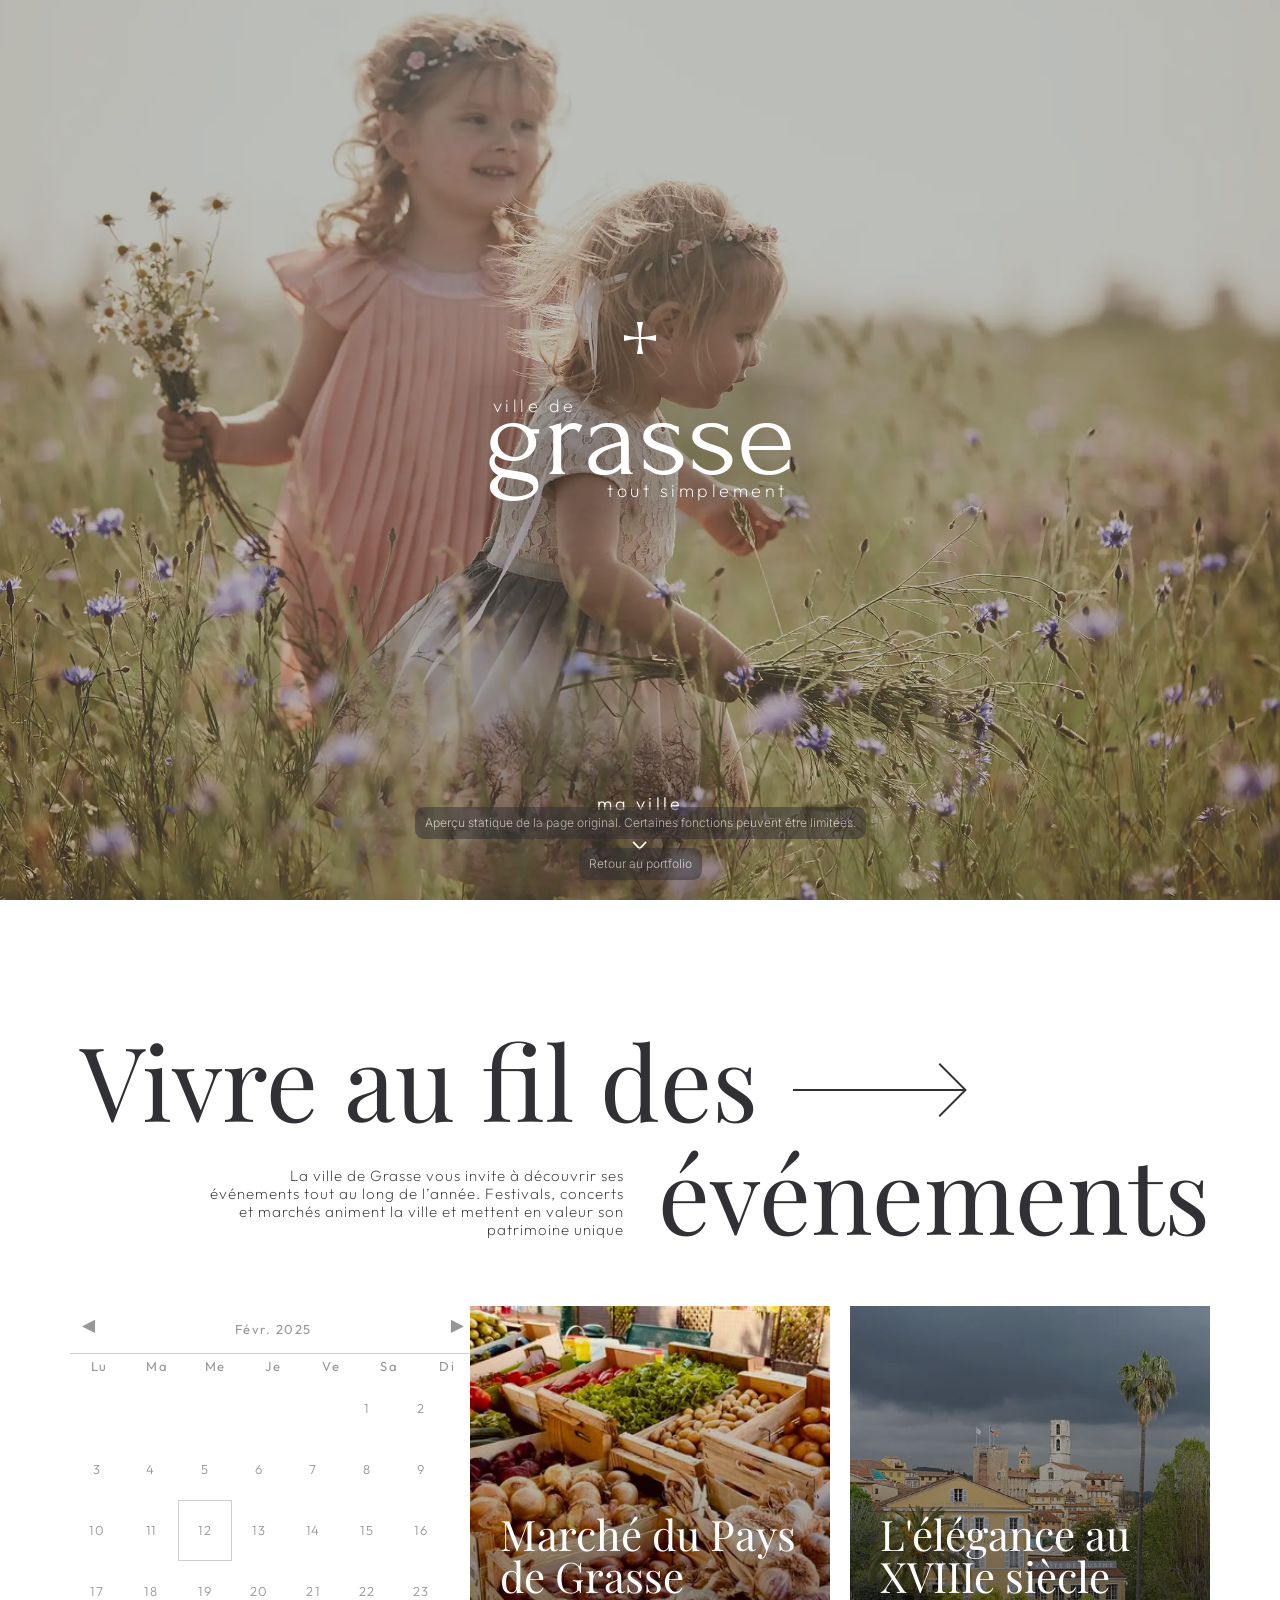
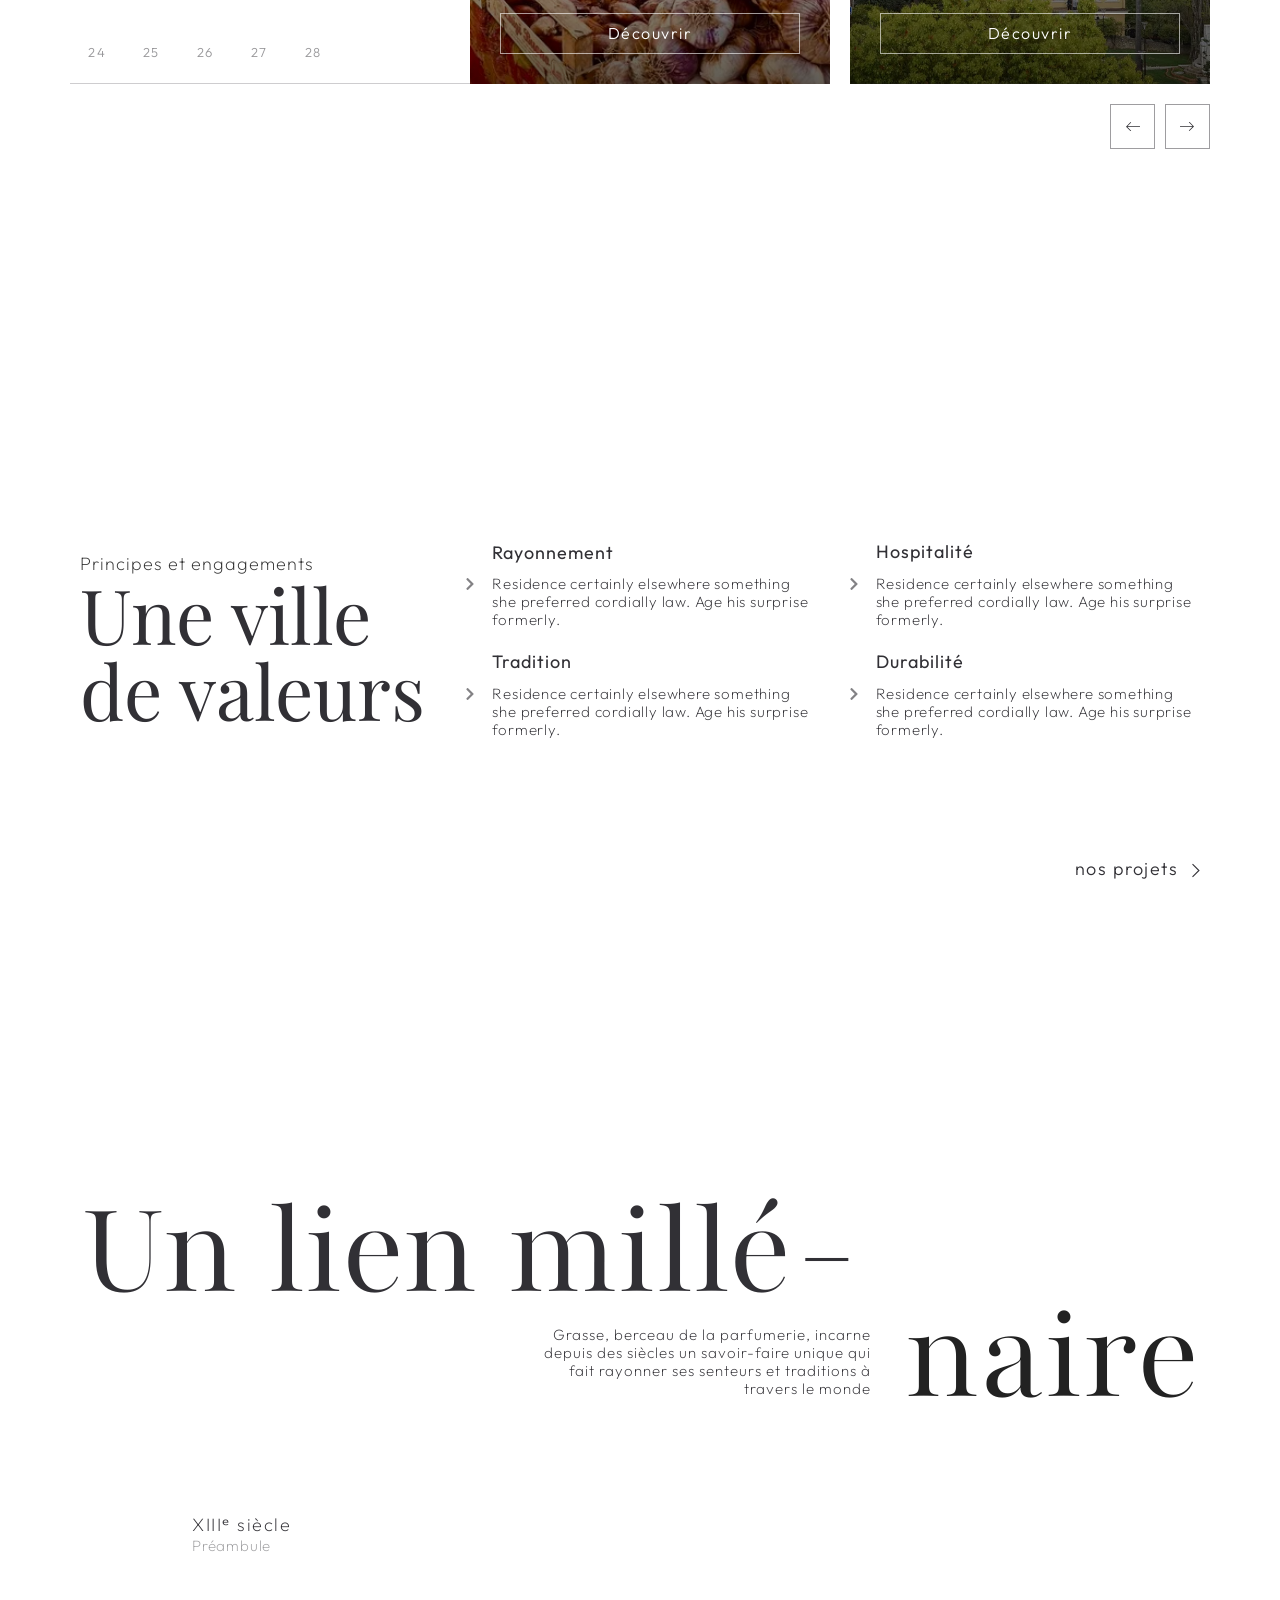
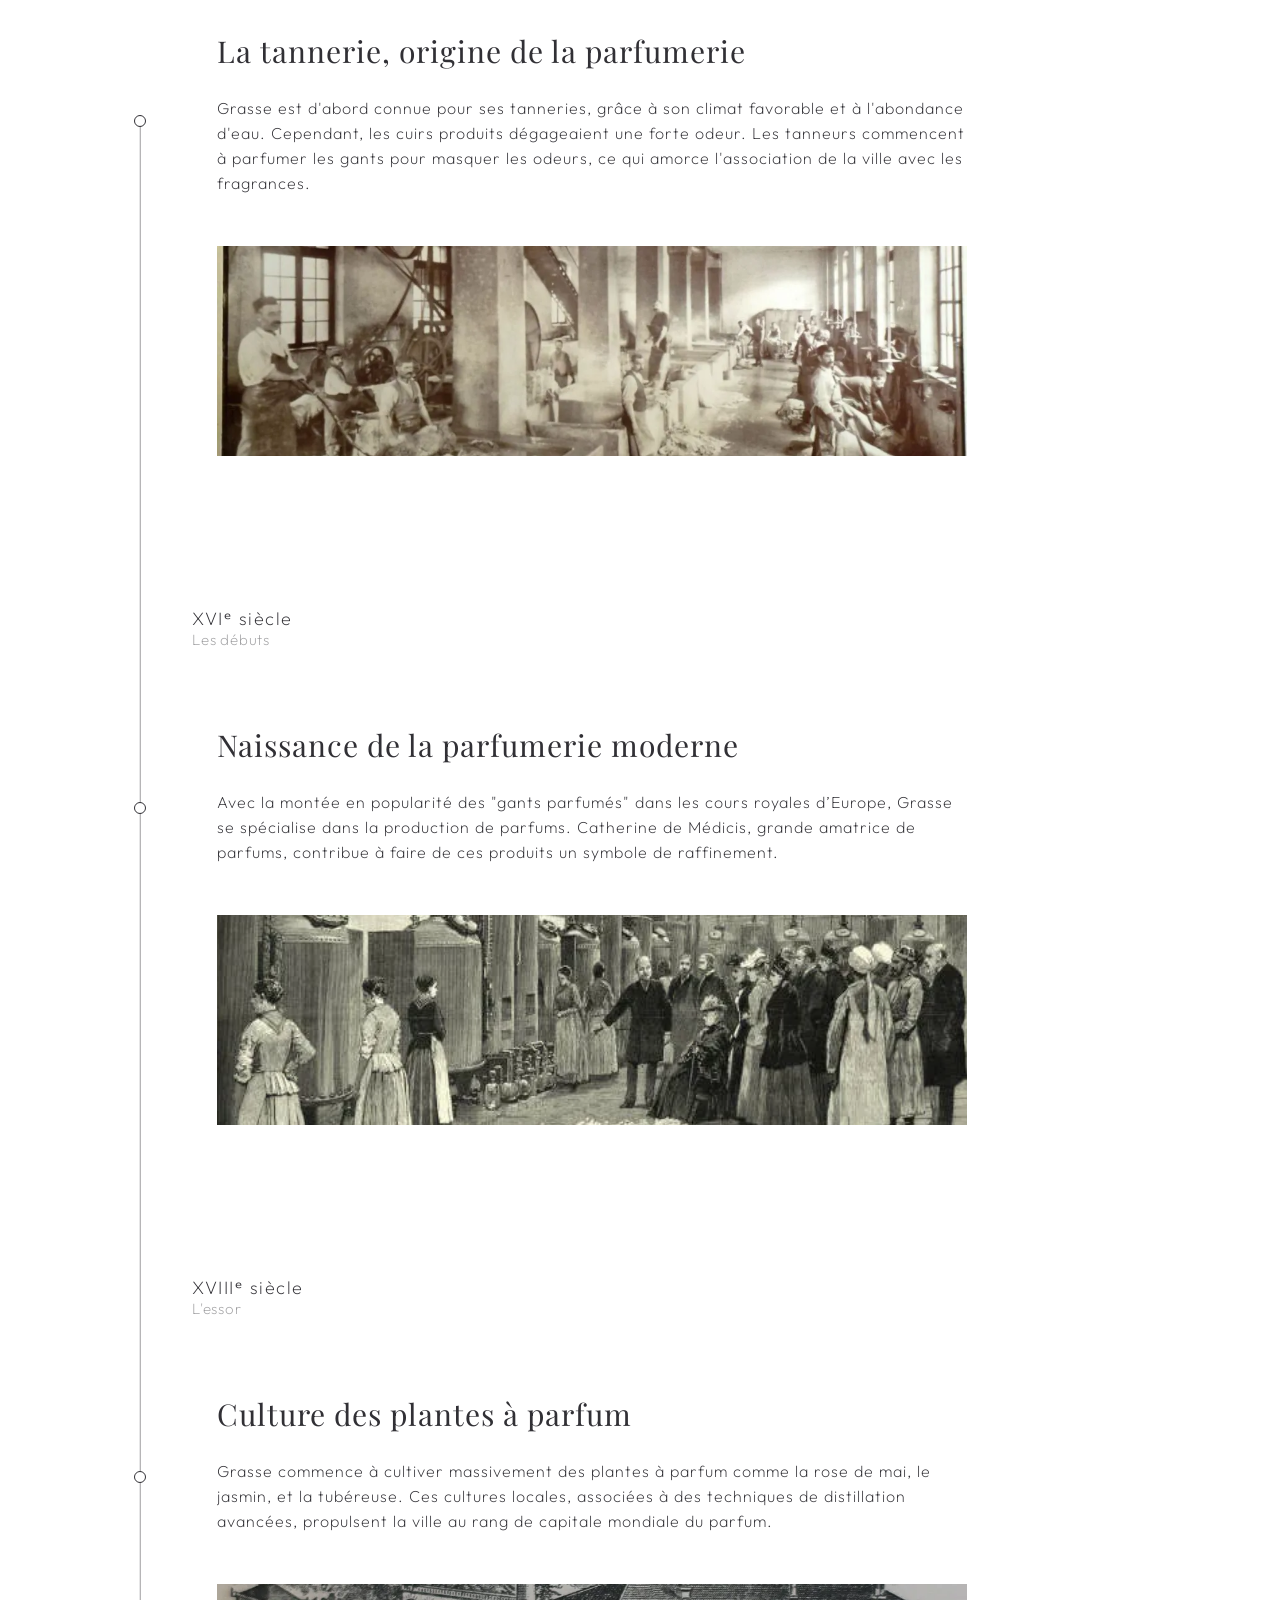
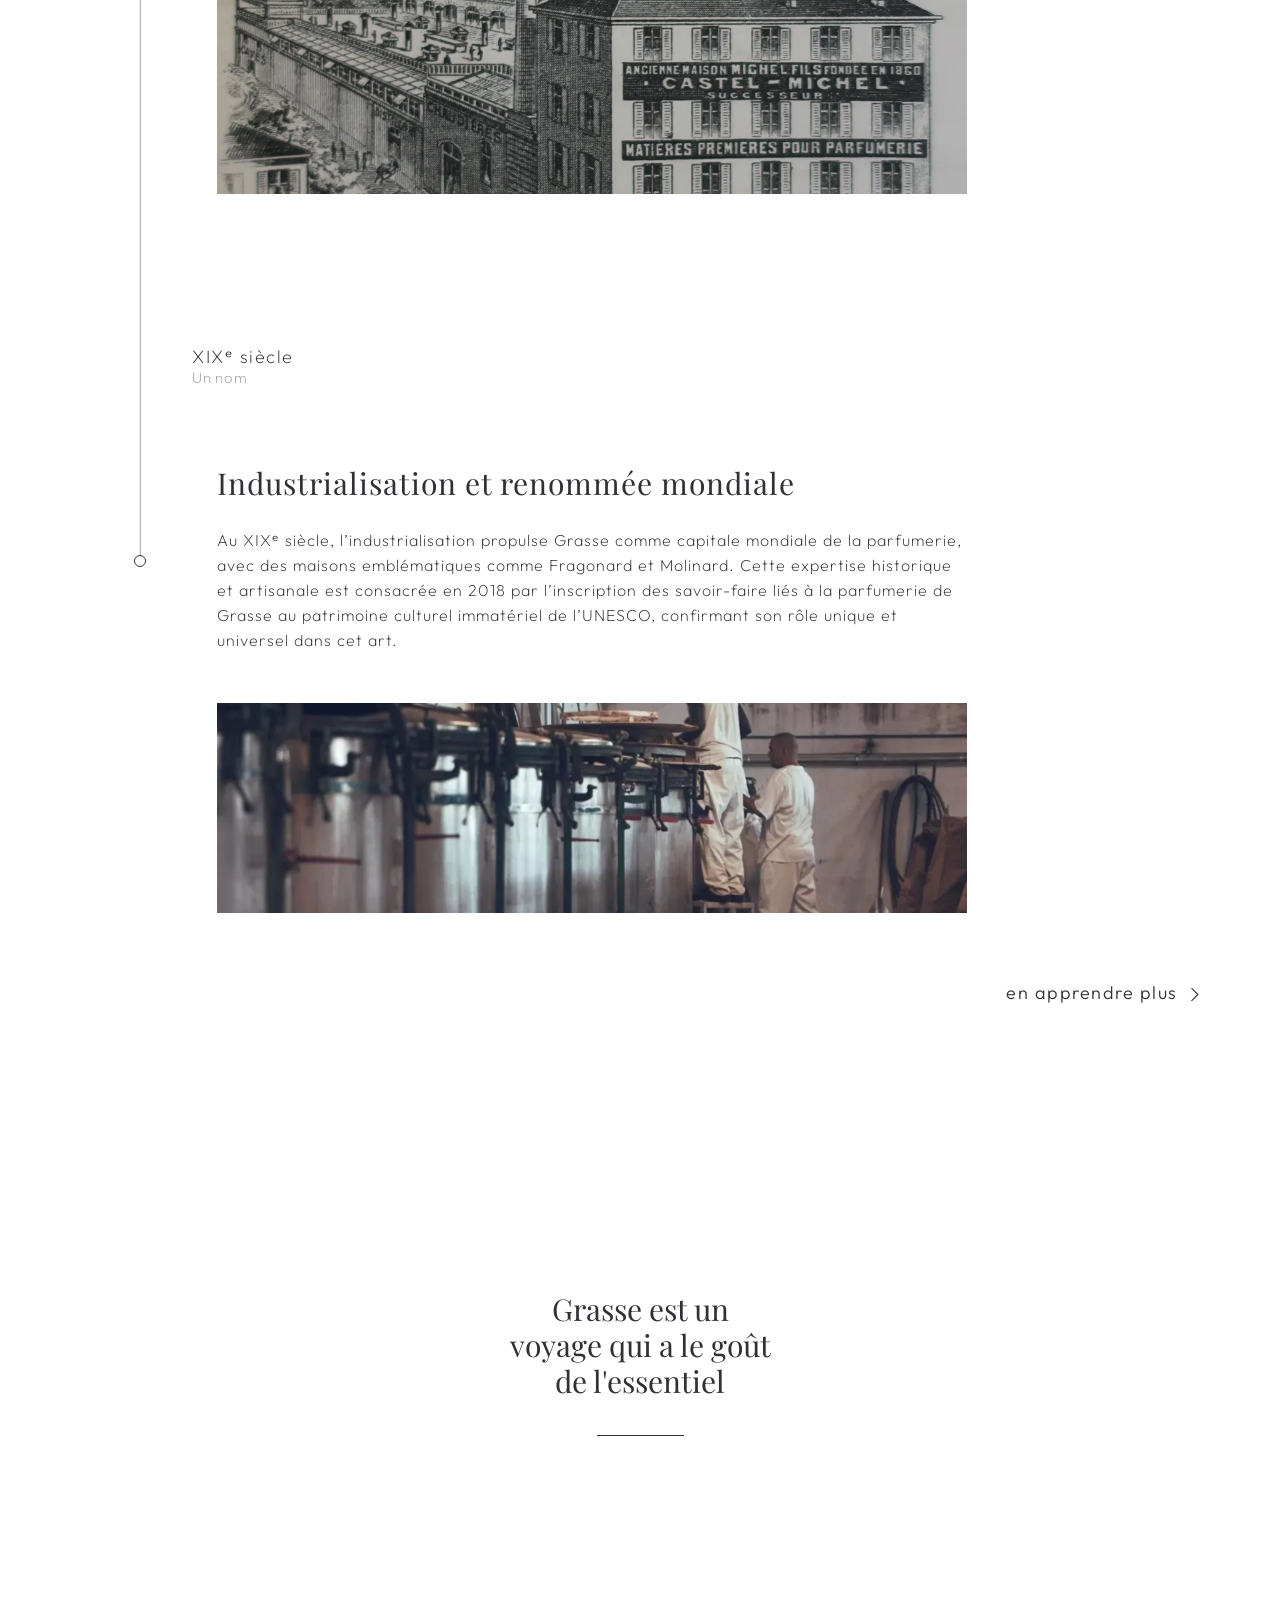
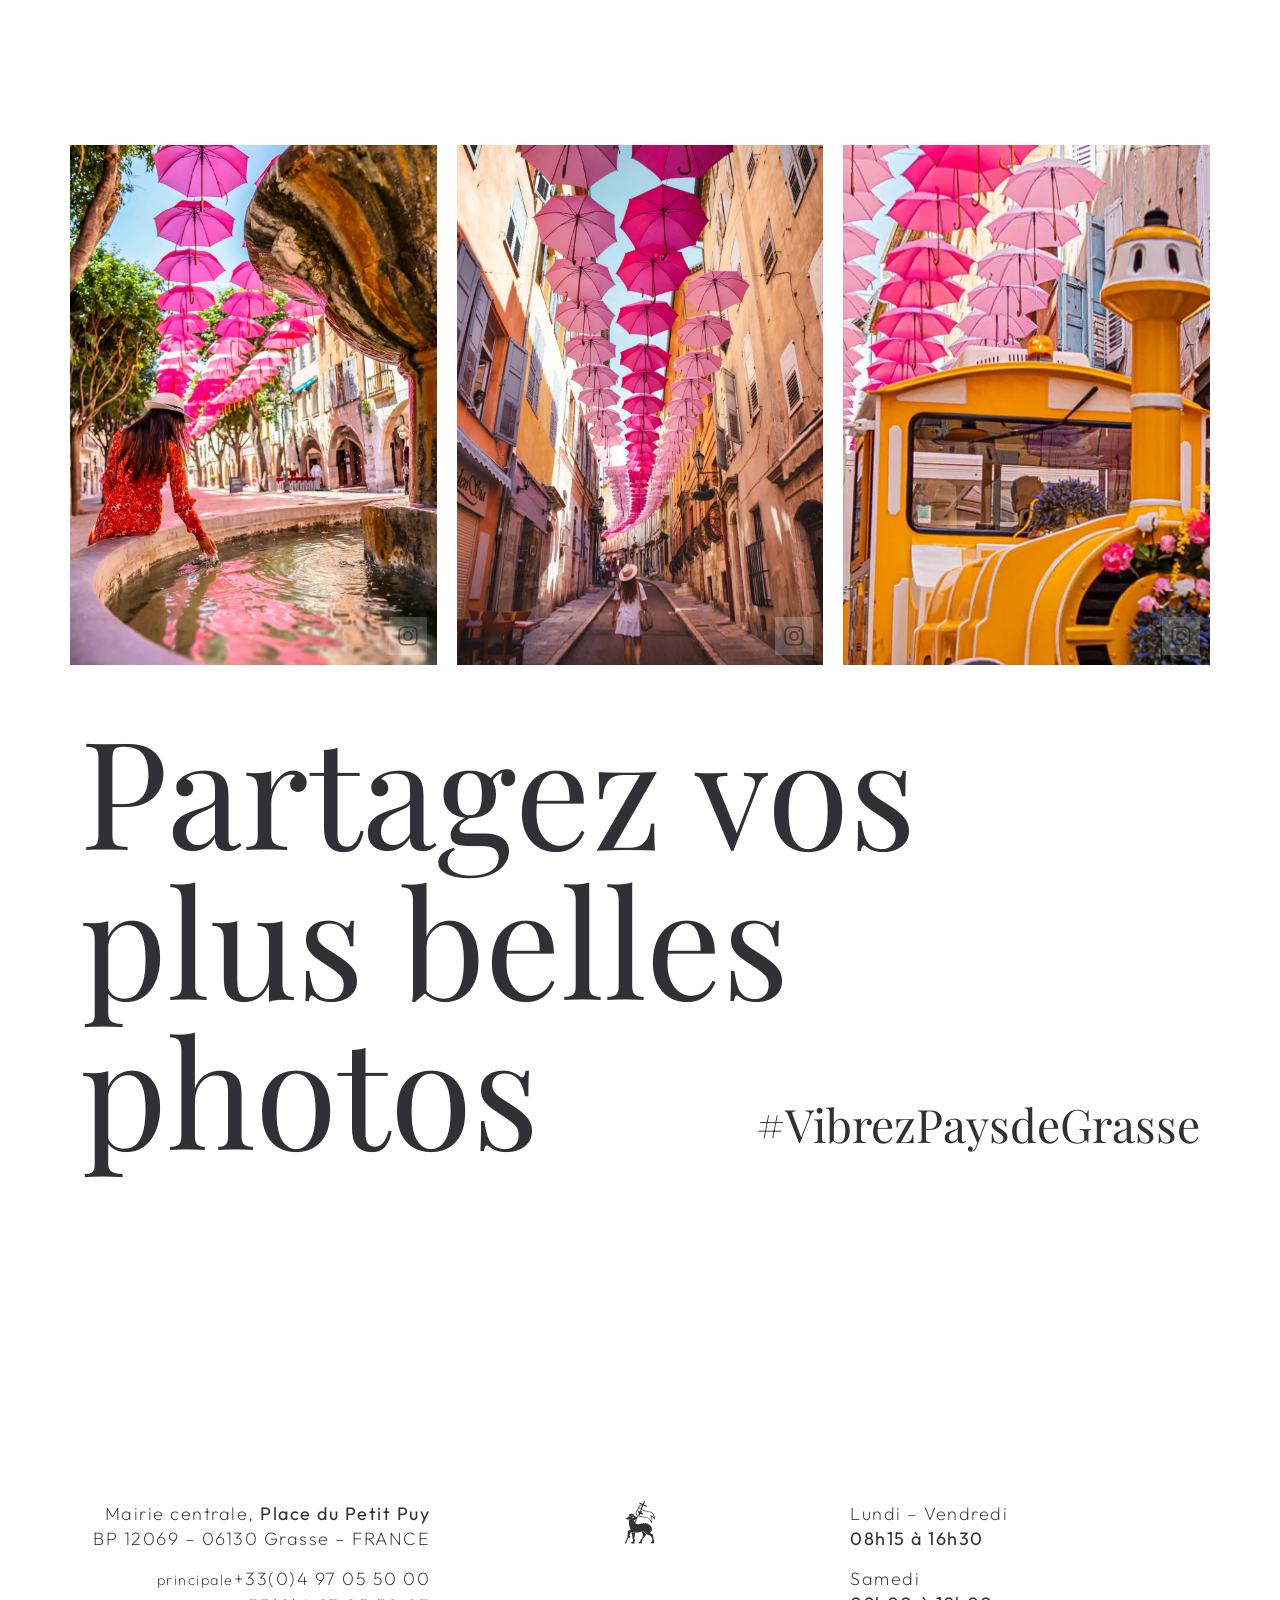
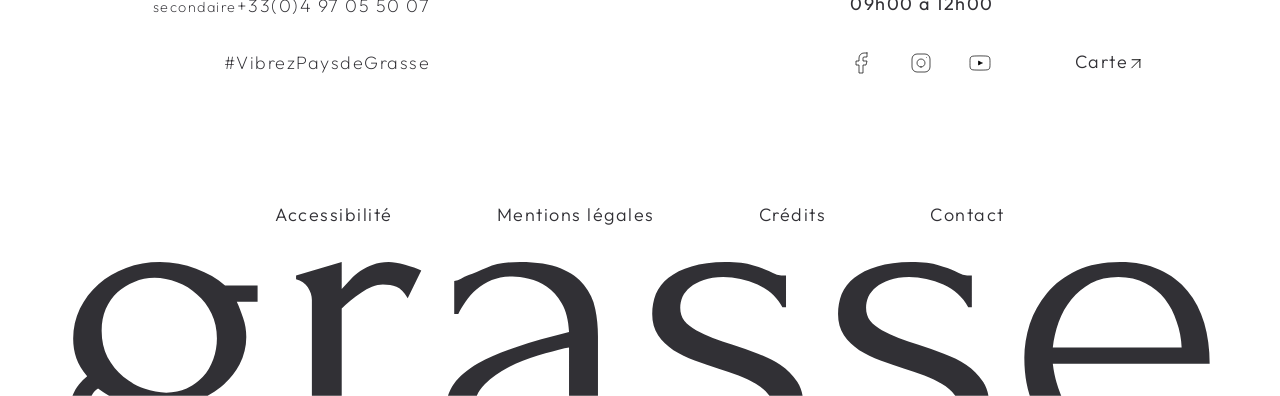
<file: index.html>
<!DOCTYPE html>
<html class="html" lang="fr-FR">
<head>
	<meta charset="UTF-8">
	<link rel="profile" href="https://gmpg.org/xfn/11">

	<title>Grasse</title>
<meta name='robots' content='max-image-preview:large' />
	<style>img:is([sizes="auto" i], [sizes^="auto," i]) { contain-intrinsic-size: 3000px 1500px }</style>
	<meta name="viewport" content="width=device-width, initial-scale=1"><link rel='dns-prefetch' href='https://fonts.googleapis.com/' />
<link rel="alternate" type="application/rss+xml" title="Grasse &raquo; Flux" href="feed/index.html" />
<link rel="alternate" type="application/rss+xml" title="Grasse &raquo; Flux des commentaires" href="comments/feed/index.html" />
<script>
window._wpemojiSettings = {"baseUrl":"https:\/\/s.w.org\/images\/core\/emoji\/15.0.3\/72x72\/","ext":".png","svgUrl":"https:\/\/s.w.org\/images\/core\/emoji\/15.0.3\/svg\/","svgExt":".svg","source":{"concatemoji":"https:\/\/bonchamp.hugo-dupuits.mds-laval.yt\/wp-includes\/js\/wp-emoji-release.min.js?ver=6.7.2"}};
/*! This file is auto-generated */
!function(i,n){var o,s,e;function c(e){try{var t={supportTests:e,timestamp:(new Date).valueOf()};sessionStorage.setItem(o,JSON.stringify(t))}catch(e){}}function p(e,t,n){e.clearRect(0,0,e.canvas.width,e.canvas.height),e.fillText(t,0,0);var t=new Uint32Array(e.getImageData(0,0,e.canvas.width,e.canvas.height).data),r=(e.clearRect(0,0,e.canvas.width,e.canvas.height),e.fillText(n,0,0),new Uint32Array(e.getImageData(0,0,e.canvas.width,e.canvas.height).data));return t.every(function(e,t){return e===r[t]})}function u(e,t,n){switch(t){case"flag":return n(e,"\ud83c\udff3\ufe0f\u200d\u26a7\ufe0f","\ud83c\udff3\ufe0f\u200b\u26a7\ufe0f")?!1:!n(e,"\ud83c\uddfa\ud83c\uddf3","\ud83c\uddfa\u200b\ud83c\uddf3")&&!n(e,"\ud83c\udff4\udb40\udc67\udb40\udc62\udb40\udc65\udb40\udc6e\udb40\udc67\udb40\udc7f","\ud83c\udff4\u200b\udb40\udc67\u200b\udb40\udc62\u200b\udb40\udc65\u200b\udb40\udc6e\u200b\udb40\udc67\u200b\udb40\udc7f");case"emoji":return!n(e,"\ud83d\udc26\u200d\u2b1b","\ud83d\udc26\u200b\u2b1b")}return!1}function f(e,t,n){var r="undefined"!=typeof WorkerGlobalScope&&self instanceof WorkerGlobalScope?new OffscreenCanvas(300,150):i.createElement("canvas"),a=r.getContext("2d",{willReadFrequently:!0}),o=(a.textBaseline="top",a.font="600 32px Arial",{});return e.forEach(function(e){o[e]=t(a,e,n)}),o}function t(e){var t=i.createElement("script");t.src=e,t.defer=!0,i.head.appendChild(t)}"undefined"!=typeof Promise&&(o="wpEmojiSettingsSupports",s=["flag","emoji"],n.supports={everything:!0,everythingExceptFlag:!0},e=new Promise(function(e){i.addEventListener("DOMContentLoaded",e,{once:!0})}),new Promise(function(t){var n=function(){try{var e=JSON.parse(sessionStorage.getItem(o));if("object"==typeof e&&"number"==typeof e.timestamp&&(new Date).valueOf()<e.timestamp+604800&&"object"==typeof e.supportTests)return e.supportTests}catch(e){}return null}();if(!n){if("undefined"!=typeof Worker&&"undefined"!=typeof OffscreenCanvas&&"undefined"!=typeof URL&&URL.createObjectURL&&"undefined"!=typeof Blob)try{var e="postMessage("+f.toString()+"("+[JSON.stringify(s),u.toString(),p.toString()].join(",")+"));",r=new Blob([e],{type:"text/javascript"}),a=new Worker(URL.createObjectURL(r),{name:"wpTestEmojiSupports"});return void(a.onmessage=function(e){c(n=e.data),a.terminate(),t(n)})}catch(e){}c(n=f(s,u,p))}t(n)}).then(function(e){for(var t in e)n.supports[t]=e[t],n.supports.everything=n.supports.everything&&n.supports[t],"flag"!==t&&(n.supports.everythingExceptFlag=n.supports.everythingExceptFlag&&n.supports[t]);n.supports.everythingExceptFlag=n.supports.everythingExceptFlag&&!n.supports.flag,n.DOMReady=!1,n.readyCallback=function(){n.DOMReady=!0}}).then(function(){return e}).then(function(){var e;n.supports.everything||(n.readyCallback(),(e=n.source||{}).concatemoji?t(e.concatemoji):e.wpemoji&&e.twemoji&&(t(e.twemoji),t(e.wpemoji)))}))}((window,document),window._wpemojiSettings);
</script>
<style id='cf-frontend-style-inline-css'>
@font-face {
	font-family: 'Host Grotesk';
	font-style: normal;
	font-weight: 400;
	src: url('wp-content/uploads/2025/01/HostGrotesk-Regular.ttf') format('truetype');
}
@font-face {
	font-family: 'Host Grotesk';
	font-style: normal;
	font-weight: 500;
	src: url('wp-content/uploads/2025/01/HostGrotesk-Medium.ttf') format('truetype');
}
@font-face {
	font-family: 'Host Grotesk';
	font-style: normal;
	font-weight: 600;
	src: url('wp-content/uploads/2025/01/HostGrotesk-SemiBold.ttf') format('truetype');
}
@font-face {
	font-family: 'Host Grotesk';
	font-style: normal;
	font-weight: 700;
	src: url('wp-content/uploads/2025/01/HostGrotesk-Bold.ttf') format('truetype');
}
@font-face {
	font-family: 'Host Grotesk';
	font-style: normal;
	font-weight: 800;
	src: url('wp-content/uploads/2025/01/HostGrotesk-ExtraBold.ttf') format('truetype');
}
@font-face {
	font-family: 'Host Grotesk';
	font-style: normal;
	font-weight: 300;
	src: url('wp-content/uploads/2025/01/HostGrotesk-Light.ttf') format('truetype');
}
</style>
<style id='wp-emoji-styles-inline-css'>

	img.wp-smiley, img.emoji {
		display: inline !important;
		border: none !important;
		box-shadow: none !important;
		height: 1em !important;
		width: 1em !important;
		margin: 0 0.07em !important;
		vertical-align: -0.1em !important;
		background: none !important;
		padding: 0 !important;
	}
</style>
<style id='classic-theme-styles-inline-css'>
/*! This file is auto-generated */
.wp-block-button__link{color:#fff;background-color:#32373c;border-radius:9999px;box-shadow:none;text-decoration:none;padding:calc(.667em + 2px) calc(1.333em + 2px);font-size:1.125em}.wp-block-file__button{background:#32373c;color:#fff;text-decoration:none}
</style>
<style id='global-styles-inline-css'>
:root{--wp--preset--aspect-ratio--square: 1;--wp--preset--aspect-ratio--4-3: 4/3;--wp--preset--aspect-ratio--3-4: 3/4;--wp--preset--aspect-ratio--3-2: 3/2;--wp--preset--aspect-ratio--2-3: 2/3;--wp--preset--aspect-ratio--16-9: 16/9;--wp--preset--aspect-ratio--9-16: 9/16;--wp--preset--color--black: #000000;--wp--preset--color--cyan-bluish-gray: #abb8c3;--wp--preset--color--white: #ffffff;--wp--preset--color--pale-pink: #f78da7;--wp--preset--color--vivid-red: #cf2e2e;--wp--preset--color--luminous-vivid-orange: #ff6900;--wp--preset--color--luminous-vivid-amber: #fcb900;--wp--preset--color--light-green-cyan: #7bdcb5;--wp--preset--color--vivid-green-cyan: #00d084;--wp--preset--color--pale-cyan-blue: #8ed1fc;--wp--preset--color--vivid-cyan-blue: #0693e3;--wp--preset--color--vivid-purple: #9b51e0;--wp--preset--gradient--vivid-cyan-blue-to-vivid-purple: linear-gradient(135deg,rgba(6,147,227,1) 0%,rgb(155,81,224) 100%);--wp--preset--gradient--light-green-cyan-to-vivid-green-cyan: linear-gradient(135deg,rgb(122,220,180) 0%,rgb(0,208,130) 100%);--wp--preset--gradient--luminous-vivid-amber-to-luminous-vivid-orange: linear-gradient(135deg,rgba(252,185,0,1) 0%,rgba(255,105,0,1) 100%);--wp--preset--gradient--luminous-vivid-orange-to-vivid-red: linear-gradient(135deg,rgba(255,105,0,1) 0%,rgb(207,46,46) 100%);--wp--preset--gradient--very-light-gray-to-cyan-bluish-gray: linear-gradient(135deg,rgb(238,238,238) 0%,rgb(169,184,195) 100%);--wp--preset--gradient--cool-to-warm-spectrum: linear-gradient(135deg,rgb(74,234,220) 0%,rgb(151,120,209) 20%,rgb(207,42,186) 40%,rgb(238,44,130) 60%,rgb(251,105,98) 80%,rgb(254,248,76) 100%);--wp--preset--gradient--blush-light-purple: linear-gradient(135deg,rgb(255,206,236) 0%,rgb(152,150,240) 100%);--wp--preset--gradient--blush-bordeaux: linear-gradient(135deg,rgb(254,205,165) 0%,rgb(254,45,45) 50%,rgb(107,0,62) 100%);--wp--preset--gradient--luminous-dusk: linear-gradient(135deg,rgb(255,203,112) 0%,rgb(199,81,192) 50%,rgb(65,88,208) 100%);--wp--preset--gradient--pale-ocean: linear-gradient(135deg,rgb(255,245,203) 0%,rgb(182,227,212) 50%,rgb(51,167,181) 100%);--wp--preset--gradient--electric-grass: linear-gradient(135deg,rgb(202,248,128) 0%,rgb(113,206,126) 100%);--wp--preset--gradient--midnight: linear-gradient(135deg,rgb(2,3,129) 0%,rgb(40,116,252) 100%);--wp--preset--font-size--small: 13px;--wp--preset--font-size--medium: 20px;--wp--preset--font-size--large: 36px;--wp--preset--font-size--x-large: 42px;--wp--preset--spacing--20: 0.44rem;--wp--preset--spacing--30: 0.67rem;--wp--preset--spacing--40: 1rem;--wp--preset--spacing--50: 1.5rem;--wp--preset--spacing--60: 2.25rem;--wp--preset--spacing--70: 3.38rem;--wp--preset--spacing--80: 5.06rem;--wp--preset--shadow--natural: 6px 6px 9px rgba(0, 0, 0, 0.2);--wp--preset--shadow--deep: 12px 12px 50px rgba(0, 0, 0, 0.4);--wp--preset--shadow--sharp: 6px 6px 0px rgba(0, 0, 0, 0.2);--wp--preset--shadow--outlined: 6px 6px 0px -3px rgba(255, 255, 255, 1), 6px 6px rgba(0, 0, 0, 1);--wp--preset--shadow--crisp: 6px 6px 0px rgba(0, 0, 0, 1);}:where(.is-layout-flex){gap: 0.5em;}:where(.is-layout-grid){gap: 0.5em;}body .is-layout-flex{display: flex;}.is-layout-flex{flex-wrap: wrap;align-items: center;}.is-layout-flex > :is(*, div){margin: 0;}body .is-layout-grid{display: grid;}.is-layout-grid > :is(*, div){margin: 0;}:where(.wp-block-columns.is-layout-flex){gap: 2em;}:where(.wp-block-columns.is-layout-grid){gap: 2em;}:where(.wp-block-post-template.is-layout-flex){gap: 1.25em;}:where(.wp-block-post-template.is-layout-grid){gap: 1.25em;}.has-black-color{color: var(--wp--preset--color--black) !important;}.has-cyan-bluish-gray-color{color: var(--wp--preset--color--cyan-bluish-gray) !important;}.has-white-color{color: var(--wp--preset--color--white) !important;}.has-pale-pink-color{color: var(--wp--preset--color--pale-pink) !important;}.has-vivid-red-color{color: var(--wp--preset--color--vivid-red) !important;}.has-luminous-vivid-orange-color{color: var(--wp--preset--color--luminous-vivid-orange) !important;}.has-luminous-vivid-amber-color{color: var(--wp--preset--color--luminous-vivid-amber) !important;}.has-light-green-cyan-color{color: var(--wp--preset--color--light-green-cyan) !important;}.has-vivid-green-cyan-color{color: var(--wp--preset--color--vivid-green-cyan) !important;}.has-pale-cyan-blue-color{color: var(--wp--preset--color--pale-cyan-blue) !important;}.has-vivid-cyan-blue-color{color: var(--wp--preset--color--vivid-cyan-blue) !important;}.has-vivid-purple-color{color: var(--wp--preset--color--vivid-purple) !important;}.has-black-background-color{background-color: var(--wp--preset--color--black) !important;}.has-cyan-bluish-gray-background-color{background-color: var(--wp--preset--color--cyan-bluish-gray) !important;}.has-white-background-color{background-color: var(--wp--preset--color--white) !important;}.has-pale-pink-background-color{background-color: var(--wp--preset--color--pale-pink) !important;}.has-vivid-red-background-color{background-color: var(--wp--preset--color--vivid-red) !important;}.has-luminous-vivid-orange-background-color{background-color: var(--wp--preset--color--luminous-vivid-orange) !important;}.has-luminous-vivid-amber-background-color{background-color: var(--wp--preset--color--luminous-vivid-amber) !important;}.has-light-green-cyan-background-color{background-color: var(--wp--preset--color--light-green-cyan) !important;}.has-vivid-green-cyan-background-color{background-color: var(--wp--preset--color--vivid-green-cyan) !important;}.has-pale-cyan-blue-background-color{background-color: var(--wp--preset--color--pale-cyan-blue) !important;}.has-vivid-cyan-blue-background-color{background-color: var(--wp--preset--color--vivid-cyan-blue) !important;}.has-vivid-purple-background-color{background-color: var(--wp--preset--color--vivid-purple) !important;}.has-black-border-color{border-color: var(--wp--preset--color--black) !important;}.has-cyan-bluish-gray-border-color{border-color: var(--wp--preset--color--cyan-bluish-gray) !important;}.has-white-border-color{border-color: var(--wp--preset--color--white) !important;}.has-pale-pink-border-color{border-color: var(--wp--preset--color--pale-pink) !important;}.has-vivid-red-border-color{border-color: var(--wp--preset--color--vivid-red) !important;}.has-luminous-vivid-orange-border-color{border-color: var(--wp--preset--color--luminous-vivid-orange) !important;}.has-luminous-vivid-amber-border-color{border-color: var(--wp--preset--color--luminous-vivid-amber) !important;}.has-light-green-cyan-border-color{border-color: var(--wp--preset--color--light-green-cyan) !important;}.has-vivid-green-cyan-border-color{border-color: var(--wp--preset--color--vivid-green-cyan) !important;}.has-pale-cyan-blue-border-color{border-color: var(--wp--preset--color--pale-cyan-blue) !important;}.has-vivid-cyan-blue-border-color{border-color: var(--wp--preset--color--vivid-cyan-blue) !important;}.has-vivid-purple-border-color{border-color: var(--wp--preset--color--vivid-purple) !important;}.has-vivid-cyan-blue-to-vivid-purple-gradient-background{background: var(--wp--preset--gradient--vivid-cyan-blue-to-vivid-purple) !important;}.has-light-green-cyan-to-vivid-green-cyan-gradient-background{background: var(--wp--preset--gradient--light-green-cyan-to-vivid-green-cyan) !important;}.has-luminous-vivid-amber-to-luminous-vivid-orange-gradient-background{background: var(--wp--preset--gradient--luminous-vivid-amber-to-luminous-vivid-orange) !important;}.has-luminous-vivid-orange-to-vivid-red-gradient-background{background: var(--wp--preset--gradient--luminous-vivid-orange-to-vivid-red) !important;}.has-very-light-gray-to-cyan-bluish-gray-gradient-background{background: var(--wp--preset--gradient--very-light-gray-to-cyan-bluish-gray) !important;}.has-cool-to-warm-spectrum-gradient-background{background: var(--wp--preset--gradient--cool-to-warm-spectrum) !important;}.has-blush-light-purple-gradient-background{background: var(--wp--preset--gradient--blush-light-purple) !important;}.has-blush-bordeaux-gradient-background{background: var(--wp--preset--gradient--blush-bordeaux) !important;}.has-luminous-dusk-gradient-background{background: var(--wp--preset--gradient--luminous-dusk) !important;}.has-pale-ocean-gradient-background{background: var(--wp--preset--gradient--pale-ocean) !important;}.has-electric-grass-gradient-background{background: var(--wp--preset--gradient--electric-grass) !important;}.has-midnight-gradient-background{background: var(--wp--preset--gradient--midnight) !important;}.has-small-font-size{font-size: var(--wp--preset--font-size--small) !important;}.has-medium-font-size{font-size: var(--wp--preset--font-size--medium) !important;}.has-large-font-size{font-size: var(--wp--preset--font-size--large) !important;}.has-x-large-font-size{font-size: var(--wp--preset--font-size--x-large) !important;}
:where(.wp-block-post-template.is-layout-flex){gap: 1.25em;}:where(.wp-block-post-template.is-layout-grid){gap: 1.25em;}
:where(.wp-block-columns.is-layout-flex){gap: 2em;}:where(.wp-block-columns.is-layout-grid){gap: 2em;}
:root :where(.wp-block-pullquote){font-size: 1.5em;line-height: 1.6;}
</style>
<link rel='stylesheet' id='eac-frontend-css' href='wp-content/plugins/elementor-addon-components/assets/css/eac-frontend.min.css@ver=1.0.0.css' media='all' />
<link rel='stylesheet' id='eac-fancybox-css' href='wp-content/plugins/elementor-addon-components/assets/css/jquery.fancybox.min.css@ver=3.5.7.css' media='print' onload="this.onload=null;this.media='all'" />
<link rel='stylesheet' id='elementor-frontend-css' href='wp-content/plugins/elementor/assets/css/frontend.min.css@ver=3.25.10.css' media='all' />
<link rel='stylesheet' id='swiper-css' href='wp-content/plugins/elementor/assets/lib/swiper/v8/css/swiper.min.css@ver=8.4.5.css' media='all' />
<link rel='stylesheet' id='e-swiper-css' href='wp-content/plugins/elementor/assets/css/conditionals/e-swiper.min.css@ver=3.25.10.css' media='all' />
<link rel='stylesheet' id='elementor-post-8-css' href='wp-content/uploads/elementor/css/post-8.css@ver=1739319153.css' media='all' />
<link rel='stylesheet' id='widget-heading-css' href='wp-content/plugins/elementor/assets/css/widget-heading.min.css@ver=3.25.10.css' media='all' />
<link rel='stylesheet' id='widget-text-editor-css' href='wp-content/plugins/elementor/assets/css/widget-text-editor.min.css@ver=3.25.10.css' media='all' />
<link rel='stylesheet' id='widget-icon-box-css' href='wp-content/plugins/elementor/assets/css/widget-icon-box.min.css@ver=3.25.10.css' media='all' />
<link rel='stylesheet' id='widget-divider-css' href='wp-content/plugins/elementor/assets/css/widget-divider.min.css@ver=3.25.10.css' media='all' />
<link rel='stylesheet' id='elementor-post-126-css' href='wp-content/uploads/elementor/css/post-126.css@ver=1739392196.css' media='all' />
<link rel='stylesheet' id='font-awesome-css' href='wp-content/themes/oceanwp/assets/fonts/fontawesome/css/all.min.css@ver=6.4.2.css' media='all' />
<link rel='stylesheet' id='simple-line-icons-css' href='wp-content/themes/oceanwp/assets/css/third/simple-line-icons.min.css@ver=2.4.0.css' media='all' />
<link rel='stylesheet' id='oceanwp-style-css' href='wp-content/themes/oceanwp/assets/css/style.min.css@ver=4.0.3.css' media='all' />
<link rel='stylesheet' id='oceanwp-google-font-outfit-css' href='https://fonts.googleapis.com/css?family=Outfit%3A100%2C200%2C300%2C400%2C500%2C600%2C700%2C800%2C900%2C100i%2C200i%2C300i%2C400i%2C500i%2C600i%2C700i%2C800i%2C900i&amp;subset=latin&amp;display=swap&amp;ver=6.7.2' media='all' />
<link rel='stylesheet' id='sticky-header-oceanwp-style-css' href='wp-content/plugins/sticky-header-oceanwp/style.css@ver=6.7.2.css' media='all' />
<link rel='stylesheet' id='wpr-animations-css-css' href='wp-content/plugins/royal-elementor-addons/assets/css/lib/animations/wpr-animations.min.css@ver=1.7.1006.css' media='all' />
<link rel='stylesheet' id='wpr-loading-animations-css-css' href='wp-content/plugins/royal-elementor-addons/assets/css/lib/animations/loading-animations.min.css@ver=1.7.1006.css' media='all' />
<link rel='stylesheet' id='wpr-text-animations-css-css' href='wp-content/plugins/royal-elementor-addons/assets/css/lib/animations/text-animations.min.css@ver=1.7.1006.css' media='all' />
<link rel='stylesheet' id='wpr-aos-css-css' href='wp-content/plugins/royal-elementor-addons/assets/css/lib/aos/aos.min.css@ver=6.7.2.css' media='all' />
<link rel='stylesheet' id='wpr-addons-css-css' href='wp-content/plugins/royal-elementor-addons/assets/css/frontend.min.css@ver=1.7.1006.css' media='all' />
<link rel='stylesheet' id='font-awesome-5-all-css' href='wp-content/plugins/elementor/assets/lib/font-awesome/css/all.min.css@ver=1.7.1006.css' media='all' />
<link rel='stylesheet' id='oe-widgets-style-css' href='wp-content/plugins/ocean-extra/assets/css/widgets.css@ver=6.7.2.css' media='all' />
<link rel='stylesheet' id='bdt-uikit-css' href='wp-content/plugins/bdthemes-prime-slider-lite/assets/css/bdt-uikit.css@ver=3.21.7.css' media='all' />
<link rel='stylesheet' id='prime-slider-site-css' href='wp-content/plugins/bdthemes-prime-slider-lite/assets/css/prime-slider-site.css@ver=3.16.6.css' media='all' />
<link rel='stylesheet' id='google-fonts-1-css' href='https://fonts.googleapis.com/css?family=Roboto%3A100%2C100italic%2C200%2C200italic%2C300%2C300italic%2C400%2C400italic%2C500%2C500italic%2C600%2C600italic%2C700%2C700italic%2C800%2C800italic%2C900%2C900italic%7CRoboto+Slab%3A100%2C100italic%2C200%2C200italic%2C300%2C300italic%2C400%2C400italic%2C500%2C500italic%2C600%2C600italic%2C700%2C700italic%2C800%2C800italic%2C900%2C900italic%7COutfit%3A100%2C100italic%2C200%2C200italic%2C300%2C300italic%2C400%2C400italic%2C500%2C500italic%2C600%2C600italic%2C700%2C700italic%2C800%2C800italic%2C900%2C900italic%7CForum%3A100%2C100italic%2C200%2C200italic%2C300%2C300italic%2C400%2C400italic%2C500%2C500italic%2C600%2C600italic%2C700%2C700italic%2C800%2C800italic%2C900%2C900italic%7CPlayfair+Display%3A100%2C100italic%2C200%2C200italic%2C300%2C300italic%2C400%2C400italic%2C500%2C500italic%2C600%2C600italic%2C700%2C700italic%2C800%2C800italic%2C900%2C900italic%7CLato%3A100%2C100italic%2C200%2C200italic%2C300%2C300italic%2C400%2C400italic%2C500%2C500italic%2C600%2C600italic%2C700%2C700italic%2C800%2C800italic%2C900%2C900italic%7CPlayfair%3A100%2C100italic%2C200%2C200italic%2C300%2C300italic%2C400%2C400italic%2C500%2C500italic%2C600%2C600italic%2C700%2C700italic%2C800%2C800italic%2C900%2C900italic%7CInter%3A100%2C100italic%2C200%2C200italic%2C300%2C300italic%2C400%2C400italic%2C500%2C500italic%2C600%2C600italic%2C700%2C700italic%2C800%2C800italic%2C900%2C900italic&#038;display=swap&#038;ver=6.7.2' media='all' />
<link rel="preconnect" href="https://fonts.gstatic.com/" crossorigin><script data-cfasync="false" src="wp-includes/js/jquery/jquery.min.js@ver=3.7.1" id="jquery-core-js"></script>
<script data-cfasync="false" src="wp-includes/js/jquery/jquery-migrate.min.js@ver=3.4.1" id="jquery-migrate-js"></script>
<script src="wp-content/plugins/sticky-header-oceanwp/main.js@ver=1.0.0" id="sticky-header-oceanwp-js"></script>
<script src="wp-content/plugins/bdthemes-prime-slider-lite/assets/js/bdt-uikit.min.js@ver=3.21.7" id="bdt-uikit-js"></script>
<link rel="https://api.w.org/" href="wp-json/index.html" /><link rel="alternate" title="JSON" type="application/json" href="wp-json/wp/v2/pages/126" /><link rel="EditURI" type="application/rsd+xml" title="RSD" href="xmlrpc.php@rsd" />
<meta name="generator" content="WordPress 6.7.2" />
<link rel="canonical" href="index.html" />
<link rel='shortlink' href='index.html' />
<link rel="alternate" title="oEmbed (JSON)" type="application/json+oembed" href="wp-json/oembed/1.0/embed@url=https%253A%252F%252Fbonchamp.hugo-dupuits.mds-laval.yt%252F" />
<link rel="alternate" title="oEmbed (XML)" type="text/xml+oembed" href="wp-json/oembed/1.0/embed@url=https%253A%252F%252Fbonchamp.hugo-dupuits.mds-laval.yt%252F&amp;format=xml" />
<meta name="generator" content="Elementor 3.25.10; features: e_font_icon_svg, additional_custom_breakpoints, e_optimized_control_loading, e_element_cache; settings: css_print_method-external, google_font-enabled, font_display-swap">
<script>var sticky_header_style = "";</script>			<style>
				.e-con.e-parent:nth-of-type(n+4):not(.e-lazyloaded):not(.e-no-lazyload),
				.e-con.e-parent:nth-of-type(n+4):not(.e-lazyloaded):not(.e-no-lazyload) * {
					background-image: none !important;
				}
				@media screen and (max-height: 1024px) {
					.e-con.e-parent:nth-of-type(n+3):not(.e-lazyloaded):not(.e-no-lazyload),
					.e-con.e-parent:nth-of-type(n+3):not(.e-lazyloaded):not(.e-no-lazyload) * {
						background-image: none !important;
					}
				}
				@media screen and (max-height: 640px) {
					.e-con.e-parent:nth-of-type(n+2):not(.e-lazyloaded):not(.e-no-lazyload),
					.e-con.e-parent:nth-of-type(n+2):not(.e-lazyloaded):not(.e-no-lazyload) * {
						background-image: none !important;
					}
				}
			</style>
			<link rel="icon" href="wp-content/uploads/2025/01/Frame-12.png" sizes="32x32" />
<link rel="icon" href="wp-content/uploads/2025/01/Frame-12.png" sizes="192x192" />
<link rel="apple-touch-icon" href="wp-content/uploads/2025/01/Frame-12.png" />
<meta name="msapplication-TileImage" content="https://bonchamp.hugo-dupuits.mds-laval.yt/wp-content/uploads/2025/01/Frame-12.png" />
		<style id="wp-custom-css">
			.custom-logo{min-width:20px}.custom-logo-link{justify-content:center;display:flex}a:focus{outline:0 !important;outline:none !important}html::-webkit-scrollbar{display:none}html{scrollbar-width:none}html{-ms-overflow-style:none}.text-wrap{display:inline-flex !important;justify-content:center !important}.effect-two #site-navigation-wrap .dropdown-menu>li>a.menu-link:hover>span:after{width:100% !important;transform:unset !important}.effect-two #site-navigation-wrap .dropdown-menu>li>a.menu-link>span:after{transform:unset !important;height:1px !important;width:0 !important;bottom:-50%;left:unset !important}.middle-site-logo{width:50px !important}#site-navigation{display:flex;justify-content:center}#site-header.visible{transform:translatey(0) !important}#site-header{background-color:rgb(255,255,255) !important}		</style>
		<style id="wpr_lightbox_styles">
				.lg-backdrop {
					background-color: rgba(0,0,0,0.6) !important;
				}
				.lg-toolbar,
				.lg-dropdown {
					background-color: rgba(0,0,0,0.8) !important;
				}
				.lg-dropdown:after {
					border-bottom-color: rgba(0,0,0,0.8) !important;
				}
				.lg-sub-html {
					background-color: rgba(0,0,0,0.8) !important;
				}
				.lg-thumb-outer,
				.lg-progress-bar {
					background-color: #444444 !important;
				}
				.lg-progress {
					background-color: #a90707 !important;
				}
				.lg-icon {
					color: #efefef !important;
					font-size: 20px !important;
				}
				.lg-icon.lg-toogle-thumb {
					font-size: 24px !important;
				}
				.lg-icon:hover,
				.lg-dropdown-text:hover {
					color: #ffffff !important;
				}
				.lg-sub-html,
				.lg-dropdown-text {
					color: #efefef !important;
					font-size: 14px !important;
				}
				#lg-counter {
					color: #efefef !important;
					font-size: 14px !important;
				}
				.lg-prev,
				.lg-next {
					font-size: 35px !important;
				}

				/* Defaults */
				.lg-icon {
				background-color: transparent !important;
				}

				#lg-counter {
				opacity: 0.9;
				}

				.lg-thumb-outer {
				padding: 0 10px;
				}

				.lg-thumb-item {
				border-radius: 0 !important;
				border: none !important;
				opacity: 0.5;
				}

				.lg-thumb-item.active {
					opacity: 1;
				}
	         </style><!-- OceanWP CSS -->
<style type="text/css">
/* Colors */a:hover{color:#ffffff}a:hover .owp-icon use{stroke:#ffffff}body .theme-button,body input[type="submit"],body button[type="submit"],body button,body .button,body div.wpforms-container-full .wpforms-form input[type=submit],body div.wpforms-container-full .wpforms-form button[type=submit],body div.wpforms-container-full .wpforms-form .wpforms-page-button{border-color:#ffffff}body .theme-button:hover,body input[type="submit"]:hover,body button[type="submit"]:hover,body button:hover,body .button:hover,body div.wpforms-container-full .wpforms-form input[type=submit]:hover,body div.wpforms-container-full .wpforms-form input[type=submit]:active,body div.wpforms-container-full .wpforms-form button[type=submit]:hover,body div.wpforms-container-full .wpforms-form button[type=submit]:active,body div.wpforms-container-full .wpforms-form .wpforms-page-button:hover,body div.wpforms-container-full .wpforms-form .wpforms-page-button:active{border-color:#ffffff}/* OceanWP Style Settings CSS */@media only screen and (min-width:960px){.content-area,.content-left-sidebar .content-area{width:100%}}.theme-button,input[type="submit"],button[type="submit"],button,.button,body div.wpforms-container-full .wpforms-form input[type=submit],body div.wpforms-container-full .wpforms-form button[type=submit],body div.wpforms-container-full .wpforms-form .wpforms-page-button{border-style:solid}.theme-button,input[type="submit"],button[type="submit"],button,.button,body div.wpforms-container-full .wpforms-form input[type=submit],body div.wpforms-container-full .wpforms-form button[type=submit],body div.wpforms-container-full .wpforms-form .wpforms-page-button{border-width:1px}form input[type="text"],form input[type="password"],form input[type="email"],form input[type="url"],form input[type="date"],form input[type="month"],form input[type="time"],form input[type="datetime"],form input[type="datetime-local"],form input[type="week"],form input[type="number"],form input[type="search"],form input[type="tel"],form input[type="color"],form select,form textarea,.woocommerce .woocommerce-checkout .select2-container--default .select2-selection--single{border-style:solid}body div.wpforms-container-full .wpforms-form input[type=date],body div.wpforms-container-full .wpforms-form input[type=datetime],body div.wpforms-container-full .wpforms-form input[type=datetime-local],body div.wpforms-container-full .wpforms-form input[type=email],body div.wpforms-container-full .wpforms-form input[type=month],body div.wpforms-container-full .wpforms-form input[type=number],body div.wpforms-container-full .wpforms-form input[type=password],body div.wpforms-container-full .wpforms-form input[type=range],body div.wpforms-container-full .wpforms-form input[type=search],body div.wpforms-container-full .wpforms-form input[type=tel],body div.wpforms-container-full .wpforms-form input[type=text],body div.wpforms-container-full .wpforms-form input[type=time],body div.wpforms-container-full .wpforms-form input[type=url],body div.wpforms-container-full .wpforms-form input[type=week],body div.wpforms-container-full .wpforms-form select,body div.wpforms-container-full .wpforms-form textarea{border-style:solid}form input[type="text"],form input[type="password"],form input[type="email"],form input[type="url"],form input[type="date"],form input[type="month"],form input[type="time"],form input[type="datetime"],form input[type="datetime-local"],form input[type="week"],form input[type="number"],form input[type="search"],form input[type="tel"],form input[type="color"],form select,form textarea{border-radius:3px}body div.wpforms-container-full .wpforms-form input[type=date],body div.wpforms-container-full .wpforms-form input[type=datetime],body div.wpforms-container-full .wpforms-form input[type=datetime-local],body div.wpforms-container-full .wpforms-form input[type=email],body div.wpforms-container-full .wpforms-form input[type=month],body div.wpforms-container-full .wpforms-form input[type=number],body div.wpforms-container-full .wpforms-form input[type=password],body div.wpforms-container-full .wpforms-form input[type=range],body div.wpforms-container-full .wpforms-form input[type=search],body div.wpforms-container-full .wpforms-form input[type=tel],body div.wpforms-container-full .wpforms-form input[type=text],body div.wpforms-container-full .wpforms-form input[type=time],body div.wpforms-container-full .wpforms-form input[type=url],body div.wpforms-container-full .wpforms-form input[type=week],body div.wpforms-container-full .wpforms-form select,body div.wpforms-container-full .wpforms-form textarea{border-radius:3px}/* Header */#site-logo #site-logo-inner,.oceanwp-social-menu .social-menu-inner,#site-header.full_screen-header .menu-bar-inner,.after-header-content .after-header-content-inner{height:150px}#site-navigation-wrap .dropdown-menu >li >a,.oceanwp-mobile-menu-icon a,.mobile-menu-close,.after-header-content-inner >a{line-height:150px}#site-header-inner{padding:30px 0 30px 0}#site-header.has-header-media .overlay-header-media{background-color:rgba(0,0,0,0.5)}.effect-one #site-navigation-wrap .dropdown-menu >li >a.menu-link >span:after,.effect-three #site-navigation-wrap .dropdown-menu >li >a.menu-link >span:after,.effect-five #site-navigation-wrap .dropdown-menu >li >a.menu-link >span:before,.effect-five #site-navigation-wrap .dropdown-menu >li >a.menu-link >span:after,.effect-nine #site-navigation-wrap .dropdown-menu >li >a.menu-link >span:before,.effect-nine #site-navigation-wrap .dropdown-menu >li >a.menu-link >span:after{background-color:#313035}.effect-four #site-navigation-wrap .dropdown-menu >li >a.menu-link >span:before,.effect-four #site-navigation-wrap .dropdown-menu >li >a.menu-link >span:after,.effect-seven #site-navigation-wrap .dropdown-menu >li >a.menu-link:hover >span:after,.effect-seven #site-navigation-wrap .dropdown-menu >li.sfHover >a.menu-link >span:after{color:#313035}.effect-seven #site-navigation-wrap .dropdown-menu >li >a.menu-link:hover >span:after,.effect-seven #site-navigation-wrap .dropdown-menu >li.sfHover >a.menu-link >span:after{text-shadow:10px 0 #313035,-10px 0 #313035}.effect-two #site-navigation-wrap .dropdown-menu >li >a.menu-link >span:after,.effect-eight #site-navigation-wrap .dropdown-menu >li >a.menu-link >span:before,.effect-eight #site-navigation-wrap .dropdown-menu >li >a.menu-link >span:after{background-color:#313035}.effect-six #site-navigation-wrap .dropdown-menu >li >a.menu-link >span:before,.effect-six #site-navigation-wrap .dropdown-menu >li >a.menu-link >span:after{border-color:#313035}.effect-ten #site-navigation-wrap .dropdown-menu >li >a.menu-link:hover >span,.effect-ten #site-navigation-wrap .dropdown-menu >li.sfHover >a.menu-link >span{-webkit-box-shadow:0 0 10px 4px #313035;-moz-box-shadow:0 0 10px 4px #313035;box-shadow:0 0 10px 4px #313035}#site-navigation-wrap .dropdown-menu >li >a{padding:0 50px}#site-navigation-wrap .dropdown-menu >li >a,.oceanwp-mobile-menu-icon a,#searchform-header-replace-close{color:#313035}#site-navigation-wrap .dropdown-menu >li >a .owp-icon use,.oceanwp-mobile-menu-icon a .owp-icon use,#searchform-header-replace-close .owp-icon use{stroke:#313035}#site-navigation-wrap .dropdown-menu >li >a:hover,.oceanwp-mobile-menu-icon a:hover,#searchform-header-replace-close:hover{color:#313035}#site-navigation-wrap .dropdown-menu >li >a:hover .owp-icon use,.oceanwp-mobile-menu-icon a:hover .owp-icon use,#searchform-header-replace-close:hover .owp-icon use{stroke:#313035}/* Blog CSS */.ocean-single-post-header ul.meta-item li a:hover{color:#333333}/* Typography */body{font-size:14px;line-height:1.8}h1,h2,h3,h4,h5,h6,.theme-heading,.widget-title,.oceanwp-widget-recent-posts-title,.comment-reply-title,.entry-title,.sidebar-box .widget-title{line-height:1.4}h1{font-size:23px;line-height:1.4}h2{font-size:20px;line-height:1.4}h3{font-size:18px;line-height:1.4}h4{font-size:17px;line-height:1.4}h5{font-size:14px;line-height:1.4}h6{font-size:15px;line-height:1.4}.page-header .page-header-title,.page-header.background-image-page-header .page-header-title{font-size:32px;line-height:1.4}.page-header .page-subheading{font-size:15px;line-height:1.8}.site-breadcrumbs,.site-breadcrumbs a{font-size:13px;line-height:1.4}#top-bar-content,#top-bar-social-alt{font-size:12px;line-height:1.8}#site-logo a.site-logo-text{font-size:24px;line-height:1.8}#site-navigation-wrap .dropdown-menu >li >a,#site-header.full_screen-header .fs-dropdown-menu >li >a,#site-header.top-header #site-navigation-wrap .dropdown-menu >li >a,#site-header.center-header #site-navigation-wrap .dropdown-menu >li >a,#site-header.medium-header #site-navigation-wrap .dropdown-menu >li >a,.oceanwp-mobile-menu-icon a{font-family:Outfit;font-size:1.6rem;line-height:2.5rem;letter-spacing:0.15rem;font-weight:300}.dropdown-menu ul li a.menu-link,#site-header.full_screen-header .fs-dropdown-menu ul.sub-menu li a{font-size:12px;line-height:1.2;letter-spacing:.6px}.sidr-class-dropdown-menu li a,a.sidr-class-toggle-sidr-close,#mobile-dropdown ul li a,body #mobile-fullscreen ul li a{font-size:15px;line-height:1.8}.blog-entry.post .blog-entry-header .entry-title a{font-size:24px;line-height:1.4}.ocean-single-post-header .single-post-title{font-size:34px;line-height:1.4;letter-spacing:.6px}.ocean-single-post-header ul.meta-item li,.ocean-single-post-header ul.meta-item li a{font-size:13px;line-height:1.4;letter-spacing:.6px}.ocean-single-post-header .post-author-name,.ocean-single-post-header .post-author-name a{font-size:14px;line-height:1.4;letter-spacing:.6px}.ocean-single-post-header .post-author-description{font-size:12px;line-height:1.4;letter-spacing:.6px}.single-post .entry-title{line-height:1.4;letter-spacing:.6px}.single-post ul.meta li,.single-post ul.meta li a{font-size:14px;line-height:1.4;letter-spacing:.6px}.sidebar-box .widget-title,.sidebar-box.widget_block .wp-block-heading{font-size:13px;line-height:1;letter-spacing:1px}#footer-widgets .footer-box .widget-title{font-size:13px;line-height:1;letter-spacing:1px}#footer-bottom #copyright{font-size:12px;line-height:1}#footer-bottom #footer-bottom-menu{font-size:12px;line-height:1}.woocommerce-store-notice.demo_store{line-height:2;letter-spacing:1.5px}.demo_store .woocommerce-store-notice__dismiss-link{line-height:2;letter-spacing:1.5px}.woocommerce ul.products li.product li.title h2,.woocommerce ul.products li.product li.title a{font-size:14px;line-height:1.5}.woocommerce ul.products li.product li.category,.woocommerce ul.products li.product li.category a{font-size:12px;line-height:1}.woocommerce ul.products li.product .price{font-size:18px;line-height:1}.woocommerce ul.products li.product .button,.woocommerce ul.products li.product .product-inner .added_to_cart{font-size:12px;line-height:1.5;letter-spacing:1px}.woocommerce ul.products li.owp-woo-cond-notice span,.woocommerce ul.products li.owp-woo-cond-notice a{font-size:16px;line-height:1;letter-spacing:1px;font-weight:600;text-transform:capitalize}.woocommerce div.product .product_title{font-size:24px;line-height:1.4;letter-spacing:.6px}.woocommerce div.product p.price{font-size:36px;line-height:1}.woocommerce .owp-btn-normal .summary form button.button,.woocommerce .owp-btn-big .summary form button.button,.woocommerce .owp-btn-very-big .summary form button.button{font-size:12px;line-height:1.5;letter-spacing:1px;text-transform:uppercase}.woocommerce div.owp-woo-single-cond-notice span,.woocommerce div.owp-woo-single-cond-notice a{font-size:18px;line-height:2;letter-spacing:1.5px;font-weight:600;text-transform:capitalize}.ocean-preloader--active .preloader-after-content{font-size:20px;line-height:1.8;letter-spacing:.6px}
</style></head>

<body class="home page-template page-template-elementor_header_footer page page-id-126 wp-custom-logo wp-embed-responsive oceanwp-theme dropdown-mobile has-transparent-header no-header-border default-breakpoint content-full-screen page-header-disabled has-breadcrumbs elementor-default elementor-template-full-width elementor-kit-8 elementor-page elementor-page-126" itemscope="itemscope" itemtype="https://schema.org/WebPage">

	
	
	<div id="outer-wrap" class="site clr">

		<a class="skip-link screen-reader-text" href="index.html#main">Skip to content</a>

		
		<div id="wrap" class="clr">

			
				<div id="transparent-header-wrap" class="clr">
	
<header id="site-header" class="center-header is-transparent effect-two clr" data-height="150" itemscope="itemscope" itemtype="https://schema.org/WPHeader" role="banner">

	
		

<div id="site-header-inner" class="clr container centered">

	
	

<div id="site-logo" class="clr" itemscope itemtype="https://schema.org/Brand" >

	
	<div id="site-logo-inner" class="clr">

		<a href="index.html" class="custom-logo-link" rel="home" aria-current="page"><img width="30" height="42" src="wp-content/uploads/2025/01/logo.svg" class="custom-logo" alt="Grasse" decoding="async" /></a>
	</div><!-- #site-logo-inner -->

	
	
</div><!-- #site-logo -->


	
	
	<div id="site-navigation-wrap" class="clr">

		
		<nav id="site-navigation" class="navigation main-navigation clr" itemscope="itemscope" itemtype="https://schema.org/SiteNavigationElement" role="navigation">

			<ul class="left-menu main-menu dropdown-menu sf-menu clr">
				<li id="menu-item-1036" class="menu-item menu-item-type-post_type menu-item-object-page menu-item-1036"><a href="index.html@p=1022.html" class="menu-link"><span class="text-wrap">Vivre</span></a></li><li id="menu-item-1037" class="menu-item menu-item-type-post_type menu-item-object-page menu-item-1037"><a href="index.html@p=1021.html" class="menu-link"><span class="text-wrap">Construire</span></a></li>			</ul>

			
			<div class="middle-site-logo clr">

				
				<a href="index.html" class="custom-logo-link" rel="home" aria-current="page"><img width="30" height="42" src="wp-content/uploads/2025/01/logo.svg" class="custom-logo" alt="Grasse" decoding="async" /></a>
				
			</div>

			
			<ul class="right-menu main-menu dropdown-menu sf-menu clr">

				<li id="menu-item-1038" class="menu-item menu-item-type-post_type menu-item-object-page menu-item-1038"><a href="index.html@p=1019.html" class="menu-link"><span class="text-wrap">Découvrir</span></a></li><li id="menu-item-904" class="menu-item menu-item-type-post_type menu-item-object-page menu-item-904"><a href="index.html@p=733.html" class="menu-link"><span class="text-wrap">Contact</span></a></li>
			</ul>

			
		</nav><!-- #site-navigation -->

		
	</div><!-- #site-navigation-wrap -->

	
	
	<div class="oceanwp-mobile-menu-icon clr mobile-right">

		
		
		
		<a href="index.html#mobile-menu-toggle" class="mobile-menu"  aria-label="Menu mobile">
							<i class="fa fa-bars" aria-hidden="true"></i>
								<span class="oceanwp-text">Menu</span>
				<span class="oceanwp-close-text">Fermer</span>
						</a>

		
		
		
	</div><!-- #oceanwp-mobile-menu-navbar -->

	

</div><!-- #site-header-inner -->


<div id="mobile-dropdown" class="clr" >

	<nav class="clr" itemscope="itemscope" itemtype="https://schema.org/SiteNavigationElement">

		<ul id="menu-principale-1" class="menu"><li class="menu-item menu-item-type-post_type menu-item-object-page menu-item-1036"><a href="index.html@p=1022.html">Vivre</a></li>
<li class="menu-item menu-item-type-post_type menu-item-object-page menu-item-1037"><a href="index.html@p=1021.html">Construire</a></li>
</ul><ul id="menu-principale2-1" class="menu"><li class="menu-item menu-item-type-post_type menu-item-object-page menu-item-1038"><a href="index.html@p=1019.html">Découvrir</a></li>
<li class="menu-item menu-item-type-post_type menu-item-object-page menu-item-904"><a href="index.html@p=733.html">Contact</a></li>
</ul>
<div id="mobile-menu-search" class="clr">
	<form aria-label="Rechercher sur ce site" method="get" action="index.html" class="mobile-searchform">
		<input aria-label="Insérer une requête de recherche" value="" class="field" id="ocean-mobile-search-1" type="search" name="s" autocomplete="off" placeholder="Rechercher" />
		<button aria-label="Envoyer la recherche" type="submit" class="searchform-submit">
			<i class=" icon-magnifier" aria-hidden="true" role="img"></i>		</button>
					</form>
</div><!-- .mobile-menu-search -->

	</nav>

</div>


		
		
</header><!-- #site-header -->

	</div>
	
			
			<main id="main" class="site-main clr"  role="main">

						<div data-elementor-type="wp-page" data-elementor-id="126" class="elementor elementor-126">
				<div class="elementor-element elementor-element-6213b02 e-con-full main-sec e-flex wpr-particle-no wpr-jarallax-no wpr-parallax-no wpr-sticky-section-no e-con e-parent" data-id="6213b02" data-element_type="container" data-settings="{&quot;background_background&quot;:&quot;classic&quot;}">
		<div class="elementor-element elementor-element-0aaecf4 e-con-full e-transform e-flex wpr-particle-no wpr-jarallax-no wpr-parallax-no wpr-sticky-section-no e-con e-child" data-id="0aaecf4" data-element_type="container" data-settings="{&quot;position&quot;:&quot;absolute&quot;,&quot;_transform_translateY_effect&quot;:{&quot;unit&quot;:&quot;px&quot;,&quot;size&quot;:-112,&quot;sizes&quot;:[]},&quot;_transform_translateX_effect&quot;:{&quot;unit&quot;:&quot;px&quot;,&quot;size&quot;:&quot;&quot;,&quot;sizes&quot;:[]},&quot;_transform_translateX_effect_tablet&quot;:{&quot;unit&quot;:&quot;px&quot;,&quot;size&quot;:&quot;&quot;,&quot;sizes&quot;:[]},&quot;_transform_translateX_effect_mobile&quot;:{&quot;unit&quot;:&quot;px&quot;,&quot;size&quot;:&quot;&quot;,&quot;sizes&quot;:[]},&quot;_transform_translateY_effect_tablet&quot;:{&quot;unit&quot;:&quot;px&quot;,&quot;size&quot;:&quot;&quot;,&quot;sizes&quot;:[]},&quot;_transform_translateY_effect_mobile&quot;:{&quot;unit&quot;:&quot;px&quot;,&quot;size&quot;:&quot;&quot;,&quot;sizes&quot;:[]}}">
				<div class="elementor-element elementor-element-6f5d28a icon-box elementor-widget elementor-widget-html" data-id="6f5d28a" data-element_type="widget" data-widget_type="html.default">
				<div class="elementor-widget-container">
			<svg width="32" height="32" viewBox="0 0 38 38" fill="none" xmlns="http://www.w3.org/2000/svg">
<path d="M22.7071 0C21.9285 3.01107 20.4141 10.5543 20.2501 17.7497C27.4455 17.5857 34.9889 16.0713 38 15.2927V22.7073C34.989 21.9287 27.4458 20.4143 20.2505 20.2503C20.4145 27.4456 21.9289 34.9889 22.7075 38H15.2929C16.0715 34.9889 17.5859 27.4457 17.7499 20.2503C10.5545 20.4143 3.01109 21.9287 0 22.7073V15.2927C3.01104 16.0713 10.5542 17.5857 17.7495 17.7497C17.5855 10.5544 16.0711 3.01107 15.2925 0H22.7071Z" fill="white"/>
</svg>
		</div>
				</div>
				</div>
		<div class="elementor-element elementor-element-86a37b7 e-con-full e-flex wpr-particle-no wpr-jarallax-no wpr-parallax-no wpr-sticky-section-no e-con e-child" data-id="86a37b7" data-element_type="container" data-settings="{&quot;background_background&quot;:&quot;classic&quot;}">
				<div class="elementor-element elementor-element-d1e587f elementor-widget elementor-widget-heading" data-id="d1e587f" data-element_type="widget" data-widget_type="heading.default">
				<div class="elementor-widget-container">
			<span class="elementor-heading-title elementor-size-default">&nbsp;ville de</span>		</div>
				</div>
				<div class="elementor-element elementor-element-e3e9526 elementor-widget elementor-widget-heading" data-id="e3e9526" data-element_type="widget" data-widget_type="heading.default">
				<div class="elementor-widget-container">
			<h1 class="elementor-heading-title elementor-size-default">grasse</h1>		</div>
				</div>
				<div class="elementor-element elementor-element-8ebfa05 elementor-widget__width-inherit elementor-widget elementor-widget-heading" data-id="8ebfa05" data-element_type="widget" data-widget_type="heading.default">
				<div class="elementor-widget-container">
			<span class="elementor-heading-title elementor-size-default">tout simplement&nbsp;</span>		</div>
				</div>
				</div>
		<a class="elementor-element elementor-element-7aea27f e-con-full chg-slide-effct btn-slide-style e-flex wpr-particle-no wpr-jarallax-no wpr-parallax-no wpr-sticky-section-no e-con e-child" data-id="7aea27f" data-element_type="container" data-settings="{&quot;position&quot;:&quot;absolute&quot;,&quot;background_background&quot;:&quot;classic&quot;}" href="index.html#sec-2">
				<div data-hover="ma ville" class="elementor-element elementor-element-c68e94c elementor-widget__width-inherit elementor-widget elementor-widget-heading" data-id="c68e94c" data-element_type="widget" data-widget_type="heading.default">
				<div class="elementor-widget-container">
			<span class="elementor-heading-title elementor-size-default">ma ville</span>		</div>
				</div>
				<div class="elementor-element elementor-element-b1f302d icon-box elementor-widget elementor-widget-html" data-id="b1f302d" data-element_type="widget" data-widget_type="html.default">
				<div class="elementor-widget-container">
			<svg width="17.25" height="9.5" viewBox="0 0 17 11" fill="none" xmlns="http://www.w3.org/2000/svg">
<path d="M1 1L8.5 9L16 1" stroke="white" stroke-width="2"/>
</svg>
		</div>
				</div>
				</a>
				<div class="elementor-element elementor-element-5f33be9 no-display elementor-widget elementor-widget-html" data-id="5f33be9" data-element_type="widget" data-widget_type="html.default">
				<div class="elementor-widget-container">
			<script>
    
    const navbar = document.querySelector('#site-header');

window.addEventListener('scroll', () => {
    const scrollPosition = window.scrollY;
    const windowHeight = window.innerHeight;

    if (scrollPosition > 0) {
        navbar.classList.add('visible');  // Affiche la barre en bas
    } else {
        navbar.classList.remove('visible'); // Cache la barre en dehors de l'écran
    }
});
</script>		</div>
				</div>
				</div>
		<div class="elementor-element elementor-element-6617087 e-flex e-con-boxed wpr-particle-no wpr-jarallax-no wpr-parallax-no wpr-sticky-section-no e-con e-parent" data-id="6617087" data-element_type="container" id="sec-2">
					<div class="e-con-inner">
		<div class="elementor-element elementor-element-deab547 e-con-full e-flex wpr-particle-no wpr-jarallax-no wpr-parallax-no wpr-sticky-section-no e-con e-child" data-id="deab547" data-element_type="container">
				<div class="elementor-element elementor-element-f4cc034 elementor-widget elementor-widget-heading" data-id="f4cc034" data-element_type="widget" data-widget_type="heading.default">
				<div class="elementor-widget-container">
			<h3 class="elementor-heading-title elementor-size-default">Vivre au fil des</h3>		</div>
				</div>
				<div class="elementor-element elementor-element-d6592aa no-li elementor-widget elementor-widget-html" data-id="d6592aa" data-element_type="widget" data-widget_type="html.default">
				<div class="elementor-widget-container">
			<svg width="95" height="32" viewBox="0 0 95 32" fill="none" xmlns="http://www.w3.org/2000/svg">
<path d="M78 2L92 16L78 30" stroke="black" stroke-width="3"/>
<path d="M92 16L0 16" stroke="black" stroke-width="3"/>
</svg>
		</div>
				</div>
				</div>
		<div class="elementor-element elementor-element-4633f0f e-con-full e-flex wpr-particle-no wpr-jarallax-no wpr-parallax-no wpr-sticky-section-no e-con e-child" data-id="4633f0f" data-element_type="container">
		<div class="elementor-element elementor-element-a237f6f e-con-full fuhzvfgzev e-flex wpr-particle-no wpr-jarallax-no wpr-parallax-no wpr-sticky-section-no e-con e-child" data-id="a237f6f" data-element_type="container">
				<div class="elementor-element elementor-element-1a5bed1 text-h elementor-widget elementor-widget-text-editor" data-id="1a5bed1" data-element_type="widget" data-widget_type="text-editor.default">
				<div class="elementor-widget-container">
							<p>La ville de Grasse vous invite à découvrir ses événements tout au long de l&rsquo;année. Festivals, concerts et marchés animent la ville et mettent en valeur son patrimoine unique</p>						</div>
				</div>
				<div class="elementor-element elementor-element-e547e79 elementor-widget elementor-widget-heading" data-id="e547e79" data-element_type="widget" data-widget_type="heading.default">
				<div class="elementor-widget-container">
			<h3 class="elementor-heading-title elementor-size-default">événements</h3>		</div>
				</div>
				</div>
				</div>
					</div>
				</div>
		<div class="elementor-element elementor-element-0cd3591 e-flex e-con-boxed wpr-particle-no wpr-jarallax-no wpr-parallax-no wpr-sticky-section-no e-con e-parent" data-id="0cd3591" data-element_type="container">
					<div class="e-con-inner">
		<div class="elementor-element elementor-element-02e8574 e-con-full contain-ca e-flex wpr-particle-no wpr-jarallax-no wpr-parallax-no wpr-sticky-section-no e-con e-child" data-id="02e8574" data-element_type="container">
				<div class="elementor-element elementor-element-0083cc7 elementor-widget__width-inherit calendar elementor-widget elementor-widget-simple-calendar-for-elementor" data-id="0083cc7" data-element_type="widget" data-widget_type="simple-calendar-for-elementor.default">
				<div class="elementor-widget-container">
			<div class="miga_calendar   " data-year="2025" data-month="02" data-showtitle="1" data-showbutton="" data-calendar="1"><div class="miga_calendar_box miga_calendar_box_squared"><div class="calendar"><div class="calendar__header"><button class="calendar__prev" onclick="miga_calendar_loadPrev(this); return false;"><svg width="15" height="15" version="1.1" viewBox="0 0 24 24" xmlns="http://www.w3.org/2000/svg"><path transform="matrix(-.2605 .8617 .9721 .2309 6.828 -1.227)" d="m21.73 21.86-23.06-6.178 16.88-16.88 3.089 11.53z"/></svg></button><div class="calendar__title">Févr. 2025</div><button class="calendar__next" onclick="miga_calendar_loadNext(this)"><svg width="15" height="15" version="1.1" viewBox="0 0 24 24" xmlns="http://www.w3.org/2000/svg"><path transform="matrix(.2605 .8617 -.9721 .2309 17.05 -1.227)" d="m21.73 21.86-23.06-6.178 16.88-16.88 3.089 11.53z"/></svg></button></div><div class="calendar__dates"><div class="calendar__week"><div class="calendar__day_name">Lu</div><div class="calendar__day_name">Ma</div><div class="calendar__day_name">Me</div><div class="calendar__day_name">Je</div><div class="calendar__day_name">Ve</div><div class="calendar__day_name">Sa</div><div class="calendar__day_name">Di</div></div><div class="calendar__week"><div class="calendar__day calendar__day--empty"></div><div class="calendar__day calendar__day--empty"></div><div class="calendar__day calendar__day--empty"></div><div class="calendar__day calendar__day--empty"></div><div class="calendar__day calendar__day--empty"></div><div title="" class="calendar__day   " data-weekday="6">1</div><div title="" class="calendar__day   " data-weekday="0">2</div></div><div class="calendar__week"><div title="" class="calendar__day   " data-weekday="1">3</div><div title="" class="calendar__day   " data-weekday="2">4</div><div title="" class="calendar__day   " data-weekday="3">5</div><div title="" class="calendar__day   " data-weekday="4">6</div><div title="" class="calendar__day   " data-weekday="5">7</div><div title="" class="calendar__day   " data-weekday="6">8</div><div title="" class="calendar__day   " data-weekday="0">9</div></div><div class="calendar__week"><div title="" class="calendar__day   " data-weekday="1">10</div><div title="" class="calendar__day   " data-weekday="2">11</div><div title="aujourd'hui" class="calendar__day calendar__day--today  " data-weekday="3">12</div><div title="" class="calendar__day   " data-weekday="4">13</div><div title="" class="calendar__day   " data-weekday="5">14</div><div title="" class="calendar__day   " data-weekday="6">15</div><div title="" class="calendar__day   " data-weekday="0">16</div></div><div class="calendar__week"><div title="" class="calendar__day   " data-weekday="1">17</div><div title="" class="calendar__day   " data-weekday="2">18</div><div title="" class="calendar__day   " data-weekday="3">19</div><div title="" class="calendar__day   " data-weekday="4">20</div><div title="" class="calendar__day   " data-weekday="5">21</div><div title="" class="calendar__day   " data-weekday="6">22</div><div title="" class="calendar__day   " data-weekday="0">23</div></div><div class="calendar__week"><div title="" class="calendar__day   " data-weekday="1">24</div><div title="" class="calendar__day   " data-weekday="2">25</div><div title="" class="calendar__day   " data-weekday="3">26</div><div title="" class="calendar__day   " data-weekday="4">27</div><div title="" class="calendar__day   " data-weekday="5">28</div><div class="calendar__day calendar__day--empty"></div><div class="calendar__day calendar__day--empty"></div></div></div></div><div class="loading_spinner"></div></div></div>		</div>
				</div>
				</div>
				<div class="elementor-element elementor-element-c161908 wpr-adv-slider-columns-2 elementor-widget__width-inherit slider wpr-adv-slider-columns--tablet1 wpr-adv-slider-columns--mobile1 wpr-adv-slides-to-scroll-1 wpr-slider-dots-horizontal elementor-widget elementor-widget-wpr-advanced-slider" data-id="c161908" data-element_type="widget" data-settings="{&quot;slider_amount&quot;:&quot;2&quot;,&quot;slider_amount_tablet&quot;:1,&quot;slider_amount_mobile&quot;:1,&quot;slides_to_scroll&quot;:1,&quot;slider_loop&quot;:&quot;yes&quot;,&quot;slider_video_btn_size&quot;:&quot;medium&quot;}" data-widget_type="wpr-advanced-slider.default">
				<div class="elementor-widget-container">
			
		<!-- Advanced Slider -->
		<div class="wpr-advanced-slider-wrap">
			
			<div class="wpr-advanced-slider" dir="ltr" data-slick="{&quot;rtl&quot;:false,&quot;infinite&quot;:true,&quot;speed&quot;:700,&quot;arrows&quot;:true,&quot;dots&quot;:true,&quot;autoplay&quot;:false,&quot;autoplaySpeed&quot;:0,&quot;pauseOnHover&quot;:&quot;&quot;,&quot;prevArrow&quot;:&quot;#wpr-slider-prev-c161908&quot;,&quot;nextArrow&quot;:&quot;#wpr-slider-next-c161908&quot;,&quot;vertical&quot;:false,&quot;adaptiveHeight&quot;:true}" data-video-btn-size="{&quot;widescreen&quot;:&quot;medium&quot;,&quot;desktop&quot;:&quot;medium&quot;,&quot;laptop&quot;:&quot;medium&quot;,&quot;tablet_extra&quot;:&quot;medium&quot;,&quot;tablet&quot;:&quot;medium&quot;,&quot;mobile_extra&quot;:&quot;medium&quot;,&quot;mobile&quot;:&quot;medium&quot;}" data-slide-effect="slide">
				<div class="wpr-slider-item elementor-repeater-item-7f0dddd"><div class="wpr-slider-item-bg " style="background-image: url(wp-content/uploads/2025/01/image.webp)"></div><div class="wpr-cv-container"><div class="wpr-cv-outer"><div class="wpr-cv-inner"><div class="wpr-slider-item-overlay"></div><div class="wpr-slider-content"><div class="wpr-slider-title"><h2>Marché du Pays de Grasse</h2></div><div class="wpr-slider-btns"><a class="wpr-slider-primary-btn" href="index.html#">Découvrir</a></div></div></div></div></div></div><div class="wpr-slider-item elementor-repeater-item-af2bb90"><div class="wpr-slider-item-bg " style="background-image: url(wp-content/uploads/2025/01/47569185312_cfb43d2ca7_c.webp)"></div><div class="wpr-cv-container"><div class="wpr-cv-outer"><div class="wpr-cv-inner"><div class="wpr-slider-item-overlay"></div><div class="wpr-slider-content"><div class="wpr-slider-title"><h2>L'élégance au XVIIIe siècle</h2></div><div class="wpr-slider-btns"><a class="wpr-slider-primary-btn" href="index.html#">Découvrir</a></div></div></div></div></div></div><div class="wpr-slider-item elementor-repeater-item-c7b8911"><div class="wpr-slider-item-bg " style="background-image: url(wp-content/uploads/2025/01/Musee_arts_et_traditions_de_provence.webp)"></div><div class="wpr-cv-container"><div class="wpr-cv-outer"><div class="wpr-cv-inner"><div class="wpr-slider-item-overlay"></div><div class="wpr-slider-content"><div class="wpr-slider-title"><h2>Musée d'Art et d'Histoire de Provence</h2></div><div class="wpr-slider-btns"><a class="wpr-slider-primary-btn" href="index.html#">Découvrir</a></div></div></div></div></div></div>			</div>
			<div class="wpr-slider-controls">
				<div class="wpr-slider-dots"></div>
			</div>

			<div class="wpr-slider-arrow-container">
				<div class="wpr-slider-prev-arrow wpr-slider-arrow" id="wpr-slider-prev-c161908">
					<svg version="1.1" xmlns="http://www.w3.org/2000/svg" xmlns:xlink="http://www.w3.org/1999/xlink" x="0px" y="0px" viewBox="0 0 512 338.4" style="enable-background:new 0 0 512 338.4;" xml:space="preserve"><g><polygon class="st0" points="511.4,183.1 53.4,183.1 188.9,318.7 169.2,338.4 0,169.2 169.2,0 188.9,19.7 53.4,155.3 511.4,155.3 "/></g></svg>				</div>
				<div class="wpr-slider-next-arrow wpr-slider-arrow" id="wpr-slider-next-c161908">
					<svg version="1.1" xmlns="http://www.w3.org/2000/svg" xmlns:xlink="http://www.w3.org/1999/xlink" x="0px" y="0px" viewBox="0 0 512 338.4" style="enable-background:new 0 0 512 338.4;" xml:space="preserve"><g><polygon class="st0" points="511.4,183.1 53.4,183.1 188.9,318.7 169.2,338.4 0,169.2 169.2,0 188.9,19.7 53.4,155.3 511.4,155.3 "/></g></svg>				</div>
			</div>
			
			
		</div>
				</div>
				</div>
					</div>
				</div>
		<div class="elementor-element elementor-element-da86f56 e-flex e-con-boxed wpr-particle-no wpr-jarallax-no wpr-parallax-no wpr-sticky-section-no e-con e-parent" data-id="da86f56" data-element_type="container">
					<div class="e-con-inner">
		<div class="elementor-element elementor-element-f24e638 e-con-full e-flex wpr-particle-no wpr-jarallax-no wpr-parallax-no wpr-sticky-section-no e-con e-child" data-id="f24e638" data-element_type="container">
				<div class="elementor-element elementor-element-e4f16a3 elementor-widget elementor-widget-text-editor" data-id="e4f16a3" data-element_type="widget" data-widget_type="text-editor.default">
				<div class="elementor-widget-container">
							<p>Principes et engagements</p>						</div>
				</div>
				<div class="elementor-element elementor-element-8a990dd elementor-widget elementor-widget-heading" data-id="8a990dd" data-element_type="widget" data-widget_type="heading.default">
				<div class="elementor-widget-container">
			<h3 class="elementor-heading-title elementor-size-default">Une ville de valeurs</h3>		</div>
				</div>
				</div>
		<div class="elementor-element elementor-element-320032b e-con-full e-flex wpr-particle-no wpr-jarallax-no wpr-parallax-no wpr-sticky-section-no e-con e-child" data-id="320032b" data-element_type="container">
				<div class="elementor-element elementor-element-7808971 elementor-position-left elementor-vertical-align-middle elementor-view-default elementor-mobile-position-top elementor-widget elementor-widget-icon-box" data-id="7808971" data-element_type="widget" data-widget_type="icon-box.default">
				<div class="elementor-widget-container">
					<div class="elementor-icon-box-wrapper">

						<div class="elementor-icon-box-icon">
				<span  class="elementor-icon elementor-animation-">
				<svg aria-hidden="true" class="e-font-icon-svg e-fas-chevron-right" viewBox="0 0 320 512" xmlns="http://www.w3.org/2000/svg"><path d="M285.476 272.971L91.132 467.314c-9.373 9.373-24.569 9.373-33.941 0l-22.667-22.667c-9.357-9.357-9.375-24.522-.04-33.901L188.505 256 34.484 101.255c-9.335-9.379-9.317-24.544.04-33.901l22.667-22.667c9.373-9.373 24.569-9.373 33.941 0L285.475 239.03c9.373 9.372 9.373 24.568.001 33.941z"></path></svg>				</span>
			</div>
			
						<div class="elementor-icon-box-content">

									<h3 class="elementor-icon-box-title">
						<span  >
							Rayonnement						</span>
					</h3>
				
									<p class="elementor-icon-box-description">
						Residence certainly elsewhere something she preferred cordially law. Age his surprise formerly.					</p>
				
			</div>
			
		</div>
				</div>
				</div>
				<div class="elementor-element elementor-element-29ebd4b elementor-position-left elementor-vertical-align-middle elementor-view-default elementor-mobile-position-top elementor-widget elementor-widget-icon-box" data-id="29ebd4b" data-element_type="widget" data-widget_type="icon-box.default">
				<div class="elementor-widget-container">
					<div class="elementor-icon-box-wrapper">

						<div class="elementor-icon-box-icon">
				<span  class="elementor-icon elementor-animation-">
				<svg aria-hidden="true" class="e-font-icon-svg e-fas-chevron-right" viewBox="0 0 320 512" xmlns="http://www.w3.org/2000/svg"><path d="M285.476 272.971L91.132 467.314c-9.373 9.373-24.569 9.373-33.941 0l-22.667-22.667c-9.357-9.357-9.375-24.522-.04-33.901L188.505 256 34.484 101.255c-9.335-9.379-9.317-24.544.04-33.901l22.667-22.667c9.373-9.373 24.569-9.373 33.941 0L285.475 239.03c9.373 9.372 9.373 24.568.001 33.941z"></path></svg>				</span>
			</div>
			
						<div class="elementor-icon-box-content">

									<h3 class="elementor-icon-box-title">
						<span  >
							Tradition						</span>
					</h3>
				
									<p class="elementor-icon-box-description">
						Residence certainly elsewhere something she preferred cordially law. Age his surprise formerly.					</p>
				
			</div>
			
		</div>
				</div>
				</div>
				</div>
		<div class="elementor-element elementor-element-2bf0a45 e-con-full e-flex wpr-particle-no wpr-jarallax-no wpr-parallax-no wpr-sticky-section-no e-con e-child" data-id="2bf0a45" data-element_type="container">
				<div class="elementor-element elementor-element-dd3b036 elementor-position-left elementor-vertical-align-middle elementor-view-default elementor-mobile-position-top elementor-widget elementor-widget-icon-box" data-id="dd3b036" data-element_type="widget" data-widget_type="icon-box.default">
				<div class="elementor-widget-container">
					<div class="elementor-icon-box-wrapper">

						<div class="elementor-icon-box-icon">
				<span  class="elementor-icon elementor-animation-">
				<svg aria-hidden="true" class="e-font-icon-svg e-fas-chevron-right" viewBox="0 0 320 512" xmlns="http://www.w3.org/2000/svg"><path d="M285.476 272.971L91.132 467.314c-9.373 9.373-24.569 9.373-33.941 0l-22.667-22.667c-9.357-9.357-9.375-24.522-.04-33.901L188.505 256 34.484 101.255c-9.335-9.379-9.317-24.544.04-33.901l22.667-22.667c9.373-9.373 24.569-9.373 33.941 0L285.475 239.03c9.373 9.372 9.373 24.568.001 33.941z"></path></svg>				</span>
			</div>
			
						<div class="elementor-icon-box-content">

									<h3 class="elementor-icon-box-title">
						<span  >
							Hospitalité						</span>
					</h3>
				
									<p class="elementor-icon-box-description">
						Residence certainly elsewhere something she preferred cordially law. Age his surprise formerly.					</p>
				
			</div>
			
		</div>
				</div>
				</div>
				<div class="elementor-element elementor-element-d1f40ed elementor-position-left elementor-vertical-align-middle elementor-view-default elementor-mobile-position-top elementor-widget elementor-widget-icon-box" data-id="d1f40ed" data-element_type="widget" data-widget_type="icon-box.default">
				<div class="elementor-widget-container">
					<div class="elementor-icon-box-wrapper">

						<div class="elementor-icon-box-icon">
				<span  class="elementor-icon elementor-animation-">
				<svg aria-hidden="true" class="e-font-icon-svg e-fas-chevron-right" viewBox="0 0 320 512" xmlns="http://www.w3.org/2000/svg"><path d="M285.476 272.971L91.132 467.314c-9.373 9.373-24.569 9.373-33.941 0l-22.667-22.667c-9.357-9.357-9.375-24.522-.04-33.901L188.505 256 34.484 101.255c-9.335-9.379-9.317-24.544.04-33.901l22.667-22.667c9.373-9.373 24.569-9.373 33.941 0L285.475 239.03c9.373 9.372 9.373 24.568.001 33.941z"></path></svg>				</span>
			</div>
			
						<div class="elementor-icon-box-content">

									<h3 class="elementor-icon-box-title">
						<span  >
							Durabilité						</span>
					</h3>
				
									<p class="elementor-icon-box-description">
						Residence certainly elsewhere something she preferred cordially law. Age his surprise formerly.					</p>
				
			</div>
			
		</div>
				</div>
				</div>
				</div>
					</div>
				</div>
		<div class="elementor-element elementor-element-f6c4bde btn-slide-style2 e-flex e-con-boxed wpr-particle-no wpr-jarallax-no wpr-parallax-no wpr-sticky-section-no e-con e-parent" data-id="f6c4bde" data-element_type="container">
					<div class="e-con-inner">
		<a class="elementor-element elementor-element-c27efd0 e-con-full chg-slide-effct e-flex wpr-particle-no wpr-jarallax-no wpr-parallax-no wpr-sticky-section-no e-con e-child" data-id="c27efd0" data-element_type="container" href="construire.1.html">
				<div data-hover="nos projets" class="elementor-element elementor-element-8198036 elementor-widget__width-inherit elementor-widget elementor-widget-heading" data-id="8198036" data-element_type="widget" data-widget_type="heading.default">
				<div class="elementor-widget-container">
			<span class="elementor-heading-title elementor-size-default">nos projets</span>		</div>
				</div>
				<div class="elementor-element elementor-element-f76ed16 icon-box elementor-widget elementor-widget-html" data-id="f76ed16" data-element_type="widget" data-widget_type="html.default">
				<div class="elementor-widget-container">
			<svg width="12" height="15" viewBox="0 0 17 28" fill="none" xmlns="http://www.w3.org/2000/svg">
<path d="M2 2L14 14L2 26" stroke="#313035" stroke-width="2"/>
</svg>
		</div>
				</div>
				</a>
					</div>
				</div>
		<div class="elementor-element elementor-element-81a5fbd e-flex e-con-boxed wpr-particle-no wpr-jarallax-no wpr-parallax-no wpr-sticky-section-no e-con e-parent" data-id="81a5fbd" data-element_type="container">
					<div class="e-con-inner">
		<div class="elementor-element elementor-element-6403a3e e-con-full e-flex wpr-particle-no wpr-jarallax-no wpr-parallax-no wpr-sticky-section-no e-con e-child" data-id="6403a3e" data-element_type="container">
		<div class="elementor-element elementor-element-206bffa e-con-full e-flex wpr-particle-no wpr-jarallax-no wpr-parallax-no wpr-sticky-section-no e-con e-child" data-id="206bffa" data-element_type="container">
				<div class="elementor-element elementor-element-a95b5b6 elementor-widget elementor-widget-heading" data-id="a95b5b6" data-element_type="widget" data-widget_type="heading.default">
				<div class="elementor-widget-container">
			<h2 class="elementor-heading-title elementor-size-default">Un lien millé-</h2>		</div>
				</div>
				</div>
		<div class="elementor-element elementor-element-07d5e91 e-con-full caribou e-flex wpr-particle-no wpr-jarallax-no wpr-parallax-no wpr-sticky-section-no e-con e-child" data-id="07d5e91" data-element_type="container">
				<div class="elementor-element elementor-element-de5d78d text-h elementor-widget elementor-widget-text-editor" data-id="de5d78d" data-element_type="widget" data-widget_type="text-editor.default">
				<div class="elementor-widget-container">
							<p>Grasse, berceau de la parfumerie, incarne depuis des siècles un savoir-faire unique qui fait rayonner ses senteurs et traditions à travers le monde</p>						</div>
				</div>
				<div class="elementor-element elementor-element-c90e214 elementor-widget elementor-widget-heading" data-id="c90e214" data-element_type="widget" data-widget_type="heading.default">
				<div class="elementor-widget-container">
			<h2 class="elementor-heading-title elementor-size-default">naire</h2>		</div>
				</div>
				</div>
				<div class="elementor-element elementor-element-c8f2008 wpr-list-style-none elementor-widget elementor-widget-wpr-posts-timeline" data-id="c8f2008" data-element_type="widget" data-settings="{&quot;animation_offset&quot;:150,&quot;aos_animation_duration&quot;:600}" data-widget_type="wpr-posts-timeline.default">
				<div class="elementor-widget-container">
			
		<div class="wpr-wrapper wpr-vertical wpr-one-sided-wrapper">
			<div class="wpr-timeline-centered wpr-line wpr-one-sided-timeline"><div class="wpr-middle-line"></div><div class="wpr-timeline-fill" data-layout="one-sided"></div><article class="wpr-timeline-entry wpr-right-aligned elementor-repeater-item-f94da51" data-item-id="elementor-repeater-item-f94da51"><time class="wpr-extra-label" data-aos="fade" data-aos-left="" data-aos-right="" data-animation-offset="150" data-animation-duration="600"><span class="wpr-label">XIIIᵉ siècle</span><span class="wpr-sub-label">Préambule</span></time><div class="wpr-timeline-entry-inner"><div class="wpr-main-line-icon wpr-icon"></div><div class="wpr-story-info-vertical wpr-data-wrap "  data-aos="fade" data-aos-left="" data-aos-right="" data-animation-offset="150" data-animation-duration="600"><div class="wpr-timeline-content-wrapper"><div class="wpr-content-wrapper"><p class="wpr-title-wrap"><span class="wpr-title">La tannerie, origine de la parfumerie</span></p><div class="wpr-description">Grasse est d'abord connue pour ses tanneries, grâce à son climat favorable et à l'abondance d'eau. Cependant, les cuirs produits dégageaient une forte odeur. Les tanneurs commencent à parfumer les gants pour masquer les odeurs, ce qui amorce l'association de la ville avec les fragrances.

<div class="img-description" id="f-img"></div></div></div></div></div>
						</div>
				</article><article class="wpr-timeline-entry wpr-right-aligned elementor-repeater-item-d1a4601" data-item-id="elementor-repeater-item-d1a4601"><time class="wpr-extra-label" data-aos="fade" data-aos-left="" data-aos-right="" data-animation-offset="150" data-animation-duration="600"><span class="wpr-label">XVIᵉ siècle</span><span class="wpr-sub-label">Les débuts</span></time><div class="wpr-timeline-entry-inner"><div class="wpr-main-line-icon wpr-icon"></div><div class="wpr-story-info-vertical wpr-data-wrap "  data-aos="fade" data-aos-left="" data-aos-right="" data-animation-offset="150" data-animation-duration="600"><div class="wpr-timeline-content-wrapper"><div class="wpr-content-wrapper"><p class="wpr-title-wrap"><span class="wpr-title">Naissance de la parfumerie moderne</span></p><div class="wpr-description">Avec la montée en popularité des "gants parfumés" dans les cours royales d’Europe, Grasse se spécialise dans la production de parfums. Catherine de Médicis, grande amatrice de parfums, contribue à faire de ces produits un symbole de raffinement.
<div class="img-description" id="sec-img"></div></div></div></div></div>
						</div>
				</article><article class="wpr-timeline-entry wpr-right-aligned elementor-repeater-item-baeee17" data-item-id="elementor-repeater-item-baeee17"><time class="wpr-extra-label" data-aos="fade" data-aos-left="" data-aos-right="" data-animation-offset="150" data-animation-duration="600"><span class="wpr-label">XVIIIᵉ siècle</span><span class="wpr-sub-label">L'essor</span></time><div class="wpr-timeline-entry-inner"><div class="wpr-main-line-icon wpr-icon"></div><div class="wpr-story-info-vertical wpr-data-wrap "  data-aos="fade" data-aos-left="" data-aos-right="" data-animation-offset="150" data-animation-duration="600"><div class="wpr-timeline-content-wrapper"><div class="wpr-content-wrapper"><p class="wpr-title-wrap"><span class="wpr-title">Culture des plantes à parfum</span></p><div class="wpr-description">Grasse commence à cultiver massivement des plantes à parfum comme la rose de mai, le jasmin, et la tubéreuse. Ces cultures locales, associées à des techniques de distillation avancées, propulsent la ville au rang de capitale mondiale du parfum.

<div class="img-description" id="third-img"></div></div></div></div></div>
						</div>
				</article><article class="wpr-timeline-entry wpr-right-aligned elementor-repeater-item-bdab65a" data-item-id="elementor-repeater-item-bdab65a"><time class="wpr-extra-label" data-aos="fade" data-aos-left="" data-aos-right="" data-animation-offset="150" data-animation-duration="600"><span class="wpr-label">XIXᵉ siècle</span><span class="wpr-sub-label">Un nom</span></time><div class="wpr-timeline-entry-inner"><div class="wpr-main-line-icon wpr-icon"></div><div class="wpr-story-info-vertical wpr-data-wrap "  data-aos="fade" data-aos-left="" data-aos-right="" data-animation-offset="150" data-animation-duration="600"><div class="wpr-timeline-content-wrapper"><div class="wpr-content-wrapper"><p class="wpr-title-wrap"><span class="wpr-title">Industrialisation et renommée mondiale</span></p><div class="wpr-description">Au XIXᵉ siècle, l’industrialisation propulse Grasse comme capitale mondiale de la parfumerie, avec des maisons emblématiques comme Fragonard et Molinard. Cette expertise historique et artisanale est consacrée en 2018 par l’inscription des savoir-faire liés à la parfumerie de Grasse au patrimoine culturel immatériel de l’UNESCO, confirmant son rôle unique et universel dans cet art.

<div class="img-description" id="quatre-img"></div></div></div></div></div>
						</div>
				</article></div>    
			</div>		</div>
				</div>
				</div>
					</div>
				</div>
		<div class="elementor-element elementor-element-f4eff9c btn-slide-style2 e-flex e-con-boxed wpr-particle-no wpr-jarallax-no wpr-parallax-no wpr-sticky-section-no e-con e-parent" data-id="f4eff9c" data-element_type="container">
					<div class="e-con-inner">
		<a class="elementor-element elementor-element-61d0d2b e-con-full chg-slide-effct e-flex wpr-particle-no wpr-jarallax-no wpr-parallax-no wpr-sticky-section-no e-con e-child" data-id="61d0d2b" data-element_type="container" href="decouvrir.1.html">
				<div data-hover="en apprendre plus" class="elementor-element elementor-element-654ad85 elementor-widget__width-inherit elementor-widget elementor-widget-heading" data-id="654ad85" data-element_type="widget" data-widget_type="heading.default">
				<div class="elementor-widget-container">
			<span class="elementor-heading-title elementor-size-default">en apprendre plus</span>		</div>
				</div>
				<div class="elementor-element elementor-element-4718628 icon-box elementor-widget elementor-widget-html" data-id="4718628" data-element_type="widget" data-widget_type="html.default">
				<div class="elementor-widget-container">
			<svg width="12" height="15" viewBox="0 0 17 28" fill="none" xmlns="http://www.w3.org/2000/svg">
<path d="M2 2L14 14L2 26" stroke="#313035" stroke-width="2"/>
</svg>
		</div>
				</div>
				</a>
					</div>
				</div>
		<div class="elementor-element elementor-element-dc7cb1a e-flex e-con-boxed wpr-particle-no wpr-jarallax-no wpr-parallax-no wpr-sticky-section-no e-con e-parent" data-id="dc7cb1a" data-element_type="container">
					<div class="e-con-inner">
				<div data-animate="{ &#039;thresholdStart&#039;: 0, &#039;thresholdEnd&#039;: 1.4, &#039;styles&#039;: { &#039;transformX&#039;: [100, -100] } }" class="elementor-element elementor-element-6ffc9cc elementor-widget__width-initial elementor-widget elementor-widget-heading" data-id="6ffc9cc" data-element_type="widget" data-widget_type="heading.default">
				<div class="elementor-widget-container">
			<h4 class="elementor-heading-title elementor-size-default">Grasse est un voyage qui a le goût de l'essentiel</h4>		</div>
				</div>
				<div class="elementor-element elementor-element-b2fc014 elementor-widget__width-initial elementor-widget-divider--view-line elementor-widget elementor-widget-divider" data-id="b2fc014" data-element_type="widget" data-widget_type="divider.default">
				<div class="elementor-widget-container">
					<div class="elementor-divider">
			<span class="elementor-divider-separator">
						</span>
		</div>
				</div>
				</div>
					</div>
				</div>
		<div class="elementor-element elementor-element-4be6209 e-flex e-con-boxed wpr-particle-no wpr-jarallax-no wpr-parallax-no wpr-sticky-section-no e-con e-parent" data-id="4be6209" data-element_type="container">
					<div class="e-con-inner">
		<div class="elementor-element elementor-element-04ae825 e-con-full pics e-flex wpr-particle-no wpr-jarallax-no wpr-parallax-no wpr-sticky-section-no e-con e-child" data-id="04ae825" data-element_type="container">
				<div class="elementor-element elementor-element-1311580 elementor-view-stacked elementor-shape-square elementor-widget elementor-widget-icon" data-id="1311580" data-element_type="widget" data-widget_type="icon.default">
				<div class="elementor-widget-container">
					<div class="elementor-icon-wrapper">
			<a class="elementor-icon" href="index.html#">
			<svg aria-hidden="true" class="e-font-icon-svg e-fab-instagram" viewBox="0 0 448 512" xmlns="http://www.w3.org/2000/svg"><path d="M224.1 141c-63.6 0-114.9 51.3-114.9 114.9s51.3 114.9 114.9 114.9S339 319.5 339 255.9 287.7 141 224.1 141zm0 189.6c-41.1 0-74.7-33.5-74.7-74.7s33.5-74.7 74.7-74.7 74.7 33.5 74.7 74.7-33.6 74.7-74.7 74.7zm146.4-194.3c0 14.9-12 26.8-26.8 26.8-14.9 0-26.8-12-26.8-26.8s12-26.8 26.8-26.8 26.8 12 26.8 26.8zm76.1 27.2c-1.7-35.9-9.9-67.7-36.2-93.9-26.2-26.2-58-34.4-93.9-36.2-37-2.1-147.9-2.1-184.9 0-35.8 1.7-67.6 9.9-93.9 36.1s-34.4 58-36.2 93.9c-2.1 37-2.1 147.9 0 184.9 1.7 35.9 9.9 67.7 36.2 93.9s58 34.4 93.9 36.2c37 2.1 147.9 2.1 184.9 0 35.9-1.7 67.7-9.9 93.9-36.2 26.2-26.2 34.4-58 36.2-93.9 2.1-37 2.1-147.8 0-184.8zM398.8 388c-7.8 19.6-22.9 34.7-42.6 42.6-29.5 11.7-99.5 9-132.1 9s-102.7 2.6-132.1-9c-19.6-7.8-34.7-22.9-42.6-42.6-11.7-29.5-9-99.5-9-132.1s-2.6-102.7 9-132.1c7.8-19.6 22.9-34.7 42.6-42.6 29.5-11.7 99.5-9 132.1-9s102.7-2.6 132.1 9c19.6 7.8 34.7 22.9 42.6 42.6 11.7 29.5 9 99.5 9 132.1s2.7 102.7-9 132.1z"></path></svg>			</a>
		</div>
				</div>
				</div>
				</div>
		<div class="elementor-element elementor-element-672e5a2 e-con-full pics e-flex wpr-particle-no wpr-jarallax-no wpr-parallax-no wpr-sticky-section-no e-con e-child" data-id="672e5a2" data-element_type="container">
				<div class="elementor-element elementor-element-4077bee elementor-view-stacked elementor-shape-square elementor-widget elementor-widget-icon" data-id="4077bee" data-element_type="widget" data-widget_type="icon.default">
				<div class="elementor-widget-container">
					<div class="elementor-icon-wrapper">
			<a class="elementor-icon" href="index.html#">
			<svg aria-hidden="true" class="e-font-icon-svg e-fab-instagram" viewBox="0 0 448 512" xmlns="http://www.w3.org/2000/svg"><path d="M224.1 141c-63.6 0-114.9 51.3-114.9 114.9s51.3 114.9 114.9 114.9S339 319.5 339 255.9 287.7 141 224.1 141zm0 189.6c-41.1 0-74.7-33.5-74.7-74.7s33.5-74.7 74.7-74.7 74.7 33.5 74.7 74.7-33.6 74.7-74.7 74.7zm146.4-194.3c0 14.9-12 26.8-26.8 26.8-14.9 0-26.8-12-26.8-26.8s12-26.8 26.8-26.8 26.8 12 26.8 26.8zm76.1 27.2c-1.7-35.9-9.9-67.7-36.2-93.9-26.2-26.2-58-34.4-93.9-36.2-37-2.1-147.9-2.1-184.9 0-35.8 1.7-67.6 9.9-93.9 36.1s-34.4 58-36.2 93.9c-2.1 37-2.1 147.9 0 184.9 1.7 35.9 9.9 67.7 36.2 93.9s58 34.4 93.9 36.2c37 2.1 147.9 2.1 184.9 0 35.9-1.7 67.7-9.9 93.9-36.2 26.2-26.2 34.4-58 36.2-93.9 2.1-37 2.1-147.8 0-184.8zM398.8 388c-7.8 19.6-22.9 34.7-42.6 42.6-29.5 11.7-99.5 9-132.1 9s-102.7 2.6-132.1-9c-19.6-7.8-34.7-22.9-42.6-42.6-11.7-29.5-9-99.5-9-132.1s-2.6-102.7 9-132.1c7.8-19.6 22.9-34.7 42.6-42.6 29.5-11.7 99.5-9 132.1-9s102.7-2.6 132.1 9c19.6 7.8 34.7 22.9 42.6 42.6 11.7 29.5 9 99.5 9 132.1s2.7 102.7-9 132.1z"></path></svg>			</a>
		</div>
				</div>
				</div>
				</div>
		<div class="elementor-element elementor-element-c5c2854 e-con-full pics e-flex wpr-particle-no wpr-jarallax-no wpr-parallax-no wpr-sticky-section-no e-con e-child" data-id="c5c2854" data-element_type="container">
				<div class="elementor-element elementor-element-44e4147 elementor-view-stacked elementor-shape-square elementor-widget elementor-widget-icon" data-id="44e4147" data-element_type="widget" data-widget_type="icon.default">
				<div class="elementor-widget-container">
					<div class="elementor-icon-wrapper">
			<a class="elementor-icon" href="index.html#">
			<svg aria-hidden="true" class="e-font-icon-svg e-fab-instagram" viewBox="0 0 448 512" xmlns="http://www.w3.org/2000/svg"><path d="M224.1 141c-63.6 0-114.9 51.3-114.9 114.9s51.3 114.9 114.9 114.9S339 319.5 339 255.9 287.7 141 224.1 141zm0 189.6c-41.1 0-74.7-33.5-74.7-74.7s33.5-74.7 74.7-74.7 74.7 33.5 74.7 74.7-33.6 74.7-74.7 74.7zm146.4-194.3c0 14.9-12 26.8-26.8 26.8-14.9 0-26.8-12-26.8-26.8s12-26.8 26.8-26.8 26.8 12 26.8 26.8zm76.1 27.2c-1.7-35.9-9.9-67.7-36.2-93.9-26.2-26.2-58-34.4-93.9-36.2-37-2.1-147.9-2.1-184.9 0-35.8 1.7-67.6 9.9-93.9 36.1s-34.4 58-36.2 93.9c-2.1 37-2.1 147.9 0 184.9 1.7 35.9 9.9 67.7 36.2 93.9s58 34.4 93.9 36.2c37 2.1 147.9 2.1 184.9 0 35.9-1.7 67.7-9.9 93.9-36.2 26.2-26.2 34.4-58 36.2-93.9 2.1-37 2.1-147.8 0-184.8zM398.8 388c-7.8 19.6-22.9 34.7-42.6 42.6-29.5 11.7-99.5 9-132.1 9s-102.7 2.6-132.1-9c-19.6-7.8-34.7-22.9-42.6-42.6-11.7-29.5-9-99.5-9-132.1s-2.6-102.7 9-132.1c7.8-19.6 22.9-34.7 42.6-42.6 29.5-11.7 99.5-9 132.1-9s102.7-2.6 132.1 9c19.6 7.8 34.7 22.9 42.6 42.6 11.7 29.5 9 99.5 9 132.1s2.7 102.7-9 132.1z"></path></svg>			</a>
		</div>
				</div>
				</div>
				</div>
					</div>
				</div>
		<div class="elementor-element elementor-element-4207068 e-flex e-con-boxed wpr-particle-no wpr-jarallax-no wpr-parallax-no wpr-sticky-section-no e-con e-parent" data-id="4207068" data-element_type="container">
					<div class="e-con-inner">
		<div class="elementor-element elementor-element-bf5d33e e-con-full e-flex wpr-particle-no wpr-jarallax-no wpr-parallax-no wpr-sticky-section-no e-con e-child" data-id="bf5d33e" data-element_type="container">
				<div class="elementor-element elementor-element-c7b23d3 elementor-widget elementor-widget-heading" data-id="c7b23d3" data-element_type="widget" data-widget_type="heading.default">
				<div class="elementor-widget-container">
			<h3 class="elementor-heading-title elementor-size-default">Partagez vos plus belles photos</h3>		</div>
				</div>
				<div class="elementor-element elementor-element-ed18025 elementor-absolute elementor-widget elementor-widget-heading" data-id="ed18025" data-element_type="widget" data-settings="{&quot;_position&quot;:&quot;absolute&quot;}" data-widget_type="heading.default">
				<div class="elementor-widget-container">
			<span class="elementor-heading-title elementor-size-default">#VibrezPaysdeGrasse

</span>		</div>
				</div>
				</div>
					</div>
				</div>
		<div class="elementor-element elementor-element-0c8f35b e-flex e-con-boxed wpr-particle-no wpr-jarallax-no wpr-parallax-no wpr-sticky-section-no e-con e-parent" data-id="0c8f35b" data-element_type="container">
					<div class="e-con-inner">
		<div class="elementor-element elementor-element-5855af7 e-con-full e-flex wpr-particle-no wpr-jarallax-no wpr-parallax-no wpr-sticky-section-no e-con e-child" data-id="5855af7" data-element_type="container">
		<div class="elementor-element elementor-element-c2c9faa e-con-full e-flex wpr-particle-no wpr-jarallax-no wpr-parallax-no wpr-sticky-section-no e-con e-child" data-id="c2c9faa" data-element_type="container">
				<div class="elementor-element elementor-element-ac85b30 elementor-widget elementor-widget-text-editor" data-id="ac85b30" data-element_type="widget" data-widget_type="text-editor.default">
				<div class="elementor-widget-container">
							<p>Mairie centrale, <strong>Place du Petit Puy</strong><br />BP 12069 &#8211; 06130 Grasse &#8211; FRANCE</p>						</div>
				</div>
				<div class="elementor-element elementor-element-e8632b5 elementor-widget elementor-widget-text-editor" data-id="e8632b5" data-element_type="widget" data-widget_type="text-editor.default">
				<div class="elementor-widget-container">
							<p><small>principale</small>+33(0)4 97 05 50 00<br /><small>secondaire</small>+33(0)4 97 05 50 07</p>						</div>
				</div>
				<div class="elementor-element elementor-element-9a68904 elementor-widget elementor-widget-text-editor" data-id="9a68904" data-element_type="widget" data-widget_type="text-editor.default">
				<div class="elementor-widget-container">
							<p>#VibrezPaysdeGrasse</p>						</div>
				</div>
				</div>
		<div class="elementor-element elementor-element-518c13c e-con-full e-flex wpr-particle-no wpr-jarallax-no wpr-parallax-no wpr-sticky-section-no e-con e-child" data-id="518c13c" data-element_type="container">
				<div class="elementor-element elementor-element-845ffdc icon-box elementor-widget elementor-widget-html" data-id="845ffdc" data-element_type="widget" data-widget_type="html.default">
				<div class="elementor-widget-container">
			<svg width="30" height="42.67" viewBox="0 0 45 64" fill="none" xmlns="http://www.w3.org/2000/svg">
<path d="M26.9978 45.0822C26.2087 45.3476 25.3306 45.4748 24.6574 45.9198C24.061 46.314 23.4603 46.5144 22.8077 46.6441C21.7646 46.8514 20.7194 47.0745 19.6643 47.1841C18.8501 47.2686 17.9994 47.2979 17.2022 47.1485C16.5516 47.0266 16.013 47.1303 15.4314 47.3434C15.1543 47.445 14.7985 47.5353 14.5426 47.4447C13.9632 47.2397 13.4654 47.3763 12.9905 47.6603C12.585 47.9028 12.2239 47.9607 11.8096 47.6113C11.7662 47.5943 11.7708 47.6047 11.7548 47.563C11.6107 47.4539 11.4826 47.3866 11.3602 47.3223C11.3659 47.3253 11.3781 47.3293 11.3781 47.3293C11.0763 47.24 10.7796 47.1079 10.4717 47.0704C9.86033 46.9961 9.24288 46.9432 8.62767 46.9404C8.18021 46.9384 7.73233 47.0309 7.28463 47.0812C7.29225 47.1455 7.29987 47.2097 7.30749 47.2739C7.75413 47.243 8.20077 47.2122 8.75794 47.1737C8.0399 48.8408 7.36646 50.4043 6.69249 51.9691C7.86196 52.2905 8.44174 53.2723 8.14493 54.4557C8.00567 55.011 7.48727 55.0916 7.0581 55.1477C6.47947 55.2234 5.88394 55.1665 5.24172 55.1665C4.70547 56.3653 4.12565 57.6636 3.54407 58.9611C2.89834 60.4018 2.24833 61.8404 1.60577 63.2825C1.37493 63.8006 0.827913 64.1436 0.409677 63.9409C-0.143421 63.6729 -0.0367497 63.1781 0.153878 62.7353C0.605056 61.6875 1.08074 60.6504 1.5576 59.6141C2.28271 58.0385 3.08796 56.4953 3.71299 54.8804C3.96417 54.2313 3.92602 53.4165 3.83732 52.7002C3.76922 52.1503 3.70164 51.6729 3.99322 51.1746C4.25366 50.7295 4.40342 50.2625 4.15968 49.7268C3.87423 49.0995 3.99836 48.4411 4.30455 47.879C4.62671 47.2876 4.56697 46.7871 4.22685 46.2727C3.90135 45.7804 4.08821 45.4995 4.54193 45.2235C4.90136 45.0048 5.16179 44.6101 5.52944 44.417C5.95535 44.1933 6.44215 44.0584 6.91793 43.9708C7.3557 43.8902 7.81392 43.9235 8.15191 43.9108C8.15191 43.2356 8.15784 42.7299 8.14829 42.2245C8.14543 42.073 8.1304 41.9076 8.0679 41.7739C7.73386 41.0596 7.35663 40.3647 7.05167 39.6383C6.93801 39.3676 6.90722 39.0146 6.96727 38.7266C7.06155 38.2743 7.0071 37.935 6.65047 37.6224C6.27267 37.2913 6.05896 36.9076 6.25513 36.3427C6.3297 36.1279 6.21547 35.7426 6.05043 35.5663C5.62749 35.1144 5.74212 34.6657 5.85083 34.15C5.91993 33.8223 5.81017 33.4566 5.7859 33.1076C5.76616 32.8238 5.65882 32.4974 5.75904 32.2642C5.95981 31.797 6.03441 31.3695 5.89248 30.8703C5.81537 30.5991 5.89723 30.2852 5.87918 29.9923C5.8457 29.449 5.79154 28.907 5.74752 28.3826C6.51557 28.1711 7.38329 27.932 8.31411 27.63C8.41721 27.4496 8.45722 27.3321 8.49724 27.2146C8.46708 27.2009 8.43694 27.1871 8.40679 27.1734C8.33677 27.2831 8.26676 27.3928 8.19674 27.5025C7.00092 28.0558 5.74903 28.1544 4.48056 27.8859C3.35961 27.6487 2.2521 27.344 1.14405 27.0483C0.884127 26.979 0.645952 26.826 0.392362 26.6425C1.78222 26.4454 2.70301 25.4923 3.73675 24.7165C4.82563 23.8994 6.08066 23.5002 7.43492 23.4001C8.01763 23.3571 8.6101 23.3103 9.01133 22.757C9.11426 22.6151 9.32237 22.4921 9.49498 22.4717C10.1257 22.3972 10.762 22.3378 11.3961 22.339C11.6776 22.3395 11.9739 22.466 12.2365 22.5926C12.5683 22.7527 12.8305 22.8889 13.2591 22.763C14.0145 22.5411 14.7222 22.8407 15.3392 23.3233C15.8682 23.7371 16.4269 23.9353 17.1298 23.8372C17.5559 23.7777 18.016 23.9671 18.5039 24.0661C18.5469 24.0876 18.5361 24.0864 18.5361 24.0864C18.8244 24.7033 18.4116 24.9744 17.9795 25.278C18.2343 25.29 18.4891 25.3021 18.8769 25.3205C18.806 25.71 18.8461 26.1697 18.641 26.4347C18.4109 26.7319 17.9775 26.9126 17.5982 27.0334C17.2434 27.1464 16.8437 27.1146 16.4637 27.1466C16.4665 27.2031 16.4693 27.2596 16.4721 27.316C16.8974 27.316 17.3227 27.316 17.805 27.316C17.3756 28.3032 16.9504 29.2837 16.5225 30.263C16.3119 30.7448 16.1474 31.2574 15.8705 31.697C15.4797 32.3172 15.3646 32.8859 15.7592 33.5535C15.9846 33.9348 16.1457 34.2803 16.6833 34.2389C16.8639 34.225 17.1228 34.3879 17.2384 34.549C17.5123 34.9306 17.8499 35.0489 18.2447 34.8637C18.7842 34.6107 19.3113 34.6101 19.7541 34.9758C20.1546 35.3066 20.4879 35.1715 20.7417 34.9002C21.1707 34.4416 21.7264 34.3604 22.2028 34.5212C22.9176 34.7626 23.4029 34.4639 23.8571 34.0513C24.3306 33.6211 24.8549 33.5551 25.3837 33.7684C25.9581 34 26.4406 33.8953 26.8952 33.5545C27.4598 33.131 28.0521 33.0381 28.6356 33.4316C29.2282 33.8313 29.7513 33.6839 30.2856 33.3597C31.1449 32.8383 31.3054 32.8975 32.0718 33.5923C32.3276 33.8241 32.8449 34.0089 33.1347 33.9054C33.9071 33.6295 34.3936 33.969 34.7852 34.5094C35.111 34.9589 35.3983 35.2746 36.0175 35.3527C36.3727 35.3975 36.7461 35.8721 36.9711 36.2409C37.2087 36.6303 37.4204 36.9345 37.9054 36.9232C38.6266 36.9062 38.8644 37.3706 39.0099 37.99C39.0863 38.3155 39.2229 38.6793 39.45 38.9041C39.8568 39.307 39.9325 39.7564 39.9521 40.2925C39.9641 40.6195 40.094 41.0009 40.2993 41.2491C40.6725 41.7003 40.7657 42.074 40.3428 42.5332C40.0317 42.871 39.9869 43.2547 40.1945 43.6972C40.4934 44.3346 40.3516 44.6491 39.7082 44.934C39.4303 45.0571 39.1513 45.179 38.8667 45.2842C38.7994 45.3091 38.7071 45.2646 38.5661 45.2427C38.8333 45.9618 38.6108 46.5185 38.171 47.0691C38.0533 47.2164 38.1723 47.6448 38.2973 47.8822C38.4694 48.2087 38.8484 48.4415 38.9644 48.7764C39.1912 49.431 39.709 49.5462 40.2425 49.6201C41.2327 49.7573 42.0722 50.5193 42.1942 51.5336C42.2817 52.2606 42.2673 52.9998 42.3415 53.729C42.5214 55.4992 42.582 57.3013 43.6702 58.8361C44.3042 59.7305 43.7836 60.3684 43.2645 60.805C43.5672 61.6913 43.8346 62.4742 44.1633 63.4367C42.1659 63.4367 40.4101 63.4367 38.6927 63.4367C38.4564 62.0204 39.6126 61.3626 40.3886 60.4325C40.7642 59.9823 40.8962 59.2606 40.9819 58.6396C41.1373 57.5132 40.7548 56.4514 40.3177 55.4399C39.6453 53.8838 38.8413 52.4098 37.1877 51.6864C36.8735 51.549 36.5204 51.3841 36.1983 51.4086C35.4968 51.4619 35.0174 51.161 34.5972 50.6554C34.5186 50.5607 34.3858 50.4555 34.276 50.4531C33.466 50.4358 32.8419 50.044 32.2424 49.4895C32.1964 49.4858 32.2006 49.4958 32.1789 49.4496C31.6526 49.2544 31.1479 49.1053 30.6337 48.9459C30.6241 48.9357 30.584 48.8965 30.6478 48.8629C30.5761 48.6886 30.4407 48.5479 30.3088 48.4118C30.3123 48.4165 30.319 48.426 30.3698 48.3915C30.3431 48.2148 30.2655 48.0726 30.1612 47.906C29.9987 47.7423 29.8631 47.6033 29.6882 47.4313C29.3626 47.25 29.0842 47.0815 28.7872 46.9599C28.5732 46.8722 28.3342 46.8468 28.0968 46.7833C28.0871 46.773 28.0468 46.7334 28.1117 46.7043C28.0661 45.9622 27.9556 45.2493 27.8369 44.4829C27.4955 44.6203 27.2547 44.699 27.0356 44.8184C26.9818 44.8477 26.9987 45.0098 26.9815 45.1052C26.9799 45.0995 26.9978 45.0822 26.9978 45.0822ZM37.9324 44.4746C38.0012 44.5519 38.0699 44.6291 38.1386 44.7063C38.1711 44.6788 38.2035 44.6513 38.236 44.6238C38.1656 44.5055 38.0951 44.3872 37.9593 44.1833C38.012 43.8434 38.0864 43.5051 38.1116 43.1631C38.1381 42.8038 38.1176 42.441 38.1176 42.0797C37.9188 42.5339 37.8306 42.978 37.8117 43.4251C37.7986 43.7374 37.8804 44.0537 37.9324 44.4746ZM14.8228 28.482C13.5727 29.2416 12.1295 29.1726 10.7298 29.2903C10.7472 29.3858 10.7647 29.4813 10.7821 29.5767C11.8487 29.4475 12.9154 29.3183 13.815 29.2093C14.0214 29.9063 14.2325 30.6194 14.4437 31.3324C14.4954 31.3312 14.547 31.33 14.5987 31.3288C15.1592 30.0968 15.7196 28.8647 16.2801 27.6326C16.2415 27.6036 16.2028 27.5745 16.1642 27.5455C15.7434 27.8362 15.3226 28.127 14.8228 28.482ZM10.6376 24.3519C10.5237 24.3732 10.4097 24.3945 10.2666 24.4212C11.1969 25.6805 12.8452 25.939 13.7491 25.017C12.8635 23.8967 12.4643 23.7722 11.1796 24.2138C11.0365 24.263 10.8911 24.3052 10.6376 24.3519ZM37.3961 41.1631C37.2691 40.581 37.8429 39.943 37.2661 39.3554C37.2661 40.1397 37.2661 40.8767 37.2661 41.6138C37.3167 41.6116 37.3674 41.6094 37.418 41.6073C37.411 41.4994 37.4039 41.3916 37.3961 41.1631ZM6.69467 48.3658C6.64768 48.5872 6.60068 48.8086 6.55368 49.0301C6.59655 49.0426 6.63943 49.0552 6.68229 49.0678C6.883 48.4973 7.08371 47.9269 7.28442 47.3564C7.2427 47.3379 7.20097 47.3194 7.15925 47.3009C7.0236 47.6261 6.88795 47.9514 6.69467 48.3658ZM36.6995 39.2195C36.8114 39.206 36.9232 39.1925 37.0877 39.1726C36.6088 38.8698 36.6029 38.8708 36.6995 39.2195ZM38.2615 44.8388C38.3245 44.9416 38.3875 45.0445 38.4506 45.1473C38.4788 45.129 38.507 45.1107 38.5352 45.0924C38.4791 44.9888 38.423 44.8851 38.2615 44.8388Z" fill="#313035"/>
<path d="M18.5487 24.0928C18.4434 23.9203 18.3363 23.7427 18.1935 23.5057C18.384 23.1111 18.6115 22.6397 18.8364 22.1737C17.5132 21.11 16.5121 19.8103 15.8522 18.2629C15.7462 18.0144 15.7952 17.5537 15.9622 17.3528C17.6417 15.3333 18.6864 12.9703 19.6254 10.5496C19.9175 9.79662 20.1684 9.02306 20.3781 8.24238C20.8477 6.49397 22.3674 6.17807 23.7574 6.43656C24.3847 6.55322 24.989 6.79623 25.6729 7.00277C25.7956 6.70643 25.9266 6.39043 26.0777 6.02558C24.6178 5.33934 23.1722 4.68426 21.7556 3.97C21.5191 3.85072 21.265 3.46521 21.2803 3.21941C21.2961 2.96544 21.5876 2.63341 21.8393 2.52075C22.0368 2.43237 22.3724 2.59171 22.6212 2.7006C24.0156 3.31096 25.4022 3.9394 26.7861 4.55922C27.3647 3.23025 27.9359 1.88138 28.5415 0.548591C28.7428 0.105589 29.1288 -0.130339 29.6158 0.0748275C30.0848 0.272454 30.1541 0.673877 29.9724 1.12131C29.4126 2.50021 28.8456 3.87612 28.2823 5.2511C29.664 5.87491 31.0988 6.54602 32.5541 7.16794C33.1124 7.40651 33.1668 7.77972 32.9778 8.25196C32.7713 8.76767 32.3969 8.74932 31.9473 8.54654C30.5221 7.90375 29.0867 7.2843 27.6326 6.64589C27.1504 7.62226 26.6578 8.59161 26.1907 9.5734C25.7298 10.5423 25.2947 11.5238 24.8395 12.5188C26.8115 13.5701 28.9209 14.0961 31.0877 14.5048C33.4929 14.9584 35.9158 15.4153 38.2471 16.1454C41.0212 17.014 42.8974 18.9965 43.9493 21.765C44.6135 23.5131 45.0468 25.2988 44.996 27.1803C44.9898 27.4083 44.8304 27.6321 44.742 27.8578C44.5099 27.7006 44.2212 27.589 44.0557 27.3783C43.3236 26.4463 42.6818 25.4358 41.897 24.5543C41.4253 24.0245 40.7508 23.6797 40.0789 23.1868C40.3269 24.2871 40.6548 25.2132 40.7196 26.1579C40.8102 27.4782 40.7688 28.818 40.6566 30.1384C40.5969 30.8415 40.3058 31.5361 40.0424 32.2034C39.9535 32.4288 39.6419 32.6619 39.4063 32.6932C39.2658 32.7118 38.9792 32.3701 38.9231 32.1478C38.5683 30.7411 37.9281 29.4836 37.1022 28.3093C36.1054 26.8923 34.765 25.9306 33.1859 25.303C31.2968 24.5521 29.3068 24.3636 27.3001 24.1992C24.8313 23.9969 22.3387 23.856 19.9563 22.8262C19.5944 23.5802 19.2422 24.3139 18.8703 25.0888C18.771 24.6586 18.6929 24.3205 18.5755 24.0344C18.5361 24.0864 18.5469 24.0876 18.5487 24.0928ZM18.8396 20.9107C19.4449 21.2922 20.023 21.7307 20.661 22.044C22.1952 22.7974 23.8898 22.8965 25.542 23.1227C27.5561 23.3984 29.5952 23.5041 31.5992 23.8342C33.6579 24.1732 35.4985 25.115 36.9856 26.6032C38.1209 27.7394 38.8914 29.1576 39.5066 30.7749C40.0223 29.286 40.1135 27.8265 39.8496 26.4227C39.6019 25.1054 39.0388 23.8467 38.5863 22.5725C38.4194 22.1026 38.5527 21.8322 39.0159 21.9369C39.6614 22.0829 40.3665 22.2273 40.8908 22.5976C41.9755 23.3638 42.9578 24.2787 43.947 25.103C43.6989 24.264 43.4642 23.2913 43.1243 22.358C42.462 20.5392 41.391 18.9844 39.768 17.9342C38.4067 17.0532 36.855 16.5715 35.2736 16.2479C32.9539 15.7734 30.6119 15.4027 28.3052 14.8726C25.779 14.2922 23.4746 13.2241 21.6933 11.2254C21.4085 10.9058 21.1384 10.5726 20.8053 10.1794C19.7004 12.9992 18.6311 15.694 16.638 18.06C17.3354 18.9684 18.054 19.9042 18.8396 20.9107ZM21.4937 8.06582C21.1412 8.5357 21.1408 8.9934 21.5326 9.44378C22.1845 10.1933 22.8334 10.9456 23.5287 11.7489C24.1473 10.3766 24.6934 9.16489 25.266 7.89456C24.677 7.70431 24.1186 7.45126 23.5349 7.35371C22.7929 7.22973 22.0349 7.24652 21.4937 8.06582Z" fill="#313035"/>
<path d="M28.0469 46.7335C28.0469 46.7335 28.0871 46.773 28.136 46.8162C28.4713 47.0079 28.7496 47.1763 29.0466 47.298C29.2606 47.3857 29.4996 47.411 29.7274 47.4642C29.8631 47.6033 29.9987 47.7424 30.0955 47.9279C30.1441 48.1249 30.2316 48.2755 30.319 48.426C30.319 48.426 30.3123 48.4165 30.3252 48.4572C30.4201 48.6308 30.5021 48.7637 30.584 48.8965C30.584 48.8965 30.6241 48.9357 30.6729 48.9808C31.2146 49.1826 31.7076 49.3392 32.2006 49.4958C32.2006 49.4958 32.1964 49.4858 32.1958 49.4805C32.3718 49.9337 32.0856 50.1826 31.818 50.5001C31.182 51.2549 30.6193 52.0723 30.0059 52.8473C29.2129 53.8493 28.3903 54.8273 27.5968 55.8289C26.6243 57.0565 26.2551 58.5499 25.7428 59.9973C25.3946 60.9809 24.8515 61.8414 25.4966 62.8908C25.6046 63.0665 25.5119 63.3688 25.5119 63.7426C24.2826 63.6808 23.1002 63.6167 21.9173 63.5668C21.7251 63.5587 21.5267 63.5983 21.3375 63.6431C20.6762 63.7999 20.4089 63.5323 20.5923 62.8426C20.8739 61.7833 21.5599 61.0912 22.5706 60.7216C22.7724 60.6478 22.9814 60.5946 23.2175 60.5227C22.7336 59.5328 23.096 58.8191 23.8351 58.1343C25.5286 56.5653 26.4064 54.5688 26.7239 52.2796C27.0016 50.2777 26.5524 48.479 25.3859 46.8643C25.1958 46.6011 24.8443 46.4574 24.4535 46.1765C25.4482 45.7689 26.1797 45.4692 26.9544 45.1259C26.9978 45.0822 26.9799 45.0995 27.0168 45.0654C27.271 44.9315 27.4884 44.8317 27.6453 44.7597C27.7898 45.4701 27.9183 46.1018 28.0469 46.7335Z" fill="#313035"/>
<path d="M11.7651 47.5886C11.9066 48.019 12.289 48.1108 12.8555 47.9294C13.3254 47.779 13.8163 47.669 14.3058 47.6168C14.6489 47.5802 14.8657 47.7693 14.8352 48.1888C14.7524 49.3307 15.0064 50.4924 14.4817 51.6105C14.3082 51.9803 14.4618 52.498 14.4238 52.9444C14.3527 53.7809 14.322 54.6309 14.1405 55.4446C13.9798 56.1651 14.0686 56.7737 14.4049 57.4087C14.8174 58.1877 15.2339 58.9986 14.8244 59.9153C14.7001 60.1936 14.501 60.4708 14.2659 60.6579C13.8432 60.9941 13.6288 61.3091 13.8679 61.8861C14.0912 62.4248 14.1875 63.0174 14.3417 63.5937C12.6516 63.5937 11.0294 63.5937 9.31561 63.5937C9.42058 63.0459 9.48079 62.5971 9.59544 62.1631C9.79566 61.4051 10.3398 61.2121 11.062 61.2451C11.919 61.2842 11.8934 61.2134 11.7948 60.3312C11.7244 59.7012 11.8573 59.0487 11.8896 58.4058C11.9032 58.1365 11.9398 57.8548 11.8829 57.5976C11.5633 56.1525 11.1835 54.7201 10.8981 53.2685C10.774 52.6372 10.8319 51.9701 10.7953 51.3199C10.7795 51.0396 10.7828 50.7436 10.6928 50.4849C10.337 49.4622 9.9477 48.4514 9.51903 47.2966C10.1992 47.3436 10.7367 47.3808 11.3261 47.3736C11.3781 47.3293 11.3659 47.3253 11.3187 47.3706C11.4379 47.4788 11.6044 47.5418 11.7708 47.6047C11.7708 47.6047 11.7661 47.5943 11.7651 47.5886Z" fill="#313035"/>
<path d="M10.1198 22.0972C9.4776 21.9543 9.03386 22.0874 8.63424 22.6408C8.44744 22.8995 7.90114 22.9189 7.50786 22.9923C6.80941 23.1226 6.10341 23.2115 5.28476 23.3352C5.37393 23.0423 5.47597 22.7486 5.55143 22.448C5.63076 22.1319 5.72553 21.8114 5.74147 21.4892C5.77921 20.7263 5.868 20.607 6.61825 20.5351C6.69663 20.2502 6.77671 19.9591 6.86936 19.6223C7.0688 19.6359 7.33211 19.5732 7.43939 19.6765C7.74392 19.9698 7.97001 19.9381 8.20987 19.6315C8.61608 19.1123 8.95954 19.3735 9.27666 19.7352C9.69832 19.4079 10.0973 19.1088 10.6347 19.4517C10.7048 19.4964 10.8391 19.4414 10.943 19.4273C11.1149 19.404 11.3163 19.3044 11.4526 19.3628C12.114 19.6463 12.7598 19.9676 13.4044 20.2894C13.4593 20.3168 13.4596 20.448 13.4939 20.5271C13.6622 20.9162 13.8064 21.3193 14.0115 21.6875C14.1966 22.0196 14.2965 22.1754 13.7802 22.2699C13.1277 22.3894 12.5555 22.5372 11.9754 21.9971C11.7902 21.8247 11.3066 21.9627 10.962 21.9899C10.6937 22.0111 10.4292 22.0806 10.1198 22.0972Z" fill="#313035"/>
<path d="M19.6361 15.2993C19.7903 15.0333 19.9361 14.8171 20.0988 14.5759C20.794 15.0595 21.4453 15.5124 22.1132 15.977C22.4708 15.2272 22.8 14.5373 23.1552 13.7926C23.9034 14.1452 24.638 14.4914 25.4381 14.8684C25.0694 15.6328 24.7089 16.3802 24.3232 17.1797C25.2064 17.5186 26.0913 17.8583 26.9848 18.2012C26.6782 18.9583 26.3841 19.6846 26.0683 20.4644C25.158 20.1506 24.2409 19.8345 23.2894 19.5065C22.9227 20.2407 22.5439 20.9991 22.1086 21.8705C21.2964 21.4347 20.5277 21.0221 19.7719 20.6165C20.213 19.8186 20.6023 19.1142 21.0228 18.3535C20.3216 17.7581 19.6372 17.177 18.9306 16.5771C19.1766 16.1437 19.4021 15.7463 19.6361 15.2993Z" fill="#313035"/>
</svg>
		</div>
				</div>
				</div>
		<div class="elementor-element elementor-element-564bc4f e-con-full e-flex wpr-particle-no wpr-jarallax-no wpr-parallax-no wpr-sticky-section-no e-con e-child" data-id="564bc4f" data-element_type="container">
		<div class="elementor-element elementor-element-6a275d6 e-con-full e-flex wpr-particle-no wpr-jarallax-no wpr-parallax-no wpr-sticky-section-no e-con e-child" data-id="6a275d6" data-element_type="container">
				<div class="elementor-element elementor-element-5f978e1 elementor-widget elementor-widget-text-editor" data-id="5f978e1" data-element_type="widget" data-widget_type="text-editor.default">
				<div class="elementor-widget-container">
							<p>Lundi &#8211; Vendredi<br /><strong>08h15 à 16h30</strong></p>						</div>
				</div>
				<div class="elementor-element elementor-element-f8a7199 elementor-widget elementor-widget-text-editor" data-id="f8a7199" data-element_type="widget" data-widget_type="text-editor.default">
				<div class="elementor-widget-container">
							<p>Samedi<br /><strong>09h00 à 12h00</strong></p>						</div>
				</div>
		<div class="elementor-element elementor-element-e297fce e-con-full ico-rs e-flex wpr-particle-no wpr-jarallax-no wpr-parallax-no wpr-sticky-section-no e-con e-child" data-id="e297fce" data-element_type="container">
				<div class="elementor-element elementor-element-045ed05 icon-box elementor-widget elementor-widget-html" data-id="045ed05" data-element_type="widget" data-widget_type="html.default">
				<div class="elementor-widget-container">
			<?xml version="1.0" encoding="UTF-8"?><svg width="24px" height="24px" stroke-width="1" viewBox="0 0 24 24" fill="none" xmlns="http://www.w3.org/2000/svg" color="#000000"><path d="M17 2H14C12.6739 2 11.4021 2.52678 10.4645 3.46447C9.52678 4.40215 9 5.67392 9 7V10H6V14H9V22H13V14H16L17 10H13V7C13 6.73478 13.1054 6.48043 13.2929 6.29289C13.4804 6.10536 13.7348 6 14 6H17V2Z" stroke="#000000" stroke-width="1" stroke-linecap="round" stroke-linejoin="round"></path></svg>		</div>
				</div>
				<div class="elementor-element elementor-element-ce74e22 icon-box elementor-widget elementor-widget-html" data-id="ce74e22" data-element_type="widget" data-widget_type="html.default">
				<div class="elementor-widget-container">
			<?xml version="1.0" encoding="UTF-8"?><svg width="24px" height="24px" stroke-width="1" viewBox="0 0 24 24" fill="none" xmlns="http://www.w3.org/2000/svg" color="#000000"><path d="M12 16C14.2091 16 16 14.2091 16 12C16 9.79086 14.2091 8 12 8C9.79086 8 8 9.79086 8 12C8 14.2091 9.79086 16 12 16Z" stroke="#000000" stroke-width="1" stroke-linecap="round" stroke-linejoin="round"></path><path d="M3 16V8C3 5.23858 5.23858 3 8 3H16C18.7614 3 21 5.23858 21 8V16C21 18.7614 18.7614 21 16 21H8C5.23858 21 3 18.7614 3 16Z" stroke="#000000" stroke-width="1"></path><path d="M17.5 6.51L17.51 6.49889" stroke="#000000" stroke-width="1" stroke-linecap="round" stroke-linejoin="round"></path></svg>		</div>
				</div>
				<div class="elementor-element elementor-element-c88c082 icon-box elementor-widget elementor-widget-html" data-id="c88c082" data-element_type="widget" data-widget_type="html.default">
				<div class="elementor-widget-container">
			<?xml version="1.0" encoding="UTF-8"?><svg width="24px" height="24px" stroke-width="1" viewBox="0 0 24 24" fill="none" xmlns="http://www.w3.org/2000/svg" color="#000000"><path d="M14 12L10.5 14V10L14 12Z" fill="#000000" stroke="#000000" stroke-width="1" stroke-linecap="round" stroke-linejoin="round"></path><path d="M2 12.7075V11.2924C2 8.39705 2 6.94939 2.90549 6.01792C3.81099 5.08645 5.23656 5.04613 8.08769 4.96549C9.43873 4.92728 10.8188 4.8999 12 4.8999C13.1812 4.8999 14.5613 4.92728 15.9123 4.96549C18.7634 5.04613 20.189 5.08645 21.0945 6.01792C22 6.94939 22 8.39705 22 11.2924V12.7075C22 15.6028 22 17.0505 21.0945 17.9819C20.189 18.9134 18.7635 18.9537 15.9124 19.0344C14.5613 19.0726 13.1812 19.1 12 19.1C10.8188 19.1 9.43867 19.0726 8.0876 19.0344C5.23651 18.9537 3.81097 18.9134 2.90548 17.9819C2 17.0505 2 15.6028 2 12.7075Z" stroke="#000000" stroke-width="1"></path></svg>		</div>
				</div>
				</div>
				</div>
		<div class="elementor-element elementor-element-250f730 e-con-full wpr-lottie-animations btn-slide-style2 e-flex wpr-particle-no wpr-jarallax-no wpr-parallax-no wpr-sticky-section-no e-con e-child" data-id="250f730" data-element_type="container">
				<div class="elementor-element elementor-element-211e43d e-transform wpr-lottie-svg elementor-widget elementor-widget-wpr-lottie-animations" data-id="211e43d" data-element_type="widget" data-settings="{&quot;json_file&quot;:{&quot;url&quot;:&quot;https:\/\/bonchamp.hugo-dupuits.mds-laval.yt\/wp-content\/uploads\/2025\/01\/animation-map-1.json&quot;,&quot;id&quot;:445,&quot;size&quot;:&quot;&quot;,&quot;alt&quot;:&quot;&quot;,&quot;source&quot;:&quot;library&quot;},&quot;_transform_scale_effect&quot;:{&quot;unit&quot;:&quot;px&quot;,&quot;size&quot;:1.5,&quot;sizes&quot;:[]},&quot;trigger&quot;:&quot;none&quot;,&quot;_transform_scale_effect_tablet&quot;:{&quot;unit&quot;:&quot;px&quot;,&quot;size&quot;:&quot;&quot;,&quot;sizes&quot;:[]},&quot;_transform_scale_effect_mobile&quot;:{&quot;unit&quot;:&quot;px&quot;,&quot;size&quot;:&quot;&quot;,&quot;sizes&quot;:[]}}" data-widget_type="wpr-lottie-animations.default">
				<div class="elementor-widget-container">
			<div class="wpr-lottie-animations-wrapper"><div class="wpr-lottie-animations" data-settings="{&quot;loop&quot;:&quot;yes&quot;,&quot;autoplay&quot;:&quot;yes&quot;,&quot;speed&quot;:1,&quot;trigger&quot;:&quot;none&quot;,&quot;reverse&quot;:&quot;&quot;,&quot;scroll_start&quot;:&quot;0&quot;,&quot;scroll_end&quot;:&quot;100&quot;,&quot;lottie_renderer&quot;:&quot;svg&quot;}" data-json-url="https://bonchamp.hugo-dupuits.mds-laval.yt/wp-content/uploads/2025/01/animation-map-1.json"></div></div>		</div>
				</div>
		<a class="elementor-element elementor-element-c985fbf e-con-full chg-slide-effct btn-center back-svg-bf e-flex wpr-particle-no wpr-jarallax-no wpr-parallax-no wpr-sticky-section-no e-con e-child" data-id="c985fbf" data-element_type="container" href="contact.1.html#maps">
				<div data-hover="Carte" class="elementor-element elementor-element-2c24e05 elementor-widget__width-initial elementor-widget elementor-widget-heading" data-id="2c24e05" data-element_type="widget" data-widget_type="heading.default">
				<div class="elementor-widget-container">
			<span class="elementor-heading-title elementor-size-default">Carte</span>		</div>
				</div>
				</a>
				</div>
				</div>
				</div>
		<div class="elementor-element elementor-element-b5d4ac7 e-con-full e-flex wpr-particle-no wpr-jarallax-no wpr-parallax-no wpr-sticky-section-no e-con e-child" data-id="b5d4ac7" data-element_type="container">
		<div class="elementor-element elementor-element-66a87c2 btn-slide-style2 e-flex e-con-boxed wpr-particle-no wpr-jarallax-no wpr-parallax-no wpr-sticky-section-no e-con e-child" data-id="66a87c2" data-element_type="container">
					<div class="e-con-inner">
		<a class="elementor-element elementor-element-7a15b08 e-con-full chg-slide-effct e-flex wpr-particle-no wpr-jarallax-no wpr-parallax-no wpr-sticky-section-no e-con e-child" data-id="7a15b08" data-element_type="container" href="index.html#">
				<div data-hover="Accessibilité" class="elementor-element elementor-element-95ffb3a elementor-widget__width-initial elementor-widget elementor-widget-heading" data-id="95ffb3a" data-element_type="widget" data-widget_type="heading.default">
				<div class="elementor-widget-container">
			<span class="elementor-heading-title elementor-size-default">Accessibilité</span>		</div>
				</div>
				</a>
		<a class="elementor-element elementor-element-16eda36 e-con-full chg-slide-effct e-flex wpr-particle-no wpr-jarallax-no wpr-parallax-no wpr-sticky-section-no e-con e-child" data-id="16eda36" data-element_type="container" href="index.html#">
				<div data-hover="Mentions légales" class="elementor-element elementor-element-b06b5fc elementor-widget__width-initial elementor-widget elementor-widget-heading" data-id="b06b5fc" data-element_type="widget" data-widget_type="heading.default">
				<div class="elementor-widget-container">
			<span class="elementor-heading-title elementor-size-default">Mentions légales</span>		</div>
				</div>
				</a>
		<a class="elementor-element elementor-element-79016c6 e-con-full chg-slide-effct e-flex wpr-particle-no wpr-jarallax-no wpr-parallax-no wpr-sticky-section-no e-con e-child" data-id="79016c6" data-element_type="container" href="index.html#">
				<div data-hover="Crédits" class="elementor-element elementor-element-db5144b elementor-widget__width-initial elementor-widget elementor-widget-heading" data-id="db5144b" data-element_type="widget" data-widget_type="heading.default">
				<div class="elementor-widget-container">
			<span class="elementor-heading-title elementor-size-default">Crédits</span>		</div>
				</div>
				</a>
		<a class="elementor-element elementor-element-9d05455 e-con-full chg-slide-effct e-flex wpr-particle-no wpr-jarallax-no wpr-parallax-no wpr-sticky-section-no e-con e-child" data-id="9d05455" data-element_type="container" href="contact.1.html">
				<div data-hover="Contact" class="elementor-element elementor-element-f5aa450 elementor-widget__width-initial elementor-widget elementor-widget-heading" data-id="f5aa450" data-element_type="widget" data-widget_type="heading.default">
				<div class="elementor-widget-container">
			<span class="elementor-heading-title elementor-size-default">Contact</span>		</div>
				</div>
				</a>
					</div>
				</div>
				<div class="elementor-element elementor-element-27a0d97 icon-box icofoot elementor-widget elementor-widget-html" data-id="27a0d97" data-element_type="widget" data-widget_type="html.default">
				<div class="elementor-widget-container">
			<svg width="100%" height="auto" viewBox="0 0 443 52" fill="none" xmlns="http://www.w3.org/2000/svg">
<path fill-rule="evenodd" clip-rule="evenodd" d="M15.1759 52C13.6628 51.1664 12.2344 50.227 10.8906 49.1818C9.71896 49.9274 8.88638 50.8668 8.39293 52H0.957031C1.13911 51.5261 1.34718 51.0551 1.58124 50.587C2.63513 48.3621 4.33307 46.3128 6.67506 44.4393C4.68437 42.0973 3.27918 39.7553 2.45948 37.4133C1.63979 35.0713 1.22994 32.5537 1.22994 29.8604C1.22994 25.6448 2.10818 21.722 3.86468 18.0919C5.62117 14.4618 8.02171 11.3001 11.0663 8.60681C14.1109 5.91352 17.6824 3.80573 21.7809 2.28344C25.8794 0.761146 30.2706 0 34.9546 0C39.8728 0 44.5568 0.878245 49.0065 2.63474C53.4563 4.27413 57.2035 6.44047 60.2481 9.13376H72.8948V15.4571H64.815C65.6347 17.2136 66.4544 19.3214 67.274 21.7805C68.0937 24.1225 68.5036 26.5816 68.5036 29.1578C68.5036 32.905 67.6254 36.4765 65.8689 39.8724C64.1124 43.1512 61.6533 46.0787 58.4916 48.6548C56.9653 49.8876 55.2919 51.0027 53.4713 52H15.1759ZM24.9426 7.72857C27.4017 6.67467 30.0364 6.14772 32.8468 6.14772C35.7743 6.14772 38.7018 6.73322 41.6293 7.90421C44.5568 8.95811 47.1329 10.539 49.3578 12.6467C51.6998 14.6374 53.5734 17.0965 54.9786 20.024C56.3838 22.9515 57.0864 26.1717 57.0864 29.6847C57.0864 32.4951 56.618 35.1884 55.6812 37.7646C54.7444 40.3408 53.3978 42.6242 51.6413 44.6149C49.8848 46.4885 47.777 48.0108 45.3179 49.1818C42.9759 50.2357 40.3412 50.7626 37.4137 50.7626C34.7204 50.7626 31.8515 50.2357 28.8069 49.1818C25.8794 48.1279 23.1861 46.6056 20.727 44.6149C18.2679 42.6242 16.2187 40.1066 14.5793 37.062C13.057 34.0174 12.2958 30.563 12.2958 26.6987C12.2958 23.537 12.8228 20.7266 13.8767 18.2675C15.0477 15.6913 16.57 13.525 18.4436 11.7685C20.3172 10.012 22.4835 8.66536 24.9426 7.72857Z" fill="#313035"/>
<path d="M105.586 52H93.9933V14.7545C93.9933 13.1151 93.4664 11.4757 92.4125 9.83636C91.3586 8.19696 89.8363 7.14307 87.8456 6.67467V5.26948L105.586 0V10.539C106.64 9.25086 107.752 8.02131 108.923 6.85032C110.094 5.56223 111.383 4.44978 112.788 3.51299C114.31 2.45909 115.949 1.63939 117.706 1.05389C119.462 0.351297 121.512 0 123.854 0C125.493 0 127.601 0.351297 130.177 1.05389C132.753 1.75649 134.861 2.51764 136.5 3.33733L131.231 14.0519C129.826 11.7099 128.362 10.2462 126.84 9.66071C125.317 9.07521 123.561 8.78246 121.57 8.78246C120.282 8.78246 118.877 9.07521 117.355 9.66071C115.949 10.2462 114.544 11.0074 113.139 11.9441C111.734 12.8809 110.329 13.9348 108.923 15.1058C107.635 16.1597 106.523 17.1551 105.586 18.0919V52Z" fill="#313035"/>
<path d="M205.164 52V28.8065C205.164 25.1764 204.813 21.6634 204.11 18.2675C203.408 14.7545 201.944 11.6514 199.719 8.95811C197.611 6.26482 194.567 4.09848 190.585 2.45909C186.604 0.819696 181.393 0 174.953 0C169.449 0 165.175 0.702597 162.13 2.10779C159.086 3.39588 156.685 4.39123 154.928 5.09382C153.758 5.56222 152.762 6.03062 151.942 6.49902C151.123 6.96742 150.245 7.26017 149.308 7.37727V20.1997H150.889C151.591 18.6774 152.528 17.0965 153.699 15.4571C154.87 13.7006 156.275 12.1198 157.915 10.7146C159.671 9.19231 161.662 7.96277 163.887 7.02597C166.229 6.08917 168.922 5.62078 171.966 5.62078C173.723 5.62078 175.831 5.91352 178.29 6.49902C180.749 6.96742 183.091 8.02132 185.316 9.66071C187.541 11.183 189.473 13.3493 191.112 16.1597C192.752 18.9701 193.688 22.6588 193.923 27.2256C186.311 29.0992 179.519 31.0314 173.547 33.0221C167.692 34.8956 162.716 37.0034 158.617 39.3454C154.519 41.6874 151.357 44.3807 149.132 47.4253C148.147 48.8479 147.392 50.3728 146.868 52H158.083C158.725 50.4206 159.723 48.9542 161.076 47.6009C163.652 45.0248 166.756 42.7999 170.386 40.9263C174.016 39.0527 177.821 37.5304 181.803 36.3594C185.901 35.1884 189.356 34.2516 192.166 33.549L193.923 33.1977V52H205.164Z" fill="#313035"/>
<path d="M284.683 52H271.834C271.747 51.8788 271.658 51.7591 271.565 51.6409C270.277 50.0015 268.638 48.5963 266.647 47.4253C264.656 46.1372 262.373 45.0247 259.797 44.088C257.22 43.1512 254.644 42.2729 252.068 41.4532C249.023 40.5164 245.92 39.4625 242.759 38.2915C239.714 37.1205 236.962 35.7739 234.503 34.2516C232.044 32.6122 230.053 30.6801 228.531 28.4552C227.009 26.1132 226.248 23.3613 226.248 20.1997C226.248 17.5064 226.716 14.9302 227.653 12.4711C228.707 10.012 230.346 7.90422 232.571 6.14772C234.913 4.27413 237.899 2.81039 241.529 1.75649C245.159 0.585497 249.55 0 254.703 0C259.27 0 262.783 0.409848 265.242 1.22954C267.818 1.93214 269.926 2.69329 271.565 3.51299C272.619 4.09848 273.673 4.56688 274.727 4.91818C275.781 5.15238 276.952 5.26948 278.24 5.26948V17.5649H276.835C274.727 13.7006 271.507 10.7732 267.174 8.78246C262.841 6.79177 258.391 5.79642 253.825 5.79642C250.897 5.79642 248.379 6.20627 246.272 7.02597C244.164 7.72857 242.407 8.66536 241.002 9.83636C239.714 10.8903 238.719 12.1198 238.016 13.525C237.431 14.9302 237.138 16.3354 237.138 17.7406C237.138 19.7313 237.665 21.4292 238.719 22.8344C239.89 24.2396 241.412 25.4691 243.286 26.523C245.276 27.5769 247.443 28.5723 249.785 29.5091C252.244 30.4459 254.82 31.3241 257.513 32.1438C260.792 33.1977 264.071 34.3687 267.35 35.6568C270.628 36.8278 273.556 38.2915 276.132 40.048C278.708 41.8045 280.816 43.9123 282.455 46.3714C283.592 47.9945 284.334 49.8707 284.683 52Z" fill="#313035"/>
<path d="M356.898 52H344.049C343.963 51.8788 343.873 51.7591 343.78 51.6409C342.492 50.0015 340.853 48.5963 338.862 47.4253C336.871 46.1372 334.588 45.0247 332.012 44.088C329.436 43.1512 326.859 42.2729 324.283 41.4532C321.239 40.5164 318.135 39.4625 314.974 38.2915C311.929 37.1205 309.177 35.7739 306.718 34.2516C304.259 32.6122 302.268 30.6801 300.746 28.4552C299.224 26.1132 298.463 23.3613 298.463 20.1997C298.463 17.5064 298.931 14.9302 299.868 12.4711C300.922 10.012 302.561 7.90422 304.786 6.14772C307.128 4.27413 310.114 2.81039 313.744 1.75649C317.374 0.585497 321.766 0 326.918 0C331.485 0 334.998 0.409848 337.457 1.22954C340.033 1.93214 342.141 2.69329 343.78 3.51299C344.834 4.09848 345.888 4.56688 346.942 4.91818C347.996 5.15238 349.167 5.26948 350.455 5.26948V17.5649H349.05C346.942 13.7006 343.722 10.7732 339.389 8.78246C335.056 6.79177 330.607 5.79642 326.04 5.79642C323.112 5.79642 320.595 6.20627 318.487 7.02597C316.379 7.72857 314.622 8.66536 313.217 9.83636C311.929 10.8903 310.934 12.1198 310.231 13.525C309.646 14.9302 309.353 16.3354 309.353 17.7406C309.353 19.7313 309.88 21.4292 310.934 22.8344C312.105 24.2396 313.627 25.4691 315.501 26.523C317.491 27.5769 319.658 28.5723 322 29.5091C324.459 30.4459 327.035 31.3241 329.728 32.1438C333.007 33.1977 336.286 34.3687 339.565 35.6568C342.843 36.8278 345.771 38.2915 348.347 40.048C350.923 41.8045 353.031 43.9123 354.671 46.3714C355.807 47.9945 356.549 49.8707 356.898 52Z" fill="#313035"/>
<path fill-rule="evenodd" clip-rule="evenodd" d="M385.212 52H372.961C371.556 47.7037 370.854 42.7829 370.854 37.2376C370.854 32.905 371.556 28.5137 372.961 24.0639C374.484 19.6142 376.709 15.6328 379.636 12.1198C382.681 8.48971 386.545 5.56222 391.229 3.33733C395.913 1.11244 401.534 0 408.091 0C413.946 0 419.04 0.995345 423.373 2.98604C427.822 4.97673 431.453 7.72857 434.263 11.2416C437.19 14.7545 439.357 18.9116 440.762 23.7126C442.167 28.5137 442.87 33.7832 442.87 39.5211H381.919C382.388 43.6196 383.383 47.5424 384.905 51.2896C385.006 51.5282 385.108 51.765 385.212 52ZM396.674 8.25551C399.719 6.61612 403.29 5.79642 407.389 5.79642C411.37 5.79642 414.883 6.61612 417.928 8.25551C420.972 9.77781 423.49 11.827 425.48 14.4032C427.471 16.9794 428.993 19.9069 430.047 23.1857C431.218 26.4645 431.862 29.8018 431.979 33.1977H381.919C382.271 29.9189 383.032 26.6401 384.203 23.3614C385.374 20.0826 387.013 17.1551 389.121 14.5789C391.229 12.0027 393.746 9.89491 396.674 8.25551Z" fill="#313035"/>
</svg>
		</div>
				</div>
				</div>
					</div>
				</div>
		<div class="elementor-element elementor-element-8fc9d2f e-con-full popup-container e-flex wpr-particle-no wpr-jarallax-no wpr-parallax-no wpr-sticky-section-no e-con e-parent" data-id="8fc9d2f" data-element_type="container" data-settings="{&quot;position&quot;:&quot;fixed&quot;}">
		<div class="elementor-element elementor-element-2d0c5ea e-con-full popup popup1 e-flex wpr-particle-no wpr-jarallax-no wpr-parallax-no wpr-sticky-section-no e-con e-child" data-id="2d0c5ea" data-element_type="container" data-settings="{&quot;background_background&quot;:&quot;classic&quot;}">
				<div class="elementor-element elementor-element-ce49c86 elementor-widget elementor-widget-heading" data-id="ce49c86" data-element_type="widget" data-widget_type="heading.default">
				<div class="elementor-widget-container">
			<h2 class="elementor-heading-title elementor-size-default">Aperçu statique de la page original. Certaines fonctions peuvent être limitées.</h2>		</div>
				</div>
				</div>
		<a class="elementor-element elementor-element-ae123b2 e-con-full popup popup2 e-flex wpr-particle-no wpr-jarallax-no wpr-parallax-no wpr-sticky-section-no e-con e-child" data-id="ae123b2" data-element_type="container" data-settings="{&quot;background_background&quot;:&quot;classic&quot;}" href="https://hugodpts.fr/">
				<div class="elementor-element elementor-element-630a6e8 elementor-widget elementor-widget-heading" data-id="630a6e8" data-element_type="widget" data-widget_type="heading.default">
				<div class="elementor-widget-container">
			<h2 class="elementor-heading-title elementor-size-default">Retour au portfolio</h2>		</div>
				</div>
				</a>
				</div>
				</div>
		
	</main><!-- #main -->

	
	
	
		
	
	
</div><!-- #wrap -->


</div><!-- #outer-wrap -->






			<script type='text/javascript'>
				const lazyloadRunObserver = () => {
					const lazyloadBackgrounds = document.querySelectorAll( `.e-con.e-parent:not(.e-lazyloaded)` );
					const lazyloadBackgroundObserver = new IntersectionObserver( ( entries ) => {
						entries.forEach( ( entry ) => {
							if ( entry.isIntersecting ) {
								let lazyloadBackground = entry.target;
								if( lazyloadBackground ) {
									lazyloadBackground.classList.add( 'e-lazyloaded' );
								}
								lazyloadBackgroundObserver.unobserve( entry.target );
							}
						});
					}, { rootMargin: '200px 0px 200px 0px' } );
					lazyloadBackgrounds.forEach( ( lazyloadBackground ) => {
						lazyloadBackgroundObserver.observe( lazyloadBackground );
					} );
				};
				const events = [
					'DOMContentLoaded',
					'elementor/lazyload/observe',
				];
				events.forEach( ( event ) => {
					document.addEventListener( event, lazyloadRunObserver );
				} );
			</script>
			<link rel='stylesheet' id='miga_calendar_styles-css' href='wp-content/plugins/simple-calendar-for-elementor/styles/main.css@ver=6.7.2.css' media='all' />
<link rel='stylesheet' id='animate-motion-effect-css' href='https://cdnjs.cloudflare.com/ajax/libs/animate.css/4.1.1/animate.min.css?ver=4.1.1' media='all' />
<script id="miga_calendar_script-js-extra">
var miga_calendar = {"miga_nonce":"cb53c7fef8","wp_url":"https:\/\/bonchamp.hugo-dupuits.mds-laval.yt\/wp-admin\/admin-ajax.php"};
var miga_calendar = {"miga_nonce":"cb53c7fef8","wp_url":"https:\/\/bonchamp.hugo-dupuits.mds-laval.yt\/wp-admin\/admin-ajax.php"};
var miga_calendar = {"miga_nonce":"cb53c7fef8","wp_url":"https:\/\/bonchamp.hugo-dupuits.mds-laval.yt\/wp-admin\/admin-ajax.php"};
</script>
<script src="wp-content/plugins/simple-calendar-for-elementor/scripts/main.js@ver=1.0.0" id="miga_calendar_script-js"></script>
<script id="eac-frontend-js-before">
var eacElementsPath = {"proxies":"https:\/\/bonchamp.hugo-dupuits.mds-laval.yt\/wp-content\/plugins\/elementor-addon-components\/includes\/proxy\/","pdfJs":"https:\/\/bonchamp.hugo-dupuits.mds-laval.yt\/wp-content\/plugins\/elementor-addon-components\/assets\/js\/pdfjs\/","osmImages":"https:\/\/bonchamp.hugo-dupuits.mds-laval.yt\/wp-content\/plugins\/elementor-addon-components\/assets\/images\/","osmConfig":"https:\/\/bonchamp.hugo-dupuits.mds-laval.yt\/wp-content\/plugins\/elementor-addon-components\/includes\/config\/osm\/"}
</script>
<script src="wp-content/plugins/elementor-addon-components/assets/js/eac-frontend.min.js@ver=2.3.1" id="eac-frontend-js"></script>
<script src="wp-content/plugins/elementor-addon-components/assets/js/fancybox/jquery.fancybox.min.js@ver=3.5.7" id="eac-fancybox-js" defer data-wp-strategy="defer"></script>
<script src="wp-includes/js/imagesloaded.min.js@ver=5.0.0" id="imagesloaded-js"></script>
<script src="wp-content/plugins/royal-elementor-addons/assets/js/lib/slick/slick.min.js@ver=1.8.1" id="wpr-slick-js"></script>
<script src="wp-content/plugins/royal-elementor-addons/assets/js/lib/aos/aos.min.js" id="wpr-aos-js-js"></script>
<script src="wp-content/plugins/royal-elementor-addons/assets/js/lib/infinite-scroll/infinite-scroll.min.js@ver=3.0.5" id="wpr-infinite-scroll-js"></script>
<script src="wp-content/plugins/royal-elementor-addons/assets/js/lib/lottie/lottie.min.js@ver=5.8.0" id="wpr-lottie-animations-js"></script>
<script src="wp-content/plugins/royal-elementor-addons/assets/js/lib/particles/particles.js@ver=3.0.6" id="wpr-particles-js"></script>
<script src="wp-content/plugins/royal-elementor-addons/assets/js/lib/jarallax/jarallax.min.js@ver=1.12.7" id="wpr-jarallax-js"></script>
<script src="wp-content/plugins/royal-elementor-addons/assets/js/lib/parallax/parallax.min.js@ver=1.0" id="wpr-parallax-hover-js"></script>
<script id="oceanwp-main-js-extra">
var oceanwpLocalize = {"nonce":"04919f4df7","isRTL":"","menuSearchStyle":"disabled","mobileMenuSearchStyle":"disabled","sidrSource":null,"sidrDisplace":"1","sidrSide":"left","sidrDropdownTarget":"link","verticalHeaderTarget":"link","customScrollOffset":"0","customSelects":".woocommerce-ordering .orderby, #dropdown_product_cat, .widget_categories select, .widget_archive select, .single-product .variations_form .variations select","ajax_url":"https:\/\/bonchamp.hugo-dupuits.mds-laval.yt\/wp-admin\/admin-ajax.php","oe_mc_wpnonce":"b2bf37c2d4"};
</script>
<script src="wp-content/themes/oceanwp/assets/js/theme.min.js@ver=4.0.3" id="oceanwp-main-js"></script>
<script src="wp-content/themes/oceanwp/assets/js/drop-down-mobile-menu.min.js@ver=4.0.3" id="oceanwp-drop-down-mobile-menu-js"></script>
<script src="wp-content/themes/oceanwp/assets/js/vendors/magnific-popup.min.js@ver=4.0.3" id="ow-magnific-popup-js"></script>
<script src="wp-content/themes/oceanwp/assets/js/ow-lightbox.min.js@ver=4.0.3" id="oceanwp-lightbox-js"></script>
<script src="wp-content/themes/oceanwp/assets/js/vendors/flickity.pkgd.min.js@ver=4.0.3" id="ow-flickity-js"></script>
<script src="wp-content/themes/oceanwp/assets/js/ow-slider.min.js@ver=4.0.3" id="oceanwp-slider-js"></script>
<script src="wp-content/themes/oceanwp/assets/js/scroll-effect.min.js@ver=4.0.3" id="oceanwp-scroll-effect-js"></script>
<script src="wp-content/themes/oceanwp/assets/js/select.min.js@ver=4.0.3" id="oceanwp-select-js"></script>
<script id="flickr-widget-script-js-extra">
var flickrWidgetParams = {"widgets":[]};
</script>
<script src="wp-content/plugins/ocean-extra/includes/widgets/js/flickr.min.js@ver=6.7.2" id="flickr-widget-script-js"></script>
<script src="wp-content/plugins/bdthemes-prime-slider-lite/assets/js/prime-slider-site.min.js@ver=3.16.6" id="prime-slider-site-js"></script>
<script src="wp-content/plugins/elementor/assets/js/webpack.runtime.min.js@ver=3.25.10" id="elementor-webpack-runtime-js"></script>
<script src="wp-content/plugins/elementor/assets/js/frontend-modules.min.js@ver=3.25.10" id="elementor-frontend-modules-js"></script>
<script src="wp-includes/js/jquery/ui/core.min.js@ver=1.13.3" id="jquery-ui-core-js"></script>
<script id="elementor-frontend-js-before">
var elementorFrontendConfig = {"environmentMode":{"edit":false,"wpPreview":false,"isScriptDebug":false},"i18n":{"shareOnFacebook":"Partager sur Facebook","shareOnTwitter":"Partager sur Twitter","pinIt":"L\u2019\u00e9pingler","download":"T\u00e9l\u00e9charger","downloadImage":"T\u00e9l\u00e9charger une image","fullscreen":"Plein \u00e9cran","zoom":"Zoom","share":"Partager","playVideo":"Lire la vid\u00e9o","previous":"Pr\u00e9c\u00e9dent","next":"Suivant","close":"Fermer","a11yCarouselWrapperAriaLabel":"Carousel | Scroll horizontal: Fl\u00e8che gauche & droite","a11yCarouselPrevSlideMessage":"Diapositive pr\u00e9c\u00e9dente","a11yCarouselNextSlideMessage":"Diapositive suivante","a11yCarouselFirstSlideMessage":"Ceci est la premi\u00e8re diapositive","a11yCarouselLastSlideMessage":"Ceci est la derni\u00e8re diapositive","a11yCarouselPaginationBulletMessage":"Aller \u00e0 la diapositive"},"is_rtl":false,"breakpoints":{"xs":0,"sm":480,"md":768,"lg":1025,"xl":1440,"xxl":1600},"responsive":{"breakpoints":{"mobile":{"label":"Portrait mobile","value":767,"default_value":767,"direction":"max","is_enabled":true},"mobile_extra":{"label":"Mobile Paysage","value":880,"default_value":880,"direction":"max","is_enabled":false},"tablet":{"label":"Tablette en mode portrait","value":1024,"default_value":1024,"direction":"max","is_enabled":true},"tablet_extra":{"label":"Tablette en mode paysage","value":1200,"default_value":1200,"direction":"max","is_enabled":false},"laptop":{"label":"Portable","value":1366,"default_value":1366,"direction":"max","is_enabled":false},"widescreen":{"label":"\u00c9cran large","value":2400,"default_value":2400,"direction":"min","is_enabled":false}},"hasCustomBreakpoints":false},"version":"3.25.10","is_static":false,"experimentalFeatures":{"e_font_icon_svg":true,"additional_custom_breakpoints":true,"container":true,"e_swiper_latest":true,"e_nested_atomic_repeaters":true,"e_optimized_control_loading":true,"e_onboarding":true,"e_css_smooth_scroll":true,"home_screen":true,"nested-elements":true,"editor_v2":true,"e_element_cache":true,"link-in-bio":true,"floating-buttons":true,"launchpad-checklist":true},"urls":{"assets":"https:\/\/bonchamp.hugo-dupuits.mds-laval.yt\/wp-content\/plugins\/elementor\/assets\/","ajaxurl":"https:\/\/bonchamp.hugo-dupuits.mds-laval.yt\/wp-admin\/admin-ajax.php","uploadUrl":"https:\/\/bonchamp.hugo-dupuits.mds-laval.yt\/wp-content\/uploads"},"nonces":{"floatingButtonsClickTracking":"6dd452557c"},"swiperClass":"swiper","settings":{"page":[],"editorPreferences":[]},"kit":{"active_breakpoints":["viewport_mobile","viewport_tablet"],"global_image_lightbox":"yes","lightbox_enable_counter":"yes","lightbox_enable_fullscreen":"yes","lightbox_enable_zoom":"yes","lightbox_enable_share":"yes","lightbox_title_src":"title","lightbox_description_src":"description"},"post":{"id":126,"title":"Grasse","excerpt":"","featuredImage":false}};
</script>
<script src="wp-content/plugins/elementor/assets/js/frontend.min.js@ver=3.25.10" id="elementor-frontend-js"></script>
<script src="wp-content/plugins/elementor-addon-components/assets/js/elementor/eac-element-effect.min.js@ver=1.9.6" id="eac-motion-effect-js"></script>
<script id="wpr-addons-js-js-extra">
var WprConfig = {"ajaxurl":"https:\/\/bonchamp.hugo-dupuits.mds-laval.yt\/wp-admin\/admin-ajax.php","resturl":"https:\/\/bonchamp.hugo-dupuits.mds-laval.yt\/wp-json\/wpraddons\/v1","nonce":"87144611fe","addedToCartText":"was added to cart","viewCart":"Voir le panier","comparePageID":"","comparePageURL":"https:\/\/bonchamp.hugo-dupuits.mds-laval.yt\/","wishlistPageID":"","wishlistPageURL":"https:\/\/bonchamp.hugo-dupuits.mds-laval.yt\/","chooseQuantityText":"Please select the required number of items.","site_key":"","is_admin":"","input_empty":"Please fill out this field","select_empty":"Nothing selected","file_empty":"Please upload a file","recaptcha_error":"Recaptcha Error","token":"dfc35f2911a5c9f3630c46e6b359ed1de874d050f351aff156e83991b635a87f"};
</script>
<script data-cfasync="false" src="wp-content/plugins/royal-elementor-addons/assets/js/frontend.min.js@ver=1.7.1006" id="wpr-addons-js-js"></script>
<script src="wp-content/plugins/royal-elementor-addons/assets/js/modal-popups.min.js@ver=1.7.1006" id="wpr-modal-popups-js-js"></script>
</body>
</html>
</file>
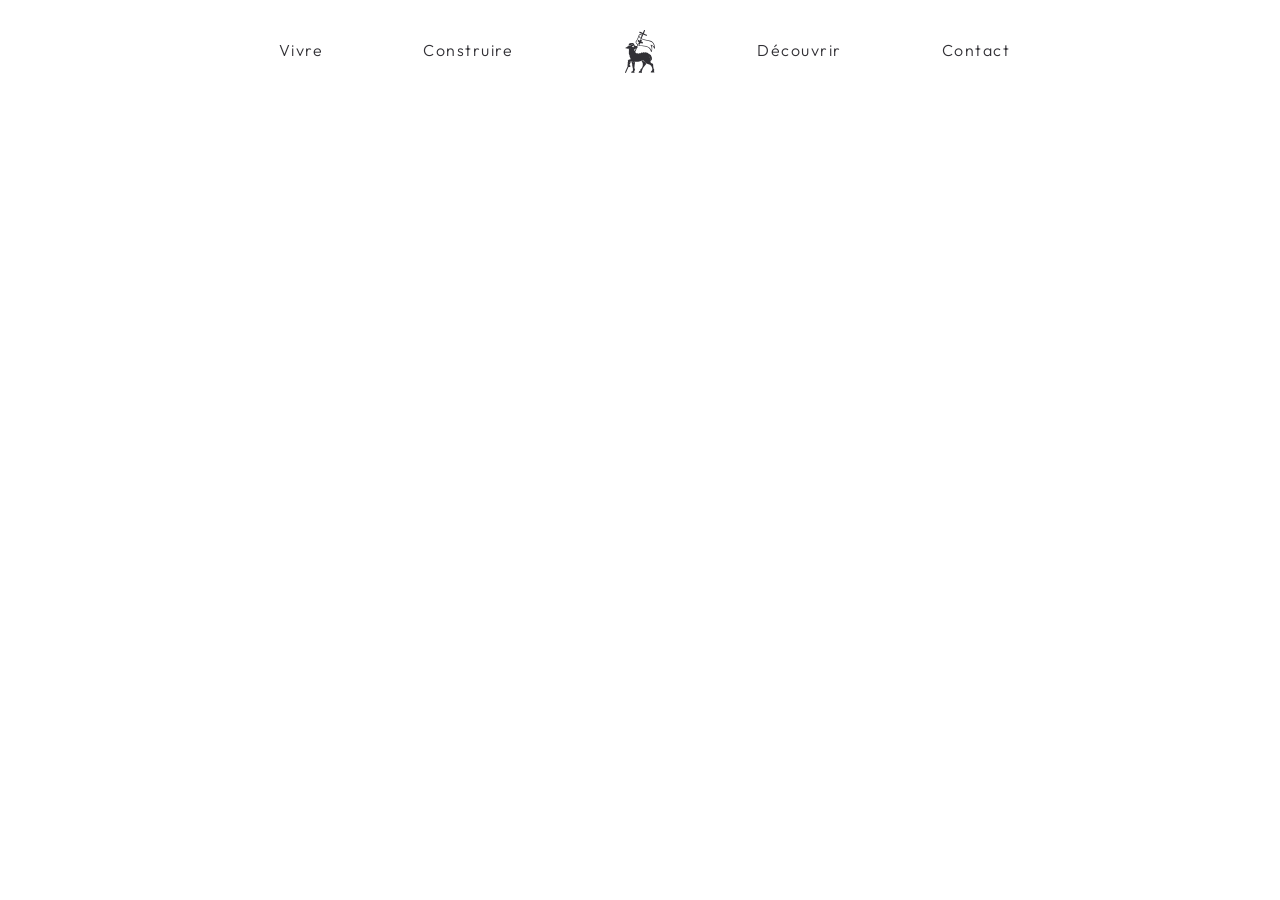
<file: construire/index.html>
<!DOCTYPE html>
<html class="html" lang="fr-FR">
<head>
	<meta charset="UTF-8">
	<link rel="profile" href="https://gmpg.org/xfn/11">

	<title>Construire &#8211; Grasse</title>
<meta name='robots' content='max-image-preview:large' />
	<style>img:is([sizes="auto" i], [sizes^="auto," i]) { contain-intrinsic-size: 3000px 1500px }</style>
	<meta name="viewport" content="width=device-width, initial-scale=1"><link rel='dns-prefetch' href='https://fonts.googleapis.com/' />
<link rel="alternate" type="application/rss+xml" title="Grasse &raquo; Flux" href="../feed/index.html" />
<link rel="alternate" type="application/rss+xml" title="Grasse &raquo; Flux des commentaires" href="../comments/feed/index.html" />
<script>
window._wpemojiSettings = {"baseUrl":"https:\/\/s.w.org\/images\/core\/emoji\/15.0.3\/72x72\/","ext":".png","svgUrl":"https:\/\/s.w.org\/images\/core\/emoji\/15.0.3\/svg\/","svgExt":".svg","source":{"concatemoji":"https:\/\/bonchamp.hugo-dupuits.mds-laval.yt\/wp-includes\/js\/wp-emoji-release.min.js?ver=6.7.2"}};
/*! This file is auto-generated */
!function(i,n){var o,s,e;function c(e){try{var t={supportTests:e,timestamp:(new Date).valueOf()};sessionStorage.setItem(o,JSON.stringify(t))}catch(e){}}function p(e,t,n){e.clearRect(0,0,e.canvas.width,e.canvas.height),e.fillText(t,0,0);var t=new Uint32Array(e.getImageData(0,0,e.canvas.width,e.canvas.height).data),r=(e.clearRect(0,0,e.canvas.width,e.canvas.height),e.fillText(n,0,0),new Uint32Array(e.getImageData(0,0,e.canvas.width,e.canvas.height).data));return t.every(function(e,t){return e===r[t]})}function u(e,t,n){switch(t){case"flag":return n(e,"\ud83c\udff3\ufe0f\u200d\u26a7\ufe0f","\ud83c\udff3\ufe0f\u200b\u26a7\ufe0f")?!1:!n(e,"\ud83c\uddfa\ud83c\uddf3","\ud83c\uddfa\u200b\ud83c\uddf3")&&!n(e,"\ud83c\udff4\udb40\udc67\udb40\udc62\udb40\udc65\udb40\udc6e\udb40\udc67\udb40\udc7f","\ud83c\udff4\u200b\udb40\udc67\u200b\udb40\udc62\u200b\udb40\udc65\u200b\udb40\udc6e\u200b\udb40\udc67\u200b\udb40\udc7f");case"emoji":return!n(e,"\ud83d\udc26\u200d\u2b1b","\ud83d\udc26\u200b\u2b1b")}return!1}function f(e,t,n){var r="undefined"!=typeof WorkerGlobalScope&&self instanceof WorkerGlobalScope?new OffscreenCanvas(300,150):i.createElement("canvas"),a=r.getContext("2d",{willReadFrequently:!0}),o=(a.textBaseline="top",a.font="600 32px Arial",{});return e.forEach(function(e){o[e]=t(a,e,n)}),o}function t(e){var t=i.createElement("script");t.src=e,t.defer=!0,i.head.appendChild(t)}"undefined"!=typeof Promise&&(o="wpEmojiSettingsSupports",s=["flag","emoji"],n.supports={everything:!0,everythingExceptFlag:!0},e=new Promise(function(e){i.addEventListener("DOMContentLoaded",e,{once:!0})}),new Promise(function(t){var n=function(){try{var e=JSON.parse(sessionStorage.getItem(o));if("object"==typeof e&&"number"==typeof e.timestamp&&(new Date).valueOf()<e.timestamp+604800&&"object"==typeof e.supportTests)return e.supportTests}catch(e){}return null}();if(!n){if("undefined"!=typeof Worker&&"undefined"!=typeof OffscreenCanvas&&"undefined"!=typeof URL&&URL.createObjectURL&&"undefined"!=typeof Blob)try{var e="postMessage("+f.toString()+"("+[JSON.stringify(s),u.toString(),p.toString()].join(",")+"));",r=new Blob([e],{type:"text/javascript"}),a=new Worker(URL.createObjectURL(r),{name:"wpTestEmojiSupports"});return void(a.onmessage=function(e){c(n=e.data),a.terminate(),t(n)})}catch(e){}c(n=f(s,u,p))}t(n)}).then(function(e){for(var t in e)n.supports[t]=e[t],n.supports.everything=n.supports.everything&&n.supports[t],"flag"!==t&&(n.supports.everythingExceptFlag=n.supports.everythingExceptFlag&&n.supports[t]);n.supports.everythingExceptFlag=n.supports.everythingExceptFlag&&!n.supports.flag,n.DOMReady=!1,n.readyCallback=function(){n.DOMReady=!0}}).then(function(){return e}).then(function(){var e;n.supports.everything||(n.readyCallback(),(e=n.source||{}).concatemoji?t(e.concatemoji):e.wpemoji&&e.twemoji&&(t(e.twemoji),t(e.wpemoji)))}))}((window,document),window._wpemojiSettings);
</script>
<style id='cf-frontend-style-inline-css'>
@font-face {
	font-family: 'Host Grotesk';
	font-style: normal;
	font-weight: 400;
	src: url('../wp-content/uploads/2025/01/HostGrotesk-Regular.ttf') format('truetype');
}
@font-face {
	font-family: 'Host Grotesk';
	font-style: normal;
	font-weight: 500;
	src: url('../wp-content/uploads/2025/01/HostGrotesk-Medium.ttf') format('truetype');
}
@font-face {
	font-family: 'Host Grotesk';
	font-style: normal;
	font-weight: 600;
	src: url('../wp-content/uploads/2025/01/HostGrotesk-SemiBold.ttf') format('truetype');
}
@font-face {
	font-family: 'Host Grotesk';
	font-style: normal;
	font-weight: 700;
	src: url('../wp-content/uploads/2025/01/HostGrotesk-Bold.ttf') format('truetype');
}
@font-face {
	font-family: 'Host Grotesk';
	font-style: normal;
	font-weight: 800;
	src: url('../wp-content/uploads/2025/01/HostGrotesk-ExtraBold.ttf') format('truetype');
}
@font-face {
	font-family: 'Host Grotesk';
	font-style: normal;
	font-weight: 300;
	src: url('../wp-content/uploads/2025/01/HostGrotesk-Light.ttf') format('truetype');
}
</style>
<style id='wp-emoji-styles-inline-css'>

	img.wp-smiley, img.emoji {
		display: inline !important;
		border: none !important;
		box-shadow: none !important;
		height: 1em !important;
		width: 1em !important;
		margin: 0 0.07em !important;
		vertical-align: -0.1em !important;
		background: none !important;
		padding: 0 !important;
	}
</style>
<style id='classic-theme-styles-inline-css'>
/*! This file is auto-generated */
.wp-block-button__link{color:#fff;background-color:#32373c;border-radius:9999px;box-shadow:none;text-decoration:none;padding:calc(.667em + 2px) calc(1.333em + 2px);font-size:1.125em}.wp-block-file__button{background:#32373c;color:#fff;text-decoration:none}
</style>
<style id='global-styles-inline-css'>
:root{--wp--preset--aspect-ratio--square: 1;--wp--preset--aspect-ratio--4-3: 4/3;--wp--preset--aspect-ratio--3-4: 3/4;--wp--preset--aspect-ratio--3-2: 3/2;--wp--preset--aspect-ratio--2-3: 2/3;--wp--preset--aspect-ratio--16-9: 16/9;--wp--preset--aspect-ratio--9-16: 9/16;--wp--preset--color--black: #000000;--wp--preset--color--cyan-bluish-gray: #abb8c3;--wp--preset--color--white: #ffffff;--wp--preset--color--pale-pink: #f78da7;--wp--preset--color--vivid-red: #cf2e2e;--wp--preset--color--luminous-vivid-orange: #ff6900;--wp--preset--color--luminous-vivid-amber: #fcb900;--wp--preset--color--light-green-cyan: #7bdcb5;--wp--preset--color--vivid-green-cyan: #00d084;--wp--preset--color--pale-cyan-blue: #8ed1fc;--wp--preset--color--vivid-cyan-blue: #0693e3;--wp--preset--color--vivid-purple: #9b51e0;--wp--preset--gradient--vivid-cyan-blue-to-vivid-purple: linear-gradient(135deg,rgba(6,147,227,1) 0%,rgb(155,81,224) 100%);--wp--preset--gradient--light-green-cyan-to-vivid-green-cyan: linear-gradient(135deg,rgb(122,220,180) 0%,rgb(0,208,130) 100%);--wp--preset--gradient--luminous-vivid-amber-to-luminous-vivid-orange: linear-gradient(135deg,rgba(252,185,0,1) 0%,rgba(255,105,0,1) 100%);--wp--preset--gradient--luminous-vivid-orange-to-vivid-red: linear-gradient(135deg,rgba(255,105,0,1) 0%,rgb(207,46,46) 100%);--wp--preset--gradient--very-light-gray-to-cyan-bluish-gray: linear-gradient(135deg,rgb(238,238,238) 0%,rgb(169,184,195) 100%);--wp--preset--gradient--cool-to-warm-spectrum: linear-gradient(135deg,rgb(74,234,220) 0%,rgb(151,120,209) 20%,rgb(207,42,186) 40%,rgb(238,44,130) 60%,rgb(251,105,98) 80%,rgb(254,248,76) 100%);--wp--preset--gradient--blush-light-purple: linear-gradient(135deg,rgb(255,206,236) 0%,rgb(152,150,240) 100%);--wp--preset--gradient--blush-bordeaux: linear-gradient(135deg,rgb(254,205,165) 0%,rgb(254,45,45) 50%,rgb(107,0,62) 100%);--wp--preset--gradient--luminous-dusk: linear-gradient(135deg,rgb(255,203,112) 0%,rgb(199,81,192) 50%,rgb(65,88,208) 100%);--wp--preset--gradient--pale-ocean: linear-gradient(135deg,rgb(255,245,203) 0%,rgb(182,227,212) 50%,rgb(51,167,181) 100%);--wp--preset--gradient--electric-grass: linear-gradient(135deg,rgb(202,248,128) 0%,rgb(113,206,126) 100%);--wp--preset--gradient--midnight: linear-gradient(135deg,rgb(2,3,129) 0%,rgb(40,116,252) 100%);--wp--preset--font-size--small: 13px;--wp--preset--font-size--medium: 20px;--wp--preset--font-size--large: 36px;--wp--preset--font-size--x-large: 42px;--wp--preset--spacing--20: 0.44rem;--wp--preset--spacing--30: 0.67rem;--wp--preset--spacing--40: 1rem;--wp--preset--spacing--50: 1.5rem;--wp--preset--spacing--60: 2.25rem;--wp--preset--spacing--70: 3.38rem;--wp--preset--spacing--80: 5.06rem;--wp--preset--shadow--natural: 6px 6px 9px rgba(0, 0, 0, 0.2);--wp--preset--shadow--deep: 12px 12px 50px rgba(0, 0, 0, 0.4);--wp--preset--shadow--sharp: 6px 6px 0px rgba(0, 0, 0, 0.2);--wp--preset--shadow--outlined: 6px 6px 0px -3px rgba(255, 255, 255, 1), 6px 6px rgba(0, 0, 0, 1);--wp--preset--shadow--crisp: 6px 6px 0px rgba(0, 0, 0, 1);}:where(.is-layout-flex){gap: 0.5em;}:where(.is-layout-grid){gap: 0.5em;}body .is-layout-flex{display: flex;}.is-layout-flex{flex-wrap: wrap;align-items: center;}.is-layout-flex > :is(*, div){margin: 0;}body .is-layout-grid{display: grid;}.is-layout-grid > :is(*, div){margin: 0;}:where(.wp-block-columns.is-layout-flex){gap: 2em;}:where(.wp-block-columns.is-layout-grid){gap: 2em;}:where(.wp-block-post-template.is-layout-flex){gap: 1.25em;}:where(.wp-block-post-template.is-layout-grid){gap: 1.25em;}.has-black-color{color: var(--wp--preset--color--black) !important;}.has-cyan-bluish-gray-color{color: var(--wp--preset--color--cyan-bluish-gray) !important;}.has-white-color{color: var(--wp--preset--color--white) !important;}.has-pale-pink-color{color: var(--wp--preset--color--pale-pink) !important;}.has-vivid-red-color{color: var(--wp--preset--color--vivid-red) !important;}.has-luminous-vivid-orange-color{color: var(--wp--preset--color--luminous-vivid-orange) !important;}.has-luminous-vivid-amber-color{color: var(--wp--preset--color--luminous-vivid-amber) !important;}.has-light-green-cyan-color{color: var(--wp--preset--color--light-green-cyan) !important;}.has-vivid-green-cyan-color{color: var(--wp--preset--color--vivid-green-cyan) !important;}.has-pale-cyan-blue-color{color: var(--wp--preset--color--pale-cyan-blue) !important;}.has-vivid-cyan-blue-color{color: var(--wp--preset--color--vivid-cyan-blue) !important;}.has-vivid-purple-color{color: var(--wp--preset--color--vivid-purple) !important;}.has-black-background-color{background-color: var(--wp--preset--color--black) !important;}.has-cyan-bluish-gray-background-color{background-color: var(--wp--preset--color--cyan-bluish-gray) !important;}.has-white-background-color{background-color: var(--wp--preset--color--white) !important;}.has-pale-pink-background-color{background-color: var(--wp--preset--color--pale-pink) !important;}.has-vivid-red-background-color{background-color: var(--wp--preset--color--vivid-red) !important;}.has-luminous-vivid-orange-background-color{background-color: var(--wp--preset--color--luminous-vivid-orange) !important;}.has-luminous-vivid-amber-background-color{background-color: var(--wp--preset--color--luminous-vivid-amber) !important;}.has-light-green-cyan-background-color{background-color: var(--wp--preset--color--light-green-cyan) !important;}.has-vivid-green-cyan-background-color{background-color: var(--wp--preset--color--vivid-green-cyan) !important;}.has-pale-cyan-blue-background-color{background-color: var(--wp--preset--color--pale-cyan-blue) !important;}.has-vivid-cyan-blue-background-color{background-color: var(--wp--preset--color--vivid-cyan-blue) !important;}.has-vivid-purple-background-color{background-color: var(--wp--preset--color--vivid-purple) !important;}.has-black-border-color{border-color: var(--wp--preset--color--black) !important;}.has-cyan-bluish-gray-border-color{border-color: var(--wp--preset--color--cyan-bluish-gray) !important;}.has-white-border-color{border-color: var(--wp--preset--color--white) !important;}.has-pale-pink-border-color{border-color: var(--wp--preset--color--pale-pink) !important;}.has-vivid-red-border-color{border-color: var(--wp--preset--color--vivid-red) !important;}.has-luminous-vivid-orange-border-color{border-color: var(--wp--preset--color--luminous-vivid-orange) !important;}.has-luminous-vivid-amber-border-color{border-color: var(--wp--preset--color--luminous-vivid-amber) !important;}.has-light-green-cyan-border-color{border-color: var(--wp--preset--color--light-green-cyan) !important;}.has-vivid-green-cyan-border-color{border-color: var(--wp--preset--color--vivid-green-cyan) !important;}.has-pale-cyan-blue-border-color{border-color: var(--wp--preset--color--pale-cyan-blue) !important;}.has-vivid-cyan-blue-border-color{border-color: var(--wp--preset--color--vivid-cyan-blue) !important;}.has-vivid-purple-border-color{border-color: var(--wp--preset--color--vivid-purple) !important;}.has-vivid-cyan-blue-to-vivid-purple-gradient-background{background: var(--wp--preset--gradient--vivid-cyan-blue-to-vivid-purple) !important;}.has-light-green-cyan-to-vivid-green-cyan-gradient-background{background: var(--wp--preset--gradient--light-green-cyan-to-vivid-green-cyan) !important;}.has-luminous-vivid-amber-to-luminous-vivid-orange-gradient-background{background: var(--wp--preset--gradient--luminous-vivid-amber-to-luminous-vivid-orange) !important;}.has-luminous-vivid-orange-to-vivid-red-gradient-background{background: var(--wp--preset--gradient--luminous-vivid-orange-to-vivid-red) !important;}.has-very-light-gray-to-cyan-bluish-gray-gradient-background{background: var(--wp--preset--gradient--very-light-gray-to-cyan-bluish-gray) !important;}.has-cool-to-warm-spectrum-gradient-background{background: var(--wp--preset--gradient--cool-to-warm-spectrum) !important;}.has-blush-light-purple-gradient-background{background: var(--wp--preset--gradient--blush-light-purple) !important;}.has-blush-bordeaux-gradient-background{background: var(--wp--preset--gradient--blush-bordeaux) !important;}.has-luminous-dusk-gradient-background{background: var(--wp--preset--gradient--luminous-dusk) !important;}.has-pale-ocean-gradient-background{background: var(--wp--preset--gradient--pale-ocean) !important;}.has-electric-grass-gradient-background{background: var(--wp--preset--gradient--electric-grass) !important;}.has-midnight-gradient-background{background: var(--wp--preset--gradient--midnight) !important;}.has-small-font-size{font-size: var(--wp--preset--font-size--small) !important;}.has-medium-font-size{font-size: var(--wp--preset--font-size--medium) !important;}.has-large-font-size{font-size: var(--wp--preset--font-size--large) !important;}.has-x-large-font-size{font-size: var(--wp--preset--font-size--x-large) !important;}
:where(.wp-block-post-template.is-layout-flex){gap: 1.25em;}:where(.wp-block-post-template.is-layout-grid){gap: 1.25em;}
:where(.wp-block-columns.is-layout-flex){gap: 2em;}:where(.wp-block-columns.is-layout-grid){gap: 2em;}
:root :where(.wp-block-pullquote){font-size: 1.5em;line-height: 1.6;}
</style>
<link rel='stylesheet' id='eac-frontend-css' href='../wp-content/plugins/elementor-addon-components/assets/css/eac-frontend.min.css@ver=1.0.0.css' media='all' />
<link rel='stylesheet' id='eac-fancybox-css' href='../wp-content/plugins/elementor-addon-components/assets/css/jquery.fancybox.min.css@ver=3.5.7.css' media='print' onload="this.onload=null;this.media='all'" />
<link rel='stylesheet' id='elementor-frontend-css' href='../wp-content/plugins/elementor/assets/css/frontend.min.css@ver=3.25.10.css' media='all' />
<link rel='stylesheet' id='swiper-css' href='../wp-content/plugins/elementor/assets/lib/swiper/v8/css/swiper.min.css@ver=8.4.5.css' media='all' />
<link rel='stylesheet' id='e-swiper-css' href='../wp-content/plugins/elementor/assets/css/conditionals/e-swiper.min.css@ver=3.25.10.css' media='all' />
<link rel='stylesheet' id='elementor-post-8-css' href='../wp-content/uploads/elementor/css/post-8.css@ver=1739319153.css' media='all' />
<link rel='stylesheet' id='font-awesome-css' href='../wp-content/themes/oceanwp/assets/fonts/fontawesome/css/all.min.css@ver=6.4.2.css' media='all' />
<link rel='stylesheet' id='simple-line-icons-css' href='../wp-content/themes/oceanwp/assets/css/third/simple-line-icons.min.css@ver=2.4.0.css' media='all' />
<link rel='stylesheet' id='oceanwp-style-css' href='../wp-content/themes/oceanwp/assets/css/style.min.css@ver=4.0.3.css' media='all' />
<link rel='stylesheet' id='oceanwp-google-font-outfit-css' href='https://fonts.googleapis.com/css?family=Outfit%3A100%2C200%2C300%2C400%2C500%2C600%2C700%2C800%2C900%2C100i%2C200i%2C300i%2C400i%2C500i%2C600i%2C700i%2C800i%2C900i&amp;subset=latin&amp;display=swap&amp;ver=6.7.2' media='all' />
<link rel='stylesheet' id='sticky-header-oceanwp-style-css' href='../wp-content/plugins/sticky-header-oceanwp/style.css@ver=6.7.2.css' media='all' />
<link rel='stylesheet' id='wpr-text-animations-css-css' href='../wp-content/plugins/royal-elementor-addons/assets/css/lib/animations/text-animations.min.css@ver=1.7.1006.css' media='all' />
<link rel='stylesheet' id='wpr-addons-css-css' href='../wp-content/plugins/royal-elementor-addons/assets/css/frontend.min.css@ver=1.7.1006.css' media='all' />
<link rel='stylesheet' id='font-awesome-5-all-css' href='../wp-content/plugins/elementor/assets/lib/font-awesome/css/all.min.css@ver=1.7.1006.css' media='all' />
<link rel='stylesheet' id='oe-widgets-style-css' href='../wp-content/plugins/ocean-extra/assets/css/widgets.css@ver=6.7.2.css' media='all' />
<link rel='stylesheet' id='bdt-uikit-css' href='../wp-content/plugins/bdthemes-prime-slider-lite/assets/css/bdt-uikit.css@ver=3.21.7.css' media='all' />
<link rel='stylesheet' id='prime-slider-site-css' href='../wp-content/plugins/bdthemes-prime-slider-lite/assets/css/prime-slider-site.css@ver=3.16.6.css' media='all' />
<link rel='stylesheet' id='google-fonts-1-css' href='https://fonts.googleapis.com/css?family=Roboto%3A100%2C100italic%2C200%2C200italic%2C300%2C300italic%2C400%2C400italic%2C500%2C500italic%2C600%2C600italic%2C700%2C700italic%2C800%2C800italic%2C900%2C900italic%7CRoboto+Slab%3A100%2C100italic%2C200%2C200italic%2C300%2C300italic%2C400%2C400italic%2C500%2C500italic%2C600%2C600italic%2C700%2C700italic%2C800%2C800italic%2C900%2C900italic%7COutfit%3A100%2C100italic%2C200%2C200italic%2C300%2C300italic%2C400%2C400italic%2C500%2C500italic%2C600%2C600italic%2C700%2C700italic%2C800%2C800italic%2C900%2C900italic&#038;display=swap&#038;ver=6.7.2' media='all' />
<link rel="preconnect" href="https://fonts.gstatic.com/" crossorigin><script data-cfasync="false" src="../wp-includes/js/jquery/jquery.min.js@ver=3.7.1" id="jquery-core-js"></script>
<script data-cfasync="false" src="../wp-includes/js/jquery/jquery-migrate.min.js@ver=3.4.1" id="jquery-migrate-js"></script>
<script src="../wp-content/plugins/sticky-header-oceanwp/main.js@ver=1.0.0" id="sticky-header-oceanwp-js"></script>
<script src="../wp-content/plugins/bdthemes-prime-slider-lite/assets/js/bdt-uikit.min.js@ver=3.21.7" id="bdt-uikit-js"></script>
<link rel="https://api.w.org/" href="../wp-json/index.html" /><link rel="alternate" title="JSON" type="application/json" href="../wp-json/wp/v2/pages/1021" /><link rel="EditURI" type="application/rsd+xml" title="RSD" href="../xmlrpc.php@rsd" />
<meta name="generator" content="WordPress 6.7.2" />
<link rel="canonical" href="../index.html@p=1021.html" />
<link rel='shortlink' href='../index.html@p=1021.html' />
<link rel="alternate" title="oEmbed (JSON)" type="application/json+oembed" href="../wp-json/oembed/1.0/embed@url=https%253A%252F%252Fbonchamp.hugo-dupuits.mds-laval.yt%252Fconstruire%252F" />
<link rel="alternate" title="oEmbed (XML)" type="text/xml+oembed" href="../wp-json/oembed/1.0/embed@url=https%253A%252F%252Fbonchamp.hugo-dupuits.mds-laval.yt%252Fconstruire%252F&amp;format=xml" />
<meta name="generator" content="Elementor 3.25.10; features: e_font_icon_svg, additional_custom_breakpoints, e_optimized_control_loading, e_element_cache; settings: css_print_method-external, google_font-enabled, font_display-swap">
<script>var sticky_header_style = "";</script>			<style>
				.e-con.e-parent:nth-of-type(n+4):not(.e-lazyloaded):not(.e-no-lazyload),
				.e-con.e-parent:nth-of-type(n+4):not(.e-lazyloaded):not(.e-no-lazyload) * {
					background-image: none !important;
				}
				@media screen and (max-height: 1024px) {
					.e-con.e-parent:nth-of-type(n+3):not(.e-lazyloaded):not(.e-no-lazyload),
					.e-con.e-parent:nth-of-type(n+3):not(.e-lazyloaded):not(.e-no-lazyload) * {
						background-image: none !important;
					}
				}
				@media screen and (max-height: 640px) {
					.e-con.e-parent:nth-of-type(n+2):not(.e-lazyloaded):not(.e-no-lazyload),
					.e-con.e-parent:nth-of-type(n+2):not(.e-lazyloaded):not(.e-no-lazyload) * {
						background-image: none !important;
					}
				}
			</style>
			<link rel="icon" href="../wp-content/uploads/2025/01/Frame-12.png" sizes="32x32" />
<link rel="icon" href="../wp-content/uploads/2025/01/Frame-12.png" sizes="192x192" />
<link rel="apple-touch-icon" href="../wp-content/uploads/2025/01/Frame-12.png" />
<meta name="msapplication-TileImage" content="https://bonchamp.hugo-dupuits.mds-laval.yt/wp-content/uploads/2025/01/Frame-12.png" />
		<style id="wp-custom-css">
			.custom-logo{min-width:20px}.custom-logo-link{justify-content:center;display:flex}a:focus{outline:0 !important;outline:none !important}html::-webkit-scrollbar{display:none}html{scrollbar-width:none}html{-ms-overflow-style:none}.text-wrap{display:inline-flex !important;justify-content:center !important}.effect-two #site-navigation-wrap .dropdown-menu>li>a.menu-link:hover>span:after{width:100% !important;transform:unset !important}.effect-two #site-navigation-wrap .dropdown-menu>li>a.menu-link>span:after{transform:unset !important;height:1px !important;width:0 !important;bottom:-50%;left:unset !important}.middle-site-logo{width:50px !important}#site-navigation{display:flex;justify-content:center}#site-header.visible{transform:translatey(0) !important}#site-header{background-color:rgb(255,255,255) !important}		</style>
		<style id="wpr_lightbox_styles">
				.lg-backdrop {
					background-color: rgba(0,0,0,0.6) !important;
				}
				.lg-toolbar,
				.lg-dropdown {
					background-color: rgba(0,0,0,0.8) !important;
				}
				.lg-dropdown:after {
					border-bottom-color: rgba(0,0,0,0.8) !important;
				}
				.lg-sub-html {
					background-color: rgba(0,0,0,0.8) !important;
				}
				.lg-thumb-outer,
				.lg-progress-bar {
					background-color: #444444 !important;
				}
				.lg-progress {
					background-color: #a90707 !important;
				}
				.lg-icon {
					color: #efefef !important;
					font-size: 20px !important;
				}
				.lg-icon.lg-toogle-thumb {
					font-size: 24px !important;
				}
				.lg-icon:hover,
				.lg-dropdown-text:hover {
					color: #ffffff !important;
				}
				.lg-sub-html,
				.lg-dropdown-text {
					color: #efefef !important;
					font-size: 14px !important;
				}
				#lg-counter {
					color: #efefef !important;
					font-size: 14px !important;
				}
				.lg-prev,
				.lg-next {
					font-size: 35px !important;
				}

				/* Defaults */
				.lg-icon {
				background-color: transparent !important;
				}

				#lg-counter {
				opacity: 0.9;
				}

				.lg-thumb-outer {
				padding: 0 10px;
				}

				.lg-thumb-item {
				border-radius: 0 !important;
				border: none !important;
				opacity: 0.5;
				}

				.lg-thumb-item.active {
					opacity: 1;
				}
	         </style><!-- OceanWP CSS -->
<style type="text/css">
/* Colors */a:hover{color:#ffffff}a:hover .owp-icon use{stroke:#ffffff}body .theme-button,body input[type="submit"],body button[type="submit"],body button,body .button,body div.wpforms-container-full .wpforms-form input[type=submit],body div.wpforms-container-full .wpforms-form button[type=submit],body div.wpforms-container-full .wpforms-form .wpforms-page-button{border-color:#ffffff}body .theme-button:hover,body input[type="submit"]:hover,body button[type="submit"]:hover,body button:hover,body .button:hover,body div.wpforms-container-full .wpforms-form input[type=submit]:hover,body div.wpforms-container-full .wpforms-form input[type=submit]:active,body div.wpforms-container-full .wpforms-form button[type=submit]:hover,body div.wpforms-container-full .wpforms-form button[type=submit]:active,body div.wpforms-container-full .wpforms-form .wpforms-page-button:hover,body div.wpforms-container-full .wpforms-form .wpforms-page-button:active{border-color:#ffffff}/* OceanWP Style Settings CSS */@media only screen and (min-width:960px){.content-area,.content-left-sidebar .content-area{width:100%}}.theme-button,input[type="submit"],button[type="submit"],button,.button,body div.wpforms-container-full .wpforms-form input[type=submit],body div.wpforms-container-full .wpforms-form button[type=submit],body div.wpforms-container-full .wpforms-form .wpforms-page-button{border-style:solid}.theme-button,input[type="submit"],button[type="submit"],button,.button,body div.wpforms-container-full .wpforms-form input[type=submit],body div.wpforms-container-full .wpforms-form button[type=submit],body div.wpforms-container-full .wpforms-form .wpforms-page-button{border-width:1px}form input[type="text"],form input[type="password"],form input[type="email"],form input[type="url"],form input[type="date"],form input[type="month"],form input[type="time"],form input[type="datetime"],form input[type="datetime-local"],form input[type="week"],form input[type="number"],form input[type="search"],form input[type="tel"],form input[type="color"],form select,form textarea,.woocommerce .woocommerce-checkout .select2-container--default .select2-selection--single{border-style:solid}body div.wpforms-container-full .wpforms-form input[type=date],body div.wpforms-container-full .wpforms-form input[type=datetime],body div.wpforms-container-full .wpforms-form input[type=datetime-local],body div.wpforms-container-full .wpforms-form input[type=email],body div.wpforms-container-full .wpforms-form input[type=month],body div.wpforms-container-full .wpforms-form input[type=number],body div.wpforms-container-full .wpforms-form input[type=password],body div.wpforms-container-full .wpforms-form input[type=range],body div.wpforms-container-full .wpforms-form input[type=search],body div.wpforms-container-full .wpforms-form input[type=tel],body div.wpforms-container-full .wpforms-form input[type=text],body div.wpforms-container-full .wpforms-form input[type=time],body div.wpforms-container-full .wpforms-form input[type=url],body div.wpforms-container-full .wpforms-form input[type=week],body div.wpforms-container-full .wpforms-form select,body div.wpforms-container-full .wpforms-form textarea{border-style:solid}form input[type="text"],form input[type="password"],form input[type="email"],form input[type="url"],form input[type="date"],form input[type="month"],form input[type="time"],form input[type="datetime"],form input[type="datetime-local"],form input[type="week"],form input[type="number"],form input[type="search"],form input[type="tel"],form input[type="color"],form select,form textarea{border-radius:3px}body div.wpforms-container-full .wpforms-form input[type=date],body div.wpforms-container-full .wpforms-form input[type=datetime],body div.wpforms-container-full .wpforms-form input[type=datetime-local],body div.wpforms-container-full .wpforms-form input[type=email],body div.wpforms-container-full .wpforms-form input[type=month],body div.wpforms-container-full .wpforms-form input[type=number],body div.wpforms-container-full .wpforms-form input[type=password],body div.wpforms-container-full .wpforms-form input[type=range],body div.wpforms-container-full .wpforms-form input[type=search],body div.wpforms-container-full .wpforms-form input[type=tel],body div.wpforms-container-full .wpforms-form input[type=text],body div.wpforms-container-full .wpforms-form input[type=time],body div.wpforms-container-full .wpforms-form input[type=url],body div.wpforms-container-full .wpforms-form input[type=week],body div.wpforms-container-full .wpforms-form select,body div.wpforms-container-full .wpforms-form textarea{border-radius:3px}/* Header */#site-logo #site-logo-inner,.oceanwp-social-menu .social-menu-inner,#site-header.full_screen-header .menu-bar-inner,.after-header-content .after-header-content-inner{height:150px}#site-navigation-wrap .dropdown-menu >li >a,.oceanwp-mobile-menu-icon a,.mobile-menu-close,.after-header-content-inner >a{line-height:150px}#site-header-inner{padding:30px 0 30px 0}#site-header.has-header-media .overlay-header-media{background-color:rgba(0,0,0,0.5)}.effect-one #site-navigation-wrap .dropdown-menu >li >a.menu-link >span:after,.effect-three #site-navigation-wrap .dropdown-menu >li >a.menu-link >span:after,.effect-five #site-navigation-wrap .dropdown-menu >li >a.menu-link >span:before,.effect-five #site-navigation-wrap .dropdown-menu >li >a.menu-link >span:after,.effect-nine #site-navigation-wrap .dropdown-menu >li >a.menu-link >span:before,.effect-nine #site-navigation-wrap .dropdown-menu >li >a.menu-link >span:after{background-color:#313035}.effect-four #site-navigation-wrap .dropdown-menu >li >a.menu-link >span:before,.effect-four #site-navigation-wrap .dropdown-menu >li >a.menu-link >span:after,.effect-seven #site-navigation-wrap .dropdown-menu >li >a.menu-link:hover >span:after,.effect-seven #site-navigation-wrap .dropdown-menu >li.sfHover >a.menu-link >span:after{color:#313035}.effect-seven #site-navigation-wrap .dropdown-menu >li >a.menu-link:hover >span:after,.effect-seven #site-navigation-wrap .dropdown-menu >li.sfHover >a.menu-link >span:after{text-shadow:10px 0 #313035,-10px 0 #313035}.effect-two #site-navigation-wrap .dropdown-menu >li >a.menu-link >span:after,.effect-eight #site-navigation-wrap .dropdown-menu >li >a.menu-link >span:before,.effect-eight #site-navigation-wrap .dropdown-menu >li >a.menu-link >span:after{background-color:#313035}.effect-six #site-navigation-wrap .dropdown-menu >li >a.menu-link >span:before,.effect-six #site-navigation-wrap .dropdown-menu >li >a.menu-link >span:after{border-color:#313035}.effect-ten #site-navigation-wrap .dropdown-menu >li >a.menu-link:hover >span,.effect-ten #site-navigation-wrap .dropdown-menu >li.sfHover >a.menu-link >span{-webkit-box-shadow:0 0 10px 4px #313035;-moz-box-shadow:0 0 10px 4px #313035;box-shadow:0 0 10px 4px #313035}#site-navigation-wrap .dropdown-menu >li >a{padding:0 50px}#site-navigation-wrap .dropdown-menu >li >a,.oceanwp-mobile-menu-icon a,#searchform-header-replace-close{color:#313035}#site-navigation-wrap .dropdown-menu >li >a .owp-icon use,.oceanwp-mobile-menu-icon a .owp-icon use,#searchform-header-replace-close .owp-icon use{stroke:#313035}#site-navigation-wrap .dropdown-menu >li >a:hover,.oceanwp-mobile-menu-icon a:hover,#searchform-header-replace-close:hover{color:#313035}#site-navigation-wrap .dropdown-menu >li >a:hover .owp-icon use,.oceanwp-mobile-menu-icon a:hover .owp-icon use,#searchform-header-replace-close:hover .owp-icon use{stroke:#313035}/* Blog CSS */.ocean-single-post-header ul.meta-item li a:hover{color:#333333}/* Typography */body{font-size:14px;line-height:1.8}h1,h2,h3,h4,h5,h6,.theme-heading,.widget-title,.oceanwp-widget-recent-posts-title,.comment-reply-title,.entry-title,.sidebar-box .widget-title{line-height:1.4}h1{font-size:23px;line-height:1.4}h2{font-size:20px;line-height:1.4}h3{font-size:18px;line-height:1.4}h4{font-size:17px;line-height:1.4}h5{font-size:14px;line-height:1.4}h6{font-size:15px;line-height:1.4}.page-header .page-header-title,.page-header.background-image-page-header .page-header-title{font-size:32px;line-height:1.4}.page-header .page-subheading{font-size:15px;line-height:1.8}.site-breadcrumbs,.site-breadcrumbs a{font-size:13px;line-height:1.4}#top-bar-content,#top-bar-social-alt{font-size:12px;line-height:1.8}#site-logo a.site-logo-text{font-size:24px;line-height:1.8}#site-navigation-wrap .dropdown-menu >li >a,#site-header.full_screen-header .fs-dropdown-menu >li >a,#site-header.top-header #site-navigation-wrap .dropdown-menu >li >a,#site-header.center-header #site-navigation-wrap .dropdown-menu >li >a,#site-header.medium-header #site-navigation-wrap .dropdown-menu >li >a,.oceanwp-mobile-menu-icon a{font-family:Outfit;font-size:1.6rem;line-height:2.5rem;letter-spacing:0.15rem;font-weight:300}.dropdown-menu ul li a.menu-link,#site-header.full_screen-header .fs-dropdown-menu ul.sub-menu li a{font-size:12px;line-height:1.2;letter-spacing:.6px}.sidr-class-dropdown-menu li a,a.sidr-class-toggle-sidr-close,#mobile-dropdown ul li a,body #mobile-fullscreen ul li a{font-size:15px;line-height:1.8}.blog-entry.post .blog-entry-header .entry-title a{font-size:24px;line-height:1.4}.ocean-single-post-header .single-post-title{font-size:34px;line-height:1.4;letter-spacing:.6px}.ocean-single-post-header ul.meta-item li,.ocean-single-post-header ul.meta-item li a{font-size:13px;line-height:1.4;letter-spacing:.6px}.ocean-single-post-header .post-author-name,.ocean-single-post-header .post-author-name a{font-size:14px;line-height:1.4;letter-spacing:.6px}.ocean-single-post-header .post-author-description{font-size:12px;line-height:1.4;letter-spacing:.6px}.single-post .entry-title{line-height:1.4;letter-spacing:.6px}.single-post ul.meta li,.single-post ul.meta li a{font-size:14px;line-height:1.4;letter-spacing:.6px}.sidebar-box .widget-title,.sidebar-box.widget_block .wp-block-heading{font-size:13px;line-height:1;letter-spacing:1px}#footer-widgets .footer-box .widget-title{font-size:13px;line-height:1;letter-spacing:1px}#footer-bottom #copyright{font-size:12px;line-height:1}#footer-bottom #footer-bottom-menu{font-size:12px;line-height:1}.woocommerce-store-notice.demo_store{line-height:2;letter-spacing:1.5px}.demo_store .woocommerce-store-notice__dismiss-link{line-height:2;letter-spacing:1.5px}.woocommerce ul.products li.product li.title h2,.woocommerce ul.products li.product li.title a{font-size:14px;line-height:1.5}.woocommerce ul.products li.product li.category,.woocommerce ul.products li.product li.category a{font-size:12px;line-height:1}.woocommerce ul.products li.product .price{font-size:18px;line-height:1}.woocommerce ul.products li.product .button,.woocommerce ul.products li.product .product-inner .added_to_cart{font-size:12px;line-height:1.5;letter-spacing:1px}.woocommerce ul.products li.owp-woo-cond-notice span,.woocommerce ul.products li.owp-woo-cond-notice a{font-size:16px;line-height:1;letter-spacing:1px;font-weight:600;text-transform:capitalize}.woocommerce div.product .product_title{font-size:24px;line-height:1.4;letter-spacing:.6px}.woocommerce div.product p.price{font-size:36px;line-height:1}.woocommerce .owp-btn-normal .summary form button.button,.woocommerce .owp-btn-big .summary form button.button,.woocommerce .owp-btn-very-big .summary form button.button{font-size:12px;line-height:1.5;letter-spacing:1px;text-transform:uppercase}.woocommerce div.owp-woo-single-cond-notice span,.woocommerce div.owp-woo-single-cond-notice a{font-size:18px;line-height:2;letter-spacing:1.5px;font-weight:600;text-transform:capitalize}.ocean-preloader--active .preloader-after-content{font-size:20px;line-height:1.8;letter-spacing:.6px}
</style></head>

<body class="page-template-default page page-id-1021 wp-custom-logo wp-embed-responsive oceanwp-theme dropdown-mobile has-transparent-header no-header-border default-breakpoint content-full-screen page-header-disabled has-breadcrumbs elementor-default elementor-kit-8 elementor-page elementor-page-1021" itemscope="itemscope" itemtype="https://schema.org/WebPage">

	
	
	<div id="outer-wrap" class="site clr">

		<a class="skip-link screen-reader-text" href="../index.html@p=1021.html#main">Skip to content</a>

		
		<div id="wrap" class="clr">

			
				<div id="transparent-header-wrap" class="clr">
	
<header id="site-header" class="center-header is-transparent effect-two clr" data-height="150" itemscope="itemscope" itemtype="https://schema.org/WPHeader" role="banner">

	
		

<div id="site-header-inner" class="clr container centered">

	
	

<div id="site-logo" class="clr" itemscope itemtype="https://schema.org/Brand" >

	
	<div id="site-logo-inner" class="clr">

		<a href="../index.html" class="custom-logo-link" rel="home"><img width="30" height="42" src="../wp-content/uploads/2025/01/logo.svg" class="custom-logo" alt="Grasse" decoding="async" /></a>
	</div><!-- #site-logo-inner -->

	
	
</div><!-- #site-logo -->


	
	
	<div id="site-navigation-wrap" class="clr">

		
		<nav id="site-navigation" class="navigation main-navigation clr" itemscope="itemscope" itemtype="https://schema.org/SiteNavigationElement" role="navigation">

			<ul class="left-menu main-menu dropdown-menu sf-menu clr">
				<li id="menu-item-1036" class="menu-item menu-item-type-post_type menu-item-object-page menu-item-1036"><a href="../index.html@p=1022.html" class="menu-link"><span class="text-wrap">Vivre</span></a></li><li id="menu-item-1037" class="menu-item menu-item-type-post_type menu-item-object-page current-menu-item page_item page-item-1021 current_page_item menu-item-1037"><a href="../index.html@p=1021.html" class="menu-link"><span class="text-wrap">Construire</span></a></li>			</ul>

			
			<div class="middle-site-logo clr">

				
				<a href="../index.html" class="custom-logo-link" rel="home"><img width="30" height="42" src="../wp-content/uploads/2025/01/logo.svg" class="custom-logo" alt="Grasse" decoding="async" /></a>
				
			</div>

			
			<ul class="right-menu main-menu dropdown-menu sf-menu clr">

				<li id="menu-item-1038" class="menu-item menu-item-type-post_type menu-item-object-page menu-item-1038"><a href="../index.html@p=1019.html" class="menu-link"><span class="text-wrap">Découvrir</span></a></li><li id="menu-item-904" class="menu-item menu-item-type-post_type menu-item-object-page menu-item-904"><a href="../index.html@p=733.html" class="menu-link"><span class="text-wrap">Contact</span></a></li>
			</ul>

			
		</nav><!-- #site-navigation -->

		
	</div><!-- #site-navigation-wrap -->

	
	
	<div class="oceanwp-mobile-menu-icon clr mobile-right">

		
		
		
		<a href="../index.html#mobile-menu-toggle" class="mobile-menu"  aria-label="Menu mobile">
							<i class="fa fa-bars" aria-hidden="true"></i>
								<span class="oceanwp-text">Menu</span>
				<span class="oceanwp-close-text">Fermer</span>
						</a>

		
		
		
	</div><!-- #oceanwp-mobile-menu-navbar -->

	

</div><!-- #site-header-inner -->


<div id="mobile-dropdown" class="clr" >

	<nav class="clr" itemscope="itemscope" itemtype="https://schema.org/SiteNavigationElement">

		<ul id="menu-principale-1" class="menu"><li class="menu-item menu-item-type-post_type menu-item-object-page menu-item-1036"><a href="../index.html@p=1022.html">Vivre</a></li>
<li class="menu-item menu-item-type-post_type menu-item-object-page current-menu-item page_item page-item-1021 current_page_item menu-item-1037"><a href="../index.html@p=1021.html" aria-current="page">Construire</a></li>
</ul><ul id="menu-principale2-1" class="menu"><li class="menu-item menu-item-type-post_type menu-item-object-page menu-item-1038"><a href="../index.html@p=1019.html">Découvrir</a></li>
<li class="menu-item menu-item-type-post_type menu-item-object-page menu-item-904"><a href="../index.html@p=733.html">Contact</a></li>
</ul>
<div id="mobile-menu-search" class="clr">
	<form aria-label="Rechercher sur ce site" method="get" action="../index.html" class="mobile-searchform">
		<input aria-label="Insérer une requête de recherche" value="" class="field" id="ocean-mobile-search-1" type="search" name="s" autocomplete="off" placeholder="Rechercher" />
		<button aria-label="Envoyer la recherche" type="submit" class="searchform-submit">
			<i class=" icon-magnifier" aria-hidden="true" role="img"></i>		</button>
					</form>
</div><!-- .mobile-menu-search -->

	</nav>

</div>


		
		
</header><!-- #site-header -->

	</div>
	
			
			<main id="main" class="site-main clr"  role="main">

				
	
	<div id="content-wrap" class="container clr">

		
		<div id="primary" class="content-area clr">

			
			<div id="content" class="site-content clr">

				
				
<article class="single-page-article clr">

	
<div class="entry clr" itemprop="text">

	
	
	
</div>

</article>

				
			</div><!-- #content -->

			
		</div><!-- #primary -->

		
	</div><!-- #content-wrap -->

	

	</main><!-- #main -->

	
	
	
		
	
	
</div><!-- #wrap -->


</div><!-- #outer-wrap -->






			<script type='text/javascript'>
				const lazyloadRunObserver = () => {
					const lazyloadBackgrounds = document.querySelectorAll( `.e-con.e-parent:not(.e-lazyloaded)` );
					const lazyloadBackgroundObserver = new IntersectionObserver( ( entries ) => {
						entries.forEach( ( entry ) => {
							if ( entry.isIntersecting ) {
								let lazyloadBackground = entry.target;
								if( lazyloadBackground ) {
									lazyloadBackground.classList.add( 'e-lazyloaded' );
								}
								lazyloadBackgroundObserver.unobserve( entry.target );
							}
						});
					}, { rootMargin: '200px 0px 200px 0px' } );
					lazyloadBackgrounds.forEach( ( lazyloadBackground ) => {
						lazyloadBackgroundObserver.observe( lazyloadBackground );
					} );
				};
				const events = [
					'DOMContentLoaded',
					'elementor/lazyload/observe',
				];
				events.forEach( ( event ) => {
					document.addEventListener( event, lazyloadRunObserver );
				} );
			</script>
			<script id="miga_calendar_script-js-extra">
var miga_calendar = {"miga_nonce":"cb53c7fef8","wp_url":"https:\/\/bonchamp.hugo-dupuits.mds-laval.yt\/wp-admin\/admin-ajax.php"};
var miga_calendar = {"miga_nonce":"cb53c7fef8","wp_url":"https:\/\/bonchamp.hugo-dupuits.mds-laval.yt\/wp-admin\/admin-ajax.php"};
</script>
<script src="../wp-content/plugins/simple-calendar-for-elementor/scripts/main.js@ver=1.0.0" id="miga_calendar_script-js"></script>
<script id="eac-frontend-js-before">
var eacElementsPath = {"proxies":"https:\/\/bonchamp.hugo-dupuits.mds-laval.yt\/wp-content\/plugins\/elementor-addon-components\/includes\/proxy\/","pdfJs":"https:\/\/bonchamp.hugo-dupuits.mds-laval.yt\/wp-content\/plugins\/elementor-addon-components\/assets\/js\/pdfjs\/","osmImages":"https:\/\/bonchamp.hugo-dupuits.mds-laval.yt\/wp-content\/plugins\/elementor-addon-components\/assets\/images\/","osmConfig":"https:\/\/bonchamp.hugo-dupuits.mds-laval.yt\/wp-content\/plugins\/elementor-addon-components\/includes\/config\/osm\/"}
</script>
<script src="../wp-content/plugins/elementor-addon-components/assets/js/eac-frontend.min.js@ver=2.3.1" id="eac-frontend-js"></script>
<script src="../wp-content/plugins/elementor-addon-components/assets/js/fancybox/jquery.fancybox.min.js@ver=3.5.7" id="eac-fancybox-js" defer data-wp-strategy="defer"></script>
<script src="../wp-content/plugins/royal-elementor-addons/assets/js/lib/particles/particles.js@ver=3.0.6" id="wpr-particles-js"></script>
<script src="../wp-content/plugins/royal-elementor-addons/assets/js/lib/jarallax/jarallax.min.js@ver=1.12.7" id="wpr-jarallax-js"></script>
<script src="../wp-content/plugins/royal-elementor-addons/assets/js/lib/parallax/parallax.min.js@ver=1.0" id="wpr-parallax-hover-js"></script>
<script src="../wp-includes/js/imagesloaded.min.js@ver=5.0.0" id="imagesloaded-js"></script>
<script id="oceanwp-main-js-extra">
var oceanwpLocalize = {"nonce":"04919f4df7","isRTL":"","menuSearchStyle":"disabled","mobileMenuSearchStyle":"disabled","sidrSource":null,"sidrDisplace":"1","sidrSide":"left","sidrDropdownTarget":"link","verticalHeaderTarget":"link","customScrollOffset":"0","customSelects":".woocommerce-ordering .orderby, #dropdown_product_cat, .widget_categories select, .widget_archive select, .single-product .variations_form .variations select","ajax_url":"https:\/\/bonchamp.hugo-dupuits.mds-laval.yt\/wp-admin\/admin-ajax.php","oe_mc_wpnonce":"b2bf37c2d4"};
</script>
<script src="../wp-content/themes/oceanwp/assets/js/theme.min.js@ver=4.0.3" id="oceanwp-main-js"></script>
<script src="../wp-content/themes/oceanwp/assets/js/drop-down-mobile-menu.min.js@ver=4.0.3" id="oceanwp-drop-down-mobile-menu-js"></script>
<script src="../wp-content/themes/oceanwp/assets/js/vendors/magnific-popup.min.js@ver=4.0.3" id="ow-magnific-popup-js"></script>
<script src="../wp-content/themes/oceanwp/assets/js/ow-lightbox.min.js@ver=4.0.3" id="oceanwp-lightbox-js"></script>
<script src="../wp-content/themes/oceanwp/assets/js/vendors/flickity.pkgd.min.js@ver=4.0.3" id="ow-flickity-js"></script>
<script src="../wp-content/themes/oceanwp/assets/js/ow-slider.min.js@ver=4.0.3" id="oceanwp-slider-js"></script>
<script src="../wp-content/themes/oceanwp/assets/js/scroll-effect.min.js@ver=4.0.3" id="oceanwp-scroll-effect-js"></script>
<script src="../wp-content/themes/oceanwp/assets/js/select.min.js@ver=4.0.3" id="oceanwp-select-js"></script>
<script id="flickr-widget-script-js-extra">
var flickrWidgetParams = {"widgets":[]};
</script>
<script src="../wp-content/plugins/ocean-extra/includes/widgets/js/flickr.min.js@ver=6.7.2" id="flickr-widget-script-js"></script>
<script src="../wp-content/plugins/bdthemes-prime-slider-lite/assets/js/prime-slider-site.min.js@ver=3.16.6" id="prime-slider-site-js"></script>
</body>
</html>
</file>
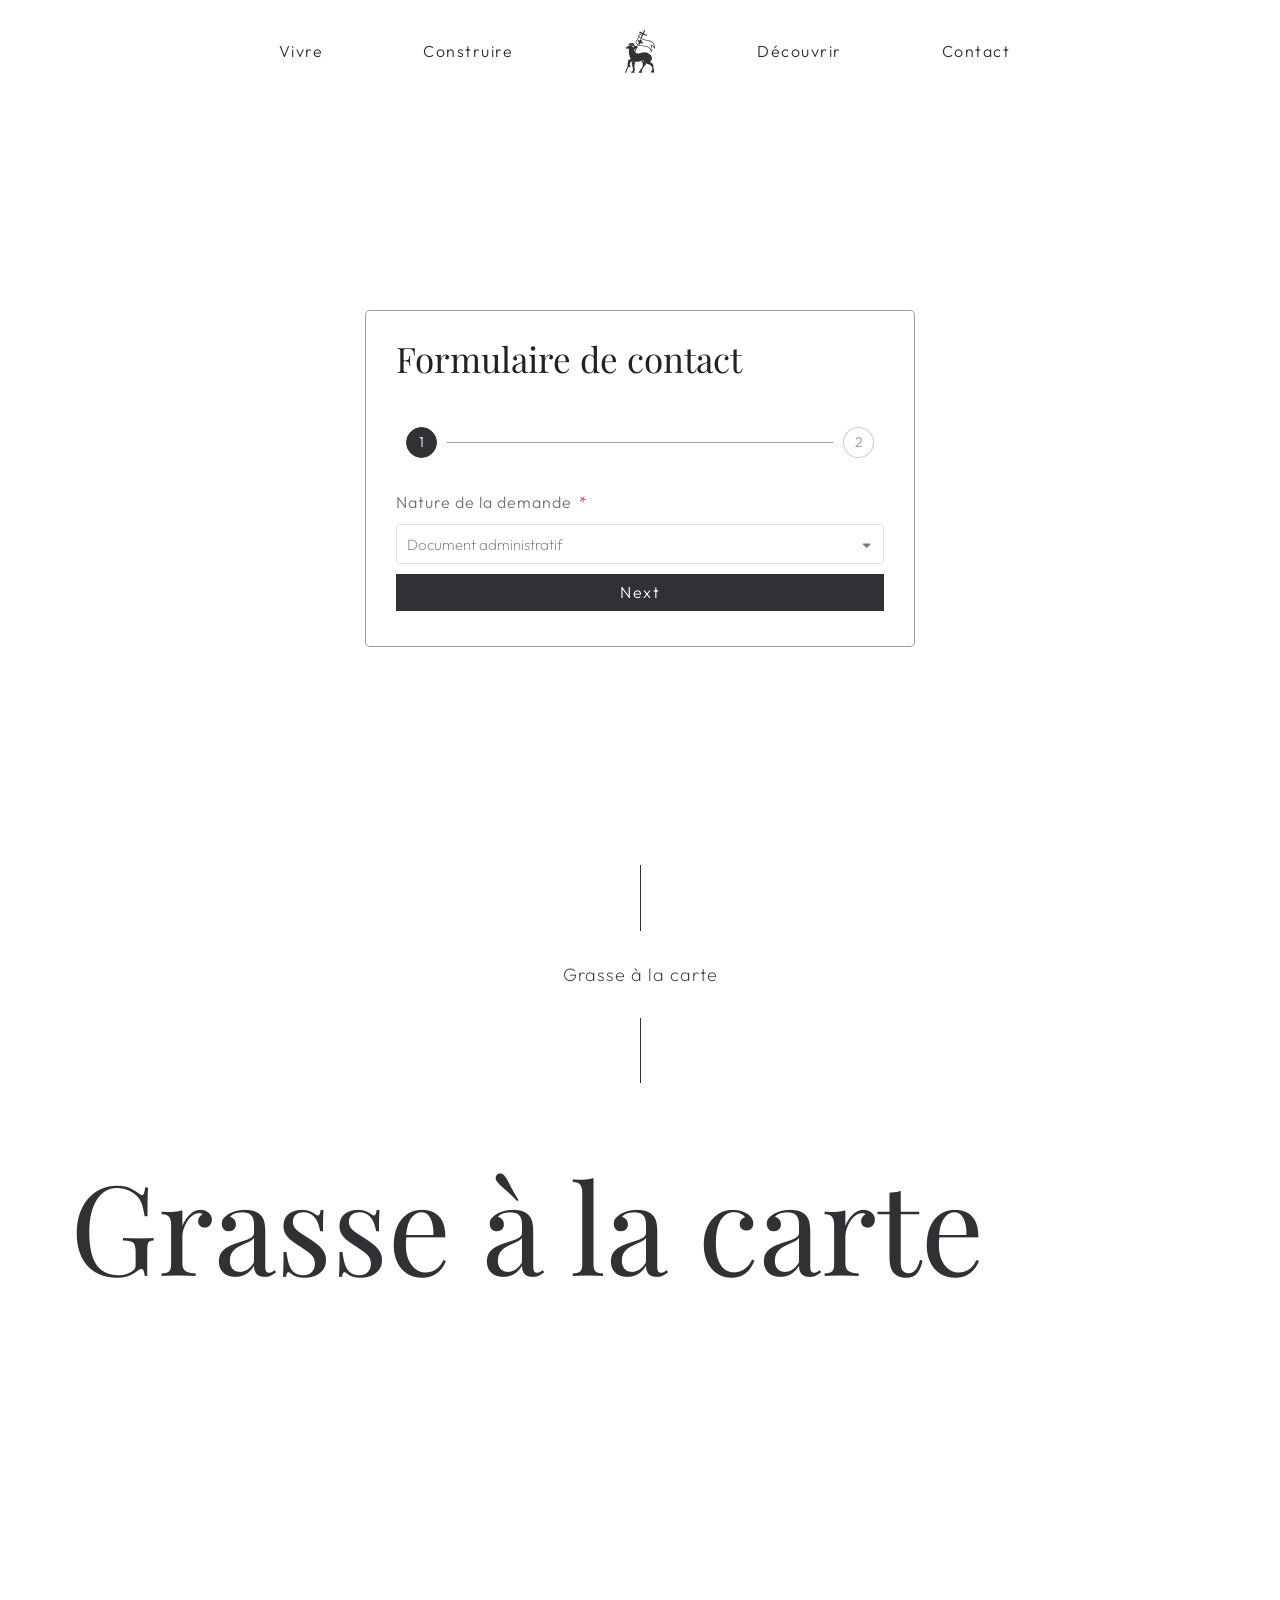
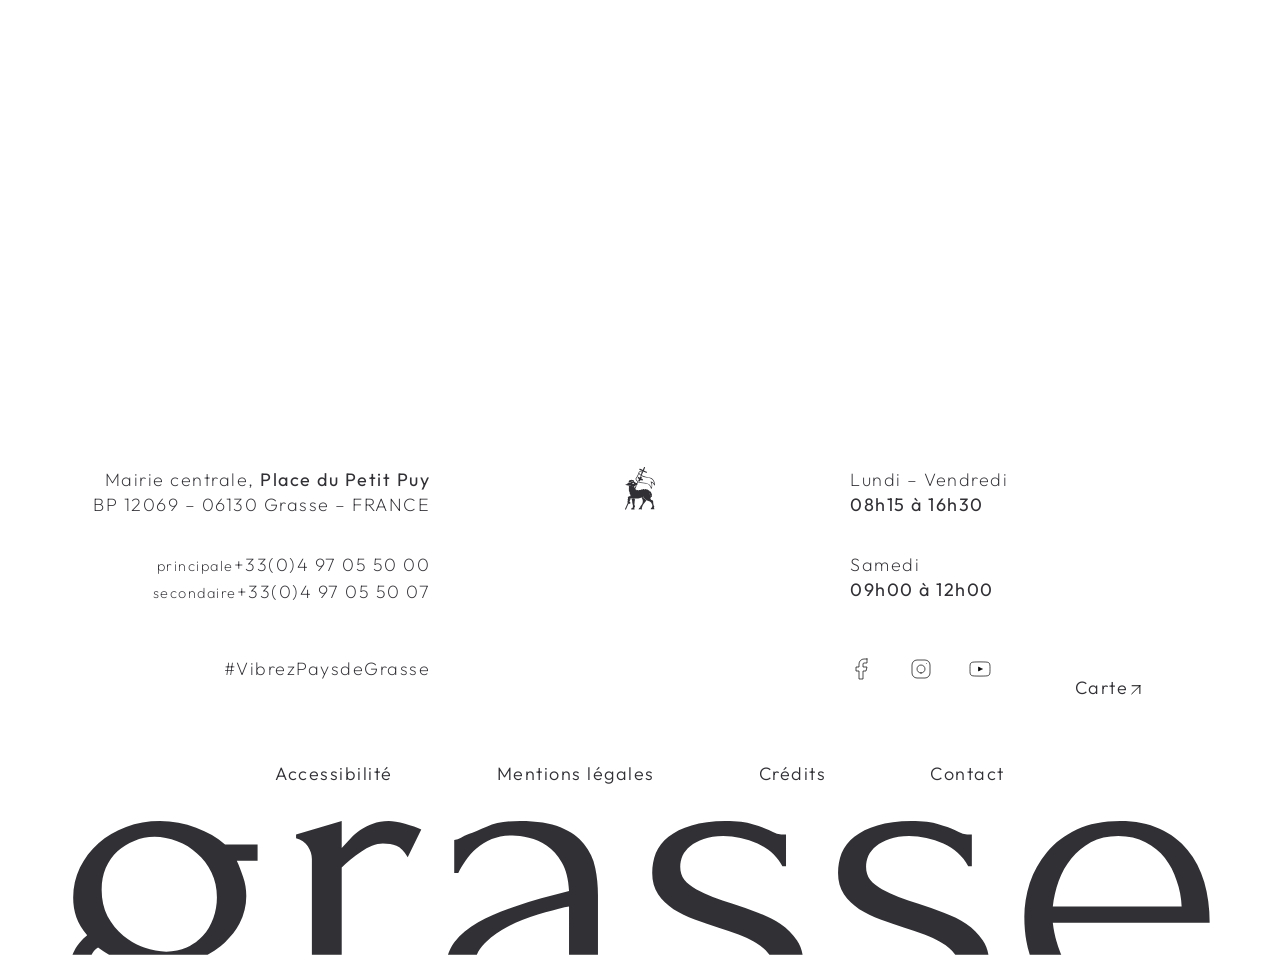
<file: contact/index.html>
<!DOCTYPE html>
<html class="html" lang="fr-FR">
<head>
	<meta charset="UTF-8">
	<link rel="profile" href="https://gmpg.org/xfn/11">

	<title>Contact &#8211; Grasse</title>
<meta name='robots' content='max-image-preview:large' />
	<style>img:is([sizes="auto" i], [sizes^="auto," i]) { contain-intrinsic-size: 3000px 1500px }</style>
	<meta name="viewport" content="width=device-width, initial-scale=1"><link rel='dns-prefetch' href='https://fonts.googleapis.com/' />
<link rel="alternate" type="application/rss+xml" title="Grasse &raquo; Flux" href="../feed/index.html" />
<link rel="alternate" type="application/rss+xml" title="Grasse &raquo; Flux des commentaires" href="../comments/feed/index.html" />
<script>
window._wpemojiSettings = {"baseUrl":"https:\/\/s.w.org\/images\/core\/emoji\/15.0.3\/72x72\/","ext":".png","svgUrl":"https:\/\/s.w.org\/images\/core\/emoji\/15.0.3\/svg\/","svgExt":".svg","source":{"concatemoji":"https:\/\/bonchamp.hugo-dupuits.mds-laval.yt\/wp-includes\/js\/wp-emoji-release.min.js?ver=6.7.2"}};
/*! This file is auto-generated */
!function(i,n){var o,s,e;function c(e){try{var t={supportTests:e,timestamp:(new Date).valueOf()};sessionStorage.setItem(o,JSON.stringify(t))}catch(e){}}function p(e,t,n){e.clearRect(0,0,e.canvas.width,e.canvas.height),e.fillText(t,0,0);var t=new Uint32Array(e.getImageData(0,0,e.canvas.width,e.canvas.height).data),r=(e.clearRect(0,0,e.canvas.width,e.canvas.height),e.fillText(n,0,0),new Uint32Array(e.getImageData(0,0,e.canvas.width,e.canvas.height).data));return t.every(function(e,t){return e===r[t]})}function u(e,t,n){switch(t){case"flag":return n(e,"\ud83c\udff3\ufe0f\u200d\u26a7\ufe0f","\ud83c\udff3\ufe0f\u200b\u26a7\ufe0f")?!1:!n(e,"\ud83c\uddfa\ud83c\uddf3","\ud83c\uddfa\u200b\ud83c\uddf3")&&!n(e,"\ud83c\udff4\udb40\udc67\udb40\udc62\udb40\udc65\udb40\udc6e\udb40\udc67\udb40\udc7f","\ud83c\udff4\u200b\udb40\udc67\u200b\udb40\udc62\u200b\udb40\udc65\u200b\udb40\udc6e\u200b\udb40\udc67\u200b\udb40\udc7f");case"emoji":return!n(e,"\ud83d\udc26\u200d\u2b1b","\ud83d\udc26\u200b\u2b1b")}return!1}function f(e,t,n){var r="undefined"!=typeof WorkerGlobalScope&&self instanceof WorkerGlobalScope?new OffscreenCanvas(300,150):i.createElement("canvas"),a=r.getContext("2d",{willReadFrequently:!0}),o=(a.textBaseline="top",a.font="600 32px Arial",{});return e.forEach(function(e){o[e]=t(a,e,n)}),o}function t(e){var t=i.createElement("script");t.src=e,t.defer=!0,i.head.appendChild(t)}"undefined"!=typeof Promise&&(o="wpEmojiSettingsSupports",s=["flag","emoji"],n.supports={everything:!0,everythingExceptFlag:!0},e=new Promise(function(e){i.addEventListener("DOMContentLoaded",e,{once:!0})}),new Promise(function(t){var n=function(){try{var e=JSON.parse(sessionStorage.getItem(o));if("object"==typeof e&&"number"==typeof e.timestamp&&(new Date).valueOf()<e.timestamp+604800&&"object"==typeof e.supportTests)return e.supportTests}catch(e){}return null}();if(!n){if("undefined"!=typeof Worker&&"undefined"!=typeof OffscreenCanvas&&"undefined"!=typeof URL&&URL.createObjectURL&&"undefined"!=typeof Blob)try{var e="postMessage("+f.toString()+"("+[JSON.stringify(s),u.toString(),p.toString()].join(",")+"));",r=new Blob([e],{type:"text/javascript"}),a=new Worker(URL.createObjectURL(r),{name:"wpTestEmojiSupports"});return void(a.onmessage=function(e){c(n=e.data),a.terminate(),t(n)})}catch(e){}c(n=f(s,u,p))}t(n)}).then(function(e){for(var t in e)n.supports[t]=e[t],n.supports.everything=n.supports.everything&&n.supports[t],"flag"!==t&&(n.supports.everythingExceptFlag=n.supports.everythingExceptFlag&&n.supports[t]);n.supports.everythingExceptFlag=n.supports.everythingExceptFlag&&!n.supports.flag,n.DOMReady=!1,n.readyCallback=function(){n.DOMReady=!0}}).then(function(){return e}).then(function(){var e;n.supports.everything||(n.readyCallback(),(e=n.source||{}).concatemoji?t(e.concatemoji):e.wpemoji&&e.twemoji&&(t(e.twemoji),t(e.wpemoji)))}))}((window,document),window._wpemojiSettings);
</script>
<style id='cf-frontend-style-inline-css'>
@font-face {
	font-family: 'Host Grotesk';
	font-style: normal;
	font-weight: 400;
	src: url('../wp-content/uploads/2025/01/HostGrotesk-Regular.ttf') format('truetype');
}
@font-face {
	font-family: 'Host Grotesk';
	font-style: normal;
	font-weight: 500;
	src: url('../wp-content/uploads/2025/01/HostGrotesk-Medium.ttf') format('truetype');
}
@font-face {
	font-family: 'Host Grotesk';
	font-style: normal;
	font-weight: 600;
	src: url('../wp-content/uploads/2025/01/HostGrotesk-SemiBold.ttf') format('truetype');
}
@font-face {
	font-family: 'Host Grotesk';
	font-style: normal;
	font-weight: 700;
	src: url('../wp-content/uploads/2025/01/HostGrotesk-Bold.ttf') format('truetype');
}
@font-face {
	font-family: 'Host Grotesk';
	font-style: normal;
	font-weight: 800;
	src: url('../wp-content/uploads/2025/01/HostGrotesk-ExtraBold.ttf') format('truetype');
}
@font-face {
	font-family: 'Host Grotesk';
	font-style: normal;
	font-weight: 300;
	src: url('../wp-content/uploads/2025/01/HostGrotesk-Light.ttf') format('truetype');
}
</style>
<style id='wp-emoji-styles-inline-css'>

	img.wp-smiley, img.emoji {
		display: inline !important;
		border: none !important;
		box-shadow: none !important;
		height: 1em !important;
		width: 1em !important;
		margin: 0 0.07em !important;
		vertical-align: -0.1em !important;
		background: none !important;
		padding: 0 !important;
	}
</style>
<style id='classic-theme-styles-inline-css'>
/*! This file is auto-generated */
.wp-block-button__link{color:#fff;background-color:#32373c;border-radius:9999px;box-shadow:none;text-decoration:none;padding:calc(.667em + 2px) calc(1.333em + 2px);font-size:1.125em}.wp-block-file__button{background:#32373c;color:#fff;text-decoration:none}
</style>
<style id='global-styles-inline-css'>
:root{--wp--preset--aspect-ratio--square: 1;--wp--preset--aspect-ratio--4-3: 4/3;--wp--preset--aspect-ratio--3-4: 3/4;--wp--preset--aspect-ratio--3-2: 3/2;--wp--preset--aspect-ratio--2-3: 2/3;--wp--preset--aspect-ratio--16-9: 16/9;--wp--preset--aspect-ratio--9-16: 9/16;--wp--preset--color--black: #000000;--wp--preset--color--cyan-bluish-gray: #abb8c3;--wp--preset--color--white: #ffffff;--wp--preset--color--pale-pink: #f78da7;--wp--preset--color--vivid-red: #cf2e2e;--wp--preset--color--luminous-vivid-orange: #ff6900;--wp--preset--color--luminous-vivid-amber: #fcb900;--wp--preset--color--light-green-cyan: #7bdcb5;--wp--preset--color--vivid-green-cyan: #00d084;--wp--preset--color--pale-cyan-blue: #8ed1fc;--wp--preset--color--vivid-cyan-blue: #0693e3;--wp--preset--color--vivid-purple: #9b51e0;--wp--preset--gradient--vivid-cyan-blue-to-vivid-purple: linear-gradient(135deg,rgba(6,147,227,1) 0%,rgb(155,81,224) 100%);--wp--preset--gradient--light-green-cyan-to-vivid-green-cyan: linear-gradient(135deg,rgb(122,220,180) 0%,rgb(0,208,130) 100%);--wp--preset--gradient--luminous-vivid-amber-to-luminous-vivid-orange: linear-gradient(135deg,rgba(252,185,0,1) 0%,rgba(255,105,0,1) 100%);--wp--preset--gradient--luminous-vivid-orange-to-vivid-red: linear-gradient(135deg,rgba(255,105,0,1) 0%,rgb(207,46,46) 100%);--wp--preset--gradient--very-light-gray-to-cyan-bluish-gray: linear-gradient(135deg,rgb(238,238,238) 0%,rgb(169,184,195) 100%);--wp--preset--gradient--cool-to-warm-spectrum: linear-gradient(135deg,rgb(74,234,220) 0%,rgb(151,120,209) 20%,rgb(207,42,186) 40%,rgb(238,44,130) 60%,rgb(251,105,98) 80%,rgb(254,248,76) 100%);--wp--preset--gradient--blush-light-purple: linear-gradient(135deg,rgb(255,206,236) 0%,rgb(152,150,240) 100%);--wp--preset--gradient--blush-bordeaux: linear-gradient(135deg,rgb(254,205,165) 0%,rgb(254,45,45) 50%,rgb(107,0,62) 100%);--wp--preset--gradient--luminous-dusk: linear-gradient(135deg,rgb(255,203,112) 0%,rgb(199,81,192) 50%,rgb(65,88,208) 100%);--wp--preset--gradient--pale-ocean: linear-gradient(135deg,rgb(255,245,203) 0%,rgb(182,227,212) 50%,rgb(51,167,181) 100%);--wp--preset--gradient--electric-grass: linear-gradient(135deg,rgb(202,248,128) 0%,rgb(113,206,126) 100%);--wp--preset--gradient--midnight: linear-gradient(135deg,rgb(2,3,129) 0%,rgb(40,116,252) 100%);--wp--preset--font-size--small: 13px;--wp--preset--font-size--medium: 20px;--wp--preset--font-size--large: 36px;--wp--preset--font-size--x-large: 42px;--wp--preset--spacing--20: 0.44rem;--wp--preset--spacing--30: 0.67rem;--wp--preset--spacing--40: 1rem;--wp--preset--spacing--50: 1.5rem;--wp--preset--spacing--60: 2.25rem;--wp--preset--spacing--70: 3.38rem;--wp--preset--spacing--80: 5.06rem;--wp--preset--shadow--natural: 6px 6px 9px rgba(0, 0, 0, 0.2);--wp--preset--shadow--deep: 12px 12px 50px rgba(0, 0, 0, 0.4);--wp--preset--shadow--sharp: 6px 6px 0px rgba(0, 0, 0, 0.2);--wp--preset--shadow--outlined: 6px 6px 0px -3px rgba(255, 255, 255, 1), 6px 6px rgba(0, 0, 0, 1);--wp--preset--shadow--crisp: 6px 6px 0px rgba(0, 0, 0, 1);}:where(.is-layout-flex){gap: 0.5em;}:where(.is-layout-grid){gap: 0.5em;}body .is-layout-flex{display: flex;}.is-layout-flex{flex-wrap: wrap;align-items: center;}.is-layout-flex > :is(*, div){margin: 0;}body .is-layout-grid{display: grid;}.is-layout-grid > :is(*, div){margin: 0;}:where(.wp-block-columns.is-layout-flex){gap: 2em;}:where(.wp-block-columns.is-layout-grid){gap: 2em;}:where(.wp-block-post-template.is-layout-flex){gap: 1.25em;}:where(.wp-block-post-template.is-layout-grid){gap: 1.25em;}.has-black-color{color: var(--wp--preset--color--black) !important;}.has-cyan-bluish-gray-color{color: var(--wp--preset--color--cyan-bluish-gray) !important;}.has-white-color{color: var(--wp--preset--color--white) !important;}.has-pale-pink-color{color: var(--wp--preset--color--pale-pink) !important;}.has-vivid-red-color{color: var(--wp--preset--color--vivid-red) !important;}.has-luminous-vivid-orange-color{color: var(--wp--preset--color--luminous-vivid-orange) !important;}.has-luminous-vivid-amber-color{color: var(--wp--preset--color--luminous-vivid-amber) !important;}.has-light-green-cyan-color{color: var(--wp--preset--color--light-green-cyan) !important;}.has-vivid-green-cyan-color{color: var(--wp--preset--color--vivid-green-cyan) !important;}.has-pale-cyan-blue-color{color: var(--wp--preset--color--pale-cyan-blue) !important;}.has-vivid-cyan-blue-color{color: var(--wp--preset--color--vivid-cyan-blue) !important;}.has-vivid-purple-color{color: var(--wp--preset--color--vivid-purple) !important;}.has-black-background-color{background-color: var(--wp--preset--color--black) !important;}.has-cyan-bluish-gray-background-color{background-color: var(--wp--preset--color--cyan-bluish-gray) !important;}.has-white-background-color{background-color: var(--wp--preset--color--white) !important;}.has-pale-pink-background-color{background-color: var(--wp--preset--color--pale-pink) !important;}.has-vivid-red-background-color{background-color: var(--wp--preset--color--vivid-red) !important;}.has-luminous-vivid-orange-background-color{background-color: var(--wp--preset--color--luminous-vivid-orange) !important;}.has-luminous-vivid-amber-background-color{background-color: var(--wp--preset--color--luminous-vivid-amber) !important;}.has-light-green-cyan-background-color{background-color: var(--wp--preset--color--light-green-cyan) !important;}.has-vivid-green-cyan-background-color{background-color: var(--wp--preset--color--vivid-green-cyan) !important;}.has-pale-cyan-blue-background-color{background-color: var(--wp--preset--color--pale-cyan-blue) !important;}.has-vivid-cyan-blue-background-color{background-color: var(--wp--preset--color--vivid-cyan-blue) !important;}.has-vivid-purple-background-color{background-color: var(--wp--preset--color--vivid-purple) !important;}.has-black-border-color{border-color: var(--wp--preset--color--black) !important;}.has-cyan-bluish-gray-border-color{border-color: var(--wp--preset--color--cyan-bluish-gray) !important;}.has-white-border-color{border-color: var(--wp--preset--color--white) !important;}.has-pale-pink-border-color{border-color: var(--wp--preset--color--pale-pink) !important;}.has-vivid-red-border-color{border-color: var(--wp--preset--color--vivid-red) !important;}.has-luminous-vivid-orange-border-color{border-color: var(--wp--preset--color--luminous-vivid-orange) !important;}.has-luminous-vivid-amber-border-color{border-color: var(--wp--preset--color--luminous-vivid-amber) !important;}.has-light-green-cyan-border-color{border-color: var(--wp--preset--color--light-green-cyan) !important;}.has-vivid-green-cyan-border-color{border-color: var(--wp--preset--color--vivid-green-cyan) !important;}.has-pale-cyan-blue-border-color{border-color: var(--wp--preset--color--pale-cyan-blue) !important;}.has-vivid-cyan-blue-border-color{border-color: var(--wp--preset--color--vivid-cyan-blue) !important;}.has-vivid-purple-border-color{border-color: var(--wp--preset--color--vivid-purple) !important;}.has-vivid-cyan-blue-to-vivid-purple-gradient-background{background: var(--wp--preset--gradient--vivid-cyan-blue-to-vivid-purple) !important;}.has-light-green-cyan-to-vivid-green-cyan-gradient-background{background: var(--wp--preset--gradient--light-green-cyan-to-vivid-green-cyan) !important;}.has-luminous-vivid-amber-to-luminous-vivid-orange-gradient-background{background: var(--wp--preset--gradient--luminous-vivid-amber-to-luminous-vivid-orange) !important;}.has-luminous-vivid-orange-to-vivid-red-gradient-background{background: var(--wp--preset--gradient--luminous-vivid-orange-to-vivid-red) !important;}.has-very-light-gray-to-cyan-bluish-gray-gradient-background{background: var(--wp--preset--gradient--very-light-gray-to-cyan-bluish-gray) !important;}.has-cool-to-warm-spectrum-gradient-background{background: var(--wp--preset--gradient--cool-to-warm-spectrum) !important;}.has-blush-light-purple-gradient-background{background: var(--wp--preset--gradient--blush-light-purple) !important;}.has-blush-bordeaux-gradient-background{background: var(--wp--preset--gradient--blush-bordeaux) !important;}.has-luminous-dusk-gradient-background{background: var(--wp--preset--gradient--luminous-dusk) !important;}.has-pale-ocean-gradient-background{background: var(--wp--preset--gradient--pale-ocean) !important;}.has-electric-grass-gradient-background{background: var(--wp--preset--gradient--electric-grass) !important;}.has-midnight-gradient-background{background: var(--wp--preset--gradient--midnight) !important;}.has-small-font-size{font-size: var(--wp--preset--font-size--small) !important;}.has-medium-font-size{font-size: var(--wp--preset--font-size--medium) !important;}.has-large-font-size{font-size: var(--wp--preset--font-size--large) !important;}.has-x-large-font-size{font-size: var(--wp--preset--font-size--x-large) !important;}
:where(.wp-block-post-template.is-layout-flex){gap: 1.25em;}:where(.wp-block-post-template.is-layout-grid){gap: 1.25em;}
:where(.wp-block-columns.is-layout-flex){gap: 2em;}:where(.wp-block-columns.is-layout-grid){gap: 2em;}
:root :where(.wp-block-pullquote){font-size: 1.5em;line-height: 1.6;}
</style>
<link rel='stylesheet' id='eac-frontend-css' href='../wp-content/plugins/elementor-addon-components/assets/css/eac-frontend.min.css@ver=1.0.0.css' media='all' />
<link rel='stylesheet' id='eac-fancybox-css' href='../wp-content/plugins/elementor-addon-components/assets/css/jquery.fancybox.min.css@ver=3.5.7.css' media='print' onload="this.onload=null;this.media='all'" />
<link rel='stylesheet' id='elementor-frontend-css' href='../wp-content/plugins/elementor/assets/css/frontend.min.css@ver=3.25.10.css' media='all' />
<link rel='stylesheet' id='swiper-css' href='../wp-content/plugins/elementor/assets/lib/swiper/v8/css/swiper.min.css@ver=8.4.5.css' media='all' />
<link rel='stylesheet' id='e-swiper-css' href='../wp-content/plugins/elementor/assets/css/conditionals/e-swiper.min.css@ver=3.25.10.css' media='all' />
<link rel='stylesheet' id='elementor-post-8-css' href='../wp-content/uploads/elementor/css/post-8.css@ver=1739319153.css' media='all' />
<link rel='stylesheet' id='widget-heading-css' href='../wp-content/plugins/elementor/assets/css/widget-heading.min.css@ver=3.25.10.css' media='all' />
<link rel='stylesheet' id='widget-google_maps-css' href='../wp-content/plugins/elementor/assets/css/widget-google_maps.min.css@ver=3.25.10.css' media='all' />
<link rel='stylesheet' id='widget-text-editor-css' href='../wp-content/plugins/elementor/assets/css/widget-text-editor.min.css@ver=3.25.10.css' media='all' />
<link rel='stylesheet' id='elementor-post-733-css' href='../wp-content/uploads/elementor/css/post-733.css@ver=1739377426.css' media='all' />
<link rel='stylesheet' id='font-awesome-css' href='../wp-content/themes/oceanwp/assets/fonts/fontawesome/css/all.min.css@ver=6.4.2.css' media='all' />
<link rel='stylesheet' id='simple-line-icons-css' href='../wp-content/themes/oceanwp/assets/css/third/simple-line-icons.min.css@ver=2.4.0.css' media='all' />
<link rel='stylesheet' id='oceanwp-style-css' href='../wp-content/themes/oceanwp/assets/css/style.min.css@ver=4.0.3.css' media='all' />
<link rel='stylesheet' id='oceanwp-google-font-outfit-css' href='https://fonts.googleapis.com/css?family=Outfit%3A100%2C200%2C300%2C400%2C500%2C600%2C700%2C800%2C900%2C100i%2C200i%2C300i%2C400i%2C500i%2C600i%2C700i%2C800i%2C900i&amp;subset=latin&amp;display=swap&amp;ver=6.7.2' media='all' />
<link rel='stylesheet' id='sticky-header-oceanwp-style-css' href='../wp-content/plugins/sticky-header-oceanwp/style.css@ver=6.7.2.css' media='all' />
<link rel='stylesheet' id='wpr-loading-animations-css-css' href='../wp-content/plugins/royal-elementor-addons/assets/css/lib/animations/loading-animations.min.css@ver=1.7.1006.css' media='all' />
<link rel='stylesheet' id='wpr-text-animations-css-css' href='../wp-content/plugins/royal-elementor-addons/assets/css/lib/animations/text-animations.min.css@ver=1.7.1006.css' media='all' />
<link rel='stylesheet' id='wpr-addons-css-css' href='../wp-content/plugins/royal-elementor-addons/assets/css/frontend.min.css@ver=1.7.1006.css' media='all' />
<link rel='stylesheet' id='font-awesome-5-all-css' href='../wp-content/plugins/elementor/assets/lib/font-awesome/css/all.min.css@ver=1.7.1006.css' media='all' />
<link rel='stylesheet' id='oe-widgets-style-css' href='../wp-content/plugins/ocean-extra/assets/css/widgets.css@ver=6.7.2.css' media='all' />
<link rel='stylesheet' id='bdt-uikit-css' href='../wp-content/plugins/bdthemes-prime-slider-lite/assets/css/bdt-uikit.css@ver=3.21.7.css' media='all' />
<link rel='stylesheet' id='prime-slider-site-css' href='../wp-content/plugins/bdthemes-prime-slider-lite/assets/css/prime-slider-site.css@ver=3.16.6.css' media='all' />
<link rel='stylesheet' id='google-fonts-1-css' href='https://fonts.googleapis.com/css?family=Roboto%3A100%2C100italic%2C200%2C200italic%2C300%2C300italic%2C400%2C400italic%2C500%2C500italic%2C600%2C600italic%2C700%2C700italic%2C800%2C800italic%2C900%2C900italic%7CRoboto+Slab%3A100%2C100italic%2C200%2C200italic%2C300%2C300italic%2C400%2C400italic%2C500%2C500italic%2C600%2C600italic%2C700%2C700italic%2C800%2C800italic%2C900%2C900italic%7COutfit%3A100%2C100italic%2C200%2C200italic%2C300%2C300italic%2C400%2C400italic%2C500%2C500italic%2C600%2C600italic%2C700%2C700italic%2C800%2C800italic%2C900%2C900italic%7CPlayfair+Display%3A100%2C100italic%2C200%2C200italic%2C300%2C300italic%2C400%2C400italic%2C500%2C500italic%2C600%2C600italic%2C700%2C700italic%2C800%2C800italic%2C900%2C900italic%7COpen+Sans%3A100%2C100italic%2C200%2C200italic%2C300%2C300italic%2C400%2C400italic%2C500%2C500italic%2C600%2C600italic%2C700%2C700italic%2C800%2C800italic%2C900%2C900italic&#038;display=swap&#038;ver=6.7.2' media='all' />
<link rel="preconnect" href="https://fonts.gstatic.com/" crossorigin><script data-cfasync="false" src="../wp-includes/js/jquery/jquery.min.js@ver=3.7.1" id="jquery-core-js"></script>
<script data-cfasync="false" src="../wp-includes/js/jquery/jquery-migrate.min.js@ver=3.4.1" id="jquery-migrate-js"></script>
<script src="../wp-content/plugins/sticky-header-oceanwp/main.js@ver=1.0.0" id="sticky-header-oceanwp-js"></script>
<script src="../wp-content/plugins/bdthemes-prime-slider-lite/assets/js/bdt-uikit.min.js@ver=3.21.7" id="bdt-uikit-js"></script>
<link rel="https://api.w.org/" href="../wp-json/index.html" /><link rel="alternate" title="JSON" type="application/json" href="../wp-json/wp/v2/pages/733" /><link rel="EditURI" type="application/rsd+xml" title="RSD" href="../xmlrpc.php@rsd" />
<meta name="generator" content="WordPress 6.7.2" />
<link rel="canonical" href="../index.html@p=733.html" />
<link rel='shortlink' href='../index.html@p=733.html' />
<link rel="alternate" title="oEmbed (JSON)" type="application/json+oembed" href="../wp-json/oembed/1.0/embed@url=https%253A%252F%252Fbonchamp.hugo-dupuits.mds-laval.yt%252Fcontact%252F" />
<link rel="alternate" title="oEmbed (XML)" type="text/xml+oembed" href="../wp-json/oembed/1.0/embed@url=https%253A%252F%252Fbonchamp.hugo-dupuits.mds-laval.yt%252Fcontact%252F&amp;format=xml" />
<meta name="generator" content="Elementor 3.25.10; features: e_font_icon_svg, additional_custom_breakpoints, e_optimized_control_loading, e_element_cache; settings: css_print_method-external, google_font-enabled, font_display-swap">
<script>var sticky_header_style = "";</script>			<style>
				.e-con.e-parent:nth-of-type(n+4):not(.e-lazyloaded):not(.e-no-lazyload),
				.e-con.e-parent:nth-of-type(n+4):not(.e-lazyloaded):not(.e-no-lazyload) * {
					background-image: none !important;
				}
				@media screen and (max-height: 1024px) {
					.e-con.e-parent:nth-of-type(n+3):not(.e-lazyloaded):not(.e-no-lazyload),
					.e-con.e-parent:nth-of-type(n+3):not(.e-lazyloaded):not(.e-no-lazyload) * {
						background-image: none !important;
					}
				}
				@media screen and (max-height: 640px) {
					.e-con.e-parent:nth-of-type(n+2):not(.e-lazyloaded):not(.e-no-lazyload),
					.e-con.e-parent:nth-of-type(n+2):not(.e-lazyloaded):not(.e-no-lazyload) * {
						background-image: none !important;
					}
				}
			</style>
			<link rel="icon" href="../wp-content/uploads/2025/01/Frame-12.png" sizes="32x32" />
<link rel="icon" href="../wp-content/uploads/2025/01/Frame-12.png" sizes="192x192" />
<link rel="apple-touch-icon" href="../wp-content/uploads/2025/01/Frame-12.png" />
<meta name="msapplication-TileImage" content="https://bonchamp.hugo-dupuits.mds-laval.yt/wp-content/uploads/2025/01/Frame-12.png" />
		<style id="wp-custom-css">
			.custom-logo{min-width:20px}.custom-logo-link{justify-content:center;display:flex}a:focus{outline:0 !important;outline:none !important}html::-webkit-scrollbar{display:none}html{scrollbar-width:none}html{-ms-overflow-style:none}.text-wrap{display:inline-flex !important;justify-content:center !important}.effect-two #site-navigation-wrap .dropdown-menu>li>a.menu-link:hover>span:after{width:100% !important;transform:unset !important}.effect-two #site-navigation-wrap .dropdown-menu>li>a.menu-link>span:after{transform:unset !important;height:1px !important;width:0 !important;bottom:-50%;left:unset !important}.middle-site-logo{width:50px !important}#site-navigation{display:flex;justify-content:center}#site-header.visible{transform:translatey(0) !important}#site-header{background-color:rgb(255,255,255) !important}		</style>
		<style id="wpr_lightbox_styles">
				.lg-backdrop {
					background-color: rgba(0,0,0,0.6) !important;
				}
				.lg-toolbar,
				.lg-dropdown {
					background-color: rgba(0,0,0,0.8) !important;
				}
				.lg-dropdown:after {
					border-bottom-color: rgba(0,0,0,0.8) !important;
				}
				.lg-sub-html {
					background-color: rgba(0,0,0,0.8) !important;
				}
				.lg-thumb-outer,
				.lg-progress-bar {
					background-color: #444444 !important;
				}
				.lg-progress {
					background-color: #a90707 !important;
				}
				.lg-icon {
					color: #efefef !important;
					font-size: 20px !important;
				}
				.lg-icon.lg-toogle-thumb {
					font-size: 24px !important;
				}
				.lg-icon:hover,
				.lg-dropdown-text:hover {
					color: #ffffff !important;
				}
				.lg-sub-html,
				.lg-dropdown-text {
					color: #efefef !important;
					font-size: 14px !important;
				}
				#lg-counter {
					color: #efefef !important;
					font-size: 14px !important;
				}
				.lg-prev,
				.lg-next {
					font-size: 35px !important;
				}

				/* Defaults */
				.lg-icon {
				background-color: transparent !important;
				}

				#lg-counter {
				opacity: 0.9;
				}

				.lg-thumb-outer {
				padding: 0 10px;
				}

				.lg-thumb-item {
				border-radius: 0 !important;
				border: none !important;
				opacity: 0.5;
				}

				.lg-thumb-item.active {
					opacity: 1;
				}
	         </style><!-- OceanWP CSS -->
<style type="text/css">
/* Colors */a:hover{color:#ffffff}a:hover .owp-icon use{stroke:#ffffff}body .theme-button,body input[type="submit"],body button[type="submit"],body button,body .button,body div.wpforms-container-full .wpforms-form input[type=submit],body div.wpforms-container-full .wpforms-form button[type=submit],body div.wpforms-container-full .wpforms-form .wpforms-page-button{border-color:#ffffff}body .theme-button:hover,body input[type="submit"]:hover,body button[type="submit"]:hover,body button:hover,body .button:hover,body div.wpforms-container-full .wpforms-form input[type=submit]:hover,body div.wpforms-container-full .wpforms-form input[type=submit]:active,body div.wpforms-container-full .wpforms-form button[type=submit]:hover,body div.wpforms-container-full .wpforms-form button[type=submit]:active,body div.wpforms-container-full .wpforms-form .wpforms-page-button:hover,body div.wpforms-container-full .wpforms-form .wpforms-page-button:active{border-color:#ffffff}/* OceanWP Style Settings CSS */@media only screen and (min-width:960px){.content-area,.content-left-sidebar .content-area{width:100%}}.theme-button,input[type="submit"],button[type="submit"],button,.button,body div.wpforms-container-full .wpforms-form input[type=submit],body div.wpforms-container-full .wpforms-form button[type=submit],body div.wpforms-container-full .wpforms-form .wpforms-page-button{border-style:solid}.theme-button,input[type="submit"],button[type="submit"],button,.button,body div.wpforms-container-full .wpforms-form input[type=submit],body div.wpforms-container-full .wpforms-form button[type=submit],body div.wpforms-container-full .wpforms-form .wpforms-page-button{border-width:1px}form input[type="text"],form input[type="password"],form input[type="email"],form input[type="url"],form input[type="date"],form input[type="month"],form input[type="time"],form input[type="datetime"],form input[type="datetime-local"],form input[type="week"],form input[type="number"],form input[type="search"],form input[type="tel"],form input[type="color"],form select,form textarea,.woocommerce .woocommerce-checkout .select2-container--default .select2-selection--single{border-style:solid}body div.wpforms-container-full .wpforms-form input[type=date],body div.wpforms-container-full .wpforms-form input[type=datetime],body div.wpforms-container-full .wpforms-form input[type=datetime-local],body div.wpforms-container-full .wpforms-form input[type=email],body div.wpforms-container-full .wpforms-form input[type=month],body div.wpforms-container-full .wpforms-form input[type=number],body div.wpforms-container-full .wpforms-form input[type=password],body div.wpforms-container-full .wpforms-form input[type=range],body div.wpforms-container-full .wpforms-form input[type=search],body div.wpforms-container-full .wpforms-form input[type=tel],body div.wpforms-container-full .wpforms-form input[type=text],body div.wpforms-container-full .wpforms-form input[type=time],body div.wpforms-container-full .wpforms-form input[type=url],body div.wpforms-container-full .wpforms-form input[type=week],body div.wpforms-container-full .wpforms-form select,body div.wpforms-container-full .wpforms-form textarea{border-style:solid}form input[type="text"],form input[type="password"],form input[type="email"],form input[type="url"],form input[type="date"],form input[type="month"],form input[type="time"],form input[type="datetime"],form input[type="datetime-local"],form input[type="week"],form input[type="number"],form input[type="search"],form input[type="tel"],form input[type="color"],form select,form textarea{border-radius:3px}body div.wpforms-container-full .wpforms-form input[type=date],body div.wpforms-container-full .wpforms-form input[type=datetime],body div.wpforms-container-full .wpforms-form input[type=datetime-local],body div.wpforms-container-full .wpforms-form input[type=email],body div.wpforms-container-full .wpforms-form input[type=month],body div.wpforms-container-full .wpforms-form input[type=number],body div.wpforms-container-full .wpforms-form input[type=password],body div.wpforms-container-full .wpforms-form input[type=range],body div.wpforms-container-full .wpforms-form input[type=search],body div.wpforms-container-full .wpforms-form input[type=tel],body div.wpforms-container-full .wpforms-form input[type=text],body div.wpforms-container-full .wpforms-form input[type=time],body div.wpforms-container-full .wpforms-form input[type=url],body div.wpforms-container-full .wpforms-form input[type=week],body div.wpforms-container-full .wpforms-form select,body div.wpforms-container-full .wpforms-form textarea{border-radius:3px}/* Header */#site-logo #site-logo-inner,.oceanwp-social-menu .social-menu-inner,#site-header.full_screen-header .menu-bar-inner,.after-header-content .after-header-content-inner{height:150px}#site-navigation-wrap .dropdown-menu >li >a,.oceanwp-mobile-menu-icon a,.mobile-menu-close,.after-header-content-inner >a{line-height:150px}#site-header-inner{padding:30px 0 30px 0}#site-header.has-header-media .overlay-header-media{background-color:rgba(0,0,0,0.5)}.effect-one #site-navigation-wrap .dropdown-menu >li >a.menu-link >span:after,.effect-three #site-navigation-wrap .dropdown-menu >li >a.menu-link >span:after,.effect-five #site-navigation-wrap .dropdown-menu >li >a.menu-link >span:before,.effect-five #site-navigation-wrap .dropdown-menu >li >a.menu-link >span:after,.effect-nine #site-navigation-wrap .dropdown-menu >li >a.menu-link >span:before,.effect-nine #site-navigation-wrap .dropdown-menu >li >a.menu-link >span:after{background-color:#313035}.effect-four #site-navigation-wrap .dropdown-menu >li >a.menu-link >span:before,.effect-four #site-navigation-wrap .dropdown-menu >li >a.menu-link >span:after,.effect-seven #site-navigation-wrap .dropdown-menu >li >a.menu-link:hover >span:after,.effect-seven #site-navigation-wrap .dropdown-menu >li.sfHover >a.menu-link >span:after{color:#313035}.effect-seven #site-navigation-wrap .dropdown-menu >li >a.menu-link:hover >span:after,.effect-seven #site-navigation-wrap .dropdown-menu >li.sfHover >a.menu-link >span:after{text-shadow:10px 0 #313035,-10px 0 #313035}.effect-two #site-navigation-wrap .dropdown-menu >li >a.menu-link >span:after,.effect-eight #site-navigation-wrap .dropdown-menu >li >a.menu-link >span:before,.effect-eight #site-navigation-wrap .dropdown-menu >li >a.menu-link >span:after{background-color:#313035}.effect-six #site-navigation-wrap .dropdown-menu >li >a.menu-link >span:before,.effect-six #site-navigation-wrap .dropdown-menu >li >a.menu-link >span:after{border-color:#313035}.effect-ten #site-navigation-wrap .dropdown-menu >li >a.menu-link:hover >span,.effect-ten #site-navigation-wrap .dropdown-menu >li.sfHover >a.menu-link >span{-webkit-box-shadow:0 0 10px 4px #313035;-moz-box-shadow:0 0 10px 4px #313035;box-shadow:0 0 10px 4px #313035}#site-navigation-wrap .dropdown-menu >li >a{padding:0 50px}#site-navigation-wrap .dropdown-menu >li >a,.oceanwp-mobile-menu-icon a,#searchform-header-replace-close{color:#313035}#site-navigation-wrap .dropdown-menu >li >a .owp-icon use,.oceanwp-mobile-menu-icon a .owp-icon use,#searchform-header-replace-close .owp-icon use{stroke:#313035}#site-navigation-wrap .dropdown-menu >li >a:hover,.oceanwp-mobile-menu-icon a:hover,#searchform-header-replace-close:hover{color:#313035}#site-navigation-wrap .dropdown-menu >li >a:hover .owp-icon use,.oceanwp-mobile-menu-icon a:hover .owp-icon use,#searchform-header-replace-close:hover .owp-icon use{stroke:#313035}/* Blog CSS */.ocean-single-post-header ul.meta-item li a:hover{color:#333333}/* Typography */body{font-size:14px;line-height:1.8}h1,h2,h3,h4,h5,h6,.theme-heading,.widget-title,.oceanwp-widget-recent-posts-title,.comment-reply-title,.entry-title,.sidebar-box .widget-title{line-height:1.4}h1{font-size:23px;line-height:1.4}h2{font-size:20px;line-height:1.4}h3{font-size:18px;line-height:1.4}h4{font-size:17px;line-height:1.4}h5{font-size:14px;line-height:1.4}h6{font-size:15px;line-height:1.4}.page-header .page-header-title,.page-header.background-image-page-header .page-header-title{font-size:32px;line-height:1.4}.page-header .page-subheading{font-size:15px;line-height:1.8}.site-breadcrumbs,.site-breadcrumbs a{font-size:13px;line-height:1.4}#top-bar-content,#top-bar-social-alt{font-size:12px;line-height:1.8}#site-logo a.site-logo-text{font-size:24px;line-height:1.8}#site-navigation-wrap .dropdown-menu >li >a,#site-header.full_screen-header .fs-dropdown-menu >li >a,#site-header.top-header #site-navigation-wrap .dropdown-menu >li >a,#site-header.center-header #site-navigation-wrap .dropdown-menu >li >a,#site-header.medium-header #site-navigation-wrap .dropdown-menu >li >a,.oceanwp-mobile-menu-icon a{font-family:Outfit;font-size:1.6rem;line-height:2.5rem;letter-spacing:0.15rem;font-weight:300}.dropdown-menu ul li a.menu-link,#site-header.full_screen-header .fs-dropdown-menu ul.sub-menu li a{font-size:12px;line-height:1.2;letter-spacing:.6px}.sidr-class-dropdown-menu li a,a.sidr-class-toggle-sidr-close,#mobile-dropdown ul li a,body #mobile-fullscreen ul li a{font-size:15px;line-height:1.8}.blog-entry.post .blog-entry-header .entry-title a{font-size:24px;line-height:1.4}.ocean-single-post-header .single-post-title{font-size:34px;line-height:1.4;letter-spacing:.6px}.ocean-single-post-header ul.meta-item li,.ocean-single-post-header ul.meta-item li a{font-size:13px;line-height:1.4;letter-spacing:.6px}.ocean-single-post-header .post-author-name,.ocean-single-post-header .post-author-name a{font-size:14px;line-height:1.4;letter-spacing:.6px}.ocean-single-post-header .post-author-description{font-size:12px;line-height:1.4;letter-spacing:.6px}.single-post .entry-title{line-height:1.4;letter-spacing:.6px}.single-post ul.meta li,.single-post ul.meta li a{font-size:14px;line-height:1.4;letter-spacing:.6px}.sidebar-box .widget-title,.sidebar-box.widget_block .wp-block-heading{font-size:13px;line-height:1;letter-spacing:1px}#footer-widgets .footer-box .widget-title{font-size:13px;line-height:1;letter-spacing:1px}#footer-bottom #copyright{font-size:12px;line-height:1}#footer-bottom #footer-bottom-menu{font-size:12px;line-height:1}.woocommerce-store-notice.demo_store{line-height:2;letter-spacing:1.5px}.demo_store .woocommerce-store-notice__dismiss-link{line-height:2;letter-spacing:1.5px}.woocommerce ul.products li.product li.title h2,.woocommerce ul.products li.product li.title a{font-size:14px;line-height:1.5}.woocommerce ul.products li.product li.category,.woocommerce ul.products li.product li.category a{font-size:12px;line-height:1}.woocommerce ul.products li.product .price{font-size:18px;line-height:1}.woocommerce ul.products li.product .button,.woocommerce ul.products li.product .product-inner .added_to_cart{font-size:12px;line-height:1.5;letter-spacing:1px}.woocommerce ul.products li.owp-woo-cond-notice span,.woocommerce ul.products li.owp-woo-cond-notice a{font-size:16px;line-height:1;letter-spacing:1px;font-weight:600;text-transform:capitalize}.woocommerce div.product .product_title{font-size:24px;line-height:1.4;letter-spacing:.6px}.woocommerce div.product p.price{font-size:36px;line-height:1}.woocommerce .owp-btn-normal .summary form button.button,.woocommerce .owp-btn-big .summary form button.button,.woocommerce .owp-btn-very-big .summary form button.button{font-size:12px;line-height:1.5;letter-spacing:1px;text-transform:uppercase}.woocommerce div.owp-woo-single-cond-notice span,.woocommerce div.owp-woo-single-cond-notice a{font-size:18px;line-height:2;letter-spacing:1.5px;font-weight:600;text-transform:capitalize}.ocean-preloader--active .preloader-after-content{font-size:20px;line-height:1.8;letter-spacing:.6px}
</style></head>

<body class="page-template-default page page-id-733 wp-custom-logo wp-embed-responsive oceanwp-theme dropdown-mobile has-transparent-header no-header-border default-breakpoint content-full-screen page-header-disabled has-breadcrumbs elementor-default elementor-kit-8 elementor-page elementor-page-733" itemscope="itemscope" itemtype="https://schema.org/WebPage">

	
	
	<div id="outer-wrap" class="site clr">

		<a class="skip-link screen-reader-text" href="../index.html@p=733.html#main">Skip to content</a>

		
		<div id="wrap" class="clr">

			
				<div id="transparent-header-wrap" class="clr">
	
<header id="site-header" class="center-header is-transparent effect-two clr" data-height="150" itemscope="itemscope" itemtype="https://schema.org/WPHeader" role="banner">

	
		

<div id="site-header-inner" class="clr container centered">

	
	

<div id="site-logo" class="clr" itemscope itemtype="https://schema.org/Brand" >

	
	<div id="site-logo-inner" class="clr">

		<a href="../index.html" class="custom-logo-link" rel="home"><img width="30" height="42" src="../wp-content/uploads/2025/01/logo.svg" class="custom-logo" alt="Grasse" decoding="async" /></a>
	</div><!-- #site-logo-inner -->

	
	
</div><!-- #site-logo -->


	
	
	<div id="site-navigation-wrap" class="clr">

		
		<nav id="site-navigation" class="navigation main-navigation clr" itemscope="itemscope" itemtype="https://schema.org/SiteNavigationElement" role="navigation">

			<ul class="left-menu main-menu dropdown-menu sf-menu clr">
				<li id="menu-item-1036" class="menu-item menu-item-type-post_type menu-item-object-page menu-item-1036"><a href="../index.html@p=1022.html" class="menu-link"><span class="text-wrap">Vivre</span></a></li><li id="menu-item-1037" class="menu-item menu-item-type-post_type menu-item-object-page menu-item-1037"><a href="../index.html@p=1021.html" class="menu-link"><span class="text-wrap">Construire</span></a></li>			</ul>

			
			<div class="middle-site-logo clr">

				
				<a href="../index.html" class="custom-logo-link" rel="home"><img width="30" height="42" src="../wp-content/uploads/2025/01/logo.svg" class="custom-logo" alt="Grasse" decoding="async" /></a>
				
			</div>

			
			<ul class="right-menu main-menu dropdown-menu sf-menu clr">

				<li id="menu-item-1038" class="menu-item menu-item-type-post_type menu-item-object-page menu-item-1038"><a href="../index.html@p=1019.html" class="menu-link"><span class="text-wrap">Découvrir</span></a></li><li id="menu-item-904" class="menu-item menu-item-type-post_type menu-item-object-page current-menu-item page_item page-item-733 current_page_item menu-item-904"><a href="../index.html@p=733.html" class="menu-link"><span class="text-wrap">Contact</span></a></li>
			</ul>

			
		</nav><!-- #site-navigation -->

		
	</div><!-- #site-navigation-wrap -->

	
	
	<div class="oceanwp-mobile-menu-icon clr mobile-right">

		
		
		
		<a href="../index.html#mobile-menu-toggle" class="mobile-menu"  aria-label="Menu mobile">
							<i class="fa fa-bars" aria-hidden="true"></i>
								<span class="oceanwp-text">Menu</span>
				<span class="oceanwp-close-text">Fermer</span>
						</a>

		
		
		
	</div><!-- #oceanwp-mobile-menu-navbar -->

	

</div><!-- #site-header-inner -->


<div id="mobile-dropdown" class="clr" >

	<nav class="clr" itemscope="itemscope" itemtype="https://schema.org/SiteNavigationElement">

		<ul id="menu-principale-1" class="menu"><li class="menu-item menu-item-type-post_type menu-item-object-page menu-item-1036"><a href="../index.html@p=1022.html">Vivre</a></li>
<li class="menu-item menu-item-type-post_type menu-item-object-page menu-item-1037"><a href="../index.html@p=1021.html">Construire</a></li>
</ul><ul id="menu-principale2-1" class="menu"><li class="menu-item menu-item-type-post_type menu-item-object-page menu-item-1038"><a href="../index.html@p=1019.html">Découvrir</a></li>
<li class="menu-item menu-item-type-post_type menu-item-object-page current-menu-item page_item page-item-733 current_page_item menu-item-904"><a href="../index.html@p=733.html" aria-current="page">Contact</a></li>
</ul>
<div id="mobile-menu-search" class="clr">
	<form aria-label="Rechercher sur ce site" method="get" action="../index.html" class="mobile-searchform">
		<input aria-label="Insérer une requête de recherche" value="" class="field" id="ocean-mobile-search-1" type="search" name="s" autocomplete="off" placeholder="Rechercher" />
		<button aria-label="Envoyer la recherche" type="submit" class="searchform-submit">
			<i class=" icon-magnifier" aria-hidden="true" role="img"></i>		</button>
					</form>
</div><!-- .mobile-menu-search -->

	</nav>

</div>


		
		
</header><!-- #site-header -->

	</div>
	
			
			<main id="main" class="site-main clr"  role="main">

				
	
	<div id="content-wrap" class="container clr">

		
		<div id="primary" class="content-area clr">

			
			<div id="content" class="site-content clr">

				
				
<article class="single-page-article clr">

	
<div class="entry clr" itemprop="text">

	
			<div data-elementor-type="wp-page" data-elementor-id="733" class="elementor elementor-733">
				<div class="elementor-element elementor-element-a4c6d31 e-flex e-con-boxed wpr-particle-no wpr-jarallax-no wpr-parallax-no wpr-sticky-section-no e-con e-parent" data-id="a4c6d31" data-element_type="container">
					<div class="e-con-inner">
		<div class="elementor-element elementor-element-9b718dd e-con-full e-flex wpr-particle-no wpr-jarallax-no wpr-parallax-no wpr-sticky-section-no e-con e-child" data-id="9b718dd" data-element_type="container" data-settings="{&quot;background_background&quot;:&quot;classic&quot;}">
				<div class="elementor-element elementor-element-1731fd4 elementor-widget elementor-widget-heading" data-id="1731fd4" data-element_type="widget" data-widget_type="heading.default">
				<div class="elementor-widget-container">
			<h2 class="elementor-heading-title elementor-size-default">Formulaire de contact</h2>		</div>
				</div>
				<div class="elementor-element elementor-element-194d0fd wpr-step-type-number wpr-step-content-layout-vertical wpr-custom-styles-yes elementor-widget elementor-widget-wpr-form-builder" data-id="194d0fd" data-element_type="widget" data-settings="{&quot;success_message&quot;:&quot;Requ\u00eate bien envoy\u00e9e.&lt;br&gt;Nous vous recontacterons dans les plus bref d\u00e9lais.&quot;,&quot;error_message&quot;:&quot;Veuillez r\u00e9essayer&quot;,&quot;step_type&quot;:&quot;number&quot;,&quot;button_width&quot;:{&quot;unit&quot;:&quot;%&quot;,&quot;size&quot;:100,&quot;sizes&quot;:[]},&quot;button_width_tablet&quot;:{&quot;unit&quot;:&quot;px&quot;,&quot;size&quot;:&quot;&quot;,&quot;sizes&quot;:[]},&quot;button_width_mobile&quot;:{&quot;unit&quot;:&quot;px&quot;,&quot;size&quot;:&quot;&quot;,&quot;sizes&quot;:[]},&quot;step_content_layout&quot;:&quot;vertical&quot;}" data-widget_type="wpr-form-builder.default">
				<div class="elementor-widget-container">
					<form class="wpr-form" method="post" name="Contact" page="Contact" page_id="733" novalidate>
			<input type="hidden" name="post_id" value="733"/>
			<input type="hidden" name="form_id" value="194d0fd"/>
			<input type="hidden" name="referer_title" value="Contact" />

							<input type="hidden" name="queried_id" value="733"/>
			<div class="wpr-step-wrap"><span class="wpr-step"><span class="wpr-step-content"><span class="wpr-step-number">1</span></span></span><span class="wpr-step-sep"></span><span class="wpr-step"><span class="wpr-step-content"><span class="wpr-step-number">2</span></span></span><span class="wpr-step-sep"></span></div>
			<div class="wpr-form-fields-wrap wpr-labels-above">
				<div class="wpr-step-tab wpr-step-tab-hidden">					<div class="wpr-form-field-type-step wpr-field-group wpr-column wpr-field-group-a5514ca elementor-repeater-item-a5514ca">
						<input type="hidden" class="wpr-step-input" id=form-field-a5514ca value=>					</div>
									<div class="wpr-form-field-type-select wpr-field-group wpr-column wpr-field-group-demande elementor-repeater-item-e6cdf22 wpr-form-field-required wpr-required-mark">
														<label for="form-field-demande" class="wpr-form-field-label">
									Nature de la demande								</label>
									<div class="wpr-form-field wpr-select-wrap wpr-fi-svg-yes remove-before ">

							<!-- <svg class="e-font-icon-svg e-eicon-caret-down" viewBox="0 0 571.4 1000" xmlns="http://www.w3.org/2000/svg">
					<path d="M571 457q0-14-10-25l-250-250q-11-11-25-11t-25 11l-250 250q-11 11-11 25t11 25 25 11h500q14 0 25-11t10-25z"/>
				</svg> -->
				<!-- <svg class="e-font-icon-svg e-eicon-caret-up" viewBox="0 0 1000 1000" xmlns="http://www.w3.org/2000/svg">
					<path d="M763 279c8-8 8-12 8-25 0-8-4-16-8-25-9-8-13-8-25-8h-459c-8 0-16 4-25 8 0 9-4 17-4 25 0 9 4 17 8 25l230 229c8 5 16 9 25 9 8 0 16-4 25-9l225-229z"/>
				</svg> -->
				<!-- <svg class="e-font-icon-svg e-eicon-caret-up" viewBox="0 0 1000 500" xmlns="http://www.w3.org/2000/svg">
					<path d="M763 279c8-8 8-12 8-25 0-8-4-16-8-25-9-8-13-8-25-8h-459c-8 0-16 4-25 8 0 9-4 17-4 25 0 9 4 17 8 25l230 229c8 5 16 9 25 9 8 0 16-4 25-9l225-229z"/>
				</svg> -->
				<svg class="e-font-icon-svg e-eicon-caret-up" viewBox="0 0 1000 500" xmlns="http://www.w3.org/2000/svg">
					<path d="M763 279c8-8 8-12 8-25 0-8-4-16-8-25-9-8-13-8-25-8h-459c-8 0-16 4-25 8 0 9-4 17-4 25 0 9 4 17 8 25l230 229c8 5 16 9 25 9 8 0 16-4 25-9l225-229z"/>
				</svg>
			
			<select name="form_fields[demande]" id="form-field-demande" class="wpr-form-field-textual" required="required" aria-required="true">

									<option value="Document administratif">
					Document administratif					</option>
									<option value="Réclamation ou plainte">
					Réclamation ou plainte					</option>
									<option value="Horaire des services">
					Horaire des services					</option>
									<option value="Transport ou stationnement">
					Transport ou stationnement					</option>
									<option value="Espace municipaux">
					Espace municipaux					</option>
									<option value="Événement locaux">
					Événement locaux					</option>
									<option value="Autre">
					Autre					</option>
							</select>
		</div>
							</div>
				<div class="wpr-stp-btns-wrap"><button type="button" class="wpr-step-prev">Previous</button><button type="button" class="wpr-step-next">Next</button></div></div><div class="wpr-step-tab wpr-step-tab-hidden">					<div class="wpr-form-field-type-step wpr-field-group wpr-column wpr-field-group-e4ce50e elementor-repeater-item-e4ce50e">
						<input type="hidden" class="wpr-step-input" id=form-field-e4ce50e value=>					</div>
									<div class="wpr-form-field-type-email wpr-field-group wpr-column wpr-field-group-mail elementor-repeater-item-c3af2af wpr-form-field-required wpr-required-mark">
														<label for="form-field-mail" class="wpr-form-field-label">
									Email								</label>
							<input size="1 "type="email" name="form_fields[mail]" id="form-field-mail" class="wpr-form-field  wpr-form-field-textual" placeholder="Ex. john@adressemail.com" required="required" aria-required="true">					</div>
									<div class="wpr-form-field-type-textarea wpr-field-group wpr-column wpr-field-group-message elementor-repeater-item-369e97e wpr-form-field-required wpr-required-mark">
														<label for="form-field-message" class="wpr-form-field-label">
									Message								</label>
							<textarea class="wpr-form-field-textual wpr-form-field " name="form_fields[message]" id="form-field-message" rows="7" placeholder="Décrivez votre demande" required="required" aria-required="true"></textarea>					</div>
				<div class="wpr-field-group wpr-stp-btns-wrap wpr-column wpr-form-field-type-submit" data-actions="[&quot;email&quot;]" data-redirect-url="" data-mailchimp-fields="{&quot;email_field&quot;:&quot;&quot;,&quot;first_name_field&quot;:&quot;&quot;,&quot;last_name_field&quot;:&quot;&quot;,&quot;address_field&quot;:&quot;&quot;,&quot;phone_field&quot;:&quot;&quot;,&quot;birthday_field&quot;:&quot;&quot;,&quot;group_id&quot;:&quot;&quot;}" data-list-id=""><button type="button" class="wpr-step-prev">Previous</button>			<button type="submit" class="wpr-button">
				<span >
																<span>Envoyer</span>
														</span>	
				<div class="wpr-double-bounce wpr-loader-hidden">
					<div class="wpr-child wpr-double-bounce1"></div>
					<div class="wpr-child wpr-double-bounce2"></div>
				</div>
			</button>
		</div></div>				
			</div>
		</form>
	  		</div>
				</div>
				</div>
					</div>
				</div>
		<div class="elementor-element elementor-element-bad961c e-flex e-con-boxed wpr-particle-no wpr-jarallax-no wpr-parallax-no wpr-sticky-section-no e-con e-parent" data-id="bad961c" data-element_type="container" id="maps">
					<div class="e-con-inner">
		<div class="elementor-element elementor-element-9e8cd1a e-con-full e-flex wpr-particle-no wpr-jarallax-no wpr-parallax-no wpr-sticky-section-no e-con e-child" data-id="9e8cd1a" data-element_type="container" data-settings="{&quot;background_background&quot;:&quot;classic&quot;}">
				</div>
				<div class="elementor-element elementor-element-6bb43da elementor-widget elementor-widget-heading" data-id="6bb43da" data-element_type="widget" data-widget_type="heading.default">
				<div class="elementor-widget-container">
			<h3 class="elementor-heading-title elementor-size-default">Grasse à la carte</h3>		</div>
				</div>
		<div class="elementor-element elementor-element-9c63f89 e-con-full e-flex wpr-particle-no wpr-jarallax-no wpr-parallax-no wpr-sticky-section-no e-con e-child" data-id="9c63f89" data-element_type="container" data-settings="{&quot;background_background&quot;:&quot;classic&quot;}">
				</div>
					</div>
				</div>
		<div class="elementor-element elementor-element-e3e1c78 e-flex e-con-boxed wpr-particle-no wpr-jarallax-no wpr-parallax-no wpr-sticky-section-no e-con e-parent" data-id="e3e1c78" data-element_type="container">
					<div class="e-con-inner">
				<div class="elementor-element elementor-element-564ecd4 elementor-widget elementor-widget-heading" data-id="564ecd4" data-element_type="widget" data-widget_type="heading.default">
				<div class="elementor-widget-container">
			<h3 class="elementor-heading-title elementor-size-default">Grasse à la carte</h3>		</div>
				</div>
					</div>
				</div>
		<div class="elementor-element elementor-element-1074504 e-flex e-con-boxed wpr-particle-no wpr-jarallax-no wpr-parallax-no wpr-sticky-section-no e-con e-parent" data-id="1074504" data-element_type="container">
					<div class="e-con-inner">
				<div class="elementor-element elementor-element-09158c1 elementor-widget elementor-widget-google_maps" data-id="09158c1" data-element_type="widget" data-widget_type="google_maps.default">
				<div class="elementor-widget-container">
					<div class="elementor-custom-embed">
			<iframe loading="lazy"
					src="https://maps.google.com/maps?q=grasse%2C%20france&#038;t=m&#038;z=13&#038;output=embed&#038;iwloc=near"
					title="grasse, france"
					aria-label="grasse, france"
			></iframe>
		</div>
				</div>
				</div>
					</div>
				</div>
		<div class="elementor-element elementor-element-288d5ab8 e-flex e-con-boxed wpr-particle-no wpr-jarallax-no wpr-parallax-no wpr-sticky-section-no e-con e-parent" data-id="288d5ab8" data-element_type="container">
					<div class="e-con-inner">
		<div class="elementor-element elementor-element-48c90770 e-con-full e-flex wpr-particle-no wpr-jarallax-no wpr-parallax-no wpr-sticky-section-no e-con e-child" data-id="48c90770" data-element_type="container">
		<div class="elementor-element elementor-element-4d147816 e-con-full e-flex wpr-particle-no wpr-jarallax-no wpr-parallax-no wpr-sticky-section-no e-con e-child" data-id="4d147816" data-element_type="container">
				<div class="elementor-element elementor-element-3ea34d7b elementor-widget elementor-widget-text-editor" data-id="3ea34d7b" data-element_type="widget" data-widget_type="text-editor.default">
				<div class="elementor-widget-container">
							<p>Mairie centrale, <strong>Place du Petit Puy</strong><br />BP 12069 &#8211; 06130 Grasse &#8211; FRANCE</p>						</div>
				</div>
				<div class="elementor-element elementor-element-874f7ac elementor-widget elementor-widget-text-editor" data-id="874f7ac" data-element_type="widget" data-widget_type="text-editor.default">
				<div class="elementor-widget-container">
							<p><small>principale</small>+33(0)4 97 05 50 00<br /><small>secondaire</small>+33(0)4 97 05 50 07</p>						</div>
				</div>
				<div class="elementor-element elementor-element-302bb2b8 elementor-widget elementor-widget-text-editor" data-id="302bb2b8" data-element_type="widget" data-widget_type="text-editor.default">
				<div class="elementor-widget-container">
							<p>#VibrezPaysdeGrasse</p>						</div>
				</div>
				</div>
		<div class="elementor-element elementor-element-7ffe6df2 e-con-full e-flex wpr-particle-no wpr-jarallax-no wpr-parallax-no wpr-sticky-section-no e-con e-child" data-id="7ffe6df2" data-element_type="container">
				<div class="elementor-element elementor-element-3badd36d icon-box elementor-widget elementor-widget-html" data-id="3badd36d" data-element_type="widget" data-widget_type="html.default">
				<div class="elementor-widget-container">
			<svg width="30" height="42.67" viewBox="0 0 45 64" fill="none" xmlns="http://www.w3.org/2000/svg">
<path d="M26.9978 45.0822C26.2087 45.3476 25.3306 45.4748 24.6574 45.9198C24.061 46.314 23.4603 46.5144 22.8077 46.6441C21.7646 46.8514 20.7194 47.0745 19.6643 47.1841C18.8501 47.2686 17.9994 47.2979 17.2022 47.1485C16.5516 47.0266 16.013 47.1303 15.4314 47.3434C15.1543 47.445 14.7985 47.5353 14.5426 47.4447C13.9632 47.2397 13.4654 47.3763 12.9905 47.6603C12.585 47.9028 12.2239 47.9607 11.8096 47.6113C11.7662 47.5943 11.7708 47.6047 11.7548 47.563C11.6107 47.4539 11.4826 47.3866 11.3602 47.3223C11.3659 47.3253 11.3781 47.3293 11.3781 47.3293C11.0763 47.24 10.7796 47.1079 10.4717 47.0704C9.86033 46.9961 9.24288 46.9432 8.62767 46.9404C8.18021 46.9384 7.73233 47.0309 7.28463 47.0812C7.29225 47.1455 7.29987 47.2097 7.30749 47.2739C7.75413 47.243 8.20077 47.2122 8.75794 47.1737C8.0399 48.8408 7.36646 50.4043 6.69249 51.9691C7.86196 52.2905 8.44174 53.2723 8.14493 54.4557C8.00567 55.011 7.48727 55.0916 7.0581 55.1477C6.47947 55.2234 5.88394 55.1665 5.24172 55.1665C4.70547 56.3653 4.12565 57.6636 3.54407 58.9611C2.89834 60.4018 2.24833 61.8404 1.60577 63.2825C1.37493 63.8006 0.827913 64.1436 0.409677 63.9409C-0.143421 63.6729 -0.0367497 63.1781 0.153878 62.7353C0.605056 61.6875 1.08074 60.6504 1.5576 59.6141C2.28271 58.0385 3.08796 56.4953 3.71299 54.8804C3.96417 54.2313 3.92602 53.4165 3.83732 52.7002C3.76922 52.1503 3.70164 51.6729 3.99322 51.1746C4.25366 50.7295 4.40342 50.2625 4.15968 49.7268C3.87423 49.0995 3.99836 48.4411 4.30455 47.879C4.62671 47.2876 4.56697 46.7871 4.22685 46.2727C3.90135 45.7804 4.08821 45.4995 4.54193 45.2235C4.90136 45.0048 5.16179 44.6101 5.52944 44.417C5.95535 44.1933 6.44215 44.0584 6.91793 43.9708C7.3557 43.8902 7.81392 43.9235 8.15191 43.9108C8.15191 43.2356 8.15784 42.7299 8.14829 42.2245C8.14543 42.073 8.1304 41.9076 8.0679 41.7739C7.73386 41.0596 7.35663 40.3647 7.05167 39.6383C6.93801 39.3676 6.90722 39.0146 6.96727 38.7266C7.06155 38.2743 7.0071 37.935 6.65047 37.6224C6.27267 37.2913 6.05896 36.9076 6.25513 36.3427C6.3297 36.1279 6.21547 35.7426 6.05043 35.5663C5.62749 35.1144 5.74212 34.6657 5.85083 34.15C5.91993 33.8223 5.81017 33.4566 5.7859 33.1076C5.76616 32.8238 5.65882 32.4974 5.75904 32.2642C5.95981 31.797 6.03441 31.3695 5.89248 30.8703C5.81537 30.5991 5.89723 30.2852 5.87918 29.9923C5.8457 29.449 5.79154 28.907 5.74752 28.3826C6.51557 28.1711 7.38329 27.932 8.31411 27.63C8.41721 27.4496 8.45722 27.3321 8.49724 27.2146C8.46708 27.2009 8.43694 27.1871 8.40679 27.1734C8.33677 27.2831 8.26676 27.3928 8.19674 27.5025C7.00092 28.0558 5.74903 28.1544 4.48056 27.8859C3.35961 27.6487 2.2521 27.344 1.14405 27.0483C0.884127 26.979 0.645952 26.826 0.392362 26.6425C1.78222 26.4454 2.70301 25.4923 3.73675 24.7165C4.82563 23.8994 6.08066 23.5002 7.43492 23.4001C8.01763 23.3571 8.6101 23.3103 9.01133 22.757C9.11426 22.6151 9.32237 22.4921 9.49498 22.4717C10.1257 22.3972 10.762 22.3378 11.3961 22.339C11.6776 22.3395 11.9739 22.466 12.2365 22.5926C12.5683 22.7527 12.8305 22.8889 13.2591 22.763C14.0145 22.5411 14.7222 22.8407 15.3392 23.3233C15.8682 23.7371 16.4269 23.9353 17.1298 23.8372C17.5559 23.7777 18.016 23.9671 18.5039 24.0661C18.5469 24.0876 18.5361 24.0864 18.5361 24.0864C18.8244 24.7033 18.4116 24.9744 17.9795 25.278C18.2343 25.29 18.4891 25.3021 18.8769 25.3205C18.806 25.71 18.8461 26.1697 18.641 26.4347C18.4109 26.7319 17.9775 26.9126 17.5982 27.0334C17.2434 27.1464 16.8437 27.1146 16.4637 27.1466C16.4665 27.2031 16.4693 27.2596 16.4721 27.316C16.8974 27.316 17.3227 27.316 17.805 27.316C17.3756 28.3032 16.9504 29.2837 16.5225 30.263C16.3119 30.7448 16.1474 31.2574 15.8705 31.697C15.4797 32.3172 15.3646 32.8859 15.7592 33.5535C15.9846 33.9348 16.1457 34.2803 16.6833 34.2389C16.8639 34.225 17.1228 34.3879 17.2384 34.549C17.5123 34.9306 17.8499 35.0489 18.2447 34.8637C18.7842 34.6107 19.3113 34.6101 19.7541 34.9758C20.1546 35.3066 20.4879 35.1715 20.7417 34.9002C21.1707 34.4416 21.7264 34.3604 22.2028 34.5212C22.9176 34.7626 23.4029 34.4639 23.8571 34.0513C24.3306 33.6211 24.8549 33.5551 25.3837 33.7684C25.9581 34 26.4406 33.8953 26.8952 33.5545C27.4598 33.131 28.0521 33.0381 28.6356 33.4316C29.2282 33.8313 29.7513 33.6839 30.2856 33.3597C31.1449 32.8383 31.3054 32.8975 32.0718 33.5923C32.3276 33.8241 32.8449 34.0089 33.1347 33.9054C33.9071 33.6295 34.3936 33.969 34.7852 34.5094C35.111 34.9589 35.3983 35.2746 36.0175 35.3527C36.3727 35.3975 36.7461 35.8721 36.9711 36.2409C37.2087 36.6303 37.4204 36.9345 37.9054 36.9232C38.6266 36.9062 38.8644 37.3706 39.0099 37.99C39.0863 38.3155 39.2229 38.6793 39.45 38.9041C39.8568 39.307 39.9325 39.7564 39.9521 40.2925C39.9641 40.6195 40.094 41.0009 40.2993 41.2491C40.6725 41.7003 40.7657 42.074 40.3428 42.5332C40.0317 42.871 39.9869 43.2547 40.1945 43.6972C40.4934 44.3346 40.3516 44.6491 39.7082 44.934C39.4303 45.0571 39.1513 45.179 38.8667 45.2842C38.7994 45.3091 38.7071 45.2646 38.5661 45.2427C38.8333 45.9618 38.6108 46.5185 38.171 47.0691C38.0533 47.2164 38.1723 47.6448 38.2973 47.8822C38.4694 48.2087 38.8484 48.4415 38.9644 48.7764C39.1912 49.431 39.709 49.5462 40.2425 49.6201C41.2327 49.7573 42.0722 50.5193 42.1942 51.5336C42.2817 52.2606 42.2673 52.9998 42.3415 53.729C42.5214 55.4992 42.582 57.3013 43.6702 58.8361C44.3042 59.7305 43.7836 60.3684 43.2645 60.805C43.5672 61.6913 43.8346 62.4742 44.1633 63.4367C42.1659 63.4367 40.4101 63.4367 38.6927 63.4367C38.4564 62.0204 39.6126 61.3626 40.3886 60.4325C40.7642 59.9823 40.8962 59.2606 40.9819 58.6396C41.1373 57.5132 40.7548 56.4514 40.3177 55.4399C39.6453 53.8838 38.8413 52.4098 37.1877 51.6864C36.8735 51.549 36.5204 51.3841 36.1983 51.4086C35.4968 51.4619 35.0174 51.161 34.5972 50.6554C34.5186 50.5607 34.3858 50.4555 34.276 50.4531C33.466 50.4358 32.8419 50.044 32.2424 49.4895C32.1964 49.4858 32.2006 49.4958 32.1789 49.4496C31.6526 49.2544 31.1479 49.1053 30.6337 48.9459C30.6241 48.9357 30.584 48.8965 30.6478 48.8629C30.5761 48.6886 30.4407 48.5479 30.3088 48.4118C30.3123 48.4165 30.319 48.426 30.3698 48.3915C30.3431 48.2148 30.2655 48.0726 30.1612 47.906C29.9987 47.7423 29.8631 47.6033 29.6882 47.4313C29.3626 47.25 29.0842 47.0815 28.7872 46.9599C28.5732 46.8722 28.3342 46.8468 28.0968 46.7833C28.0871 46.773 28.0468 46.7334 28.1117 46.7043C28.0661 45.9622 27.9556 45.2493 27.8369 44.4829C27.4955 44.6203 27.2547 44.699 27.0356 44.8184C26.9818 44.8477 26.9987 45.0098 26.9815 45.1052C26.9799 45.0995 26.9978 45.0822 26.9978 45.0822ZM37.9324 44.4746C38.0012 44.5519 38.0699 44.6291 38.1386 44.7063C38.1711 44.6788 38.2035 44.6513 38.236 44.6238C38.1656 44.5055 38.0951 44.3872 37.9593 44.1833C38.012 43.8434 38.0864 43.5051 38.1116 43.1631C38.1381 42.8038 38.1176 42.441 38.1176 42.0797C37.9188 42.5339 37.8306 42.978 37.8117 43.4251C37.7986 43.7374 37.8804 44.0537 37.9324 44.4746ZM14.8228 28.482C13.5727 29.2416 12.1295 29.1726 10.7298 29.2903C10.7472 29.3858 10.7647 29.4813 10.7821 29.5767C11.8487 29.4475 12.9154 29.3183 13.815 29.2093C14.0214 29.9063 14.2325 30.6194 14.4437 31.3324C14.4954 31.3312 14.547 31.33 14.5987 31.3288C15.1592 30.0968 15.7196 28.8647 16.2801 27.6326C16.2415 27.6036 16.2028 27.5745 16.1642 27.5455C15.7434 27.8362 15.3226 28.127 14.8228 28.482ZM10.6376 24.3519C10.5237 24.3732 10.4097 24.3945 10.2666 24.4212C11.1969 25.6805 12.8452 25.939 13.7491 25.017C12.8635 23.8967 12.4643 23.7722 11.1796 24.2138C11.0365 24.263 10.8911 24.3052 10.6376 24.3519ZM37.3961 41.1631C37.2691 40.581 37.8429 39.943 37.2661 39.3554C37.2661 40.1397 37.2661 40.8767 37.2661 41.6138C37.3167 41.6116 37.3674 41.6094 37.418 41.6073C37.411 41.4994 37.4039 41.3916 37.3961 41.1631ZM6.69467 48.3658C6.64768 48.5872 6.60068 48.8086 6.55368 49.0301C6.59655 49.0426 6.63943 49.0552 6.68229 49.0678C6.883 48.4973 7.08371 47.9269 7.28442 47.3564C7.2427 47.3379 7.20097 47.3194 7.15925 47.3009C7.0236 47.6261 6.88795 47.9514 6.69467 48.3658ZM36.6995 39.2195C36.8114 39.206 36.9232 39.1925 37.0877 39.1726C36.6088 38.8698 36.6029 38.8708 36.6995 39.2195ZM38.2615 44.8388C38.3245 44.9416 38.3875 45.0445 38.4506 45.1473C38.4788 45.129 38.507 45.1107 38.5352 45.0924C38.4791 44.9888 38.423 44.8851 38.2615 44.8388Z" fill="#313035"/>
<path d="M18.5487 24.0928C18.4434 23.9203 18.3363 23.7427 18.1935 23.5057C18.384 23.1111 18.6115 22.6397 18.8364 22.1737C17.5132 21.11 16.5121 19.8103 15.8522 18.2629C15.7462 18.0144 15.7952 17.5537 15.9622 17.3528C17.6417 15.3333 18.6864 12.9703 19.6254 10.5496C19.9175 9.79662 20.1684 9.02306 20.3781 8.24238C20.8477 6.49397 22.3674 6.17807 23.7574 6.43656C24.3847 6.55322 24.989 6.79623 25.6729 7.00277C25.7956 6.70643 25.9266 6.39043 26.0777 6.02558C24.6178 5.33934 23.1722 4.68426 21.7556 3.97C21.5191 3.85072 21.265 3.46521 21.2803 3.21941C21.2961 2.96544 21.5876 2.63341 21.8393 2.52075C22.0368 2.43237 22.3724 2.59171 22.6212 2.7006C24.0156 3.31096 25.4022 3.9394 26.7861 4.55922C27.3647 3.23025 27.9359 1.88138 28.5415 0.548591C28.7428 0.105589 29.1288 -0.130339 29.6158 0.0748275C30.0848 0.272454 30.1541 0.673877 29.9724 1.12131C29.4126 2.50021 28.8456 3.87612 28.2823 5.2511C29.664 5.87491 31.0988 6.54602 32.5541 7.16794C33.1124 7.40651 33.1668 7.77972 32.9778 8.25196C32.7713 8.76767 32.3969 8.74932 31.9473 8.54654C30.5221 7.90375 29.0867 7.2843 27.6326 6.64589C27.1504 7.62226 26.6578 8.59161 26.1907 9.5734C25.7298 10.5423 25.2947 11.5238 24.8395 12.5188C26.8115 13.5701 28.9209 14.0961 31.0877 14.5048C33.4929 14.9584 35.9158 15.4153 38.2471 16.1454C41.0212 17.014 42.8974 18.9965 43.9493 21.765C44.6135 23.5131 45.0468 25.2988 44.996 27.1803C44.9898 27.4083 44.8304 27.6321 44.742 27.8578C44.5099 27.7006 44.2212 27.589 44.0557 27.3783C43.3236 26.4463 42.6818 25.4358 41.897 24.5543C41.4253 24.0245 40.7508 23.6797 40.0789 23.1868C40.3269 24.2871 40.6548 25.2132 40.7196 26.1579C40.8102 27.4782 40.7688 28.818 40.6566 30.1384C40.5969 30.8415 40.3058 31.5361 40.0424 32.2034C39.9535 32.4288 39.6419 32.6619 39.4063 32.6932C39.2658 32.7118 38.9792 32.3701 38.9231 32.1478C38.5683 30.7411 37.9281 29.4836 37.1022 28.3093C36.1054 26.8923 34.765 25.9306 33.1859 25.303C31.2968 24.5521 29.3068 24.3636 27.3001 24.1992C24.8313 23.9969 22.3387 23.856 19.9563 22.8262C19.5944 23.5802 19.2422 24.3139 18.8703 25.0888C18.771 24.6586 18.6929 24.3205 18.5755 24.0344C18.5361 24.0864 18.5469 24.0876 18.5487 24.0928ZM18.8396 20.9107C19.4449 21.2922 20.023 21.7307 20.661 22.044C22.1952 22.7974 23.8898 22.8965 25.542 23.1227C27.5561 23.3984 29.5952 23.5041 31.5992 23.8342C33.6579 24.1732 35.4985 25.115 36.9856 26.6032C38.1209 27.7394 38.8914 29.1576 39.5066 30.7749C40.0223 29.286 40.1135 27.8265 39.8496 26.4227C39.6019 25.1054 39.0388 23.8467 38.5863 22.5725C38.4194 22.1026 38.5527 21.8322 39.0159 21.9369C39.6614 22.0829 40.3665 22.2273 40.8908 22.5976C41.9755 23.3638 42.9578 24.2787 43.947 25.103C43.6989 24.264 43.4642 23.2913 43.1243 22.358C42.462 20.5392 41.391 18.9844 39.768 17.9342C38.4067 17.0532 36.855 16.5715 35.2736 16.2479C32.9539 15.7734 30.6119 15.4027 28.3052 14.8726C25.779 14.2922 23.4746 13.2241 21.6933 11.2254C21.4085 10.9058 21.1384 10.5726 20.8053 10.1794C19.7004 12.9992 18.6311 15.694 16.638 18.06C17.3354 18.9684 18.054 19.9042 18.8396 20.9107ZM21.4937 8.06582C21.1412 8.5357 21.1408 8.9934 21.5326 9.44378C22.1845 10.1933 22.8334 10.9456 23.5287 11.7489C24.1473 10.3766 24.6934 9.16489 25.266 7.89456C24.677 7.70431 24.1186 7.45126 23.5349 7.35371C22.7929 7.22973 22.0349 7.24652 21.4937 8.06582Z" fill="#313035"/>
<path d="M28.0469 46.7335C28.0469 46.7335 28.0871 46.773 28.136 46.8162C28.4713 47.0079 28.7496 47.1763 29.0466 47.298C29.2606 47.3857 29.4996 47.411 29.7274 47.4642C29.8631 47.6033 29.9987 47.7424 30.0955 47.9279C30.1441 48.1249 30.2316 48.2755 30.319 48.426C30.319 48.426 30.3123 48.4165 30.3252 48.4572C30.4201 48.6308 30.5021 48.7637 30.584 48.8965C30.584 48.8965 30.6241 48.9357 30.6729 48.9808C31.2146 49.1826 31.7076 49.3392 32.2006 49.4958C32.2006 49.4958 32.1964 49.4858 32.1958 49.4805C32.3718 49.9337 32.0856 50.1826 31.818 50.5001C31.182 51.2549 30.6193 52.0723 30.0059 52.8473C29.2129 53.8493 28.3903 54.8273 27.5968 55.8289C26.6243 57.0565 26.2551 58.5499 25.7428 59.9973C25.3946 60.9809 24.8515 61.8414 25.4966 62.8908C25.6046 63.0665 25.5119 63.3688 25.5119 63.7426C24.2826 63.6808 23.1002 63.6167 21.9173 63.5668C21.7251 63.5587 21.5267 63.5983 21.3375 63.6431C20.6762 63.7999 20.4089 63.5323 20.5923 62.8426C20.8739 61.7833 21.5599 61.0912 22.5706 60.7216C22.7724 60.6478 22.9814 60.5946 23.2175 60.5227C22.7336 59.5328 23.096 58.8191 23.8351 58.1343C25.5286 56.5653 26.4064 54.5688 26.7239 52.2796C27.0016 50.2777 26.5524 48.479 25.3859 46.8643C25.1958 46.6011 24.8443 46.4574 24.4535 46.1765C25.4482 45.7689 26.1797 45.4692 26.9544 45.1259C26.9978 45.0822 26.9799 45.0995 27.0168 45.0654C27.271 44.9315 27.4884 44.8317 27.6453 44.7597C27.7898 45.4701 27.9183 46.1018 28.0469 46.7335Z" fill="#313035"/>
<path d="M11.7651 47.5886C11.9066 48.019 12.289 48.1108 12.8555 47.9294C13.3254 47.779 13.8163 47.669 14.3058 47.6168C14.6489 47.5802 14.8657 47.7693 14.8352 48.1888C14.7524 49.3307 15.0064 50.4924 14.4817 51.6105C14.3082 51.9803 14.4618 52.498 14.4238 52.9444C14.3527 53.7809 14.322 54.6309 14.1405 55.4446C13.9798 56.1651 14.0686 56.7737 14.4049 57.4087C14.8174 58.1877 15.2339 58.9986 14.8244 59.9153C14.7001 60.1936 14.501 60.4708 14.2659 60.6579C13.8432 60.9941 13.6288 61.3091 13.8679 61.8861C14.0912 62.4248 14.1875 63.0174 14.3417 63.5937C12.6516 63.5937 11.0294 63.5937 9.31561 63.5937C9.42058 63.0459 9.48079 62.5971 9.59544 62.1631C9.79566 61.4051 10.3398 61.2121 11.062 61.2451C11.919 61.2842 11.8934 61.2134 11.7948 60.3312C11.7244 59.7012 11.8573 59.0487 11.8896 58.4058C11.9032 58.1365 11.9398 57.8548 11.8829 57.5976C11.5633 56.1525 11.1835 54.7201 10.8981 53.2685C10.774 52.6372 10.8319 51.9701 10.7953 51.3199C10.7795 51.0396 10.7828 50.7436 10.6928 50.4849C10.337 49.4622 9.9477 48.4514 9.51903 47.2966C10.1992 47.3436 10.7367 47.3808 11.3261 47.3736C11.3781 47.3293 11.3659 47.3253 11.3187 47.3706C11.4379 47.4788 11.6044 47.5418 11.7708 47.6047C11.7708 47.6047 11.7661 47.5943 11.7651 47.5886Z" fill="#313035"/>
<path d="M10.1198 22.0972C9.4776 21.9543 9.03386 22.0874 8.63424 22.6408C8.44744 22.8995 7.90114 22.9189 7.50786 22.9923C6.80941 23.1226 6.10341 23.2115 5.28476 23.3352C5.37393 23.0423 5.47597 22.7486 5.55143 22.448C5.63076 22.1319 5.72553 21.8114 5.74147 21.4892C5.77921 20.7263 5.868 20.607 6.61825 20.5351C6.69663 20.2502 6.77671 19.9591 6.86936 19.6223C7.0688 19.6359 7.33211 19.5732 7.43939 19.6765C7.74392 19.9698 7.97001 19.9381 8.20987 19.6315C8.61608 19.1123 8.95954 19.3735 9.27666 19.7352C9.69832 19.4079 10.0973 19.1088 10.6347 19.4517C10.7048 19.4964 10.8391 19.4414 10.943 19.4273C11.1149 19.404 11.3163 19.3044 11.4526 19.3628C12.114 19.6463 12.7598 19.9676 13.4044 20.2894C13.4593 20.3168 13.4596 20.448 13.4939 20.5271C13.6622 20.9162 13.8064 21.3193 14.0115 21.6875C14.1966 22.0196 14.2965 22.1754 13.7802 22.2699C13.1277 22.3894 12.5555 22.5372 11.9754 21.9971C11.7902 21.8247 11.3066 21.9627 10.962 21.9899C10.6937 22.0111 10.4292 22.0806 10.1198 22.0972Z" fill="#313035"/>
<path d="M19.6361 15.2993C19.7903 15.0333 19.9361 14.8171 20.0988 14.5759C20.794 15.0595 21.4453 15.5124 22.1132 15.977C22.4708 15.2272 22.8 14.5373 23.1552 13.7926C23.9034 14.1452 24.638 14.4914 25.4381 14.8684C25.0694 15.6328 24.7089 16.3802 24.3232 17.1797C25.2064 17.5186 26.0913 17.8583 26.9848 18.2012C26.6782 18.9583 26.3841 19.6846 26.0683 20.4644C25.158 20.1506 24.2409 19.8345 23.2894 19.5065C22.9227 20.2407 22.5439 20.9991 22.1086 21.8705C21.2964 21.4347 20.5277 21.0221 19.7719 20.6165C20.213 19.8186 20.6023 19.1142 21.0228 18.3535C20.3216 17.7581 19.6372 17.177 18.9306 16.5771C19.1766 16.1437 19.4021 15.7463 19.6361 15.2993Z" fill="#313035"/>
</svg>
		</div>
				</div>
				</div>
		<div class="elementor-element elementor-element-5931d385 e-con-full e-flex wpr-particle-no wpr-jarallax-no wpr-parallax-no wpr-sticky-section-no e-con e-child" data-id="5931d385" data-element_type="container">
		<div class="elementor-element elementor-element-11e90cce e-con-full e-flex wpr-particle-no wpr-jarallax-no wpr-parallax-no wpr-sticky-section-no e-con e-child" data-id="11e90cce" data-element_type="container">
				<div class="elementor-element elementor-element-7e911a2 elementor-widget elementor-widget-text-editor" data-id="7e911a2" data-element_type="widget" data-widget_type="text-editor.default">
				<div class="elementor-widget-container">
							<p>Lundi &#8211; Vendredi<br /><strong>08h15 à 16h30</strong></p>						</div>
				</div>
				<div class="elementor-element elementor-element-2aef512b elementor-widget elementor-widget-text-editor" data-id="2aef512b" data-element_type="widget" data-widget_type="text-editor.default">
				<div class="elementor-widget-container">
							<p>Samedi<br /><strong>09h00 à 12h00</strong></p>						</div>
				</div>
		<div class="elementor-element elementor-element-1aeda2fc e-con-full ico-rs e-flex wpr-particle-no wpr-jarallax-no wpr-parallax-no wpr-sticky-section-no e-con e-child" data-id="1aeda2fc" data-element_type="container">
				<div class="elementor-element elementor-element-6d3c2723 icon-box elementor-widget elementor-widget-html" data-id="6d3c2723" data-element_type="widget" data-widget_type="html.default">
				<div class="elementor-widget-container">
			<?xml version="1.0" encoding="UTF-8"?><svg width="24px" height="24px" stroke-width="1" viewBox="0 0 24 24" fill="none" xmlns="http://www.w3.org/2000/svg" color="#000000"><path d="M17 2H14C12.6739 2 11.4021 2.52678 10.4645 3.46447C9.52678 4.40215 9 5.67392 9 7V10H6V14H9V22H13V14H16L17 10H13V7C13 6.73478 13.1054 6.48043 13.2929 6.29289C13.4804 6.10536 13.7348 6 14 6H17V2Z" stroke="#000000" stroke-width="1" stroke-linecap="round" stroke-linejoin="round"></path></svg>		</div>
				</div>
				<div class="elementor-element elementor-element-1ae4764a icon-box elementor-widget elementor-widget-html" data-id="1ae4764a" data-element_type="widget" data-widget_type="html.default">
				<div class="elementor-widget-container">
			<?xml version="1.0" encoding="UTF-8"?><svg width="24px" height="24px" stroke-width="1" viewBox="0 0 24 24" fill="none" xmlns="http://www.w3.org/2000/svg" color="#000000"><path d="M12 16C14.2091 16 16 14.2091 16 12C16 9.79086 14.2091 8 12 8C9.79086 8 8 9.79086 8 12C8 14.2091 9.79086 16 12 16Z" stroke="#000000" stroke-width="1" stroke-linecap="round" stroke-linejoin="round"></path><path d="M3 16V8C3 5.23858 5.23858 3 8 3H16C18.7614 3 21 5.23858 21 8V16C21 18.7614 18.7614 21 16 21H8C5.23858 21 3 18.7614 3 16Z" stroke="#000000" stroke-width="1"></path><path d="M17.5 6.51L17.51 6.49889" stroke="#000000" stroke-width="1" stroke-linecap="round" stroke-linejoin="round"></path></svg>		</div>
				</div>
				<div class="elementor-element elementor-element-61f99d88 icon-box elementor-widget elementor-widget-html" data-id="61f99d88" data-element_type="widget" data-widget_type="html.default">
				<div class="elementor-widget-container">
			<?xml version="1.0" encoding="UTF-8"?><svg width="24px" height="24px" stroke-width="1" viewBox="0 0 24 24" fill="none" xmlns="http://www.w3.org/2000/svg" color="#000000"><path d="M14 12L10.5 14V10L14 12Z" fill="#000000" stroke="#000000" stroke-width="1" stroke-linecap="round" stroke-linejoin="round"></path><path d="M2 12.7075V11.2924C2 8.39705 2 6.94939 2.90549 6.01792C3.81099 5.08645 5.23656 5.04613 8.08769 4.96549C9.43873 4.92728 10.8188 4.8999 12 4.8999C13.1812 4.8999 14.5613 4.92728 15.9123 4.96549C18.7634 5.04613 20.189 5.08645 21.0945 6.01792C22 6.94939 22 8.39705 22 11.2924V12.7075C22 15.6028 22 17.0505 21.0945 17.9819C20.189 18.9134 18.7635 18.9537 15.9124 19.0344C14.5613 19.0726 13.1812 19.1 12 19.1C10.8188 19.1 9.43867 19.0726 8.0876 19.0344C5.23651 18.9537 3.81097 18.9134 2.90548 17.9819C2 17.0505 2 15.6028 2 12.7075Z" stroke="#000000" stroke-width="1"></path></svg>		</div>
				</div>
				</div>
				</div>
		<div class="elementor-element elementor-element-3f82ebf2 e-con-full wpr-lottie-animations btn-slide-style2 e-flex wpr-particle-no wpr-jarallax-no wpr-parallax-no wpr-sticky-section-no e-con e-child" data-id="3f82ebf2" data-element_type="container">
				<div class="elementor-element elementor-element-57738c10 e-transform wpr-lottie-svg elementor-widget elementor-widget-wpr-lottie-animations" data-id="57738c10" data-element_type="widget" data-settings="{&quot;json_file&quot;:{&quot;url&quot;:&quot;https:\/\/bonchamp.hugo-dupuits.mds-laval.yt\/wp-content\/uploads\/2025\/01\/animation-map-1.json&quot;,&quot;id&quot;:445,&quot;size&quot;:&quot;&quot;,&quot;alt&quot;:&quot;&quot;,&quot;source&quot;:&quot;library&quot;},&quot;_transform_scale_effect&quot;:{&quot;unit&quot;:&quot;px&quot;,&quot;size&quot;:1.5,&quot;sizes&quot;:[]},&quot;trigger&quot;:&quot;none&quot;,&quot;_transform_scale_effect_tablet&quot;:{&quot;unit&quot;:&quot;px&quot;,&quot;size&quot;:&quot;&quot;,&quot;sizes&quot;:[]},&quot;_transform_scale_effect_mobile&quot;:{&quot;unit&quot;:&quot;px&quot;,&quot;size&quot;:&quot;&quot;,&quot;sizes&quot;:[]}}" data-widget_type="wpr-lottie-animations.default">
				<div class="elementor-widget-container">
			<div class="wpr-lottie-animations-wrapper"><div class="wpr-lottie-animations" data-settings="{&quot;loop&quot;:&quot;yes&quot;,&quot;autoplay&quot;:&quot;yes&quot;,&quot;speed&quot;:1,&quot;trigger&quot;:&quot;none&quot;,&quot;reverse&quot;:&quot;&quot;,&quot;scroll_start&quot;:&quot;0&quot;,&quot;scroll_end&quot;:&quot;100&quot;,&quot;lottie_renderer&quot;:&quot;svg&quot;}" data-json-url="https://bonchamp.hugo-dupuits.mds-laval.yt/wp-content/uploads/2025/01/animation-map-1.json"></div></div>		</div>
				</div>
		<a class="elementor-element elementor-element-8704ccd e-con-full chg-slide-effct btn-center back-svg-bf e-flex wpr-particle-no wpr-jarallax-no wpr-parallax-no wpr-sticky-section-no e-con e-child" data-id="8704ccd" data-element_type="container" href="../index.html@p=733.html#">
				<div data-hover="Carte" class="elementor-element elementor-element-34eff532 elementor-widget__width-initial elementor-widget elementor-widget-heading" data-id="34eff532" data-element_type="widget" data-widget_type="heading.default">
				<div class="elementor-widget-container">
			<span class="elementor-heading-title elementor-size-default">Carte</span>		</div>
				</div>
				</a>
				</div>
				</div>
				</div>
		<div class="elementor-element elementor-element-35a6d444 e-con-full e-flex wpr-particle-no wpr-jarallax-no wpr-parallax-no wpr-sticky-section-no e-con e-child" data-id="35a6d444" data-element_type="container">
		<div class="elementor-element elementor-element-12503c8a btn-slide-style2 e-flex e-con-boxed wpr-particle-no wpr-jarallax-no wpr-parallax-no wpr-sticky-section-no e-con e-child" data-id="12503c8a" data-element_type="container">
					<div class="e-con-inner">
		<a class="elementor-element elementor-element-5fa52bdc e-con-full chg-slide-effct e-flex wpr-particle-no wpr-jarallax-no wpr-parallax-no wpr-sticky-section-no e-con e-child" data-id="5fa52bdc" data-element_type="container" href="../index.html@p=733.html#">
				<div data-hover="Accessibilité" class="elementor-element elementor-element-73c3224f elementor-widget__width-initial elementor-widget elementor-widget-heading" data-id="73c3224f" data-element_type="widget" data-widget_type="heading.default">
				<div class="elementor-widget-container">
			<span class="elementor-heading-title elementor-size-default">Accessibilité</span>		</div>
				</div>
				</a>
		<a class="elementor-element elementor-element-7214d82c e-con-full chg-slide-effct e-flex wpr-particle-no wpr-jarallax-no wpr-parallax-no wpr-sticky-section-no e-con e-child" data-id="7214d82c" data-element_type="container" href="../index.html@p=733.html#">
				<div data-hover="Mentions légales" class="elementor-element elementor-element-1006d561 elementor-widget__width-initial elementor-widget elementor-widget-heading" data-id="1006d561" data-element_type="widget" data-widget_type="heading.default">
				<div class="elementor-widget-container">
			<span class="elementor-heading-title elementor-size-default">Mentions légales</span>		</div>
				</div>
				</a>
		<a class="elementor-element elementor-element-23c2f86e e-con-full chg-slide-effct e-flex wpr-particle-no wpr-jarallax-no wpr-parallax-no wpr-sticky-section-no e-con e-child" data-id="23c2f86e" data-element_type="container" href="../index.html@p=733.html#">
				<div data-hover="Crédits" class="elementor-element elementor-element-30d1a8fd elementor-widget__width-initial elementor-widget elementor-widget-heading" data-id="30d1a8fd" data-element_type="widget" data-widget_type="heading.default">
				<div class="elementor-widget-container">
			<span class="elementor-heading-title elementor-size-default">Crédits</span>		</div>
				</div>
				</a>
		<a class="elementor-element elementor-element-1f147acb e-con-full chg-slide-effct e-flex wpr-particle-no wpr-jarallax-no wpr-parallax-no wpr-sticky-section-no e-con e-child" data-id="1f147acb" data-element_type="container" href="../index.html@p=733.html#">
				<div data-hover="Contact" class="elementor-element elementor-element-5208f737 elementor-widget__width-initial elementor-widget elementor-widget-heading" data-id="5208f737" data-element_type="widget" data-widget_type="heading.default">
				<div class="elementor-widget-container">
			<span class="elementor-heading-title elementor-size-default">Contact</span>		</div>
				</div>
				</a>
					</div>
				</div>
				<div class="elementor-element elementor-element-b11c2c6 icon-box icofoot elementor-widget elementor-widget-html" data-id="b11c2c6" data-element_type="widget" data-widget_type="html.default">
				<div class="elementor-widget-container">
			<svg width="100%" height="auto" viewBox="0 0 443 52" fill="none" xmlns="http://www.w3.org/2000/svg">
<path fill-rule="evenodd" clip-rule="evenodd" d="M15.1759 52C13.6628 51.1664 12.2344 50.227 10.8906 49.1818C9.71896 49.9274 8.88638 50.8668 8.39293 52H0.957031C1.13911 51.5261 1.34718 51.0551 1.58124 50.587C2.63513 48.3621 4.33307 46.3128 6.67506 44.4393C4.68437 42.0973 3.27918 39.7553 2.45948 37.4133C1.63979 35.0713 1.22994 32.5537 1.22994 29.8604C1.22994 25.6448 2.10818 21.722 3.86468 18.0919C5.62117 14.4618 8.02171 11.3001 11.0663 8.60681C14.1109 5.91352 17.6824 3.80573 21.7809 2.28344C25.8794 0.761146 30.2706 0 34.9546 0C39.8728 0 44.5568 0.878245 49.0065 2.63474C53.4563 4.27413 57.2035 6.44047 60.2481 9.13376H72.8948V15.4571H64.815C65.6347 17.2136 66.4544 19.3214 67.274 21.7805C68.0937 24.1225 68.5036 26.5816 68.5036 29.1578C68.5036 32.905 67.6254 36.4765 65.8689 39.8724C64.1124 43.1512 61.6533 46.0787 58.4916 48.6548C56.9653 49.8876 55.2919 51.0027 53.4713 52H15.1759ZM24.9426 7.72857C27.4017 6.67467 30.0364 6.14772 32.8468 6.14772C35.7743 6.14772 38.7018 6.73322 41.6293 7.90421C44.5568 8.95811 47.1329 10.539 49.3578 12.6467C51.6998 14.6374 53.5734 17.0965 54.9786 20.024C56.3838 22.9515 57.0864 26.1717 57.0864 29.6847C57.0864 32.4951 56.618 35.1884 55.6812 37.7646C54.7444 40.3408 53.3978 42.6242 51.6413 44.6149C49.8848 46.4885 47.777 48.0108 45.3179 49.1818C42.9759 50.2357 40.3412 50.7626 37.4137 50.7626C34.7204 50.7626 31.8515 50.2357 28.8069 49.1818C25.8794 48.1279 23.1861 46.6056 20.727 44.6149C18.2679 42.6242 16.2187 40.1066 14.5793 37.062C13.057 34.0174 12.2958 30.563 12.2958 26.6987C12.2958 23.537 12.8228 20.7266 13.8767 18.2675C15.0477 15.6913 16.57 13.525 18.4436 11.7685C20.3172 10.012 22.4835 8.66536 24.9426 7.72857Z" fill="#313035"/>
<path d="M105.586 52H93.9933V14.7545C93.9933 13.1151 93.4664 11.4757 92.4125 9.83636C91.3586 8.19696 89.8363 7.14307 87.8456 6.67467V5.26948L105.586 0V10.539C106.64 9.25086 107.752 8.02131 108.923 6.85032C110.094 5.56223 111.383 4.44978 112.788 3.51299C114.31 2.45909 115.949 1.63939 117.706 1.05389C119.462 0.351297 121.512 0 123.854 0C125.493 0 127.601 0.351297 130.177 1.05389C132.753 1.75649 134.861 2.51764 136.5 3.33733L131.231 14.0519C129.826 11.7099 128.362 10.2462 126.84 9.66071C125.317 9.07521 123.561 8.78246 121.57 8.78246C120.282 8.78246 118.877 9.07521 117.355 9.66071C115.949 10.2462 114.544 11.0074 113.139 11.9441C111.734 12.8809 110.329 13.9348 108.923 15.1058C107.635 16.1597 106.523 17.1551 105.586 18.0919V52Z" fill="#313035"/>
<path d="M205.164 52V28.8065C205.164 25.1764 204.813 21.6634 204.11 18.2675C203.408 14.7545 201.944 11.6514 199.719 8.95811C197.611 6.26482 194.567 4.09848 190.585 2.45909C186.604 0.819696 181.393 0 174.953 0C169.449 0 165.175 0.702597 162.13 2.10779C159.086 3.39588 156.685 4.39123 154.928 5.09382C153.758 5.56222 152.762 6.03062 151.942 6.49902C151.123 6.96742 150.245 7.26017 149.308 7.37727V20.1997H150.889C151.591 18.6774 152.528 17.0965 153.699 15.4571C154.87 13.7006 156.275 12.1198 157.915 10.7146C159.671 9.19231 161.662 7.96277 163.887 7.02597C166.229 6.08917 168.922 5.62078 171.966 5.62078C173.723 5.62078 175.831 5.91352 178.29 6.49902C180.749 6.96742 183.091 8.02132 185.316 9.66071C187.541 11.183 189.473 13.3493 191.112 16.1597C192.752 18.9701 193.688 22.6588 193.923 27.2256C186.311 29.0992 179.519 31.0314 173.547 33.0221C167.692 34.8956 162.716 37.0034 158.617 39.3454C154.519 41.6874 151.357 44.3807 149.132 47.4253C148.147 48.8479 147.392 50.3728 146.868 52H158.083C158.725 50.4206 159.723 48.9542 161.076 47.6009C163.652 45.0248 166.756 42.7999 170.386 40.9263C174.016 39.0527 177.821 37.5304 181.803 36.3594C185.901 35.1884 189.356 34.2516 192.166 33.549L193.923 33.1977V52H205.164Z" fill="#313035"/>
<path d="M284.683 52H271.834C271.747 51.8788 271.658 51.7591 271.565 51.6409C270.277 50.0015 268.638 48.5963 266.647 47.4253C264.656 46.1372 262.373 45.0247 259.797 44.088C257.22 43.1512 254.644 42.2729 252.068 41.4532C249.023 40.5164 245.92 39.4625 242.759 38.2915C239.714 37.1205 236.962 35.7739 234.503 34.2516C232.044 32.6122 230.053 30.6801 228.531 28.4552C227.009 26.1132 226.248 23.3613 226.248 20.1997C226.248 17.5064 226.716 14.9302 227.653 12.4711C228.707 10.012 230.346 7.90422 232.571 6.14772C234.913 4.27413 237.899 2.81039 241.529 1.75649C245.159 0.585497 249.55 0 254.703 0C259.27 0 262.783 0.409848 265.242 1.22954C267.818 1.93214 269.926 2.69329 271.565 3.51299C272.619 4.09848 273.673 4.56688 274.727 4.91818C275.781 5.15238 276.952 5.26948 278.24 5.26948V17.5649H276.835C274.727 13.7006 271.507 10.7732 267.174 8.78246C262.841 6.79177 258.391 5.79642 253.825 5.79642C250.897 5.79642 248.379 6.20627 246.272 7.02597C244.164 7.72857 242.407 8.66536 241.002 9.83636C239.714 10.8903 238.719 12.1198 238.016 13.525C237.431 14.9302 237.138 16.3354 237.138 17.7406C237.138 19.7313 237.665 21.4292 238.719 22.8344C239.89 24.2396 241.412 25.4691 243.286 26.523C245.276 27.5769 247.443 28.5723 249.785 29.5091C252.244 30.4459 254.82 31.3241 257.513 32.1438C260.792 33.1977 264.071 34.3687 267.35 35.6568C270.628 36.8278 273.556 38.2915 276.132 40.048C278.708 41.8045 280.816 43.9123 282.455 46.3714C283.592 47.9945 284.334 49.8707 284.683 52Z" fill="#313035"/>
<path d="M356.898 52H344.049C343.963 51.8788 343.873 51.7591 343.78 51.6409C342.492 50.0015 340.853 48.5963 338.862 47.4253C336.871 46.1372 334.588 45.0247 332.012 44.088C329.436 43.1512 326.859 42.2729 324.283 41.4532C321.239 40.5164 318.135 39.4625 314.974 38.2915C311.929 37.1205 309.177 35.7739 306.718 34.2516C304.259 32.6122 302.268 30.6801 300.746 28.4552C299.224 26.1132 298.463 23.3613 298.463 20.1997C298.463 17.5064 298.931 14.9302 299.868 12.4711C300.922 10.012 302.561 7.90422 304.786 6.14772C307.128 4.27413 310.114 2.81039 313.744 1.75649C317.374 0.585497 321.766 0 326.918 0C331.485 0 334.998 0.409848 337.457 1.22954C340.033 1.93214 342.141 2.69329 343.78 3.51299C344.834 4.09848 345.888 4.56688 346.942 4.91818C347.996 5.15238 349.167 5.26948 350.455 5.26948V17.5649H349.05C346.942 13.7006 343.722 10.7732 339.389 8.78246C335.056 6.79177 330.607 5.79642 326.04 5.79642C323.112 5.79642 320.595 6.20627 318.487 7.02597C316.379 7.72857 314.622 8.66536 313.217 9.83636C311.929 10.8903 310.934 12.1198 310.231 13.525C309.646 14.9302 309.353 16.3354 309.353 17.7406C309.353 19.7313 309.88 21.4292 310.934 22.8344C312.105 24.2396 313.627 25.4691 315.501 26.523C317.491 27.5769 319.658 28.5723 322 29.5091C324.459 30.4459 327.035 31.3241 329.728 32.1438C333.007 33.1977 336.286 34.3687 339.565 35.6568C342.843 36.8278 345.771 38.2915 348.347 40.048C350.923 41.8045 353.031 43.9123 354.671 46.3714C355.807 47.9945 356.549 49.8707 356.898 52Z" fill="#313035"/>
<path fill-rule="evenodd" clip-rule="evenodd" d="M385.212 52H372.961C371.556 47.7037 370.854 42.7829 370.854 37.2376C370.854 32.905 371.556 28.5137 372.961 24.0639C374.484 19.6142 376.709 15.6328 379.636 12.1198C382.681 8.48971 386.545 5.56222 391.229 3.33733C395.913 1.11244 401.534 0 408.091 0C413.946 0 419.04 0.995345 423.373 2.98604C427.822 4.97673 431.453 7.72857 434.263 11.2416C437.19 14.7545 439.357 18.9116 440.762 23.7126C442.167 28.5137 442.87 33.7832 442.87 39.5211H381.919C382.388 43.6196 383.383 47.5424 384.905 51.2896C385.006 51.5282 385.108 51.765 385.212 52ZM396.674 8.25551C399.719 6.61612 403.29 5.79642 407.389 5.79642C411.37 5.79642 414.883 6.61612 417.928 8.25551C420.972 9.77781 423.49 11.827 425.48 14.4032C427.471 16.9794 428.993 19.9069 430.047 23.1857C431.218 26.4645 431.862 29.8018 431.979 33.1977H381.919C382.271 29.9189 383.032 26.6401 384.203 23.3614C385.374 20.0826 387.013 17.1551 389.121 14.5789C391.229 12.0027 393.746 9.89491 396.674 8.25551Z" fill="#313035"/>
</svg>
		</div>
				</div>
				</div>
					</div>
				</div>
				</div>
		
	
</div>

</article>

				
			</div><!-- #content -->

			
		</div><!-- #primary -->

		
	</div><!-- #content-wrap -->

	

	</main><!-- #main -->

	
	
	
		
	
	
</div><!-- #wrap -->


</div><!-- #outer-wrap -->






			<script type='text/javascript'>
				const lazyloadRunObserver = () => {
					const lazyloadBackgrounds = document.querySelectorAll( `.e-con.e-parent:not(.e-lazyloaded)` );
					const lazyloadBackgroundObserver = new IntersectionObserver( ( entries ) => {
						entries.forEach( ( entry ) => {
							if ( entry.isIntersecting ) {
								let lazyloadBackground = entry.target;
								if( lazyloadBackground ) {
									lazyloadBackground.classList.add( 'e-lazyloaded' );
								}
								lazyloadBackgroundObserver.unobserve( entry.target );
							}
						});
					}, { rootMargin: '200px 0px 200px 0px' } );
					lazyloadBackgrounds.forEach( ( lazyloadBackground ) => {
						lazyloadBackgroundObserver.observe( lazyloadBackground );
					} );
				};
				const events = [
					'DOMContentLoaded',
					'elementor/lazyload/observe',
				];
				events.forEach( ( event ) => {
					document.addEventListener( event, lazyloadRunObserver );
				} );
			</script>
			<link rel='stylesheet' id='animate-motion-effect-css' href='https://cdnjs.cloudflare.com/ajax/libs/animate.css/4.1.1/animate.min.css?ver=4.1.1' media='all' />
<script id="miga_calendar_script-js-extra">
var miga_calendar = {"miga_nonce":"cb53c7fef8","wp_url":"https:\/\/bonchamp.hugo-dupuits.mds-laval.yt\/wp-admin\/admin-ajax.php"};
var miga_calendar = {"miga_nonce":"cb53c7fef8","wp_url":"https:\/\/bonchamp.hugo-dupuits.mds-laval.yt\/wp-admin\/admin-ajax.php"};
</script>
<script src="../wp-content/plugins/simple-calendar-for-elementor/scripts/main.js@ver=1.0.0" id="miga_calendar_script-js"></script>
<script id="eac-frontend-js-before">
var eacElementsPath = {"proxies":"https:\/\/bonchamp.hugo-dupuits.mds-laval.yt\/wp-content\/plugins\/elementor-addon-components\/includes\/proxy\/","pdfJs":"https:\/\/bonchamp.hugo-dupuits.mds-laval.yt\/wp-content\/plugins\/elementor-addon-components\/assets\/js\/pdfjs\/","osmImages":"https:\/\/bonchamp.hugo-dupuits.mds-laval.yt\/wp-content\/plugins\/elementor-addon-components\/assets\/images\/","osmConfig":"https:\/\/bonchamp.hugo-dupuits.mds-laval.yt\/wp-content\/plugins\/elementor-addon-components\/includes\/config\/osm\/"}
</script>
<script src="../wp-content/plugins/elementor-addon-components/assets/js/eac-frontend.min.js@ver=2.3.1" id="eac-frontend-js"></script>
<script src="../wp-content/plugins/elementor-addon-components/assets/js/fancybox/jquery.fancybox.min.js@ver=3.5.7" id="eac-fancybox-js" defer data-wp-strategy="defer"></script>
<script src="../wp-content/plugins/royal-elementor-addons/assets/js/lib/lottie/lottie.min.js@ver=5.8.0" id="wpr-lottie-animations-js"></script>
<script src="../wp-content/plugins/royal-elementor-addons/assets/js/lib/particles/particles.js@ver=3.0.6" id="wpr-particles-js"></script>
<script src="../wp-content/plugins/royal-elementor-addons/assets/js/lib/jarallax/jarallax.min.js@ver=1.12.7" id="wpr-jarallax-js"></script>
<script src="../wp-content/plugins/royal-elementor-addons/assets/js/lib/parallax/parallax.min.js@ver=1.0" id="wpr-parallax-hover-js"></script>
<script src="../wp-includes/js/imagesloaded.min.js@ver=5.0.0" id="imagesloaded-js"></script>
<script id="oceanwp-main-js-extra">
var oceanwpLocalize = {"nonce":"04919f4df7","isRTL":"","menuSearchStyle":"disabled","mobileMenuSearchStyle":"disabled","sidrSource":null,"sidrDisplace":"1","sidrSide":"left","sidrDropdownTarget":"link","verticalHeaderTarget":"link","customScrollOffset":"0","customSelects":".woocommerce-ordering .orderby, #dropdown_product_cat, .widget_categories select, .widget_archive select, .single-product .variations_form .variations select","ajax_url":"https:\/\/bonchamp.hugo-dupuits.mds-laval.yt\/wp-admin\/admin-ajax.php","oe_mc_wpnonce":"b2bf37c2d4"};
</script>
<script src="../wp-content/themes/oceanwp/assets/js/theme.min.js@ver=4.0.3" id="oceanwp-main-js"></script>
<script src="../wp-content/themes/oceanwp/assets/js/drop-down-mobile-menu.min.js@ver=4.0.3" id="oceanwp-drop-down-mobile-menu-js"></script>
<script src="../wp-content/themes/oceanwp/assets/js/vendors/magnific-popup.min.js@ver=4.0.3" id="ow-magnific-popup-js"></script>
<script src="../wp-content/themes/oceanwp/assets/js/ow-lightbox.min.js@ver=4.0.3" id="oceanwp-lightbox-js"></script>
<script src="../wp-content/themes/oceanwp/assets/js/vendors/flickity.pkgd.min.js@ver=4.0.3" id="ow-flickity-js"></script>
<script src="../wp-content/themes/oceanwp/assets/js/ow-slider.min.js@ver=4.0.3" id="oceanwp-slider-js"></script>
<script src="../wp-content/themes/oceanwp/assets/js/scroll-effect.min.js@ver=4.0.3" id="oceanwp-scroll-effect-js"></script>
<script src="../wp-content/themes/oceanwp/assets/js/select.min.js@ver=4.0.3" id="oceanwp-select-js"></script>
<script id="flickr-widget-script-js-extra">
var flickrWidgetParams = {"widgets":[]};
</script>
<script src="../wp-content/plugins/ocean-extra/includes/widgets/js/flickr.min.js@ver=6.7.2" id="flickr-widget-script-js"></script>
<script src="../wp-content/plugins/bdthemes-prime-slider-lite/assets/js/prime-slider-site.min.js@ver=3.16.6" id="prime-slider-site-js"></script>
<script src="../wp-content/plugins/elementor/assets/js/webpack.runtime.min.js@ver=3.25.10" id="elementor-webpack-runtime-js"></script>
<script src="../wp-content/plugins/elementor/assets/js/frontend-modules.min.js@ver=3.25.10" id="elementor-frontend-modules-js"></script>
<script src="../wp-includes/js/jquery/ui/core.min.js@ver=1.13.3" id="jquery-ui-core-js"></script>
<script id="elementor-frontend-js-before">
var elementorFrontendConfig = {"environmentMode":{"edit":false,"wpPreview":false,"isScriptDebug":false},"i18n":{"shareOnFacebook":"Partager sur Facebook","shareOnTwitter":"Partager sur Twitter","pinIt":"L\u2019\u00e9pingler","download":"T\u00e9l\u00e9charger","downloadImage":"T\u00e9l\u00e9charger une image","fullscreen":"Plein \u00e9cran","zoom":"Zoom","share":"Partager","playVideo":"Lire la vid\u00e9o","previous":"Pr\u00e9c\u00e9dent","next":"Suivant","close":"Fermer","a11yCarouselWrapperAriaLabel":"Carousel | Scroll horizontal: Fl\u00e8che gauche & droite","a11yCarouselPrevSlideMessage":"Diapositive pr\u00e9c\u00e9dente","a11yCarouselNextSlideMessage":"Diapositive suivante","a11yCarouselFirstSlideMessage":"Ceci est la premi\u00e8re diapositive","a11yCarouselLastSlideMessage":"Ceci est la derni\u00e8re diapositive","a11yCarouselPaginationBulletMessage":"Aller \u00e0 la diapositive"},"is_rtl":false,"breakpoints":{"xs":0,"sm":480,"md":768,"lg":1025,"xl":1440,"xxl":1600},"responsive":{"breakpoints":{"mobile":{"label":"Portrait mobile","value":767,"default_value":767,"direction":"max","is_enabled":true},"mobile_extra":{"label":"Mobile Paysage","value":880,"default_value":880,"direction":"max","is_enabled":false},"tablet":{"label":"Tablette en mode portrait","value":1024,"default_value":1024,"direction":"max","is_enabled":true},"tablet_extra":{"label":"Tablette en mode paysage","value":1200,"default_value":1200,"direction":"max","is_enabled":false},"laptop":{"label":"Portable","value":1366,"default_value":1366,"direction":"max","is_enabled":false},"widescreen":{"label":"\u00c9cran large","value":2400,"default_value":2400,"direction":"min","is_enabled":false}},"hasCustomBreakpoints":false},"version":"3.25.10","is_static":false,"experimentalFeatures":{"e_font_icon_svg":true,"additional_custom_breakpoints":true,"container":true,"e_swiper_latest":true,"e_nested_atomic_repeaters":true,"e_optimized_control_loading":true,"e_onboarding":true,"e_css_smooth_scroll":true,"home_screen":true,"nested-elements":true,"editor_v2":true,"e_element_cache":true,"link-in-bio":true,"floating-buttons":true,"launchpad-checklist":true},"urls":{"assets":"https:\/\/bonchamp.hugo-dupuits.mds-laval.yt\/wp-content\/plugins\/elementor\/assets\/","ajaxurl":"https:\/\/bonchamp.hugo-dupuits.mds-laval.yt\/wp-admin\/admin-ajax.php","uploadUrl":"https:\/\/bonchamp.hugo-dupuits.mds-laval.yt\/wp-content\/uploads"},"nonces":{"floatingButtonsClickTracking":"6dd452557c"},"swiperClass":"swiper","settings":{"page":[],"editorPreferences":[]},"kit":{"active_breakpoints":["viewport_mobile","viewport_tablet"],"global_image_lightbox":"yes","lightbox_enable_counter":"yes","lightbox_enable_fullscreen":"yes","lightbox_enable_zoom":"yes","lightbox_enable_share":"yes","lightbox_title_src":"title","lightbox_description_src":"description"},"post":{"id":733,"title":"Contact%20%E2%80%93%20Grasse","excerpt":"","featuredImage":false}};
</script>
<script src="../wp-content/plugins/elementor/assets/js/frontend.min.js@ver=3.25.10" id="elementor-frontend-js"></script>
<script src="../wp-content/plugins/elementor-addon-components/assets/js/elementor/eac-element-effect.min.js@ver=1.9.6" id="eac-motion-effect-js"></script>
<script id="wpr-addons-js-js-extra">
var WprConfig = {"ajaxurl":"https:\/\/bonchamp.hugo-dupuits.mds-laval.yt\/wp-admin\/admin-ajax.php","resturl":"https:\/\/bonchamp.hugo-dupuits.mds-laval.yt\/wp-json\/wpraddons\/v1","nonce":"87144611fe","addedToCartText":"was added to cart","viewCart":"Voir le panier","comparePageID":"","comparePageURL":"https:\/\/bonchamp.hugo-dupuits.mds-laval.yt\/contact\/","wishlistPageID":"","wishlistPageURL":"https:\/\/bonchamp.hugo-dupuits.mds-laval.yt\/contact\/","chooseQuantityText":"Please select the required number of items.","site_key":"","is_admin":"","input_empty":"Please fill out this field","select_empty":"Nothing selected","file_empty":"Please upload a file","recaptcha_error":"Recaptcha Error","token":"f799dd543e6d16407b75be400fa0dae69d88b1d838c935ec685d2b7677ebb608"};
</script>
<script data-cfasync="false" src="../wp-content/plugins/royal-elementor-addons/assets/js/frontend.min.js@ver=1.7.1006" id="wpr-addons-js-js"></script>
<script src="../wp-content/plugins/royal-elementor-addons/assets/js/modal-popups.min.js@ver=1.7.1006" id="wpr-modal-popups-js-js"></script>
</body>
</html>
</file>
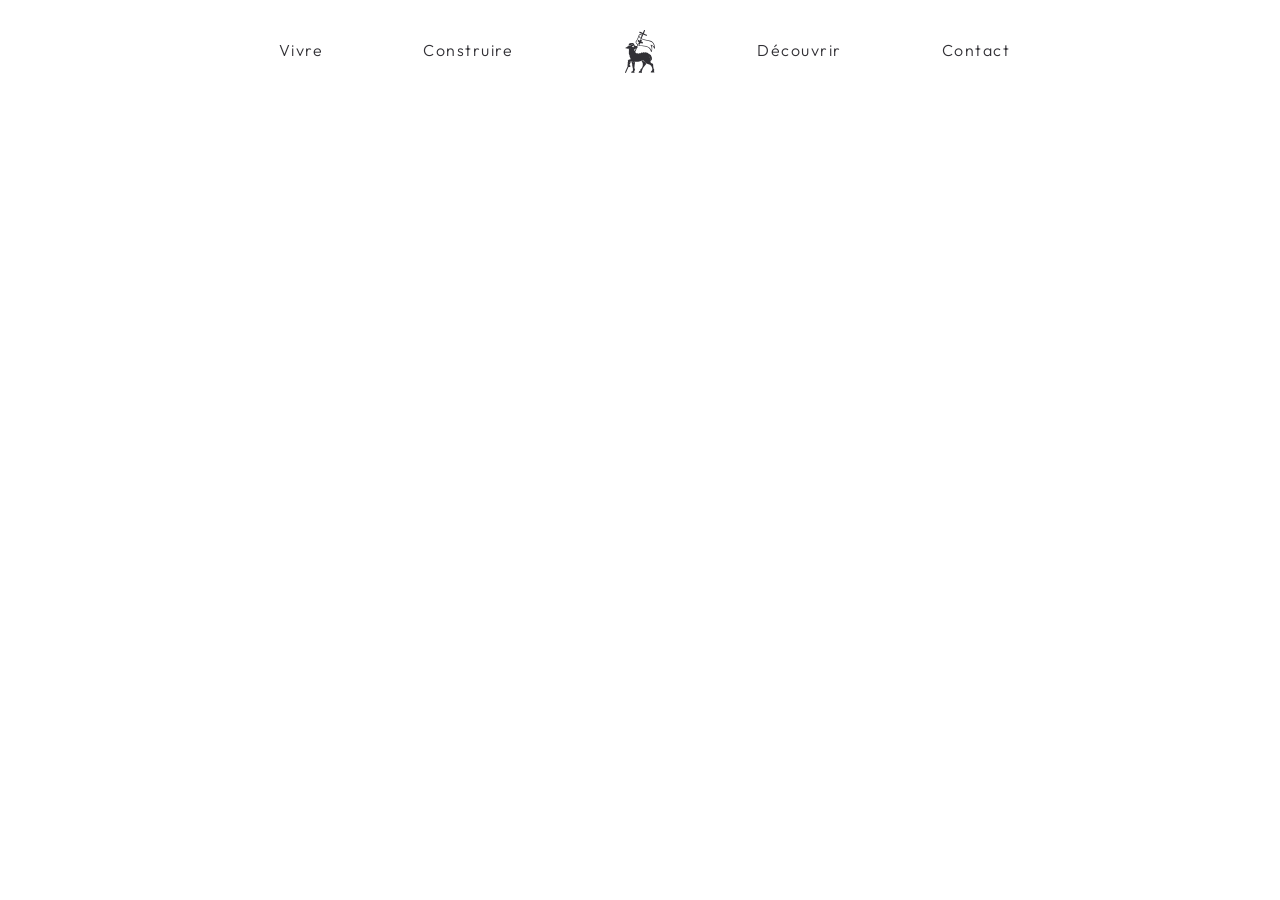
<file: decouvrir/index.html>
<!DOCTYPE html>
<html class="html" lang="fr-FR">
<head>
	<meta charset="UTF-8">
	<link rel="profile" href="https://gmpg.org/xfn/11">

	<title>Découvrir &#8211; Grasse</title>
<meta name='robots' content='max-image-preview:large' />
	<style>img:is([sizes="auto" i], [sizes^="auto," i]) { contain-intrinsic-size: 3000px 1500px }</style>
	<meta name="viewport" content="width=device-width, initial-scale=1"><link rel='dns-prefetch' href='https://fonts.googleapis.com/' />
<link rel="alternate" type="application/rss+xml" title="Grasse &raquo; Flux" href="../feed/index.html" />
<link rel="alternate" type="application/rss+xml" title="Grasse &raquo; Flux des commentaires" href="../comments/feed/index.html" />
<script>
window._wpemojiSettings = {"baseUrl":"https:\/\/s.w.org\/images\/core\/emoji\/15.0.3\/72x72\/","ext":".png","svgUrl":"https:\/\/s.w.org\/images\/core\/emoji\/15.0.3\/svg\/","svgExt":".svg","source":{"concatemoji":"https:\/\/bonchamp.hugo-dupuits.mds-laval.yt\/wp-includes\/js\/wp-emoji-release.min.js?ver=6.7.2"}};
/*! This file is auto-generated */
!function(i,n){var o,s,e;function c(e){try{var t={supportTests:e,timestamp:(new Date).valueOf()};sessionStorage.setItem(o,JSON.stringify(t))}catch(e){}}function p(e,t,n){e.clearRect(0,0,e.canvas.width,e.canvas.height),e.fillText(t,0,0);var t=new Uint32Array(e.getImageData(0,0,e.canvas.width,e.canvas.height).data),r=(e.clearRect(0,0,e.canvas.width,e.canvas.height),e.fillText(n,0,0),new Uint32Array(e.getImageData(0,0,e.canvas.width,e.canvas.height).data));return t.every(function(e,t){return e===r[t]})}function u(e,t,n){switch(t){case"flag":return n(e,"\ud83c\udff3\ufe0f\u200d\u26a7\ufe0f","\ud83c\udff3\ufe0f\u200b\u26a7\ufe0f")?!1:!n(e,"\ud83c\uddfa\ud83c\uddf3","\ud83c\uddfa\u200b\ud83c\uddf3")&&!n(e,"\ud83c\udff4\udb40\udc67\udb40\udc62\udb40\udc65\udb40\udc6e\udb40\udc67\udb40\udc7f","\ud83c\udff4\u200b\udb40\udc67\u200b\udb40\udc62\u200b\udb40\udc65\u200b\udb40\udc6e\u200b\udb40\udc67\u200b\udb40\udc7f");case"emoji":return!n(e,"\ud83d\udc26\u200d\u2b1b","\ud83d\udc26\u200b\u2b1b")}return!1}function f(e,t,n){var r="undefined"!=typeof WorkerGlobalScope&&self instanceof WorkerGlobalScope?new OffscreenCanvas(300,150):i.createElement("canvas"),a=r.getContext("2d",{willReadFrequently:!0}),o=(a.textBaseline="top",a.font="600 32px Arial",{});return e.forEach(function(e){o[e]=t(a,e,n)}),o}function t(e){var t=i.createElement("script");t.src=e,t.defer=!0,i.head.appendChild(t)}"undefined"!=typeof Promise&&(o="wpEmojiSettingsSupports",s=["flag","emoji"],n.supports={everything:!0,everythingExceptFlag:!0},e=new Promise(function(e){i.addEventListener("DOMContentLoaded",e,{once:!0})}),new Promise(function(t){var n=function(){try{var e=JSON.parse(sessionStorage.getItem(o));if("object"==typeof e&&"number"==typeof e.timestamp&&(new Date).valueOf()<e.timestamp+604800&&"object"==typeof e.supportTests)return e.supportTests}catch(e){}return null}();if(!n){if("undefined"!=typeof Worker&&"undefined"!=typeof OffscreenCanvas&&"undefined"!=typeof URL&&URL.createObjectURL&&"undefined"!=typeof Blob)try{var e="postMessage("+f.toString()+"("+[JSON.stringify(s),u.toString(),p.toString()].join(",")+"));",r=new Blob([e],{type:"text/javascript"}),a=new Worker(URL.createObjectURL(r),{name:"wpTestEmojiSupports"});return void(a.onmessage=function(e){c(n=e.data),a.terminate(),t(n)})}catch(e){}c(n=f(s,u,p))}t(n)}).then(function(e){for(var t in e)n.supports[t]=e[t],n.supports.everything=n.supports.everything&&n.supports[t],"flag"!==t&&(n.supports.everythingExceptFlag=n.supports.everythingExceptFlag&&n.supports[t]);n.supports.everythingExceptFlag=n.supports.everythingExceptFlag&&!n.supports.flag,n.DOMReady=!1,n.readyCallback=function(){n.DOMReady=!0}}).then(function(){return e}).then(function(){var e;n.supports.everything||(n.readyCallback(),(e=n.source||{}).concatemoji?t(e.concatemoji):e.wpemoji&&e.twemoji&&(t(e.twemoji),t(e.wpemoji)))}))}((window,document),window._wpemojiSettings);
</script>
<style id='cf-frontend-style-inline-css'>
@font-face {
	font-family: 'Host Grotesk';
	font-style: normal;
	font-weight: 400;
	src: url('../wp-content/uploads/2025/01/HostGrotesk-Regular.ttf') format('truetype');
}
@font-face {
	font-family: 'Host Grotesk';
	font-style: normal;
	font-weight: 500;
	src: url('../wp-content/uploads/2025/01/HostGrotesk-Medium.ttf') format('truetype');
}
@font-face {
	font-family: 'Host Grotesk';
	font-style: normal;
	font-weight: 600;
	src: url('../wp-content/uploads/2025/01/HostGrotesk-SemiBold.ttf') format('truetype');
}
@font-face {
	font-family: 'Host Grotesk';
	font-style: normal;
	font-weight: 700;
	src: url('../wp-content/uploads/2025/01/HostGrotesk-Bold.ttf') format('truetype');
}
@font-face {
	font-family: 'Host Grotesk';
	font-style: normal;
	font-weight: 800;
	src: url('../wp-content/uploads/2025/01/HostGrotesk-ExtraBold.ttf') format('truetype');
}
@font-face {
	font-family: 'Host Grotesk';
	font-style: normal;
	font-weight: 300;
	src: url('../wp-content/uploads/2025/01/HostGrotesk-Light.ttf') format('truetype');
}
</style>
<style id='wp-emoji-styles-inline-css'>

	img.wp-smiley, img.emoji {
		display: inline !important;
		border: none !important;
		box-shadow: none !important;
		height: 1em !important;
		width: 1em !important;
		margin: 0 0.07em !important;
		vertical-align: -0.1em !important;
		background: none !important;
		padding: 0 !important;
	}
</style>
<style id='classic-theme-styles-inline-css'>
/*! This file is auto-generated */
.wp-block-button__link{color:#fff;background-color:#32373c;border-radius:9999px;box-shadow:none;text-decoration:none;padding:calc(.667em + 2px) calc(1.333em + 2px);font-size:1.125em}.wp-block-file__button{background:#32373c;color:#fff;text-decoration:none}
</style>
<style id='global-styles-inline-css'>
:root{--wp--preset--aspect-ratio--square: 1;--wp--preset--aspect-ratio--4-3: 4/3;--wp--preset--aspect-ratio--3-4: 3/4;--wp--preset--aspect-ratio--3-2: 3/2;--wp--preset--aspect-ratio--2-3: 2/3;--wp--preset--aspect-ratio--16-9: 16/9;--wp--preset--aspect-ratio--9-16: 9/16;--wp--preset--color--black: #000000;--wp--preset--color--cyan-bluish-gray: #abb8c3;--wp--preset--color--white: #ffffff;--wp--preset--color--pale-pink: #f78da7;--wp--preset--color--vivid-red: #cf2e2e;--wp--preset--color--luminous-vivid-orange: #ff6900;--wp--preset--color--luminous-vivid-amber: #fcb900;--wp--preset--color--light-green-cyan: #7bdcb5;--wp--preset--color--vivid-green-cyan: #00d084;--wp--preset--color--pale-cyan-blue: #8ed1fc;--wp--preset--color--vivid-cyan-blue: #0693e3;--wp--preset--color--vivid-purple: #9b51e0;--wp--preset--gradient--vivid-cyan-blue-to-vivid-purple: linear-gradient(135deg,rgba(6,147,227,1) 0%,rgb(155,81,224) 100%);--wp--preset--gradient--light-green-cyan-to-vivid-green-cyan: linear-gradient(135deg,rgb(122,220,180) 0%,rgb(0,208,130) 100%);--wp--preset--gradient--luminous-vivid-amber-to-luminous-vivid-orange: linear-gradient(135deg,rgba(252,185,0,1) 0%,rgba(255,105,0,1) 100%);--wp--preset--gradient--luminous-vivid-orange-to-vivid-red: linear-gradient(135deg,rgba(255,105,0,1) 0%,rgb(207,46,46) 100%);--wp--preset--gradient--very-light-gray-to-cyan-bluish-gray: linear-gradient(135deg,rgb(238,238,238) 0%,rgb(169,184,195) 100%);--wp--preset--gradient--cool-to-warm-spectrum: linear-gradient(135deg,rgb(74,234,220) 0%,rgb(151,120,209) 20%,rgb(207,42,186) 40%,rgb(238,44,130) 60%,rgb(251,105,98) 80%,rgb(254,248,76) 100%);--wp--preset--gradient--blush-light-purple: linear-gradient(135deg,rgb(255,206,236) 0%,rgb(152,150,240) 100%);--wp--preset--gradient--blush-bordeaux: linear-gradient(135deg,rgb(254,205,165) 0%,rgb(254,45,45) 50%,rgb(107,0,62) 100%);--wp--preset--gradient--luminous-dusk: linear-gradient(135deg,rgb(255,203,112) 0%,rgb(199,81,192) 50%,rgb(65,88,208) 100%);--wp--preset--gradient--pale-ocean: linear-gradient(135deg,rgb(255,245,203) 0%,rgb(182,227,212) 50%,rgb(51,167,181) 100%);--wp--preset--gradient--electric-grass: linear-gradient(135deg,rgb(202,248,128) 0%,rgb(113,206,126) 100%);--wp--preset--gradient--midnight: linear-gradient(135deg,rgb(2,3,129) 0%,rgb(40,116,252) 100%);--wp--preset--font-size--small: 13px;--wp--preset--font-size--medium: 20px;--wp--preset--font-size--large: 36px;--wp--preset--font-size--x-large: 42px;--wp--preset--spacing--20: 0.44rem;--wp--preset--spacing--30: 0.67rem;--wp--preset--spacing--40: 1rem;--wp--preset--spacing--50: 1.5rem;--wp--preset--spacing--60: 2.25rem;--wp--preset--spacing--70: 3.38rem;--wp--preset--spacing--80: 5.06rem;--wp--preset--shadow--natural: 6px 6px 9px rgba(0, 0, 0, 0.2);--wp--preset--shadow--deep: 12px 12px 50px rgba(0, 0, 0, 0.4);--wp--preset--shadow--sharp: 6px 6px 0px rgba(0, 0, 0, 0.2);--wp--preset--shadow--outlined: 6px 6px 0px -3px rgba(255, 255, 255, 1), 6px 6px rgba(0, 0, 0, 1);--wp--preset--shadow--crisp: 6px 6px 0px rgba(0, 0, 0, 1);}:where(.is-layout-flex){gap: 0.5em;}:where(.is-layout-grid){gap: 0.5em;}body .is-layout-flex{display: flex;}.is-layout-flex{flex-wrap: wrap;align-items: center;}.is-layout-flex > :is(*, div){margin: 0;}body .is-layout-grid{display: grid;}.is-layout-grid > :is(*, div){margin: 0;}:where(.wp-block-columns.is-layout-flex){gap: 2em;}:where(.wp-block-columns.is-layout-grid){gap: 2em;}:where(.wp-block-post-template.is-layout-flex){gap: 1.25em;}:where(.wp-block-post-template.is-layout-grid){gap: 1.25em;}.has-black-color{color: var(--wp--preset--color--black) !important;}.has-cyan-bluish-gray-color{color: var(--wp--preset--color--cyan-bluish-gray) !important;}.has-white-color{color: var(--wp--preset--color--white) !important;}.has-pale-pink-color{color: var(--wp--preset--color--pale-pink) !important;}.has-vivid-red-color{color: var(--wp--preset--color--vivid-red) !important;}.has-luminous-vivid-orange-color{color: var(--wp--preset--color--luminous-vivid-orange) !important;}.has-luminous-vivid-amber-color{color: var(--wp--preset--color--luminous-vivid-amber) !important;}.has-light-green-cyan-color{color: var(--wp--preset--color--light-green-cyan) !important;}.has-vivid-green-cyan-color{color: var(--wp--preset--color--vivid-green-cyan) !important;}.has-pale-cyan-blue-color{color: var(--wp--preset--color--pale-cyan-blue) !important;}.has-vivid-cyan-blue-color{color: var(--wp--preset--color--vivid-cyan-blue) !important;}.has-vivid-purple-color{color: var(--wp--preset--color--vivid-purple) !important;}.has-black-background-color{background-color: var(--wp--preset--color--black) !important;}.has-cyan-bluish-gray-background-color{background-color: var(--wp--preset--color--cyan-bluish-gray) !important;}.has-white-background-color{background-color: var(--wp--preset--color--white) !important;}.has-pale-pink-background-color{background-color: var(--wp--preset--color--pale-pink) !important;}.has-vivid-red-background-color{background-color: var(--wp--preset--color--vivid-red) !important;}.has-luminous-vivid-orange-background-color{background-color: var(--wp--preset--color--luminous-vivid-orange) !important;}.has-luminous-vivid-amber-background-color{background-color: var(--wp--preset--color--luminous-vivid-amber) !important;}.has-light-green-cyan-background-color{background-color: var(--wp--preset--color--light-green-cyan) !important;}.has-vivid-green-cyan-background-color{background-color: var(--wp--preset--color--vivid-green-cyan) !important;}.has-pale-cyan-blue-background-color{background-color: var(--wp--preset--color--pale-cyan-blue) !important;}.has-vivid-cyan-blue-background-color{background-color: var(--wp--preset--color--vivid-cyan-blue) !important;}.has-vivid-purple-background-color{background-color: var(--wp--preset--color--vivid-purple) !important;}.has-black-border-color{border-color: var(--wp--preset--color--black) !important;}.has-cyan-bluish-gray-border-color{border-color: var(--wp--preset--color--cyan-bluish-gray) !important;}.has-white-border-color{border-color: var(--wp--preset--color--white) !important;}.has-pale-pink-border-color{border-color: var(--wp--preset--color--pale-pink) !important;}.has-vivid-red-border-color{border-color: var(--wp--preset--color--vivid-red) !important;}.has-luminous-vivid-orange-border-color{border-color: var(--wp--preset--color--luminous-vivid-orange) !important;}.has-luminous-vivid-amber-border-color{border-color: var(--wp--preset--color--luminous-vivid-amber) !important;}.has-light-green-cyan-border-color{border-color: var(--wp--preset--color--light-green-cyan) !important;}.has-vivid-green-cyan-border-color{border-color: var(--wp--preset--color--vivid-green-cyan) !important;}.has-pale-cyan-blue-border-color{border-color: var(--wp--preset--color--pale-cyan-blue) !important;}.has-vivid-cyan-blue-border-color{border-color: var(--wp--preset--color--vivid-cyan-blue) !important;}.has-vivid-purple-border-color{border-color: var(--wp--preset--color--vivid-purple) !important;}.has-vivid-cyan-blue-to-vivid-purple-gradient-background{background: var(--wp--preset--gradient--vivid-cyan-blue-to-vivid-purple) !important;}.has-light-green-cyan-to-vivid-green-cyan-gradient-background{background: var(--wp--preset--gradient--light-green-cyan-to-vivid-green-cyan) !important;}.has-luminous-vivid-amber-to-luminous-vivid-orange-gradient-background{background: var(--wp--preset--gradient--luminous-vivid-amber-to-luminous-vivid-orange) !important;}.has-luminous-vivid-orange-to-vivid-red-gradient-background{background: var(--wp--preset--gradient--luminous-vivid-orange-to-vivid-red) !important;}.has-very-light-gray-to-cyan-bluish-gray-gradient-background{background: var(--wp--preset--gradient--very-light-gray-to-cyan-bluish-gray) !important;}.has-cool-to-warm-spectrum-gradient-background{background: var(--wp--preset--gradient--cool-to-warm-spectrum) !important;}.has-blush-light-purple-gradient-background{background: var(--wp--preset--gradient--blush-light-purple) !important;}.has-blush-bordeaux-gradient-background{background: var(--wp--preset--gradient--blush-bordeaux) !important;}.has-luminous-dusk-gradient-background{background: var(--wp--preset--gradient--luminous-dusk) !important;}.has-pale-ocean-gradient-background{background: var(--wp--preset--gradient--pale-ocean) !important;}.has-electric-grass-gradient-background{background: var(--wp--preset--gradient--electric-grass) !important;}.has-midnight-gradient-background{background: var(--wp--preset--gradient--midnight) !important;}.has-small-font-size{font-size: var(--wp--preset--font-size--small) !important;}.has-medium-font-size{font-size: var(--wp--preset--font-size--medium) !important;}.has-large-font-size{font-size: var(--wp--preset--font-size--large) !important;}.has-x-large-font-size{font-size: var(--wp--preset--font-size--x-large) !important;}
:where(.wp-block-post-template.is-layout-flex){gap: 1.25em;}:where(.wp-block-post-template.is-layout-grid){gap: 1.25em;}
:where(.wp-block-columns.is-layout-flex){gap: 2em;}:where(.wp-block-columns.is-layout-grid){gap: 2em;}
:root :where(.wp-block-pullquote){font-size: 1.5em;line-height: 1.6;}
</style>
<link rel='stylesheet' id='eac-frontend-css' href='../wp-content/plugins/elementor-addon-components/assets/css/eac-frontend.min.css@ver=1.0.0.css' media='all' />
<link rel='stylesheet' id='eac-fancybox-css' href='../wp-content/plugins/elementor-addon-components/assets/css/jquery.fancybox.min.css@ver=3.5.7.css' media='print' onload="this.onload=null;this.media='all'" />
<link rel='stylesheet' id='elementor-frontend-css' href='../wp-content/plugins/elementor/assets/css/frontend.min.css@ver=3.25.10.css' media='all' />
<link rel='stylesheet' id='swiper-css' href='../wp-content/plugins/elementor/assets/lib/swiper/v8/css/swiper.min.css@ver=8.4.5.css' media='all' />
<link rel='stylesheet' id='e-swiper-css' href='../wp-content/plugins/elementor/assets/css/conditionals/e-swiper.min.css@ver=3.25.10.css' media='all' />
<link rel='stylesheet' id='elementor-post-8-css' href='../wp-content/uploads/elementor/css/post-8.css@ver=1739319153.css' media='all' />
<link rel='stylesheet' id='font-awesome-css' href='../wp-content/themes/oceanwp/assets/fonts/fontawesome/css/all.min.css@ver=6.4.2.css' media='all' />
<link rel='stylesheet' id='simple-line-icons-css' href='../wp-content/themes/oceanwp/assets/css/third/simple-line-icons.min.css@ver=2.4.0.css' media='all' />
<link rel='stylesheet' id='oceanwp-style-css' href='../wp-content/themes/oceanwp/assets/css/style.min.css@ver=4.0.3.css' media='all' />
<link rel='stylesheet' id='oceanwp-google-font-outfit-css' href='https://fonts.googleapis.com/css?family=Outfit%3A100%2C200%2C300%2C400%2C500%2C600%2C700%2C800%2C900%2C100i%2C200i%2C300i%2C400i%2C500i%2C600i%2C700i%2C800i%2C900i&amp;subset=latin&amp;display=swap&amp;ver=6.7.2' media='all' />
<link rel='stylesheet' id='sticky-header-oceanwp-style-css' href='../wp-content/plugins/sticky-header-oceanwp/style.css@ver=6.7.2.css' media='all' />
<link rel='stylesheet' id='wpr-text-animations-css-css' href='../wp-content/plugins/royal-elementor-addons/assets/css/lib/animations/text-animations.min.css@ver=1.7.1006.css' media='all' />
<link rel='stylesheet' id='wpr-addons-css-css' href='../wp-content/plugins/royal-elementor-addons/assets/css/frontend.min.css@ver=1.7.1006.css' media='all' />
<link rel='stylesheet' id='font-awesome-5-all-css' href='../wp-content/plugins/elementor/assets/lib/font-awesome/css/all.min.css@ver=1.7.1006.css' media='all' />
<link rel='stylesheet' id='oe-widgets-style-css' href='../wp-content/plugins/ocean-extra/assets/css/widgets.css@ver=6.7.2.css' media='all' />
<link rel='stylesheet' id='bdt-uikit-css' href='../wp-content/plugins/bdthemes-prime-slider-lite/assets/css/bdt-uikit.css@ver=3.21.7.css' media='all' />
<link rel='stylesheet' id='prime-slider-site-css' href='../wp-content/plugins/bdthemes-prime-slider-lite/assets/css/prime-slider-site.css@ver=3.16.6.css' media='all' />
<link rel='stylesheet' id='google-fonts-1-css' href='https://fonts.googleapis.com/css?family=Roboto%3A100%2C100italic%2C200%2C200italic%2C300%2C300italic%2C400%2C400italic%2C500%2C500italic%2C600%2C600italic%2C700%2C700italic%2C800%2C800italic%2C900%2C900italic%7CRoboto+Slab%3A100%2C100italic%2C200%2C200italic%2C300%2C300italic%2C400%2C400italic%2C500%2C500italic%2C600%2C600italic%2C700%2C700italic%2C800%2C800italic%2C900%2C900italic%7COutfit%3A100%2C100italic%2C200%2C200italic%2C300%2C300italic%2C400%2C400italic%2C500%2C500italic%2C600%2C600italic%2C700%2C700italic%2C800%2C800italic%2C900%2C900italic&#038;display=swap&#038;ver=6.7.2' media='all' />
<link rel="preconnect" href="https://fonts.gstatic.com/" crossorigin><script data-cfasync="false" src="../wp-includes/js/jquery/jquery.min.js@ver=3.7.1" id="jquery-core-js"></script>
<script data-cfasync="false" src="../wp-includes/js/jquery/jquery-migrate.min.js@ver=3.4.1" id="jquery-migrate-js"></script>
<script src="../wp-content/plugins/sticky-header-oceanwp/main.js@ver=1.0.0" id="sticky-header-oceanwp-js"></script>
<script src="../wp-content/plugins/bdthemes-prime-slider-lite/assets/js/bdt-uikit.min.js@ver=3.21.7" id="bdt-uikit-js"></script>
<link rel="https://api.w.org/" href="../wp-json/index.html" /><link rel="alternate" title="JSON" type="application/json" href="../wp-json/wp/v2/pages/1019" /><link rel="EditURI" type="application/rsd+xml" title="RSD" href="../xmlrpc.php@rsd" />
<meta name="generator" content="WordPress 6.7.2" />
<link rel="canonical" href="../index.html@p=1019.html" />
<link rel='shortlink' href='../index.html@p=1019.html' />
<link rel="alternate" title="oEmbed (JSON)" type="application/json+oembed" href="../wp-json/oembed/1.0/embed@url=https%253A%252F%252Fbonchamp.hugo-dupuits.mds-laval.yt%252Fdecouvrir%252F" />
<link rel="alternate" title="oEmbed (XML)" type="text/xml+oembed" href="../wp-json/oembed/1.0/embed@url=https%253A%252F%252Fbonchamp.hugo-dupuits.mds-laval.yt%252Fdecouvrir%252F&amp;format=xml" />
<meta name="generator" content="Elementor 3.25.10; features: e_font_icon_svg, additional_custom_breakpoints, e_optimized_control_loading, e_element_cache; settings: css_print_method-external, google_font-enabled, font_display-swap">
<script>var sticky_header_style = "";</script>			<style>
				.e-con.e-parent:nth-of-type(n+4):not(.e-lazyloaded):not(.e-no-lazyload),
				.e-con.e-parent:nth-of-type(n+4):not(.e-lazyloaded):not(.e-no-lazyload) * {
					background-image: none !important;
				}
				@media screen and (max-height: 1024px) {
					.e-con.e-parent:nth-of-type(n+3):not(.e-lazyloaded):not(.e-no-lazyload),
					.e-con.e-parent:nth-of-type(n+3):not(.e-lazyloaded):not(.e-no-lazyload) * {
						background-image: none !important;
					}
				}
				@media screen and (max-height: 640px) {
					.e-con.e-parent:nth-of-type(n+2):not(.e-lazyloaded):not(.e-no-lazyload),
					.e-con.e-parent:nth-of-type(n+2):not(.e-lazyloaded):not(.e-no-lazyload) * {
						background-image: none !important;
					}
				}
			</style>
			<link rel="icon" href="../wp-content/uploads/2025/01/Frame-12.png" sizes="32x32" />
<link rel="icon" href="../wp-content/uploads/2025/01/Frame-12.png" sizes="192x192" />
<link rel="apple-touch-icon" href="../wp-content/uploads/2025/01/Frame-12.png" />
<meta name="msapplication-TileImage" content="https://bonchamp.hugo-dupuits.mds-laval.yt/wp-content/uploads/2025/01/Frame-12.png" />
		<style id="wp-custom-css">
			.custom-logo{min-width:20px}.custom-logo-link{justify-content:center;display:flex}a:focus{outline:0 !important;outline:none !important}html::-webkit-scrollbar{display:none}html{scrollbar-width:none}html{-ms-overflow-style:none}.text-wrap{display:inline-flex !important;justify-content:center !important}.effect-two #site-navigation-wrap .dropdown-menu>li>a.menu-link:hover>span:after{width:100% !important;transform:unset !important}.effect-two #site-navigation-wrap .dropdown-menu>li>a.menu-link>span:after{transform:unset !important;height:1px !important;width:0 !important;bottom:-50%;left:unset !important}.middle-site-logo{width:50px !important}#site-navigation{display:flex;justify-content:center}#site-header.visible{transform:translatey(0) !important}#site-header{background-color:rgb(255,255,255) !important}		</style>
		<style id="wpr_lightbox_styles">
				.lg-backdrop {
					background-color: rgba(0,0,0,0.6) !important;
				}
				.lg-toolbar,
				.lg-dropdown {
					background-color: rgba(0,0,0,0.8) !important;
				}
				.lg-dropdown:after {
					border-bottom-color: rgba(0,0,0,0.8) !important;
				}
				.lg-sub-html {
					background-color: rgba(0,0,0,0.8) !important;
				}
				.lg-thumb-outer,
				.lg-progress-bar {
					background-color: #444444 !important;
				}
				.lg-progress {
					background-color: #a90707 !important;
				}
				.lg-icon {
					color: #efefef !important;
					font-size: 20px !important;
				}
				.lg-icon.lg-toogle-thumb {
					font-size: 24px !important;
				}
				.lg-icon:hover,
				.lg-dropdown-text:hover {
					color: #ffffff !important;
				}
				.lg-sub-html,
				.lg-dropdown-text {
					color: #efefef !important;
					font-size: 14px !important;
				}
				#lg-counter {
					color: #efefef !important;
					font-size: 14px !important;
				}
				.lg-prev,
				.lg-next {
					font-size: 35px !important;
				}

				/* Defaults */
				.lg-icon {
				background-color: transparent !important;
				}

				#lg-counter {
				opacity: 0.9;
				}

				.lg-thumb-outer {
				padding: 0 10px;
				}

				.lg-thumb-item {
				border-radius: 0 !important;
				border: none !important;
				opacity: 0.5;
				}

				.lg-thumb-item.active {
					opacity: 1;
				}
	         </style><!-- OceanWP CSS -->
<style type="text/css">
/* Colors */a:hover{color:#ffffff}a:hover .owp-icon use{stroke:#ffffff}body .theme-button,body input[type="submit"],body button[type="submit"],body button,body .button,body div.wpforms-container-full .wpforms-form input[type=submit],body div.wpforms-container-full .wpforms-form button[type=submit],body div.wpforms-container-full .wpforms-form .wpforms-page-button{border-color:#ffffff}body .theme-button:hover,body input[type="submit"]:hover,body button[type="submit"]:hover,body button:hover,body .button:hover,body div.wpforms-container-full .wpforms-form input[type=submit]:hover,body div.wpforms-container-full .wpforms-form input[type=submit]:active,body div.wpforms-container-full .wpforms-form button[type=submit]:hover,body div.wpforms-container-full .wpforms-form button[type=submit]:active,body div.wpforms-container-full .wpforms-form .wpforms-page-button:hover,body div.wpforms-container-full .wpforms-form .wpforms-page-button:active{border-color:#ffffff}/* OceanWP Style Settings CSS */@media only screen and (min-width:960px){.content-area,.content-left-sidebar .content-area{width:100%}}.theme-button,input[type="submit"],button[type="submit"],button,.button,body div.wpforms-container-full .wpforms-form input[type=submit],body div.wpforms-container-full .wpforms-form button[type=submit],body div.wpforms-container-full .wpforms-form .wpforms-page-button{border-style:solid}.theme-button,input[type="submit"],button[type="submit"],button,.button,body div.wpforms-container-full .wpforms-form input[type=submit],body div.wpforms-container-full .wpforms-form button[type=submit],body div.wpforms-container-full .wpforms-form .wpforms-page-button{border-width:1px}form input[type="text"],form input[type="password"],form input[type="email"],form input[type="url"],form input[type="date"],form input[type="month"],form input[type="time"],form input[type="datetime"],form input[type="datetime-local"],form input[type="week"],form input[type="number"],form input[type="search"],form input[type="tel"],form input[type="color"],form select,form textarea,.woocommerce .woocommerce-checkout .select2-container--default .select2-selection--single{border-style:solid}body div.wpforms-container-full .wpforms-form input[type=date],body div.wpforms-container-full .wpforms-form input[type=datetime],body div.wpforms-container-full .wpforms-form input[type=datetime-local],body div.wpforms-container-full .wpforms-form input[type=email],body div.wpforms-container-full .wpforms-form input[type=month],body div.wpforms-container-full .wpforms-form input[type=number],body div.wpforms-container-full .wpforms-form input[type=password],body div.wpforms-container-full .wpforms-form input[type=range],body div.wpforms-container-full .wpforms-form input[type=search],body div.wpforms-container-full .wpforms-form input[type=tel],body div.wpforms-container-full .wpforms-form input[type=text],body div.wpforms-container-full .wpforms-form input[type=time],body div.wpforms-container-full .wpforms-form input[type=url],body div.wpforms-container-full .wpforms-form input[type=week],body div.wpforms-container-full .wpforms-form select,body div.wpforms-container-full .wpforms-form textarea{border-style:solid}form input[type="text"],form input[type="password"],form input[type="email"],form input[type="url"],form input[type="date"],form input[type="month"],form input[type="time"],form input[type="datetime"],form input[type="datetime-local"],form input[type="week"],form input[type="number"],form input[type="search"],form input[type="tel"],form input[type="color"],form select,form textarea{border-radius:3px}body div.wpforms-container-full .wpforms-form input[type=date],body div.wpforms-container-full .wpforms-form input[type=datetime],body div.wpforms-container-full .wpforms-form input[type=datetime-local],body div.wpforms-container-full .wpforms-form input[type=email],body div.wpforms-container-full .wpforms-form input[type=month],body div.wpforms-container-full .wpforms-form input[type=number],body div.wpforms-container-full .wpforms-form input[type=password],body div.wpforms-container-full .wpforms-form input[type=range],body div.wpforms-container-full .wpforms-form input[type=search],body div.wpforms-container-full .wpforms-form input[type=tel],body div.wpforms-container-full .wpforms-form input[type=text],body div.wpforms-container-full .wpforms-form input[type=time],body div.wpforms-container-full .wpforms-form input[type=url],body div.wpforms-container-full .wpforms-form input[type=week],body div.wpforms-container-full .wpforms-form select,body div.wpforms-container-full .wpforms-form textarea{border-radius:3px}/* Header */#site-logo #site-logo-inner,.oceanwp-social-menu .social-menu-inner,#site-header.full_screen-header .menu-bar-inner,.after-header-content .after-header-content-inner{height:150px}#site-navigation-wrap .dropdown-menu >li >a,.oceanwp-mobile-menu-icon a,.mobile-menu-close,.after-header-content-inner >a{line-height:150px}#site-header-inner{padding:30px 0 30px 0}#site-header.has-header-media .overlay-header-media{background-color:rgba(0,0,0,0.5)}.effect-one #site-navigation-wrap .dropdown-menu >li >a.menu-link >span:after,.effect-three #site-navigation-wrap .dropdown-menu >li >a.menu-link >span:after,.effect-five #site-navigation-wrap .dropdown-menu >li >a.menu-link >span:before,.effect-five #site-navigation-wrap .dropdown-menu >li >a.menu-link >span:after,.effect-nine #site-navigation-wrap .dropdown-menu >li >a.menu-link >span:before,.effect-nine #site-navigation-wrap .dropdown-menu >li >a.menu-link >span:after{background-color:#313035}.effect-four #site-navigation-wrap .dropdown-menu >li >a.menu-link >span:before,.effect-four #site-navigation-wrap .dropdown-menu >li >a.menu-link >span:after,.effect-seven #site-navigation-wrap .dropdown-menu >li >a.menu-link:hover >span:after,.effect-seven #site-navigation-wrap .dropdown-menu >li.sfHover >a.menu-link >span:after{color:#313035}.effect-seven #site-navigation-wrap .dropdown-menu >li >a.menu-link:hover >span:after,.effect-seven #site-navigation-wrap .dropdown-menu >li.sfHover >a.menu-link >span:after{text-shadow:10px 0 #313035,-10px 0 #313035}.effect-two #site-navigation-wrap .dropdown-menu >li >a.menu-link >span:after,.effect-eight #site-navigation-wrap .dropdown-menu >li >a.menu-link >span:before,.effect-eight #site-navigation-wrap .dropdown-menu >li >a.menu-link >span:after{background-color:#313035}.effect-six #site-navigation-wrap .dropdown-menu >li >a.menu-link >span:before,.effect-six #site-navigation-wrap .dropdown-menu >li >a.menu-link >span:after{border-color:#313035}.effect-ten #site-navigation-wrap .dropdown-menu >li >a.menu-link:hover >span,.effect-ten #site-navigation-wrap .dropdown-menu >li.sfHover >a.menu-link >span{-webkit-box-shadow:0 0 10px 4px #313035;-moz-box-shadow:0 0 10px 4px #313035;box-shadow:0 0 10px 4px #313035}#site-navigation-wrap .dropdown-menu >li >a{padding:0 50px}#site-navigation-wrap .dropdown-menu >li >a,.oceanwp-mobile-menu-icon a,#searchform-header-replace-close{color:#313035}#site-navigation-wrap .dropdown-menu >li >a .owp-icon use,.oceanwp-mobile-menu-icon a .owp-icon use,#searchform-header-replace-close .owp-icon use{stroke:#313035}#site-navigation-wrap .dropdown-menu >li >a:hover,.oceanwp-mobile-menu-icon a:hover,#searchform-header-replace-close:hover{color:#313035}#site-navigation-wrap .dropdown-menu >li >a:hover .owp-icon use,.oceanwp-mobile-menu-icon a:hover .owp-icon use,#searchform-header-replace-close:hover .owp-icon use{stroke:#313035}/* Blog CSS */.ocean-single-post-header ul.meta-item li a:hover{color:#333333}/* Typography */body{font-size:14px;line-height:1.8}h1,h2,h3,h4,h5,h6,.theme-heading,.widget-title,.oceanwp-widget-recent-posts-title,.comment-reply-title,.entry-title,.sidebar-box .widget-title{line-height:1.4}h1{font-size:23px;line-height:1.4}h2{font-size:20px;line-height:1.4}h3{font-size:18px;line-height:1.4}h4{font-size:17px;line-height:1.4}h5{font-size:14px;line-height:1.4}h6{font-size:15px;line-height:1.4}.page-header .page-header-title,.page-header.background-image-page-header .page-header-title{font-size:32px;line-height:1.4}.page-header .page-subheading{font-size:15px;line-height:1.8}.site-breadcrumbs,.site-breadcrumbs a{font-size:13px;line-height:1.4}#top-bar-content,#top-bar-social-alt{font-size:12px;line-height:1.8}#site-logo a.site-logo-text{font-size:24px;line-height:1.8}#site-navigation-wrap .dropdown-menu >li >a,#site-header.full_screen-header .fs-dropdown-menu >li >a,#site-header.top-header #site-navigation-wrap .dropdown-menu >li >a,#site-header.center-header #site-navigation-wrap .dropdown-menu >li >a,#site-header.medium-header #site-navigation-wrap .dropdown-menu >li >a,.oceanwp-mobile-menu-icon a{font-family:Outfit;font-size:1.6rem;line-height:2.5rem;letter-spacing:0.15rem;font-weight:300}.dropdown-menu ul li a.menu-link,#site-header.full_screen-header .fs-dropdown-menu ul.sub-menu li a{font-size:12px;line-height:1.2;letter-spacing:.6px}.sidr-class-dropdown-menu li a,a.sidr-class-toggle-sidr-close,#mobile-dropdown ul li a,body #mobile-fullscreen ul li a{font-size:15px;line-height:1.8}.blog-entry.post .blog-entry-header .entry-title a{font-size:24px;line-height:1.4}.ocean-single-post-header .single-post-title{font-size:34px;line-height:1.4;letter-spacing:.6px}.ocean-single-post-header ul.meta-item li,.ocean-single-post-header ul.meta-item li a{font-size:13px;line-height:1.4;letter-spacing:.6px}.ocean-single-post-header .post-author-name,.ocean-single-post-header .post-author-name a{font-size:14px;line-height:1.4;letter-spacing:.6px}.ocean-single-post-header .post-author-description{font-size:12px;line-height:1.4;letter-spacing:.6px}.single-post .entry-title{line-height:1.4;letter-spacing:.6px}.single-post ul.meta li,.single-post ul.meta li a{font-size:14px;line-height:1.4;letter-spacing:.6px}.sidebar-box .widget-title,.sidebar-box.widget_block .wp-block-heading{font-size:13px;line-height:1;letter-spacing:1px}#footer-widgets .footer-box .widget-title{font-size:13px;line-height:1;letter-spacing:1px}#footer-bottom #copyright{font-size:12px;line-height:1}#footer-bottom #footer-bottom-menu{font-size:12px;line-height:1}.woocommerce-store-notice.demo_store{line-height:2;letter-spacing:1.5px}.demo_store .woocommerce-store-notice__dismiss-link{line-height:2;letter-spacing:1.5px}.woocommerce ul.products li.product li.title h2,.woocommerce ul.products li.product li.title a{font-size:14px;line-height:1.5}.woocommerce ul.products li.product li.category,.woocommerce ul.products li.product li.category a{font-size:12px;line-height:1}.woocommerce ul.products li.product .price{font-size:18px;line-height:1}.woocommerce ul.products li.product .button,.woocommerce ul.products li.product .product-inner .added_to_cart{font-size:12px;line-height:1.5;letter-spacing:1px}.woocommerce ul.products li.owp-woo-cond-notice span,.woocommerce ul.products li.owp-woo-cond-notice a{font-size:16px;line-height:1;letter-spacing:1px;font-weight:600;text-transform:capitalize}.woocommerce div.product .product_title{font-size:24px;line-height:1.4;letter-spacing:.6px}.woocommerce div.product p.price{font-size:36px;line-height:1}.woocommerce .owp-btn-normal .summary form button.button,.woocommerce .owp-btn-big .summary form button.button,.woocommerce .owp-btn-very-big .summary form button.button{font-size:12px;line-height:1.5;letter-spacing:1px;text-transform:uppercase}.woocommerce div.owp-woo-single-cond-notice span,.woocommerce div.owp-woo-single-cond-notice a{font-size:18px;line-height:2;letter-spacing:1.5px;font-weight:600;text-transform:capitalize}.ocean-preloader--active .preloader-after-content{font-size:20px;line-height:1.8;letter-spacing:.6px}
</style></head>

<body class="page-template-default page page-id-1019 wp-custom-logo wp-embed-responsive oceanwp-theme dropdown-mobile has-transparent-header no-header-border default-breakpoint content-full-screen page-header-disabled has-breadcrumbs elementor-default elementor-kit-8 elementor-page elementor-page-1019" itemscope="itemscope" itemtype="https://schema.org/WebPage">

	
	
	<div id="outer-wrap" class="site clr">

		<a class="skip-link screen-reader-text" href="../index.html@p=1019.html#main">Skip to content</a>

		
		<div id="wrap" class="clr">

			
				<div id="transparent-header-wrap" class="clr">
	
<header id="site-header" class="center-header is-transparent effect-two clr" data-height="150" itemscope="itemscope" itemtype="https://schema.org/WPHeader" role="banner">

	
		

<div id="site-header-inner" class="clr container centered">

	
	

<div id="site-logo" class="clr" itemscope itemtype="https://schema.org/Brand" >

	
	<div id="site-logo-inner" class="clr">

		<a href="../index.html" class="custom-logo-link" rel="home"><img width="30" height="42" src="../wp-content/uploads/2025/01/logo.svg" class="custom-logo" alt="Grasse" decoding="async" /></a>
	</div><!-- #site-logo-inner -->

	
	
</div><!-- #site-logo -->


	
	
	<div id="site-navigation-wrap" class="clr">

		
		<nav id="site-navigation" class="navigation main-navigation clr" itemscope="itemscope" itemtype="https://schema.org/SiteNavigationElement" role="navigation">

			<ul class="left-menu main-menu dropdown-menu sf-menu clr">
				<li id="menu-item-1036" class="menu-item menu-item-type-post_type menu-item-object-page menu-item-1036"><a href="../index.html@p=1022.html" class="menu-link"><span class="text-wrap">Vivre</span></a></li><li id="menu-item-1037" class="menu-item menu-item-type-post_type menu-item-object-page menu-item-1037"><a href="../index.html@p=1021.html" class="menu-link"><span class="text-wrap">Construire</span></a></li>			</ul>

			
			<div class="middle-site-logo clr">

				
				<a href="../index.html" class="custom-logo-link" rel="home"><img width="30" height="42" src="../wp-content/uploads/2025/01/logo.svg" class="custom-logo" alt="Grasse" decoding="async" /></a>
				
			</div>

			
			<ul class="right-menu main-menu dropdown-menu sf-menu clr">

				<li id="menu-item-1038" class="menu-item menu-item-type-post_type menu-item-object-page current-menu-item page_item page-item-1019 current_page_item menu-item-1038"><a href="../index.html@p=1019.html" class="menu-link"><span class="text-wrap">Découvrir</span></a></li><li id="menu-item-904" class="menu-item menu-item-type-post_type menu-item-object-page menu-item-904"><a href="../index.html@p=733.html" class="menu-link"><span class="text-wrap">Contact</span></a></li>
			</ul>

			
		</nav><!-- #site-navigation -->

		
	</div><!-- #site-navigation-wrap -->

	
	
	<div class="oceanwp-mobile-menu-icon clr mobile-right">

		
		
		
		<a href="../index.html#mobile-menu-toggle" class="mobile-menu"  aria-label="Menu mobile">
							<i class="fa fa-bars" aria-hidden="true"></i>
								<span class="oceanwp-text">Menu</span>
				<span class="oceanwp-close-text">Fermer</span>
						</a>

		
		
		
	</div><!-- #oceanwp-mobile-menu-navbar -->

	

</div><!-- #site-header-inner -->


<div id="mobile-dropdown" class="clr" >

	<nav class="clr" itemscope="itemscope" itemtype="https://schema.org/SiteNavigationElement">

		<ul id="menu-principale-1" class="menu"><li class="menu-item menu-item-type-post_type menu-item-object-page menu-item-1036"><a href="../index.html@p=1022.html">Vivre</a></li>
<li class="menu-item menu-item-type-post_type menu-item-object-page menu-item-1037"><a href="../index.html@p=1021.html">Construire</a></li>
</ul><ul id="menu-principale2-1" class="menu"><li class="menu-item menu-item-type-post_type menu-item-object-page current-menu-item page_item page-item-1019 current_page_item menu-item-1038"><a href="../index.html@p=1019.html" aria-current="page">Découvrir</a></li>
<li class="menu-item menu-item-type-post_type menu-item-object-page menu-item-904"><a href="../index.html@p=733.html">Contact</a></li>
</ul>
<div id="mobile-menu-search" class="clr">
	<form aria-label="Rechercher sur ce site" method="get" action="../index.html" class="mobile-searchform">
		<input aria-label="Insérer une requête de recherche" value="" class="field" id="ocean-mobile-search-1" type="search" name="s" autocomplete="off" placeholder="Rechercher" />
		<button aria-label="Envoyer la recherche" type="submit" class="searchform-submit">
			<i class=" icon-magnifier" aria-hidden="true" role="img"></i>		</button>
					</form>
</div><!-- .mobile-menu-search -->

	</nav>

</div>


		
		
</header><!-- #site-header -->

	</div>
	
			
			<main id="main" class="site-main clr"  role="main">

				
	
	<div id="content-wrap" class="container clr">

		
		<div id="primary" class="content-area clr">

			
			<div id="content" class="site-content clr">

				
				
<article class="single-page-article clr">

	
<div class="entry clr" itemprop="text">

	
	
	
</div>

</article>

				
			</div><!-- #content -->

			
		</div><!-- #primary -->

		
	</div><!-- #content-wrap -->

	

	</main><!-- #main -->

	
	
	
		
	
	
</div><!-- #wrap -->


</div><!-- #outer-wrap -->






			<script type='text/javascript'>
				const lazyloadRunObserver = () => {
					const lazyloadBackgrounds = document.querySelectorAll( `.e-con.e-parent:not(.e-lazyloaded)` );
					const lazyloadBackgroundObserver = new IntersectionObserver( ( entries ) => {
						entries.forEach( ( entry ) => {
							if ( entry.isIntersecting ) {
								let lazyloadBackground = entry.target;
								if( lazyloadBackground ) {
									lazyloadBackground.classList.add( 'e-lazyloaded' );
								}
								lazyloadBackgroundObserver.unobserve( entry.target );
							}
						});
					}, { rootMargin: '200px 0px 200px 0px' } );
					lazyloadBackgrounds.forEach( ( lazyloadBackground ) => {
						lazyloadBackgroundObserver.observe( lazyloadBackground );
					} );
				};
				const events = [
					'DOMContentLoaded',
					'elementor/lazyload/observe',
				];
				events.forEach( ( event ) => {
					document.addEventListener( event, lazyloadRunObserver );
				} );
			</script>
			<script id="miga_calendar_script-js-extra">
var miga_calendar = {"miga_nonce":"cb53c7fef8","wp_url":"https:\/\/bonchamp.hugo-dupuits.mds-laval.yt\/wp-admin\/admin-ajax.php"};
var miga_calendar = {"miga_nonce":"cb53c7fef8","wp_url":"https:\/\/bonchamp.hugo-dupuits.mds-laval.yt\/wp-admin\/admin-ajax.php"};
</script>
<script src="../wp-content/plugins/simple-calendar-for-elementor/scripts/main.js@ver=1.0.0" id="miga_calendar_script-js"></script>
<script id="eac-frontend-js-before">
var eacElementsPath = {"proxies":"https:\/\/bonchamp.hugo-dupuits.mds-laval.yt\/wp-content\/plugins\/elementor-addon-components\/includes\/proxy\/","pdfJs":"https:\/\/bonchamp.hugo-dupuits.mds-laval.yt\/wp-content\/plugins\/elementor-addon-components\/assets\/js\/pdfjs\/","osmImages":"https:\/\/bonchamp.hugo-dupuits.mds-laval.yt\/wp-content\/plugins\/elementor-addon-components\/assets\/images\/","osmConfig":"https:\/\/bonchamp.hugo-dupuits.mds-laval.yt\/wp-content\/plugins\/elementor-addon-components\/includes\/config\/osm\/"}
</script>
<script src="../wp-content/plugins/elementor-addon-components/assets/js/eac-frontend.min.js@ver=2.3.1" id="eac-frontend-js"></script>
<script src="../wp-content/plugins/elementor-addon-components/assets/js/fancybox/jquery.fancybox.min.js@ver=3.5.7" id="eac-fancybox-js" defer data-wp-strategy="defer"></script>
<script src="../wp-content/plugins/royal-elementor-addons/assets/js/lib/particles/particles.js@ver=3.0.6" id="wpr-particles-js"></script>
<script src="../wp-content/plugins/royal-elementor-addons/assets/js/lib/jarallax/jarallax.min.js@ver=1.12.7" id="wpr-jarallax-js"></script>
<script src="../wp-content/plugins/royal-elementor-addons/assets/js/lib/parallax/parallax.min.js@ver=1.0" id="wpr-parallax-hover-js"></script>
<script src="../wp-includes/js/imagesloaded.min.js@ver=5.0.0" id="imagesloaded-js"></script>
<script id="oceanwp-main-js-extra">
var oceanwpLocalize = {"nonce":"04919f4df7","isRTL":"","menuSearchStyle":"disabled","mobileMenuSearchStyle":"disabled","sidrSource":null,"sidrDisplace":"1","sidrSide":"left","sidrDropdownTarget":"link","verticalHeaderTarget":"link","customScrollOffset":"0","customSelects":".woocommerce-ordering .orderby, #dropdown_product_cat, .widget_categories select, .widget_archive select, .single-product .variations_form .variations select","ajax_url":"https:\/\/bonchamp.hugo-dupuits.mds-laval.yt\/wp-admin\/admin-ajax.php","oe_mc_wpnonce":"b2bf37c2d4"};
</script>
<script src="../wp-content/themes/oceanwp/assets/js/theme.min.js@ver=4.0.3" id="oceanwp-main-js"></script>
<script src="../wp-content/themes/oceanwp/assets/js/drop-down-mobile-menu.min.js@ver=4.0.3" id="oceanwp-drop-down-mobile-menu-js"></script>
<script src="../wp-content/themes/oceanwp/assets/js/vendors/magnific-popup.min.js@ver=4.0.3" id="ow-magnific-popup-js"></script>
<script src="../wp-content/themes/oceanwp/assets/js/ow-lightbox.min.js@ver=4.0.3" id="oceanwp-lightbox-js"></script>
<script src="../wp-content/themes/oceanwp/assets/js/vendors/flickity.pkgd.min.js@ver=4.0.3" id="ow-flickity-js"></script>
<script src="../wp-content/themes/oceanwp/assets/js/ow-slider.min.js@ver=4.0.3" id="oceanwp-slider-js"></script>
<script src="../wp-content/themes/oceanwp/assets/js/scroll-effect.min.js@ver=4.0.3" id="oceanwp-scroll-effect-js"></script>
<script src="../wp-content/themes/oceanwp/assets/js/select.min.js@ver=4.0.3" id="oceanwp-select-js"></script>
<script id="flickr-widget-script-js-extra">
var flickrWidgetParams = {"widgets":[]};
</script>
<script src="../wp-content/plugins/ocean-extra/includes/widgets/js/flickr.min.js@ver=6.7.2" id="flickr-widget-script-js"></script>
<script src="../wp-content/plugins/bdthemes-prime-slider-lite/assets/js/prime-slider-site.min.js@ver=3.16.6" id="prime-slider-site-js"></script>
</body>
</html>
</file>
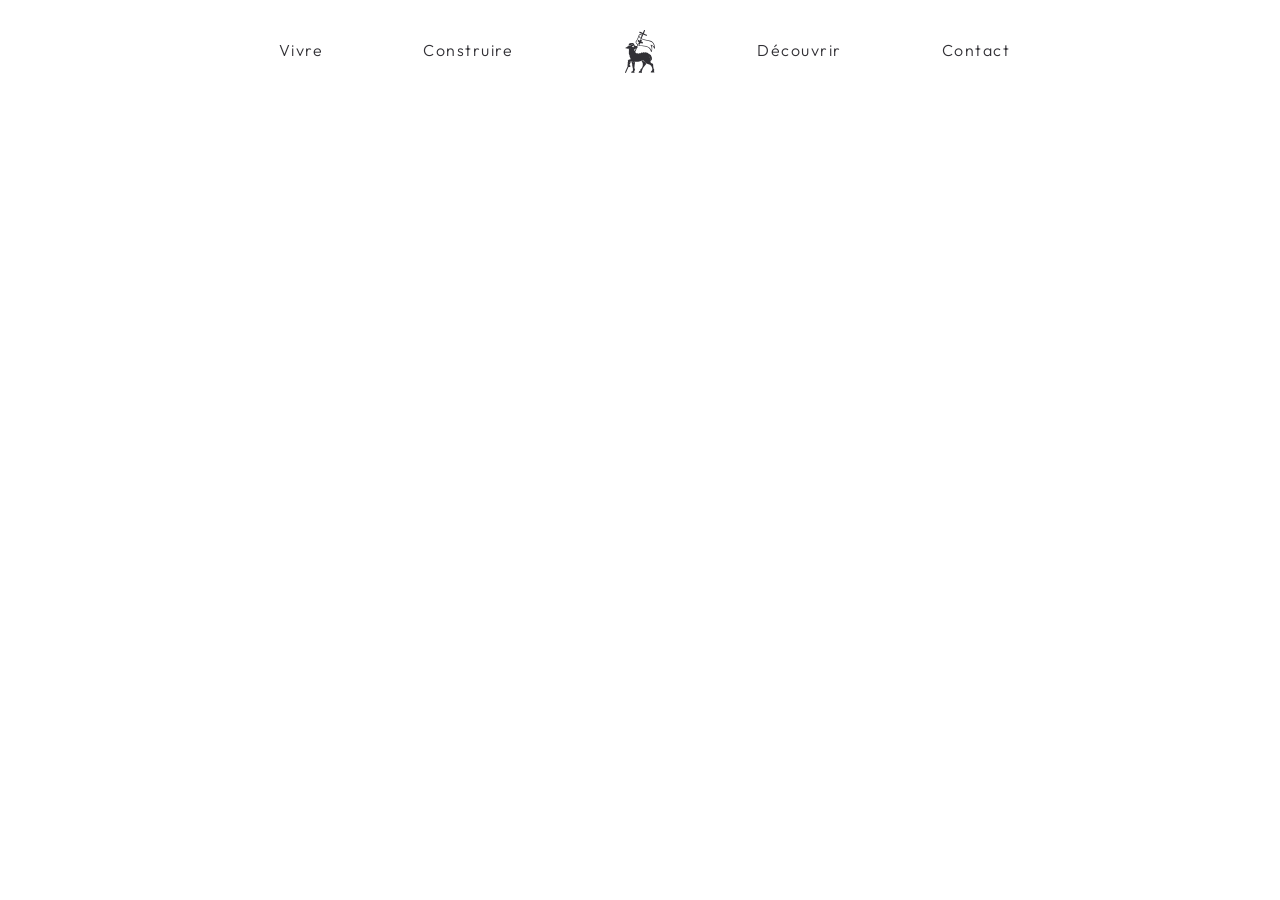
<file: vivre/index.html>
<!DOCTYPE html>
<html class="html" lang="fr-FR">
<head>
	<meta charset="UTF-8">
	<link rel="profile" href="https://gmpg.org/xfn/11">

	<title>Vivre &#8211; Grasse</title>
<meta name='robots' content='max-image-preview:large' />
	<style>img:is([sizes="auto" i], [sizes^="auto," i]) { contain-intrinsic-size: 3000px 1500px }</style>
	<meta name="viewport" content="width=device-width, initial-scale=1"><link rel='dns-prefetch' href='https://fonts.googleapis.com/' />
<link rel="alternate" type="application/rss+xml" title="Grasse &raquo; Flux" href="../feed/index.html" />
<link rel="alternate" type="application/rss+xml" title="Grasse &raquo; Flux des commentaires" href="../comments/feed/index.html" />
<script>
window._wpemojiSettings = {"baseUrl":"https:\/\/s.w.org\/images\/core\/emoji\/15.0.3\/72x72\/","ext":".png","svgUrl":"https:\/\/s.w.org\/images\/core\/emoji\/15.0.3\/svg\/","svgExt":".svg","source":{"concatemoji":"https:\/\/bonchamp.hugo-dupuits.mds-laval.yt\/wp-includes\/js\/wp-emoji-release.min.js?ver=6.7.2"}};
/*! This file is auto-generated */
!function(i,n){var o,s,e;function c(e){try{var t={supportTests:e,timestamp:(new Date).valueOf()};sessionStorage.setItem(o,JSON.stringify(t))}catch(e){}}function p(e,t,n){e.clearRect(0,0,e.canvas.width,e.canvas.height),e.fillText(t,0,0);var t=new Uint32Array(e.getImageData(0,0,e.canvas.width,e.canvas.height).data),r=(e.clearRect(0,0,e.canvas.width,e.canvas.height),e.fillText(n,0,0),new Uint32Array(e.getImageData(0,0,e.canvas.width,e.canvas.height).data));return t.every(function(e,t){return e===r[t]})}function u(e,t,n){switch(t){case"flag":return n(e,"\ud83c\udff3\ufe0f\u200d\u26a7\ufe0f","\ud83c\udff3\ufe0f\u200b\u26a7\ufe0f")?!1:!n(e,"\ud83c\uddfa\ud83c\uddf3","\ud83c\uddfa\u200b\ud83c\uddf3")&&!n(e,"\ud83c\udff4\udb40\udc67\udb40\udc62\udb40\udc65\udb40\udc6e\udb40\udc67\udb40\udc7f","\ud83c\udff4\u200b\udb40\udc67\u200b\udb40\udc62\u200b\udb40\udc65\u200b\udb40\udc6e\u200b\udb40\udc67\u200b\udb40\udc7f");case"emoji":return!n(e,"\ud83d\udc26\u200d\u2b1b","\ud83d\udc26\u200b\u2b1b")}return!1}function f(e,t,n){var r="undefined"!=typeof WorkerGlobalScope&&self instanceof WorkerGlobalScope?new OffscreenCanvas(300,150):i.createElement("canvas"),a=r.getContext("2d",{willReadFrequently:!0}),o=(a.textBaseline="top",a.font="600 32px Arial",{});return e.forEach(function(e){o[e]=t(a,e,n)}),o}function t(e){var t=i.createElement("script");t.src=e,t.defer=!0,i.head.appendChild(t)}"undefined"!=typeof Promise&&(o="wpEmojiSettingsSupports",s=["flag","emoji"],n.supports={everything:!0,everythingExceptFlag:!0},e=new Promise(function(e){i.addEventListener("DOMContentLoaded",e,{once:!0})}),new Promise(function(t){var n=function(){try{var e=JSON.parse(sessionStorage.getItem(o));if("object"==typeof e&&"number"==typeof e.timestamp&&(new Date).valueOf()<e.timestamp+604800&&"object"==typeof e.supportTests)return e.supportTests}catch(e){}return null}();if(!n){if("undefined"!=typeof Worker&&"undefined"!=typeof OffscreenCanvas&&"undefined"!=typeof URL&&URL.createObjectURL&&"undefined"!=typeof Blob)try{var e="postMessage("+f.toString()+"("+[JSON.stringify(s),u.toString(),p.toString()].join(",")+"));",r=new Blob([e],{type:"text/javascript"}),a=new Worker(URL.createObjectURL(r),{name:"wpTestEmojiSupports"});return void(a.onmessage=function(e){c(n=e.data),a.terminate(),t(n)})}catch(e){}c(n=f(s,u,p))}t(n)}).then(function(e){for(var t in e)n.supports[t]=e[t],n.supports.everything=n.supports.everything&&n.supports[t],"flag"!==t&&(n.supports.everythingExceptFlag=n.supports.everythingExceptFlag&&n.supports[t]);n.supports.everythingExceptFlag=n.supports.everythingExceptFlag&&!n.supports.flag,n.DOMReady=!1,n.readyCallback=function(){n.DOMReady=!0}}).then(function(){return e}).then(function(){var e;n.supports.everything||(n.readyCallback(),(e=n.source||{}).concatemoji?t(e.concatemoji):e.wpemoji&&e.twemoji&&(t(e.twemoji),t(e.wpemoji)))}))}((window,document),window._wpemojiSettings);
</script>
<style id='cf-frontend-style-inline-css'>
@font-face {
	font-family: 'Host Grotesk';
	font-style: normal;
	font-weight: 400;
	src: url('../wp-content/uploads/2025/01/HostGrotesk-Regular.ttf') format('truetype');
}
@font-face {
	font-family: 'Host Grotesk';
	font-style: normal;
	font-weight: 500;
	src: url('../wp-content/uploads/2025/01/HostGrotesk-Medium.ttf') format('truetype');
}
@font-face {
	font-family: 'Host Grotesk';
	font-style: normal;
	font-weight: 600;
	src: url('../wp-content/uploads/2025/01/HostGrotesk-SemiBold.ttf') format('truetype');
}
@font-face {
	font-family: 'Host Grotesk';
	font-style: normal;
	font-weight: 700;
	src: url('../wp-content/uploads/2025/01/HostGrotesk-Bold.ttf') format('truetype');
}
@font-face {
	font-family: 'Host Grotesk';
	font-style: normal;
	font-weight: 800;
	src: url('../wp-content/uploads/2025/01/HostGrotesk-ExtraBold.ttf') format('truetype');
}
@font-face {
	font-family: 'Host Grotesk';
	font-style: normal;
	font-weight: 300;
	src: url('../wp-content/uploads/2025/01/HostGrotesk-Light.ttf') format('truetype');
}
</style>
<style id='wp-emoji-styles-inline-css'>

	img.wp-smiley, img.emoji {
		display: inline !important;
		border: none !important;
		box-shadow: none !important;
		height: 1em !important;
		width: 1em !important;
		margin: 0 0.07em !important;
		vertical-align: -0.1em !important;
		background: none !important;
		padding: 0 !important;
	}
</style>
<style id='classic-theme-styles-inline-css'>
/*! This file is auto-generated */
.wp-block-button__link{color:#fff;background-color:#32373c;border-radius:9999px;box-shadow:none;text-decoration:none;padding:calc(.667em + 2px) calc(1.333em + 2px);font-size:1.125em}.wp-block-file__button{background:#32373c;color:#fff;text-decoration:none}
</style>
<style id='global-styles-inline-css'>
:root{--wp--preset--aspect-ratio--square: 1;--wp--preset--aspect-ratio--4-3: 4/3;--wp--preset--aspect-ratio--3-4: 3/4;--wp--preset--aspect-ratio--3-2: 3/2;--wp--preset--aspect-ratio--2-3: 2/3;--wp--preset--aspect-ratio--16-9: 16/9;--wp--preset--aspect-ratio--9-16: 9/16;--wp--preset--color--black: #000000;--wp--preset--color--cyan-bluish-gray: #abb8c3;--wp--preset--color--white: #ffffff;--wp--preset--color--pale-pink: #f78da7;--wp--preset--color--vivid-red: #cf2e2e;--wp--preset--color--luminous-vivid-orange: #ff6900;--wp--preset--color--luminous-vivid-amber: #fcb900;--wp--preset--color--light-green-cyan: #7bdcb5;--wp--preset--color--vivid-green-cyan: #00d084;--wp--preset--color--pale-cyan-blue: #8ed1fc;--wp--preset--color--vivid-cyan-blue: #0693e3;--wp--preset--color--vivid-purple: #9b51e0;--wp--preset--gradient--vivid-cyan-blue-to-vivid-purple: linear-gradient(135deg,rgba(6,147,227,1) 0%,rgb(155,81,224) 100%);--wp--preset--gradient--light-green-cyan-to-vivid-green-cyan: linear-gradient(135deg,rgb(122,220,180) 0%,rgb(0,208,130) 100%);--wp--preset--gradient--luminous-vivid-amber-to-luminous-vivid-orange: linear-gradient(135deg,rgba(252,185,0,1) 0%,rgba(255,105,0,1) 100%);--wp--preset--gradient--luminous-vivid-orange-to-vivid-red: linear-gradient(135deg,rgba(255,105,0,1) 0%,rgb(207,46,46) 100%);--wp--preset--gradient--very-light-gray-to-cyan-bluish-gray: linear-gradient(135deg,rgb(238,238,238) 0%,rgb(169,184,195) 100%);--wp--preset--gradient--cool-to-warm-spectrum: linear-gradient(135deg,rgb(74,234,220) 0%,rgb(151,120,209) 20%,rgb(207,42,186) 40%,rgb(238,44,130) 60%,rgb(251,105,98) 80%,rgb(254,248,76) 100%);--wp--preset--gradient--blush-light-purple: linear-gradient(135deg,rgb(255,206,236) 0%,rgb(152,150,240) 100%);--wp--preset--gradient--blush-bordeaux: linear-gradient(135deg,rgb(254,205,165) 0%,rgb(254,45,45) 50%,rgb(107,0,62) 100%);--wp--preset--gradient--luminous-dusk: linear-gradient(135deg,rgb(255,203,112) 0%,rgb(199,81,192) 50%,rgb(65,88,208) 100%);--wp--preset--gradient--pale-ocean: linear-gradient(135deg,rgb(255,245,203) 0%,rgb(182,227,212) 50%,rgb(51,167,181) 100%);--wp--preset--gradient--electric-grass: linear-gradient(135deg,rgb(202,248,128) 0%,rgb(113,206,126) 100%);--wp--preset--gradient--midnight: linear-gradient(135deg,rgb(2,3,129) 0%,rgb(40,116,252) 100%);--wp--preset--font-size--small: 13px;--wp--preset--font-size--medium: 20px;--wp--preset--font-size--large: 36px;--wp--preset--font-size--x-large: 42px;--wp--preset--spacing--20: 0.44rem;--wp--preset--spacing--30: 0.67rem;--wp--preset--spacing--40: 1rem;--wp--preset--spacing--50: 1.5rem;--wp--preset--spacing--60: 2.25rem;--wp--preset--spacing--70: 3.38rem;--wp--preset--spacing--80: 5.06rem;--wp--preset--shadow--natural: 6px 6px 9px rgba(0, 0, 0, 0.2);--wp--preset--shadow--deep: 12px 12px 50px rgba(0, 0, 0, 0.4);--wp--preset--shadow--sharp: 6px 6px 0px rgba(0, 0, 0, 0.2);--wp--preset--shadow--outlined: 6px 6px 0px -3px rgba(255, 255, 255, 1), 6px 6px rgba(0, 0, 0, 1);--wp--preset--shadow--crisp: 6px 6px 0px rgba(0, 0, 0, 1);}:where(.is-layout-flex){gap: 0.5em;}:where(.is-layout-grid){gap: 0.5em;}body .is-layout-flex{display: flex;}.is-layout-flex{flex-wrap: wrap;align-items: center;}.is-layout-flex > :is(*, div){margin: 0;}body .is-layout-grid{display: grid;}.is-layout-grid > :is(*, div){margin: 0;}:where(.wp-block-columns.is-layout-flex){gap: 2em;}:where(.wp-block-columns.is-layout-grid){gap: 2em;}:where(.wp-block-post-template.is-layout-flex){gap: 1.25em;}:where(.wp-block-post-template.is-layout-grid){gap: 1.25em;}.has-black-color{color: var(--wp--preset--color--black) !important;}.has-cyan-bluish-gray-color{color: var(--wp--preset--color--cyan-bluish-gray) !important;}.has-white-color{color: var(--wp--preset--color--white) !important;}.has-pale-pink-color{color: var(--wp--preset--color--pale-pink) !important;}.has-vivid-red-color{color: var(--wp--preset--color--vivid-red) !important;}.has-luminous-vivid-orange-color{color: var(--wp--preset--color--luminous-vivid-orange) !important;}.has-luminous-vivid-amber-color{color: var(--wp--preset--color--luminous-vivid-amber) !important;}.has-light-green-cyan-color{color: var(--wp--preset--color--light-green-cyan) !important;}.has-vivid-green-cyan-color{color: var(--wp--preset--color--vivid-green-cyan) !important;}.has-pale-cyan-blue-color{color: var(--wp--preset--color--pale-cyan-blue) !important;}.has-vivid-cyan-blue-color{color: var(--wp--preset--color--vivid-cyan-blue) !important;}.has-vivid-purple-color{color: var(--wp--preset--color--vivid-purple) !important;}.has-black-background-color{background-color: var(--wp--preset--color--black) !important;}.has-cyan-bluish-gray-background-color{background-color: var(--wp--preset--color--cyan-bluish-gray) !important;}.has-white-background-color{background-color: var(--wp--preset--color--white) !important;}.has-pale-pink-background-color{background-color: var(--wp--preset--color--pale-pink) !important;}.has-vivid-red-background-color{background-color: var(--wp--preset--color--vivid-red) !important;}.has-luminous-vivid-orange-background-color{background-color: var(--wp--preset--color--luminous-vivid-orange) !important;}.has-luminous-vivid-amber-background-color{background-color: var(--wp--preset--color--luminous-vivid-amber) !important;}.has-light-green-cyan-background-color{background-color: var(--wp--preset--color--light-green-cyan) !important;}.has-vivid-green-cyan-background-color{background-color: var(--wp--preset--color--vivid-green-cyan) !important;}.has-pale-cyan-blue-background-color{background-color: var(--wp--preset--color--pale-cyan-blue) !important;}.has-vivid-cyan-blue-background-color{background-color: var(--wp--preset--color--vivid-cyan-blue) !important;}.has-vivid-purple-background-color{background-color: var(--wp--preset--color--vivid-purple) !important;}.has-black-border-color{border-color: var(--wp--preset--color--black) !important;}.has-cyan-bluish-gray-border-color{border-color: var(--wp--preset--color--cyan-bluish-gray) !important;}.has-white-border-color{border-color: var(--wp--preset--color--white) !important;}.has-pale-pink-border-color{border-color: var(--wp--preset--color--pale-pink) !important;}.has-vivid-red-border-color{border-color: var(--wp--preset--color--vivid-red) !important;}.has-luminous-vivid-orange-border-color{border-color: var(--wp--preset--color--luminous-vivid-orange) !important;}.has-luminous-vivid-amber-border-color{border-color: var(--wp--preset--color--luminous-vivid-amber) !important;}.has-light-green-cyan-border-color{border-color: var(--wp--preset--color--light-green-cyan) !important;}.has-vivid-green-cyan-border-color{border-color: var(--wp--preset--color--vivid-green-cyan) !important;}.has-pale-cyan-blue-border-color{border-color: var(--wp--preset--color--pale-cyan-blue) !important;}.has-vivid-cyan-blue-border-color{border-color: var(--wp--preset--color--vivid-cyan-blue) !important;}.has-vivid-purple-border-color{border-color: var(--wp--preset--color--vivid-purple) !important;}.has-vivid-cyan-blue-to-vivid-purple-gradient-background{background: var(--wp--preset--gradient--vivid-cyan-blue-to-vivid-purple) !important;}.has-light-green-cyan-to-vivid-green-cyan-gradient-background{background: var(--wp--preset--gradient--light-green-cyan-to-vivid-green-cyan) !important;}.has-luminous-vivid-amber-to-luminous-vivid-orange-gradient-background{background: var(--wp--preset--gradient--luminous-vivid-amber-to-luminous-vivid-orange) !important;}.has-luminous-vivid-orange-to-vivid-red-gradient-background{background: var(--wp--preset--gradient--luminous-vivid-orange-to-vivid-red) !important;}.has-very-light-gray-to-cyan-bluish-gray-gradient-background{background: var(--wp--preset--gradient--very-light-gray-to-cyan-bluish-gray) !important;}.has-cool-to-warm-spectrum-gradient-background{background: var(--wp--preset--gradient--cool-to-warm-spectrum) !important;}.has-blush-light-purple-gradient-background{background: var(--wp--preset--gradient--blush-light-purple) !important;}.has-blush-bordeaux-gradient-background{background: var(--wp--preset--gradient--blush-bordeaux) !important;}.has-luminous-dusk-gradient-background{background: var(--wp--preset--gradient--luminous-dusk) !important;}.has-pale-ocean-gradient-background{background: var(--wp--preset--gradient--pale-ocean) !important;}.has-electric-grass-gradient-background{background: var(--wp--preset--gradient--electric-grass) !important;}.has-midnight-gradient-background{background: var(--wp--preset--gradient--midnight) !important;}.has-small-font-size{font-size: var(--wp--preset--font-size--small) !important;}.has-medium-font-size{font-size: var(--wp--preset--font-size--medium) !important;}.has-large-font-size{font-size: var(--wp--preset--font-size--large) !important;}.has-x-large-font-size{font-size: var(--wp--preset--font-size--x-large) !important;}
:where(.wp-block-post-template.is-layout-flex){gap: 1.25em;}:where(.wp-block-post-template.is-layout-grid){gap: 1.25em;}
:where(.wp-block-columns.is-layout-flex){gap: 2em;}:where(.wp-block-columns.is-layout-grid){gap: 2em;}
:root :where(.wp-block-pullquote){font-size: 1.5em;line-height: 1.6;}
</style>
<link rel='stylesheet' id='eac-frontend-css' href='../wp-content/plugins/elementor-addon-components/assets/css/eac-frontend.min.css@ver=1.0.0.css' media='all' />
<link rel='stylesheet' id='eac-fancybox-css' href='../wp-content/plugins/elementor-addon-components/assets/css/jquery.fancybox.min.css@ver=3.5.7.css' media='print' onload="this.onload=null;this.media='all'" />
<link rel='stylesheet' id='elementor-frontend-css' href='../wp-content/plugins/elementor/assets/css/frontend.min.css@ver=3.25.10.css' media='all' />
<link rel='stylesheet' id='swiper-css' href='../wp-content/plugins/elementor/assets/lib/swiper/v8/css/swiper.min.css@ver=8.4.5.css' media='all' />
<link rel='stylesheet' id='e-swiper-css' href='../wp-content/plugins/elementor/assets/css/conditionals/e-swiper.min.css@ver=3.25.10.css' media='all' />
<link rel='stylesheet' id='elementor-post-8-css' href='../wp-content/uploads/elementor/css/post-8.css@ver=1739319153.css' media='all' />
<link rel='stylesheet' id='font-awesome-css' href='../wp-content/themes/oceanwp/assets/fonts/fontawesome/css/all.min.css@ver=6.4.2.css' media='all' />
<link rel='stylesheet' id='simple-line-icons-css' href='../wp-content/themes/oceanwp/assets/css/third/simple-line-icons.min.css@ver=2.4.0.css' media='all' />
<link rel='stylesheet' id='oceanwp-style-css' href='../wp-content/themes/oceanwp/assets/css/style.min.css@ver=4.0.3.css' media='all' />
<link rel='stylesheet' id='oceanwp-google-font-outfit-css' href='https://fonts.googleapis.com/css?family=Outfit%3A100%2C200%2C300%2C400%2C500%2C600%2C700%2C800%2C900%2C100i%2C200i%2C300i%2C400i%2C500i%2C600i%2C700i%2C800i%2C900i&amp;subset=latin&amp;display=swap&amp;ver=6.7.2' media='all' />
<link rel='stylesheet' id='sticky-header-oceanwp-style-css' href='../wp-content/plugins/sticky-header-oceanwp/style.css@ver=6.7.2.css' media='all' />
<link rel='stylesheet' id='wpr-text-animations-css-css' href='../wp-content/plugins/royal-elementor-addons/assets/css/lib/animations/text-animations.min.css@ver=1.7.1006.css' media='all' />
<link rel='stylesheet' id='wpr-addons-css-css' href='../wp-content/plugins/royal-elementor-addons/assets/css/frontend.min.css@ver=1.7.1006.css' media='all' />
<link rel='stylesheet' id='font-awesome-5-all-css' href='../wp-content/plugins/elementor/assets/lib/font-awesome/css/all.min.css@ver=1.7.1006.css' media='all' />
<link rel='stylesheet' id='oe-widgets-style-css' href='../wp-content/plugins/ocean-extra/assets/css/widgets.css@ver=6.7.2.css' media='all' />
<link rel='stylesheet' id='bdt-uikit-css' href='../wp-content/plugins/bdthemes-prime-slider-lite/assets/css/bdt-uikit.css@ver=3.21.7.css' media='all' />
<link rel='stylesheet' id='prime-slider-site-css' href='../wp-content/plugins/bdthemes-prime-slider-lite/assets/css/prime-slider-site.css@ver=3.16.6.css' media='all' />
<link rel='stylesheet' id='google-fonts-1-css' href='https://fonts.googleapis.com/css?family=Roboto%3A100%2C100italic%2C200%2C200italic%2C300%2C300italic%2C400%2C400italic%2C500%2C500italic%2C600%2C600italic%2C700%2C700italic%2C800%2C800italic%2C900%2C900italic%7CRoboto+Slab%3A100%2C100italic%2C200%2C200italic%2C300%2C300italic%2C400%2C400italic%2C500%2C500italic%2C600%2C600italic%2C700%2C700italic%2C800%2C800italic%2C900%2C900italic%7COutfit%3A100%2C100italic%2C200%2C200italic%2C300%2C300italic%2C400%2C400italic%2C500%2C500italic%2C600%2C600italic%2C700%2C700italic%2C800%2C800italic%2C900%2C900italic&#038;display=swap&#038;ver=6.7.2' media='all' />
<link rel="preconnect" href="https://fonts.gstatic.com/" crossorigin><script data-cfasync="false" src="../wp-includes/js/jquery/jquery.min.js@ver=3.7.1" id="jquery-core-js"></script>
<script data-cfasync="false" src="../wp-includes/js/jquery/jquery-migrate.min.js@ver=3.4.1" id="jquery-migrate-js"></script>
<script src="../wp-content/plugins/sticky-header-oceanwp/main.js@ver=1.0.0" id="sticky-header-oceanwp-js"></script>
<script src="../wp-content/plugins/bdthemes-prime-slider-lite/assets/js/bdt-uikit.min.js@ver=3.21.7" id="bdt-uikit-js"></script>
<link rel="https://api.w.org/" href="../wp-json/index.html" /><link rel="alternate" title="JSON" type="application/json" href="../wp-json/wp/v2/pages/1022" /><link rel="EditURI" type="application/rsd+xml" title="RSD" href="../xmlrpc.php@rsd" />
<meta name="generator" content="WordPress 6.7.2" />
<link rel="canonical" href="../index.html@p=1022.html" />
<link rel='shortlink' href='../index.html@p=1022.html' />
<link rel="alternate" title="oEmbed (JSON)" type="application/json+oembed" href="../wp-json/oembed/1.0/embed@url=https%253A%252F%252Fbonchamp.hugo-dupuits.mds-laval.yt%252Fvivre%252F" />
<link rel="alternate" title="oEmbed (XML)" type="text/xml+oembed" href="../wp-json/oembed/1.0/embed@url=https%253A%252F%252Fbonchamp.hugo-dupuits.mds-laval.yt%252Fvivre%252F&amp;format=xml" />
<meta name="generator" content="Elementor 3.25.10; features: e_font_icon_svg, additional_custom_breakpoints, e_optimized_control_loading, e_element_cache; settings: css_print_method-external, google_font-enabled, font_display-swap">
<script>var sticky_header_style = "";</script>			<style>
				.e-con.e-parent:nth-of-type(n+4):not(.e-lazyloaded):not(.e-no-lazyload),
				.e-con.e-parent:nth-of-type(n+4):not(.e-lazyloaded):not(.e-no-lazyload) * {
					background-image: none !important;
				}
				@media screen and (max-height: 1024px) {
					.e-con.e-parent:nth-of-type(n+3):not(.e-lazyloaded):not(.e-no-lazyload),
					.e-con.e-parent:nth-of-type(n+3):not(.e-lazyloaded):not(.e-no-lazyload) * {
						background-image: none !important;
					}
				}
				@media screen and (max-height: 640px) {
					.e-con.e-parent:nth-of-type(n+2):not(.e-lazyloaded):not(.e-no-lazyload),
					.e-con.e-parent:nth-of-type(n+2):not(.e-lazyloaded):not(.e-no-lazyload) * {
						background-image: none !important;
					}
				}
			</style>
			<link rel="icon" href="../wp-content/uploads/2025/01/Frame-12.png" sizes="32x32" />
<link rel="icon" href="../wp-content/uploads/2025/01/Frame-12.png" sizes="192x192" />
<link rel="apple-touch-icon" href="../wp-content/uploads/2025/01/Frame-12.png" />
<meta name="msapplication-TileImage" content="https://bonchamp.hugo-dupuits.mds-laval.yt/wp-content/uploads/2025/01/Frame-12.png" />
		<style id="wp-custom-css">
			.custom-logo{min-width:20px}.custom-logo-link{justify-content:center;display:flex}a:focus{outline:0 !important;outline:none !important}html::-webkit-scrollbar{display:none}html{scrollbar-width:none}html{-ms-overflow-style:none}.text-wrap{display:inline-flex !important;justify-content:center !important}.effect-two #site-navigation-wrap .dropdown-menu>li>a.menu-link:hover>span:after{width:100% !important;transform:unset !important}.effect-two #site-navigation-wrap .dropdown-menu>li>a.menu-link>span:after{transform:unset !important;height:1px !important;width:0 !important;bottom:-50%;left:unset !important}.middle-site-logo{width:50px !important}#site-navigation{display:flex;justify-content:center}#site-header.visible{transform:translatey(0) !important}#site-header{background-color:rgb(255,255,255) !important}		</style>
		<style id="wpr_lightbox_styles">
				.lg-backdrop {
					background-color: rgba(0,0,0,0.6) !important;
				}
				.lg-toolbar,
				.lg-dropdown {
					background-color: rgba(0,0,0,0.8) !important;
				}
				.lg-dropdown:after {
					border-bottom-color: rgba(0,0,0,0.8) !important;
				}
				.lg-sub-html {
					background-color: rgba(0,0,0,0.8) !important;
				}
				.lg-thumb-outer,
				.lg-progress-bar {
					background-color: #444444 !important;
				}
				.lg-progress {
					background-color: #a90707 !important;
				}
				.lg-icon {
					color: #efefef !important;
					font-size: 20px !important;
				}
				.lg-icon.lg-toogle-thumb {
					font-size: 24px !important;
				}
				.lg-icon:hover,
				.lg-dropdown-text:hover {
					color: #ffffff !important;
				}
				.lg-sub-html,
				.lg-dropdown-text {
					color: #efefef !important;
					font-size: 14px !important;
				}
				#lg-counter {
					color: #efefef !important;
					font-size: 14px !important;
				}
				.lg-prev,
				.lg-next {
					font-size: 35px !important;
				}

				/* Defaults */
				.lg-icon {
				background-color: transparent !important;
				}

				#lg-counter {
				opacity: 0.9;
				}

				.lg-thumb-outer {
				padding: 0 10px;
				}

				.lg-thumb-item {
				border-radius: 0 !important;
				border: none !important;
				opacity: 0.5;
				}

				.lg-thumb-item.active {
					opacity: 1;
				}
	         </style><!-- OceanWP CSS -->
<style type="text/css">
/* Colors */a:hover{color:#ffffff}a:hover .owp-icon use{stroke:#ffffff}body .theme-button,body input[type="submit"],body button[type="submit"],body button,body .button,body div.wpforms-container-full .wpforms-form input[type=submit],body div.wpforms-container-full .wpforms-form button[type=submit],body div.wpforms-container-full .wpforms-form .wpforms-page-button{border-color:#ffffff}body .theme-button:hover,body input[type="submit"]:hover,body button[type="submit"]:hover,body button:hover,body .button:hover,body div.wpforms-container-full .wpforms-form input[type=submit]:hover,body div.wpforms-container-full .wpforms-form input[type=submit]:active,body div.wpforms-container-full .wpforms-form button[type=submit]:hover,body div.wpforms-container-full .wpforms-form button[type=submit]:active,body div.wpforms-container-full .wpforms-form .wpforms-page-button:hover,body div.wpforms-container-full .wpforms-form .wpforms-page-button:active{border-color:#ffffff}/* OceanWP Style Settings CSS */@media only screen and (min-width:960px){.content-area,.content-left-sidebar .content-area{width:100%}}.theme-button,input[type="submit"],button[type="submit"],button,.button,body div.wpforms-container-full .wpforms-form input[type=submit],body div.wpforms-container-full .wpforms-form button[type=submit],body div.wpforms-container-full .wpforms-form .wpforms-page-button{border-style:solid}.theme-button,input[type="submit"],button[type="submit"],button,.button,body div.wpforms-container-full .wpforms-form input[type=submit],body div.wpforms-container-full .wpforms-form button[type=submit],body div.wpforms-container-full .wpforms-form .wpforms-page-button{border-width:1px}form input[type="text"],form input[type="password"],form input[type="email"],form input[type="url"],form input[type="date"],form input[type="month"],form input[type="time"],form input[type="datetime"],form input[type="datetime-local"],form input[type="week"],form input[type="number"],form input[type="search"],form input[type="tel"],form input[type="color"],form select,form textarea,.woocommerce .woocommerce-checkout .select2-container--default .select2-selection--single{border-style:solid}body div.wpforms-container-full .wpforms-form input[type=date],body div.wpforms-container-full .wpforms-form input[type=datetime],body div.wpforms-container-full .wpforms-form input[type=datetime-local],body div.wpforms-container-full .wpforms-form input[type=email],body div.wpforms-container-full .wpforms-form input[type=month],body div.wpforms-container-full .wpforms-form input[type=number],body div.wpforms-container-full .wpforms-form input[type=password],body div.wpforms-container-full .wpforms-form input[type=range],body div.wpforms-container-full .wpforms-form input[type=search],body div.wpforms-container-full .wpforms-form input[type=tel],body div.wpforms-container-full .wpforms-form input[type=text],body div.wpforms-container-full .wpforms-form input[type=time],body div.wpforms-container-full .wpforms-form input[type=url],body div.wpforms-container-full .wpforms-form input[type=week],body div.wpforms-container-full .wpforms-form select,body div.wpforms-container-full .wpforms-form textarea{border-style:solid}form input[type="text"],form input[type="password"],form input[type="email"],form input[type="url"],form input[type="date"],form input[type="month"],form input[type="time"],form input[type="datetime"],form input[type="datetime-local"],form input[type="week"],form input[type="number"],form input[type="search"],form input[type="tel"],form input[type="color"],form select,form textarea{border-radius:3px}body div.wpforms-container-full .wpforms-form input[type=date],body div.wpforms-container-full .wpforms-form input[type=datetime],body div.wpforms-container-full .wpforms-form input[type=datetime-local],body div.wpforms-container-full .wpforms-form input[type=email],body div.wpforms-container-full .wpforms-form input[type=month],body div.wpforms-container-full .wpforms-form input[type=number],body div.wpforms-container-full .wpforms-form input[type=password],body div.wpforms-container-full .wpforms-form input[type=range],body div.wpforms-container-full .wpforms-form input[type=search],body div.wpforms-container-full .wpforms-form input[type=tel],body div.wpforms-container-full .wpforms-form input[type=text],body div.wpforms-container-full .wpforms-form input[type=time],body div.wpforms-container-full .wpforms-form input[type=url],body div.wpforms-container-full .wpforms-form input[type=week],body div.wpforms-container-full .wpforms-form select,body div.wpforms-container-full .wpforms-form textarea{border-radius:3px}/* Header */#site-logo #site-logo-inner,.oceanwp-social-menu .social-menu-inner,#site-header.full_screen-header .menu-bar-inner,.after-header-content .after-header-content-inner{height:150px}#site-navigation-wrap .dropdown-menu >li >a,.oceanwp-mobile-menu-icon a,.mobile-menu-close,.after-header-content-inner >a{line-height:150px}#site-header-inner{padding:30px 0 30px 0}#site-header.has-header-media .overlay-header-media{background-color:rgba(0,0,0,0.5)}.effect-one #site-navigation-wrap .dropdown-menu >li >a.menu-link >span:after,.effect-three #site-navigation-wrap .dropdown-menu >li >a.menu-link >span:after,.effect-five #site-navigation-wrap .dropdown-menu >li >a.menu-link >span:before,.effect-five #site-navigation-wrap .dropdown-menu >li >a.menu-link >span:after,.effect-nine #site-navigation-wrap .dropdown-menu >li >a.menu-link >span:before,.effect-nine #site-navigation-wrap .dropdown-menu >li >a.menu-link >span:after{background-color:#313035}.effect-four #site-navigation-wrap .dropdown-menu >li >a.menu-link >span:before,.effect-four #site-navigation-wrap .dropdown-menu >li >a.menu-link >span:after,.effect-seven #site-navigation-wrap .dropdown-menu >li >a.menu-link:hover >span:after,.effect-seven #site-navigation-wrap .dropdown-menu >li.sfHover >a.menu-link >span:after{color:#313035}.effect-seven #site-navigation-wrap .dropdown-menu >li >a.menu-link:hover >span:after,.effect-seven #site-navigation-wrap .dropdown-menu >li.sfHover >a.menu-link >span:after{text-shadow:10px 0 #313035,-10px 0 #313035}.effect-two #site-navigation-wrap .dropdown-menu >li >a.menu-link >span:after,.effect-eight #site-navigation-wrap .dropdown-menu >li >a.menu-link >span:before,.effect-eight #site-navigation-wrap .dropdown-menu >li >a.menu-link >span:after{background-color:#313035}.effect-six #site-navigation-wrap .dropdown-menu >li >a.menu-link >span:before,.effect-six #site-navigation-wrap .dropdown-menu >li >a.menu-link >span:after{border-color:#313035}.effect-ten #site-navigation-wrap .dropdown-menu >li >a.menu-link:hover >span,.effect-ten #site-navigation-wrap .dropdown-menu >li.sfHover >a.menu-link >span{-webkit-box-shadow:0 0 10px 4px #313035;-moz-box-shadow:0 0 10px 4px #313035;box-shadow:0 0 10px 4px #313035}#site-navigation-wrap .dropdown-menu >li >a{padding:0 50px}#site-navigation-wrap .dropdown-menu >li >a,.oceanwp-mobile-menu-icon a,#searchform-header-replace-close{color:#313035}#site-navigation-wrap .dropdown-menu >li >a .owp-icon use,.oceanwp-mobile-menu-icon a .owp-icon use,#searchform-header-replace-close .owp-icon use{stroke:#313035}#site-navigation-wrap .dropdown-menu >li >a:hover,.oceanwp-mobile-menu-icon a:hover,#searchform-header-replace-close:hover{color:#313035}#site-navigation-wrap .dropdown-menu >li >a:hover .owp-icon use,.oceanwp-mobile-menu-icon a:hover .owp-icon use,#searchform-header-replace-close:hover .owp-icon use{stroke:#313035}/* Blog CSS */.ocean-single-post-header ul.meta-item li a:hover{color:#333333}/* Typography */body{font-size:14px;line-height:1.8}h1,h2,h3,h4,h5,h6,.theme-heading,.widget-title,.oceanwp-widget-recent-posts-title,.comment-reply-title,.entry-title,.sidebar-box .widget-title{line-height:1.4}h1{font-size:23px;line-height:1.4}h2{font-size:20px;line-height:1.4}h3{font-size:18px;line-height:1.4}h4{font-size:17px;line-height:1.4}h5{font-size:14px;line-height:1.4}h6{font-size:15px;line-height:1.4}.page-header .page-header-title,.page-header.background-image-page-header .page-header-title{font-size:32px;line-height:1.4}.page-header .page-subheading{font-size:15px;line-height:1.8}.site-breadcrumbs,.site-breadcrumbs a{font-size:13px;line-height:1.4}#top-bar-content,#top-bar-social-alt{font-size:12px;line-height:1.8}#site-logo a.site-logo-text{font-size:24px;line-height:1.8}#site-navigation-wrap .dropdown-menu >li >a,#site-header.full_screen-header .fs-dropdown-menu >li >a,#site-header.top-header #site-navigation-wrap .dropdown-menu >li >a,#site-header.center-header #site-navigation-wrap .dropdown-menu >li >a,#site-header.medium-header #site-navigation-wrap .dropdown-menu >li >a,.oceanwp-mobile-menu-icon a{font-family:Outfit;font-size:1.6rem;line-height:2.5rem;letter-spacing:0.15rem;font-weight:300}.dropdown-menu ul li a.menu-link,#site-header.full_screen-header .fs-dropdown-menu ul.sub-menu li a{font-size:12px;line-height:1.2;letter-spacing:.6px}.sidr-class-dropdown-menu li a,a.sidr-class-toggle-sidr-close,#mobile-dropdown ul li a,body #mobile-fullscreen ul li a{font-size:15px;line-height:1.8}.blog-entry.post .blog-entry-header .entry-title a{font-size:24px;line-height:1.4}.ocean-single-post-header .single-post-title{font-size:34px;line-height:1.4;letter-spacing:.6px}.ocean-single-post-header ul.meta-item li,.ocean-single-post-header ul.meta-item li a{font-size:13px;line-height:1.4;letter-spacing:.6px}.ocean-single-post-header .post-author-name,.ocean-single-post-header .post-author-name a{font-size:14px;line-height:1.4;letter-spacing:.6px}.ocean-single-post-header .post-author-description{font-size:12px;line-height:1.4;letter-spacing:.6px}.single-post .entry-title{line-height:1.4;letter-spacing:.6px}.single-post ul.meta li,.single-post ul.meta li a{font-size:14px;line-height:1.4;letter-spacing:.6px}.sidebar-box .widget-title,.sidebar-box.widget_block .wp-block-heading{font-size:13px;line-height:1;letter-spacing:1px}#footer-widgets .footer-box .widget-title{font-size:13px;line-height:1;letter-spacing:1px}#footer-bottom #copyright{font-size:12px;line-height:1}#footer-bottom #footer-bottom-menu{font-size:12px;line-height:1}.woocommerce-store-notice.demo_store{line-height:2;letter-spacing:1.5px}.demo_store .woocommerce-store-notice__dismiss-link{line-height:2;letter-spacing:1.5px}.woocommerce ul.products li.product li.title h2,.woocommerce ul.products li.product li.title a{font-size:14px;line-height:1.5}.woocommerce ul.products li.product li.category,.woocommerce ul.products li.product li.category a{font-size:12px;line-height:1}.woocommerce ul.products li.product .price{font-size:18px;line-height:1}.woocommerce ul.products li.product .button,.woocommerce ul.products li.product .product-inner .added_to_cart{font-size:12px;line-height:1.5;letter-spacing:1px}.woocommerce ul.products li.owp-woo-cond-notice span,.woocommerce ul.products li.owp-woo-cond-notice a{font-size:16px;line-height:1;letter-spacing:1px;font-weight:600;text-transform:capitalize}.woocommerce div.product .product_title{font-size:24px;line-height:1.4;letter-spacing:.6px}.woocommerce div.product p.price{font-size:36px;line-height:1}.woocommerce .owp-btn-normal .summary form button.button,.woocommerce .owp-btn-big .summary form button.button,.woocommerce .owp-btn-very-big .summary form button.button{font-size:12px;line-height:1.5;letter-spacing:1px;text-transform:uppercase}.woocommerce div.owp-woo-single-cond-notice span,.woocommerce div.owp-woo-single-cond-notice a{font-size:18px;line-height:2;letter-spacing:1.5px;font-weight:600;text-transform:capitalize}.ocean-preloader--active .preloader-after-content{font-size:20px;line-height:1.8;letter-spacing:.6px}
</style></head>

<body class="page-template-default page page-id-1022 wp-custom-logo wp-embed-responsive oceanwp-theme dropdown-mobile has-transparent-header no-header-border default-breakpoint content-full-screen page-header-disabled has-breadcrumbs elementor-default elementor-kit-8 elementor-page elementor-page-1022" itemscope="itemscope" itemtype="https://schema.org/WebPage">

	
	
	<div id="outer-wrap" class="site clr">

		<a class="skip-link screen-reader-text" href="../index.html@p=1022.html#main">Skip to content</a>

		
		<div id="wrap" class="clr">

			
				<div id="transparent-header-wrap" class="clr">
	
<header id="site-header" class="center-header is-transparent effect-two clr" data-height="150" itemscope="itemscope" itemtype="https://schema.org/WPHeader" role="banner">

	
		

<div id="site-header-inner" class="clr container centered">

	
	

<div id="site-logo" class="clr" itemscope itemtype="https://schema.org/Brand" >

	
	<div id="site-logo-inner" class="clr">

		<a href="../index.html" class="custom-logo-link" rel="home"><img width="30" height="42" src="../wp-content/uploads/2025/01/logo.svg" class="custom-logo" alt="Grasse" decoding="async" /></a>
	</div><!-- #site-logo-inner -->

	
	
</div><!-- #site-logo -->


	
	
	<div id="site-navigation-wrap" class="clr">

		
		<nav id="site-navigation" class="navigation main-navigation clr" itemscope="itemscope" itemtype="https://schema.org/SiteNavigationElement" role="navigation">

			<ul class="left-menu main-menu dropdown-menu sf-menu clr">
				<li id="menu-item-1036" class="menu-item menu-item-type-post_type menu-item-object-page current-menu-item page_item page-item-1022 current_page_item menu-item-1036"><a href="../index.html@p=1022.html" class="menu-link"><span class="text-wrap">Vivre</span></a></li><li id="menu-item-1037" class="menu-item menu-item-type-post_type menu-item-object-page menu-item-1037"><a href="../index.html@p=1021.html" class="menu-link"><span class="text-wrap">Construire</span></a></li>			</ul>

			
			<div class="middle-site-logo clr">

				
				<a href="../index.html" class="custom-logo-link" rel="home"><img width="30" height="42" src="../wp-content/uploads/2025/01/logo.svg" class="custom-logo" alt="Grasse" decoding="async" /></a>
				
			</div>

			
			<ul class="right-menu main-menu dropdown-menu sf-menu clr">

				<li id="menu-item-1038" class="menu-item menu-item-type-post_type menu-item-object-page menu-item-1038"><a href="../index.html@p=1019.html" class="menu-link"><span class="text-wrap">Découvrir</span></a></li><li id="menu-item-904" class="menu-item menu-item-type-post_type menu-item-object-page menu-item-904"><a href="../index.html@p=733.html" class="menu-link"><span class="text-wrap">Contact</span></a></li>
			</ul>

			
		</nav><!-- #site-navigation -->

		
	</div><!-- #site-navigation-wrap -->

	
	
	<div class="oceanwp-mobile-menu-icon clr mobile-right">

		
		
		
		<a href="../index.html#mobile-menu-toggle" class="mobile-menu"  aria-label="Menu mobile">
							<i class="fa fa-bars" aria-hidden="true"></i>
								<span class="oceanwp-text">Menu</span>
				<span class="oceanwp-close-text">Fermer</span>
						</a>

		
		
		
	</div><!-- #oceanwp-mobile-menu-navbar -->

	

</div><!-- #site-header-inner -->


<div id="mobile-dropdown" class="clr" >

	<nav class="clr" itemscope="itemscope" itemtype="https://schema.org/SiteNavigationElement">

		<ul id="menu-principale-1" class="menu"><li class="menu-item menu-item-type-post_type menu-item-object-page current-menu-item page_item page-item-1022 current_page_item menu-item-1036"><a href="../index.html@p=1022.html" aria-current="page">Vivre</a></li>
<li class="menu-item menu-item-type-post_type menu-item-object-page menu-item-1037"><a href="../index.html@p=1021.html">Construire</a></li>
</ul><ul id="menu-principale2-1" class="menu"><li class="menu-item menu-item-type-post_type menu-item-object-page menu-item-1038"><a href="../index.html@p=1019.html">Découvrir</a></li>
<li class="menu-item menu-item-type-post_type menu-item-object-page menu-item-904"><a href="../index.html@p=733.html">Contact</a></li>
</ul>
<div id="mobile-menu-search" class="clr">
	<form aria-label="Rechercher sur ce site" method="get" action="../index.html" class="mobile-searchform">
		<input aria-label="Insérer une requête de recherche" value="" class="field" id="ocean-mobile-search-1" type="search" name="s" autocomplete="off" placeholder="Rechercher" />
		<button aria-label="Envoyer la recherche" type="submit" class="searchform-submit">
			<i class=" icon-magnifier" aria-hidden="true" role="img"></i>		</button>
					</form>
</div><!-- .mobile-menu-search -->

	</nav>

</div>


		
		
</header><!-- #site-header -->

	</div>
	
			
			<main id="main" class="site-main clr"  role="main">

				
	
	<div id="content-wrap" class="container clr">

		
		<div id="primary" class="content-area clr">

			
			<div id="content" class="site-content clr">

				
				
<article class="single-page-article clr">

	
<div class="entry clr" itemprop="text">

	
	
	
</div>

</article>

				
			</div><!-- #content -->

			
		</div><!-- #primary -->

		
	</div><!-- #content-wrap -->

	

	</main><!-- #main -->

	
	
	
		
	
	
</div><!-- #wrap -->


</div><!-- #outer-wrap -->






			<script type='text/javascript'>
				const lazyloadRunObserver = () => {
					const lazyloadBackgrounds = document.querySelectorAll( `.e-con.e-parent:not(.e-lazyloaded)` );
					const lazyloadBackgroundObserver = new IntersectionObserver( ( entries ) => {
						entries.forEach( ( entry ) => {
							if ( entry.isIntersecting ) {
								let lazyloadBackground = entry.target;
								if( lazyloadBackground ) {
									lazyloadBackground.classList.add( 'e-lazyloaded' );
								}
								lazyloadBackgroundObserver.unobserve( entry.target );
							}
						});
					}, { rootMargin: '200px 0px 200px 0px' } );
					lazyloadBackgrounds.forEach( ( lazyloadBackground ) => {
						lazyloadBackgroundObserver.observe( lazyloadBackground );
					} );
				};
				const events = [
					'DOMContentLoaded',
					'elementor/lazyload/observe',
				];
				events.forEach( ( event ) => {
					document.addEventListener( event, lazyloadRunObserver );
				} );
			</script>
			<script id="miga_calendar_script-js-extra">
var miga_calendar = {"miga_nonce":"cb53c7fef8","wp_url":"https:\/\/bonchamp.hugo-dupuits.mds-laval.yt\/wp-admin\/admin-ajax.php"};
var miga_calendar = {"miga_nonce":"cb53c7fef8","wp_url":"https:\/\/bonchamp.hugo-dupuits.mds-laval.yt\/wp-admin\/admin-ajax.php"};
</script>
<script src="../wp-content/plugins/simple-calendar-for-elementor/scripts/main.js@ver=1.0.0" id="miga_calendar_script-js"></script>
<script id="eac-frontend-js-before">
var eacElementsPath = {"proxies":"https:\/\/bonchamp.hugo-dupuits.mds-laval.yt\/wp-content\/plugins\/elementor-addon-components\/includes\/proxy\/","pdfJs":"https:\/\/bonchamp.hugo-dupuits.mds-laval.yt\/wp-content\/plugins\/elementor-addon-components\/assets\/js\/pdfjs\/","osmImages":"https:\/\/bonchamp.hugo-dupuits.mds-laval.yt\/wp-content\/plugins\/elementor-addon-components\/assets\/images\/","osmConfig":"https:\/\/bonchamp.hugo-dupuits.mds-laval.yt\/wp-content\/plugins\/elementor-addon-components\/includes\/config\/osm\/"}
</script>
<script src="../wp-content/plugins/elementor-addon-components/assets/js/eac-frontend.min.js@ver=2.3.1" id="eac-frontend-js"></script>
<script src="../wp-content/plugins/elementor-addon-components/assets/js/fancybox/jquery.fancybox.min.js@ver=3.5.7" id="eac-fancybox-js" defer data-wp-strategy="defer"></script>
<script src="../wp-content/plugins/royal-elementor-addons/assets/js/lib/particles/particles.js@ver=3.0.6" id="wpr-particles-js"></script>
<script src="../wp-content/plugins/royal-elementor-addons/assets/js/lib/jarallax/jarallax.min.js@ver=1.12.7" id="wpr-jarallax-js"></script>
<script src="../wp-content/plugins/royal-elementor-addons/assets/js/lib/parallax/parallax.min.js@ver=1.0" id="wpr-parallax-hover-js"></script>
<script src="../wp-includes/js/imagesloaded.min.js@ver=5.0.0" id="imagesloaded-js"></script>
<script id="oceanwp-main-js-extra">
var oceanwpLocalize = {"nonce":"04919f4df7","isRTL":"","menuSearchStyle":"disabled","mobileMenuSearchStyle":"disabled","sidrSource":null,"sidrDisplace":"1","sidrSide":"left","sidrDropdownTarget":"link","verticalHeaderTarget":"link","customScrollOffset":"0","customSelects":".woocommerce-ordering .orderby, #dropdown_product_cat, .widget_categories select, .widget_archive select, .single-product .variations_form .variations select","ajax_url":"https:\/\/bonchamp.hugo-dupuits.mds-laval.yt\/wp-admin\/admin-ajax.php","oe_mc_wpnonce":"b2bf37c2d4"};
</script>
<script src="../wp-content/themes/oceanwp/assets/js/theme.min.js@ver=4.0.3" id="oceanwp-main-js"></script>
<script src="../wp-content/themes/oceanwp/assets/js/drop-down-mobile-menu.min.js@ver=4.0.3" id="oceanwp-drop-down-mobile-menu-js"></script>
<script src="../wp-content/themes/oceanwp/assets/js/vendors/magnific-popup.min.js@ver=4.0.3" id="ow-magnific-popup-js"></script>
<script src="../wp-content/themes/oceanwp/assets/js/ow-lightbox.min.js@ver=4.0.3" id="oceanwp-lightbox-js"></script>
<script src="../wp-content/themes/oceanwp/assets/js/vendors/flickity.pkgd.min.js@ver=4.0.3" id="ow-flickity-js"></script>
<script src="../wp-content/themes/oceanwp/assets/js/ow-slider.min.js@ver=4.0.3" id="oceanwp-slider-js"></script>
<script src="../wp-content/themes/oceanwp/assets/js/scroll-effect.min.js@ver=4.0.3" id="oceanwp-scroll-effect-js"></script>
<script src="../wp-content/themes/oceanwp/assets/js/select.min.js@ver=4.0.3" id="oceanwp-select-js"></script>
<script id="flickr-widget-script-js-extra">
var flickrWidgetParams = {"widgets":[]};
</script>
<script src="../wp-content/plugins/ocean-extra/includes/widgets/js/flickr.min.js@ver=6.7.2" id="flickr-widget-script-js"></script>
<script src="../wp-content/plugins/bdthemes-prime-slider-lite/assets/js/prime-slider-site.min.js@ver=3.16.6" id="prime-slider-site-js"></script>
</body>
</html>
</file>
<file: wp-content/plugins/elementor-addon-components/assets/css/eac-frontend.min.css@ver=1.0.0.css>
:root{--eac-color-primary:#1569AE;--eac-bg-input:aliceblue;--eac-hover-head-color:#abffd9;--eac-bg-head-color:rgba(255,255,255,1);--eac-global-color-texte:#919ca7;--eac-header-color-background:#411f1f;--eac-header-color-title:#cedebd;--eac-header-color-nav-background:#86c4ba;--eac-header-color-nav-text:#ffffff;--eac-header-color-nav-text-weight:500;--eac-header-desktop-min-height:150px;--eac-header-tablet-min-height:180px;--eac-header-mobile-min-height:220px;--eac-acf-relationship-grid-margin:14;--eac-hrz-top-item-line-height:60px;--eac-buttons-toggle-line-height:50px;--eac-hrz-sub-item-line-height:25px;--eac-hrz-top-item-breakpoint-line-height:40px;--eac-vrt-top-item-line-height:40px;--eac-vrt-sub-item-line-height:30px;--eac-vrt-sub-item-breakpoint-line-height:25px;--eac-focus-visible-color:#1559ed;--eac-focus-visible-style:auto;--eac-focus-visible-width:3px;--eac-focus-visible-offset:2px;--eac-focus-visible-img-color:#222222;--eac-focus-visible-img-style:auto;--eac-focus-visible-img-width:3px;--eac-focus-visible-img-offset:-4px;--eac-focus-visible-other-color:#222222;--eac-focus-visible-other-style:dotted;--eac-focus-visible-other-width:3px;--eac-global-line-height:calc(2px + 2ex + 2px);--eac-contrast:#222222;--eac-accent:#1E73BE}.eac-advanced-gallery .advanced-gallery__title,.eac-advanced-gallery .advanced-gallery__description-wrapper,.eac-image-galerie .image-galerie__titre,.eac-image-galerie .image-galerie__description-wrapper,.eac-acf-relationship .acf-relation_title-content,.eac-acf-relationship .acf-relation_excerpt,.eac-rss-galerie .rss-galerie__item-titre,.eac-rss-galerie .rss-galerie__item-description p,.eac-post-grid .al-post__content-title,.eac-post-grid .al-post__excerpt-wrapper,.eac-post-grid .shop-product__excerpt-wrapper{line-height:var(--eac-global-line-height)}body.eac-using-mouse *:focus{outline:0}body:not(.eac-using-mouse) *:focus-visible{outline-color:currentColor;outline-style:var(--eac-focus-visible-style);outline-width:var(--eac-focus-visible-width);outline-offset:var(--eac-focus-visible-offset)}body:not(.eac-using-mouse) .eac-mega-menu *:focus-visible,body:not(.eac-using-mouse) .eac-search_form-wrapper .eac-search_button-toggle:focus-visible{outline-offset:0}body:not(.eac-using-mouse) a:focus-visible img[class^="img-focusable"]{outline-color:var(--eac-focus-visible-img-color);outline-style:var(--eac-focus-visible-img-style);outline-width:var(--eac-focus-visible-img-width);outline-offset:var(--eac-focus-visible-img-offset)}body:not(.eac-using-mouse) select.eac-search_select-post-type:focus-visible,body:not(.eac-using-mouse) select.select__options-items:focus-visible,body:not(.eac-using-mouse) .eac-search_form-container input[type="search"]:focus-visible{outline:var(--eac-focus-visible-other-color) var(--eac-focus-visible-other-style) var(--eac-focus-visible-other-width)}body:not(.eac-using-mouse) a[role="button"]:focus-visible,body:not(.eac-using-mouse) button.eac__read-button:focus-visible,body:not(.eac-using-mouse) .button__readmore-wrapper:focus-visible,body:not(.eac-using-mouse) .button__cart-wrapper:focus-visible,body:not(.eac-using-mouse) button.image-galerie__button-lightbox:focus-visible{outline:currentColor var(--eac-focus-visible-other-style) var(--eac-focus-visible-other-width)}.eac-skip-grid{background-image:url([data-uri]);block-size:1px;inline-size:1px}body:not(.eac-using-mouse) .eac-skip-grid:focus-visible{outline:0}a.skip-link.screen-reader-text:focus{inset-inline-end:unset}.eac-image-galerie .image-galerie article,.eac-post-grid .al-posts__wrapper article,.acf-relational_post article,.eac-acf-relationship .acf-relation_container article,.eac-html-sitemap article,.eac-rss-galerie .rss-galerie article{padding-block:unset;padding-inline:unset;margin-block:unset;margin-inline:unset;max-inline-size:none;z-index:auto;color:unset;font:unset}.eac-rss-galerie .select__options-items,.eac-lecteur-audio .select__options-items,.eac-pin-galerie .select__options-items{font-size:.9em;font-weight:normal;background-color:var(--eac-bg-input);block-size:2.2em;inline-size:fit-content;line-height:normal;padding-block:0;padding-inline:5px;border-radius:5px;border-color:var(--eac-color-primary);box-shadow:0 0 0 1px var(--eac-color-primary);text-transform:none;white-space:nowrap;-webkit-appearance:none;appearance:none;max-inline-size:none;min-inline-size:unset}.visually-hidden{position:absolute!important;border-block:0!important;border-inline:0!important;padding-block:0!important;padding-inline:0!important;margin-block:-1px!important;margin-inline:-1px!important;block-size:1px!important;inline-size:1px!important;overflow:hidden!important;clip-path:inset(50%)!important;white-space:nowrap!important}.oc-offcanvas__wrapper-canvas,.mb-modalbox__hidden-content-wrapper{display:none}.buttons-wrapper{position:relative;display:flex;flex-wrap:wrap;align-items:center;justify-content:space-around;inline-size:100%;gap:10px;margin-block:10px}.buttons-wrapper .button-cart,.buttons-wrapper .button-readmore{color:unset!important;fill:unset!important;background-color:unset!important;font-size:unset!important;border-block-width:0!important;border-inline-width:0!important;padding-block:unset!important;padding-inline:unset!important}.buttons-wrapper,.mb-modalbox__wrapper{color:#1346CD}.buttons-wrapper .button__readmore-wrapper,.buttons-wrapper .button__cart-wrapper,.mb-modalbox__wrapper-btn,.oc-offcanvas__wrapper-btn,.fv-viewer__wrapper-btn{position:relative;display:flex;align-items:center;color:#1346CD;background-color:transparent;border-block:2px solid #1346CD;border-inline:2px solid #1346CD;padding-block:5px;padding-inline:8px;border-radius:4px;font-size:15px;min-block-size:30px;white-space:nowrap;text-decoration:none;text-shadow:none;text-transform:unset;appearance:none;-webkit-appearance:none}.button__readmore-wrapper .label-icon,.button__cart-wrapper .label-icon,.mb-modalbox__wrapper-btn .label-icon,.oc-offcanvas__wrapper-btn .label-icon,.fv-viewer__wrapper-btn .label-icon,.button__readmore-wrapper .button-icon,.button__cart-wrapper .button-icon,.mb-modalbox__wrapper-btn .button-icon,.oc-offcanvas__wrapper-btn .button-icon,.fv-viewer__wrapper-btn .button-icon{display:inline-block}.eac-icon-svg svg{position:relative;display:inline-block;block-size:1em;inline-size:1em;fill:currentColor;inset-block-start:.175em}.mb-modalbox__wrapper-btn,.oc-offcanvas__wrapper-btn,.fv-viewer__wrapper-btn{cursor:pointer;min-inline-size:unset}.eac__button{display:block;margin-block:10px;text-align:center}.eac__button .eac__read-button{padding-block:5px;padding-inline:15px;background:#EEE;background-color:#EEE!important;border-block-width:0;border-inline-width:0;border-radius:7px;background-image:linear-gradient(to bottom,hsla(0,0%,0%,0),hsla(0,0%,0%,.2));color:#222!important;font-family:sans-serif;font-size:.9em;font-weight:400;text-shadow:0 1px white;cursor:pointer;text-transform:initial;line-height:1.6}.eac__button .eac__read-button:hover{background-color:#8CF;text-shadow:0 1px hsla(0,0%,100%,.5);color:#222}.eac__button .eac__read-button:active,.eac__button .eac__read-button.is-checked{background-color:#28F}.eac__button .eac__read-button.is-checked{color:white;text-shadow:0 -1px hsla(0,0%,0%,.8)}.eac__button .eac__read-button:active{box-shadow:inset 0 1px 10px hsla(0,0%,0%,.8)}@media (max-width:640px){.eac__button{display:block}}[class^='element-condition_fallback-']{position:relative;display:flex;align-items:center;justify-content:center;inline-size:70%;min-block-size:200px;margin-block:10px;margin-inline:auto;padding-block:5px;padding-inline:5px;background-color:aliceblue}[class^='element-condition_fallback-'] div{position:relative;text-align:center;flex-shrink:1}.eac-conditions-yes>.elementor-element-overlay>.elementor-editor-section-settings .elementor-editor-element-edit,.eac-conditions-yes>.elementor-element-overlay>.elementor-editor-column-settings .elementor-editor-element-edit,.eac-conditions-yes>.elementor-element-overlay>.elementor-editor-widget-settings .elementor-editor-element-edit,.eac-conditions-yes>.elementor-element-overlay>.elementor-editor-container-settings .elementor-editor-element-edit{box-shadow:inset 2px 2px 0 yellow,inset -2px -2px 0 yellow}.eac-conditions-no>.elementor-element-overlay>.elementor-editor-section-settings .elementor-editor-element-edit,.eac-conditions-no>.elementor-element-overlay>.elementor-editor-column-settings .elementor-editor-element-edit,.eac-conditions-no>.elementor-element-overlay>.elementor-editor-widget-settings .elementor-editor-element-edit,.eac-conditions-no>.elementor-element-overlay>.elementor-editor-container-settings .elementor-editor-element-edit{box-shadow:''}.eac__loader-spin{display:none;block-size:30px;inline-size:30px;margin-block:10px;margin-inline:auto;-webkit-animation:spin .8s infinite linear;animation:spin .8s infinite linear;border-block:4px solid var(--eac-color-primary);border-inline:4px solid var(--eac-color-primary);border-inline-end-color:transparent;border-radius:50%}@keyframes spin{from{transform:rotate(0deg)}to{transform:rotate(360deg)}}@-webkit-keyframes spin{from{transform:rotate(0deg)}to{transform:rotate(360deg)}}.acf-relational_container{display:flex;flex-wrap:wrap;padding-block:10px;padding-inline:0}.acf-relational_post{position:relative;flex:0 0 33.33333%;inline-size:100%;max-inline-size:33.33333%;padding-inline:5px;line-height:1.1}.acf-relational_post article{display:flex;flex-direction:row;align-items:flex-start;min-inline-size:0;max-inline-size:100%!important;word-wrap:break-word;background-color:#fff;background-clip:border-box}@media screen and (max-width:640px){.acf-relational_post{flex:0 0 100%;max-inline-size:100%;padding-block-end:10px}.acf-relational_post article{flex-direction:column;align-items:center}.acf-relational_post article .acf-relational_title{text-align:center}}@media screen and (max-width:768px){.acf-relational_post article{flex-direction:column;align-items:center}.acf-relational_post article .acf-relational_title{text-align:center}}.acf-relational_post article .acf-relational_img{flex:1 0 auto;margin-inline-end:5px}.acf-relational_post article .acf-relational_title{text-align:center}.acf-relational_post article .acf-relational_title h3{font-size:.7em;font-weight:600;color:grey}.acf-relational_post article .acf-relational_date{font-size:.6em;color:var(--eac-global-color-texte);text-align:start}.acf-relational_post article .acf-relational_excerpt{display:inline;font-size:.75em;color:var(--eac-global-color-texte);line-height:1;word-break:break-word}.dynamic-tags_social-container{display:flex;align-items:center;justify-content:space-evenly;padding-block:5px;padding-inline:5px}.dynamic-tags_social-icon{display:flex;flex-direction:column;align-items:center;font-size:20px}.dynamic-tags_social-label{display:inline-block;color:currentColor;font-size:13px}.dynamic-tags_social-icon i{font-size:1em}.dynamic-tags_social-label,.dynamic-tags_social-icon svg,.dynamic-tags_social-icon i{color:red;fill:currentColor;inset-block-start:0}.dynamic-tags_social-label.twitter,.dynamic-tags_social-icon.twitter svg,.dynamic-tags_social-icon.twitter i{color:rgb(30,48,80)}.dynamic-tags_social-label.facebook,.dynamic-tags_social-icon.facebook svg,.dynamic-tags_social-icon.facebook i{color:#3b5998}.dynamic-tags_social-label.instagram,.dynamic-tags_social-icon.instagram svg,.dynamic-tags_social-icon.instagram i{color:#c13584}.dynamic-tags_social-label.linkedin,.dynamic-tags_social-icon.linkedin svg,.dynamic-tags_social-icon.linkedin i{color:#007bb6}.dynamic-tags_social-label.youtube,.dynamic-tags_social-icon.youtube svg,.dynamic-tags_social-icon.youtube i{color:#bb0000}.dynamic-tags_social-label.pintrest,.dynamic-tags_social-icon.pintrest svg,.dynamic-tags_social-icon.pintrest i{color:#cb2027}.dynamic-tags_social-label.tumblr,.dynamic-tags_social-icon.tumblr svg,.dynamic-tags_social-icon.tumblr i{color:#32506d}.dynamic-tags_social-label.flickr,.dynamic-tags_social-icon.flickr svg,.dynamic-tags_social-icon.flickr i{color:#0063dc}.dynamic-tags_social-label.reddit,.dynamic-tags_social-icon.reddit svg,.dynamic-tags_social-icon.reddit i{color:#ff4500}.dynamic-tags_social-label.tiktok,.dynamic-tags_social-icon.tiktok svg,.dynamic-tags_social-icon.tiktok i{color:#010101}.dynamic-tags_social-label.telegram,.dynamic-tags_social-icon.telegram svg,.dynamic-tags_social-icon.telegram i{color:#0088cc}.dynamic-tags_social-label.quora,.dynamic-tags_social-icon.quora svg,.dynamic-tags_social-icon.quora i{color:#aa1100}.dynamic-tags_social-label.twitch,.dynamic-tags_social-icon.twitch svg,.dynamic-tags_social-icon.twitch i{color:#6441a5}.dynamic-tags_social-label.github,.dynamic-tags_social-icon.github svg,.dynamic-tags_social-icon.github i{color:#24292F}.dynamic-tags_social-label.spotify,.dynamic-tags_social-icon.spotify svg,.dynamic-tags_social-icon.spotify i{color:#1DB954}.dynamic-tags_social-label.mastodon,.dynamic-tags_social-icon.mastodon svg,.dynamic-tags_social-icon.mastodon i{color:#3088d4}.dynamic-tags_social-label.whatsapp,.dynamic-tags_social-icon.whatsapp svg,.dynamic-tags_social-icon.whatsapp i{color:#25D366}.eac-element_sticky-class{position:-webkit-sticky!important;position:sticky!important;transition:.35s ease}.eac-element_fixed-header{position:fixed!important;inline-size:100%;inset-block-start:0;inset-inline-start:0;animation:slideDown .35s ease-out}.eac-element_fixed-footer{position:fixed!important;inline-size:100%;inset-block-end:0;inset-inline-start:0;animation:slideUp .35s ease-out}.eac-element-link{display:inline-block;position:absolute;inset:0}span.eac-element-link{z-index:99;background-color:rgba(255,255,255,0)}.eac_widget_mini_cart a,.eac_widget_mini_cart a:visited,.eac_widget_mini_cart a:active{text-decoration:none!important}.eac_widget_mini_cart .button.wc-forward.ast-continue-shopping{display:none}.eac_widget_mini_cart .widget ul li a{padding-block:0;padding-inline:0}.eac_widget_mini_cart .widget_shopping_cart{background-color:#7A7A7A!important;padding-block:10px!important;padding-inline:10px!important}.eac_widget_mini_cart .woocommerce-mini-cart .mini_cart_item{line-height:1.5;padding-block-end:0}.eac_widget_mini_cart .woocommerce-mini-cart .mini_cart_item:hover{background-color:unset!important}.eac_widget_mini_cart .woocommerce-mini-cart .mini_cart_item a:not(.remove_from_cart_button),.eac_widget_mini_cart .woocommerce-mini-cart .mini_cart_item .quantity,.eac_widget_mini_cart .woocommerce-mini-cart .mini_cart_item .product-title,.eac_widget_mini_cart .woocommerce-mini-cart .mini_cart_item .quantity .amount,.eac_widget_mini_cart .woocommerce-mini-cart__total.total,.eac_widget_mini_cart .woocommerce-mini-cart__total.total strong,.eac_widget_mini_cart .woocommerce-mini-cart__total.total .amount,.eac_widget_mini_cart .woocommerce-mini-cart__empty-message{color:white!important;background-color:#7A7A7A!important;float:none!important}.eac_widget_mini_cart .woocommerce-mini-cart .mini_cart_item a.remove_from_cart_button,.eac_widget_mini_cart .woocommerce-mini-cart .mini_cart_item a.remove_from_cart_button::before,.eac_widget_mini_cart .woocommerce-mini-cart .mini_cart_item a.remove_from_cart_button svg{color:white!important;fill:white!important}.eac_widget_mini_cart .woocommerce-mini-cart .mini_cart_item a:not(.remove_from_cart_button),.eac_widget_mini_cart .woocommerce-mini-cart .mini_cart_item .quantity,.eac_widget_mini_cart .woocommerce-mini-cart .mini_cart_item .product-title,.eac_widget_mini_cart .woocommerce-mini-cart .mini_cart_item .quantity .amount,.eac_widget_mini_cart .woocommerce-mini-cart__total.total,.eac_widget_mini_cart .woocommerce-mini-cart__total.total strong,.eac_widget_mini_cart .woocommerce-mini-cart__total.total .amount,.eac_widget_mini_cart .woocommerce-mini-cart__buttons .button,.eac_widget_mini_cart .woocommerce-mini-cart .mini_cart_item a.remove_from_cart_button::before{font-size:14px;font-weight:normal;letter-spacing:unset}.eac_widget_mini_cart .woocommerce-mini-cart__total.total{display:block;text-align:center;margin-block-start:.5em;margin-block-end:.5em;padding-block:10px!important;padding-inline:10px!important;border-top:3px double white;background-color:#54595F}.eac_widget_mini_cart .widget_shopping_cart .widgettitle{font-size:20px;margin-block-end:0;padding-block:unset;padding-inline:unset;text-align:center;color:white!important}.eac_widget_mini_cart .woocommerce-mini-cart__buttons{display:flex!important;align-items:center;justify-content:space-around;grid-column-gap:0;float:none}.eac_widget_mini_cart .woocommerce-mini-cart__buttons .button{display:block;inline-size:45%;margin-block:0 5px!important;margin-inline:5px 0!important;padding-block:.2em!important;padding-inline:1em!important;line-height:2;text-align:center;font-weight:unset!important;background-color:#fff!important;color:#000!important;box-shadow:unset!important;border-block-width:0!important;border-inline-width:0!important;white-space:nowrap;letter-spacing:unset!important;float:none!important;text-transform:none}.eac_widget_mini_cart .woocommerce-mini-cart__total,.eac_widget_mini_cart .woocommerce-mini-cart__buttons{margin-block:unset;margin-inline:unset;padding-block:.5em;padding-inline:0}
</file>
<file: wp-content/uploads/elementor/css/post-8.css@ver=1739319153.css>
.elementor-kit-8{--e-global-color-primary:#6EC1E4;--e-global-color-secondary:#54595F;--e-global-color-text:#7A7A7A;--e-global-color-accent:#61CE70;--e-global-color-e9930eb:#313035;--e-global-color-8835fb0:#31303578;--e-global-typography-primary-font-family:"Roboto";--e-global-typography-primary-font-weight:600;--e-global-typography-secondary-font-family:"Roboto Slab";--e-global-typography-secondary-font-weight:400;--e-global-typography-text-font-family:"Roboto";--e-global-typography-text-font-weight:400;--e-global-typography-accent-font-family:"Roboto";--e-global-typography-accent-font-weight:500;--e-global-typography-ae37c95-font-family:"Outfit";--e-global-typography-ae37c95-font-size:1.8rem;--e-global-typography-ae37c95-font-weight:200;--e-global-typography-ae37c95-letter-spacing:0.18em;--e-global-typography-f0a8972-font-family:"Outfit";--e-global-typography-f0a8972-font-size:1.8rem;--e-global-typography-f0a8972-font-weight:200;--e-global-typography-f0a8972-line-height:2.5rem;--e-global-typography-f0a8972-letter-spacing:0.15rem;--e-global-typography-95c2923-font-family:"Outfit";--e-global-typography-95c2923-font-size:1.8rem;--e-global-typography-95c2923-font-weight:300;--e-global-typography-95c2923-line-height:2.5rem;--e-global-typography-95c2923-letter-spacing:0.15rem;--e-global-typography-7287672-font-family:"Outfit";--e-global-typography-7287672-font-size:1.8rem;--e-global-typography-7287672-font-weight:200;--e-global-typography-7287672-line-height:2.5rem;--e-global-typography-7287672-letter-spacing:0.1rem;--e-global-typography-713d015-font-family:"Outfit";--e-global-typography-713d015-font-size:1.5rem;--e-global-typography-713d015-font-weight:200;--e-global-typography-713d015-line-height:1.8rem;--e-global-typography-713d015-letter-spacing:0.08rem;}.elementor-section.elementor-section-boxed > .elementor-container{max-width:1140px;}.e-con{--container-max-width:1140px;}.elementor-widget:not(:last-child){margin-block-end:20px;}.elementor-element{--widgets-spacing:20px 20px;}{}h1.entry-title{display:var(--page-title-display);}@media(max-width:1024px){.elementor-section.elementor-section-boxed > .elementor-container{max-width:1024px;}.e-con{--container-max-width:1024px;}}@media(max-width:767px){.elementor-section.elementor-section-boxed > .elementor-container{max-width:767px;}.e-con{--container-max-width:767px;}}
</file>
<file: wp-content/plugins/elementor/assets/css/widget-heading.min.css@ver=3.25.10.css>
/*! elementor - v3.25.0 - 24-11-2024 */
.elementor-widget-heading .elementor-heading-title[class*=elementor-size-]>a{color:inherit;font-size:inherit;line-height:inherit}.elementor-widget-heading .elementor-heading-title.elementor-size-small{font-size:15px}.elementor-widget-heading .elementor-heading-title.elementor-size-medium{font-size:19px}.elementor-widget-heading .elementor-heading-title.elementor-size-large{font-size:29px}.elementor-widget-heading .elementor-heading-title.elementor-size-xl{font-size:39px}.elementor-widget-heading .elementor-heading-title.elementor-size-xxl{font-size:59px}
</file>
<file: wp-content/plugins/elementor/assets/css/widget-text-editor.min.css@ver=3.25.10.css>
/*! elementor - v3.25.0 - 24-11-2024 */
.elementor-widget-text-editor.elementor-drop-cap-view-stacked .elementor-drop-cap{background-color:#69727d;color:#fff}.elementor-widget-text-editor.elementor-drop-cap-view-framed .elementor-drop-cap{color:#69727d;border:3px solid;background-color:transparent}.elementor-widget-text-editor:not(.elementor-drop-cap-view-default) .elementor-drop-cap{margin-top:8px}.elementor-widget-text-editor:not(.elementor-drop-cap-view-default) .elementor-drop-cap-letter{width:1em;height:1em}.elementor-widget-text-editor .elementor-drop-cap{float:left;text-align:center;line-height:1;font-size:50px}.elementor-widget-text-editor .elementor-drop-cap-letter{display:inline-block}
</file>
<file: wp-content/plugins/elementor/assets/css/widget-icon-box.min.css@ver=3.25.10.css>
/*! elementor - v3.25.0 - 24-11-2024 */
.elementor-widget-icon-box .elementor-icon-box-wrapper{display:block;text-align:center}.elementor-widget-icon-box .elementor-icon-box-icon{margin-bottom:var(--icon-box-icon-margin,15px);margin-right:auto;margin-left:auto}@media (min-width:768px){.elementor-widget-icon-box.elementor-vertical-align-top .elementor-icon-box-wrapper{align-items:flex-start}.elementor-widget-icon-box.elementor-vertical-align-middle .elementor-icon-box-wrapper{align-items:center}.elementor-widget-icon-box.elementor-vertical-align-bottom .elementor-icon-box-wrapper{align-items:flex-end}}.elementor-widget-icon-box.elementor-position-left .elementor-icon-box-wrapper,.elementor-widget-icon-box.elementor-position-right .elementor-icon-box-wrapper{display:flex}.elementor-widget-icon-box.elementor-position-left .elementor-icon-box-icon,.elementor-widget-icon-box.elementor-position-right .elementor-icon-box-icon{display:inline-flex;flex:0 0 auto}.elementor-widget-icon-box.elementor-position-right .elementor-icon-box-wrapper{text-align:end;flex-direction:row-reverse}.elementor-widget-icon-box.elementor-position-right .elementor-icon-box-icon{margin-left:var(--icon-box-icon-margin,15px);margin-right:0;margin-bottom:unset}.elementor-widget-icon-box.elementor-position-left .elementor-icon-box-wrapper{text-align:start;flex-direction:row}.elementor-widget-icon-box.elementor-position-left .elementor-icon-box-icon{margin-right:var(--icon-box-icon-margin,15px);margin-left:0;margin-bottom:unset}.elementor-widget-icon-box.elementor-position-top .elementor-icon-box-wrapper{display:block;text-align:center;flex-direction:unset}.elementor-widget-icon-box.elementor-position-top .elementor-icon-box-icon{margin-bottom:var(--icon-box-icon-margin,15px);margin-right:auto;margin-left:auto}@media (min-width:-1){.elementor-widget-icon-box.elementor-widescreen-position-left .elementor-icon-box-wrapper,.elementor-widget-icon-box.elementor-widescreen-position-right .elementor-icon-box-wrapper{display:flex}.elementor-widget-icon-box.elementor-widescreen-position-left .elementor-icon-box-icon,.elementor-widget-icon-box.elementor-widescreen-position-right .elementor-icon-box-icon{display:inline-flex;flex:0 0 auto}.elementor-widget-icon-box.elementor-widescreen-position-right .elementor-icon-box-wrapper{text-align:end;flex-direction:row-reverse}.elementor-widget-icon-box.elementor-widescreen-position-right .elementor-icon-box-icon{margin-left:var(--icon-box-icon-margin,15px);margin-right:0;margin-bottom:unset}.elementor-widget-icon-box.elementor-widescreen-position-left .elementor-icon-box-wrapper{text-align:start;flex-direction:row}.elementor-widget-icon-box.elementor-widescreen-position-left .elementor-icon-box-icon{margin-right:var(--icon-box-icon-margin,15px);margin-left:0;margin-bottom:unset}.elementor-widget-icon-box.elementor-widescreen-position-top .elementor-icon-box-wrapper{display:block;text-align:center;flex-direction:unset}.elementor-widget-icon-box.elementor-widescreen-position-top .elementor-icon-box-icon{margin-bottom:var(--icon-box-icon-margin,15px);margin-right:auto;margin-left:auto}}@media (max-width:-1){.elementor-widget-icon-box.elementor-laptop-position-left .elementor-icon-box-wrapper,.elementor-widget-icon-box.elementor-laptop-position-right .elementor-icon-box-wrapper{display:flex}.elementor-widget-icon-box.elementor-laptop-position-left .elementor-icon-box-icon,.elementor-widget-icon-box.elementor-laptop-position-right .elementor-icon-box-icon{display:inline-flex;flex:0 0 auto}.elementor-widget-icon-box.elementor-laptop-position-right .elementor-icon-box-wrapper{text-align:end;flex-direction:row-reverse}.elementor-widget-icon-box.elementor-laptop-position-right .elementor-icon-box-icon{margin-left:var(--icon-box-icon-margin,15px);margin-right:0;margin-bottom:unset}.elementor-widget-icon-box.elementor-laptop-position-left .elementor-icon-box-wrapper{text-align:start;flex-direction:row}.elementor-widget-icon-box.elementor-laptop-position-left .elementor-icon-box-icon{margin-right:var(--icon-box-icon-margin,15px);margin-left:0;margin-bottom:unset}.elementor-widget-icon-box.elementor-laptop-position-top .elementor-icon-box-wrapper{display:block;text-align:center;flex-direction:unset}.elementor-widget-icon-box.elementor-laptop-position-top .elementor-icon-box-icon{margin-bottom:var(--icon-box-icon-margin,15px);margin-right:auto;margin-left:auto}}@media (max-width:-1){.elementor-widget-icon-box.elementor-tablet_extra-position-left .elementor-icon-box-wrapper,.elementor-widget-icon-box.elementor-tablet_extra-position-right .elementor-icon-box-wrapper{display:flex}.elementor-widget-icon-box.elementor-tablet_extra-position-left .elementor-icon-box-icon,.elementor-widget-icon-box.elementor-tablet_extra-position-right .elementor-icon-box-icon{display:inline-flex;flex:0 0 auto}.elementor-widget-icon-box.elementor-tablet_extra-position-right .elementor-icon-box-wrapper{text-align:end;flex-direction:row-reverse}.elementor-widget-icon-box.elementor-tablet_extra-position-right .elementor-icon-box-icon{margin-left:var(--icon-box-icon-margin,15px);margin-right:0;margin-bottom:unset}.elementor-widget-icon-box.elementor-tablet_extra-position-left .elementor-icon-box-wrapper{text-align:start;flex-direction:row}.elementor-widget-icon-box.elementor-tablet_extra-position-left .elementor-icon-box-icon{margin-right:var(--icon-box-icon-margin,15px);margin-left:0;margin-bottom:unset}.elementor-widget-icon-box.elementor-tablet_extra-position-top .elementor-icon-box-wrapper{display:block;text-align:center;flex-direction:unset}.elementor-widget-icon-box.elementor-tablet_extra-position-top .elementor-icon-box-icon{margin-bottom:var(--icon-box-icon-margin,15px);margin-right:auto;margin-left:auto}}@media (max-width:1024px){.elementor-widget-icon-box.elementor-tablet-position-left .elementor-icon-box-wrapper,.elementor-widget-icon-box.elementor-tablet-position-right .elementor-icon-box-wrapper{display:flex}.elementor-widget-icon-box.elementor-tablet-position-left .elementor-icon-box-icon,.elementor-widget-icon-box.elementor-tablet-position-right .elementor-icon-box-icon{display:inline-flex;flex:0 0 auto}.elementor-widget-icon-box.elementor-tablet-position-right .elementor-icon-box-wrapper{text-align:end;flex-direction:row-reverse}.elementor-widget-icon-box.elementor-tablet-position-right .elementor-icon-box-icon{margin-left:var(--icon-box-icon-margin,15px);margin-right:0;margin-bottom:unset}.elementor-widget-icon-box.elementor-tablet-position-left .elementor-icon-box-wrapper{text-align:start;flex-direction:row}.elementor-widget-icon-box.elementor-tablet-position-left .elementor-icon-box-icon{margin-right:var(--icon-box-icon-margin,15px);margin-left:0;margin-bottom:unset}.elementor-widget-icon-box.elementor-tablet-position-top .elementor-icon-box-wrapper{display:block;text-align:center;flex-direction:unset}.elementor-widget-icon-box.elementor-tablet-position-top .elementor-icon-box-icon{margin-bottom:var(--icon-box-icon-margin,15px);margin-right:auto;margin-left:auto}}@media (max-width:-1){.elementor-widget-icon-box.elementor-mobile_extra-position-left .elementor-icon-box-wrapper,.elementor-widget-icon-box.elementor-mobile_extra-position-right .elementor-icon-box-wrapper{display:flex}.elementor-widget-icon-box.elementor-mobile_extra-position-left .elementor-icon-box-icon,.elementor-widget-icon-box.elementor-mobile_extra-position-right .elementor-icon-box-icon{display:inline-flex;flex:0 0 auto}.elementor-widget-icon-box.elementor-mobile_extra-position-right .elementor-icon-box-wrapper{text-align:end;flex-direction:row-reverse}.elementor-widget-icon-box.elementor-mobile_extra-position-right .elementor-icon-box-icon{margin-left:var(--icon-box-icon-margin,15px);margin-right:0;margin-bottom:unset}.elementor-widget-icon-box.elementor-mobile_extra-position-left .elementor-icon-box-wrapper{text-align:start;flex-direction:row}.elementor-widget-icon-box.elementor-mobile_extra-position-left .elementor-icon-box-icon{margin-right:var(--icon-box-icon-margin,15px);margin-left:0;margin-bottom:unset}.elementor-widget-icon-box.elementor-mobile_extra-position-top .elementor-icon-box-wrapper{display:block;text-align:center;flex-direction:unset}.elementor-widget-icon-box.elementor-mobile_extra-position-top .elementor-icon-box-icon{margin-bottom:var(--icon-box-icon-margin,15px);margin-right:auto;margin-left:auto}}@media (max-width:767px){.elementor-widget-icon-box.elementor-mobile-position-left .elementor-icon-box-wrapper,.elementor-widget-icon-box.elementor-mobile-position-right .elementor-icon-box-wrapper{display:flex}.elementor-widget-icon-box.elementor-mobile-position-left .elementor-icon-box-icon,.elementor-widget-icon-box.elementor-mobile-position-right .elementor-icon-box-icon{display:inline-flex;flex:0 0 auto}.elementor-widget-icon-box.elementor-mobile-position-right .elementor-icon-box-wrapper{text-align:end;flex-direction:row-reverse}.elementor-widget-icon-box.elementor-mobile-position-right .elementor-icon-box-icon{margin-left:var(--icon-box-icon-margin,15px);margin-right:0;margin-bottom:unset}.elementor-widget-icon-box.elementor-mobile-position-left .elementor-icon-box-wrapper{text-align:start;flex-direction:row}.elementor-widget-icon-box.elementor-mobile-position-left .elementor-icon-box-icon{margin-right:var(--icon-box-icon-margin,15px);margin-left:0;margin-bottom:unset}.elementor-widget-icon-box.elementor-mobile-position-top .elementor-icon-box-wrapper{display:block;text-align:center;flex-direction:unset}.elementor-widget-icon-box.elementor-mobile-position-top .elementor-icon-box-icon{margin-bottom:var(--icon-box-icon-margin,15px);margin-right:auto;margin-left:auto}.elementor-widget-icon-box.elementor-position-left .elementor-icon-box-icon,.elementor-widget-icon-box.elementor-position-right .elementor-icon-box-icon{display:block;flex:unset}}.elementor-widget-icon-box .elementor-icon-box-title a{color:inherit}.elementor-widget-icon-box .elementor-icon-box-content{flex-grow:1}.elementor-widget-icon-box .elementor-icon-box-description{margin:0}
</file>
<file: wp-content/plugins/elementor/assets/css/widget-divider.min.css@ver=3.25.10.css>
/*! elementor - v3.25.0 - 24-11-2024 */
.elementor-widget-divider{--divider-border-style:none;--divider-border-width:1px;--divider-color:#0c0d0e;--divider-icon-size:20px;--divider-element-spacing:10px;--divider-pattern-height:24px;--divider-pattern-size:20px;--divider-pattern-url:none;--divider-pattern-repeat:repeat-x}.elementor-widget-divider .elementor-divider{display:flex}.elementor-widget-divider .elementor-divider__text{font-size:15px;line-height:1;max-width:95%}.elementor-widget-divider .elementor-divider__element{margin:0 var(--divider-element-spacing);flex-shrink:0}.elementor-widget-divider .elementor-icon{font-size:var(--divider-icon-size)}.elementor-widget-divider .elementor-divider-separator{display:flex;margin:0;direction:ltr}.elementor-widget-divider--view-line_icon .elementor-divider-separator,.elementor-widget-divider--view-line_text .elementor-divider-separator{align-items:center}.elementor-widget-divider--view-line_icon .elementor-divider-separator:after,.elementor-widget-divider--view-line_icon .elementor-divider-separator:before,.elementor-widget-divider--view-line_text .elementor-divider-separator:after,.elementor-widget-divider--view-line_text .elementor-divider-separator:before{display:block;content:"";border-block-end:0;flex-grow:1;border-block-start:var(--divider-border-width) var(--divider-border-style) var(--divider-color)}.elementor-widget-divider--element-align-left .elementor-divider .elementor-divider-separator>.elementor-divider__svg:first-of-type{flex-grow:0;flex-shrink:100}.elementor-widget-divider--element-align-left .elementor-divider-separator:before{content:none}.elementor-widget-divider--element-align-left .elementor-divider__element{margin-left:0}.elementor-widget-divider--element-align-right .elementor-divider .elementor-divider-separator>.elementor-divider__svg:last-of-type{flex-grow:0;flex-shrink:100}.elementor-widget-divider--element-align-right .elementor-divider-separator:after{content:none}.elementor-widget-divider--element-align-right .elementor-divider__element{margin-right:0}.elementor-widget-divider--element-align-start .elementor-divider .elementor-divider-separator>.elementor-divider__svg:first-of-type{flex-grow:0;flex-shrink:100}.elementor-widget-divider--element-align-start .elementor-divider-separator:before{content:none}.elementor-widget-divider--element-align-start .elementor-divider__element{margin-inline-start:0}.elementor-widget-divider--element-align-end .elementor-divider .elementor-divider-separator>.elementor-divider__svg:last-of-type{flex-grow:0;flex-shrink:100}.elementor-widget-divider--element-align-end .elementor-divider-separator:after{content:none}.elementor-widget-divider--element-align-end .elementor-divider__element{margin-inline-end:0}.elementor-widget-divider:not(.elementor-widget-divider--view-line_text):not(.elementor-widget-divider--view-line_icon) .elementor-divider-separator{border-block-start:var(--divider-border-width) var(--divider-border-style) var(--divider-color)}.elementor-widget-divider--separator-type-pattern{--divider-border-style:none}.elementor-widget-divider--separator-type-pattern.elementor-widget-divider--view-line .elementor-divider-separator,.elementor-widget-divider--separator-type-pattern:not(.elementor-widget-divider--view-line) .elementor-divider-separator:after,.elementor-widget-divider--separator-type-pattern:not(.elementor-widget-divider--view-line) .elementor-divider-separator:before,.elementor-widget-divider--separator-type-pattern:not([class*=elementor-widget-divider--view]) .elementor-divider-separator{width:100%;min-height:var(--divider-pattern-height);-webkit-mask-size:var(--divider-pattern-size) 100%;mask-size:var(--divider-pattern-size) 100%;-webkit-mask-repeat:var(--divider-pattern-repeat);mask-repeat:var(--divider-pattern-repeat);background-color:var(--divider-color);-webkit-mask-image:var(--divider-pattern-url);mask-image:var(--divider-pattern-url)}.elementor-widget-divider--no-spacing{--divider-pattern-size:auto}.elementor-widget-divider--bg-round{--divider-pattern-repeat:round}.rtl .elementor-widget-divider .elementor-divider__text{direction:rtl}.e-con-inner>.elementor-widget-divider,.e-con>.elementor-widget-divider{width:var(--container-widget-width,100%);--flex-grow:var(--container-widget-flex-grow)}
</file>
<file: wp-content/uploads/elementor/css/post-126.css@ver=1739392196.css>
.elementor-126 .elementor-element.elementor-element-6213b02{--display:flex;--min-height:100vh;--flex-direction:column;--container-widget-width:calc( ( 1 - var( --container-widget-flex-grow ) ) * 100% );--container-widget-height:initial;--container-widget-flex-grow:0;--container-widget-align-self:initial;--flex-wrap-mobile:wrap;--justify-content:center;--align-items:center;--gap:40px 40px;--background-transition:0.3s;--overlay-opacity:0.86;}.elementor-126 .elementor-element.elementor-element-6213b02:not(.elementor-motion-effects-element-type-background), .elementor-126 .elementor-element.elementor-element-6213b02 > .elementor-motion-effects-container > .elementor-motion-effects-layer{background-image:url("../../2025/01/photo-principale.webp");background-position:center center;background-repeat:no-repeat;background-size:cover;}.elementor-126 .elementor-element.elementor-element-6213b02::before, .elementor-126 .elementor-element.elementor-element-6213b02 > .elementor-background-video-container::before, .elementor-126 .elementor-element.elementor-element-6213b02 > .e-con-inner > .elementor-background-video-container::before, .elementor-126 .elementor-element.elementor-element-6213b02 > .elementor-background-slideshow::before, .elementor-126 .elementor-element.elementor-element-6213b02 > .e-con-inner > .elementor-background-slideshow::before, .elementor-126 .elementor-element.elementor-element-6213b02 > .elementor-motion-effects-container > .elementor-motion-effects-layer::before{background-color:#55555566;--background-overlay:'';}.elementor-126 .elementor-element.elementor-element-6213b02, .elementor-126 .elementor-element.elementor-element-6213b02::before{--border-transition:0.3s;}.elementor-126 .elementor-element.elementor-element-0aaecf4{--display:flex;--position:absolute;--background-transition:0.3s;--padding-top:0px;--padding-bottom:0px;--padding-left:0px;--padding-right:0px;}.elementor-126 .elementor-element.elementor-element-0aaecf4.e-con{--e-con-transform-translateY:-112px;}.elementor-126 .elementor-element.elementor-element-86a37b7{--display:flex;--flex-direction:column;--container-widget-width:calc( ( 1 - var( --container-widget-flex-grow ) ) * 100% );--container-widget-height:initial;--container-widget-flex-grow:0;--container-widget-align-self:initial;--flex-wrap-mobile:wrap;--justify-content:flex-start;--align-items:flex-start;--gap:0px 0px;--background-transition:0.3s;box-shadow:0px 0px 21px 12px rgba(0, 0, 0, 0.1);}.elementor-126 .elementor-element.elementor-element-86a37b7:not(.elementor-motion-effects-element-type-background), .elementor-126 .elementor-element.elementor-element-86a37b7 > .elementor-motion-effects-container > .elementor-motion-effects-layer{background-color:#0000001A;}.elementor-126 .elementor-element.elementor-element-86a37b7, .elementor-126 .elementor-element.elementor-element-86a37b7::before{--border-transition:0.3s;}.elementor-widget-heading .elementor-heading-title{color:var( --e-global-color-primary );font-family:var( --e-global-typography-primary-font-family ), Sans-serif;font-weight:var( --e-global-typography-primary-font-weight );}.elementor-126 .elementor-element.elementor-element-d1e587f .elementor-heading-title{color:#FFFFFF;font-family:"Outfit", Sans-serif;font-size:1.8rem;font-weight:200;letter-spacing:0.35rem;}.elementor-126 .elementor-element.elementor-element-e3e9526 > .elementor-widget-container{margin:0rem 0rem 2.4rem 0rem;padding:0px 0px 0px 0px;}.elementor-126 .elementor-element.elementor-element-e3e9526 .elementor-heading-title{color:#FFFFFF;font-family:"Forum", Sans-serif;font-size:12rem;font-weight:400;line-height:0.3;}.elementor-126 .elementor-element.elementor-element-8ebfa05{width:100%;max-width:100%;text-align:right;}.elementor-126 .elementor-element.elementor-element-8ebfa05 .elementor-heading-title{color:#FFFFFF;font-family:"Outfit", Sans-serif;font-size:1.8rem;font-weight:200;letter-spacing:0.35rem;}.elementor-126 .elementor-element.elementor-element-7aea27f{--display:flex;--position:absolute;--align-items:center;--container-widget-width:calc( ( 1 - var( --container-widget-flex-grow ) ) * 100% );--background-transition:0.3s;box-shadow:0px 0px 21px 12px rgba(0, 0, 0, 0.10196078431372549);bottom:40px;}.elementor-126 .elementor-element.elementor-element-7aea27f:not(.elementor-motion-effects-element-type-background), .elementor-126 .elementor-element.elementor-element-7aea27f > .elementor-motion-effects-container > .elementor-motion-effects-layer{background-color:#0000001A;}.elementor-126 .elementor-element.elementor-element-7aea27f, .elementor-126 .elementor-element.elementor-element-7aea27f::before{--border-transition:0.3s;}.elementor-126 .elementor-element.elementor-element-c68e94c{width:100%;max-width:100%;text-align:center;}.elementor-126 .elementor-element.elementor-element-c68e94c .elementor-heading-title{color:#FFFFFF;font-family:"Outfit", Sans-serif;font-size:1.8rem;font-weight:300;letter-spacing:0.18em;}.elementor-126 .elementor-element.elementor-element-6617087{--display:flex;--flex-direction:column;--container-widget-width:calc( ( 1 - var( --container-widget-flex-grow ) ) * 100% );--container-widget-height:initial;--container-widget-flex-grow:0;--container-widget-align-self:initial;--flex-wrap-mobile:wrap;--align-items:flex-end;--gap:0px 0px;--background-transition:0.3s;--margin-top:0px;--margin-bottom:52px;--margin-left:0px;--margin-right:0px;--padding-top:118px;--padding-bottom:0px;--padding-left:0px;--padding-right:0px;}.elementor-126 .elementor-element.elementor-element-deab547{--display:flex;--flex-direction:row;--container-widget-width:calc( ( 1 - var( --container-widget-flex-grow ) ) * 100% );--container-widget-height:100%;--container-widget-flex-grow:1;--container-widget-align-self:stretch;--flex-wrap-mobile:wrap;--align-items:flex-end;--background-transition:0.3s;}.elementor-126 .elementor-element.elementor-element-f4cc034{text-align:left;}.elementor-126 .elementor-element.elementor-element-f4cc034 .elementor-heading-title{color:var( --e-global-color-e9930eb );font-family:"Playfair Display", Sans-serif;font-size:10.3rem;font-weight:100;}.elementor-126 .elementor-element.elementor-element-d6592aa > .elementor-widget-container{margin:0px 0px 11px 15px;}.elementor-126 .elementor-element.elementor-element-4633f0f{--display:flex;--flex-direction:row;--container-widget-width:calc( ( 1 - var( --container-widget-flex-grow ) ) * 100% );--container-widget-height:100%;--container-widget-flex-grow:1;--container-widget-align-self:stretch;--flex-wrap-mobile:wrap;--justify-content:flex-end;--align-items:flex-end;--background-transition:0.3s;--padding-top:0px;--padding-bottom:0px;--padding-left:0px;--padding-right:0px;}.elementor-126 .elementor-element.elementor-element-a237f6f{--display:flex;--flex-direction:row;--container-widget-width:calc( ( 1 - var( --container-widget-flex-grow ) ) * 100% );--container-widget-height:100%;--container-widget-flex-grow:1;--container-widget-align-self:stretch;--flex-wrap-mobile:wrap;--align-items:flex-end;--gap:34px 34px;--background-transition:0.3s;--padding-top:0px;--padding-bottom:0px;--padding-left:0px;--padding-right:0px;}.elementor-126 .elementor-element.elementor-element-a237f6f.e-con{--flex-grow:1;--flex-shrink:0;}.elementor-widget-text-editor{color:var( --e-global-color-text );font-family:var( --e-global-typography-text-font-family ), Sans-serif;font-weight:var( --e-global-typography-text-font-weight );}.elementor-widget-text-editor.elementor-drop-cap-view-stacked .elementor-drop-cap{background-color:var( --e-global-color-primary );}.elementor-widget-text-editor.elementor-drop-cap-view-framed .elementor-drop-cap, .elementor-widget-text-editor.elementor-drop-cap-view-default .elementor-drop-cap{color:var( --e-global-color-primary );border-color:var( --e-global-color-primary );}.elementor-126 .elementor-element.elementor-element-1a5bed1 > .elementor-widget-container{margin:0px 0px 5px 0px;}.elementor-126 .elementor-element.elementor-element-1a5bed1{text-align:right;color:var( --e-global-color-e9930eb );font-family:"Outfit", Sans-serif;font-size:1.5rem;font-weight:200;line-height:1.8rem;letter-spacing:0.1rem;}.elementor-126 .elementor-element.elementor-element-e547e79.elementor-element{--flex-grow:1;--flex-shrink:0;}.elementor-126 .elementor-element.elementor-element-e547e79{text-align:left;}.elementor-126 .elementor-element.elementor-element-e547e79 .elementor-heading-title{color:var( --e-global-color-e9930eb );font-family:"Playfair Display", Sans-serif;font-size:10.3rem;font-weight:100;}.elementor-126 .elementor-element.elementor-element-0cd3591{--display:flex;--min-height:fit-content;height:fit-content;--flex-direction:row;--container-widget-width:initial;--container-widget-height:100%;--container-widget-flex-grow:1;--container-widget-align-self:stretch;--flex-wrap-mobile:wrap;--background-transition:0.3s;--margin-top:0;--margin-bottom:30vh;--margin-left:0;--margin-right:0;}.elementor-126 .elementor-element.elementor-element-02e8574{--display:flex;--min-height:min-content;--background-transition:0.3s;--padding-top:0px;--padding-bottom:0px;--padding-left:0px;--padding-right:0px;}.elementor-126 .elementor-element.elementor-element-02e8574.e-con{--flex-grow:1;--flex-shrink:0;}.elementor-126 .elementor-element.elementor-element-0083cc7{width:100%;max-width:100%;}.elementor-126 .elementor-element.elementor-element-0083cc7 .calendar__day{height:61px;margin:0px;color:var( --e-global-color-e9930eb );}.elementor-126 .elementor-element.elementor-element-0083cc7 .calendar__day, .elementor-126 .elementor-element.elementor-element-0083cc7 .calendar__day_name{width:54px;}.elementor-126 .elementor-element.elementor-element-0083cc7 .calendar__dates{border-top-color:var( --e-global-color-8835fb0 );border-bottom-color:var( --e-global-color-8835fb0 );}.elementor-126 .elementor-element.elementor-element-0083cc7 .calendar__header, .elementor-126 .elementor-element.elementor-element-0083cc7 .calendar__next, .elementor-126 .elementor-element.elementor-element-0083cc7 .calendar__prev{color:var( --e-global-color-e9930eb );}.elementor-126 .elementor-element.elementor-element-0083cc7 .calendar{font-family:"Outfit", Sans-serif;font-size:1.3rem;font-weight:300;line-height:2.5rem;letter-spacing:0.15rem;}.elementor-126 .elementor-element.elementor-element-0083cc7 .calendar__week .calendar__day_name{font-family:"Outfit", Sans-serif;font-size:1.3rem;font-weight:400;line-height:2.5rem;letter-spacing:0.15rem;}.elementor-126 .elementor-element.elementor-element-0083cc7 .calendar__day_name{color:var( --e-global-color-e9930eb );}.elementor-126 .elementor-element.elementor-element-0083cc7 .calendar__next svg, .elementor-126 .elementor-element.elementor-element-0083cc7 .calendar__prev svg{fill:var( --e-global-color-e9930eb );}.elementor-126 .elementor-element.elementor-element-0083cc7 .calendar__day--today{color:var( --e-global-color-e9930eb );border-style:solid;border-width:1px 1px 1px 1px;border-color:#31303578;}.elementor-126 .elementor-element.elementor-element-c161908 .elementor-repeater-item-7f0dddd .wpr-slider-item-overlay{mix-blend-mode:normal;}.elementor-126 .elementor-element.elementor-element-c161908 .elementor-repeater-item-7f0dddd .wpr-slider-primary-btn{display:inline-block;}.elementor-126 .elementor-element.elementor-element-c161908 .elementor-repeater-item-7f0dddd .wpr-slider-secondary-btn{display:none;}.elementor-126 .elementor-element.elementor-element-c161908 .elementor-repeater-item-7f0dddd .wpr-slider-item-bg{background-size:cover;}.elementor-126 .elementor-element.elementor-element-c161908 .elementor-repeater-item-af2bb90 .wpr-slider-item-overlay{mix-blend-mode:normal;background-color:#0000001F;}.elementor-126 .elementor-element.elementor-element-c161908 .elementor-repeater-item-af2bb90 .wpr-slider-primary-btn{display:inline-block;}.elementor-126 .elementor-element.elementor-element-c161908 .elementor-repeater-item-af2bb90 .wpr-slider-secondary-btn{display:none;}.elementor-126 .elementor-element.elementor-element-c161908 .elementor-repeater-item-af2bb90 .wpr-slider-item-bg{background-size:cover;}.elementor-126 .elementor-element.elementor-element-c161908 .elementor-repeater-item-c7b8911 .wpr-slider-item-overlay{mix-blend-mode:normal;background-color:#0000001F;}.elementor-126 .elementor-element.elementor-element-c161908 .elementor-repeater-item-c7b8911 .wpr-slider-primary-btn{display:inline-block;}.elementor-126 .elementor-element.elementor-element-c161908 .elementor-repeater-item-c7b8911 .wpr-slider-secondary-btn{display:none;}.elementor-126 .elementor-element.elementor-element-c161908 .elementor-repeater-item-c7b8911 .wpr-slider-item-bg{background-size:cover;}.elementor-126 .elementor-element.elementor-element-c161908 .wpr-advanced-slider .slick-slide{margin-left:20px;}.elementor-126 .elementor-element.elementor-element-c161908 .wpr-advanced-slider .slick-list{margin-left:-20px;}.elementor-126 .elementor-element.elementor-element-c161908 .wpr-slider-title{display:block;}.elementor-126 .elementor-element.elementor-element-c161908 .wpr-slider-sub-title{display:block;}.elementor-126 .elementor-element.elementor-element-c161908 .wpr-slider-description{display:none;}.elementor-126 .elementor-element.elementor-element-c161908 .wpr-slider-arrow{display:flex !important;color:var( --e-global-color-e9930eb );border-color:var( --e-global-color-8835fb0 );-webkit-transition-duration:0.5s;transition-duration:0.5s;font-size:14px;width:45px;height:45px;border-style:solid;border-width:1px 1px 1px 1px;border-radius:0px 0px 0px 0px;}.elementor-126 .elementor-element.elementor-element-c161908 .wpr-slider-dots{display:none;top:103%;}.elementor-126 .elementor-element.elementor-element-c161908 .wpr-slider-primary-btn:hover{background-color:#FFFFFF3B;color:#FFFFFF;border-color:#FFFFFFFA;}.elementor-126 .elementor-element.elementor-element-c161908 .wpr-slider-dot{width:8px;height:8px;border-style:none;background-color:#B1B1B159;border-radius:50% 50% 50% 50%;}.elementor-126 .elementor-element.elementor-element-c161908.wpr-slider-dots-horizontal .wpr-slider-dot{margin-right:7px;}.elementor-126 .elementor-element.elementor-element-c161908.wpr-slider-dots-vertical .wpr-slider-dot{margin-bottom:7px;}.elementor-126 .elementor-element.elementor-element-c161908{width:100%;max-width:100%;}.elementor-126 .elementor-element.elementor-element-c161908.elementor-element{--flex-grow:0;--flex-shrink:1;}.elementor-126 .elementor-element.elementor-element-c161908 .wpr-advanced-slider{height:378px;}.elementor-126 .elementor-element.elementor-element-c161908 .wpr-slider-item{height:378px;}.elementor-126 .elementor-element.elementor-element-c161908 .slick-list{height:378px;}.elementor-126 .elementor-element.elementor-element-c161908 .wpr-slider-content{margin:0 auto;text-align:left;max-width:100%;padding:30px 30px 30px 30px;}.elementor-126 .elementor-element.elementor-element-c161908 .wpr-cv-inner{vertical-align:bottom;}.elementor-126 .elementor-element.elementor-element-c161908 .wpr-slider-title *{color:#FFFFFF;font-family:"Playfair Display", Sans-serif;font-size:4.2rem;font-weight:100;line-height:1;padding:0px 0px 0px 0px;margin:0px 0px 16px 0px;}.elementor-126 .elementor-element.elementor-element-c161908 .wpr-slider-sub-title *{color:#ffffff;padding:0px 0px 0px 0px;margin:0px 0px 0px 0px;}.elementor-126 .elementor-element.elementor-element-c161908 .wpr-slider-description p{color:#F3F3F3;font-family:"Lato", Sans-serif;font-size:15px;font-weight:400;line-height:1.6em;letter-spacing:0.4px;padding:0px 0px 0px 0px;margin:0px 0px 0px 0px;}.elementor-126 .elementor-element.elementor-element-c161908 .wpr-slider-primary-btn{color:#FFFFFF;border-color:#ffffff;-webkit-transition-duration:0.5s;transition-duration:0.5s;font-family:"Outfit", Sans-serif;font-size:1.6rem;font-weight:300;line-height:2.5rem;letter-spacing:0.15rem;padding:7px 0px 7px 0px;margin:0px 0px 0px 0px;border-style:solid;border-width:1px 1px 1px 1px;border-radius:0px 0px 0px 0px;}.elementor-126 .elementor-element.elementor-element-c161908 .wpr-slider-primary-btn svg{fill:#FFFFFF;-webkit-transition-duration:0.5s;transition-duration:0.5s;width:5px;height:auto;}.elementor-126 .elementor-element.elementor-element-c161908 .wpr-slider-primary-btn:hover svg{fill:#FFFFFF;}.elementor-126 .elementor-element.elementor-element-c161908 .wpr-slider-primary-btn i{font-size:5px;}.elementor-126 .elementor-element.elementor-element-c161908 .wpr-slider-secondary-btn{color:#ffffff;border-color:#ffffff;-webkit-transition-duration:0.1s;transition-duration:0.1s;font-family:"Lato", Sans-serif;font-size:16px;font-weight:500;letter-spacing:0.4px;padding:8px 22px 9px 22px;margin:0px 0px 0px 0px;border-style:solid;border-width:1px 1px 1px 1px;border-radius:2px 2px 2px 2px;}.elementor-126 .elementor-element.elementor-element-c161908 .wpr-slider-secondary-btn svg{fill:#ffffff;-webkit-transition-duration:0.1s;transition-duration:0.1s;width:13px;height:auto;}.elementor-126 .elementor-element.elementor-element-c161908 .wpr-slider-secondary-btn i{font-size:13px;}.elementor-126 .elementor-element.elementor-element-c161908 .wpr-slider-video-btn{color:#ffffff;border-color:#ffffff;}.elementor-126 .elementor-element.elementor-element-c161908 .wpr-slider-arrow svg{fill:var( --e-global-color-e9930eb );-webkit-transition-duration:0.5s;transition-duration:0.5s;width:14px;}.elementor-126 .elementor-element.elementor-element-c161908 .wpr-slider-arrow:hover{color:#FFFFFF;background-color:var( --e-global-color-e9930eb );border-color:var( --e-global-color-e9930eb );}.elementor-126 .elementor-element.elementor-element-c161908 .wpr-slider-arrow:hover svg{fill:#FFFFFF;}.elementor-126 .elementor-element.elementor-element-c161908 .wpr-slider-dots .slick-active .wpr-slider-dot{background-color:#7B7B7B;}.elementor-126 .elementor-element.elementor-element-da86f56{--display:flex;--flex-direction:row;--container-widget-width:calc( ( 1 - var( --container-widget-flex-grow ) ) * 100% );--container-widget-height:100%;--container-widget-flex-grow:1;--container-widget-align-self:stretch;--flex-wrap-mobile:wrap;--align-items:stretch;--gap:10px 10px;--background-transition:0.3s;--margin-top:0;--margin-bottom:0;--margin-left:0;--margin-right:0;--padding-top:100px;--padding-bottom:100px;--padding-left:0px;--padding-right:0px;}.elementor-126 .elementor-element.elementor-element-f24e638{--display:flex;--justify-content:center;--background-transition:0.3s;}.elementor-126 .elementor-element.elementor-element-e4f16a3 > .elementor-widget-container{margin:0px 0px -24px 0px;}.elementor-126 .elementor-element.elementor-element-e4f16a3{columns:1;text-align:left;color:#333333;font-family:"Outfit", Sans-serif;font-size:1.8rem;font-weight:200;line-height:2.5rem;letter-spacing:0.1rem;}.elementor-126 .elementor-element.elementor-element-8a990dd > .elementor-widget-container{margin:-20px 0px 0px 0px;}.elementor-126 .elementor-element.elementor-element-8a990dd{text-align:left;}.elementor-126 .elementor-element.elementor-element-8a990dd .elementor-heading-title{color:var( --e-global-color-e9930eb );font-family:"Playfair Display", Sans-serif;font-size:76px;font-weight:200;}.elementor-126 .elementor-element.elementor-element-320032b{--display:flex;--justify-content:center;--background-transition:0.3s;}.elementor-widget-icon-box.elementor-view-stacked .elementor-icon{background-color:var( --e-global-color-primary );}.elementor-widget-icon-box.elementor-view-framed .elementor-icon, .elementor-widget-icon-box.elementor-view-default .elementor-icon{fill:var( --e-global-color-primary );color:var( --e-global-color-primary );border-color:var( --e-global-color-primary );}.elementor-widget-icon-box .elementor-icon-box-title{color:var( --e-global-color-primary );}.elementor-widget-icon-box .elementor-icon-box-title, .elementor-widget-icon-box .elementor-icon-box-title a{font-family:var( --e-global-typography-primary-font-family ), Sans-serif;font-weight:var( --e-global-typography-primary-font-weight );}.elementor-widget-icon-box .elementor-icon-box-description{color:var( --e-global-color-text );font-family:var( --e-global-typography-text-font-family ), Sans-serif;font-weight:var( --e-global-typography-text-font-weight );}.elementor-126 .elementor-element.elementor-element-7808971{--icon-box-icon-margin:15px;}.elementor-126 .elementor-element.elementor-element-7808971 .elementor-icon-box-title{margin-bottom:10px;color:var( --e-global-color-e9930eb );}.elementor-126 .elementor-element.elementor-element-7808971.elementor-view-stacked .elementor-icon{background-color:var( --e-global-color-e9930eb );}.elementor-126 .elementor-element.elementor-element-7808971.elementor-view-framed .elementor-icon, .elementor-126 .elementor-element.elementor-element-7808971.elementor-view-default .elementor-icon{fill:var( --e-global-color-e9930eb );color:var( --e-global-color-e9930eb );border-color:var( --e-global-color-e9930eb );}.elementor-126 .elementor-element.elementor-element-7808971 .elementor-icon{font-size:14px;}.elementor-126 .elementor-element.elementor-element-7808971 .elementor-icon-box-title, .elementor-126 .elementor-element.elementor-element-7808971 .elementor-icon-box-title a{font-family:"Outfit", Sans-serif;font-size:1.8rem;font-weight:400;line-height:2.5rem;letter-spacing:0.1rem;}.elementor-126 .elementor-element.elementor-element-7808971 .elementor-icon-box-description{color:var( --e-global-color-e9930eb );font-family:var( --e-global-typography-713d015-font-family ), Sans-serif;font-size:var( --e-global-typography-713d015-font-size );font-weight:var( --e-global-typography-713d015-font-weight );line-height:var( --e-global-typography-713d015-line-height );letter-spacing:var( --e-global-typography-713d015-letter-spacing );}.elementor-126 .elementor-element.elementor-element-29ebd4b{--icon-box-icon-margin:15px;}.elementor-126 .elementor-element.elementor-element-29ebd4b .elementor-icon-box-title{margin-bottom:11px;color:var( --e-global-color-e9930eb );}.elementor-126 .elementor-element.elementor-element-29ebd4b.elementor-view-stacked .elementor-icon{background-color:var( --e-global-color-e9930eb );}.elementor-126 .elementor-element.elementor-element-29ebd4b.elementor-view-framed .elementor-icon, .elementor-126 .elementor-element.elementor-element-29ebd4b.elementor-view-default .elementor-icon{fill:var( --e-global-color-e9930eb );color:var( --e-global-color-e9930eb );border-color:var( --e-global-color-e9930eb );}.elementor-126 .elementor-element.elementor-element-29ebd4b .elementor-icon{font-size:14px;}.elementor-126 .elementor-element.elementor-element-29ebd4b .elementor-icon-box-title, .elementor-126 .elementor-element.elementor-element-29ebd4b .elementor-icon-box-title a{font-family:"Outfit", Sans-serif;font-size:1.8rem;font-weight:400;line-height:2.5rem;letter-spacing:0.1rem;}.elementor-126 .elementor-element.elementor-element-29ebd4b .elementor-icon-box-description{color:var( --e-global-color-e9930eb );font-family:var( --e-global-typography-713d015-font-family ), Sans-serif;font-size:var( --e-global-typography-713d015-font-size );font-weight:var( --e-global-typography-713d015-font-weight );line-height:var( --e-global-typography-713d015-line-height );letter-spacing:var( --e-global-typography-713d015-letter-spacing );}.elementor-126 .elementor-element.elementor-element-2bf0a45{--display:flex;--justify-content:center;--background-transition:0.3s;}.elementor-126 .elementor-element.elementor-element-dd3b036{--icon-box-icon-margin:15px;}.elementor-126 .elementor-element.elementor-element-dd3b036 .elementor-icon-box-title{margin-bottom:11px;color:var( --e-global-color-e9930eb );}.elementor-126 .elementor-element.elementor-element-dd3b036.elementor-view-stacked .elementor-icon{background-color:var( --e-global-color-e9930eb );}.elementor-126 .elementor-element.elementor-element-dd3b036.elementor-view-framed .elementor-icon, .elementor-126 .elementor-element.elementor-element-dd3b036.elementor-view-default .elementor-icon{fill:var( --e-global-color-e9930eb );color:var( --e-global-color-e9930eb );border-color:var( --e-global-color-e9930eb );}.elementor-126 .elementor-element.elementor-element-dd3b036 .elementor-icon{font-size:14px;}.elementor-126 .elementor-element.elementor-element-dd3b036 .elementor-icon-box-title, .elementor-126 .elementor-element.elementor-element-dd3b036 .elementor-icon-box-title a{font-family:"Outfit", Sans-serif;font-size:1.8rem;font-weight:400;line-height:2.5rem;letter-spacing:0.1rem;}.elementor-126 .elementor-element.elementor-element-dd3b036 .elementor-icon-box-description{color:var( --e-global-color-e9930eb );font-family:var( --e-global-typography-713d015-font-family ), Sans-serif;font-size:var( --e-global-typography-713d015-font-size );font-weight:var( --e-global-typography-713d015-font-weight );line-height:var( --e-global-typography-713d015-line-height );letter-spacing:var( --e-global-typography-713d015-letter-spacing );}.elementor-126 .elementor-element.elementor-element-d1f40ed{--icon-box-icon-margin:15px;}.elementor-126 .elementor-element.elementor-element-d1f40ed .elementor-icon-box-title{margin-bottom:11px;color:var( --e-global-color-e9930eb );}.elementor-126 .elementor-element.elementor-element-d1f40ed.elementor-view-stacked .elementor-icon{background-color:var( --e-global-color-e9930eb );}.elementor-126 .elementor-element.elementor-element-d1f40ed.elementor-view-framed .elementor-icon, .elementor-126 .elementor-element.elementor-element-d1f40ed.elementor-view-default .elementor-icon{fill:var( --e-global-color-e9930eb );color:var( --e-global-color-e9930eb );border-color:var( --e-global-color-e9930eb );}.elementor-126 .elementor-element.elementor-element-d1f40ed .elementor-icon{font-size:14px;}.elementor-126 .elementor-element.elementor-element-d1f40ed .elementor-icon-box-title, .elementor-126 .elementor-element.elementor-element-d1f40ed .elementor-icon-box-title a{font-family:"Outfit", Sans-serif;font-size:1.8rem;font-weight:400;line-height:2.5rem;letter-spacing:0.1rem;}.elementor-126 .elementor-element.elementor-element-d1f40ed .elementor-icon-box-description{color:var( --e-global-color-e9930eb );font-family:var( --e-global-typography-713d015-font-family ), Sans-serif;font-size:var( --e-global-typography-713d015-font-size );font-weight:var( --e-global-typography-713d015-font-weight );line-height:var( --e-global-typography-713d015-line-height );letter-spacing:var( --e-global-typography-713d015-letter-spacing );}.elementor-126 .elementor-element.elementor-element-f6c4bde{--display:flex;--flex-direction:row;--container-widget-width:initial;--container-widget-height:100%;--container-widget-flex-grow:1;--container-widget-align-self:stretch;--flex-wrap-mobile:wrap;--justify-content:flex-end;--background-transition:0.3s;--margin-top:0;--margin-bottom:30vh;--margin-left:0;--margin-right:0;--padding-top:0px;--padding-bottom:0px;--padding-left:0px;--padding-right:0px;}.elementor-126 .elementor-element.elementor-element-c27efd0{--display:flex;--flex-direction:row;--container-widget-width:calc( ( 1 - var( --container-widget-flex-grow ) ) * 100% );--container-widget-height:100%;--container-widget-flex-grow:1;--container-widget-align-self:stretch;--flex-wrap-mobile:wrap;--align-items:center;--gap:11px 11px;--background-transition:0.3s;}.elementor-126 .elementor-element.elementor-element-8198036{width:100%;max-width:100%;text-align:center;}.elementor-126 .elementor-element.elementor-element-8198036 > .elementor-widget-container{margin:-3px 0px 0px 0px;}.elementor-126 .elementor-element.elementor-element-8198036 .elementor-heading-title{color:var( --e-global-color-e9930eb );font-family:var( --e-global-typography-95c2923-font-family ), Sans-serif;font-size:var( --e-global-typography-95c2923-font-size );font-weight:var( --e-global-typography-95c2923-font-weight );line-height:var( --e-global-typography-95c2923-line-height );letter-spacing:var( --e-global-typography-95c2923-letter-spacing );}.elementor-126 .elementor-element.elementor-element-81a5fbd{--display:flex;--flex-direction:row;--container-widget-width:calc( ( 1 - var( --container-widget-flex-grow ) ) * 100% );--container-widget-height:100%;--container-widget-flex-grow:1;--container-widget-align-self:stretch;--flex-wrap-mobile:wrap;--align-items:stretch;--gap:10px 10px;--background-transition:0.3s;}.elementor-126 .elementor-element.elementor-element-6403a3e{--display:flex;--align-items:flex-end;--container-widget-width:calc( ( 1 - var( --container-widget-flex-grow ) ) * 100% );--gap:0px 0px;--background-transition:0.3s;}.elementor-126 .elementor-element.elementor-element-206bffa{--display:flex;--flex-direction:row;--container-widget-width:initial;--container-widget-height:100%;--container-widget-flex-grow:1;--container-widget-align-self:stretch;--flex-wrap-mobile:wrap;--justify-content:flex-start;--background-transition:0.3s;--padding-top:0px;--padding-bottom:0px;--padding-left:0px;--padding-right:0px;}.elementor-126 .elementor-element.elementor-element-a95b5b6 > .elementor-widget-container{margin:0px 0px 0px 0px;}.elementor-126 .elementor-element.elementor-element-a95b5b6{text-align:left;}.elementor-126 .elementor-element.elementor-element-a95b5b6 .elementor-heading-title{color:var( --e-global-color-e9930eb );font-family:"Playfair", Sans-serif;font-size:14rem;font-weight:100;}.elementor-126 .elementor-element.elementor-element-07d5e91{--display:flex;--flex-direction:row;--container-widget-width:calc( ( 1 - var( --container-widget-flex-grow ) ) * 100% );--container-widget-height:100%;--container-widget-flex-grow:1;--container-widget-align-self:stretch;--flex-wrap-mobile:wrap;--justify-content:flex-end;--align-items:flex-end;--gap:34px 34px;--background-transition:0.3s;--margin-top:0px;--margin-bottom:69px;--margin-left:0px;--margin-right:0px;--padding-top:0px;--padding-bottom:0px;--padding-left:0px;--padding-right:0px;}.elementor-126 .elementor-element.elementor-element-de5d78d > .elementor-widget-container{margin:0px 0px 5px 0px;}.elementor-126 .elementor-element.elementor-element-de5d78d{text-align:right;color:var( --e-global-color-e9930eb );font-family:"Outfit", Sans-serif;font-size:1.5rem;font-weight:200;line-height:1.8rem;letter-spacing:0.1rem;}.elementor-126 .elementor-element.elementor-element-c90e214 > .elementor-widget-container{margin:-35px 0px -23px 0px;}.elementor-126 .elementor-element.elementor-element-c90e214.elementor-element{--flex-grow:1;--flex-shrink:0;}.elementor-126 .elementor-element.elementor-element-c90e214{text-align:left;}.elementor-126 .elementor-element.elementor-element-c90e214 .elementor-heading-title{color:#222222;font-family:"Playfair", Sans-serif;font-size:14rem;font-weight:100;}.elementor-126 .elementor-element.elementor-element-c8f2008 .elementor-repeater-item-f94da51  .wpr-timeline-media i{color:#0DBAB8;}.elementor-126 .elementor-element.elementor-element-c8f2008 .elementor-repeater-item-f94da51  .wpr-timeline-media svg{fill:#0DBAB8;}.elementor-126 .elementor-element.elementor-element-c8f2008 .elementor-repeater-item-f94da51 .wpr-timeline-media{background-color:#FFFFFF00;padding:20px 0px 10px 20px;}.elementor-126 .elementor-element.elementor-element-c8f2008 .elementor-repeater-item-f94da51 .wpr-timeline-media i{font-size:30px;display:block;text-align:right;}.elementor-126 .elementor-element.elementor-element-c8f2008 .elementor-repeater-item-f94da51 .wpr-timeline-media svg{width:30px;text-align:right;}.elementor-126 .elementor-element.elementor-element-c8f2008 .elementor-repeater-item-d1a4601  .wpr-timeline-media i{color:#0DBAB8;}.elementor-126 .elementor-element.elementor-element-c8f2008 .elementor-repeater-item-d1a4601  .wpr-timeline-media svg{fill:#0DBAB8;}.elementor-126 .elementor-element.elementor-element-c8f2008 .elementor-repeater-item-d1a4601 .wpr-timeline-media{background-color:#FFFFFF00;padding:20px 0px 10px 20px;}.elementor-126 .elementor-element.elementor-element-c8f2008 .elementor-repeater-item-d1a4601 .wpr-timeline-media i{font-size:30px;display:block;text-align:right;}.elementor-126 .elementor-element.elementor-element-c8f2008 .elementor-repeater-item-d1a4601 .wpr-timeline-media svg{width:30px;text-align:right;}.elementor-126 .elementor-element.elementor-element-c8f2008 .elementor-repeater-item-baeee17  .wpr-timeline-media i{color:#0DBAB8;}.elementor-126 .elementor-element.elementor-element-c8f2008 .elementor-repeater-item-baeee17  .wpr-timeline-media svg{fill:#0DBAB8;}.elementor-126 .elementor-element.elementor-element-c8f2008 .elementor-repeater-item-baeee17 .wpr-timeline-media{background-color:#FFFFFF00;padding:20px 0px 10px 20px;}.elementor-126 .elementor-element.elementor-element-c8f2008 .elementor-repeater-item-baeee17 .wpr-timeline-media i{font-size:30px;display:block;text-align:right;}.elementor-126 .elementor-element.elementor-element-c8f2008 .elementor-repeater-item-baeee17 .wpr-timeline-media svg{width:30px;text-align:right;}.elementor-126 .elementor-element.elementor-element-c8f2008 .elementor-repeater-item-bdab65a  .wpr-timeline-media i{color:#0DBAB8;}.elementor-126 .elementor-element.elementor-element-c8f2008 .elementor-repeater-item-bdab65a  .wpr-timeline-media svg{fill:#0DBAB8;}.elementor-126 .elementor-element.elementor-element-c8f2008 .elementor-repeater-item-bdab65a .wpr-timeline-media{background-color:#FFFFFF00;padding:20px 0px 10px 20px;}.elementor-126 .elementor-element.elementor-element-c8f2008 .elementor-repeater-item-bdab65a .wpr-timeline-media i{font-size:30px;display:block;text-align:right;}.elementor-126 .elementor-element.elementor-element-c8f2008 .elementor-repeater-item-bdab65a .wpr-timeline-media svg{width:30px;text-align:right;}.elementor-126 .elementor-element.elementor-element-c8f2008 .wpr-timeline-centered.wpr-one-sided-timeline-left .wpr-data-wrap{margin-right:calc(100px/2 + 52px);}.elementor-126 .elementor-element.elementor-element-c8f2008 .wpr-timeline-centered.wpr-one-sided-timeline .wpr-data-wrap{margin-left:calc(100px/2 + 52px);}.elementor-126 .elementor-element.elementor-element-c8f2008 .wpr-centered .wpr-left-aligned .wpr-timeline-entry-inner .wpr-data-wrap{margin-right:52px;}.elementor-126 .elementor-element.elementor-element-c8f2008 .wpr-centered .wpr-right-aligned .wpr-timeline-entry-inner .wpr-data-wrap{margin-left:52px;}.elementor-126 .elementor-element.elementor-element-c8f2008 .wpr-centered .wpr-one-sided-timeline .wpr-right-aligned .wpr-timeline-entry-inner .wpr-data-wrap{margin-left:calc(100px/2 + 52px);}.elementor-126 .elementor-element.elementor-element-c8f2008 .wpr-centered .wpr-one-sided-timeline .wpr-extra-label{margin-left:calc(100px/2 + 52px);}.elementor-126 .elementor-element.elementor-element-c8f2008 .wpr-one-sided-wrapper .wpr-one-sided-timeline .wpr-extra-label{margin-left:calc(100px/2 + 52px);}.elementor-126 .elementor-element.elementor-element-c8f2008 .wpr-timeline-centered.wpr-one-sided-timeline-left .wpr-timeline-entry .wpr-extra-label{margin-right:calc(100px/2 + 52px);}.elementor-126 .elementor-element.elementor-element-c8f2008 .wpr-timeline-centered .wpr-year-wrap{margin-bottom:120px;}.elementor-126 .elementor-element.elementor-element-c8f2008 .wpr-timeline-centered .wpr-timeline-entry{margin-bottom:120px;}.elementor-126 .elementor-element.elementor-element-c8f2008 .wpr-timeline-centered.wpr-one-sided-timeline .wpr-year-label{left:calc(100px/2);}.elementor-126 .elementor-element.elementor-element-c8f2008 .wpr-timeline-centered.wpr-one-sided-timeline .wpr-middle-line{left:calc(100px/2);}.elementor-126 .elementor-element.elementor-element-c8f2008 .wpr-timeline-centered.wpr-one-sided-timeline .wpr-timeline-fill{left:calc(100px/2);}.elementor-126 .elementor-element.elementor-element-c8f2008 .wpr-timeline-centered.wpr-one-sided-timeline .wpr-icon{left:calc(100px/2);}.elementor-126 .elementor-element.elementor-element-c8f2008 .wpr-timeline-centered.wpr-one-sided-timeline-left .wpr-year-label{right:calc(100px/2);}.elementor-126 .elementor-element.elementor-element-c8f2008 .wpr-timeline-centered.wpr-one-sided-timeline-left .wpr-middle-line{right:calc(100px/2);}.elementor-126 .elementor-element.elementor-element-c8f2008 .wpr-timeline-centered.wpr-one-sided-timeline-left .wpr-timeline-fill{right:calc(100px/2);}.elementor-126 .elementor-element.elementor-element-c8f2008 .wpr-timeline-centered.wpr-one-sided-timeline-left .wpr-icon{right:calc(100px/2);}body[data-elementor-device-mode=mobile] .elementor-126 .elementor-element.elementor-element-c8f2008 .wpr-both-sided-timeline .wpr-year-label{position:absolute;left:calc(100px/2);}body[data-elementor-device-mode=mobile] .elementor-126 .elementor-element.elementor-element-c8f2008 .wpr-both-sided-timeline .wpr-middle-line{left:calc(100px/2);}body[data-elementor-device-mode=mobile] .elementor-126 .elementor-element.elementor-element-c8f2008 .wpr-both-sided-timeline .wpr-timeline-fill{left:calc(100px/2);}body[data-elementor-device-mode=mobile] .elementor-126 .elementor-element.elementor-element-c8f2008 .wpr-both-sided-timeline .wpr-icon{left:calc(100px/2);transform:translate(-50%, -50%) !important;}.elementor-126 .elementor-element.elementor-element-c8f2008 .wpr-year-label{width:34px;height:39px;border-style:solid;border-width:3px;border-radius:5px 5px 5px 5px;}.elementor-126 .elementor-element.elementor-element-c8f2008 .wpr-wrapper .wpr-icon i{display:block;font-size:40px !important;}.elementor-126 .elementor-element.elementor-element-c8f2008 .wpr-wrapper .wpr-icon{height:12px;width:12px;display:flex !important;justify-content:center !important;align-items:center !important;background-color:#FFFFFF;border-color:var( --e-global-color-e9930eb );}.elementor-126 .elementor-element.elementor-element-c8f2008 .wpr-one-sided-timeline .wpr-data-wrap:after{top:30%;transform:translateY(-50%);border-width:0px;}.elementor-126 .elementor-element.elementor-element-c8f2008 .wpr-one-sided-timeline-left .wpr-data-wrap:after{top:30%;transform:translateY(-50%);border-width:0px;}.elementor-126 .elementor-element.elementor-element-c8f2008 .wpr-one-sided-timeline .wpr-icon{position:absolute;top:30%;transform:translate(-50%, -50%) !important;}.elementor-126 .elementor-element.elementor-element-c8f2008 .wpr-one-sided-timeline-left .wpr-icon{position:absolute;top:30%;transform:translate(50%,-50%) !important;}.elementor-126 .elementor-element.elementor-element-c8f2008 > .elementor-widget-container{margin:30px 0px 0px 0px;}.elementor-126 .elementor-element.elementor-element-c8f2008 .wpr-story-info{text-align:left;border-color:var( --e-global-color-8835fb0 );padding:10px 25px 25px 25px;border-style:none !important;border-radius:0px 0px 0px 0px !important;}.elementor-126 .elementor-element.elementor-element-c8f2008 .wpr-right-aligned .wpr-story-info-vertical{text-align:left;}.elementor-126 .elementor-element.elementor-element-c8f2008 .wpr-right-aligned .wpr-title-wrap{text-align:left;}.elementor-126 .elementor-element.elementor-element-c8f2008 .wpr-right-aligned .wpr-description{text-align:left;}.elementor-126 .elementor-element.elementor-element-c8f2008 .wpr-right-aligned .wpr-inner-date-label{text-align:left;}.elementor-126 .elementor-element.elementor-element-c8f2008 .wpr-title-wrap{text-align:left;}.elementor-126 .elementor-element.elementor-element-c8f2008 .wpr-wrapper .wpr-data-wrap{background-color:#FFFFFFFA;}.elementor-126 .elementor-element.elementor-element-c8f2008 .wpr-horizontal .wpr-story-info{background-color:#FFFFFFFA;}.elementor-126 .elementor-element.elementor-element-c8f2008 .wpr-horizontal-bottom .wpr-story-info{background-color:#FFFFFFFA;}.elementor-126 .elementor-element.elementor-element-c8f2008 .wpr-story-info-vertical{border-color:var( --e-global-color-8835fb0 );border-style:none !important;border-radius:0px 0px 0px 0px !important;}.elementor-126 .elementor-element.elementor-element-c8f2008 .wpr-data-wrap{padding:10px 25px 25px 25px !important;}.elementor-126 .elementor-element.elementor-element-c8f2008 .wpr-vertical{padding:10px 10px 10px 10px;}.elementor-126 .elementor-element.elementor-element-c8f2008 .wpr-wrapper .swiper-slide{padding:10px 10px 10px 10px;}.elementor-126 .elementor-element.elementor-element-c8f2008 .wpr-timeline-media{width:100%;border-style:none;border-radius:0px 0px 0px 0px;padding:0px 0px 0px 0px;}.elementor-126 .elementor-element.elementor-element-c8f2008 .wpr-timeline-content-wrapper{border-color:#575454;border-style:none;border-radius:0px 0px 0px 0px;overflow:hidden;padding:0px 0px 0px 0px;}.elementor-126 .elementor-element.elementor-element-c8f2008 .wpr-title{color:var( --e-global-color-e9930eb );}.elementor-126 .elementor-element.elementor-element-c8f2008 .wpr-wrapper .wpr-title-wrap{background-color:#FFFFFF00 !important;margin:0px 0px 0px 0px !important;}.elementor-126 .elementor-element.elementor-element-c8f2008 .wpr-wrapper .wpr-title{font-family:"Playfair Display", Sans-serif;font-size:3rem;font-weight:200;line-height:4.7rem;letter-spacing:0.1rem;padding:53px 0px 21px 0px !important;}.elementor-126 .elementor-element.elementor-element-c8f2008 .wpr-wrapper .wpr-description{color:var( --e-global-color-e9930eb );font-family:"Outfit", Sans-serif;font-size:1.6rem;font-weight:200;line-height:2.5rem;letter-spacing:0.1rem;margin:0px 0px 5px 0px !important;}.elementor-126 .elementor-element.elementor-element-c8f2008 .wpr-wrapper .wpr-description p{color:var( --e-global-color-e9930eb );}.elementor-126 .elementor-element.elementor-element-c8f2008 .wpr-wrapper .wpr-line::before{background-color:var( --e-global-color-8835fb0 );}.elementor-126 .elementor-element.elementor-element-c8f2008 .wpr-wrapper .wpr-middle-line{background-color:var( --e-global-color-8835fb0 );width:0.5px;transform:translate(-50%) !important;}.elementor-126 .elementor-element.elementor-element-c8f2008 .wpr-wrapper .wpr-timeline-centered .wpr-year{border-color:var( --e-global-color-8835fb0 );}.elementor-126 .elementor-element.elementor-element-c8f2008 .wpr-wrapper:before{background-color:var( --e-global-color-8835fb0 );}.elementor-126 .elementor-element.elementor-element-c8f2008 .wpr-wrapper:after{background-color:var( --e-global-color-8835fb0 );}.elementor-126 .elementor-element.elementor-element-c8f2008 .wpr-horizontal .wpr-swiper-pagination.swiper-pagination-progressbar{background-color:var( --e-global-color-8835fb0 );}.elementor-126 .elementor-element.elementor-element-c8f2008 .wpr-horizontal-bottom .wpr-swiper-pagination.swiper-pagination-progressbar{background-color:var( --e-global-color-8835fb0 );}.elementor-126 .elementor-element.elementor-element-c8f2008 .wpr-horizontal .wpr-button-prev{color:var( --e-global-color-8835fb0 );}.elementor-126 .elementor-element.elementor-element-c8f2008 .wpr-horizontal .wpr-button-next{color:var( --e-global-color-8835fb0 );}.elementor-126 .elementor-element.elementor-element-c8f2008 .wpr-timeline-fill{background-color:var( --e-global-color-e9930eb );}.elementor-126 .elementor-element.elementor-element-c8f2008 .wpr-change-border-color{border-color:var( --e-global-color-e9930eb );}.elementor-126 .elementor-element.elementor-element-c8f2008 .wpr-vertical:before{background-color:var( --e-global-color-e9930eb );}.elementor-126 .elementor-element.elementor-element-c8f2008 .wpr-vertical:after{background-color:var( --e-global-color-e9930eb );}.elementor-126 .elementor-element.elementor-element-c8f2008 .wpr-wrapper .wpr-timeline-fill{width:0.5px;transform:translate(-50%)  !important;}.elementor-126 .elementor-element.elementor-element-c8f2008 .wpr-wrapper .wpr-one-sided-timeline-left .wpr-middle-line{width:0.5px;transform:translate(50%) !important;}.elementor-126 .elementor-element.elementor-element-c8f2008 .wpr-wrapper .wpr-one-sided-timeline-left .wpr-timeline-fill{width:0.5px;transform:translate(50%) !important;}.elementor-126 .elementor-element.elementor-element-c8f2008 .wpr-wrapper .wpr-one-sided-timeline .wpr-middle-line{width:0.5px;transform:translate(-50%)  !important;}.elementor-126 .elementor-element.elementor-element-c8f2008 .wpr-wrapper .wpr-one-sided-timeline .wpr-timeline-fill{width:0.5px;transform:translate(-50%) !important;}.elementor-126 .elementor-element.elementor-element-c8f2008 .wpr-wrapper .wpr-year{background-color:#FFFFFF;}.elementor-126 .elementor-element.elementor-element-c8f2008 .wpr-wrapper .wpr-year.wpr-year-label{border-color:#8A8A8A;}.elementor-126 .elementor-element.elementor-element-c8f2008 .wpr-year-wrap{height:39px;}.elementor-126 .elementor-element.elementor-element-c8f2008 .wpr-icon{transition-duration:0.6s;border-style:solid;border-width:1px 1px 1px 1px !important;border-radius:807px 807px 807px 807px !important;}.elementor-126 .elementor-element.elementor-element-c8f2008 .wpr-wrapper .wpr-icon svg{width:40px !important;height:40px !important;}.elementor-126 .elementor-element.elementor-element-c8f2008 .wpr-wrapper .wpr-extra-label{width:205px;height:auto;padding:0px 0px 0px 0px !important;border-radius:0px 0px 0px 0px !important;}.elementor-126 .elementor-element.elementor-element-c8f2008 .wpr-wrapper span.wpr-label{color:var( --e-global-color-e9930eb );}.elementor-126 .elementor-element.elementor-element-c8f2008 .wpr-extra-label span.wpr-label{font-family:var( --e-global-typography-f0a8972-font-family ), Sans-serif;font-size:var( --e-global-typography-f0a8972-font-size );font-weight:var( --e-global-typography-f0a8972-font-weight );line-height:var( --e-global-typography-f0a8972-line-height );letter-spacing:var( --e-global-typography-f0a8972-letter-spacing );}.elementor-126 .elementor-element.elementor-element-c8f2008 .wpr-wrapper span.wpr-sub-label{color:var( --e-global-color-8835fb0 );font-family:var( --e-global-typography-713d015-font-family ), Sans-serif;font-size:var( --e-global-typography-713d015-font-size );font-weight:var( --e-global-typography-713d015-font-weight );line-height:var( --e-global-typography-713d015-line-height );letter-spacing:var( --e-global-typography-713d015-letter-spacing );}.elementor-126 .elementor-element.elementor-element-c8f2008 .wpr-horizontal .wpr-story-info:before{border-width:0px;top:100%;left:50%;transform:translate(-50%);}.elementor-126 .elementor-element.elementor-element-c8f2008 .wpr-horizontal-bottom .wpr-story-info:before{border-width:0px;bottom:100%;left:50%;transform:translate(-50%);}.elementor-126 .elementor-element.elementor-element-c8f2008 .wpr-both-sided-timeline .wpr-right-aligned .wpr-data-wrap:after{border-width:0px;top:33%;transform:translateY(-50%);}.elementor-126 .elementor-element.elementor-element-c8f2008 .wpr-both-sided-timeline .wpr-left-aligned .wpr-data-wrap:after{border-width:0px;top:33%;transform:translateY(-50%);}.elementor-126 .elementor-element.elementor-element-f4eff9c{--display:flex;--flex-direction:row;--container-widget-width:initial;--container-widget-height:100%;--container-widget-flex-grow:1;--container-widget-align-self:stretch;--flex-wrap-mobile:wrap;--justify-content:flex-end;--background-transition:0.3s;--padding-top:0px;--padding-bottom:0px;--padding-left:0px;--padding-right:0px;}.elementor-126 .elementor-element.elementor-element-61d0d2b{--display:flex;--flex-direction:row;--container-widget-width:calc( ( 1 - var( --container-widget-flex-grow ) ) * 100% );--container-widget-height:100%;--container-widget-flex-grow:1;--container-widget-align-self:stretch;--flex-wrap-mobile:wrap;--align-items:center;--gap:11px 11px;--background-transition:0.3s;}.elementor-126 .elementor-element.elementor-element-654ad85{width:100%;max-width:100%;text-align:center;}.elementor-126 .elementor-element.elementor-element-654ad85 > .elementor-widget-container{margin:-3px 0px 0px 0px;}.elementor-126 .elementor-element.elementor-element-654ad85 .elementor-heading-title{color:var( --e-global-color-e9930eb );font-family:var( --e-global-typography-95c2923-font-family ), Sans-serif;font-size:var( --e-global-typography-95c2923-font-size );font-weight:var( --e-global-typography-95c2923-font-weight );line-height:var( --e-global-typography-95c2923-line-height );letter-spacing:var( --e-global-typography-95c2923-letter-spacing );}.elementor-126 .elementor-element.elementor-element-dc7cb1a{--display:flex;--min-height:80vh;--flex-direction:column;--container-widget-width:calc( ( 1 - var( --container-widget-flex-grow ) ) * 100% );--container-widget-height:initial;--container-widget-flex-grow:0;--container-widget-align-self:initial;--flex-wrap-mobile:wrap;--justify-content:center;--align-items:center;--gap:21px 21px;--background-transition:0.3s;}.elementor-126 .elementor-element.elementor-element-6ffc9cc{width:var( --container-widget-width, 267px );max-width:267px;--container-widget-width:267px;--container-widget-flex-grow:0;text-align:center;}.elementor-126 .elementor-element.elementor-element-6ffc9cc > .elementor-widget-container{margin:-9px 0px 0px 0px;}.elementor-126 .elementor-element.elementor-element-6ffc9cc .elementor-heading-title{color:var( --e-global-color-e9930eb );font-family:"Playfair Display", Sans-serif;font-size:30px;font-weight:400;line-height:1.2;}.elementor-widget-divider{--divider-color:var( --e-global-color-secondary );}.elementor-widget-divider .elementor-divider__text{color:var( --e-global-color-secondary );font-family:var( --e-global-typography-secondary-font-family ), Sans-serif;font-weight:var( --e-global-typography-secondary-font-weight );}.elementor-widget-divider.elementor-view-stacked .elementor-icon{background-color:var( --e-global-color-secondary );}.elementor-widget-divider.elementor-view-framed .elementor-icon, .elementor-widget-divider.elementor-view-default .elementor-icon{color:var( --e-global-color-secondary );border-color:var( --e-global-color-secondary );}.elementor-widget-divider.elementor-view-framed .elementor-icon, .elementor-widget-divider.elementor-view-default .elementor-icon svg{fill:var( --e-global-color-secondary );}.elementor-126 .elementor-element.elementor-element-b2fc014{--divider-border-style:solid;--divider-color:var( --e-global-color-e9930eb );--divider-border-width:1px;width:var( --container-widget-width, 87px );max-width:87px;--container-widget-width:87px;--container-widget-flex-grow:0;}.elementor-126 .elementor-element.elementor-element-b2fc014 .elementor-divider-separator{width:100%;}.elementor-126 .elementor-element.elementor-element-b2fc014 .elementor-divider{padding-block-start:15px;padding-block-end:15px;}.elementor-126 .elementor-element.elementor-element-4be6209{--display:flex;--min-height:60vh;--flex-direction:row;--container-widget-width:initial;--container-widget-height:100%;--container-widget-flex-grow:1;--container-widget-align-self:stretch;--flex-wrap-mobile:wrap;--background-transition:0.3s;}.elementor-126 .elementor-element.elementor-element-04ae825{--display:flex;--justify-content:flex-end;--align-items:flex-end;--container-widget-width:calc( ( 1 - var( --container-widget-flex-grow ) ) * 100% );--overflow:hidden;--background-transition:0.3s;--overlay-opacity:1;}.elementor-126 .elementor-element.elementor-element-04ae825::before, .elementor-126 .elementor-element.elementor-element-04ae825 > .elementor-background-video-container::before, .elementor-126 .elementor-element.elementor-element-04ae825 > .e-con-inner > .elementor-background-video-container::before, .elementor-126 .elementor-element.elementor-element-04ae825 > .elementor-background-slideshow::before, .elementor-126 .elementor-element.elementor-element-04ae825 > .e-con-inner > .elementor-background-slideshow::before, .elementor-126 .elementor-element.elementor-element-04ae825 > .elementor-motion-effects-container > .elementor-motion-effects-layer::before{background-image:url("../../2025/01/Grasse-8-@CAPG-scaled-1.webp");--background-overlay:'';background-position:center center;background-size:cover;}.elementor-widget-icon.elementor-view-stacked .elementor-icon{background-color:var( --e-global-color-primary );}.elementor-widget-icon.elementor-view-framed .elementor-icon, .elementor-widget-icon.elementor-view-default .elementor-icon{color:var( --e-global-color-primary );border-color:var( --e-global-color-primary );}.elementor-widget-icon.elementor-view-framed .elementor-icon, .elementor-widget-icon.elementor-view-default .elementor-icon svg{fill:var( --e-global-color-primary );}.elementor-126 .elementor-element.elementor-element-1311580 .elementor-icon-wrapper{text-align:center;}.elementor-126 .elementor-element.elementor-element-1311580.elementor-view-stacked .elementor-icon{background-color:#FFFFFF52;color:var( --e-global-color-e9930eb );}.elementor-126 .elementor-element.elementor-element-1311580.elementor-view-framed .elementor-icon, .elementor-126 .elementor-element.elementor-element-1311580.elementor-view-default .elementor-icon{color:#FFFFFF52;border-color:#FFFFFF52;}.elementor-126 .elementor-element.elementor-element-1311580.elementor-view-framed .elementor-icon, .elementor-126 .elementor-element.elementor-element-1311580.elementor-view-default .elementor-icon svg{fill:#FFFFFF52;}.elementor-126 .elementor-element.elementor-element-1311580.elementor-view-framed .elementor-icon{background-color:var( --e-global-color-e9930eb );}.elementor-126 .elementor-element.elementor-element-1311580.elementor-view-stacked .elementor-icon svg{fill:var( --e-global-color-e9930eb );}.elementor-126 .elementor-element.elementor-element-1311580 .elementor-icon{font-size:22px;padding:8px;border-radius:0px 0px 0px 0px;}.elementor-126 .elementor-element.elementor-element-1311580 .elementor-icon svg{height:22px;}.elementor-126 .elementor-element.elementor-element-1311580 .elementor-icon i, .elementor-126 .elementor-element.elementor-element-1311580 .elementor-icon svg{transform:rotate(0deg);}.elementor-126 .elementor-element.elementor-element-672e5a2{--display:flex;--justify-content:flex-end;--align-items:flex-end;--container-widget-width:calc( ( 1 - var( --container-widget-flex-grow ) ) * 100% );--overflow:hidden;--background-transition:0.3s;--overlay-opacity:1;}.elementor-126 .elementor-element.elementor-element-672e5a2::before, .elementor-126 .elementor-element.elementor-element-672e5a2 > .elementor-background-video-container::before, .elementor-126 .elementor-element.elementor-element-672e5a2 > .e-con-inner > .elementor-background-video-container::before, .elementor-126 .elementor-element.elementor-element-672e5a2 > .elementor-background-slideshow::before, .elementor-126 .elementor-element.elementor-element-672e5a2 > .e-con-inner > .elementor-background-slideshow::before, .elementor-126 .elementor-element.elementor-element-672e5a2 > .elementor-motion-effects-container > .elementor-motion-effects-layer::before{background-image:url("../../2025/01/Grasse-72-1.webp");--background-overlay:'';background-position:bottom center;background-size:cover;}.elementor-126 .elementor-element.elementor-element-4077bee .elementor-icon-wrapper{text-align:center;}.elementor-126 .elementor-element.elementor-element-4077bee.elementor-view-stacked .elementor-icon{background-color:#FFFFFF52;color:var( --e-global-color-e9930eb );}.elementor-126 .elementor-element.elementor-element-4077bee.elementor-view-framed .elementor-icon, .elementor-126 .elementor-element.elementor-element-4077bee.elementor-view-default .elementor-icon{color:#FFFFFF52;border-color:#FFFFFF52;}.elementor-126 .elementor-element.elementor-element-4077bee.elementor-view-framed .elementor-icon, .elementor-126 .elementor-element.elementor-element-4077bee.elementor-view-default .elementor-icon svg{fill:#FFFFFF52;}.elementor-126 .elementor-element.elementor-element-4077bee.elementor-view-framed .elementor-icon{background-color:var( --e-global-color-e9930eb );}.elementor-126 .elementor-element.elementor-element-4077bee.elementor-view-stacked .elementor-icon svg{fill:var( --e-global-color-e9930eb );}.elementor-126 .elementor-element.elementor-element-4077bee .elementor-icon{font-size:22px;padding:8px;border-radius:0px 0px 0px 0px;}.elementor-126 .elementor-element.elementor-element-4077bee .elementor-icon svg{height:22px;}.elementor-126 .elementor-element.elementor-element-4077bee .elementor-icon i, .elementor-126 .elementor-element.elementor-element-4077bee .elementor-icon svg{transform:rotate(0deg);}.elementor-126 .elementor-element.elementor-element-c5c2854{--display:flex;--justify-content:flex-end;--align-items:flex-end;--container-widget-width:calc( ( 1 - var( --container-widget-flex-grow ) ) * 100% );--overflow:hidden;--background-transition:0.3s;--overlay-opacity:1;}.elementor-126 .elementor-element.elementor-element-c5c2854::before, .elementor-126 .elementor-element.elementor-element-c5c2854 > .elementor-background-video-container::before, .elementor-126 .elementor-element.elementor-element-c5c2854 > .e-con-inner > .elementor-background-video-container::before, .elementor-126 .elementor-element.elementor-element-c5c2854 > .elementor-background-slideshow::before, .elementor-126 .elementor-element.elementor-element-c5c2854 > .e-con-inner > .elementor-background-slideshow::before, .elementor-126 .elementor-element.elementor-element-c5c2854 > .elementor-motion-effects-container > .elementor-motion-effects-layer::before{background-image:url("../../2025/01/Le-petit-train-900x600-1.webp");--background-overlay:'';background-position:center center;background-size:cover;}.elementor-126 .elementor-element.elementor-element-44e4147 .elementor-icon-wrapper{text-align:center;}.elementor-126 .elementor-element.elementor-element-44e4147.elementor-view-stacked .elementor-icon{background-color:#FFFFFF52;color:var( --e-global-color-e9930eb );}.elementor-126 .elementor-element.elementor-element-44e4147.elementor-view-framed .elementor-icon, .elementor-126 .elementor-element.elementor-element-44e4147.elementor-view-default .elementor-icon{color:#FFFFFF52;border-color:#FFFFFF52;}.elementor-126 .elementor-element.elementor-element-44e4147.elementor-view-framed .elementor-icon, .elementor-126 .elementor-element.elementor-element-44e4147.elementor-view-default .elementor-icon svg{fill:#FFFFFF52;}.elementor-126 .elementor-element.elementor-element-44e4147.elementor-view-framed .elementor-icon{background-color:var( --e-global-color-e9930eb );}.elementor-126 .elementor-element.elementor-element-44e4147.elementor-view-stacked .elementor-icon svg{fill:var( --e-global-color-e9930eb );}.elementor-126 .elementor-element.elementor-element-44e4147 .elementor-icon{font-size:22px;padding:8px;border-radius:0px 0px 0px 0px;}.elementor-126 .elementor-element.elementor-element-44e4147 .elementor-icon svg{height:22px;}.elementor-126 .elementor-element.elementor-element-44e4147 .elementor-icon i, .elementor-126 .elementor-element.elementor-element-44e4147 .elementor-icon svg{transform:rotate(0deg);}.elementor-126 .elementor-element.elementor-element-4207068{--display:flex;--min-height:526px;--justify-content:center;--background-transition:0.3s;--margin-top:0;--margin-bottom:30vh;--margin-left:0;--margin-right:0;}.elementor-126 .elementor-element.elementor-element-bf5d33e{--display:flex;--background-transition:0.3s;}.elementor-126 .elementor-element.elementor-element-c7b23d3 .elementor-heading-title{color:var( --e-global-color-e9930eb );font-family:"Playfair Display", Sans-serif;font-size:15rem;font-weight:100;}body:not(.rtl) .elementor-126 .elementor-element.elementor-element-ed18025{right:10px;}body.rtl .elementor-126 .elementor-element.elementor-element-ed18025{left:10px;}.elementor-126 .elementor-element.elementor-element-ed18025{bottom:22px;text-align:right;}.elementor-126 .elementor-element.elementor-element-ed18025 .elementor-heading-title{color:var( --e-global-color-e9930eb );font-family:"Playfair Display", Sans-serif;font-size:4.6rem;font-weight:100;}.elementor-126 .elementor-element.elementor-element-0c8f35b{--display:flex;--min-height:525px;--justify-content:space-between;--align-items:center;--container-widget-width:calc( ( 1 - var( --container-widget-flex-grow ) ) * 100% );--background-transition:0.3s;--margin-top:0px;--margin-bottom:0px;--margin-left:0px;--margin-right:0px;--padding-top:10px;--padding-bottom:0px;--padding-left:10px;--padding-right:10px;}.elementor-126 .elementor-element.elementor-element-5855af7{--display:flex;--flex-direction:row;--container-widget-width:initial;--container-widget-height:100%;--container-widget-flex-grow:1;--container-widget-align-self:stretch;--flex-wrap-mobile:wrap;--background-transition:0.3s;}.elementor-126 .elementor-element.elementor-element-c2c9faa{--display:flex;--flex-direction:column;--container-widget-width:calc( ( 1 - var( --container-widget-flex-grow ) ) * 100% );--container-widget-height:initial;--container-widget-flex-grow:0;--container-widget-align-self:initial;--flex-wrap-mobile:wrap;--align-items:flex-end;--gap:15px 15px;--background-transition:0.3s;}.elementor-126 .elementor-element.elementor-element-ac85b30 > .elementor-widget-container{margin:0px 0px 0px 0px;padding:0px 0px 0px 0px;}.elementor-126 .elementor-element.elementor-element-ac85b30{text-align:right;color:var( --e-global-color-e9930eb );font-family:var( --e-global-typography-f0a8972-font-family ), Sans-serif;font-size:var( --e-global-typography-f0a8972-font-size );font-weight:var( --e-global-typography-f0a8972-font-weight );line-height:var( --e-global-typography-f0a8972-line-height );letter-spacing:var( --e-global-typography-f0a8972-letter-spacing );}.elementor-126 .elementor-element.elementor-element-e8632b5 > .elementor-widget-container{margin:0px 0px 0px 0px;padding:0px 0px 0px 0px;}.elementor-126 .elementor-element.elementor-element-e8632b5{text-align:right;color:var( --e-global-color-e9930eb );font-family:var( --e-global-typography-f0a8972-font-family ), Sans-serif;font-size:var( --e-global-typography-f0a8972-font-size );font-weight:var( --e-global-typography-f0a8972-font-weight );line-height:var( --e-global-typography-f0a8972-line-height );letter-spacing:var( --e-global-typography-f0a8972-letter-spacing );}.elementor-126 .elementor-element.elementor-element-9a68904 > .elementor-widget-container{margin:15px 0px 0px 0px;}.elementor-126 .elementor-element.elementor-element-9a68904{text-align:right;color:#313035;font-family:var( --e-global-typography-f0a8972-font-family ), Sans-serif;font-size:var( --e-global-typography-f0a8972-font-size );font-weight:var( --e-global-typography-f0a8972-font-weight );line-height:var( --e-global-typography-f0a8972-line-height );letter-spacing:var( --e-global-typography-f0a8972-letter-spacing );}.elementor-126 .elementor-element.elementor-element-518c13c{--display:flex;--flex-direction:column;--container-widget-width:calc( ( 1 - var( --container-widget-flex-grow ) ) * 100% );--container-widget-height:initial;--container-widget-flex-grow:0;--container-widget-align-self:initial;--flex-wrap-mobile:wrap;--align-items:center;--gap:15px 15px;--background-transition:0.3s;}.elementor-126 .elementor-element.elementor-element-564bc4f{--display:flex;--flex-direction:row;--container-widget-width:initial;--container-widget-height:100%;--container-widget-flex-grow:1;--container-widget-align-self:stretch;--flex-wrap-mobile:wrap;--gap:15px 15px;--background-transition:0.3s;}.elementor-126 .elementor-element.elementor-element-6a275d6{--display:flex;--flex-direction:column;--container-widget-width:100%;--container-widget-height:initial;--container-widget-flex-grow:0;--container-widget-align-self:initial;--flex-wrap-mobile:wrap;--gap:15px 15px;--background-transition:0.3s;--padding-top:0px;--padding-bottom:0px;--padding-left:0px;--padding-right:0px;}.elementor-126 .elementor-element.elementor-element-5f978e1 > .elementor-widget-container{margin:0px 0px 0px 0px;padding:0px 0px 0px 0px;}.elementor-126 .elementor-element.elementor-element-5f978e1{color:#313035;font-family:var( --e-global-typography-f0a8972-font-family ), Sans-serif;font-size:var( --e-global-typography-f0a8972-font-size );font-weight:var( --e-global-typography-f0a8972-font-weight );line-height:var( --e-global-typography-f0a8972-line-height );letter-spacing:var( --e-global-typography-f0a8972-letter-spacing );}.elementor-126 .elementor-element.elementor-element-f8a7199 > .elementor-widget-container{margin:0px 0px 0px 0px;padding:0px 0px 0px 0px;}.elementor-126 .elementor-element.elementor-element-f8a7199{color:#313035;font-family:var( --e-global-typography-f0a8972-font-family ), Sans-serif;font-size:var( --e-global-typography-f0a8972-font-size );font-weight:var( --e-global-typography-f0a8972-font-weight );line-height:var( --e-global-typography-f0a8972-line-height );letter-spacing:var( --e-global-typography-f0a8972-letter-spacing );}.elementor-126 .elementor-element.elementor-element-e297fce{--display:flex;--flex-direction:row;--container-widget-width:calc( ( 1 - var( --container-widget-flex-grow ) ) * 100% );--container-widget-height:100%;--container-widget-flex-grow:1;--container-widget-align-self:stretch;--flex-wrap-mobile:wrap;--align-items:center;--gap:35px 35px;--background-transition:0.3s;--margin-top:20px;--margin-bottom:0px;--margin-left:0px;--margin-right:0px;--padding-top:0px;--padding-bottom:0px;--padding-left:0px;--padding-right:0px;}.elementor-126 .elementor-element.elementor-element-045ed05 > .elementor-widget-container{margin:0px 0px 0px 0px;}.elementor-126 .elementor-element.elementor-element-250f730{--display:flex;--flex-direction:column;--container-widget-width:calc( ( 1 - var( --container-widget-flex-grow ) ) * 100% );--container-widget-height:initial;--container-widget-flex-grow:0;--container-widget-align-self:initial;--flex-wrap-mobile:wrap;--justify-content:flex-end;--align-items:center;--gap:32px 32px;--background-transition:0.3s;border-style:none;--border-style:none;--padding-top:0px;--padding-bottom:0px;--padding-left:0px;--padding-right:0px;}.elementor-126 .elementor-element.elementor-element-250f730:hover{border-style:none;}.elementor-126 .elementor-element.elementor-element-250f730, .elementor-126 .elementor-element.elementor-element-250f730::before{--border-transition:1s;}.elementor-126 .elementor-element.elementor-element-211e43d .wpr-lottie-animations svg{width:100% !important;height:100% !important;}.elementor-126 .elementor-element.elementor-element-211e43d .wpr-lottie-animations{width:50% !important;height:50% !important;transform:rotate(0deg);transition-duration:0.3s;}.elementor-126 .elementor-element.elementor-element-211e43d > .elementor-widget-container{--e-transform-scale:1.5;}.elementor-126 .elementor-element.elementor-element-211e43d .wpr-lottie-animations-wrapper{display:flex;justify-content:center;align-items:center;}.elementor-126 .elementor-element.elementor-element-c985fbf{--display:flex;--background-transition:0.3s;--margin-top:0px;--margin-bottom:1px;--margin-left:0px;--margin-right:0px;--padding-top:0px;--padding-bottom:0px;--padding-left:0px;--padding-right:0px;}.elementor-126 .elementor-element.elementor-element-2c24e05{width:initial;max-width:initial;}.elementor-126 .elementor-element.elementor-element-2c24e05 .elementor-heading-title{color:var( --e-global-color-e9930eb );font-family:var( --e-global-typography-95c2923-font-family ), Sans-serif;font-size:var( --e-global-typography-95c2923-font-size );font-weight:var( --e-global-typography-95c2923-font-weight );line-height:var( --e-global-typography-95c2923-line-height );letter-spacing:var( --e-global-typography-95c2923-letter-spacing );}.elementor-126 .elementor-element.elementor-element-b5d4ac7{--display:flex;--flex-direction:column;--container-widget-width:100%;--container-widget-height:initial;--container-widget-flex-grow:0;--container-widget-align-self:initial;--flex-wrap-mobile:wrap;--gap:25px 25px;--background-transition:0.3s;--padding-top:0px;--padding-bottom:0px;--padding-left:0px;--padding-right:0px;}.elementor-126 .elementor-element.elementor-element-66a87c2{--display:flex;--flex-direction:row;--container-widget-width:calc( ( 1 - var( --container-widget-flex-grow ) ) * 100% );--container-widget-height:100%;--container-widget-flex-grow:1;--container-widget-align-self:stretch;--flex-wrap-mobile:wrap;--justify-content:space-around;--align-items:center;--background-transition:0.3s;}.elementor-126 .elementor-element.elementor-element-7a15b08{--display:flex;--background-transition:0.3s;--padding-top:0px;--padding-bottom:0px;--padding-left:0px;--padding-right:0px;}.elementor-126 .elementor-element.elementor-element-95ffb3a{width:initial;max-width:initial;}.elementor-126 .elementor-element.elementor-element-95ffb3a .elementor-heading-title{color:var( --e-global-color-e9930eb );font-family:"Outfit", Sans-serif;font-size:1.8rem;font-weight:300;line-height:2.5rem;letter-spacing:0.15rem;}.elementor-126 .elementor-element.elementor-element-16eda36{--display:flex;--background-transition:0.3s;--padding-top:0px;--padding-bottom:0px;--padding-left:0px;--padding-right:0px;}.elementor-126 .elementor-element.elementor-element-b06b5fc{width:initial;max-width:initial;}.elementor-126 .elementor-element.elementor-element-b06b5fc .elementor-heading-title{color:var( --e-global-color-e9930eb );font-family:var( --e-global-typography-95c2923-font-family ), Sans-serif;font-size:var( --e-global-typography-95c2923-font-size );font-weight:var( --e-global-typography-95c2923-font-weight );line-height:var( --e-global-typography-95c2923-line-height );letter-spacing:var( --e-global-typography-95c2923-letter-spacing );}.elementor-126 .elementor-element.elementor-element-79016c6{--display:flex;--background-transition:0.3s;--padding-top:0px;--padding-bottom:0px;--padding-left:0px;--padding-right:0px;}.elementor-126 .elementor-element.elementor-element-db5144b{width:initial;max-width:initial;}.elementor-126 .elementor-element.elementor-element-db5144b .elementor-heading-title{color:var( --e-global-color-e9930eb );font-family:var( --e-global-typography-95c2923-font-family ), Sans-serif;font-size:var( --e-global-typography-95c2923-font-size );font-weight:var( --e-global-typography-95c2923-font-weight );line-height:var( --e-global-typography-95c2923-line-height );letter-spacing:var( --e-global-typography-95c2923-letter-spacing );}.elementor-126 .elementor-element.elementor-element-9d05455{--display:flex;--background-transition:0.3s;--padding-top:0px;--padding-bottom:0px;--padding-left:0px;--padding-right:0px;}.elementor-126 .elementor-element.elementor-element-f5aa450{width:initial;max-width:initial;}.elementor-126 .elementor-element.elementor-element-f5aa450 .elementor-heading-title{color:var( --e-global-color-e9930eb );font-family:var( --e-global-typography-95c2923-font-family ), Sans-serif;font-size:var( --e-global-typography-95c2923-font-size );font-weight:var( --e-global-typography-95c2923-font-weight );line-height:var( --e-global-typography-95c2923-line-height );letter-spacing:var( --e-global-typography-95c2923-letter-spacing );}.elementor-126 .elementor-element.elementor-element-8fc9d2f{--display:flex;--position:fixed;--align-items:center;--container-widget-width:calc( ( 1 - var( --container-widget-flex-grow ) ) * 100% );--gap:9px 9px;--background-transition:0.3s;--margin-top:0px;--margin-bottom:20px;--margin-left:0px;--margin-right:0px;--padding-top:0px;--padding-bottom:0px;--padding-left:0px;--padding-right:0px;bottom:0px;--z-index:1000;}.elementor-126 .elementor-element.elementor-element-2d0c5ea{--display:flex;--gap:7px 7px;--background-transition:0.3s;--border-radius:9px 9px 9px 9px;}.elementor-126 .elementor-element.elementor-element-2d0c5ea:not(.elementor-motion-effects-element-type-background), .elementor-126 .elementor-element.elementor-element-2d0c5ea > .elementor-motion-effects-container > .elementor-motion-effects-layer{background-color:#313035D4;}.elementor-126 .elementor-element.elementor-element-2d0c5ea, .elementor-126 .elementor-element.elementor-element-2d0c5ea::before{--border-transition:0.3s;}.elementor-126 .elementor-element.elementor-element-ce49c86 > .elementor-widget-container{margin:0px 0px 0px 0px;}.elementor-126 .elementor-element.elementor-element-ce49c86{text-align:center;}.elementor-126 .elementor-element.elementor-element-ce49c86 .elementor-heading-title{color:#FFFFFF;font-family:"Inter", Sans-serif;font-size:12px;font-weight:300;text-shadow:0px 0px 10px rgba(0,0,0,0.3);}.elementor-126 .elementor-element.elementor-element-ae123b2{--display:flex;--gap:7px 7px;--background-transition:0.3s;--border-radius:9px 9px 9px 9px;}.elementor-126 .elementor-element.elementor-element-ae123b2:not(.elementor-motion-effects-element-type-background), .elementor-126 .elementor-element.elementor-element-ae123b2 > .elementor-motion-effects-container > .elementor-motion-effects-layer{background-color:#313035D4;}.elementor-126 .elementor-element.elementor-element-ae123b2, .elementor-126 .elementor-element.elementor-element-ae123b2::before{--border-transition:0.3s;}.elementor-126 .elementor-element.elementor-element-630a6e8 > .elementor-widget-container{margin:0px 0px 0px 0px;}.elementor-126 .elementor-element.elementor-element-630a6e8{text-align:center;}.elementor-126 .elementor-element.elementor-element-630a6e8 .elementor-heading-title{color:#FFFFFF;font-family:"Inter", Sans-serif;font-size:12px;font-weight:300;text-shadow:0px 0px 10px rgba(0,0,0,0.3);}@media(min-width:768px){.elementor-126 .elementor-element.elementor-element-0aaecf4{--width:fit-content;}.elementor-126 .elementor-element.elementor-element-86a37b7{--width:fit-content;}.elementor-126 .elementor-element.elementor-element-7aea27f{--width:fit-content;}.elementor-126 .elementor-element.elementor-element-a237f6f{--width:500px;}.elementor-126 .elementor-element.elementor-element-02e8574{--width:fit-content;}.elementor-126 .elementor-element.elementor-element-c27efd0{--width:fit-content;}.elementor-126 .elementor-element.elementor-element-61d0d2b{--width:fit-content;}.elementor-126 .elementor-element.elementor-element-c2c9faa{--width:33.3%;}.elementor-126 .elementor-element.elementor-element-518c13c{--width:33.3%;}.elementor-126 .elementor-element.elementor-element-564bc4f{--width:33.3%;}.elementor-126 .elementor-element.elementor-element-6a275d6{--width:50%;}.elementor-126 .elementor-element.elementor-element-e297fce{--width:100%;}.elementor-126 .elementor-element.elementor-element-250f730{--width:50%;}.elementor-126 .elementor-element.elementor-element-c985fbf{--width:fit-content;}.elementor-126 .elementor-element.elementor-element-66a87c2{--content-width:813px;}.elementor-126 .elementor-element.elementor-element-7a15b08{--width:fit-content;}.elementor-126 .elementor-element.elementor-element-16eda36{--width:fit-content;}.elementor-126 .elementor-element.elementor-element-79016c6{--width:fit-content;}.elementor-126 .elementor-element.elementor-element-9d05455{--width:fit-content;}.elementor-126 .elementor-element.elementor-element-2d0c5ea{--width:fit-content;}.elementor-126 .elementor-element.elementor-element-ae123b2{--width:fit-content;}}@media(max-width:1024px){.elementor-126 .elementor-element.elementor-element-c161908 .elementor-repeater-item-7f0dddd .wpr-slider-primary-btn{display:inline-block;}.elementor-126 .elementor-element.elementor-element-c161908 .elementor-repeater-item-7f0dddd .wpr-slider-secondary-btn{display:none;}.elementor-126 .elementor-element.elementor-element-c161908 .elementor-repeater-item-af2bb90 .wpr-slider-primary-btn{display:inline-block;}.elementor-126 .elementor-element.elementor-element-c161908 .elementor-repeater-item-af2bb90 .wpr-slider-secondary-btn{display:inline-block;}.elementor-126 .elementor-element.elementor-element-c161908 .elementor-repeater-item-c7b8911 .wpr-slider-primary-btn{display:inline-block;}.elementor-126 .elementor-element.elementor-element-c161908 .elementor-repeater-item-c7b8911 .wpr-slider-secondary-btn{display:inline-block;}.elementor-126 .elementor-element.elementor-element-c161908 .wpr-slider-title{display:block;}.elementor-126 .elementor-element.elementor-element-c161908 .wpr-slider-sub-title{display:block;}.elementor-126 .elementor-element.elementor-element-c161908 .wpr-slider-description{display:block;}.elementor-126 .elementor-element.elementor-element-c161908 .wpr-slider-arrow{display:flex !important;font-size:12px;width:40px;height:40px;}.elementor-126 .elementor-element.elementor-element-c161908 .wpr-slider-dots{display:none;}.elementor-126 .elementor-element.elementor-element-c161908 .wpr-advanced-slider{height:736px;}.elementor-126 .elementor-element.elementor-element-c161908 .wpr-slider-item{height:736px;}.elementor-126 .elementor-element.elementor-element-c161908 .slick-list{height:736px;}.elementor-126 .elementor-element.elementor-element-c161908 .wpr-slider-content{margin:0 auto;}.elementor-126 .elementor-element.elementor-element-c161908 .wpr-slider-title *{font-size:30px;}.elementor-126 .elementor-element.elementor-element-c161908 .wpr-slider-primary-btn{padding:6px 18px 7px 18px;}.elementor-126 .elementor-element.elementor-element-c161908 .wpr-slider-secondary-btn{font-size:14px;padding:6px 18px 7px 18px;}.elementor-126 .elementor-element.elementor-element-c161908 .wpr-slider-arrow svg{width:12px;}.elementor-126 .elementor-element.elementor-element-da86f56{--padding-top:70px;--padding-bottom:70px;--padding-left:20px;--padding-right:20px;}.elementor-126 .elementor-element.elementor-element-8a990dd .elementor-heading-title{font-size:38px;}.elementor-126 .elementor-element.elementor-element-7808971 .elementor-icon{font-size:15px;}.elementor-126 .elementor-element.elementor-element-7808971 .elementor-icon-box-description{font-size:var( --e-global-typography-713d015-font-size );line-height:var( --e-global-typography-713d015-line-height );letter-spacing:var( --e-global-typography-713d015-letter-spacing );}.elementor-126 .elementor-element.elementor-element-29ebd4b .elementor-icon{font-size:15px;}.elementor-126 .elementor-element.elementor-element-29ebd4b .elementor-icon-box-description{font-size:var( --e-global-typography-713d015-font-size );line-height:var( --e-global-typography-713d015-line-height );letter-spacing:var( --e-global-typography-713d015-letter-spacing );}.elementor-126 .elementor-element.elementor-element-dd3b036 .elementor-icon{font-size:15px;}.elementor-126 .elementor-element.elementor-element-dd3b036 .elementor-icon-box-description{font-size:var( --e-global-typography-713d015-font-size );line-height:var( --e-global-typography-713d015-line-height );letter-spacing:var( --e-global-typography-713d015-letter-spacing );}.elementor-126 .elementor-element.elementor-element-d1f40ed .elementor-icon{font-size:15px;}.elementor-126 .elementor-element.elementor-element-d1f40ed .elementor-icon-box-description{font-size:var( --e-global-typography-713d015-font-size );line-height:var( --e-global-typography-713d015-line-height );letter-spacing:var( --e-global-typography-713d015-letter-spacing );}.elementor-126 .elementor-element.elementor-element-8198036 .elementor-heading-title{font-size:var( --e-global-typography-95c2923-font-size );line-height:var( --e-global-typography-95c2923-line-height );letter-spacing:var( --e-global-typography-95c2923-letter-spacing );}.elementor-126 .elementor-element.elementor-element-81a5fbd{--margin-top:100px;--margin-bottom:100px;--margin-left:0px;--margin-right:0px;--padding-top:0px;--padding-bottom:0px;--padding-left:20px;--padding-right:20px;}.elementor-126 .elementor-element.elementor-element-c8f2008 .wpr-timeline-centered.wpr-one-sided-timeline-left .wpr-data-wrap{margin-right:calc(100px/2 + 40px);}.elementor-126 .elementor-element.elementor-element-c8f2008 .wpr-timeline-centered.wpr-one-sided-timeline .wpr-data-wrap{margin-left:calc(100px/2 + 40px);}.elementor-126 .elementor-element.elementor-element-c8f2008 .wpr-centered .wpr-left-aligned .wpr-timeline-entry-inner .wpr-data-wrap{margin-right:40px;}.elementor-126 .elementor-element.elementor-element-c8f2008 .wpr-centered .wpr-right-aligned .wpr-timeline-entry-inner .wpr-data-wrap{margin-left:40px;}.elementor-126 .elementor-element.elementor-element-c8f2008 .wpr-centered .wpr-one-sided-timeline .wpr-right-aligned .wpr-timeline-entry-inner .wpr-data-wrap{margin-left:calc(100px/2 + 40px);}.elementor-126 .elementor-element.elementor-element-c8f2008 .wpr-centered .wpr-one-sided-timeline .wpr-extra-label{margin-left:calc(100px/2 + 40px);}.elementor-126 .elementor-element.elementor-element-c8f2008 .wpr-one-sided-wrapper .wpr-one-sided-timeline .wpr-extra-label{margin-left:calc(100px/2 + 40px);}.elementor-126 .elementor-element.elementor-element-c8f2008 .wpr-timeline-centered.wpr-one-sided-timeline-left .wpr-timeline-entry .wpr-extra-label{margin-right:calc(100px/2 + 40px);}.elementor-126 .elementor-element.elementor-element-c8f2008 .wpr-timeline-centered.wpr-one-sided-timeline .wpr-year-label{left:calc(100px/2);}.elementor-126 .elementor-element.elementor-element-c8f2008 .wpr-timeline-centered.wpr-one-sided-timeline .wpr-middle-line{left:calc(100px/2);}.elementor-126 .elementor-element.elementor-element-c8f2008 .wpr-timeline-centered.wpr-one-sided-timeline .wpr-timeline-fill{left:calc(100px/2);}.elementor-126 .elementor-element.elementor-element-c8f2008 .wpr-timeline-centered.wpr-one-sided-timeline .wpr-icon{left:calc(100px/2);}.elementor-126 .elementor-element.elementor-element-c8f2008 .wpr-timeline-centered.wpr-one-sided-timeline-left .wpr-year-label{right:calc(100px/2);}.elementor-126 .elementor-element.elementor-element-c8f2008 .wpr-timeline-centered.wpr-one-sided-timeline-left .wpr-middle-line{right:calc(100px/2);}.elementor-126 .elementor-element.elementor-element-c8f2008 .wpr-timeline-centered.wpr-one-sided-timeline-left .wpr-timeline-fill{right:calc(100px/2);}.elementor-126 .elementor-element.elementor-element-c8f2008 .wpr-timeline-centered.wpr-one-sided-timeline-left .wpr-icon{right:calc(100px/2);}body[data-elementor-device-mode=mobile] .elementor-126 .elementor-element.elementor-element-c8f2008 .wpr-both-sided-timeline .wpr-year-label{position:absolute;left:calc(100px/2);}body[data-elementor-device-mode=mobile] .elementor-126 .elementor-element.elementor-element-c8f2008 .wpr-both-sided-timeline .wpr-middle-line{left:calc(100px/2);}body[data-elementor-device-mode=mobile] .elementor-126 .elementor-element.elementor-element-c8f2008 .wpr-both-sided-timeline .wpr-timeline-fill{left:calc(100px/2);}body[data-elementor-device-mode=mobile] .elementor-126 .elementor-element.elementor-element-c8f2008 .wpr-both-sided-timeline .wpr-icon{left:calc(100px/2);transform:translate(-50%, -50%) !important;}.elementor-126 .elementor-element.elementor-element-c8f2008 .wpr-wrapper .wpr-icon i{display:block;}.elementor-126 .elementor-element.elementor-element-c8f2008 .wpr-vertical{padding:10px 10px 10px 10px;}.elementor-126 .elementor-element.elementor-element-c8f2008 .wpr-wrapper .swiper-slide{padding:10px 10px 10px 10px;}.elementor-126 .elementor-element.elementor-element-c8f2008 .wpr-extra-label span.wpr-label{font-size:var( --e-global-typography-f0a8972-font-size );line-height:var( --e-global-typography-f0a8972-line-height );letter-spacing:var( --e-global-typography-f0a8972-letter-spacing );}.elementor-126 .elementor-element.elementor-element-c8f2008 .wpr-wrapper span.wpr-sub-label{font-size:var( --e-global-typography-713d015-font-size );line-height:var( --e-global-typography-713d015-line-height );letter-spacing:var( --e-global-typography-713d015-letter-spacing );}.elementor-126 .elementor-element.elementor-element-654ad85 .elementor-heading-title{font-size:var( --e-global-typography-95c2923-font-size );line-height:var( --e-global-typography-95c2923-line-height );letter-spacing:var( --e-global-typography-95c2923-letter-spacing );}.elementor-126 .elementor-element.elementor-element-ac85b30{font-size:var( --e-global-typography-f0a8972-font-size );line-height:var( --e-global-typography-f0a8972-line-height );letter-spacing:var( --e-global-typography-f0a8972-letter-spacing );}.elementor-126 .elementor-element.elementor-element-e8632b5{font-size:var( --e-global-typography-f0a8972-font-size );line-height:var( --e-global-typography-f0a8972-line-height );letter-spacing:var( --e-global-typography-f0a8972-letter-spacing );}.elementor-126 .elementor-element.elementor-element-9a68904{font-size:var( --e-global-typography-f0a8972-font-size );line-height:var( --e-global-typography-f0a8972-line-height );letter-spacing:var( --e-global-typography-f0a8972-letter-spacing );}.elementor-126 .elementor-element.elementor-element-5f978e1{font-size:var( --e-global-typography-f0a8972-font-size );line-height:var( --e-global-typography-f0a8972-line-height );letter-spacing:var( --e-global-typography-f0a8972-letter-spacing );}.elementor-126 .elementor-element.elementor-element-f8a7199{font-size:var( --e-global-typography-f0a8972-font-size );line-height:var( --e-global-typography-f0a8972-line-height );letter-spacing:var( --e-global-typography-f0a8972-letter-spacing );}.elementor-126 .elementor-element.elementor-element-211e43d .wpr-lottie-animations svg{width:100% !important;height:100% !important;}.elementor-126 .elementor-element.elementor-element-2c24e05 .elementor-heading-title{font-size:var( --e-global-typography-95c2923-font-size );line-height:var( --e-global-typography-95c2923-line-height );letter-spacing:var( --e-global-typography-95c2923-letter-spacing );}.elementor-126 .elementor-element.elementor-element-b06b5fc .elementor-heading-title{font-size:var( --e-global-typography-95c2923-font-size );line-height:var( --e-global-typography-95c2923-line-height );letter-spacing:var( --e-global-typography-95c2923-letter-spacing );}.elementor-126 .elementor-element.elementor-element-db5144b .elementor-heading-title{font-size:var( --e-global-typography-95c2923-font-size );line-height:var( --e-global-typography-95c2923-line-height );letter-spacing:var( --e-global-typography-95c2923-letter-spacing );}.elementor-126 .elementor-element.elementor-element-f5aa450 .elementor-heading-title{font-size:var( --e-global-typography-95c2923-font-size );line-height:var( --e-global-typography-95c2923-line-height );letter-spacing:var( --e-global-typography-95c2923-letter-spacing );}}@media(max-width:767px){.elementor-126 .elementor-element.elementor-element-c161908 .elementor-repeater-item-7f0dddd .wpr-slider-primary-btn{display:inline-block;}.elementor-126 .elementor-element.elementor-element-c161908 .elementor-repeater-item-7f0dddd .wpr-slider-secondary-btn{display:none;}.elementor-126 .elementor-element.elementor-element-c161908 .elementor-repeater-item-af2bb90 .wpr-slider-primary-btn{display:inline-block;}.elementor-126 .elementor-element.elementor-element-c161908 .elementor-repeater-item-af2bb90 .wpr-slider-secondary-btn{display:inline-block;}.elementor-126 .elementor-element.elementor-element-c161908 .elementor-repeater-item-c7b8911 .wpr-slider-primary-btn{display:inline-block;}.elementor-126 .elementor-element.elementor-element-c161908 .elementor-repeater-item-c7b8911 .wpr-slider-secondary-btn{display:inline-block;}.elementor-126 .elementor-element.elementor-element-c161908 .wpr-slider-title{display:block;}.elementor-126 .elementor-element.elementor-element-c161908 .wpr-slider-sub-title{display:block;}.elementor-126 .elementor-element.elementor-element-c161908 .wpr-slider-description{display:block;}.elementor-126 .elementor-element.elementor-element-c161908 .wpr-slider-arrow{display:flex !important;font-size:10px;width:33px;height:33px;}.elementor-126 .elementor-element.elementor-element-c161908 .wpr-slider-dots{display:none;}.elementor-126 .elementor-element.elementor-element-c161908 .wpr-advanced-slider{height:425px;}.elementor-126 .elementor-element.elementor-element-c161908 .wpr-slider-item{height:425px;}.elementor-126 .elementor-element.elementor-element-c161908 .slick-list{height:425px;}.elementor-126 .elementor-element.elementor-element-c161908 .wpr-slider-content{margin:0 auto;padding:0px 0px 30px 0px;}.elementor-126 .elementor-element.elementor-element-c161908 .wpr-cv-inner{vertical-align:bottom;}.elementor-126 .elementor-element.elementor-element-c161908 .wpr-slider-title *{font-size:23px;line-height:1.2em;}.elementor-126 .elementor-element.elementor-element-c161908 .wpr-slider-primary-btn{padding:5px 13px 6px 13px;}.elementor-126 .elementor-element.elementor-element-c161908 .wpr-slider-secondary-btn{font-size:12px;padding:5px 13px 6px 13px;}.elementor-126 .elementor-element.elementor-element-c161908 .wpr-slider-arrow svg{width:10px;}.elementor-126 .elementor-element.elementor-element-7808971{--icon-box-icon-margin:2px;}.elementor-126 .elementor-element.elementor-element-7808971 .elementor-icon-box-description{font-size:var( --e-global-typography-713d015-font-size );line-height:var( --e-global-typography-713d015-line-height );letter-spacing:var( --e-global-typography-713d015-letter-spacing );}.elementor-126 .elementor-element.elementor-element-29ebd4b{--icon-box-icon-margin:2px;}.elementor-126 .elementor-element.elementor-element-29ebd4b .elementor-icon-box-description{font-size:var( --e-global-typography-713d015-font-size );line-height:var( --e-global-typography-713d015-line-height );letter-spacing:var( --e-global-typography-713d015-letter-spacing );}.elementor-126 .elementor-element.elementor-element-dd3b036{--icon-box-icon-margin:2px;}.elementor-126 .elementor-element.elementor-element-dd3b036 .elementor-icon-box-description{font-size:var( --e-global-typography-713d015-font-size );line-height:var( --e-global-typography-713d015-line-height );letter-spacing:var( --e-global-typography-713d015-letter-spacing );}.elementor-126 .elementor-element.elementor-element-d1f40ed{--icon-box-icon-margin:2px;}.elementor-126 .elementor-element.elementor-element-d1f40ed .elementor-icon-box-description{font-size:var( --e-global-typography-713d015-font-size );line-height:var( --e-global-typography-713d015-line-height );letter-spacing:var( --e-global-typography-713d015-letter-spacing );}.elementor-126 .elementor-element.elementor-element-8198036 .elementor-heading-title{font-size:var( --e-global-typography-95c2923-font-size );line-height:var( --e-global-typography-95c2923-line-height );letter-spacing:var( --e-global-typography-95c2923-letter-spacing );}.elementor-126 .elementor-element.elementor-element-c8f2008 .wpr-timeline-centered.wpr-one-sided-timeline-left .wpr-data-wrap{margin-right:calc(50px/2 + 15px);}.elementor-126 .elementor-element.elementor-element-c8f2008 .wpr-timeline-centered.wpr-one-sided-timeline .wpr-data-wrap{margin-left:calc(50px/2 + 15px);}.elementor-126 .elementor-element.elementor-element-c8f2008 .wpr-centered .wpr-left-aligned .wpr-timeline-entry-inner .wpr-data-wrap{margin-right:15px;}.elementor-126 .elementor-element.elementor-element-c8f2008 .wpr-centered .wpr-right-aligned .wpr-timeline-entry-inner .wpr-data-wrap{margin-left:15px;}.elementor-126 .elementor-element.elementor-element-c8f2008 .wpr-centered .wpr-one-sided-timeline .wpr-right-aligned .wpr-timeline-entry-inner .wpr-data-wrap{margin-left:calc(50px/2 + 15px);}.elementor-126 .elementor-element.elementor-element-c8f2008 .wpr-centered .wpr-one-sided-timeline .wpr-extra-label{margin-left:calc(50px/2 + 15px);}.elementor-126 .elementor-element.elementor-element-c8f2008 .wpr-one-sided-wrapper .wpr-one-sided-timeline .wpr-extra-label{margin-left:calc(50px/2 + 15px);}.elementor-126 .elementor-element.elementor-element-c8f2008 .wpr-timeline-centered.wpr-one-sided-timeline-left .wpr-timeline-entry .wpr-extra-label{margin-right:calc(50px/2 + 15px);}.elementor-126 .elementor-element.elementor-element-c8f2008 .wpr-timeline-centered .wpr-year-wrap{margin-bottom:45px;}.elementor-126 .elementor-element.elementor-element-c8f2008 .wpr-timeline-centered .wpr-timeline-entry{margin-bottom:45px;}.elementor-126 .elementor-element.elementor-element-c8f2008 .wpr-timeline-centered.wpr-one-sided-timeline .wpr-year-label{left:calc(50px/2);}.elementor-126 .elementor-element.elementor-element-c8f2008 .wpr-timeline-centered.wpr-one-sided-timeline .wpr-middle-line{left:calc(50px/2);}.elementor-126 .elementor-element.elementor-element-c8f2008 .wpr-timeline-centered.wpr-one-sided-timeline .wpr-timeline-fill{left:calc(50px/2);}.elementor-126 .elementor-element.elementor-element-c8f2008 .wpr-timeline-centered.wpr-one-sided-timeline .wpr-icon{left:calc(50px/2);}.elementor-126 .elementor-element.elementor-element-c8f2008 .wpr-timeline-centered.wpr-one-sided-timeline-left .wpr-year-label{right:calc(50px/2);}.elementor-126 .elementor-element.elementor-element-c8f2008 .wpr-timeline-centered.wpr-one-sided-timeline-left .wpr-middle-line{right:calc(50px/2);}.elementor-126 .elementor-element.elementor-element-c8f2008 .wpr-timeline-centered.wpr-one-sided-timeline-left .wpr-timeline-fill{right:calc(50px/2);}.elementor-126 .elementor-element.elementor-element-c8f2008 .wpr-timeline-centered.wpr-one-sided-timeline-left .wpr-icon{right:calc(50px/2);}body[data-elementor-device-mode=mobile] .elementor-126 .elementor-element.elementor-element-c8f2008 .wpr-both-sided-timeline .wpr-year-label{position:absolute;left:calc(50px/2);}body[data-elementor-device-mode=mobile] .elementor-126 .elementor-element.elementor-element-c8f2008 .wpr-both-sided-timeline .wpr-middle-line{left:calc(50px/2);}body[data-elementor-device-mode=mobile] .elementor-126 .elementor-element.elementor-element-c8f2008 .wpr-both-sided-timeline .wpr-timeline-fill{left:calc(50px/2);}body[data-elementor-device-mode=mobile] .elementor-126 .elementor-element.elementor-element-c8f2008 .wpr-both-sided-timeline .wpr-icon{left:calc(50px/2);transform:translate(-50%, -50%) !important;}.elementor-126 .elementor-element.elementor-element-c8f2008 .wpr-wrapper .wpr-icon i{display:block;}.elementor-126 .elementor-element.elementor-element-c8f2008 .wpr-vertical{padding:10px 10px 10px 10px;}.elementor-126 .elementor-element.elementor-element-c8f2008 .wpr-wrapper .swiper-slide{padding:10px 10px 10px 10px;}.elementor-126 .elementor-element.elementor-element-c8f2008 .wpr-extra-label span.wpr-label{font-size:var( --e-global-typography-f0a8972-font-size );line-height:var( --e-global-typography-f0a8972-line-height );letter-spacing:var( --e-global-typography-f0a8972-letter-spacing );}.elementor-126 .elementor-element.elementor-element-c8f2008 .wpr-wrapper span.wpr-sub-label{font-size:var( --e-global-typography-713d015-font-size );line-height:var( --e-global-typography-713d015-line-height );letter-spacing:var( --e-global-typography-713d015-letter-spacing );}.elementor-126 .elementor-element.elementor-element-654ad85 .elementor-heading-title{font-size:var( --e-global-typography-95c2923-font-size );line-height:var( --e-global-typography-95c2923-line-height );letter-spacing:var( --e-global-typography-95c2923-letter-spacing );}.elementor-126 .elementor-element.elementor-element-ac85b30{font-size:var( --e-global-typography-f0a8972-font-size );line-height:var( --e-global-typography-f0a8972-line-height );letter-spacing:var( --e-global-typography-f0a8972-letter-spacing );}.elementor-126 .elementor-element.elementor-element-e8632b5{font-size:var( --e-global-typography-f0a8972-font-size );line-height:var( --e-global-typography-f0a8972-line-height );letter-spacing:var( --e-global-typography-f0a8972-letter-spacing );}.elementor-126 .elementor-element.elementor-element-9a68904{font-size:var( --e-global-typography-f0a8972-font-size );line-height:var( --e-global-typography-f0a8972-line-height );letter-spacing:var( --e-global-typography-f0a8972-letter-spacing );}.elementor-126 .elementor-element.elementor-element-5f978e1{font-size:var( --e-global-typography-f0a8972-font-size );line-height:var( --e-global-typography-f0a8972-line-height );letter-spacing:var( --e-global-typography-f0a8972-letter-spacing );}.elementor-126 .elementor-element.elementor-element-f8a7199{font-size:var( --e-global-typography-f0a8972-font-size );line-height:var( --e-global-typography-f0a8972-line-height );letter-spacing:var( --e-global-typography-f0a8972-letter-spacing );}.elementor-126 .elementor-element.elementor-element-211e43d .wpr-lottie-animations svg{width:100% !important;height:100% !important;}.elementor-126 .elementor-element.elementor-element-2c24e05 .elementor-heading-title{font-size:var( --e-global-typography-95c2923-font-size );line-height:var( --e-global-typography-95c2923-line-height );letter-spacing:var( --e-global-typography-95c2923-letter-spacing );}.elementor-126 .elementor-element.elementor-element-b06b5fc .elementor-heading-title{font-size:var( --e-global-typography-95c2923-font-size );line-height:var( --e-global-typography-95c2923-line-height );letter-spacing:var( --e-global-typography-95c2923-letter-spacing );}.elementor-126 .elementor-element.elementor-element-db5144b .elementor-heading-title{font-size:var( --e-global-typography-95c2923-font-size );line-height:var( --e-global-typography-95c2923-line-height );letter-spacing:var( --e-global-typography-95c2923-letter-spacing );}.elementor-126 .elementor-element.elementor-element-f5aa450 .elementor-heading-title{font-size:var( --e-global-typography-95c2923-font-size );line-height:var( --e-global-typography-95c2923-line-height );letter-spacing:var( --e-global-typography-95c2923-letter-spacing );}}/* Start custom CSS for html, class: .elementor-element-5f33be9 */#site-header {
	transform: translatey(-101%) !important;
	transition: transform 1s ease;
	background-color: rgb(255, 255, 255) !important;
}/* End custom CSS */
/* Start custom CSS for container, class: .elementor-element-6213b02 */* {
    box-sizing: border-box !important;
}

body {
    overflow: hidden;
}

html {
    font-size: 10px !important;
}

.elementor-widget-text-editor p:last-child{ margin-bottom:0px;}




.icon-box {
    min-height: fit-content !important;
    height: fit-content !important;
    max-height: fit-content !important;
    width: fit-content !important;
    line-height: 0;
}






.chg-slide-effct .elementor-widget-heading {
	position: relative;
	overflow: hidden;
	display: block;
	text-align: center;
	-webkit-box-flex: 1;
	-webkit-flex-grow: 1;
	-ms-flex-positive: 1;
	flex-grow: 1;
	-webkit-animation-duration: 1s;
	animation-duration: 1s;
	-webkit-animation-fill-mode: both;
	animation-fill-mode: both;
	padding: 0;
}

.chg-slide-effct .elementor-widget-heading span {
    font-family: inherit;
    font-weight: inherit;
    font-size: inherit;
    line-height: inherit;
	display: block;
	-webkit-transition: -webkit-transform 500ms cubic-bezier(0.68, -0.55, 0.265, 1.55);
	transition: -webkit-transform 500ms cubic-bezier(0.68, -0.55, 0.265, 1.55);
	transition: transform 500ms cubic-bezier(0.68, -0.55, 0.265, 1.55);
	transition: transform 500ms cubic-bezier(0.68, -0.55, 0.265, 1.55), -webkit-transform 500ms cubic-bezier(0.68, -0.55, 0.265, 1.55);
}

.chg-slide-effct .elementor-widget-heading:after {
    font-family: inherit;
    font-weight: inherit;
    font-size: inherit;
    line-height: inherit;
	position: absolute;
	top: 100%;
	left: 0;
	right: 0;
	content: attr(data-hover);
	display: inline;
	text-align: center;
	-webkit-transition: top 500ms cubic-bezier(0.68, -0.55, 0.265, 1.55);
	transition: top 500ms cubic-bezier(0.68, -0.55, 0.265, 1.55);
}

.chg-slide-effct:hover .elementor-widget-heading span {
	-webkit-transform: translateY(-100%);
	transform: translateY(-100%);
}

.chg-slide-effct:hover .elementor-widget-heading:after {
	top: 0;
	color: inherit !important;
}




.btn-slide-style {
    font-family: "Outfit", Sans-serif;
    color: #FFFFFF;
    font-size: 1.8rem;
    font-weight: 300;
    letter-spacing: 0.18em;
}/* End custom CSS */
/* Start custom CSS for html, class: .elementor-element-d6592aa */.no-li {
    line-height: 0 !important;
    height: fit-content;
    overflow: visible !important;
}

.no-li svg {
    line-height: 0 !important;
    width: auto;
    height: 60px;
    overflow: visible !important;
}


.no-li path {
    stroke-width: 1px;
    stroke: #313035;
}/* End custom CSS */
/* Start custom CSS for text-editor, class: .elementor-element-1a5bed1 */.text-h {
    height: fit-content
}/* End custom CSS */
/* Start custom CSS for container, class: .elementor-element-a237f6f */.fuhzvfgzev {
    max-width: 1000px;
}/* End custom CSS */
/* Start custom CSS for container, class: .elementor-element-4633f0f */.elementor-widget-text-editor p:last-child{ margin-bottom:0px;}/* End custom CSS */
/* Start custom CSS for simple-calendar-for-elementor, class: .elementor-element-0083cc7 */.miga_calendar_box  {
    min-width: fit-content;
    width: fit-content;
    opacity: 0.5;
    transition: all 1s ease;
}

.miga_calendar_box:hover {
    opacity: 1;
}

.miga_calendar  {
    min-width: fit-content;
    width: fit-content;
}

.calendar {
    min-width: fit-content;
    width: fit-content;
}


.calendar__title {
    font-weight: 400;
}/* End custom CSS */
/* Start custom CSS for container, class: .elementor-element-02e8574 */.contain-ca {
    height: fit-content !important;
}/* End custom CSS */
/* Start custom CSS for wpr-advanced-slider, class: .elementor-element-c161908 */.slick-arrow {
    position: relative !important;
    left: unset !important;
    right: unset !important;
    bottom: unset !important;
    top: unset !important;
    transform: unset !important;
}

.wpr-slider-item-overlay {
    background: linear-gradient(0deg, #0000009e, transparent);
}

.wpr-slider-primary-btn {
    width: 100%;
    display: flex !important;
    justify-content: center;
    border: 1px rgba(255,255,255,0.6) solid !important
}

.wpr-slider-next-arrow {
    transform: rotate(180deg) !important;
}

.wpr-slider-arrow-container {
    padding: 20px 0 0 0;
    display: flex !important;
    gap: 10px !important;
    justify-content: end !important;
}/* End custom CSS */
/* Start custom CSS for container, class: .elementor-element-0cd3591 */.wpr-advanced-slider {
    height: fit-content !important;
}/* End custom CSS */
/* Start custom CSS for text-editor, class: .elementor-element-de5d78d */.text-h {
    height: fit-content
}/* End custom CSS */
/* Start custom CSS for container, class: .elementor-element-07d5e91 */.caribou {
    max-width:680px;
}/* End custom CSS */
/* Start custom CSS for wpr-posts-timeline, class: .elementor-element-c8f2008 */.wpr-story-info-vertical {
    max-width: 800px;
}

#f-img {
    background-image: url('../../2025/01/ob_2359e3_teaserbox-8366819.webp');
    background-size: cover;
}

#sec-img {
    background-image: url('../../2025/01/istockphoto-1304263814-612x612-1.webp');
    background-size: 110%;
}

#third-img {
    background-image: url('../../2025/01/Doc-3.webp');
    background-size: cover;
}


#quatre-img {
    background-image: url('../../2025/01/Photo-Georges-M-14-1024x1024-1.webp');
    background-size: cover;
}

.img-description {
    margin-top: 50px;
    
    background-position: center center;
    background-repeat: no-repeat;
    width: auto; /* Ajuster selon vos besoins */
    height: 210px; /* Ajuster selon vos besoins */
}/* End custom CSS */
/* Start custom CSS for container, class: .elementor-element-04ae825 */.elementor-icon {
    line-height: 0;
    opacity: 0.6;
    transition: all 0.5s ease;
}

.elementor-icon:hover {
    opacity: 1;
}

.pics::before {
     transform: scale(1.1);
    transition: transform 1s ease;
}
  
.pics:hover::before {
    transform: scale(1);
}/* End custom CSS */
/* Start custom CSS for container, class: .elementor-element-e297fce */.ico-rs svg path {
    stroke-width: 0.7;
}/* End custom CSS */
/* Start custom CSS for container, class: .elementor-element-c985fbf */.btn-center:after {
    text-align: center;
}

.back-svg-bf {
    padding-right: 15px;
    background: url('[data-uri]');
    background-repeat: no-repeat;
    background-position: right 65%;
    background-size: 15px auto;
}/* End custom CSS */
/* Start custom CSS for container, class: .elementor-element-250f730 */.wpr-lottie-animations svg {
    transform: scale(2) !important; /* Double la taille de l'animation */
  transform-origin: center; 
}/* End custom CSS */
/* Start custom CSS for container, class: .elementor-element-66a87c2 */.btn-slide-style2 {
    font-family: "Outfit", Sans-serif;
    color: var( --e-global-color-e9930eb );
    font-size: 1.8rem;
    font-weight: 300;
    letter-spacing: 0.15rem;
    line-height: 2.5rem;
}
.btn-slide-style2 a:hover {
    color: var( --e-global-color-e9930eb );
}/* End custom CSS */
/* Start custom CSS for html, class: .elementor-element-27a0d97 */.icofoot {
    min-width: 100% !important;
    width: 100% !important;
}/* End custom CSS */
/* Start custom CSS for container, class: .elementor-element-8fc9d2f */.popup-container {
    pointer-events: none;
    transform: translateY(100%);
    animation: popup-in-contain 1s ease-out forwards;
}

.popup {
    pointer-events: auto;
    opacity: 0;
    
}

.popup:hover {
    opacity: 1 !important;
}

.popup1 {
    animation: popup-in 0.5s ease-out forwards;
    cursor: default;
}


.popup2 {
    animation: popup-in 0.5s ease-out forwards 0.5s;
}

@keyframes popup-in {
    0% {
        opacity: 0;
    }
    
    100% {
        opacity: 0.6;
    }
}

@keyframes popup-in-contain {
    0% {
        transform: translateY(100%);
    }
    
    50% {
        transform: translateY(50%);
    }
    
    100% {
        transform: translateY(0);
    }
}/* End custom CSS */
</file>
<file: wp-content/themes/oceanwp/assets/css/third/simple-line-icons.min.css@ver=2.4.0.css>
@font-face{font-family:'simple-line-icons';src:url('../../fonts/simple-line-icons/Simple-Line-Icons.eot@v=2.4.0');src:url('../../fonts/simple-line-icons/Simple-Line-Icons.eot@v=2.4.0')format('embedded-opentype'),url('../../fonts/simple-line-icons/Simple-Line-Icons.woff2@v=2.4.0')format('woff2'),url('../../fonts/simple-line-icons/Simple-Line-Icons.ttf@v=2.4.0')format('truetype'),url('../../fonts/simple-line-icons/Simple-Line-Icons.woff@v=2.4.0')format('woff'),url('../../fonts/simple-line-icons/Simple-Line-Icons.svg@v=2.4.0')format('svg');font-weight:normal;font-style:normal;font-display:swap}.icon-user,.icon-people,.icon-user-female,.icon-user-follow,.icon-user-following,.icon-user-unfollow,.icon-login,.icon-logout,.icon-emotsmile,.icon-phone,.icon-call-end,.icon-call-in,.icon-call-out,.icon-map,.icon-location-pin,.icon-direction,.icon-directions,.icon-compass,.icon-layers,.icon-menu,.icon-list,.icon-options-vertical,.icon-options,.icon-arrow-down,.icon-arrow-left,.icon-arrow-right,.icon-arrow-up,.icon-arrow-up-circle,.icon-arrow-left-circle,.icon-arrow-right-circle,.icon-arrow-down-circle,.icon-check,.icon-clock,.icon-plus,.icon-minus,.icon-close,.icon-exclamation,.icon-organization,.icon-trophy,.icon-screen-smartphone,.icon-screen-desktop,.icon-plane,.icon-notebook,.icon-mustache,.icon-mouse,.icon-magnet,.icon-energy,.icon-disc,.icon-cursor,.icon-cursor-move,.icon-crop,.icon-chemistry,.icon-speedometer,.icon-shield,.icon-screen-tablet,.icon-magic-wand,.icon-hourglass,.icon-graduation,.icon-ghost,.icon-game-controller,.icon-fire,.icon-eyeglass,.icon-envelope-open,.icon-envelope-letter,.icon-bell,.icon-badge,.icon-anchor,.icon-wallet,.icon-vector,.icon-speech,.icon-puzzle,.icon-printer,.icon-present,.icon-playlist,.icon-pin,.icon-picture,.icon-handbag,.icon-globe-alt,.icon-globe,.icon-folder-alt,.icon-folder,.icon-film,.icon-feed,.icon-drop,.icon-drawer,.icon-docs,.icon-doc,.icon-diamond,.icon-cup,.icon-calculator,.icon-bubbles,.icon-briefcase,.icon-book-open,.icon-basket-loaded,.icon-basket,.icon-bag,.icon-action-undo,.icon-action-redo,.icon-wrench,.icon-umbrella,.icon-trash,.icon-tag,.icon-support,.icon-frame,.icon-size-fullscreen,.icon-size-actual,.icon-shuffle,.icon-share-alt,.icon-share,.icon-rocket,.icon-question,.icon-pie-chart,.icon-pencil,.icon-note,.icon-loop,.icon-home,.icon-grid,.icon-graph,.icon-microphone,.icon-music-tone-alt,.icon-music-tone,.icon-earphones-alt,.icon-earphones,.icon-equalizer,.icon-like,.icon-dislike,.icon-control-start,.icon-control-rewind,.icon-control-play,.icon-control-pause,.icon-control-forward,.icon-control-end,.icon-volume-1,.icon-volume-2,.icon-volume-off,.icon-calendar,.icon-bulb,.icon-chart,.icon-ban,.icon-bubble,.icon-camrecorder,.icon-camera,.icon-cloud-download,.icon-cloud-upload,.icon-envelope,.icon-eye,.icon-flag,.icon-heart,.icon-info,.icon-key,.icon-link,.icon-lock,.icon-lock-open,.icon-magnifier,.icon-magnifier-add,.icon-magnifier-remove,.icon-paper-clip,.icon-paper-plane,.icon-power,.icon-refresh,.icon-reload,.icon-settings,.icon-star,.icon-symbol-female,.icon-symbol-male,.icon-target,.icon-credit-card,.icon-paypal,.icon-social-tumblr,.icon-social-twitter,.icon-social-facebook,.icon-social-instagram,.icon-social-linkedin,.icon-social-pinterest,.icon-social-github,.icon-social-google,.icon-social-reddit,.icon-social-skype,.icon-social-dribbble,.icon-social-behance,.icon-social-foursqare,.icon-social-soundcloud,.icon-social-spotify,.icon-social-stumbleupon,.icon-social-youtube,.icon-social-dropbox{font-family:'simple-line-icons';speak:none;font-style:normal;font-weight:normal;font-variant:normal;text-transform:none;line-height:1;-webkit-font-smoothing:antialiased;-moz-osx-font-smoothing:grayscale}.icon-user:before{content:"\e005"}.icon-people:before{content:"\e001"}.icon-user-female:before{content:"\e000"}.icon-user-follow:before{content:"\e002"}.icon-user-following:before{content:"\e003"}.icon-user-unfollow:before{content:"\e004"}.icon-login:before{content:"\e066"}.icon-logout:before{content:"\e065"}.icon-emotsmile:before{content:"\e021"}.icon-phone:before{content:"\e600"}.icon-call-end:before{content:"\e048"}.icon-call-in:before{content:"\e047"}.icon-call-out:before{content:"\e046"}.icon-map:before{content:"\e033"}.icon-location-pin:before{content:"\e096"}.icon-direction:before{content:"\e042"}.icon-directions:before{content:"\e041"}.icon-compass:before{content:"\e045"}.icon-layers:before{content:"\e034"}.icon-menu:before{content:"\e601"}.icon-list:before{content:"\e067"}.icon-options-vertical:before{content:"\e602"}.icon-options:before{content:"\e603"}.icon-arrow-down:before{content:"\e604"}.icon-arrow-left:before{content:"\e605"}.icon-arrow-right:before{content:"\e606"}.icon-arrow-up:before{content:"\e607"}.icon-arrow-up-circle:before{content:"\e078"}.icon-arrow-left-circle:before{content:"\e07a"}.icon-arrow-right-circle:before{content:"\e079"}.icon-arrow-down-circle:before{content:"\e07b"}.icon-check:before{content:"\e080"}.icon-clock:before{content:"\e081"}.icon-plus:before{content:"\e095"}.icon-minus:before{content:"\e615"}.icon-close:before{content:"\e082"}.icon-exclamation:before{content:"\e617"}.icon-organization:before{content:"\e616"}.icon-trophy:before{content:"\e006"}.icon-screen-smartphone:before{content:"\e010"}.icon-screen-desktop:before{content:"\e011"}.icon-plane:before{content:"\e012"}.icon-notebook:before{content:"\e013"}.icon-mustache:before{content:"\e014"}.icon-mouse:before{content:"\e015"}.icon-magnet:before{content:"\e016"}.icon-energy:before{content:"\e020"}.icon-disc:before{content:"\e022"}.icon-cursor:before{content:"\e06e"}.icon-cursor-move:before{content:"\e023"}.icon-crop:before{content:"\e024"}.icon-chemistry:before{content:"\e026"}.icon-speedometer:before{content:"\e007"}.icon-shield:before{content:"\e00e"}.icon-screen-tablet:before{content:"\e00f"}.icon-magic-wand:before{content:"\e017"}.icon-hourglass:before{content:"\e018"}.icon-graduation:before{content:"\e019"}.icon-ghost:before{content:"\e01a"}.icon-game-controller:before{content:"\e01b"}.icon-fire:before{content:"\e01c"}.icon-eyeglass:before{content:"\e01d"}.icon-envelope-open:before{content:"\e01e"}.icon-envelope-letter:before{content:"\e01f"}.icon-bell:before{content:"\e027"}.icon-badge:before{content:"\e028"}.icon-anchor:before{content:"\e029"}.icon-wallet:before{content:"\e02a"}.icon-vector:before{content:"\e02b"}.icon-speech:before{content:"\e02c"}.icon-puzzle:before{content:"\e02d"}.icon-printer:before{content:"\e02e"}.icon-present:before{content:"\e02f"}.icon-playlist:before{content:"\e030"}.icon-pin:before{content:"\e031"}.icon-picture:before{content:"\e032"}.icon-handbag:before{content:"\e035"}.icon-globe-alt:before{content:"\e036"}.icon-globe:before{content:"\e037"}.icon-folder-alt:before{content:"\e039"}.icon-folder:before{content:"\e089"}.icon-film:before{content:"\e03a"}.icon-feed:before{content:"\e03b"}.icon-drop:before{content:"\e03e"}.icon-drawer:before{content:"\e03f"}.icon-docs:before{content:"\e040"}.icon-doc:before{content:"\e085"}.icon-diamond:before{content:"\e043"}.icon-cup:before{content:"\e044"}.icon-calculator:before{content:"\e049"}.icon-bubbles:before{content:"\e04a"}.icon-briefcase:before{content:"\e04b"}.icon-book-open:before{content:"\e04c"}.icon-basket-loaded:before{content:"\e04d"}.icon-basket:before{content:"\e04e"}.icon-bag:before{content:"\e04f"}.icon-action-undo:before{content:"\e050"}.icon-action-redo:before{content:"\e051"}.icon-wrench:before{content:"\e052"}.icon-umbrella:before{content:"\e053"}.icon-trash:before{content:"\e054"}.icon-tag:before{content:"\e055"}.icon-support:before{content:"\e056"}.icon-frame:before{content:"\e038"}.icon-size-fullscreen:before{content:"\e057"}.icon-size-actual:before{content:"\e058"}.icon-shuffle:before{content:"\e059"}.icon-share-alt:before{content:"\e05a"}.icon-share:before{content:"\e05b"}.icon-rocket:before{content:"\e05c"}.icon-question:before{content:"\e05d"}.icon-pie-chart:before{content:"\e05e"}.icon-pencil:before{content:"\e05f"}.icon-note:before{content:"\e060"}.icon-loop:before{content:"\e064"}.icon-home:before{content:"\e069"}.icon-grid:before{content:"\e06a"}.icon-graph:before{content:"\e06b"}.icon-microphone:before{content:"\e063"}.icon-music-tone-alt:before{content:"\e061"}.icon-music-tone:before{content:"\e062"}.icon-earphones-alt:before{content:"\e03c"}.icon-earphones:before{content:"\e03d"}.icon-equalizer:before{content:"\e06c"}.icon-like:before{content:"\e068"}.icon-dislike:before{content:"\e06d"}.icon-control-start:before{content:"\e06f"}.icon-control-rewind:before{content:"\e070"}.icon-control-play:before{content:"\e071"}.icon-control-pause:before{content:"\e072"}.icon-control-forward:before{content:"\e073"}.icon-control-end:before{content:"\e074"}.icon-volume-1:before{content:"\e09f"}.icon-volume-2:before{content:"\e0a0"}.icon-volume-off:before{content:"\e0a1"}.icon-calendar:before{content:"\e075"}.icon-bulb:before{content:"\e076"}.icon-chart:before{content:"\e077"}.icon-ban:before{content:"\e07c"}.icon-bubble:before{content:"\e07d"}.icon-camrecorder:before{content:"\e07e"}.icon-camera:before{content:"\e07f"}.icon-cloud-download:before{content:"\e083"}.icon-cloud-upload:before{content:"\e084"}.icon-envelope:before{content:"\e086"}.icon-eye:before{content:"\e087"}.icon-flag:before{content:"\e088"}.icon-heart:before{content:"\e08a"}.icon-info:before{content:"\e08b"}.icon-key:before{content:"\e08c"}.icon-link:before{content:"\e08d"}.icon-lock:before{content:"\e08e"}.icon-lock-open:before{content:"\e08f"}.icon-magnifier:before{content:"\e090"}.icon-magnifier-add:before{content:"\e091"}.icon-magnifier-remove:before{content:"\e092"}.icon-paper-clip:before{content:"\e093"}.icon-paper-plane:before{content:"\e094"}.icon-power:before{content:"\e097"}.icon-refresh:before{content:"\e098"}.icon-reload:before{content:"\e099"}.icon-settings:before{content:"\e09a"}.icon-star:before{content:"\e09b"}.icon-symbol-female:before{content:"\e09c"}.icon-symbol-male:before{content:"\e09d"}.icon-target:before{content:"\e09e"}.icon-credit-card:before{content:"\e025"}.icon-paypal:before{content:"\e608"}.icon-social-tumblr:before{content:"\e00a"}.icon-social-twitter:before{content:"\e009"}.icon-social-facebook:before{content:"\e00b"}.icon-social-instagram:before{content:"\e609"}.icon-social-linkedin:before{content:"\e60a"}.icon-social-pinterest:before{content:"\e60b"}.icon-social-github:before{content:"\e60c"}.icon-social-google:before{content:"\e60d"}.icon-social-reddit:before{content:"\e60e"}.icon-social-skype:before{content:"\e60f"}.icon-social-dribbble:before{content:"\e00d"}.icon-social-behance:before{content:"\e610"}.icon-social-foursqare:before{content:"\e611"}.icon-social-soundcloud:before{content:"\e612"}.icon-social-spotify:before{content:"\e613"}.icon-social-stumbleupon:before{content:"\e614"}.icon-social-youtube:before{content:"\e008"}.icon-social-dropbox:before{content:"\e00c"}
</file>
<file: wp-content/themes/oceanwp/assets/css/style.min.css@ver=4.0.3.css>
﻿html,body,div,span,applet,object,iframe,h1,h2,h3,h4,h5,h6,p,blockquote,pre,a,abbr,acronym,address,big,cite,code,del,dfn,em,img,ins,kbd,q,s,samp,small,strike,strong,sub,sup,tt,var,b,u,i,center,dl,dt,dd,ol,ul,li,fieldset,form,label,legend,table,caption,tbody,tfoot,thead,tr,th,td,article,aside,canvas,details,embed,figure,figcaption,footer,header,hgroup,menu,nav,output,ruby,section,summary,time,mark,audio,video{margin:0;padding:0;border:0;outline:0;font-size:100%;font:inherit;vertical-align:baseline;font-family:inherit;font-size:100%;font-style:inherit;font-weight:inherit}article,aside,details,figcaption,figure,footer,header,hgroup,menu,nav,section{display:block}html{font-size:62.5%;overflow-y:scroll;-webkit-text-size-adjust:100%;-ms-text-size-adjust:100%}*,*:before,*:after{-webkit-box-sizing:border-box;-moz-box-sizing:border-box;box-sizing:border-box}article,aside,details,figcaption,figure,footer,header,main,nav,section{display:block}table{border-collapse:collapse;border-spacing:0}caption,th,td{font-weight:normal;text-align:left}blockquote:before,blockquote:after,q:before,q:after{content:"";content:none}blockquote,q{quotes:none}a:focus{outline:solid 1px !important}a:hover,a:active{outline:0}a img{border:0}img{max-width:100%;height:auto}select{max-width:100%}em{font-style:italic}* html{font-size:87.5%}html{-ms-overflow-x:hidden;overflow-x:hidden}body{font-family:"Open Sans",sans-serif;font-size:14px;line-height:1.8;color:#4a4a4a;overflow-wrap:break-word;word-wrap:break-word}body{background-color:#fff}.mejs-container{margin-bottom:20px}dfn,cite,em,i{font-style:italic}body .oceanwp-row{margin:0 -0.625rem}body .oceanwp-row .col{float:left;margin:0 0 1.25rem;padding:0 .625rem}body .oceanwp-row .span_1_of_1{float:none;width:100%}body .oceanwp-row .span_1_of_2{width:50%}body .oceanwp-row .span_1_of_3{width:33.33%}body .oceanwp-row .span_1_of_4{width:25%}body .oceanwp-row .span_1_of_5{width:20%}body .oceanwp-row .span_1_of_6{width:16.66666667%}body .oceanwp-row .span_1_of_7{width:14.28%}body .oceanwp-row .span_1_of_8{width:12.5%}body .oceanwp-row .span_1_of_9{width:11.11%}body .oceanwp-row .span_1_of_10{width:10%}.count-1,.col-1,.col.first{clear:both;margin-left:0}.isotope-entry{clear:none}.no-margin{margin:0 !important}.no-padding{padding:0 !important}.responsive-video-wrap iframe,.responsive-video-wrap object,.responsive-video-wrap embed,.responsive-audio-wrap iframe,.responsive-audio-wrap object,.responsive-audio-wrap embed{display:block}.wp-video-shortcode{max-width:100% !important}.responsive-video-wrap p{margin:0}form.oceanwp-searchform{display:inline-block;position:relative;height:35px}form.oceanwp-searchform input{margin:0;padding:0 40px 0 15px;height:100%;min-height:100%}form.oceanwp-searchform button{display:block;position:absolute;top:50%;right:0;min-width:40px;height:60%;height:100%;font-size:12px;font-weight:600;background-color:rgba(0,0,0,0) !important;margin:0;padding:0;border:0;text-align:center;line-height:1;-webkit-transition:all .3s ease;-moz-transition:all .3s ease;-ms-transition:all .3s ease;-o-transition:all .3s ease;transition:all .3s ease;-webkit-transform:translateY(-50%);-moz-transform:translateY(-50%);-ms-transform:translateY(-50%);-o-transform:translateY(-50%);transform:translateY(-50%)}.polylang-switcher-shortcode li{float:left;margin-right:5px}.polylang-switcher-shortcode.flags-and-names li{margin-right:15px}.polylang-switcher-shortcode li:last-child{margin-right:0}.screen-reader-text{border:0;clip:rect(1px, 1px, 1px, 1px);clip-path:inset(50%);height:1px;margin:-1px;font-size:14px !important;font-weight:400;overflow:hidden;padding:0;position:absolute !important;width:1px;word-wrap:normal !important}.screen-reader-text:focus{background-color:#f1f1f1;border-radius:3px;box-shadow:0 0 2px 2px rgba(0,0,0,.6);clip:auto !important;clip-path:none;color:#21759b;display:block;font-size:14px;font-size:.875rem;font-weight:bold;height:auto;left:5px;line-height:normal;padding:15px 23px 14px;text-decoration:none;top:5px;width:auto;z-index:100000}.no-display{border:0;clip:rect(1px, 1px, 1px, 1px);display:none;height:1px;overflow:hidden;padding:0;position:absolute;width:1px;-webkit-clip-path:circle(1% at 1% 1%);clip-path:circle(1% at 1% 1%)}.owp-icon{width:14px;height:14px;vertical-align:text-bottom}#owp-svg-icons path,#owp-svg-icons rect,#owp-svg-icons circle,#owp-svg-icons line,#owp-svg-icons polygon,#owp-svg-icons polyline{stroke:inherit;fill:none}.owp-icon use{stroke:#333}::selection{color:#fff;background:#333;text-shadow:none}::-moz-selection{color:#fff;background:#333;text-shadow:none}@media only screen and (min-width: 768px)and (max-width: 959px){body .oceanwp-row .span_1_of_4.col-3.col{margin-left:0;clear:both}body .oceanwp-row .span_1_of_4.col:not(.product),body .oceanwp-isotope-grid .span_1_of_4.col{width:50%}}@media only screen and (max-width: 480px){.col{width:100%;margin-left:0;margin-right:0;margin-bottom:30px}}/*! normalize.css v3.0.3 | MIT License | github.com/necolas/normalize.css */html{font-family:sans-serif;-ms-text-size-adjust:100%;-webkit-text-size-adjust:100%}body{margin:0}article,aside,details,figcaption,figure,footer,header,hgroup,main,menu,nav,section,summary{display:block}audio,canvas,progress,video{display:inline-block;vertical-align:baseline}audio:not([controls]){display:none;height:0}[hidden],template{display:none}a{background-color:rgba(0,0,0,0)}a:active,a:hover{outline:0}abbr[title]{border-bottom:1px dotted}b,strong{font-weight:600}dfn{font-style:italic}mark{background:#ff0;color:#000}small{font-size:80%}sub,sup{font-size:75%;line-height:0;position:relative;vertical-align:baseline}sup{top:-0.5em}sub{bottom:-0.25em}img{border:0}svg:not(:root){overflow:hidden}hr{-webkit-box-sizing:content-box;-moz-box-sizing:content-box;box-sizing:content-box;height:0}pre{overflow:auto}code,kbd,pre,samp{font-family:monospace,monospace;font-size:1em}button,input,optgroup,select,textarea{color:inherit;font:inherit;margin:0}button{overflow:visible}button,select{text-transform:none}button,html input[type=button],input[type=reset],input[type=submit]{-webkit-appearance:button;cursor:pointer}button[disabled],html input[disabled]{cursor:default}button::-moz-focus-inner,input::-moz-focus-inner{border:0;padding:0}input{line-height:normal}input[type=checkbox],input[type=radio]{-webkit-box-sizing:border-box;-moz-box-sizing:border-box;box-sizing:border-box;padding:0}input[type=number]::-webkit-inner-spin-button,input[type=number]::-webkit-outer-spin-button{height:auto}input[type=search]::-webkit-search-cancel-button,input[type=search]::-webkit-search-decoration{-webkit-appearance:none}fieldset{border:1px solid silver;margin:0 2px;padding:.35em .625em .75em}legend{border:0;padding:0}textarea{overflow:auto}optgroup{font-weight:bold}table{border-collapse:collapse;border-spacing:0}td,th{padding:0}.container{width:1200px;max-width:90%;margin:0 auto}#wrap{position:relative}#main{position:relative}#main #content-wrap{padding-top:50px;padding-bottom:50px}.no-margins #main #content-wrap,.no-margins.separate-layout #main #content-wrap,.landing-page #main #content-wrap{padding-top:0;padding-bottom:0}.content-area{float:left;position:relative;width:72%;padding-right:30px;border-right-width:1px;border-style:solid;border-color:#f1f1f1}.widget-area{width:28%}.widget-area.sidebar-primary{float:right;padding-left:30px}.widget-area.sidebar-secondary{float:left}.content-full-width .content-area,body.content-full-screen #content-wrap{width:100% !important;max-width:none !important;padding:0 !important;border:0 !important}.content-full-screen .content-area{float:none;width:100% !important;max-width:none !important;padding:0 !important;margin:0 !important;border:0 !important}.content-left-sidebar .content-area{float:right;padding-left:30px;padding-right:0;border-left-width:1px;border-right-width:0}.content-left-sidebar .widget-area{float:left;padding-right:30px;padding-left:0}.content-both-sidebars .content-area{width:44%}.content-both-sidebars.scs-style .content-area{left:28%;padding-left:30px;border-left-width:1px}.content-both-sidebars.scs-style .widget-area.sidebar-secondary{position:relative;left:-44%;padding-right:30px}.content-both-sidebars.ssc-style .content-area{left:56%;padding-left:30px;padding-right:0;border-left-width:1px;border-right-width:0}.content-both-sidebars.ssc-style .widget-area{position:relative;left:-44%;padding-right:30px}.content-both-sidebars.ssc-style .widget-area.sidebar-primary{padding-left:0}.content-both-sidebars.css-style .widget-area.sidebar-secondary{padding-left:30px}.boxed-layout{background-color:#e9e9e9}.boxed-layout #wrap{width:1280px;max-width:100%;margin:0 auto;background-color:#fff}.boxed-layout.wrap-boxshadow #wrap{-webkit-box-shadow:0 1px 4px rgba(0,0,0,.15);-moz-box-shadow:0 1px 4px rgba(0,0,0,.15);box-shadow:0 1px 4px rgba(0,0,0,.15)}.boxed-layout #wrap .container{width:auto;max-width:none;padding-left:30px;padding-right:30px}.boxed-layout.content-full-screen #content-wrap{padding-left:0 !important;padding-right:0 !important}.boxed-layout #footer-widgets{margin:0}.boxed-layout .site-breadcrumbs{right:30px}.separate-layout{background-color:#f1f1f1}.separate-layout .content-area,.separate-layout .widget-area .sidebar-box{background-color:#fff;padding:30px}.separate-layout.content-left-sidebar .content-area{padding:30px}.separate-layout.content-full-width .content-area{padding:30px !important}.separate-layout .content-area{border-right-width:0}.separate-layout.content-left-sidebar .content-area{border-left-width:0}.separate-layout .widget-area.sidebar-primary{padding-left:20px}.separate-layout .widget-area.sidebar-secondary{padding-right:20px}.separate-layout.content-left-sidebar .widget-area{padding-right:20px;padding-left:0}.separate-layout #main #content-wrap{padding-top:20px;padding-bottom:20px}.separate-layout .sidebar-box{margin-bottom:20px}.separate-layout .sidebar-box:last-child{margin-bottom:0}.separate-layout.content-both-sidebars.scs-style .content-area{border-left-width:0}.separate-layout.content-both-sidebars.scs-style .widget-area.sidebar-secondary{padding-right:20px}.separate-layout.content-both-sidebars.ssc-style .content-area{padding-right:30px;border-left-width:0}.separate-layout.content-both-sidebars.ssc-style .widget-area{padding-right:20px}.separate-layout.content-both-sidebars.css-style .widget-area.sidebar-secondary{padding-left:20px;padding-right:0}body.separate-blog.separate-layout .content-area{padding:0 !important;background-color:rgba(0,0,0,0)}body.separate-blog.separate-layout #blog-entries>*{background-color:#fff;padding:30px;border:0;margin-bottom:20px}body.separate-blog.separate-layout #blog-entries>:last-child{margin-bottom:0}body.separate-blog.separate-layout .oceanwp-pagination,body.separate-blog.separate-layout .page-jump,body.separate-blog.separate-layout .scroller-status{background-color:#fff;padding:30px;margin-top:20px}body.separate-blog.separate-layout .oceanwp-pagination ul.page-numbers,body.separate-blog.separate-layout .page-jump ul.page-numbers,body.separate-blog.separate-layout .scroller-status ul.page-numbers{padding:0}body.separate-blog.separate-layout .oceanwp-row{margin:0;margin-right:-1.25rem}body.separate-blog.separate-layout #blog-entries.blog-grid>*{background-color:rgba(0,0,0,0);padding:0 1.25rem 0 0}body.separate-blog.separate-layout #blog-entries.blog-grid>:last-child{margin-bottom:1.25rem}body.separate-blog.separate-layout.has-blog-grid .oceanwp-pagination{margin-top:0}body.separate-blog.separate-layout .blog-entry.grid-entry .blog-entry-inner{background-color:#fff;padding:1.875rem;border:0}body.separate-blog.separate-layout .blog-entry.grid-entry .thumbnail{margin:0}@media only screen and (max-width: 1280px){.content-both-sidebars .content-area{float:none !important;width:100% !important;left:auto !important;border-width:0 !important}.content-both-sidebars:not(.separate-layout) .content-area{padding:0 !important;margin-bottom:40px}.content-both-sidebars .widget-area.sidebar-primary,.content-both-sidebars .widget-area.sidebar-secondary{float:left;width:49% !important;left:auto !important;padding:0 !important}.content-both-sidebars .widget-area.sidebar-primary{float:right}.content-both-sidebars:not(.separate-layout) .widget-area.sidebar-primary,.content-both-sidebars:not(.separate-layout) .widget-area.sidebar-secondary{width:48% !important}.separate-layout.content-both-sidebars .content-area{margin-bottom:20px}.separate-layout.content-both-sidebars .widget-area.sidebar-primary,.separate-layout.content-both-sidebars .widget-area.sidebar-secondary{width:49% !important}.separate-layout.content-both-sidebars .widget-area.sidebar-secondary{margin-bottom:20px}.separate-layout.content-both-sidebars .widget-area.sidebar-primary{padding-left:0}}@media only screen and (max-width: 1080px){.content-both-sidebars .content-area{float:none !important;width:100% !important;left:auto !important;border-width:0 !important}.content-both-sidebars:not(.separate-layout) .content-area{padding:0 !important;margin-bottom:40px}.content-both-sidebars .widget-area.sidebar-primary,.content-both-sidebars .widget-area.sidebar-secondary{float:left;width:49% !important;left:auto !important;padding:0 !important}.content-both-sidebars .widget-area.sidebar-primary{float:right}.content-both-sidebars:not(.separate-layout) .widget-area.sidebar-primary,.content-both-sidebars:not(.separate-layout) .widget-area.sidebar-secondary{width:48% !important}.separate-layout.content-both-sidebars .content-area{margin-bottom:20px}.separate-layout.content-both-sidebars .widget-area.sidebar-primary,.separate-layout.content-both-sidebars .widget-area.sidebar-secondary{width:49% !important}.separate-layout.content-both-sidebars .widget-area.sidebar-secondary{margin-bottom:20px}.separate-layout.content-both-sidebars .widget-area.sidebar-primary{padding-left:0}}@media only screen and (max-width: 959px){.boxed-layout #wrap{overflow:hidden}.boxed-layout .site-breadcrumbs{right:auto}.container,body.content-full-screen .elementor-section-wrap>.elementor-section.elementor-section-boxed>.elementor-container{max-width:90%}.content-area,.content-left-sidebar .content-area{float:none !important;width:100%;margin-bottom:40px;border:0}body.sidebar-content .content-area{margin-bottom:0}body:not(.separate-layout) .content-area,.content-left-sidebar:not(.separate-layout) .content-area{padding:0 !important}.no-margins .content-area,.no-margins.content-left-sidebar .content-area{margin-bottom:0}.widget-area.sidebar-primary,.widget-area.sidebar-secondary,.content-left-sidebar .widget-area{float:none !important;width:100%;padding:0 !important;border:0}body.has-composer.has-sidebar #primary{margin-bottom:40px}#main #content-wrap.container{width:auto !important}.content-both-sidebars .widget-area.sidebar-primary,.content-both-sidebars .widget-area.sidebar-secondary{float:none !important;width:100% !important}.content-both-sidebars:not(.separate-layout) .widget-area.sidebar-primary,.content-both-sidebars:not(.separate-layout) .widget-area.sidebar-secondary{width:100% !important}.separate-layout.content-both-sidebars .widget-area.sidebar-primary,.separate-layout.content-both-sidebars .widget-area.sidebar-secondary{width:100% !important}.separate-layout .container,.separate-layout.content-full-screen .elementor-section-wrap>.elementor-section.elementor-section-boxed>.elementor-container{max-width:95%}.separate-layout .content-area,.separate-layout.content-left-sidebar .content-area{margin-bottom:20px}.separate-layout .widget-area{padding-left:0 !important;padding-right:0 !important}body.separate-blog.separate-layout .oceanwp-row{margin:0 !important}body.separate-blog.separate-layout #blog-entries.blog-grid>*{padding:0 !important}}@media only screen and (min-width: 768px)and (max-width: 959px){body.boxed-layout #wrap,body.boxed-layout .parallax-footer{width:auto !important}}@media only screen and (max-width: 767px){#wrap{width:100% !important}body.boxed-layout #wrap{width:auto !important}.boxed-layout #top-bar-social.top-bar-right{right:auto}.boxed-layout #top-bar-social.top-bar-left{left:auto}.col:not(.swiper-slide),.blog-entry{width:100% !important;margin-bottom:25px}}@media only screen and (max-width: 480px){.boxed-layout #wrap .container{padding-left:20px;padding-right:20px}}figure>img{display:block;margin:0 auto}img{max-width:100%;height:auto;vertical-align:middle}img[class*=align],img[class*=attachment-]{height:auto}.wp-caption{max-width:100%;margin-bottom:24px}.wp-caption img[class*=wp-image-]{display:block;margin-bottom:5px}.wp-caption-text{font-size:14px;font-style:italic;color:#999}.wp-smiley{margin-top:0;margin-bottom:0;padding:0;border:0}embed,iframe,object{width:100%;max-width:100%}.entry-content .alignwide{margin-left:-3%;width:106%;max-width:106%}.entry-content .alignfull{margin-left:-32px;width:calc(100% + 64px) !important;max-width:calc(100% + 64px)}.page .entry .alignfull{margin-left:-32px;width:calc(100% + 64px) !important;max-width:calc(100% + 64px)}.page .entry .alignwide{margin-left:-3%;width:106%;max-width:106%}body.content-full-screen .entry-content .alignwide,body.content-full-screen .entry-content .alignfull,body.content-full-screen .entry .alignwide,body.content-full-screen .entry .alignfull{margin-left:0;width:100% !important;max-width:100%}body.single-post.content-max-width .entry-content .wp-block-embed .responsive-video-wrap,body.page.content-max-width .entry .wp-block-embed .responsive-video-wrap{max-width:100%;padding-left:0;padding-right:0}body.single-post.content-max-width .entry-content .alignwide,body.page.content-max-width .entry .alignwide{margin:0 auto;width:calc(90% + 32px);max-width:calc(90% + 32px)}body.single-post.content-max-width .entry-content .alignfull,body.page.content-max-width .entry .alignfull{width:100vw !important;max-width:100vw !important;margin-left:calc(50% - 50vw) !important}@media screen and (max-width: 959px){.entry-content .alignfull{margin-left:-5.5% !important;width:111% !important;max-width:111% !important}.page .entry .alignfull{margin-left:-5.5% !important;width:111% !important;max-width:111% !important}body.content-full-screen .entry-content .alignfull{margin-left:-5.5% !important;width:111% !important;max-width:111% !important}body.content-full-screen.page .entry .alignfull{margin-left:-5.5% !important;width:111% !important;max-width:111% !important}}.alignleft{float:left;margin-right:1.5em}.alignright{float:right;margin-left:1.5em}.aligncenter{text-align:center;margin:0 auto;clear:both}img.aligncenter,.wp-caption.aligncenter{display:block;margin:0 auto}.alignnone{display:block}table{width:100%;margin-bottom:2.618em}table th,table td{padding:10px;text-align:left;vertical-align:top;border-bottom:1px solid #e9e9e9}table th{text-transform:uppercase}.sticky,.bypostauthor{font-size:inherit}.col:after,.clr:after,.group:after,dl:after,.left_float:after,.right_float:after{content:"";display:block;visibility:hidden;clear:both;zoom:1;height:0}.left_float{float:left;width:48%}.right_float{float:right;width:48%}.no_float{clear:both}.left_float label,.right_float label,.no_float label{font-size:13px;font-weight:600;color:#333}.full{display:block;width:100%}.gallery-item{display:inline-block;text-align:left;vertical-align:top;margin:0 0 1.5em;width:50%}.gallery-columns-1 .gallery-item{width:100%}.gallery-columns-2 .gallery-item{max-width:50%}.gallery-item a,.gallery-item a:hover,.gallery-item a:focus{-webkit-box-shadow:none;-moz-box-shadow:none;box-shadow:none;background:none;display:inline-block;max-width:100%;vertical-align:top}.gallery-item a img{display:block}.gallery-caption{background-color:#f5f5f5;color:#333;font-size:14px;font-weight:400;line-height:1.3;padding:8px 10px}.gallery-columns-7 .gallery-caption,.gallery-columns-8 .gallery-caption,.gallery-columns-9 .gallery-caption{display:none}@media screen and (min-width: 30em){.gallery-item{max-width:25%}.gallery-columns-1 .gallery-item{max-width:100%}.gallery-columns-2 .gallery-item{max-width:50%}.gallery-columns-3 .gallery-item{max-width:33.33%}.gallery-columns-4 .gallery-item{max-width:25%}}@media screen and (min-width: 48em){.gallery-columns-5 .gallery-item{max-width:20%}.gallery-columns-6 .gallery-item{max-width:16.66%}.gallery-columns-7 .gallery-item{max-width:14.28%}.gallery-columns-8 .gallery-item{max-width:12.5%}.gallery-columns-9 .gallery-item{max-width:11.11%}}.responsive-video-wrap{position:relative}.responsive-video-wrap:before{content:"";display:block;padding-top:56.25%}.responsive-video-wrap iframe{position:absolute;top:0;right:0;bottom:0;left:0;height:100%;width:100%;display:block}.wp-block-embed .responsive-video-wrap{position:static}.wp-block-embed .responsive-video-wrap:before{display:none}a{color:#333}a:hover{color:#13aff0}a.light{color:#fff}a.light:hover{color:#13aff0}a,a:hover,a:focus{text-decoration:none;-webkit-transition:all .3s ease;-moz-transition:all .3s ease;-ms-transition:all .3s ease;-o-transition:all .3s ease;transition:all .3s ease}.single-post:not(.elementor-page) .entry-content a:not(.wp-block-button__link):not(.wp-block-file__button),.page:not(.elementor-page):not(.woocommerce-page) .entry a:not(.wp-block-button__link):not(.wp-block-file__button){cursor:pointer;text-underline-offset:3px;text-decoration:underline;text-decoration-skip-ink:all;-webkit-transition:all .3s ease;-moz-transition:all .3s ease;-ms-transition:all .3s ease;-o-transition:all .3s ease;transition:all .3s ease}.single-post:not(.elementor-page) .entry-content a:not(.wp-block-button__link):not(.wp-block-file__button):hover,.page:not(.elementor-page):not(.woocommerce-page) .entry a:not(.wp-block-button__link):not(.wp-block-file__button):hover{text-decoration:underline;text-decoration-style:dotted;text-decoration-skip-ink:none;-webkit-transition:all .3s ease;-moz-transition:all .3s ease;-ms-transition:all .3s ease;-o-transition:all .3s ease;transition:all .3s ease}.single-post:not(.elementor-page) .entry-content a:not(.wp-block-button__link):not(.wp-block-file__button):focus:not(.wp-block-button__link):not(.wp-block-file__button),.page:not(.elementor-page):not(.woocommerce-page) .entry a:not(.wp-block-button__link):not(.wp-block-file__button):focus:not(.wp-block-button__link):not(.wp-block-file__button){outline:2px solid rgba(0,0,0,0);text-decoration:underline 1px dotted #13aff0;text-decoration-skip-ink:none;-webkit-transition:all .3s ease;-moz-transition:all .3s ease;-ms-transition:all .3s ease;-o-transition:all .3s ease;transition:all .3s ease}h1,h2,h3,h4,h5,h6{font-weight:600;margin:0 0 20px;color:#333;line-height:1.4}h1{font-size:23px}h2{font-size:20px}h3{font-size:18px}h4{font-size:17px}h5{font-size:15px}h6{font-size:14px}.theme-heading{font-size:14px;letter-spacing:1.3px;margin:0 0 20px;text-transform:uppercase}.theme-heading .text::before{content:"";font-family:"Font Awesome 5 Free";font-size:18px;font-weight:600;color:#13aff0;padding-right:6px}p{margin:0 0 20px}abbr[title],dfn[title]{cursor:help}del{vertical-align:baseline;text-decoration:line-through;color:#aaa}code,kbd,pre,samp{font-size:16px}pre{margin:20px 0;padding:20px;color:#2080ad;background-color:#fafafa}code{color:#2080ad}.wp-block-quote{margin:1.5em auto;padding-left:20px;border-left-width:3px;border-style:solid;border-left-color:#13aff0}blockquote{font-style:italic;margin:20px 40px;padding-left:20px;border-left-width:3px;border-style:solid;border-left-color:#13aff0}blockquote cite{position:relative;display:block;padding:10px 0 0 20px;color:#555}blockquote cite:before{position:absolute;left:0;content:"—"}q:before,q:after,blockquote:before,blockquote:after{content:""}address{display:block;margin:0 0 20px}ul,ol{margin:15px 0 15px 20px}ol{list-style-type:decimal}ol ol{list-style:upper-alpha}ol ol ol{list-style:lower-roman}ol ol ol ol{list-style:lower-alpha}li ul,li ol{margin:0 0 0 25px}dl{margin:20px}dt{font-weight:700}dd{margin-bottom:20px}hr{clear:both;height:1px;min-height:0;margin:20px 0;border-top:1px solid #e9e9e9;border-right:0;border-bottom:0;border-left:0}hr.dotted{border-style:dotted}hr.dashed{border-style:dashed}hr.blackborder{border-color:#000}hr.whiteborder{border-color:#fff}@media print{*{background:rgba(0,0,0,0) !important;-webkit-box-shadow:none !important;-moz-box-shadow:none !important;box-shadow:none !important;text-shadow:none !important}a,a:visited{text-decoration:underline}a[href]:after{content:" (" attr(href) ")"}abbr[title]:after{content:" (" attr(title) ")"}.ir a:after,a[href^="javascript:"]:after,a[href^="#"]:after{content:""}pre,blockquote{border:1px solid #999;page-break-inside:avoid}thead{display:table-header-group}tr,img{page-break-inside:avoid}img{max-width:100% !important}@page{margin:.5cm}p,h2,h3{orphans:3;widows:3}h2,h3{page-break-after:avoid}}@media only screen and (max-width: 480px){blockquote{margin:20px 0}}form input[type=text],form input[type=password],form input[type=email],form input[type=url],form input[type=date],form input[type=month],form input[type=time],form input[type=datetime],form input[type=datetime-local],form input[type=week],form input[type=number],form input[type=search],form input[type=tel],form input[type=color],form select,form textarea{display:inline-block;min-height:40px;width:100%;font-size:14px;line-height:1.8;padding:6px 12px;vertical-align:middle;background-color:rgba(0,0,0,0);color:#333;border:1px solid #ddd;-webkit-border-radius:3px;-moz-border-radius:3px;-ms-border-radius:3px;border-radius:3px;-webkit-transition:all .3s ease;-moz-transition:all .3s ease;-ms-transition:all .3s ease;-o-transition:all .3s ease;transition:all .3s ease}form select{padding-top:0 !important;padding-bottom:0 !important}form input[type=number]{max-width:50px;padding:0 0 0 8px}input[type=text],input[type=password],input[type=email],input[type=url],input[type=search],textarea{-webkit-appearance:none}input[type=search]::-webkit-search-decoration,input[type=search]::-webkit-search-cancel-button,input[type=search]::-webkit-search-results-button,input[type=search]::-webkit-search-results-decoration{display:none}form textarea{min-height:150px;line-height:1.5;resize:vertical}input[type=checkbox]{display:inline-block;background-color:#fff;border:1px solid #bbb;line-height:0;width:16px;min-width:16px;height:16px;margin:-3px 10px 0 0;outline:0;text-align:center;vertical-align:middle;clear:none;cursor:pointer;-webkit-appearance:none;-webkit-box-shadow:inset 0 1px 2px rgba(0,0,0,.1);-moz-box-shadow:inset 0 1px 2px rgba(0,0,0,.1);box-shadow:inset 0 1px 2px rgba(0,0,0,.1);-webkit-transition:.05s border-color ease-in-out;-moz-transition:.05s border-color ease-in-out;-ms-transition:.05s border-color ease-in-out;-o-transition:.05s border-color ease-in-out;transition:.05s border-color ease-in-out}input[type=radio]:checked:before,input[type=checkbox]:checked:before{float:left;display:inline-block;vertical-align:middle;width:16px;line-height:14px;font-family:"Font Awesome 5 Free";text-rendering:auto}input[type=checkbox]:checked:before{content:"";margin-bottom:-1px;color:#13aff0;font-weight:600}form input:not([type]){display:inline-block;padding:5px 10px;border:1px solid #ccc;-webkit-border-radius:4px;-moz-border-radius:4px;-ms-border-radius:4px;border-radius:4px;-webkit-box-shadow:inset 0 1px 3px #ddd;-moz-box-shadow:inset 0 1px 3px #ddd;box-shadow:inset 0 1px 3px #ddd}form input[type=color]{padding:5px 10px}form input[type=text]:focus,form input[type=password]:focus,form input[type=email]:focus,form input[type=url]:focus,form input[type=date]:focus,form input[type=month]:focus,form input[type=time]:focus,form input[type=datetime]:focus,form input[type=datetime-local]:focus,form input[type=week]:focus,form input[type=number]:focus,form input[type=search]:focus,form input[type=tel]:focus,form input[type=color]:focus,form select:focus,form textarea:focus{border-color:#bbb;outline:0}form input:not([type]):focus{border-color:#bbb;outline:0}form input[type=file]:focus,form input[type=radio]:focus,form input[type=checkbox]:focus{outline:0}form input[type=checkbox],form input[type=radio]{display:inline-block}form input[type=text][disabled],form input[type=password][disabled],form input[type=email][disabled],form input[type=url][disabled],form input[type=date][disabled],form input[type=month][disabled],form input[type=time][disabled],form input[type=datetime][disabled],form input[type=datetime-local][disabled],form input[type=week][disabled],form input[type=number][disabled],form input[type=search][disabled],form input[type=tel][disabled],form input[type=color][disabled],form select[disabled],form textarea[disabled]{cursor:not-allowed;color:#cad2d3;background-color:#eaeded}form input:not([type])[disabled]{cursor:not-allowed;color:#cad2d3;background-color:#eaeded}form input[readonly],form select[readonly],form textarea[readonly]{color:#777;border-color:#ccc;background-color:#eee}form input:focus:invalid,form textarea:focus:invalid,form select:focus:invalid{color:#b94a48;border-color:#e9322d}form input[type=file]:focus:invalid:focus,form input[type=radio]:focus:invalid:focus,form input[type=checkbox]:focus:invalid:focus{outline-color:#e9322d}select{width:100%;height:2.25em;min-height:auto;border:1px solid #ddd;background-color:#fff;cursor:pointer;padding:0 15px;margin:0}form select[multiple]{height:auto}form label{margin-bottom:3px}form fieldset{margin:0;padding:.35em 0 .75em;border:0}form legend{display:block;width:100%;margin-bottom:.3em;padding:.3em 0;color:#333;border-bottom:1px solid #e5e5e5}input[type=button],input[type=reset],input[type=submit],button[type=submit],.button,body div.wpforms-container-full .wpforms-form input[type=submit],body div.wpforms-container-full .wpforms-form button[type=submit],body div.wpforms-container-full .wpforms-form .wpforms-page-button{display:inline-block;font-family:inherit;background-color:#13aff0;color:#fff;font-size:12px;font-weight:600;text-transform:uppercase;margin:0;padding:14px 20px;border:0;cursor:pointer;text-align:center;letter-spacing:.1em;line-height:1;-webkit-transition:all .3s ease;-moz-transition:all .3s ease;-ms-transition:all .3s ease;-o-transition:all .3s ease;transition:all .3s ease}input[type=button]:hover,input[type=reset]:hover,input[type=submit]:hover,button[type=submit]:hover,input[type=button]:focus,input[type=reset]:focus,input[type=submit]:focus,button[type=submit]:focus,.button:hover,.button:focus,body div.wpforms-container-full .wpforms-form input[type=submit]:hover,body div.wpforms-container-full .wpforms-form button[type=submit]:hover,body div.wpforms-container-full .wpforms-form .wpforms-page-button:hover{background-color:#0b7cac;color:#fff}.elementor-form input[type=checkbox],.elementor-form input[type=radio]{display:inline-block !important}input[type=button]:focus,input[type=reset]:focus,input[type=submit]:focus,button[type=submit]:focus,button:focus{outline:0}.pure-button[disabled],.pure-button-disabled,.pure-button-disabled:hover,.pure-button-disabled:focus,.pure-button-disabled:active{cursor:not-allowed;-moz-opacity:.4;-webkit-opacity:.4;opacity:.4;border:none;background-image:none;-webkit-box-shadow:none;-moz-box-shadow:none;box-shadow:none}button::-moz-focus-inner,input[type=button]::-moz-focus-inner,input[type=reset]::-moz-focus-inner,input[type=submit]::-moz-focus-inner{padding:0;border:0}.pure-button-primary,.pure-button-selected,a.pure-button-primary,a.pure-button-selected{color:#fff;background-color:#0078e7}.comment-form-cookies-consent{display:inline-block;width:100%}.comment-form-cookies-consent label{display:inline-block}#top-bar-wrap{position:relative;background-color:#fff;font-size:12px;border-bottom:1px solid #f1f1f1;z-index:101}#top-bar{padding:8px 0}#top-bar-inner{position:relative}.top-bar-left{float:left}.top-bar-right{float:right}.top-bar-centered{float:none;text-align:center}@media only screen and (max-width: 767px){#top-bar{padding:20px 0}#top-bar>div:nth-child(2){padding-top:20px}.top-bar-right{float:none;text-align:center}}@media screen and (max-width: 782px){#top-bar-wrap{z-index:100}}#top-bar-content strong{color:#333}#top-bar-content>a{color:#555}#top-bar-content>a:hover{color:#13aff0}#top-bar-content select{background-color:rgba(0,0,0,0);padding:5px;color:rgba(0,0,0,.4);border-color:rgba(0,0,0,.2);min-width:100px}#top-bar-content #lang_sel{position:relative;display:inline-block;top:3px;margin-right:10px;z-index:99}#topbar-template{display:inline-block}#top-bar-wrap #lang_sel ul ul{z-index:99999}.top-bar-right .polylang-switcher-shortcode{float:right;margin:0;margin-left:20px}.top-bar-left .polylang-switcher-shortcode{float:left;margin:0;margin-right:20px}@media only screen and (max-width: 767px){#top-bar-content,#top-bar-social-alt{float:none;text-align:center}#top-bar #lang_sel{text-align:left}body.rtl #top-bar #lang_sel{text-align:right}}.top-bar-left.has-content #top-bar-nav,.top-bar-right.has-content #top-bar-nav{margin:0;margin-right:20px;padding:0}#top-bar-nav,#top-bar-nav>li{display:inline-block}#top-bar-content.top-bar-centered #top-bar-nav,#top-bar-content.top-bar-centered #top-bar-nav>li{display:inline-block;float:none}#top-bar-nav>ul>li{display:inline-block;float:none;margin-right:15px}#top-bar-nav>ul>li:last-child{margin-right:0}#top-bar-nav>ul>li a .nav-arrow{margin-left:4px;margin-right:0}@media only screen and (max-width: 767px){#top-bar #top-bar-nav>li{float:none;display:inline-block}#top-bar-nav{float:none;text-align:center}}#top-bar-social ul{margin:0;padding:0;list-style:none}#top-bar-social li{float:left}#top-bar-social li a{display:block;float:left;font-size:14px;color:#bbb;padding:0 6px}#top-bar-social.top-bar-left li:first-child a{padding-left:0}#top-bar-social.top-bar-right li:last-child a{padding-right:0}#top-bar-social li a.oceanwp-twitter a:hover{color:#46d4fe}#top-bar-social li a.oceanwp-facebook a:hover{color:#37589b}#top-bar-social li a.oceanwp-googleplus a:hover{color:#de5a49}#top-bar-social li a.oceanwp-pinterest a:hover{color:#cb2027}#top-bar-social li a.oceanwp-dribbble a:hover{color:#ea4c89}#top-bar-social li a.oceanwp-vk a:hover{color:#597ba5}#top-bar-social li a.oceanwp-instagram a:hover{color:#3f729b}#top-bar-social li a.oceanwp-linkedin a:hover{color:#39c}#top-bar-social li a.oceanwp-tumblr a:hover{color:#2c4762}#top-bar-social li a.oceanwp-github a:hover{color:#60b044}#top-bar-social li a.oceanwp-flickr a:hover{color:#fa4086}#top-bar-social li a.oceanwp-skype a:hover{color:#00aff0}#top-bar-social li a.oceanwp-youtube a:hover{color:#c4302b}#top-bar-social li a.oceanwp-vimeo a:hover{color:#1ab7ea}#top-bar-social li a.oceanwp-vine a:hover{color:#00bf8f}#top-bar-social li a.oceanwp-xing a:hover{color:#006464}#top-bar-social li a.oceanwp-yelp a:hover{color:#c41200}#top-bar-social li a.oceanwp-tripadvisor a:hover{color:#589442}#top-bar-social li a.oceanwp-rss a:hover{color:#ff7900}#top-bar-social li a.oceanwp-email a:hover{color:#13aff0}#top-bar-social.top-bar-right{position:absolute;right:0;top:50%;height:20px;line-height:20px;margin-top:-10px}#top-bar-social.top-bar-left{position:absolute;left:0;top:50%;height:20px;line-height:20px;margin-top:-10px}#top-bar-social.top-bar-centered{padding-top:15px}#top-bar-social.top-bar-centered li{display:inline-block;float:none}@media only screen and (max-width: 767px){#top-bar-social{text-align:center}#top-bar-social.top-bar-left,#top-bar-social.top-bar-right{position:inherit;left:auto;right:auto;float:none;height:auto;line-height:1.5em;margin-top:0}#top-bar-social li{float:none;display:inline-block}}#site-header{position:relative;width:100%;background-color:#fff;border-bottom:1px solid #f1f1f1;z-index:100}#site-header.is-transparent{position:absolute;top:0;background-color:rgba(0,0,0,0);height:auto;z-index:9999}#transparent-header-wrap{position:relative}.has-transparent-header .oceanwp-sticky-header-holder{height:auto !important}.has-transparent-header .is-sticky #site-header{background-color:#fff}.no-header-border #site-header{border-bottom:none}#site-header-inner{position:relative;height:100%}#site-logo{float:left;height:100%;display:table}#site-logo #site-logo-inner{display:table-cell;vertical-align:middle;height:74px}#site-logo #site-logo-inner a{background-color:rgba(0,0,0,0) !important}#site-logo #site-logo-inner a img{width:auto;vertical-align:middle;-webkit-transition:all .3s ease-in-out;-moz-transition:all .3s ease-in-out;-ms-transition:all .3s ease-in-out;-o-transition:all .3s ease-in-out;transition:all .3s ease-in-out}#site-logo #site-logo-inner a:hover img{-moz-opacity:.6;-webkit-opacity:.6;opacity:.6}#site-logo #site-logo-inner picture{display:inline-block}#site-logo a.site-logo-text{font-size:24px;margin:0}#site-logo.has-responsive-logo .responsive-logo-link{display:none}#site-header.has-header-media>*:not(.overlay-header-media){position:relative;z-index:2}#site-header.has-header-media .overlay-header-media{display:block;position:absolute;top:0;left:0;height:100%;width:100%;background-color:rgba(0,0,0,.3);z-index:1}#site-header .custom-header-media{position:absolute;top:0;bottom:0;left:0;right:0;overflow:hidden;width:100%}#site-header .custom-header-media:before{content:"";position:absolute;bottom:0;left:0;right:0;display:block;height:100%;z-index:2;background:-moz-linear-gradient(to top, rgba(0, 0, 0, 0) 0%, rgba(0, 0, 0, 0.3) 75%, rgba(0, 0, 0, 0.3) 100%);background:-webkit-linear-gradient(to top, rgba(0, 0, 0, 0) 0%, rgba(0, 0, 0, 0.3) 75%, rgba(0, 0, 0, 0.3) 100%);background:linear-gradient(to bottom, rgba(0, 0, 0, 0) 0%, rgba(0, 0, 0, 0.3) 75%, rgba(0, 0, 0, 0.3) 100%)}#site-header .custom-header-media video,#site-header .custom-header-media iframe{position:absolute;height:auto;left:50%;max-width:1000%;min-height:100%;min-width:100%;min-width:100vw;width:auto;top:50%;-webkit-transform:translateX(-50%) translateY(-50%);-moz-transform:translateX(-50%) translateY(-50%);-ms-transform:translateX(-50%) translateY(-50%);-o-transform:translateX(-50%) translateY(-50%);transform:translateX(-50%) translateY(-50%)}#site-header .custom-header-media .wp-custom-header-video-button{display:none}.has-header-video #site-header-inner{z-index:10}#sidr .sidr-class-social-menu-inner .fa{font-family:"Font Awesome 6 Brands";font-weight:400}@media only screen and (max-width: 959px){.has-left-menu #site-logo{padding:0 !important}}@media only screen and (max-width: 767px){#site-logo{margin-top:0px !important;margin-bottom:0px !important}}#site-header.transparent-header{position:absolute;top:0;background-color:rgba(0,0,0,0);height:auto;z-index:9999}#site-header.transparent-header #site-logo.has-transparent-logo .custom-logo-link{display:none}#site-header.transparent-header #site-logo.has-transparent-logo .transparent-logo-link{display:block}.is-sticky #site-header.transparent-header #site-logo.has-transparent-logo .custom-logo-link{display:block}.is-sticky #site-header.transparent-header #site-logo.has-transparent-logo .transparent-logo-link{display:none}#site-header.top-header{border-bottom:0 !important}#site-header.top-header .header-top{position:relative;background-color:#fff;-webkit-box-shadow:0 1px 5px 0 rgba(0,0,0,.1);-moz-box-shadow:0 1px 5px 0 rgba(0,0,0,.1);box-shadow:0 1px 5px 0 rgba(0,0,0,.1);z-index:100}#site-header.top-header .header-top .left{float:left}#site-header.top-header .header-top .right{float:right}#site-header.top-header .header-top .right .inner{display:table;position:relative}#site-header.top-header #searchform-header-replace{background-color:#fff}#site-header.top-header.header-replace .left,#site-header.top-header.header-replace .right{-webkit-transition:opacity .25s ease-in-out;-moz-transition:opacity .25s ease-in-out;-ms-transition:opacity .25s ease-in-out;-o-transition:opacity .25s ease-in-out;transition:opacity .25s ease-in-out}#site-header.top-header.header-replace .left.hide,#site-header.top-header.header-replace .right.hide{visibility:hidden;-moz-opacity:0;-webkit-opacity:0;opacity:0}#site-header.top-header #site-navigation-wrap{float:none;right:auto !important;left:-15px}#site-header.top-header #site-navigation-wrap .dropdown-menu>li>a{font-size:10px;line-height:40px;font-weight:600;letter-spacing:2px;text-transform:uppercase}#site-header.top-header .oceanwp-social-menu,#site-header.top-header #search-toggle{float:none;display:table-cell;vertical-align:middle;height:40px}#site-header.top-header .oceanwp-social-menu .social-menu-inner{display:block;height:auto}#site-header.top-header .oceanwp-social-menu{right:0;padding:0 10px}#site-header.top-header .oceanwp-social-menu .colored ul li a,#site-header.top-header .oceanwp-social-menu .minimal ul li a,#site-header.top-header .oceanwp-social-menu .dark ul li a{padding:0 3px}#site-header.top-header .oceanwp-social-menu .colored ul li a span,#site-header.top-header .oceanwp-social-menu .minimal ul li a span,#site-header.top-header .oceanwp-social-menu .dark ul li a span{width:26px;height:26px;line-height:26px}#site-header.top-header #search-toggle{border-right:1px solid #f1f1f1;border-left:1px solid #f1f1f1;padding:0 6px}#site-header.top-header #search-toggle a{display:inline-block;font-size:12px;width:28px;text-align:center}#site-header.top-header.search-overlay #search-toggle .search-overlay-toggle{position:relative;z-index:101}#site-header.top-header.search-overlay #search-toggle .search-overlay-toggle.exit>span:before{content:"✕";color:#fff}#site-header.top-header #searchform-header-replace input{color:#222;font-size:10px;font-weight:600;text-transform:uppercase;letter-spacing:2px}#site-header.top-header #searchform-header-replace-close{font-size:16px;padding:0 6px}#site-header.top-header .header-bottom{text-align:center}#site-header.top-header #site-logo{float:none;display:inline-block;padding:50px 0}#site-header.top-header #site-logo #site-logo-inner{display:block;height:auto}#site-header.top-header #site-logo #site-description{padding-top:20px}#site-header.top-header #site-logo #site-description h2{color:#929292;font-size:12px;line-height:20px;letter-spacing:2px;text-transform:uppercase;margin:0}#site-header.top-header .oceanwp-mobile-menu-icon{float:none;left:-15px;right:auto}#site-header.top-header .oceanwp-mobile-menu-icon a{font-size:10px;line-height:40px;font-weight:600;letter-spacing:2px;text-transform:uppercase}#site-header.top-header.has-header-media #site-header-sticky-wrapper,#site-header.top-header.has-header-media .header-top{z-index:101}@media only screen and (max-width: 959px){.top-header-style .sidr-class-social-menu-inner,.top-header-style .sidr-class-mobile-searchform{display:none}}@media only screen and (max-width: 480px){#site-header.top-header .right{display:none}#site-header.top-header.header-replace .left.hide,#site-header.top-header.header-replace .right.hide{visibility:visible;-moz-opacity:1;-webkit-opacity:1;opacity:1}#site-header.top-header .header-top .left,#site-header.top-header .header-top .right{float:none !important;text-align:center}#site-header.top-header .oceanwp-mobile-menu-icon{float:none;left:auto !important;right:auto !important}#site-header.top-header .oceanwp-mobile-menu-icon a{float:none}#site-header.top-header .header-top .right .inner{display:block;padding-bottom:10px}#site-header.top-header .oceanwp-social-menu,#site-header.top-header #search-toggle{float:none;display:inline-block;height:auto}.top-header-style .sidr-class-social-menu-inner,.top-header-style .sidr-class-mobile-searchform{display:block}}#site-header.full_screen-header{z-index:9999}#site-header.full_screen-header #site-header-inner{overflow:visible !important}#site-header.full_screen-header #site-navigation-wrap{right:0}#site-header.full_screen-header #site-logo.has-full-screen-logo{position:relative;z-index:101}#site-header.full_screen-header #site-logo.has-full-screen-logo .full-screen-logo-link{display:none}#site-header.full_screen-header #site-logo.has-full-screen-logo.opened .custom-logo-link,#site-header.full_screen-header #site-logo.has-full-screen-logo.opened .retina-logo-link{display:none}#site-header.full_screen-header #site-logo.has-full-screen-logo.opened .full-screen-logo-link{display:block}#site-header.full_screen-header .menu-bar-wrap{float:right;height:100%;display:table}#site-header.full_screen-header .menu-bar-inner{display:table-cell;vertical-align:middle;position:relative;height:74px}#site-header.full_screen-header .menu-bar{display:inline-block;position:relative;margin-left:10px;min-width:38px;height:33px;text-align:center;z-index:101}#site-header.full_screen-header .menu-bar .ham{display:inline-block;width:23px;height:2px;position:relative;top:2px;background-color:#333;vertical-align:middle;white-space:nowrap;-webkit-transition:all ease .3s;-moz-transition:all ease .3s;-ms-transition:all ease .3s;-o-transition:all ease .3s;transition:all ease .3s}#site-header.full_screen-header .menu-bar .ham:before,#site-header.full_screen-header .menu-bar .ham:after{position:absolute;content:"";display:inline-block;width:23px;height:2px;left:0;background-color:#333;outline:1px solid rgba(0,0,0,0);-webkit-transition:all ease .3s;-moz-transition:all ease .3s;-ms-transition:all ease .3s;-o-transition:all ease .3s;transition:all ease .3s}#site-header.full_screen-header .menu-bar .ham:before{top:-8px}#site-header.full_screen-header .menu-bar .ham:after{top:8px}#site-header.full_screen-header .menu-bar.exit .ham{background-color:rgba(0,0,0,0) !important}#site-header.full_screen-header .menu-bar.exit .ham:before,#site-header.full_screen-header .menu-bar.exit .ham:after{background-color:#fff}#site-header.full_screen-header .menu-bar.exit .ham:before{-webkit-transform:translateY(8px) rotateZ(-45deg);-moz-transform:translateY(8px) rotateZ(-45deg);-ms-transform:translateY(8px) rotateZ(-45deg);-o-transform:translateY(8px) rotateZ(-45deg);transform:translateY(8px) rotateZ(-45deg)}#site-header.full_screen-header .menu-bar.exit .ham:after{-webkit-transform:translateY(-8px) rotateZ(45deg);-moz-transform:translateY(-8px) rotateZ(45deg);-ms-transform:translateY(-8px) rotateZ(45deg);-o-transform:translateY(-8px) rotateZ(45deg);transform:translateY(-8px) rotateZ(45deg)}#site-header.full_screen-header.nav-open{-webkit-transform:none !important;-moz-transform:none !important;-ms-transform:none !important;-o-transform:none !important;transform:none !important}#site-header.full_screen-header #full-screen-menu{display:none;position:fixed;top:0;left:0;width:100%;height:100%;background-color:rgba(0,0,0,.9);overflow-y:scroll;z-index:100}#site-header.full_screen-header #full-screen-menu #full-screen-menu-inner{display:table;width:100%;height:100%;padding:0 40px}#site-header.full_screen-header #full-screen-menu #site-navigation{display:table-cell;vertical-align:middle;padding:100px 0;text-align:center}#site-header.full_screen-header .fs-dropdown-menu{list-style:none;margin:0}#site-header.full_screen-header .fs-dropdown-menu li a{display:block;color:#fff;letter-spacing:2px;text-transform:uppercase}#site-header.full_screen-header .fs-dropdown-menu li a:hover{color:#929292}#site-header.full_screen-header .fs-dropdown-menu li a:focus{outline:1px dashed rgba(255,255,255,.3)}#site-header.full_screen-header .fs-dropdown-menu li>a .nav-arrow{display:inline-block;width:26px;padding-left:5px;text-align:center}#site-header.full_screen-header .fs-dropdown-menu li>a .nav-arrow:before{content:"+"}#site-header.full_screen-header .fs-dropdown-menu li>a .nav-arrow:focus{outline:1px dashed rgba(255,255,255,.3)}#site-header.full_screen-header .fs-dropdown-menu li.open-sub>a .nav-arrow:before{content:"-"}#site-header.full_screen-header .fs-dropdown-menu li .sidebar-box{display:none}#site-header.full_screen-header .fs-dropdown-menu ul.sub-menu{display:none;list-style:none;margin:0;padding:0}#site-header.full_screen-header .fs-dropdown-menu ul.sub-menu li a{font-size:16px;padding:6px 0}#site-header.full_screen-header .fs-dropdown-menu>li{display:block}#site-header.full_screen-header .fs-dropdown-menu>li>a{font-size:24px;line-height:1.2;padding:12px 0}#site-header.full_screen-header .fs-dropdown-menu>li.search-toggle-li{max-width:220px;margin:10px auto 0}#site-header.full_screen-header .fs-dropdown-menu>li.search-toggle-li form{position:relative}#site-header.full_screen-header .fs-dropdown-menu>li.search-toggle-li input,#site-header.full_screen-header .fs-dropdown-menu>li.search-toggle-li .search-text{font-size:20px;padding:4px 0;color:#fff;margin:0;text-align:center;text-transform:uppercase}#site-header.full_screen-header .fs-dropdown-menu>li.search-toggle-li input{position:relative;border:0;background-color:rgba(0,0,0,0);border-bottom:1px solid #666;-webkit-border-radius:0;-moz-border-radius:0;-ms-border-radius:0;border-radius:0;z-index:2}#site-header.full_screen-header .fs-dropdown-menu>li.search-toggle-li input:hover,#site-header.full_screen-header .fs-dropdown-menu>li.search-toggle-li input:focus{border-color:#fff}#site-header.full_screen-header .fs-dropdown-menu>li.search-toggle-li .search-text{display:block;position:absolute;top:0;bottom:0;left:0;right:0;cursor:text;-moz-opacity:.5;-webkit-opacity:.5;opacity:.5;z-index:1}#site-header.full_screen-header .fs-dropdown-menu>li.search-toggle-li .search-text i{display:inline-block;background-color:#fff;width:3px;height:3px;margin-left:3px;-webkit-animation:blink 1s linear infinite;-moz-animation:blink 1s linear infinite;-ms-animation:blink 1s linear infinite;-o-animation:blink 1s linear infinite;animation:blink 1s linear infinite}#site-header.full_screen-header .fs-dropdown-menu>li.search-toggle-li .search-text i+i{-ms-animation-delay:.2s;-webkit-animation-delay:.2s;-o-animation-delay:.2s;-moz-animation-delay:.2s;animation-delay:.2s}#site-header.full_screen-header .fs-dropdown-menu>li.search-toggle-li .search-text i+i+i{-ms-animation-delay:.4s;-webkit-animation-delay:.4s;-o-animation-delay:.4s;-moz-animation-delay:.4s;animation-delay:.4s}#site-header.full_screen-header .fs-dropdown-menu>li.search-toggle-li form.search-filled .search-text{-moz-opacity:0;-webkit-opacity:0;opacity:0;-webkit-transition-duration:150ms;-moz-transition-duration:150ms;-ms-transition-duration:150ms;-o-transition-duration:150ms;transition-duration:150ms}#site-header.full_screen-header .oceanwp-social-menu{display:block;float:none;margin-top:30px;text-align:center;right:auto}#site-header.full_screen-header .oceanwp-social-menu .social-menu-inner{display:block;height:auto !important}#site-header.full_screen-header .oceanwp-social-menu ul li{float:none;display:inline-block}#site-header.full_screen-header .oceanwp-social-menu.simple-social ul li a{background-color:rgba(0,0,0,0) !important;color:#fff;font-size:24px;padding:0 16px;margin:0}#site-header.full_screen-header .oceanwp-social-menu.simple-social ul li a:hover{color:#929292}#site-header.full_screen-header .oceanwp-social-menu .colored ul li a,#site-header.full_screen-header .oceanwp-social-menu .minimal ul li a,#site-header.full_screen-header .oceanwp-social-menu .dark ul li a{padding:0 4px}#site-header.full_screen-header .oceanwp-social-menu .colored ul li a span,#site-header.full_screen-header .oceanwp-social-menu .minimal ul li a span,#site-header.full_screen-header .oceanwp-social-menu .dark ul li a span{font-size:16px;width:60px;height:60px;line-height:60px}@-webkit-keyframes blink{0%{-webkit-opacity:1}50%{-webkit-opacity:0}100%{-webkit-opacity:1}}@-moz-keyframes blink{0%{-moz-opacity:1}50%{-moz-opacity:0}100%{-moz-opacity:1}}@-o-keyframes blink{0%{-o-opacity:1}50%{-o-opacity:0}100%{-o-opacity:1}}@keyframes blink{0%{opacity:1}50%{opacity:0}100%{opacity:1}}@media only screen and (max-width: 959px){#site-header.full_screen-header #site-logo.has-full-screen-logo.opened .custom-logo-link{display:block}#site-header.full_screen-header #site-logo.has-full-screen-logo.opened .full-screen-logo-link{display:none}}#site-header.center-header #site-logo{display:none}#site-header.center-header #site-navigation-wrap{float:none;width:100%;right:auto}#site-header.center-header #site-navigation-wrap .navigation{display:-webkit-box;display:-webkit-flex;display:-ms-flexbox;display:flex;-webkit-align-items:center;align-items:center}#site-header.center-header #site-navigation-wrap .middle-site-logo{width:24%;text-align:center}#site-header.center-header #site-navigation-wrap .middle-site-logo a img{width:auto;vertical-align:middle;-webkit-transition:all .3s ease-in-out;-moz-transition:all .3s ease-in-out;-ms-transition:all .3s ease-in-out;-o-transition:all .3s ease-in-out;transition:all .3s ease-in-out}#site-header.center-header #site-navigation-wrap .middle-site-logo:hover img{-moz-opacity:.6;-webkit-opacity:.6;opacity:.6}#site-header.center-header #site-navigation-wrap .left-menu,#site-header.center-header #site-navigation-wrap .right-menu{position:relative;width:38%}#site-header.center-header #site-navigation-wrap .left-menu{float:left}#site-header.center-header #site-navigation-wrap .right-menu{float:right}#site-header.center-header #site-navigation-wrap .dropdown-menu>li{float:none;display:inline-block}#site-header.center-header .centered .left-menu,#site-header.center-header .centered .right-menu{text-align:center}#site-header.center-header .wider .left-menu{text-align:left}#site-header.center-header .wider .right-menu{text-align:right}#site-header.center-header .closer .left-menu{text-align:right}#site-header.center-header .closer .right-menu{text-align:left}#site-header.center-header #searchform-header-replace.show{max-width:100% !important}#site-header.center-header.header-replace #site-navigation .middle-site-logo{-webkit-transition:opacity .3s;-moz-transition:opacity .3s;-ms-transition:opacity .3s;-o-transition:opacity .3s;transition:opacity .3s}#site-header.center-header.header-replace #site-navigation.hide .middle-site-logo{visibility:hidden;-moz-opacity:0;-webkit-opacity:0;opacity:0}#site-header.medium-header{background-color:rgba(0,0,0,0);text-align:center}#site-header.medium-header .top-header-wrap{position:relative;background-color:#fff;padding:30px 0;-webkit-transition:padding .4s ease-in-out;-moz-transition:padding .4s ease-in-out;-ms-transition:padding .4s ease-in-out;-o-transition:padding .4s ease-in-out;transition:padding .4s ease-in-out;z-index:10}#site-header.medium-header .top-header-inner{display:-webkit-box;display:-webkit-flex;display:-ms-flexbox;display:flex;-webkit-flex-direction:row;flex-direction:row;-webkit-align-items:center;align-items:center;-webkit-justify-content:center;justify-content:center;width:100%;margin:0}#site-header.medium-header .top-col{-webkit-flex:1 0 0%;flex:1 0 0%}#site-header.medium-header .top-col.col-1{text-align:left}#site-header.medium-header .top-col.col-2,#site-header.medium-header .top-col.logo-col{text-align:center}#site-header.medium-header .top-col.col-3{text-align:right}#site-header.medium-header #medium-searchform form{display:inline-block;position:relative}#site-header.medium-header #medium-searchform form.search-filled label{-moz-opacity:0;-webkit-opacity:0;opacity:0;-webkit-transition-duration:150ms;-moz-transition-duration:150ms;-ms-transition-duration:150ms;-o-transition-duration:150ms;transition-duration:150ms}#site-header.medium-header #medium-searchform input{position:relative;background-color:rgba(0,0,0,0) !important;border:0;margin:0;padding:6px 38px 6px 12px;max-width:178px;z-index:2}#site-header.medium-header #medium-searchform input:focus{max-width:220px}#site-header.medium-header #medium-searchform label,#site-header.medium-header #medium-searchform button{position:absolute;top:0;line-height:40px;margin:0}#site-header.medium-header #medium-searchform button:focus{outline:1px solid}#site-header.medium-header #medium-searchform label{left:12px;color:#333;cursor:text;-moz-opacity:.5;-webkit-opacity:.5;opacity:.5;z-index:1}#site-header.medium-header #medium-searchform button{right:0;width:38px;background-color:rgba(0,0,0,0);color:#555;border:0;padding:0;z-index:2;-webkit-transition:all .3s ease;-moz-transition:all .3s ease;-ms-transition:all .3s ease;-o-transition:all .3s ease;transition:all .3s ease}#site-header.medium-header #medium-searchform button:hover{color:#13aff0}#site-header.medium-header #medium-searchform .search-bg{position:absolute;top:0;bottom:0;left:0;right:0;background-color:#f5f5f5}#site-header.medium-header #site-logo{float:none;display:block}#site-header.medium-header #site-logo #site-logo-inner{display:block;height:auto !important}#site-header.medium-header .oceanwp-social-menu{float:none;display:block;right:auto !important;left:auto !important}#site-header.medium-header .oceanwp-social-menu .social-menu-inner{display:block;height:auto !important}#site-header.medium-header .oceanwp-social-menu ul li{float:none;display:inline-block}#site-header.medium-header #site-navigation-wrap{position:relative;background-color:#f9f9f9;float:none;position:relative;right:auto !important;left:auto !important;-webkit-transform:none;-moz-transform:none;-ms-transform:none;-o-transform:none;transform:none;z-index:9}#site-header.medium-header #site-navigation-wrap.left-menu #site-navigation{float:left;left:-22px}#site-header.medium-header #site-navigation-wrap.center-menu #site-navigation .dropdown-menu>li{float:none;display:inline-block}#site-header.medium-header #site-navigation-wrap.right-menu #site-navigation{float:right;right:-22px}#site-header.medium-header #site-navigation-wrap #site-navigation{display:inline-block;position:relative}#site-header.medium-header #site-navigation-wrap .dropdown-menu>li>a{font-size:12px;line-height:60px;padding:0 22px;text-transform:uppercase;letter-spacing:1px}#site-header.medium-header.hidden-menu #site-navigation-wrap,#site-header.medium-header.hidden-menu #site-navigation,#site-header.medium-header.hidden-menu .oceanwp-mobile-menu-icon{max-height:150px;-webkit-transition:all .4s ease-in-out;-moz-transition:all .4s ease-in-out;-ms-transition:all .4s ease-in-out;-o-transition:all .4s ease-in-out;transition:all .4s ease-in-out}.is-sticky #site-header.medium-header .top-header-wrap{padding:20px 0}.is-sticky #site-header.medium-header .top-header-wrap .oceanwp-social-menu .social-menu-inner{height:auto}.is-sticky #site-header.medium-header.hidden-menu #site-navigation-wrap,.is-sticky #site-header.medium-header.hidden-menu #site-navigation,.is-sticky #site-header.medium-header.hidden-menu .oceanwp-mobile-menu-icon{max-height:0;-moz-opacity:0;-webkit-opacity:0;opacity:0;visibility:hidden}.is-sticky #site-header.medium-header.hidden-menu:hover #site-navigation-wrap,.is-sticky #site-header.medium-header.hidden-menu:hover #site-navigation,.is-sticky #site-header.medium-header.hidden-menu:hover .oceanwp-mobile-menu-icon{max-height:150px;-moz-opacity:1;-webkit-opacity:1;opacity:1;visibility:visible}#site-header.medium-header .oceanwp-mobile-menu-icon{float:none;background-color:#f9f9f9;right:auto !important;left:auto !important}#site-header.medium-header .oceanwp-mobile-menu-icon a{float:none;display:inline-block;font-size:12px;padding:0 22px;line-height:60px;letter-spacing:1px;text-transform:uppercase}#site-header.medium-header.is-transparent .top-header-wrap,#site-header.medium-header.is-transparent #site-navigation-wrap,#site-header.medium-header.is-transparent .oceanwp-mobile-menu-icon{background-color:rgba(0,0,0,0);-webkit-transition:all .3s;-moz-transition:all .3s;-ms-transition:all .3s;-o-transition:all .3s;transition:all .3s}@media only screen and (max-width: 959px){.medium-header-style .sidr-class-social-menu-inner,.medium-header-style .sidr-class-mobile-searchform{display:none}}@media only screen and (max-width: 767px){#site-header.medium-header .top-header-inner{display:block}#site-header.medium-header .top-col:not(.logo-col){display:none}#site-header.medium-header .top-col.logo-col{display:inline-block;text-align:center}.medium-header-style .sidr-class-social-menu-inner,.medium-header-style .sidr-class-mobile-searchform{display:block}}@media only screen and (max-width: 480px){#site-header.medium-header .header-top-wrap{padding:20px 0}#site-header.medium-header .oceanwp-mobile-menu-icon a{line-height:40px}}#site-header.vertical-header{position:fixed;top:0;width:300px;max-width:100%;height:100%;border-bottom:none;z-index:3000;-webkit-transition:all .3s ease-in-out;-moz-transition:all .3s ease-in-out;-ms-transition:all .3s ease-in-out;-o-transition:all .3s ease-in-out;transition:all .3s ease-in-out}#site-header.vertical-header .ps__rail-y{padding:0 !important;width:0}#site-header.vertical-header.has-scrolled{background-color:#fff}#site-header.vertical-header.has-shadow{-webkit-box-shadow:0 0 20px 0 rgba(0,0,0,.1);-moz-box-shadow:0 0 20px 0 rgba(0,0,0,.1);box-shadow:0 0 20px 0 rgba(0,0,0,.1)}#site-header.vertical-header .ps__thumb-y{background-color:rgba(0,0,0,0)}#site-header.vertical-header .has-template>#site-logo{display:none}#site-header.vertical-header #site-header-inner{max-width:100%;padding:30px 0;overflow:hidden}#site-header.vertical-header #site-header-inner>*:not(#site-navigation-wrap){padding:0 30px}#site-header.vertical-header #site-header-inner #sidr{display:block}#site-header.vertical-header.vh-left-logo #site-logo{text-align:left}#site-header.vertical-header.vh-center-logo #site-logo{text-align:center}#site-header.vertical-header.vh-right-logo #site-logo{text-align:right}#site-header.vertical-header #site-logo,#site-header.vertical-header #site-logo #site-logo-inner{display:block;float:none;height:auto}#site-header.vertical-header #site-logo{margin:20px 0 45px}#site-header.vertical-header #site-logo a:focus{outline:1px dashed rgba(0,0,0,.3)}#site-header.vertical-header .has-social #site-navigation-wrap{right:auto}#site-header.vertical-header #site-navigation-wrap{float:none;right:auto;-webkit-transition:all .3s ease-in-out;-moz-transition:all .3s ease-in-out;-ms-transition:all .3s ease-in-out;-o-transition:all .3s ease-in-out;transition:all .3s ease-in-out}#site-header.vertical-header #site-navigation-wrap .dropdown-menu li{display:block;float:none;position:relative;border-bottom:1px solid rgba(0,0,0,.05)}#site-header.vertical-header #site-navigation-wrap .dropdown-menu li:last-child{border-bottom:none}#site-header.vertical-header #site-navigation-wrap .dropdown-menu li>a{position:relative;line-height:1;padding:17px 30px}#site-header.vertical-header #site-navigation-wrap .dropdown-menu li>a:focus{outline:1px dashed rgba(0,0,0,.3)}#site-header.vertical-header #site-navigation-wrap .dropdown-menu li>a .dropdown-toggle{position:absolute;right:0;top:0;width:50px;height:100%;line-height:1;cursor:pointer;text-align:center}#site-header.vertical-header #site-navigation-wrap .dropdown-menu li>a .dropdown-toggle:focus{outline:1px dashed rgba(0,0,0,.3)}#site-header.vertical-header #site-navigation-wrap .dropdown-menu li>a .dropdown-toggle:before{content:"+";font-size:20px;position:absolute;top:50%;left:50%;line-height:1;margin-top:-10px;margin-left:-10px}#site-header.vertical-header #site-navigation-wrap .dropdown-menu li.active>a>.dropdown-toggle:before{content:"-"}#site-header.vertical-header #site-navigation-wrap .dropdown-menu .sub-menu{display:none;position:relative;top:100%;left:0;background-color:rgba(0,0,0,.03);border:none;border-top:1px solid rgba(0,0,0,.05);-webkit-box-shadow:none;-moz-box-shadow:none;box-shadow:none}#site-header.vertical-header #site-navigation-wrap .nav-arrow,#site-header.vertical-header #site-navigation-wrap .sidebar-box{display:none}#site-header.vertical-header #vertical-searchform{margin-top:40px}#site-header.vertical-header #vertical-searchform form{position:relative}#site-header.vertical-header #vertical-searchform form.search-filled label{-moz-opacity:0;-webkit-opacity:0;opacity:0;-webkit-transition-duration:150ms;-moz-transition-duration:150ms;-ms-transition-duration:150ms;-o-transition-duration:150ms;transition-duration:150ms}#site-header.vertical-header #vertical-searchform form input{position:relative;font-size:14px;border-width:0 0 2px;background-color:rgba(0,0,0,0) !important;border-color:rgba(0,0,0,.04);padding:10px 12px;z-index:2}#site-header.vertical-header #vertical-searchform form label,#site-header.vertical-header #vertical-searchform form button{position:absolute;top:50%;margin:0;-webkit-transform:translateY(-50%);-moz-transform:translateY(-50%);-ms-transform:translateY(-50%);-o-transform:translateY(-50%);transform:translateY(-50%)}#site-header.vertical-header #vertical-searchform form label:focus,#site-header.vertical-header #vertical-searchform form button:focus{outline:1px dashed rgba(0,0,0,.3)}#site-header.vertical-header #vertical-searchform form label{left:12px;cursor:text;-moz-opacity:.5;-webkit-opacity:.5;opacity:.5;z-index:1}#site-header.vertical-header #vertical-searchform form button{right:0;width:50px;height:100%;line-height:1;padding:0;background-color:rgba(0,0,0,0);color:#777;border:none;z-index:2;-webkit-transition:all .3s ease;-moz-transition:all .3s ease;-ms-transition:all .3s ease;-o-transition:all .3s ease;transition:all .3s ease}#site-header.vertical-header #vertical-searchform form button:hover{color:#333}#site-header.vertical-header #vertical-searchform form .search-bg{position:absolute;top:0;bottom:0;left:0;right:0;background-color:rgba(0,0,0,.03)}#site-header.vertical-header .oceanwp-social-menu{float:none;display:block;margin-top:40px}#site-header.vertical-header .oceanwp-social-menu.simple-social{right:auto}#site-header.vertical-header .oceanwp-social-menu .social-menu-inner{display:block;height:auto}#site-header.vertical-header .custom-header-nav #site-navigation-wrap #site-navigation{display:block}#site-header.vertical-header .custom-header-nav #site-navigation-wrap #site-navigation .dropdown-menu>li>a{padding-left:0;padding-right:0}#site-header.vertical-header .vertical-toggle{display:none;position:absolute;top:10px;width:34px;height:34px;font-size:22px;line-height:34px;padding:0 !important;text-align:center}.has-vh-transparent .is-sticky #site-header.vertical-header{background-color:#fff}body.vertical-header-style.left-header #site-header.vertical-header{left:0}body.vertical-header-style.left-header #site-header.vertical-header .vertical-toggle{right:0}body.vertical-header-style.left-header #outer-wrap{margin-left:300px}body.vertical-header-style.right-header #site-header.vertical-header{right:0}body.vertical-header-style.right-header #site-header.vertical-header .vertical-toggle{left:0}body.vertical-header-style.right-header #outer-wrap{margin-right:300px}body.vertical-header-style.has-vh-transparent.left-header #outer-wrap{margin-left:0}body.vertical-header-style.has-vh-transparent.right-header #outer-wrap{margin-right:0}body.vertical-header-style.vh-closed.left-header #site-header.vertical-header{left:-266px}body.vertical-header-style.vh-closed.left-header #outer-wrap{margin-left:34px}body.vertical-header-style.vh-closed.right-header #site-header.vertical-header{right:-266px}body.vertical-header-style.vh-closed.right-header #outer-wrap{margin-right:34px}body.vertical-header-style.vh-closed.vh-opened.left-header #site-header.vertical-header{left:0}body.vertical-header-style.vh-closed.vh-opened.right-header #site-header.vertical-header{right:0}body.vertical-header-style.vh-closed.vh-opened #site-header.vertical-header #site-navigation-wrap{padding-right:0}body.vertical-header-style.vh-closed #site-header.vertical-header .vertical-toggle{display:block}body.vertical-header-style.vh-closed #site-header.vertical-header #site-navigation-wrap{padding-right:34px}@media only screen and (max-width: 1280px){body.vertical-header-style.default-collapse.left-header #site-header.vertical-header{left:-266px}body.vertical-header-style.default-collapse.left-header #outer-wrap{margin-left:34px}body.vertical-header-style.default-collapse.right-header #site-header.vertical-header{right:-266px}body.vertical-header-style.default-collapse.right-header #outer-wrap{margin-right:34px}body.vertical-header-style.default-collapse.vh-opened.left-header #site-header.vertical-header{left:0}body.vertical-header-style.default-collapse.vh-opened.right-header #site-header.vertical-header{right:0}body.vertical-header-style.default-collapse.vh-opened #site-header.vertical-header #site-navigation-wrap{padding-right:0}body.default-collapse #site-header.vertical-header .vertical-toggle{display:block}body.default-collapse #site-header.vertical-header #site-navigation-wrap{padding-right:34px}}#site-header.custom-header ul.oceanwp-custom-menu{list-style:none;margin:0;padding:0}#site-header.custom-header ul.oceanwp-custom-menu li{display:inline-block}#site-header.custom-header ul.oceanwp-custom-menu li a{display:block;font-size:13px;line-height:40px;padding:0 15px;letter-spacing:.6px}.custom-header-logo.left{text-align:left}.custom-header-logo.right{text-align:right}.custom-header-logo.center{text-align:center}.custom-header-logo #site-logo{float:none;display:inline-block}.custom-header-logo #site-logo #site-logo-inner{display:block;height:auto !important}.custom-header-nav.left{text-align:left}.custom-header-nav.right{text-align:right}.custom-header-nav.center{text-align:center}.custom-header-nav #site-navigation-wrap{float:none;right:auto}.custom-header-nav #site-navigation-wrap #site-navigation{display:inline-block;position:relative}.custom-header-nav #site-navigation-wrap .dropdown-menu>li{float:none;display:inline-block}.custom-header-nav .oceanwp-mobile-menu-icon{float:none !important}.custom-header-nav .oceanwp-mobile-menu-icon a{display:inline-block}#site-navigation-wrap{float:right;position:relative;right:-15px}#site-navigation-wrap .dropdown-menu{list-style:none;margin:0;padding:0}#site-navigation-wrap .dropdown-menu>li{float:left;position:relative}#site-navigation-wrap .dropdown-menu>li>a{display:block;font-size:13px;line-height:74px;color:#555;padding:0 15px;letter-spacing:.6px}#site-navigation-wrap .dropdown-menu>li>a.site-search-toggle{letter-spacing:0}#site-navigation-wrap .dropdown-menu>li>a:hover{color:#13aff0}#site-navigation-wrap .dropdown-menu>li>a .nav-arrow{padding-left:6px;line-height:1}#site-navigation-wrap .dropdown-menu>li.btn>a{background-color:rgba(0,0,0,0) !important}#site-navigation-wrap .dropdown-menu>li.btn>a>span{background-color:#13aff0;color:#fff;padding:12px 22px;font-weight:600;-webkit-border-radius:4px;-moz-border-radius:4px;-ms-border-radius:4px;border-radius:4px;cursor:pointer;text-align:center;-webkit-transition:background-color .3s ease;-moz-transition:background-color .3s ease;-ms-transition:background-color .3s ease;-o-transition:background-color .3s ease;transition:background-color .3s ease}#site-navigation-wrap .dropdown-menu>li.btn>a>span:before,#site-navigation-wrap .dropdown-menu>li.btn>a>span:after{display:none !important}#site-navigation-wrap .dropdown-menu>li.btn>a:hover>span{background-color:#0b7cac;color:#fff}#site-navigation-wrap .dropdown-menu>li.btn.rounded>a>span{-webkit-border-radius:25px;-moz-border-radius:25px;-ms-border-radius:25px;border-radius:25px}.has-social #site-navigation-wrap,.has-after-header-content #site-navigation-wrap{right:0}.minimal-header.left-menu #site-navigation-wrap,.transparent-header.left-menu #site-navigation-wrap{float:left;right:0}.minimal-header.left-menu #site-logo,.transparent-header.left-menu #site-logo{padding-right:20px}.center-menu #site-navigation-wrap{position:absolute;float:none;left:50%;right:auto;-webkit-transform:translateX(-50%);-moz-transform:translateX(-50%);-ms-transform:translateX(-50%);-o-transform:translateX(-50%);transform:translateX(-50%)}.sf-menu,.sf-menu *{margin:0;padding:0;list-style:none}.sf-menu li.menu-item{position:relative;white-space:nowrap;white-space:normal}.sf-menu li:hover,.sf-menu li.sfHover{-webkit-transition:none;-moz-transition:none;-ms-transition:none;-o-transition:none;transition:none}.sf-menu ul.sub-menu{position:absolute;visibility:hidden;top:100%;left:0;z-index:9999}.sf-menu>li{float:left}.sf-menu li:hover>ul,.sf-menu li.sfHover>ul{display:block}.sf-menu a.menu-link{display:block;position:relative;zoom:1}.sf-menu ul.sub-menu ul{top:0;left:100%;visibility:visible}.dropdown-menu,.dropdown-menu *{margin:0;padding:0;list-style:none}.dropdown-menu .sub-menu{display:none;position:absolute;top:100%;left:0;background-color:#fff;border-top:3px solid #13aff0;min-width:180px;line-height:1;text-align:left;z-index:999;-webkit-box-shadow:0 2px 6px rgba(0,0,0,.1);-moz-box-shadow:0 2px 6px rgba(0,0,0,.1);box-shadow:0 2px 6px rgba(0,0,0,.1)}.dropdown-menu li .sub-menu li.menu-item{display:block;float:none}.dropdown-menu ul .sub-menu{top:0;left:100%;margin-top:-3px}.no-top-border .sub-menu{border:none}.dropdown-menu ul li.menu-item{display:block;border-bottom:1px solid #f1f1f1}.dropdown-menu ul li.menu-item:last-child{border-bottom:0}.dropdown-menu ul li a.menu-link{display:block;position:relative;float:none;font-size:12px;font-weight:400;line-height:1.2em;letter-spacing:.6px;padding:12px 15px;text-transform:capitalize}.dropdown-menu ul li a.menu-link:hover{background-color:#f8f8f8;color:#555}.dropdown-menu ul li a.menu-link:hover .owp-icon use{stroke:#555}.dropdown-menu ul li a.menu-link .nav-arrow{position:absolute;top:50%;right:15px;margin-top:-6.5px;padding:0}.dropdown-menu ul li a.menu-link i{position:relative;width:20px;text-align:center;margin-right:3px}.dropdown-menu li a.menu-link i{padding-right:5px}.nav-content{display:block;font-size:11px;line-height:1.8;padding:5px 0;white-space:normal;-moz-opacity:.7;-webkit-opacity:.7;opacity:.7}.navigation li a i.icon,.navigation li a span.icon-wrap,.navigation li a img.icon{display:inline-block;vertical-align:middle}.navigation li a i.icon{width:auto;height:auto;font-size:1.2em;line-height:1;padding:0 !important}.navigation li a i.before,.navigation li a i.after{margin-top:-0.265em}.navigation li a i.before{margin-right:6px}.navigation li a i.after{margin-left:6px}.navigation li a i.elusive{margin-top:-0.3em}.navigation li a span.icon-wrap{text-align:center}.navigation li a span.icon-wrap i.below,.navigation li a span.icon-wrap img{display:block;margin:0 0 8px}.navigation li a span.icon-wrap img{margin:0 auto 8px auto}.navigation li a span.icon-wrap span.menu-text{display:block;line-height:1}.navigation li a img.before{margin-right:6px}.navigation li a img.after{margin-left:6px}.navigation li a .svg{width:1em}.navigation li a .hidden{display:none !important}.after-header-content{float:right;height:100%;display:table}.after-header-content .after-header-content-inner{display:table-cell;vertical-align:middle;height:74px}.after-header-content .after-header-content-inner>a,.after-header-content .after-header-content-inner>div>a{display:inline-block;line-height:74px}.after-header-content .elementor{display:inline-block}.oceanwp-mobile-menu-icon{display:none;position:relative}.oceanwp-mobile-menu-icon.mobile-right{float:right}.oceanwp-mobile-menu-icon.mobile-left{float:left}.oceanwp-mobile-menu-icon a{font-size:13px;line-height:74px;color:#555;padding-left:15px;letter-spacing:.6px;cursor:pointer}.oceanwp-mobile-menu-icon a:first-child{padding-left:0}.oceanwp-mobile-menu-icon a:hover{color:#13aff0}.oceanwp-mobile-menu-icon a:focus{outline:1px dashed #e3e3e3}.oceanwp-mobile-menu-icon a.mobile-menu .oceanwp-text,.oceanwp-mobile-menu-icon a.mobile-menu .oceanwp-close-text{padding-left:6px}.oceanwp-mobile-menu-icon a.mobile-menu .oceanwp-close-text,.oceanwp-mobile-menu-icon a.mobile-menu.opened .oceanwp-text{display:none}.oceanwp-mobile-menu-icon a.mobile-menu.opened .oceanwp-close-text{display:inline-block}.oceanwp-social-menu{float:right;position:relative;z-index:10}.oceanwp-social-menu.simple-social{right:-8px}.oceanwp-social-menu.social-with-style{right:-2px}.oceanwp-social-menu .social-menu-inner{display:-webkit-box;display:-webkit-flex;display:-ms-flexbox;display:flex;-webkit-align-items:center;align-items:center;height:74px}.oceanwp-social-menu ul{margin:0;padding:0;list-style:none}.oceanwp-social-menu ul li{float:left;position:relative}.oceanwp-social-menu ul li a{display:inline-block;background-color:rgba(0,0,0,0);color:#929292;padding:0 8px;line-height:1;text-align:center;letter-spacing:0}.oceanwp-social-menu ul li a span{width:1em;height:1em;text-align:center}.oceanwp-social-menu ul li a:hover{background-color:rgba(0,0,0,0)}.oceanwp-social-menu ul li:first-child a{margin-left:0}.oceanwp-social-menu ul li:last-child a{margin-right:0}.oceanwp-social-menu ul li.oceanwp-twitter a:hover{color:#46d4fe}.oceanwp-social-menu ul li.oceanwp-facebook a:hover{color:#37589b}.oceanwp-social-menu ul li.oceanwp-googleplus a:hover{color:#de5a49}.oceanwp-social-menu ul li.oceanwp-pinterest a:hover{color:#cb2027}.oceanwp-social-menu ul li.oceanwp-dribbble a:hover{color:#ea4c89}.oceanwp-social-menu ul li.oceanwp-vk a:hover{color:#597ba5}.oceanwp-social-menu ul li.oceanwp-instagram a:hover{color:#3f729b}.oceanwp-social-menu ul li.oceanwp-linkedin a:hover{color:#39c}.oceanwp-social-menu ul li.oceanwp-tumblr a:hover{color:#2c4762}.oceanwp-social-menu ul li.oceanwp-github a:hover{color:#60b044}.oceanwp-social-menu ul li.oceanwp-flickr a:hover{color:#fa4086}.oceanwp-social-menu ul li.oceanwp-skype a:hover{color:#00aff0}.oceanwp-social-menu ul li.oceanwp-youtube a:hover{color:#c4302b}.oceanwp-social-menu ul li.oceanwp-vimeo a:hover{color:#1ab7ea}.oceanwp-social-menu ul li.oceanwp-vine a:hover{color:#00bf8f}.oceanwp-social-menu ul li.oceanwp-xing a:hover{color:#006464}.oceanwp-social-menu ul li.oceanwp-yelp a:hover{color:#c41200}.oceanwp-social-menu ul li.oceanwp-tripadvisor a:hover{color:#589442}.oceanwp-social-menu ul li.oceanwp-rss a:hover{color:#ff7900}.oceanwp-social-menu ul li.oceanwp-email a:hover{color:#13aff0}.oceanwp-social-menu ul li.oceanwp-tiktok a:hover{color:#000}.oceanwp-social-menu ul li.oceanwp-medium a:hover{color:#00ab6c}.oceanwp-social-menu ul li.oceanwp-telegram a:hover{color:#08c}.oceanwp-social-menu ul li.oceanwp-twitch a:hover{color:#6441a5}.oceanwp-social-menu ul li.oceanwp-line a:hover{color:#00c300}.oceanwp-social-menu ul li.oceanwp-qq a:hover{color:#febf1b}.oceanwp-social-menu ul li.oceanwp-facebook_group a:hover{color:#37589b}.oceanwp-social-menu ul li.oceanwp-slack a:hover{color:#4a154b}.oceanwp-social-menu ul li.oceanwp-threads a:hover{color:#000}.oceanwp-social-menu ul li.oceanwp-mastodon a:hover{color:#563acc}.oceanwp-social-menu ul li.oceanwp-discord a:hover{color:#5865f2}.oceanwp-social-menu .colored ul li a{position:relative;display:inline-block;font-size:12px;color:#fff;line-height:1;padding:1em;-webkit-border-radius:50%;-moz-border-radius:50%;-ms-border-radius:50%;border-radius:50%;vertical-align:middle;-webkit-transition:all .3s ease-out;-moz-transition:all .3s ease-out;-ms-transition:all .3s ease-out;-o-transition:all .3s ease-out;transition:all .3s ease-out}.oceanwp-social-menu .colored ul li a:hover{color:#fff}.oceanwp-social-menu .colored ul li a .owp-icon use{stroke:#fff}.oceanwp-social-menu .colored ul li.oceanwp-twitter a{background-color:#46d4fe}.oceanwp-social-menu .colored ul li.oceanwp-twitter a:hover{background-color:#39b4d8}.oceanwp-social-menu .colored ul li.oceanwp-facebook a{background-color:#37589b}.oceanwp-social-menu .colored ul li.oceanwp-facebook a:hover{background-color:#2d477c}.oceanwp-social-menu .colored ul li.oceanwp-googleplus a{background-color:#de5a49}.oceanwp-social-menu .colored ul li.oceanwp-googleplus a:hover{background-color:#bb4c3e}.oceanwp-social-menu .colored ul li.oceanwp-pinterest a{background-color:#cb2027}.oceanwp-social-menu .colored ul li.oceanwp-pinterest a:hover{background-color:#a91d23}.oceanwp-social-menu .colored ul li.oceanwp-dribbble a{background-color:#ea4c89}.oceanwp-social-menu .colored ul li.oceanwp-dribbble a:hover{background-color:#c64174}.oceanwp-social-menu .colored ul li.oceanwp-vk a{background-color:#597ba5}.oceanwp-social-menu .colored ul li.oceanwp-vk a:hover{background-color:#486384}.oceanwp-social-menu .colored ul li.oceanwp-instagram a{background-color:#3f729b}.oceanwp-social-menu .colored ul li.oceanwp-instagram a:hover{background-color:#315a7c}.oceanwp-social-menu .colored ul li.oceanwp-linkedin a{background-color:#39c}.oceanwp-social-menu .colored ul li.oceanwp-linkedin a:hover{background-color:#2678a1}.oceanwp-social-menu .colored ul li.oceanwp-tumblr a{background-color:#2c4762}.oceanwp-social-menu .colored ul li.oceanwp-tumblr a:hover{background-color:#1d3042}.oceanwp-social-menu .colored ul li.oceanwp-github a{background-color:#60b044}.oceanwp-social-menu .colored ul li.oceanwp-github a:hover{background-color:#4f9237}.oceanwp-social-menu .colored ul li.oceanwp-flickr a{background-color:#fa4086}.oceanwp-social-menu .colored ul li.oceanwp-flickr a:hover{background-color:#c63169}.oceanwp-social-menu .colored ul li.oceanwp-skype a{background-color:#00aff0}.oceanwp-social-menu .colored ul li.oceanwp-skype a:hover{background-color:#0291c6}.oceanwp-social-menu .colored ul li.oceanwp-youtube a{background-color:#c4302b}.oceanwp-social-menu .colored ul li.oceanwp-youtube a:hover{background-color:#982420}.oceanwp-social-menu .colored ul li.oceanwp-vimeo a{background-color:#1ab7ea}.oceanwp-social-menu .colored ul li.oceanwp-vimeo a:hover{background-color:#1494bd}.oceanwp-social-menu .colored ul li.oceanwp-vine a{background-color:#00bf8f}.oceanwp-social-menu .colored ul li.oceanwp-vine a:hover{background-color:#01906c}.oceanwp-social-menu .colored ul li.oceanwp-xing a{background-color:#006464}.oceanwp-social-menu .colored ul li.oceanwp-xing a:hover{background-color:#014646}.oceanwp-social-menu .colored ul li.oceanwp-yelp a{background-color:#c41200}.oceanwp-social-menu .colored ul li.oceanwp-yelp a:hover{background-color:#940f01}.oceanwp-social-menu .colored ul li.oceanwp-tripadvisor a{background-color:#589442}.oceanwp-social-menu .colored ul li.oceanwp-tripadvisor a:hover{background-color:#426f32}.oceanwp-social-menu .colored ul li.oceanwp-rss a{background-color:#ff7900}.oceanwp-social-menu .colored ul li.oceanwp-rss a:hover{background-color:#d46603}.oceanwp-social-menu .colored ul li.oceanwp-email a{background-color:#13aff0}.oceanwp-social-menu .colored ul li.oceanwp-email a:hover{background-color:#0f8dc2}.oceanwp-social-menu .colored ul li.oceanwp-tiktok a{background-color:#000}.oceanwp-social-menu .colored ul li.oceanwp-tiktok a:hover{background-color:#141414}.oceanwp-social-menu .colored ul li.oceanwp-medium a{background-color:#00ab6c}.oceanwp-social-menu .colored ul li.oceanwp-medium a:hover{background-color:#03945f}.oceanwp-social-menu .colored ul li.oceanwp-telegram a{background-color:#08c}.oceanwp-social-menu .colored ul li.oceanwp-telegram a:hover{background-color:#0da4f0}.oceanwp-social-menu .colored ul li.oceanwp-twitch a{background-color:#6441a5}.oceanwp-social-menu .colored ul li.oceanwp-twitch a:hover{background-color:#702cee}.oceanwp-social-menu .colored ul li.oceanwp-line a{background-color:#00c300}.oceanwp-social-menu .colored ul li.oceanwp-line a:hover{background-color:#09f309}.oceanwp-social-menu .colored ul li.oceanwp-qq a{background-color:#febf1b}.oceanwp-social-menu .colored ul li.oceanwp-qq a:hover{background-color:#db9f07}.oceanwp-social-menu .colored ul li.oceanwp-facebook_group a{background-color:#37589b}.oceanwp-social-menu .colored ul li.oceanwp-facebook_group a:hover{background-color:#2d477c}.oceanwp-social-menu .colored ul li.oceanwp-slack a{background-color:#4a154b}.oceanwp-social-menu .colored ul li.oceanwp-slack a:hover{background-color:#3d0a3e}.oceanwp-social-menu .colored ul li.oceanwp-threads a{background-color:#000}.oceanwp-social-menu .colored ul li.oceanwp-threads a:hover{background-color:#191919}.oceanwp-social-menu .colored ul li.oceanwp-mastodon a{background-color:#6364ff}.oceanwp-social-menu .colored ul li.oceanwp-mastodon a:hover{background-color:#563acc}.oceanwp-social-menu .colored ul li.oceanwp-discord a{background-color:#5865f2}.oceanwp-social-menu .colored ul li.oceanwp-discord a:hover{background-color:#7289da}.oceanwp-social-menu .minimal ul li a{position:relative;display:inline-block;font-size:12px;background-color:rgba(0,0,0,0);color:#bbb;border:1px solid #ccc;line-height:1;padding:1em;-webkit-border-radius:50%;-moz-border-radius:50%;-ms-border-radius:50%;border-radius:50%;vertical-align:middle;-webkit-transition:all .3s ease-out;-moz-transition:all .3s ease-out;-ms-transition:all .3s ease-out;-o-transition:all .3s ease-out;transition:all .3s ease-out}.oceanwp-social-menu .minimal ul li a:hover{background-color:rgba(0,0,0,0)}.oceanwp-social-menu .minimal ul li.oceanwp-twitter a:hover{color:#46d4fe;border-color:#46d4fe}.oceanwp-social-menu .minimal ul li.oceanwp-facebook a:hover{color:#37589b;border-color:#37589b}.oceanwp-social-menu .minimal ul li.oceanwp-googleplus a:hover{color:#de5a49;border-color:#de5a49}.oceanwp-social-menu .minimal ul li.oceanwp-pinterest a:hover{color:#cb2027;border-color:#cb2027}.oceanwp-social-menu .minimal ul li.oceanwp-dribbble a:hover{color:#ea4c89;border-color:#ea4c89}.oceanwp-social-menu .minimal ul li.oceanwp-vk a:hover{color:#597ba5;border-color:#597ba5}.oceanwp-social-menu .minimal ul li.oceanwp-instagram a:hover{color:#3f729b;border-color:#3f729b}.oceanwp-social-menu .minimal ul li.oceanwp-linkedin a:hover{color:#39c;border-color:#39c}.oceanwp-social-menu .minimal ul li.oceanwp-tumblr a:hover{color:#2c4762;border-color:#2c4762}.oceanwp-social-menu .minimal ul li.oceanwp-github a:hover{color:#60b044;border-color:#60b044}.oceanwp-social-menu .minimal ul li.oceanwp-flickr a:hover{color:#fa4086;border-color:#fa4086}.oceanwp-social-menu .minimal ul li.oceanwp-skype a:hover{color:#00aff0;border-color:#00aff0}.oceanwp-social-menu .minimal ul li.oceanwp-youtube a:hover{color:#c4302b;border-color:#c4302b}.oceanwp-social-menu .minimal ul li.oceanwp-vimeo a:hover{color:#1ab7ea;border-color:#1ab7ea}.oceanwp-social-menu .minimal ul li.oceanwp-vine a:hover{color:#00bf8f;border-color:#00bf8f}.oceanwp-social-menu .minimal ul li.oceanwp-xing a:hover{color:#006464;border-color:#006464}.oceanwp-social-menu .minimal ul li.oceanwp-yelp a:hover{color:#c41200;border-color:#c41200}.oceanwp-social-menu .minimal ul li.oceanwp-tripadvisor a:hover{color:#589442;border-color:#589442}.oceanwp-social-menu .minimal ul li.oceanwp-rss a:hover{color:#ff7900;border-color:#ff7900}.oceanwp-social-menu .minimal ul li.oceanwp-email a:hover{color:#13aff0;border-color:#13aff0}.oceanwp-social-menu .minimal ul li.oceanwp-tiktok a:hover{color:#000;border-color:#000}.oceanwp-social-menu .minimal ul li.oceanwp-medium a:hover{color:#00ab6c;border-color:#00ab6c}.oceanwp-social-menu .minimal ul li.oceanwp-telegram a:hover{color:#08c;border-color:#08c}.oceanwp-social-menu .minimal ul li.oceanwp-twitch a:hover{color:#702cee;border-color:#702cee}.oceanwp-social-menu .minimal ul li.oceanwp-line a:hover{color:#00c300;border-color:#00c300}.oceanwp-social-menu .minimal ul li.oceanwp-qq a:hover{color:#febf1b;border-color:#febf1b}.oceanwp-social-menu .minimal ul li.oceanwp-facebook_group a:hover{color:#37589b;border-color:#37589b}.oceanwp-social-menu .minimal ul li.oceanwp-slack a:hover{color:#4a154b;border-color:#4a154b}.oceanwp-social-menu .minimal ul li.oceanwp-threads a:hover{color:#000;border-color:#000}.oceanwp-social-menu .minimal ul li.oceanwp-mastodon a:hover{color:#563acc;border-color:#563acc}.oceanwp-social-menu .minimal ul li.oceanwp-discord a:hover{color:#5865f2;border-color:#7289da}.oceanwp-social-menu .dark ul li a{position:relative;display:inline-block;font-size:12px;background-color:#333;color:#fff;line-height:1;padding:1em;-webkit-border-radius:50%;-moz-border-radius:50%;-ms-border-radius:50%;border-radius:50%;vertical-align:middle;-webkit-transition:all .3s ease-out;-moz-transition:all .3s ease-out;-ms-transition:all .3s ease-out;-o-transition:all .3s ease-out;transition:all .3s ease-out}.oceanwp-social-menu .dark ul li a:hover{background-color:#000;color:#fff}.oceanwp-social-menu .dark ul li a .owp-icon use{stroke:#fff}.effect-one #site-navigation-wrap .dropdown-menu>li>a.menu-link>span{position:relative}.effect-one #site-navigation-wrap .dropdown-menu>li>a.menu-link>span:after{display:block;background-color:#13aff0;position:absolute;bottom:-30%;left:0;content:"";width:100%;height:2px;visibility:hidden;-moz-transform:scaleX(0);-webkit-transform:scaleX(0);transform:scaleX(0);transform-origin:bottom left;-webkit-transition:all .25s ease-out;-moz-transition:all .25s ease-out;-ms-transition:all .25s ease-out;-o-transition:all .25s ease-out;transition:all .25s ease-out}.effect-one #site-navigation-wrap .dropdown-menu>li>a.menu-link:hover>span:after{visibility:visible;-moz-transform:scaleX(1);-webkit-transform:scaleX(1);transform:scaleX(1)}.effect-one #site-navigation-wrap .dropdown-menu>li.sfHover>a.menu-link>span:after{visibility:visible;-moz-transform:scaleX(1);-webkit-transform:scaleX(1);transform:scaleX(1)}.effect-two #site-navigation-wrap .dropdown-menu>li>a.menu-link>span{position:relative}.effect-two #site-navigation-wrap .dropdown-menu>li>a.menu-link>span:after{position:absolute;bottom:-30%;left:0;width:100%;height:3px;background-color:rgba(0,0,0,.1);content:"";opacity:0;-webkit-transition:all .25s ease-out;-moz-transition:all .25s ease-out;-ms-transition:all .25s ease-out;-o-transition:all .25s ease-out;transition:all .25s ease-out;-webkit-transform:translateY(10px);-moz-transform:translateY(10px);-ms-transform:translateY(10px);-o-transform:translateY(10px);transform:translateY(10px)}.effect-two #site-navigation-wrap .dropdown-menu>li>a.menu-link:hover>span:after{opacity:1;-webkit-transform:translateY(0);-moz-transform:translateY(0);-ms-transform:translateY(0);-o-transform:translateY(0);transform:translateY(0)}.effect-two #site-navigation-wrap .dropdown-menu>li.sfHover>a.menu-link>span:after{opacity:1;-webkit-transform:translateY(0);-moz-transform:translateY(0);-ms-transform:translateY(0);-o-transform:translateY(0);transform:translateY(0)}.effect-three #site-navigation-wrap .dropdown-menu>li>a.menu-link>span{position:relative}.effect-three #site-navigation-wrap .dropdown-menu>li>a.menu-link>span:after{position:absolute;bottom:-30%;left:0;width:100%;height:1px;background-color:#13aff0;content:"";opacity:0;-webkit-transition:all .25s ease-out;-moz-transition:all .25s ease-out;-ms-transition:all .25s ease-out;-o-transition:all .25s ease-out;transition:all .25s ease-out;-webkit-transform:translateY(-10px);-moz-transform:translateY(-10px);-ms-transform:translateY(-10px);-o-transform:translateY(-10px);transform:translateY(-10px)}.effect-three #site-navigation-wrap .dropdown-menu>li>a.menu-link:hover>span:after{height:2px;opacity:1;-webkit-transform:translateY(0);-moz-transform:translateY(0);-ms-transform:translateY(0);-o-transform:translateY(0);transform:translateY(0)}.effect-three #site-navigation-wrap .dropdown-menu>li.sfHover>a.menu-link>span:after{height:2px;opacity:1;-webkit-transform:translateY(0);-moz-transform:translateY(0);-ms-transform:translateY(0);-o-transform:translateY(0);transform:translateY(0)}.effect-four #site-navigation-wrap .dropdown-menu>li>a.menu-link>span{position:relative}.effect-four #site-navigation-wrap .dropdown-menu>li>a.menu-link>span:before,.effect-four #site-navigation-wrap .dropdown-menu>li>a.menu-link>span:after{display:inline-block;color:#13aff0;opacity:0;-webkit-transition:all .25s ease-out;-moz-transition:all .25s ease-out;-ms-transition:all .25s ease-out;-o-transition:all .25s ease-out;transition:all .25s ease-out}.effect-four #site-navigation-wrap .dropdown-menu>li>a.menu-link>span:before{margin-right:6px;content:"[";-webkit-transform:translateX(20px);-moz-transform:translateX(20px);-ms-transform:translateX(20px);-o-transform:translateX(20px);transform:translateX(20px)}.effect-four #site-navigation-wrap .dropdown-menu>li>a.menu-link>span:after{margin-left:6px;content:"]";-webkit-transform:translateX(-20px);-moz-transform:translateX(-20px);-ms-transform:translateX(-20px);-o-transform:translateX(-20px);transform:translateX(-20px)}.effect-four #site-navigation-wrap .dropdown-menu>li>a.menu-link:hover>span:before,.effect-four #site-navigation-wrap .dropdown-menu>li>a.menu-link:hover>span:after{opacity:1;-webkit-transform:translateX(0);-moz-transform:translateX(0);-ms-transform:translateX(0);-o-transform:translateX(0);transform:translateX(0)}.effect-four #site-navigation-wrap .dropdown-menu>li.sfHover>a.menu-link>span:before,.effect-four #site-navigation-wrap .dropdown-menu>li.sfHover>a.menu-link>span:after{opacity:1;-webkit-transform:translateX(0);-moz-transform:translateX(0);-ms-transform:translateX(0);-o-transform:translateX(0);transform:translateX(0)}.effect-five #site-navigation-wrap .dropdown-menu>li>a.menu-link>span{position:relative}.effect-five #site-navigation-wrap .dropdown-menu>li>a.menu-link>span:before,.effect-five #site-navigation-wrap .dropdown-menu>li>a.menu-link>span:after{position:absolute;top:130%;left:0;width:100%;height:2px;background-color:#13aff0;content:"";-webkit-transition:all .25s ease-out;-moz-transition:all .25s ease-out;-ms-transition:all .25s ease-out;-o-transition:all .25s ease-out;transition:all .25s ease-out;-webkit-transform:scale(0.85);-moz-transform:scale(0.85);-ms-transform:scale(0.85);-o-transform:scale(0.85);transform:scale(0.85)}.effect-five #site-navigation-wrap .dropdown-menu>li>a.menu-link>span:after{opacity:0;-webkit-transition:all .25s ease-out;-moz-transition:all .25s ease-out;-ms-transition:all .25s ease-out;-o-transition:all .25s ease-out;transition:all .25s ease-out}.effect-five #site-navigation-wrap .dropdown-menu>li>a.menu-link:hover>span:before,.effect-five #site-navigation-wrap .dropdown-menu>li>a.menu-link:hover>span:after{-webkit-transform:scale(1);-moz-transform:scale(1);-ms-transform:scale(1);-o-transform:scale(1);transform:scale(1)}.effect-five #site-navigation-wrap .dropdown-menu>li>a.menu-link:hover>span:after{top:-30%;opacity:1}.effect-five #site-navigation-wrap .dropdown-menu>li.sfHover>a.menu-link>span:before,.effect-five #site-navigation-wrap .dropdown-menu>li.sfHover>a.menu-link>span:after{-webkit-transform:scale(1);-moz-transform:scale(1);-ms-transform:scale(1);-o-transform:scale(1);transform:scale(1)}.effect-five #site-navigation-wrap .dropdown-menu>li.sfHover>a.menu-link>span:after{top:-30%;opacity:1}.effect-six #site-navigation-wrap .dropdown-menu>li>a.menu-link>span{position:relative}.effect-six #site-navigation-wrap .dropdown-menu>li>a.menu-link>span:before,.effect-six #site-navigation-wrap .dropdown-menu>li>a.menu-link>span:after{position:absolute;top:50%;left:50%;width:50px;height:50px;border:2px solid rgba(0,0,0,.1);border-radius:50%;content:"";opacity:0;-webkit-transition:all .25s ease-out;-moz-transition:all .25s ease-out;-ms-transition:all .25s ease-out;-o-transition:all .25s ease-out;transition:all .25s ease-out;-webkit-transform:translateX(-50%) translateY(-50%) scale(0.2);-moz-transform:translateX(-50%) translateY(-50%) scale(0.2);-ms-transform:translateX(-50%) translateY(-50%) scale(0.2);-o-transform:translateX(-50%) translateY(-50%) scale(0.2);transform:translateX(-50%) translateY(-50%) scale(0.2)}.effect-six #site-navigation-wrap .dropdown-menu>li>a.menu-link>span:after{width:40px;height:40px;border-width:4px;-webkit-transform:translateX(-50%) translateY(-50%) scale(0.8);-moz-transform:translateX(-50%) translateY(-50%) scale(0.8);-ms-transform:translateX(-50%) translateY(-50%) scale(0.8);-o-transform:translateX(-50%) translateY(-50%) scale(0.8);transform:translateX(-50%) translateY(-50%) scale(0.8)}.effect-six #site-navigation-wrap .dropdown-menu>li>a.menu-link:hover>span:before,.effect-six #site-navigation-wrap .dropdown-menu>li>a.menu-link:hover>span:after{opacity:1;-webkit-transform:translateX(-50%) translateY(-50%) scale(1);-moz-transform:translateX(-50%) translateY(-50%) scale(1);-ms-transform:translateX(-50%) translateY(-50%) scale(1);-o-transform:translateX(-50%) translateY(-50%) scale(1);transform:translateX(-50%) translateY(-50%) scale(1)}.effect-six #site-navigation-wrap .dropdown-menu>li.sfHover>a.menu-link>span:before,.effect-six #site-navigation-wrap .dropdown-menu>li.sfHover>a.menu-link>span:after{opacity:1;-webkit-transform:translateX(-50%) translateY(-50%) scale(1);-moz-transform:translateX(-50%) translateY(-50%) scale(1);-ms-transform:translateX(-50%) translateY(-50%) scale(1);-o-transform:translateX(-50%) translateY(-50%) scale(1);transform:translateX(-50%) translateY(-50%) scale(1)}.effect-seven #site-navigation-wrap .dropdown-menu>li>a.menu-link>span{position:relative}.effect-seven #site-navigation-wrap .dropdown-menu>li>a.menu-link>span:after{position:absolute;bottom:-80%;left:50%;color:rgba(0,0,0,0);content:"•";text-shadow:0 0 rgba(0,0,0,0);font-size:1.2em;line-height:1;-webkit-transition:all .25s ease-out;-moz-transition:all .25s ease-out;-ms-transition:all .25s ease-out;-o-transition:all .25s ease-out;transition:all .25s ease-out;-webkit-transform:translateX(-50%);-moz-transform:translateX(-50%);-ms-transform:translateX(-50%);-o-transform:translateX(-50%);transform:translateX(-50%);pointer-events:none}.effect-seven #site-navigation-wrap .dropdown-menu>li>a.menu-link:hover>span:after{color:#13aff0;text-shadow:10px 0 #13aff0,-10px 0 #13aff0}.effect-seven #site-navigation-wrap .dropdown-menu>li.sfHover>a.menu-link>span:after{color:#13aff0;text-shadow:10px 0 #13aff0,-10px 0 #13aff0}.effect-eight #site-navigation-wrap .dropdown-menu>li>a.menu-link>span{position:relative;padding:0 8px}.effect-eight #site-navigation-wrap .dropdown-menu>li>a.menu-link>span:before,.effect-eight #site-navigation-wrap .dropdown-menu>li>a.menu-link>span:after{position:absolute;width:100%;top:50%;left:0;height:2px;margin-top:-1px;background-color:rgba(0,0,0,.1);content:"";z-index:-1;-webkit-transition:all .25s ease-out;-moz-transition:all .25s ease-out;-ms-transition:all .25s ease-out;-o-transition:all .25s ease-out;transition:all .25s ease-out;pointer-events:none}.effect-eight #site-navigation-wrap .dropdown-menu>li>a.menu-link>span:before{-webkit-transform:translateY(-13px);-moz-transform:translateY(-13px);-ms-transform:translateY(-13px);-o-transform:translateY(-13px);transform:translateY(-13px)}.effect-eight #site-navigation-wrap .dropdown-menu>li>a.menu-link>span:after{-webkit-transform:translateY(15px);-moz-transform:translateY(15px);-ms-transform:translateY(15px);-o-transform:translateY(15px);transform:translateY(15px)}.effect-eight #site-navigation-wrap .dropdown-menu>li>a.menu-link:hover>span:before,.effect-eight #site-navigation-wrap .dropdown-menu>li>a.menu-link:hover>span:after{opacity:.8}.effect-eight #site-navigation-wrap .dropdown-menu>li>a.menu-link:hover>span:before{-webkit-transform:rotate(45deg);-moz-transform:rotate(45deg);-ms-transform:rotate(45deg);-o-transform:rotate(45deg);transform:rotate(45deg)}.effect-eight #site-navigation-wrap .dropdown-menu>li>a.menu-link:hover>span:after{-webkit-transform:rotate(-45deg);-moz-transform:rotate(-45deg);-ms-transform:rotate(-45deg);-o-transform:rotate(-45deg);transform:rotate(-45deg)}.effect-eight #site-navigation-wrap .dropdown-menu>li.sfHover>a.menu-link>span:before,.effect-eight #site-navigation-wrap .dropdown-menu>li.sfHover>a.menu-link>span:after{opacity:.8}.effect-eight #site-navigation-wrap .dropdown-menu>li.sfHover>a.menu-link>span:before{-webkit-transform:rotate(45deg);-moz-transform:rotate(45deg);-ms-transform:rotate(45deg);-o-transform:rotate(45deg);transform:rotate(45deg)}.effect-eight #site-navigation-wrap .dropdown-menu>li.sfHover>a.menu-link>span:after{-webkit-transform:rotate(-45deg);-moz-transform:rotate(-45deg);-ms-transform:rotate(-45deg);-o-transform:rotate(-45deg);transform:rotate(-45deg)}.effect-nine #site-navigation-wrap .dropdown-menu>li>a.menu-link>span{position:relative}.effect-nine #site-navigation-wrap .dropdown-menu>li>a.menu-link>span:before,.effect-nine #site-navigation-wrap .dropdown-menu>li>a.menu-link>span:after{position:absolute;left:0;width:100%;height:2px;background-color:#13aff0;content:"";opacity:0;-webkit-transition:all .25s ease-out;-moz-transition:all .25s ease-out;-ms-transition:all .25s ease-out;-o-transition:all .25s ease-out;transition:all .25s ease-out;-webkit-transform:translateY(-10px);-moz-transform:translateY(-10px);-ms-transform:translateY(-10px);-o-transform:translateY(-10px);transform:translateY(-10px)}.effect-nine #site-navigation-wrap .dropdown-menu>li>a.menu-link>span:before{top:0;-webkit-transform:translateY(-10px);-moz-transform:translateY(-10px);-ms-transform:translateY(-10px);-o-transform:translateY(-10px);transform:translateY(-10px)}.effect-nine #site-navigation-wrap .dropdown-menu>li>a.menu-link>span:after{bottom:0;-webkit-transform:translateY(10px);-moz-transform:translateY(10px);-ms-transform:translateY(10px);-o-transform:translateY(10px);transform:translateY(10px)}.effect-nine #site-navigation-wrap .dropdown-menu>li>a.menu-link:hover>span:before,.effect-nine #site-navigation-wrap .dropdown-menu>li>a.menu-link:hover>span:after{opacity:1}.effect-nine #site-navigation-wrap .dropdown-menu>li>a.menu-link:hover>span:before{-webkit-transform:translateY(-3px);-moz-transform:translateY(-3px);-ms-transform:translateY(-3px);-o-transform:translateY(-3px);transform:translateY(-3px)}.effect-nine #site-navigation-wrap .dropdown-menu>li>a.menu-link:hover>span:after{-webkit-transform:translateY(5px);-moz-transform:translateY(5px);-ms-transform:translateY(5px);-o-transform:translateY(5px);transform:translateY(5px)}.effect-nine #site-navigation-wrap .dropdown-menu>li.sfHover>a.menu-link>span:before,.effect-nine #site-navigation-wrap .dropdown-menu>li.sfHover>a.menu-link>span:after{opacity:1}.effect-nine #site-navigation-wrap .dropdown-menu>li.sfHover>a.menu-link>span:before{-webkit-transform:translateY(-3px);-moz-transform:translateY(-3px);-ms-transform:translateY(-3px);-o-transform:translateY(-3px);transform:translateY(-3px)}.effect-nine #site-navigation-wrap .dropdown-menu>li.sfHover>a.menu-link>span:after{-webkit-transform:translateY(5px);-moz-transform:translateY(5px);-ms-transform:translateY(5px);-o-transform:translateY(5px);transform:translateY(5px)}.effect-ten #site-navigation-wrap .dropdown-menu>li>a.menu-link>span{padding:8px;-webkit-transition:box-shadow .25s ease-out;-moz-transition:box-shadow .25s ease-out;-ms-transition:box-shadow .25s ease-out;-o-transition:box-shadow .25s ease-out;transition:box-shadow .25s ease-out}.effect-ten #site-navigation-wrap .dropdown-menu>li>a.menu-link:hover>span{-webkit-box-shadow:0 0 10px 4px rgba(0,0,0,.1);-moz-box-shadow:0 0 10px 4px rgba(0,0,0,.1);box-shadow:0 0 10px 4px rgba(0,0,0,.1)}.effect-ten #site-navigation-wrap .dropdown-menu>li.sfHover>a.menu-link>span{-webkit-box-shadow:0 0 10px 4px rgba(0,0,0,.1);-moz-box-shadow:0 0 10px 4px rgba(0,0,0,.1);box-shadow:0 0 10px 4px rgba(0,0,0,.1)}.navigation .megamenu a .nav-arrow{display:none}.navigation .megamenu>li>a.menu-link{font-size:13px;font-weight:600}.navigation .megamenu li ul.sub-menu{border-top:1px solid #f1f1f1}.navigation .megamenu li a.menu-link{padding:12px 20px}.navigation .megamenu .sidebar-box{padding:20px;margin-bottom:0;line-height:1.8;white-space:normal}.navigation>ul>li>ul.megamenu.sub-menu>li{float:left;border-bottom:0;border-left-width:1px;border-style:solid;border-color:#f1f1f1}.navigation>ul>li>ul.megamenu.sub-menu>li:first-child{border-left:none}.navigation li.megamenu-li.hide-headings>.megamenu>li>a,.navigation li.megamenu-li>.megamenu>li.hide-heading>a{display:none}.navigation .megamenu .sub-menu{display:block !important;-moz-opacity:1 !important;-webkit-opacity:1 !important;opacity:1 !important;min-width:100%;position:static;background:rgba(0,0,0,0);-webkit-box-shadow:none;-moz-box-shadow:none;box-shadow:none}.navigation li.megamenu-li .megamenu.col-1>li{width:100%}.navigation li.megamenu-li .megamenu.col-2>li{width:50%}.navigation li.megamenu-li .megamenu.col-3>li{width:33.33333333%}.navigation li.megamenu-li .megamenu.col-4>li{width:25%}.navigation li.megamenu-li .megamenu.col-5>li{width:20%}.navigation li.megamenu-li .megamenu.col-6>li{width:16.66666667%}@media only screen and (min-width: 959px){.navigation li.megamenu-li.auto-mega .megamenu.col-1{width:320px}.navigation li.megamenu-li.auto-mega .megamenu.col-2{width:440px}.navigation li.megamenu-li.auto-mega .megamenu.col-3{width:660px}.navigation li.megamenu-li.auto-mega .megamenu.col-4{width:780px}.navigation li.megamenu-li.auto-mega .megamenu.col-5{width:980px}.navigation li.megamenu-li.auto-mega .megamenu.col-6{width:1080px}}.navigation>ul>li>ul.megamenu.sub-menu>li .elementor{white-space:normal;line-height:initial}.navigation li.mega-cat .megamenu{padding:30px 20px}.navigation li.mega-cat .mega-cat-title{position:relative;font-size:14px;line-height:1;font-weight:400;background-color:#f8f8f8;color:#222;letter-spacing:2px;margin:0 -20px 30px;padding:15px 35px;text-transform:uppercase}.navigation li.mega-cat>ul>li{padding:0 15px}.navigation li.mega-cat ul li a{padding:0}.navigation li.mega-cat ul li a.mega-post-link{display:block;position:relative;background-color:#000}.navigation li.mega-cat ul li a.mega-post-link img{display:block;width:100%}.navigation li.mega-cat ul li a.mega-post-link .overlay{position:absolute;bottom:0;left:0;right:0;width:100%;height:100%;-webkit-border-radius:3px;-moz-border-radius:3px;-ms-border-radius:3px;border-radius:3px;background-color:rgba(0,0,0,.2);-moz-opacity:0;-webkit-opacity:0;opacity:0;text-align:center;-webkit-transition:all .3s ease;-moz-transition:all .3s ease;-ms-transition:all .3s ease;-o-transition:all .3s ease;transition:all .3s ease}.navigation li.mega-cat ul li a.mega-post-link:hover .overlay{-moz-opacity:1;-webkit-opacity:1;opacity:1}.navigation li.mega-cat ul li .mega-post-title{display:block;margin:15px 0 8px;white-space:initial}.navigation li.mega-cat ul li .mega-post-title a{color:#555;font-size:14px;font-weight:400;line-height:1.3;letter-spacing:.6px;text-transform:none}.navigation li.mega-cat ul li .mega-post-title a:hover{background-color:rgba(0,0,0,0);color:#333}.navigation li.mega-cat ul li .mega-post-date{display:block;font-size:10px;color:#bbb;text-transform:uppercase}.navigation li.mega-cat ul li .mega-post-date i{font-size:9px;padding-right:5px}.navigation li.mega-cat ul li .mega-post-date svg.owp-icon{width:16px;height:16px;margin-right:.7rem}.navigation>ul>li.mega-cat>ul.megamenu.sub-menu>li.first{border-left:0}@media only screen and (min-width: 768px)and (max-width: 1280px){.navigation li.megamenu.auto-width.col-6>.sub-menu{width:980px}}#searchform-dropdown,#icon-searchform-dropdown{position:absolute;right:0;background-color:#fff;border-top:3px solid #13aff0;top:100%;padding:15px;width:260px;-webkit-box-shadow:0 2px 7px rgba(0,0,0,.1);-moz-box-shadow:0 2px 7px rgba(0,0,0,.1);box-shadow:0 2px 7px rgba(0,0,0,.1);visibility:hidden;-moz-opacity:0;-webkit-opacity:0;opacity:0;transition:all .25s ease-in-out;z-index:10000}#searchform-dropdown input,#icon-searchform-dropdown input{display:block;background-color:rgba(0,0,0,0);-webkit-border-radius:0;-moz-border-radius:0;-ms-border-radius:0;border-radius:0;margin:0}.no-top-border #searchform-dropdown,.no-top-border #icon-searchform-dropdown{border:none}#searchform-dropdown.show,#icon-searchform-dropdown.show{visibility:visible;-moz-opacity:1;-webkit-opacity:1;opacity:1}#icon-searchform-dropdown{width:100%}#site-header.header-replace #site-navigation .dropdown-menu{-webkit-transition:opacity .25s ease-in-out;-moz-transition:opacity .25s ease-in-out;-ms-transition:opacity .25s ease-in-out;-o-transition:opacity .25s ease-in-out;transition:opacity .25s ease-in-out}#site-header.header-replace #site-navigation.hide .dropdown-menu{visibility:hidden;-moz-opacity:0;-webkit-opacity:0;opacity:0}#searchform-header-replace{position:absolute;top:0;right:0;height:100%;width:100%;min-width:370px;visibility:hidden;-moz-opacity:0;-webkit-opacity:0;opacity:0;-webkit-transition:opacity .25s ease-in-out;-moz-transition:opacity .25s ease-in-out;-ms-transition:opacity .25s ease-in-out;-o-transition:opacity .25s ease-in-out;transition:opacity .25s ease-in-out}#searchform-header-replace form{height:100%;width:100%}#searchform-header-replace input{height:100%;width:94%;font-size:22px;background-color:rgba(0,0,0,0);color:#bbb;padding:0;outline:0;border:0;margin:0;-webkit-border-radius:0;-moz-border-radius:0;-ms-border-radius:0;border-radius:0}#searchform-header-replace-close{position:absolute;right:8px;top:50%;margin-top:-20px;height:40px;line-height:40px;font-size:26px;color:#bbb;cursor:pointer;-webkit-transition:all .3s ease;-moz-transition:all .3s ease;-ms-transition:all .3s ease;-o-transition:all .3s ease;transition:all .3s ease}#searchform-header-replace-close:hover{color:#222}#searchform-header-replace.show{visibility:visible;-moz-opacity:1;-webkit-opacity:1;opacity:1}#searchform-overlay,#icon-searchform-overlay{display:none;position:fixed;top:0;left:0;width:100%;height:100%;background-color:rgba(0,0,0,.9);z-index:9999}#searchform-overlay .container,#icon-searchform-overlay .container{position:relative;width:100%;height:100%}#searchform-overlay a.search-overlay-close,#icon-searchform-overlay a.search-overlay-close{position:absolute;top:-50px;left:50%;margin-left:-20px;width:40px;height:40px;background-color:rgba(255,255,255,.2);text-align:center;-webkit-border-radius:2px;-moz-border-radius:2px;-ms-border-radius:2px;border-radius:2px}#searchform-overlay a.search-overlay-close:hover,#icon-searchform-overlay a.search-overlay-close:hover{background-color:rgba(255,255,255,.3)}#searchform-overlay a.search-overlay-close span,#icon-searchform-overlay a.search-overlay-close span{position:relative;display:inline-block;width:24px;height:24px}#searchform-overlay a.search-overlay-close span:before,#searchform-overlay a.search-overlay-close span:after,#icon-searchform-overlay a.search-overlay-close span:before,#icon-searchform-overlay a.search-overlay-close span:after{content:"";position:absolute;top:50%;left:0;height:2px;width:100%;margin-top:6px;background-color:#fff;-webkit-border-radius:5px;-moz-border-radius:5px;-ms-border-radius:5px;border-radius:5px}#searchform-overlay a.search-overlay-close span:before,#icon-searchform-overlay a.search-overlay-close span:before{-webkit-transform:rotate(45deg);-moz-transform:rotate(45deg);-ms-transform:rotate(45deg);-o-transform:rotate(45deg);transform:rotate(45deg)}#searchform-overlay a.search-overlay-close span:after,#icon-searchform-overlay a.search-overlay-close span:after{-webkit-transform:rotate(-45deg);-moz-transform:rotate(-45deg);-ms-transform:rotate(-45deg);-o-transform:rotate(-45deg);transform:rotate(-45deg)}#searchform-overlay form,#icon-searchform-overlay form{position:absolute;top:50%;left:0;margin-top:-33px;width:100%;text-align:center}#searchform-overlay form input,#searchform-overlay form .search-text,#icon-searchform-overlay form input,#icon-searchform-overlay form .search-text{font-size:22px;line-height:1.3;padding:18px 0;margin:0;min-height:50px;color:#fff;letter-spacing:1px;text-transform:uppercase;text-align:center}#searchform-overlay form input,#icon-searchform-overlay form input{position:relative;border:0;background-color:rgba(0,0,0,0);border-bottom:1px solid #444;z-index:2;-webkit-transition:border-color .3s ease;-moz-transition:border-color .3s ease;-ms-transition:border-color .3s ease;-o-transition:border-color .3s ease;transition:border-color .3s ease}#searchform-overlay form input:hover,#icon-searchform-overlay form input:hover{border-color:#777}#searchform-overlay form input:focus,#icon-searchform-overlay form input:focus{border-color:#fff}#searchform-overlay form .search-text,#icon-searchform-overlay form .search-text{display:block;position:absolute;top:0;bottom:0;left:0;right:0;cursor:text;-moz-opacity:.5;-webkit-opacity:.5;opacity:.5;z-index:1}#searchform-overlay form .search-text i,#icon-searchform-overlay form .search-text i{display:inline-block;background-color:#fff;width:3px;height:3px;margin-left:3px;-webkit-animation:blink 1s linear infinite;-moz-animation:blink 1s linear infinite;-ms-animation:blink 1s linear infinite;-o-animation:blink 1s linear infinite;animation:blink 1s linear infinite}#searchform-overlay form .search-text i+i,#icon-searchform-overlay form .search-text i+i{-ms-animation-delay:.2s;-webkit-animation-delay:.2s;-o-animation-delay:.2s;-moz-animation-delay:.2s;animation-delay:.2s}#searchform-overlay form .search-text i+i+i,#icon-searchform-overlay form .search-text i+i+i{-ms-animation-delay:.4s;-webkit-animation-delay:.4s;-o-animation-delay:.4s;-moz-animation-delay:.4s;animation-delay:.4s}#searchform-overlay form.search-filled .search-text,#icon-searchform-overlay form.search-filled .search-text{-moz-opacity:0;-webkit-opacity:0;opacity:0;-webkit-transition-duration:150ms;-moz-transition-duration:150ms;-ms-transition-duration:150ms;-o-transition-duration:150ms;transition-duration:150ms}#searchform-overlay .container{max-width:550px}#icon-searchform-overlay form .search-text,#icon-searchform-overlay form input{font-size:16px}#icon-searchform-overlay .search-overlay-close{line-height:inherit}@media only screen and (max-width: 959px){#searchform-overlay{display:none !important}}#mobile-dropdown{display:none;position:absolute;top:100%;left:0;width:100%;background-color:#fff;max-height:400px;overflow-y:auto;-webkit-box-shadow:0 2px 6px rgba(0,0,0,.1);-moz-box-shadow:0 2px 6px rgba(0,0,0,.1);box-shadow:0 2px 6px rgba(0,0,0,.1)}#mobile-dropdown ul{margin:0;list-style:none}#mobile-dropdown ul li{border-bottom:1px solid rgba(0,0,0,.035)}#mobile-dropdown ul li a{display:block;position:relative;padding:12px 40px;text-align:left}#mobile-dropdown ul li a:focus{outline:1px dashed #e3e3e3}#mobile-dropdown ul li a i,#mobile-dropdown ul li a img{margin-right:10px}#mobile-dropdown ul li a i.after{margin-right:0;margin-left:10px}#mobile-dropdown ul li a .dropdown-toggle{position:absolute;right:0;top:0;height:100%;width:60px;cursor:pointer;color:#555;padding-right:40px;text-align:center;-webkit-transition:all .3s ease;-moz-transition:all .3s ease;-ms-transition:all .3s ease;-o-transition:all .3s ease;transition:all .3s ease}#mobile-dropdown ul li a .dropdown-toggle:focus{outline:1px dashed rgba(0,0,0,.4)}#mobile-dropdown ul li a .dropdown-toggle:before{content:"+";font-size:20px;position:absolute;top:50%;left:50%;line-height:30px;margin-top:-15px;margin-left:-15px}#mobile-dropdown ul li.active>a>.dropdown-toggle:before{content:"-"}#mobile-dropdown ul li ul{display:none;border-top:1px solid rgba(0,0,0,.035);margin-left:0;background-color:rgba(0,0,0,.02)}#mobile-dropdown ul li.woo-menu-icon,#mobile-dropdown ul li.search-toggle-li,#mobile-dropdown ul li.side-panel-li,#mobile-dropdown ul li a .nav-arrow,#mobile-dropdown ul .sidebar-box,#mobile-dropdown ul .widget{display:none}#mobile-dropdown .oceanwp-social-menu{display:block !important;float:none;width:100%;right:auto !important;left:auto !important;padding:0 40px !important;margin:10px 0 !important}#mobile-dropdown .oceanwp-social-menu .social-menu-inner{height:auto}#mobile-dropdown .oceanwp-social-menu li{display:inline-block;float:none;border:0}#mobile-dropdown .oceanwp-social-menu li a{display:block;padding:12px 10px}#mobile-dropdown #mobile-menu-search{display:block;padding:20px 40px}#mobile-dropdown #mobile-menu-search form{position:relative}#mobile-dropdown #mobile-menu-search form input{padding:6px 45px 6px 12px !important;margin-top:0 !important;-webkit-box-sizing:inherit;-moz-box-sizing:inherit;box-sizing:inherit}#mobile-dropdown #mobile-menu-search form button{display:block;position:absolute;right:10px;height:30px;line-height:30px;width:30px;padding:0;text-align:center;top:50%;margin-top:-15px;background-color:rgba(0,0,0,0) !important;color:#555;border:0;-webkit-transition:all .3s ease-in-out;-moz-transition:all .3s ease-in-out;-ms-transition:all .3s ease-in-out;-o-transition:all .3s ease-in-out;transition:all .3s ease-in-out}#mobile-dropdown #mobile-menu-search form button:hover{color:#222}#mobile-dropdown .has-social #mobile-menu-search{padding-top:0}#mobile-fullscreen{display:none;position:fixed;top:0;left:0;width:100%;height:100%;background-color:rgba(0,0,0,.9);overflow-y:scroll;z-index:100000}#mobile-fullscreen #mobile-fullscreen-inner{display:table;width:100%;height:100%;padding:0 40px}#mobile-fullscreen a.close{position:absolute;top:14px;right:14px}#mobile-fullscreen a.close .close-icon-wrap{display:inline-block;position:relative;width:40px;height:40px;line-height:33px;-webkit-transition:opacity .15s linear;-moz-transition:opacity .15s linear;-ms-transition:opacity .15s linear;-o-transition:opacity .15s linear;transition:opacity .15s linear}#mobile-fullscreen a.close .close-icon-wrap:hover{opacity:.7}#mobile-fullscreen a.close .close-icon-inner,#mobile-fullscreen a.close .close-icon-inner::after{display:inline-block;width:40px;height:3px;background-color:#fff;border-radius:3px}#mobile-fullscreen a.close .close-icon-inner{-webkit-transform:rotate(45deg);-moz-transform:rotate(45deg);-ms-transform:rotate(45deg);-o-transform:rotate(45deg);transform:rotate(45deg)}#mobile-fullscreen a.close .close-icon-inner::after{content:"";display:block;-webkit-transform:rotate(-90deg);-moz-transform:rotate(-90deg);-ms-transform:rotate(-90deg);-o-transform:rotate(-90deg);transform:rotate(-90deg)}#mobile-fullscreen nav{display:table-cell;vertical-align:middle;padding:50px 0;text-align:center}#mobile-fullscreen ul{list-style:none;margin:0}#mobile-fullscreen ul li a{display:block;position:relative;color:#fff;letter-spacing:1px;text-transform:uppercase;text-align:center}#mobile-fullscreen ul li a:focus{outline:1px dashed rgba(255,255,255,.6)}#mobile-fullscreen ul li a:hover{color:#929292}#mobile-fullscreen ul li a i,#mobile-fullscreen ul li a img{margin-right:10px}#mobile-fullscreen ul li a i.after{margin-right:0;margin-left:10px}#mobile-fullscreen ul li .dropdown-toggle{display:inline-block;width:26px;padding-left:5px;text-align:center}#mobile-fullscreen ul li .dropdown-toggle:before{font-family:"Font Awesome 5 Free";font-weight:600;content:"+"}#mobile-fullscreen ul li .dropdown-toggle:focus{outline:1px dashed rgba(255,255,255,.6)}#mobile-fullscreen ul li.open-sub>a>.dropdown-toggle:before{content:"-"}#mobile-fullscreen ul ul.sub-menu{display:none;list-style:none;margin:0;padding:0}#mobile-fullscreen ul ul.sub-menu li a{font-size:13px;padding:3px 0}#mobile-fullscreen ul>li{display:block}#mobile-fullscreen ul>li>a{font-size:18px;line-height:1.2;padding:12px 0}#mobile-fullscreen ul .woo-menu-icon,#mobile-fullscreen ul .search-toggle-li,#mobile-fullscreen ul .side-panel-li,#mobile-fullscreen ul .sidebar-box{display:none}#mobile-fullscreen #mobile-search{max-width:220px;margin:10px auto 0}#mobile-fullscreen #mobile-search form{position:relative}#mobile-fullscreen #mobile-search input,#mobile-fullscreen #mobile-search .search-text{font-size:20px;padding:4px 0;color:#fff;margin:0;text-align:center;text-transform:uppercase}#mobile-fullscreen #mobile-search input{position:relative;border:0;background-color:rgba(0,0,0,0);border-bottom:1px solid #666;-webkit-border-radius:0;-moz-border-radius:0;-ms-border-radius:0;border-radius:0;z-index:2}#mobile-fullscreen #mobile-search input:hover,#mobile-fullscreen #mobile-search input:focus{border-color:#fff}#mobile-fullscreen #mobile-search .search-text{display:block;position:absolute;top:0;bottom:0;left:0;right:0;cursor:text;-moz-opacity:.5;-webkit-opacity:.5;opacity:.5;z-index:1}#mobile-fullscreen #mobile-search .search-text i{display:inline-block;background-color:#fff;width:3px;height:3px;margin-left:3px;-webkit-animation:blink 1s linear infinite;-moz-animation:blink 1s linear infinite;-ms-animation:blink 1s linear infinite;-o-animation:blink 1s linear infinite;animation:blink 1s linear infinite}#mobile-fullscreen #mobile-search .search-text i+i{-ms-animation-delay:.2s;-webkit-animation-delay:.2s;-o-animation-delay:.2s;-moz-animation-delay:.2s;animation-delay:.2s}#mobile-fullscreen #mobile-search .search-text i+i+i{-ms-animation-delay:.4s;-webkit-animation-delay:.4s;-o-animation-delay:.4s;-moz-animation-delay:.4s;animation-delay:.4s}#mobile-fullscreen #mobile-search form.search-filled .search-text{-moz-opacity:0;-webkit-opacity:0;opacity:0;-webkit-transition-duration:150ms;-moz-transition-duration:150ms;-ms-transition-duration:150ms;-o-transition-duration:150ms;transition-duration:150ms}#mobile-fullscreen .oceanwp-social-menu{display:block;float:none;margin-top:30px;text-align:center;right:auto}#mobile-fullscreen .oceanwp-social-menu .social-menu-inner{display:block;height:auto !important}#mobile-fullscreen .oceanwp-social-menu ul li{float:none;display:inline-block}#mobile-fullscreen .oceanwp-social-menu.simple-social ul li a{color:#fff;font-size:24px;padding:0 16px;margin:0;background-color:rgba(0,0,0,0) !important}#mobile-fullscreen .oceanwp-social-menu.simple-social ul li a:hover{color:#929292}#mobile-fullscreen .oceanwp-social-menu .colored ul li a,#mobile-fullscreen .oceanwp-social-menu .minimal ul li a,#mobile-fullscreen .oceanwp-social-menu .dark ul li a{padding:0 4px}#mobile-fullscreen .oceanwp-social-menu .colored ul li a span,#mobile-fullscreen .oceanwp-social-menu .minimal ul li a span,#mobile-fullscreen .oceanwp-social-menu .dark ul li a span{font-size:16px;width:60px;height:60px;line-height:60px}@-webkit-keyframes blink{0%{-webkit-opacity:1}50%{-webkit-opacity:0}100%{-webkit-opacity:1}}@-moz-keyframes blink{0%{-moz-opacity:1}50%{-moz-opacity:0}100%{-moz-opacity:1}}@-o-keyframes blink{0%{-o-opacity:1}50%{-o-opacity:0}100%{-o-opacity:1}}@keyframes blink{0%{opacity:1}50%{opacity:0}100%{opacity:1}}.page-header{position:relative;background-color:#f5f5f5;padding:34px 0}.page-header .container{position:relative}.has-transparent-header .page-header{padding:120px 0 36px 0}body.home .page-header-inner{text-align:center}.page-header-title{display:block;font-size:24px;line-height:1.4em;font-weight:400;margin:0;color:#333}body.breadcrumbs-position-default .page-header-title{max-width:70%}.page-subheading{font-size:15px;margin:0}.page-subheading p:last-child{margin:0}.centered-page-header .page-header-title,.centered-minimal-page-header .page-header-title{max-width:100% !important}.centered-page-header{text-align:center}.centered-page-header .page-header-title{font-size:32px}.centered-page-header .page-subheading{font-size:18px;font-weight:300}.centered-minimal-page-header{background-color:#fff;border-bottom:1px solid #f1f1f1;text-align:center}.centered-minimal-page-header .page-header-title{font-size:32px}.centered-minimal-page-header .page-subheading{font-size:18px;font-weight:300}.solid-color-page-header .page-header-title{color:#fff !important}.solid-color-page-header .site-breadcrumbs,.solid-color-page-header .site-breadcrumbs a{color:#fff !important}.solid-color-page-header .page-subheading{color:#fff}.background-image-page-header{display:-webkit-box;display:-webkit-flex;display:-ms-flexbox;display:flex;-webkit-align-items:center;align-items:center;width:100%;background-color:#000;height:400px;background-position:50% 0;background-repeat:no-repeat;background-size:cover}.background-image-page-header .page-header-inner{text-align:center}.background-image-page-header .page-subheading{position:relative;color:#fff;font-size:24px;font-weight:300;z-index:2}.page-header.background-image-page-header .page-header-title{position:relative;color:#fff;font-size:44px;font-weight:400;max-width:100%;z-index:2}.background-image-page-header-overlay{display:block;position:absolute;top:0;left:0;height:100%;width:100%;background-color:#000;z-index:1;-moz-opacity:.5;-webkit-opacity:.5;opacity:.5}.site-breadcrumbs{position:absolute;right:0;top:50%;max-width:50%;height:32px;line-height:32px;margin-top:-16px;font-size:13px;color:#c6c6c6;font-weight:normal;white-space:nowrap;overflow:hidden}.site-breadcrumbs ol{margin:0;padding:0;list-style:none}.site-breadcrumbs ol li{display:inline-block}.site-breadcrumbs ol li .breadcrumb-sep{margin:0 6px}.site-breadcrumbs.woocommerce-breadcrumbs .breadcrumb-sep{margin:0 6px}.site-breadcrumbs .icon-home.has-text,.site-breadcrumbs .breadcrumb-home.has-icon{display:none}.site-breadcrumbs .breadcrumb-title{margin-right:5px}.site-breadcrumbs .owp-icon{vertical-align:text-top}.site-breadcrumbs.position-under-title,.centered-page-header .site-breadcrumbs,.centered-minimal-page-header .site-breadcrumbs{position:inherit;top:auto;right:auto;margin-top:0;max-width:100%}.oceanwp-breadcrumb .site-breadcrumbs{position:relative;top:auto;left:auto;right:auto;max-width:100%;margin-top:0}.background-image-page-header .site-breadcrumbs{display:block;position:inherit;max-width:100%;margin-top:20px;top:auto;right:auto;color:#fff;text-align:center;z-index:2}.background-image-page-header .site-breadcrumbs a{color:#fff}.background-image-page-header .site-breadcrumbs a:hover{color:#ddd}.site-breadcrumbs nav,.site-breadcrumbs ol{margin:0}.elementor .site-breadcrumbs{position:relative;display:block;overflow:visible}@media only screen and (max-width: 959px){body.has-breadcrumbs .page-header-title{max-width:100%;width:100%}}@media only screen and (max-width: 959px){.site-breadcrumbs{position:inherit;top:auto;left:auto;right:auto;max-width:100%;margin-top:0}}@media only screen and (max-width: 767px){.page-header{background-attachment:initial !important}.page-header-with-background .page-header-title{font-size:36px}.centered-page-header .page-header-title,.centered-minimal-page-header .page-header-title,.page-header.background-image-page-header .page-header-title{font-size:24px}.centered-page-header .page-subheading,.centered-minimal-page-header .page-header-subheading,.page-header.background-image-page-header .page-subheading{font-size:14px}.background-image-page-header{height:auto !important}body.has-breadcrumbs .page-header-title{max-width:100%;width:100%}}#blog-entries{padding-bottom:0}.blog-entry.post{position:relative}.blog-entry.post .thumbnail{position:relative}.blog-entry.post .thumbnail a:not(.mejs-volume-slider){display:inline-block;position:relative;width:100%}.blog-entry.post .thumbnail .overlay{position:absolute;top:0;left:0;width:100%;height:100%;background-color:rgba(0,0,0,.2);-moz-opacity:0;-webkit-opacity:0;opacity:0;text-align:center;-webkit-transition:all .3s ease;-moz-transition:all .3s ease;-ms-transition:all .3s ease;-o-transition:all .3s ease;transition:all .3s ease}.blog-entry.post .thumbnail:hover .overlay{-moz-opacity:1;-webkit-opacity:1;opacity:1}.blog-entry.post .thumbnail img{width:100%}.blog-entry.post ul.meta{margin:0 0 12px}.blog-entry.post .blog-entry-header{margin-bottom:20px}.blog-entry.post .blog-entry-header .entry-title{font-size:24px;margin:0}.blog-entry.post .blog-entry-header .entry-title a{font-weight:600;letter-spacing:.6px}.blog-entry.post .blog-entry-summary{margin-bottom:20px}.blog-entry.post .blog-entry-summary p:last-child{margin-bottom:0}.thumbnail-caption{font-size:13px;margin-top:.5em;text-align:center}.blog-entry.large-entry{border-bottom:1px solid #f1f1f1;margin-bottom:30px;padding-bottom:30px}.blog-entry.large-entry .thumbnail{margin-bottom:20px}.blog-entry.large-entry .blog-entry-readmore a{display:inline-block;font-size:11px;line-height:1;border:1px solid #ddd;padding:10px 16px;-webkit-border-radius:2px;-moz-border-radius:2px;-ms-border-radius:2px;border-radius:2px;text-transform:capitalize;letter-spacing:1px}.blog-entry.large-entry .blog-entry-readmore a:hover{color:#13aff0;border-color:#13aff0}.blog-entry.large-entry .blog-entry-readmore a i{margin-left:8px}.blog-entry.large-entry .blog-entry-readmore a svg.owp-icon{margin-left:.7rem}.has-blog-grid .blog-grid{display:-webkit-box;display:-ms-flexbox;display:flex;-webkit-flex-wrap:wrap;flex-wrap:wrap;margin:0 auto;height:auto !important}.blog-entry.grid-entry{justify-content:flex-start}.blog-entry.grid-entry .blog-entry-inner{padding:0 1.25rem 1.25rem;border:1px solid #e9e9e9}.blog-entry.grid-entry .thumbnail{margin:0 -1.25rem}.blog-entry.grid-entry .blog-entry-header{margin:1rem 0 1rem}.blog-entry.grid-entry .blog-entry-header .entry-title{font-size:18px}.blog-entry.grid-entry .blog-entry-summary{line-height:1.6;margin-top:.625rem}.blog-entry.grid-entry .blog-entry-readmore{margin-top:1rem}.blog-entry.grid-entry .blog-entry-readmore a{display:inline-block;font-size:12px;line-height:1.2;padding-bottom:.19rem;border-bottom:1px solid;text-transform:capitalize}.blog-entry.grid-entry .blog-entry-readmore a i{margin-left:.5rem}.blog-entry.grid-entry .blog-entry-readmore a svg.owp-icon{margin-left:.7rem}.blog-entry.thumbnail-entry{border-bottom:1px solid #f1f1f1;margin-bottom:30px;padding-bottom:30px}.blog-entry.thumbnail-entry .blog-entry-inner{display:-webkit-box;display:-webkit-flex;display:-ms-flexbox;display:flex;-webkit-flex-direction:row;flex-direction:row}.blog-entry.thumbnail-entry .thumbnail,.blog-entry.thumbnail-entry .blog-entry-content{display:-webkit-box;display:-webkit-flex;display:-ms-flexbox;display:flex;-webkit-flex-direction:column;flex-direction:column}.blog-entry.thumbnail-entry .center .thumbnail,.blog-entry.thumbnail-entry .center .blog-entry-content{-webkit-justify-content:center;justify-content:center}.blog-entry.thumbnail-entry .bottom .thumbnail,.blog-entry.thumbnail-entry .bottom .blog-entry-content{-webkit-justify-content:flex-end;justify-content:flex-end}.blog-entry.thumbnail-entry .thumbnail{width:45%}.blog-entry.thumbnail-entry .thumbnail a{position:relative}.blog-entry.thumbnail-entry .thumbnail .link-entry{position:absolute;top:0}.blog-entry.thumbnail-entry .thumbnail .left-position .link-entry{right:0}.blog-entry.thumbnail-entry .thumbnail .right-position .link-entry{left:0}.blog-entry.thumbnail-entry .blog-entry-content{width:55%}.blog-entry.thumbnail-entry .blog-entry-content{padding:6px 0}.blog-entry.thumbnail-entry .left-position .blog-entry-content{padding-left:3em}.blog-entry.thumbnail-entry .right-position .blog-entry-content{padding-right:3em}.blog-entry.thumbnail-entry .blog-entry-category{display:block;font-size:12px;font-weight:600;letter-spacing:.6px;line-height:1.2em;text-transform:uppercase;margin-bottom:10px}.blog-entry.thumbnail-entry .blog-entry-category a{color:#13aff0}.blog-entry.thumbnail-entry .blog-entry-category a:hover{color:#333}.blog-entry.thumbnail-entry .blog-entry-summary{margin-bottom:15px}.blog-entry.thumbnail-entry .blog-entry-bottom{display:block;border-top:1px solid #e9e9e9;padding-top:15px;font-size:11px;font-weight:600;letter-spacing:.6px;line-height:1.2em;text-transform:uppercase}.blog-entry.thumbnail-entry .blog-entry-comments,.blog-entry.thumbnail-entry .blog-entry-comments a,.blog-entry.thumbnail-entry .blog-entry-date{color:#ababab}.blog-entry.thumbnail-entry .blog-entry-comments{float:left}.blog-entry.thumbnail-entry .blog-entry-comments i{padding-right:6px}.blog-entry.thumbnail-entry .blog-entry-comments a:hover{color:#333}.blog-entry.thumbnail-entry .blog-entry-comments svg.owp-icon{width:17px;height:17px;margin-right:.7rem}.blog-entry.thumbnail-entry .blog-entry-date{float:right}.blog-entry.thumbnail-entry.format-standard.no-featured-image .blog-entry-content{width:100%}.blog-entry.thumbnail-entry.format-standard.no-featured-image .left-position .blog-entry-content{padding-left:0}.blog-entry.thumbnail-entry.format-standard.no-featured-image .right-position .blog-entry-content{padding-right:0}@media only screen and (max-width: 767px){.blog-entry.thumbnail-entry .blog-entry-inner{-webkit-flex-direction:column;flex-direction:column}.blog-entry.thumbnail-entry .thumbnail,.blog-entry.thumbnail-entry .blog-entry-content{width:100%}.blog-entry.thumbnail-entry .blog-entry-content{margin-top:15px;padding:0 !important}}ul.meta{display:flex;flex-wrap:wrap;justify-content:flex-start;color:#4a4a4a;font-size:14px;line-height:1.3;margin:0 0 20px;padding:0 0 10px;list-style:none}ul.meta li{line-height:1.5;align-self:flex-end;flex-wrap:nowrap;padding-bottom:5px}ul.meta li:after{padding:0 6px;font-weight:bold}ul.meta li:last-child:after{display:none;padding:0}ul.meta li a{color:#4a4a4a}ul.meta li a:hover{color:#13aff0}ul.meta li i{padding-right:6px;font-size:17px}ul.meta li .owp-icon{margin-right:8px}ul.meta li svg.owp-icon{width:18px;height:18px}ul.meta li .owp-sep{padding:0 5px}ul.obem-default li:after{content:"-"}ul.obem-modern li:after{content:"|"}ul.obem-stylish li:after{content:"//"}ul.obem-none li:after{content:"";margin:0 5px}.single-post ul.meta,.single.ocean-cpt ul.meta{font-size:14.5px;border-bottom:1px solid #f1f1f1;padding-bottom:15px}.single-post ul.meta li:after,.single.ocean-cpt ul.meta li:after{padding:0 8px}.single-post ul.meta li i,.single.ocean-cpt ul.meta li i{padding-right:9px}.single-post ul.meta li .owp-icon,.single.ocean-cpt ul.meta li .owp-icon{margin-right:8px}.single-post ul.meta li svg.owp-icon,.single.ocean-cpt ul.meta li svg.owp-icon{width:20px;height:20px}.single-post ul.ospm-default li:after,.single.ocean-cpt ul.ospm-default li:after{content:"-"}.single-post ul.ospm-modern li:after,.single.ocean-cpt ul.ospm-modern li:after{content:"|"}.single-post ul.ospm-stylish li:after,.single.ocean-cpt ul.ospm-stylish li:after{content:"//"}.single-post ul.ospm-none li:after,.single.ocean-cpt ul.ospm-none li:after{content:"";margin:0 10px}.gallery-format{opacity:0;visibility:hidden;height:0}.gallery-format img,.gallery-format a.gallery-lightbox{display:block;position:relative;width:100%;margin-bottom:0}.gallery-format .flickity-button{top:calc(100% - 18px);width:30px;height:36px;border-radius:0;background-color:rgba(0,0,0,.6);display:flex;justify-content:center;align-items:center}.gallery-format .flickity-button:hover{background-color:rgba(0,0,0,.8)}.gallery-format .flickity-button:disabled{pointer-events:unset}.gallery-format .flickity-button.next{right:0}.gallery-format .flickity-button.previous{left:auto;right:30px}.gallery-format .flickity-button svg{fill:#fff;width:12px;height:auto;position:static}.wp-video{width:100% !important}.link-entry{position:absolute;top:20px;right:20px}.link-entry i{display:inline-block;width:60px;height:60px;font-size:22px;line-height:60px;background-color:#333;color:#fff;text-align:center;-webkit-border-radius:50%;-moz-border-radius:50%;-ms-border-radius:50%;border-radius:50%;-webkit-transition:all .3s ease;-moz-transition:all .3s ease;-ms-transition:all .3s ease;-o-transition:all .3s ease;transition:all .3s ease}.thumbnail:hover i{background-color:#13aff0}.link-post-svg-icon{width:60px;height:60px;border-radius:50%;background-color:#333;text-align:center;padding-top:18px}.link-post-svg-icon .owp-icon{width:22px;height:22px}.link-post-svg-icon .owp-icon use{stroke:#fff}.post-quote-content,.post-quote-author{position:relative;background-color:#13aff0;color:#fff;font-size:20px;padding:20px 30px;line-height:1.6;z-index:1}.post-quote-icon{position:absolute;right:20px;bottom:10px;font-size:48px;-moz-opacity:.2;-webkit-opacity:.2;opacity:.2;z-index:-1}.post-quote-icon svg.owp-icon{width:45px;height:45px}.post-quote-author{background-color:#0b7cac;font-size:12px;font-weight:600;padding:10px 30px;margin-top:1px;text-transform:uppercase;letter-spacing:.6px}.single-post .post-quote-wrap{margin-bottom:30px}.single .thumbnail{position:relative;margin-bottom:20px}.single .thumbnail img{width:100%}.single .entry-title{font-size:34px;padding:0 0 20px;margin:0 0 15px;border-bottom:1px solid #f1f1f1;letter-spacing:.6px}.single-post.content-max-width #main #content-wrap{width:100%;max-width:100%}.single-post.content-max-width .thumbnail,.single-post.content-max-width .entry-header,.single-post.content-max-width ul.meta,.single-post.content-max-width .entry-content h1,.single-post.content-max-width .entry-content h2,.single-post.content-max-width .entry-content h3,.single-post.content-max-width .entry-content h4,.single-post.content-max-width .entry-content h5,.single-post.content-max-width .entry-content h6,.single-post.content-max-width .entry-content blockquote,.single-post.content-max-width .entry-content p,.single-post.content-max-width .post-tags,.single-post.content-max-width .entry-share,.single-post.content-max-width nav.post-navigation,.single-post.content-max-width #author-bio,.single-post.content-max-width #related-posts,.single-post.content-max-width .comments-area{padding-left:20px;padding-right:20px}.single-post.content-max-width .entry-header,.single-post.content-max-width ul.meta,.single-post.content-max-width .entry-content h1,.single-post.content-max-width .entry-content h2,.single-post.content-max-width .entry-content h3,.single-post.content-max-width .entry-content h4,.single-post.content-max-width .entry-content h5,.single-post.content-max-width .entry-content h6,.single-post.content-max-width .entry-content blockquote,.single-post.content-max-width .entry-content p,.single-post.content-max-width .wp-block-image,.single-post.content-max-width .wp-block-buttons,.single-post.content-max-width .wp-block-gallery,.single-post.content-max-width .wp-block-video,.single-post.content-max-width .wp-block-quote,.single-post.content-max-width .wp-block-table,.single-post.content-max-width .wp-block-text-columns,.single-post.content-max-width .wp-block-code,.single-post.content-max-width .wp-block-preformatted,.single-post.content-max-width .entry-content ul,.single-post.content-max-width .entry-content ol,.single-post.content-max-width .wp-block-cover-text,.single-post.content-max-width .wp-block-cover,.single-post.content-max-width .wp-block-columns,.single-post.content-max-width .post-tags,.single-post.content-max-width .comments-area{margin:1.5em auto;max-width:700px}.single-post.content-max-width .wp-block-columns.alignfull h1,.single-post.content-max-width .wp-block-columns.alignfull h2,.single-post.content-max-width .wp-block-columns.alignfull h3,.single-post.content-max-width .wp-block-columns.alignfull h4,.single-post.content-max-width .wp-block-columns.alignfull h5,.single-post.content-max-width .wp-block-columns.alignfull h6,.single-post.content-max-width .wp-block-columns.alignfull blockquote,.single-post.content-max-width .wp-block-columns.alignfull p,.single-post.content-max-width .wp-block-columns.alignfull .wp-block-image,.single-post.content-max-width .wp-block-columns.alignfull .wp-block-buttons,.single-post.content-max-width .wp-block-columns.alignfull .wp-block-gallery,.single-post.content-max-width .wp-block-columns.alignfull .wp-block-video,.single-post.content-max-width .wp-block-columns.alignfull .wp-block-quote,.single-post.content-max-width .wp-block-columns.alignfull .wp-block-table,.single-post.content-max-width .wp-block-columns.alignfull .wp-block-text-columns,.single-post.content-max-width .wp-block-columns.alignfull .wp-block-preformatted,.single-post.content-max-width .wp-block-columns.alignfull .wp-block-code,.single-post.content-max-width .wp-block-columns.alignfull ul,.single-post.content-max-width .wp-block-columns.alignfull ol,.single-post.content-max-width .wp-block-columns.alignfull .wp-block-cover-text,.single-post.content-max-width .wp-block-columns.alignfull .wp-block-cover,.single-post.content-max-width .wp-block-columns.alignwide h1,.single-post.content-max-width .wp-block-columns.alignwide h2,.single-post.content-max-width .wp-block-columns.alignwide h3,.single-post.content-max-width .wp-block-columns.alignwide h4,.single-post.content-max-width .wp-block-columns.alignwide h5,.single-post.content-max-width .wp-block-columns.alignwide h6,.single-post.content-max-width .wp-block-columns.alignwide blockquote,.single-post.content-max-width .wp-block-columns.alignwide p,.single-post.content-max-width .wp-block-columns.alignwide .wp-block-image,.single-post.content-max-width .wp-block-columns.alignwide .wp-block-buttons,.single-post.content-max-width .wp-block-columns.alignwide .wp-block-gallery,.single-post.content-max-width .wp-block-columns.alignwide .wp-block-video,.single-post.content-max-width .wp-block-columns.alignwide .wp-block-quote,.single-post.content-max-width .wp-block-columns.alignwide .wp-block-table,.single-post.content-max-width .wp-block-columns.alignwide .wp-block-text-columns,.single-post.content-max-width .wp-block-columns.alignwide .wp-block-preformatted,.single-post.content-max-width .wp-block-columns.alignwide .wp-block-code,.single-post.content-max-width .wp-block-columns.alignwide ul,.single-post.content-max-width .wp-block-columns.alignwide ol,.single-post.content-max-width .wp-block-columns.alignwide .wp-block-cover-text,.single-post.content-max-width .wp-block-columns.alignwide .wp-block-cover,.single-post.content-max-width .elementor-section h1,.single-post.content-max-width .elementor-section h2,.single-post.content-max-width .elementor-section h3,.single-post.content-max-width .elementor-section h4,.single-post.content-max-width .elementor-section h5,.single-post.content-max-width .elementor-section h6,.single-post.content-max-width .elementor-section blockquote,.single-post.content-max-width .elementor-section p,.single-post.content-max-width .elementor-section .wp-block-image,.single-post.content-max-width .elementor-section .wp-block-buttons,.single-post.content-max-width .elementor-section .wp-block-gallery,.single-post.content-max-width .elementor-section .wp-block-video,.single-post.content-max-width .elementor-section .wp-block-quote,.single-post.content-max-width .elementor-section .wp-block-table,.single-post.content-max-width .elementor-section .wp-block-text-columns,.single-post.content-max-width .elementor-section .wp-block-preformatted,.single-post.content-max-width .elementor-section .wp-block-code,.single-post.content-max-width .elementor-section ul,.single-post.content-max-width .elementor-section ol,.single-post.content-max-width .elementor-section .wp-block-cover-text,.single-post.content-max-width .elementor-section .wp-block-cover{max-width:100%}.single-post.content-max-width .entry-content ul,.single-post.content-max-width .entry-content ol{padding-left:40px;padding-right:40px}.single-post.content-max-width .thumbnail{margin-top:0}.single-post.content-max-width .entry-header{margin-bottom:0;text-align:center}.single-post.content-max-width ul.meta{display:flex;flex-wrap:wrap;justify-content:center;color:#4a4a4a;font-size:14px;line-height:1.3;margin-bottom:20px;margin-top:20px;padding:0 0 10px;list-style:none}.single-post.content-max-width .wp-block-quote p{padding:0}.single-post.content-max-width .entry-content blockquote p{max-width:100%;margin:0;padding:0}.single-post.content-max-width .thumbnail,.single-post.content-max-width .wp-block-cover-text.alignwide,.single-post.content-max-width .wp-block-image.alignwide,.single-post.content-max-width .wp-block-gallery.alignwide,.single-post.content-max-width .wp-block-text-columns.alignwide,.single-post.content-max-width .entry-share,.single-post.content-max-width nav.post-navigation,.single-post.content-max-width #author-bio,.single-post.content-max-width #related-posts{margin:1.5em auto;max-width:1100px}.single-post.content-max-width .wp-block-cover-text.alignfull,.single-post.content-max-width .wp-block-image.alignfull,.single-post.content-max-width .wp-block-gallery.alignfull,.single-post.content-max-width .wp-block-text-columns.alignfull{margin:1.5em 0;max-width:100%}.single-post.content-max-width .wp-block-image.alignfull img{width:100% !important}.single-post.content-max-width .wp-block-image.alignleft,.single-post.content-max-width .wp-block-image.alignright{max-width:350px;margin-top:0;margin-bottom:0}.single-post.content-max-width .wp-block-image.alignleft{margin-left:calc(50% - 350px);padding:14px 36px 14px 0}.single-post.content-max-width .wp-block-image.alignright{margin-right:calc(50% - 350px);padding:14px 0 14px 36px}.single-post.content-max-width figure img{margin:0 auto}.single-post.content-max-width .entry-content ul.alignfull,.single-post.content-max-width .entry-content ol.alignfull{padding-left:0;padding-right:0}.single-post.content-max-width .entry-content ul.alignwide,.single-post.content-max-width .entry-content ol.alignwide{padding-left:0;padding-right:0}.wp-block-cover-image,.wp-block-image{margin-bottom:20px}.wp-block-quote.blocks-quote-style-2{border:0}.wp-block-pullquote{border-left-width:0;margin:0}.wp-block-separator{margin:30px auto}.wp-block-separator.is-style-wide:not(.size-full){max-width:700px}.elementor-edit-area ul.elementor-editor-element-settings{padding:0 !important;margin:0 !important}@media only screen and (max-width: 480px){.single-post.media-above-content .thumbnail{margin-bottom:20px}.single-post .entry-title{font-size:26px}}.single .entry-content{margin-bottom:20px}.dropcap{float:left;color:#13aff0;font-size:120px;line-height:80px;margin-top:6px;margin-right:10px}.entry-footer{display:inline-block;width:100%}.single .post-tags{font-size:11px;font-weight:600;margin:30px 0 0;text-transform:uppercase}.single nav.post-navigation{margin-top:30px;padding-top:30px;border-top:1px solid #f1f1f1}.single nav.post-navigation:after{content:"";display:block;visibility:hidden;clear:both;zoom:1;height:0}.single nav.post-navigation .nav-links .title{display:block;color:#13aff0;line-height:20px}.single nav.post-navigation .nav-links a{display:block}.single nav.post-navigation .nav-links i{font-size:20px;line-height:20px}.single nav.post-navigation .nav-links .post-title{display:block;font-size:16px;margin:5px 0 0}.single nav.post-navigation .nav-previous{float:left;width:50%;text-align:left;border-right-width:1px;border-style:solid;border-color:#f1f1f1;padding-right:20px}.single nav.post-navigation .nav-previous i,.single nav.post-navigation .nav-previous .owp-icon{float:left;margin-right:20px}.single nav.post-navigation .nav-previous .owp-icon{margin-top:4px}.single nav.post-navigation .nav-next{float:right;width:50%;text-align:right;padding-left:20px}.single nav.post-navigation .nav-next i,.single nav.post-navigation .nav-next .owp-icon{float:right;margin-left:20px}.single nav.post-navigation .nav-next .owp-icon{margin-top:4px}@media only screen and (max-width: 480px){.single nav.post-navigation .nav-links .nav-previous,.single nav.post-navigation .nav-links .nav-next{float:none;width:100%;padding:0}.single nav.post-navigation .nav-links .nav-previous{border-right-width:0;border-left-width:0}}#author-bio{position:relative;margin-top:30px;padding-top:30px;border-top-width:1px;border-style:solid;border-color:#f1f1f1}#author-bio #author-bio-inner{display:-webkit-box;display:-webkit-flex;display:-ms-flexbox;display:flex}#author-bio .author-bio-avatar,#author-bio .author-bio-avatar img{-webkit-border-radius:50%;-moz-border-radius:50%;-ms-border-radius:50%;border-radius:50%}#author-bio .author-bio-avatar{min-width:80px;margin-right:30px}#author-bio .author-bio-avatar img{width:80px;height:80px;border:3px solid #e9e9e9}#author-bio .author-bio-content{position:relative}#author-bio .author-bio-title{display:inline-block;font-size:18px;margin:0 0 10px;text-transform:capitalize}#author-bio .author-bio-description p:last-child{margin:0}.author #author-bio{margin:0 0 30px;padding-bottom:30px;border-bottom-width:1px}@media only screen and (max-width: 480px){#author-bio .author-bio-avatar{display:none}}#related-posts{margin-top:30px;padding-top:30px;border-top:1px solid #f1f1f1}#related-posts .title-wrap{display:block;color:#333;font-size:20px;font-weight:600;letter-spacing:.6px;margin-bottom:18px}#related-posts ul{padding:0;list-style:none}#related-posts .col{float:left;position:relative;min-height:100px;margin:0;text-align:center}#related-posts .span_1_of_3{width:33.3333333333%}.related-thumb{display:block;background-color:#222}.related-thumb img{display:block;width:100%;-webkit-transition:opacity .3s;-moz-transition:opacity .3s;-ms-transition:opacity .3s;-o-transition:opacity .3s;transition:opacity .3s}.related-thumb:hover img{-moz-opacity:.7;-webkit-opacity:.7;opacity:.7}.related-post-title{font-size:16px;font-weight:600;margin:12px 12px 3px 12px}.related-post-title a{display:block}time.published{font-size:12px}time.published i{padding-right:5px}time.published svg.owp-icon{width:17px;height:17px;margin-right:.7rem}@media only screen and (max-width: 767px){#related-posts .col{float:none;width:100%;margin-bottom:30px}#related-posts .col:last-child{margin-bottom:0}}.widget-area{font-size:13px}.sidebar-box{margin-bottom:40px}.sidebar-box ul{margin:0;padding:0;list-style:none}.widget-title{display:block;line-height:1;font-size:13px;font-weight:400;color:#333;border-width:0 0 0 3px;border-style:solid;border-color:#13aff0;letter-spacing:1px;padding-left:15px;margin:0 0 20px;text-transform:capitalize}.oceanwp-widget-recent-posts-li,.widget_categories li,.widget_recent_entries li,.widget_archive li,.widget_recent_comments li,.widget-recent-posts-icons li,.site-footer .widget_nav_menu li{padding:6px 0;border-bottom:1px solid #e9e9e9}.oceanwp-widget-recent-posts-li:first-child,.widget_categories li:first-child,.widget_recent_entries li:first-child,.widget_archive li:first-child,.widget_recent_comments li:first-child,.widget-recent-posts-icons li:first-child,.site-footer .widget_nav_menu li:first-child{border-top:1px solid #e9e9e9}@media only screen and (max-width: 767px){#main .widget_nav_menu li a:before{display:none}}.hasCustomSelect{width:100%;z-index:2}.theme-select{position:relative;border:1px solid #ddd;color:#555;height:34px;line-height:32px;padding:0 45px 0 15px;width:100%;z-index:1;overflow:hidden}.theme-select:after{font-family:"Font Awesome 5 Free";content:"";position:absolute;right:0;top:0;display:block;height:32px;width:32px;font-size:11px;font-weight:600;color:#929292;border-left:1px solid #ddd;text-align:center}ul.page-numbers{display:inline-block;width:100%;margin:0;padding:10px 0 0;list-style:none;text-align:right;clear:both}ul.page-numbers li{display:inline-block}ul.page-numbers li .owp-icon{vertical-align:inherit}.page-links{text-align:center;margin:15px 0}.page-numbers a,.page-numbers span:not(.elementor-screen-only),.page-links span{position:relative;display:inline-block;min-width:38px;min-width:38px;line-height:38px;margin:0 8px 0 0;text-align:center;color:#555;border:1px solid #e9e9e9;font-size:18px;cursor:pointer;white-space:nowrap;-webkit-border-radius:2px;-moz-border-radius:2px;-ms-border-radius:2px;border-radius:2px;-webkit-transition:all .3s ease;-moz-transition:all .3s ease;-ms-transition:all .3s ease;-o-transition:all .3s ease;transition:all .3s ease;-webkit-box-sizing:content-box;-moz-box-sizing:content-box;box-sizing:content-box}.page-numbers a .owp-icon use{stroke:#555}.page-numbers a span:not(.elementor-screen-only){padding:0}.page-numbers a:hover,.page-links a:hover span,.page-numbers.current,.page-numbers.current:hover,.page-links>span{background-color:#f8f8f8;color:#333}.page-numbers a:hover .owp-icon use{stroke:#555}.elementor-pagination .page-numbers.current,.elementor-pagination .page-numbers.current:hover{background-color:rgba(0,0,0,0)}.pagination-center .oceanwp-pagination ul.page-numbers,.pagination-center .oceanwp-pagination .page-links,.pagination-center .woocommerce-pagination ul.page-numbers,.pagination-center .woocommerce-pagination .page-links{text-align:center}.pagination-left .oceanwp-pagination ul.page-numbers,.pagination-left .oceanwp-pagination .page-links,.pagination-left .woocommerce-pagination ul.page-numbers,.pagination-left .woocommerce-pagination .page-links{text-align:left}.page-jump a{display:inline-block;font-size:12px;line-height:1.2;padding-bottom:3px;border-bottom:1px solid;text-transform:uppercase}.scroller-status,.infinite-scroll-last,.infinite-scroll-error{display:none}.scroller-status{margin-top:20px;text-align:center;clear:both}.scroller-status p{margin:0}.loader-ellips{font-size:12px;position:relative;width:3.5em;height:1em;margin:0 auto}.loader-ellips__dot{display:block;width:1em;height:1em;border-radius:.5em;background-color:#333;position:absolute;animation-duration:.5s;animation-timing-function:ease;animation-iteration-count:infinite}.loader-ellips__dot:nth-child(1),.loader-ellips__dot:nth-child(2){left:0}.loader-ellips__dot:nth-child(3){left:1.3em}.loader-ellips__dot:nth-child(4){left:2.6em}.loader-ellips__dot:nth-child(1){animation-name:reveal}.loader-ellips__dot:nth-child(2),.loader-ellips__dot:nth-child(3){animation-name:slide}.loader-ellips__dot:nth-child(4){animation-name:reveal;animation-direction:reverse}@keyframes reveal{from{transform:scale(0.001)}to{transform:scale(1)}}@keyframes slide{to{transform:translateX(1.3em)}}.infinite-scroll-nav{display:none}#respond{margin-bottom:20px}#respond form{display:inline-block;width:100%}#respond .comment-textarea,#respond .comment-form-author,#respond .comment-form-email,#respond .comment-form-url{margin-bottom:20px}#respond .comment-form-author,#respond .comment-form-email,#respond .comment-form-url{float:left;width:33.33%}#respond .comment-form-author{padding-right:10px}#respond .comment-form-email{padding:0 10px}#respond .comment-form-url{padding-left:10px}#respond input[type=text]{width:100%}#respond #wp-comment-cookies-consent:focus{outline:1px solid}#respond .form-submit{float:right;margin-bottom:0}#comments{margin-top:30px;padding-top:30px;border-top:1px solid #f1f1f1}#comments ol{margin:0;list-style:none}#comments ol.children{margin-left:30px}#comments.empty-closed-comments{display:none}.comment-body{display:-webkit-box;display:-webkit-flex;display:-ms-flexbox;display:flex;margin-bottom:30px;padding-bottom:30px;border-bottom:1px solid #f1f1f1}.comment-body img.avatar{width:80px;height:80px;margin-right:30px;-webkit-border-radius:50%;-moz-border-radius:50%;-ms-border-radius:50%;border-radius:50%}.comment-body .comment-content{position:relative;width:100%}.comment-author{display:inline-block;width:100%}.comment-author .comment-link,.comment-author .comment-meta{font-weight:600;margin:5px 0 8px}.comment-author .comment-link{float:left;font-size:18px}.comment-author .comment-meta{float:right;text-align:right;font-size:10px;line-height:2.5;text-transform:uppercase;letter-spacing:.1em}.comment-author .comment-meta .comment-reply-link,.comment-author .comment-meta .comment-edit-link{margin-left:15px}.comment-author .comment-meta .comment-reply-link{color:#13aff0}.comment-author .comment-meta .comment-reply-link:hover{color:#333}#respond #cancel-comment-reply-link{font-size:10px;color:#929292;float:right;border:2px solid #f1f1f1;padding:3px 10px;-webkit-border-radius:3px;-moz-border-radius:3px;-ms-border-radius:3px;border-radius:3px;text-transform:uppercase;letter-spacing:.1em}#respond #cancel-comment-reply-link:hover{color:#13aff0;border-color:#13aff0}span.required{position:relative;top:-4px;font-size:10px;margin-left:3px;color:red}.comment-body p{margin:0}.no-comments{text-align:right}.no-comments i{margin-right:8px}.comment-navigation{display:inline-block;width:100%}.comment-navigation .nav-links a{display:inline-block;font-size:12px;line-height:1.2;padding-bottom:3px;border-bottom:1px solid;text-transform:uppercase}.comment-navigation .nav-links .nav-previous{float:left;margin-right:1.5em}.comment-navigation .nav-links .nav-previous i{margin-right:5px}.comment-navigation .nav-links .nav-next{float:right;margin-left:1.5em}.comment-navigation .nav-links .nav-next i{margin-left:5px}@media only screen and (max-width: 767px){#comments ol.children{margin-left:0;margin-right:0}#respond .comment-form-author,#respond .comment-form-email,#respond .comment-form-url{float:none;width:100%;padding-right:0;padding:0;padding-left:0}}@media only screen and (max-width: 480px){.comment-body img{display:none}.comment-author{margin-bottom:16px}.comment-author .comment-link,.comment-author .comment-meta{float:none}}.search-results article{position:relative;width:100%;margin-bottom:20px;padding-bottom:20px;border-bottom:1px solid #e9e9e9}.search-results article .search-entry-inner{display:-webkit-box;display:-webkit-flex;display:-ms-flexbox;display:flex;-webkit-align-items:center;align-items:center}.search-results article .thumbnail{min-width:120px;margin-right:20px}.search-results article .thumbnail img{-webkit-border-radius:5px;-moz-border-radius:5px;-ms-border-radius:5px;border-radius:5px;-webkit-box-shadow:0 0 5px rgba(0,0,0,.3);-moz-box-shadow:0 0 5px rgba(0,0,0,.3);box-shadow:0 0 5px rgba(0,0,0,.3)}.search-results article .search-entry-title{font-size:24px;margin:0 0 6px}.search-results article .search-entry-summary p:last-child{margin-bottom:0}.search-results article .search-entry-readmore a{display:inline-block;font-size:12px;font-weight:600;line-height:1;padding-bottom:3px;border-bottom:1px solid;text-transform:uppercase;letter-spacing:.6px}.search-results article ul{list-style:none}@media only screen and (max-width: 480px){.search-results article .thumbnail{display:none}}.site-footer{position:relative}#footer-widgets{background-color:#222;padding:30px 0;margin:0}#footer-widgets .footer-box{padding:0 15px;margin:0}#footer-widgets .footer-box .footer-widget{margin-bottom:20px}#footer-widgets .footer-box .footer-widget:last-child{margin-bottom:0}#footer-widgets .footer-box .footer-widget ul{margin:0;padding:0;list-style:none}#footer-widgets .footer-box .widget-title{color:#fff}#footer-widgets .footer-box a{color:#fff}#footer-widgets .footer-box a:hover{color:#13aff0}#footer-widgets #wp-calendar caption,#footer-widgets #wp-calendar th,#footer-widgets #wp-calendar tbody,#footer-widgets .contact-info-widget i,#footer-widgets .contact-info-widget .owp-icon,#footer-widgets .mailchimp-widget input[type=email],#footer-widgets .posts-thumbnails-widget li,#footer-widgets .social-widget li a{border-color:#555}#footer-widgets .mailchimp-widget input[type=email]:focus{border-color:#13aff0}#footer-widgets .tagcloud a{background-color:#222;border-color:#333}#footer-widgets .tagcloud a:hover{background-color:#444;color:#fff;border-color:#555}.parallax-footer{position:fixed;bottom:0;left:0;right:0;z-index:0}.has-parallax-footer #main{z-index:1}.has-parallax-footer:not(.boxed-layout) #main{-webkit-box-shadow:0 0 40px 0 rgba(0,0,0,.1);-moz-box-shadow:0 0 40px 0 rgba(0,0,0,.1);box-shadow:0 0 40px 0 rgba(0,0,0,.1)}.has-parallax-footer:not(.separate-layout) #main{background-color:#fff}.has-parallax-footer.separate-layout #main{background-color:#f1f1f1}.boxed-layout .parallax-footer{width:1280px;left:auto;right:auto}@media only screen and (max-width: 959px){#footer-widgets .col{margin-bottom:30px}.has-parallax-footer #main{margin-bottom:0 !important}.parallax-footer{position:relative}}@media only screen and (min-width: 481px)and (max-width: 768px){#footer-widgets.tablet-1-col .footer-box{width:100%}#footer-widgets.tablet-2-col .footer-box{width:50% !important}#footer-widgets.tablet-2-col .footer-box:nth-child(3n){clear:left}#footer-widgets.tablet-3-col .footer-box{width:33.33% !important;clear:none}#footer-widgets.tablet-3-col .footer-box:nth-child(4n){clear:left}#footer-widgets.tablet-4-col .footer-box{width:25% !important}#footer-widgets.tablet-4-col .footer-box:nth-child(5n){clear:left}}@media only screen and (max-width: 480px){#footer-widgets.mobile-1-col .footer-box{width:100%}#footer-widgets.mobile-2-col .footer-box{width:50% !important}#footer-widgets.mobile-2-col .footer-box:nth-child(3n){clear:left}#footer-widgets.mobile-3-col .footer-box{width:33.33% !important;clear:none}#footer-widgets.mobile-3-col .footer-box:nth-child(4n){clear:left}#footer-widgets.mobile-4-col .footer-box{width:25% !important}#footer-widgets.mobile-4-col .footer-box:nth-child(5n){clear:left}}#footer-bottom{background-color:#1b1b1b;padding:15px 0;font-size:12px;line-height:1;color:#fff}#footer-bottom #footer-bottom-menu,#footer-bottom #copyright{width:50%}#footer-bottom #footer-bottom-menu{float:right;text-align:right;padding-left:15px}#footer-bottom #footer-bottom-menu ul{display:inline-block;margin:0;list-style:none;margin:0;padding:0}#footer-bottom #footer-bottom-menu li{float:left}#footer-bottom #footer-bottom-menu li:after{content:"|";margin-left:5px;margin-right:5px}#footer-bottom #footer-bottom-menu li:last-child:after{content:"";margin-left:0;margin-right:0}#footer-bottom #footer-bottom-menu a{color:#fff}#footer-bottom #footer-bottom-menu a:hover{color:#13aff0}#footer-bottom.no-footer-nav #copyright{float:none;width:100%;text-align:center;padding-left:0 !important;padding-right:0 !important}#footer-bottom #copyright{float:left;text-align:left;padding-right:15px}#footer-bottom a{color:#fff}#footer-bottom a:hover{color:#13aff0}@media only screen and (max-width: 959px){#footer-bottom #copyright,#footer-bottom #footer-bottom-menu{float:none;width:100%;padding-right:0;padding-left:0;text-align:center}#footer-bottom #footer-bottom-menu{margin-bottom:15px}#footer-bottom #footer-bottom-menu li{float:none;display:inline-block}}@media only screen and (max-width: 480px){#footer-bottom #footer-bottom-menu li{margin-bottom:8px}}#scroll-top{display:none;opacity:0;position:fixed;right:20px;bottom:20px;width:40px;height:40px;line-height:40px;background-color:rgba(0,0,0,.4);color:#fff;font-size:18px;cursor:pointer;-webkit-border-radius:2px;-moz-border-radius:2px;-ms-border-radius:2px;border-radius:2px;text-align:center;z-index:100;-webkit-box-sizing:content-box;-moz-box-sizing:content-box;box-sizing:content-box}#scroll-top>span{line-height:inherit;vertical-align:top}#scroll-top:hover{background-color:rgba(0,0,0,.8)}#scroll-top.scroll-top-left{left:20px;right:auto}#scroll-top .owp-icon{vertical-align:initial}#scroll-top .owp-icon use{stroke:#fff}@media only screen and (max-width: 480px){#scroll-top{right:10px;bottom:10px;width:26px;height:26px;line-height:24px;font-size:14px}}.error404-content{position:relative;margin:0 auto;text-align:center}.error404-content .error-title{font-size:46px;margin:0 0 25px}.error404-content .error-text{font-size:18px;font-weight:300;margin-bottom:35px}.error404-content .searchform{max-width:390px;margin:0 auto}.error404-content .error-btn{font-size:13px;padding:14px 26px;margin-top:60px}.error404-content .error-btn:hover{color:#fff}@media only screen and (max-width: 480px){.error404-content .searchform{width:100%}.error404-content .error-btn{margin-top:40px}}.fl-builder-edit #site-header,.fl-builder-edit.has-transparent-header #site-header,.elementor-editor-active #site-header{z-index:1}.fl-builder-edit #main,.elementor-editor-active #main{z-index:inherit !important}#site-header .elementor-section-wrap{height:auto !important}.elementor-widget-image .elementor-image img{display:inline-block}.elementor-slick-slider .slick-prev,.elementor-slick-slider .slick-next{height:auto}.pswp__button:hover{background-color:rgba(0,0,0,0)}div.motopress-bootstrap-dropdown .dropdown-menu{display:block !important;position:static !important}.pac-container{z-index:100003}.no-height .elementor-column{min-height:0}body .elementor-element.elementor-wc-products ul.products li.product .onsale{padding:8px 12px}body .elementor-element.elementor-wc-products ul.products li.product.circle-sale .onsale{padding:0}@media only screen and (max-width: 959px){.elementor-element.elementor-wc-products ul.products li.product{width:auto !important}}.elementor-editor-active .parallax-footer{z-index:-1}.elementor-field-type-acceptance .elementor-field-subgroup .elementor-field-option input[type=checkbox]{display:inline-block}#sidr-close,.sidebar-mobile #mobile-nav{display:none}#sidr{display:block;position:fixed;top:0;height:100%;z-index:999999;width:300px;max-width:100%;padding-bottom:30px;overflow-x:hidden;overflow-y:auto;font-size:15px;background-color:#fff;color:#555;-webkit-touch-callout:none;user-select:none;-webkit-overflow-scrolling:touch}#sidr ul{margin:0;list-style:none}.sidr.right{left:auto;right:-300px}.sidr.left{left:-300px;right:auto}.sidr a{color:#555}.sidr a:hover,.sidr-class-dropdown-toggle:hover,.sidr-class-menu-item-has-children.active>a,.sidr-class-menu-item-has-children.active>a>.sidr-class-dropdown-toggle{color:#13aff0}.sidr-class-clr:after{content:"";display:block;visibility:hidden;clear:both;zoom:1;height:0}a.sidr-class-toggle-sidr-close{display:block;background-color:#f8f8f8;color:#333;font-size:13px;font-weight:600;line-height:1;padding:20px;letter-spacing:.6px;text-transform:uppercase}a.sidr-class-toggle-sidr-close i{display:inline-block;padding-right:8px;margin:0;width:auto;height:auto;line-height:1;vertical-align:bottom}a.sidr-class-toggle-sidr-close .owp-icon{margin-right:8px}.sidr-class-dropdown-menu ul,.sidr-class-fs-dropdown-menu ul{display:none;border-top:1px solid rgba(0,0,0,.035);margin-left:0;background-color:rgba(0,0,0,.02)}.sidr-class-dropdown-menu li,.sidr-class-fs-dropdown-menu li{border-bottom:1px solid rgba(0,0,0,.035)}.sidr-class-dropdown-menu.sidr-class-left-menu li:last-child,.sidr-class-fs-dropdown-menu.sidr-class-left-menu li:last-child{border-bottom:none}.sidr-class-dropdown-menu>li:first-child,.sidr-class-fs-dropdown-menu>li:first-child{border-top:1px solid rgba(0,0,0,.035)}.sidr-class-dropdown-menu li a,.sidr-class-fs-dropdown-menu li a{padding:12px 20px;display:block;position:relative}.sidr-class-dropdown-menu li a:focus,.sidr-class-fs-dropdown-menu li a:focus{outline:1px dashed rgba(0,0,0,.3)}.sidr-class-dropdown-menu li a.sidr-class-sf-with-ul,.sidr-class-fs-dropdown-menu li a.sidr-class-sf-with-ul{padding-right:40px}.sidr-class-dropdown-menu ul li:last-child,.sidr-class-fs-dropdown-menu ul li:last-child{border:none}.sidr-class-top-bar-menu>li:first-child{border-top:none}.sidr-class-menu-item-has-children{position:relative}.sidr-class-dropdown-menu li.sidr-class-menu-item-has-children>a{padding-right:60px}.sidr-class-dropdown-toggle{font-size:11px;height:100%;width:60px;position:absolute;right:0;top:0;cursor:pointer;color:#555;text-align:right;padding-right:20px;text-align:center;-webkit-transition:all .3s ease;-moz-transition:all .3s ease;-ms-transition:all .3s ease;-o-transition:all .3s ease;transition:all .3s ease}.sidr-class-dropdown-toggle:focus{outline:1px dashed rgba(0,0,0,.3)}.sidr-class-dropdown-toggle:before{font-family:"Font Awesome 5 Free";content:"+";font-size:20px;position:absolute;top:50%;left:50%;width:30px;height:30px;line-height:30px;margin-top:-15px;margin-left:-15px}.sidr-class-dropdown-menu li.active>a>.sidr-class-dropdown-toggle:before{content:"-"}.sidr-class-dropdown-menu ul a:before{font-family:"Font Awesome 5 Free";content:"";display:inline-block;margin:0 10px;font-weight:600}.sidr-class-dropdown-menu ul ul a:before{margin-left:20px}.sidr-class-dropdown-menu ul ul ul a:before{margin-left:40px}.sidr-class-middle-site-logo,.sidr #searchform-header-replace-close,.sidr #sidr-id-searchform-overlay,.sidr .sidr-class-nav-arrow,.sidr-class-sidebar-box,.sidr-class-mega-cat .sidr-class-dropdown-toggle,.sidr-class-mega-cat .sidr-class-megamenu,.sidr-class-elementor{display:none !important}.sidr-class-dropdown-menu li.sidr-class-menu-item-has-children.sidr-class-mega-cat>a{padding-right:20px}.sidr-class-dropdown-menu a i{font-size:inherit !important;vertical-align:initial !important;margin-right:10px}.sidr-class-dropdown-menu a i.after{margin-right:0;margin-left:10px}.sidr-class-wpml-ls-flag{margin-right:10px;vertical-align:baseline}.oceanwp-sidr-overlay{position:fixed;top:0;left:0;height:100%;width:100%;background:rgba(0,0,0,.3);z-index:99}#mobile-menu-search,.sidr-class-woo-cart-link,.sidr-class-search-toggle-li,#sidr-id-searchform-dropdown,#sidr-id-searchform-header-replace{display:none}.sidr-class-mobile-searchform{position:relative;margin:30px 20px 0}.sidr-class-mobile-searchform input{padding:6px 45px 6px 12px !important;margin-top:0 !important;-webkit-box-sizing:inherit;-moz-box-sizing:inherit;box-sizing:inherit}.sidr-class-mobile-searchform button{display:block;position:absolute;right:10px;height:30px;line-height:30px;width:30px;padding:0;text-align:center;top:50%;margin-top:-15px;background-color:rgba(0,0,0,0) !important;color:#555;border:0;-webkit-transition:all .3s ease-in-out;-moz-transition:all .3s ease-in-out;-ms-transition:all .3s ease-in-out;-o-transition:all .3s ease-in-out;transition:all .3s ease-in-out}.sidr-class-mobile-searchform button:hover{color:#222}.sidr-class-mobile-searchform button:focus{outline:1px solid;color:#1a1a1a}.sidr-class-social-menu-inner ul{display:table;width:100%;text-align:center;table-layout:fixed}.sidr-class-social-menu-inner ul li{display:table-cell}.sidr-class-social-menu-inner ul li a{display:block;padding:12px 10px}.admin-bar #sidr,.admin-bar .oceanwp-sidr-overlay{top:32px;height:-webkit-calc(100% - 32px);height:calc(100% - 32px)}@media screen and (max-width: 782px){.admin-bar #sidr,.admin-bar .oceanwp-sidr-overlay{top:46px;height:-webkit-calc(100% - 46px);height:calc(100% - 46px)}}.ps{overflow:hidden !important;overflow-anchor:none;-ms-overflow-style:none;touch-action:auto;-ms-touch-action:auto}.ps__rail-x{display:none;opacity:0;transition:background-color .2s linear,opacity .2s linear;-webkit-transition:background-color .2s linear,opacity .2s linear;height:15px;bottom:0px;position:absolute}.ps__rail-y{display:none;opacity:0;transition:background-color .2s linear,opacity .2s linear;-webkit-transition:background-color .2s linear,opacity .2s linear;width:15px;right:0;position:absolute}.ps--active-x>.ps__rail-x,.ps--active-y>.ps__rail-y{display:block;background-color:rgba(0,0,0,0)}.ps:hover>.ps__rail-x,.ps:hover>.ps__rail-y,.ps--focus>.ps__rail-x,.ps--focus>.ps__rail-y,.ps--scrolling-x>.ps__rail-x,.ps--scrolling-y>.ps__rail-y{opacity:.6}.ps .ps__rail-x:hover,.ps .ps__rail-y:hover,.ps .ps__rail-x:focus,.ps .ps__rail-y:focus,.ps .ps__rail-x.ps--clicking,.ps .ps__rail-y.ps--clicking{background-color:#eee;opacity:.9}.ps__thumb-x{background-color:#aaa;border-radius:6px;transition:background-color .2s linear,height .2s ease-in-out;-webkit-transition:background-color .2s linear,height .2s ease-in-out;height:6px;bottom:2px;position:absolute}.ps__thumb-y{background-color:#aaa;border-radius:6px;transition:background-color .2s linear,width .2s ease-in-out;-webkit-transition:background-color .2s linear,width .2s ease-in-out;width:6px;right:2px;position:absolute}.ps__rail-x:hover>.ps__thumb-x,.ps__rail-x:focus>.ps__thumb-x,.ps__rail-x.ps--clicking .ps__thumb-x{background-color:#999;height:11px}.ps__rail-y:hover>.ps__thumb-y,.ps__rail-y:focus>.ps__thumb-y,.ps__rail-y.ps--clicking .ps__thumb-y{background-color:#999;width:11px}@supports(-ms-overflow-style: none){.ps{overflow:auto !important}}@media screen and (-ms-high-contrast: active),(-ms-high-contrast: none){.ps{overflow:auto !important}}/*! Flickity v2.2.2
https://flickity.metafizzy.co
---------------------------------------------- */.flickity-enabled{position:relative}.flickity-enabled:focus{outline:none}.flickity-viewport{overflow:hidden;position:relative;height:100%}.flickity-slider{position:absolute;width:100%;height:100%}.flickity-enabled.is-draggable{-webkit-tap-highlight-color:rgba(0,0,0,0);-webkit-user-select:none;-moz-user-select:none;-ms-user-select:none;user-select:none}.flickity-enabled.is-draggable .flickity-viewport{cursor:move;cursor:-webkit-grab;cursor:grab}.flickity-enabled.is-draggable .flickity-viewport.is-pointer-down{cursor:-webkit-grabbing;cursor:grabbing}.flickity-button{position:absolute;background:rgba(255,255,255,.75);border:none;color:#333}.flickity-button:hover{background:#fff;cursor:pointer}.flickity-button:focus{outline:none;box-shadow:0 0 0 5px #19f}.flickity-button:active{opacity:.6}.flickity-button:disabled{opacity:.3;cursor:auto;pointer-events:none}.flickity-button-icon{fill:currentColor}.flickity-prev-next-button{top:50%;width:44px;height:44px;border-radius:50%;transform:translateY(-50%)}.flickity-prev-next-button.previous{left:10px}.flickity-prev-next-button.next{right:10px}.flickity-rtl .flickity-prev-next-button.previous{left:auto;right:10px}.flickity-rtl .flickity-prev-next-button.next{right:auto;left:10px}.flickity-prev-next-button .flickity-button-icon{position:absolute;left:20%;top:20%;width:60%;height:60%}.flickity-page-dots{position:absolute;width:100%;bottom:-25px;padding:0;margin:0;list-style:none;text-align:center;line-height:1}.flickity-rtl .flickity-page-dots{direction:rtl}.flickity-page-dots .dot{display:inline-block;width:10px;height:10px;margin:0 8px;background:#333;border-radius:50%;opacity:.25;cursor:pointer}.flickity-page-dots .dot.is-selected{opacity:1}.mfp-bg{top:0;left:0;width:100%;height:100%;z-index:1042;overflow:hidden;position:fixed;background:#0b0b0b;opacity:.8}.mfp-wrap{top:0;left:0;width:100%;height:100%;z-index:1043;position:fixed;outline:none !important;-webkit-backface-visibility:hidden}.mfp-container{text-align:center;position:absolute;width:100%;height:100%;left:0;top:0;padding:0 8px;box-sizing:border-box}.mfp-container:before{content:"";display:inline-block;height:100%;vertical-align:middle}.mfp-align-top .mfp-container:before{display:none}.mfp-content{position:relative;display:inline-block;vertical-align:middle;margin:0 auto;text-align:left;z-index:1045}.mfp-inline-holder .mfp-content,.mfp-ajax-holder .mfp-content{width:100%;cursor:auto}.mfp-ajax-cur{cursor:progress}.mfp-zoom-out-cur,.mfp-zoom-out-cur .mfp-image-holder .mfp-close{cursor:-moz-zoom-out;cursor:-webkit-zoom-out;cursor:zoom-out}.mfp-zoom{cursor:pointer;cursor:-webkit-zoom-in;cursor:-moz-zoom-in;cursor:zoom-in}.mfp-auto-cursor .mfp-content{cursor:auto}.mfp-close,.mfp-arrow,.mfp-preloader,.mfp-counter{-webkit-user-select:none;-moz-user-select:none;user-select:none}.mfp-loading.mfp-figure{display:none}.mfp-hide{display:none !important}.mfp-preloader{color:#ccc;position:absolute;top:50%;width:auto;text-align:center;margin-top:-0.8em;left:8px;right:8px;z-index:1044}.mfp-preloader a{color:#ccc}.mfp-preloader a:hover{color:#fff}.mfp-s-ready .mfp-preloader{display:none}.mfp-s-error .mfp-content{display:none}button.mfp-close,button.mfp-arrow{overflow:visible;cursor:pointer;background:rgba(0,0,0,0);border:0;-webkit-appearance:none;display:block;outline:none;padding:0;z-index:1046;box-shadow:none;touch-action:manipulation}button::-moz-focus-inner{padding:0;border:0}.mfp-close{width:44px;height:44px;line-height:44px;position:absolute;right:0;top:0;text-decoration:none;text-align:center;opacity:.65;padding:0 0 18px 10px;color:#fff;font-style:normal;font-size:28px;font-family:Arial,Baskerville,monospace}.mfp-close:hover,.mfp-close:focus{opacity:1}.mfp-close:active{top:1px}.mfp-close-btn-in .mfp-close{color:#333}.mfp-image-holder .mfp-close,.mfp-iframe-holder .mfp-close{color:#fff;right:-6px;text-align:right;padding-right:6px;width:100%}.mfp-counter{position:absolute;top:0;right:0;color:#ccc;font-size:12px;line-height:18px;white-space:nowrap}.mfp-arrow{position:absolute;opacity:.65;margin:0;top:50%;margin-top:-55px;padding:0;width:90px;height:110px;-webkit-tap-highlight-color:rgba(0,0,0,0)}.mfp-arrow:active{margin-top:-54px}.mfp-arrow:hover,.mfp-arrow:focus{opacity:1}.mfp-arrow:before,.mfp-arrow:after{content:"";display:block;width:0;height:0;position:absolute;left:0;top:0;margin-top:35px;margin-left:35px;border:medium inset rgba(0,0,0,0)}.mfp-arrow:after{border-top-width:13px;border-bottom-width:13px;top:8px}.mfp-arrow:before{border-top-width:21px;border-bottom-width:21px;opacity:.7}.mfp-arrow-left{left:0}.mfp-arrow-left:after{border-right:17px solid #fff;margin-left:31px}.mfp-arrow-left:before{margin-left:25px;border-right:27px solid #3f3f3f}.mfp-arrow-right{right:0}.mfp-arrow-right:after{border-left:17px solid #fff;margin-left:39px}.mfp-arrow-right:before{border-left:27px solid #3f3f3f}.mfp-iframe-holder{padding-top:40px;padding-bottom:40px}.mfp-iframe-holder .mfp-content{line-height:0;width:100%;max-width:900px}.mfp-iframe-holder .mfp-close{top:-40px}.mfp-iframe-scaler{width:100%;height:0;overflow:hidden;padding-top:56.25%}.mfp-iframe-scaler iframe{position:absolute;display:block;top:0;left:0;width:100%;height:100%;box-shadow:0 0 8px rgba(0,0,0,.6);background:#000}img.mfp-img{width:auto;max-width:100%;height:auto;display:block;line-height:0;box-sizing:border-box;padding:40px 0 40px;margin:0 auto}.mfp-figure{line-height:0}.mfp-figure:after{content:"";position:absolute;left:0;top:40px;bottom:40px;display:block;right:0;width:auto;height:auto;z-index:-1;box-shadow:0 0 8px rgba(0,0,0,.6);background:#444}.mfp-figure small{color:#bdbdbd;display:block;font-size:12px;line-height:14px}.mfp-figure figure{margin:0}.mfp-bottom-bar{margin-top:-36px;position:absolute;top:100%;left:0;width:100%;cursor:auto}.mfp-title{text-align:left;line-height:18px;color:#f3f3f3;word-wrap:break-word;padding-right:36px}.mfp-image-holder .mfp-content{max-width:100%}.mfp-gallery .mfp-image-holder .mfp-figure{cursor:pointer}@media screen and (max-width: 800px)and (orientation: landscape),screen and (max-height: 300px){.mfp-img-mobile .mfp-image-holder{padding-left:0;padding-right:0}.mfp-img-mobile img.mfp-img{padding:0}.mfp-img-mobile .mfp-figure:after{top:0;bottom:0}.mfp-img-mobile .mfp-figure small{display:inline;margin-left:5px}.mfp-img-mobile .mfp-bottom-bar{background:rgba(0,0,0,.6);bottom:0;margin:0;top:auto;padding:3px 5px;position:fixed;box-sizing:border-box}.mfp-img-mobile .mfp-bottom-bar:empty{padding:0}.mfp-img-mobile .mfp-counter{right:5px;top:3px}.mfp-img-mobile .mfp-close{top:0;right:0;width:35px;height:35px;line-height:35px;background:rgba(0,0,0,.6);position:fixed;text-align:center;padding:0}}@media all and (max-width: 900px){.mfp-arrow{-webkit-transform:scale(0.75);transform:scale(0.75)}.mfp-arrow-left{-webkit-transform-origin:0;transform-origin:0}.mfp-arrow-right{-webkit-transform-origin:100%;transform-origin:100%}.mfp-container{padding-left:6px;padding-right:6px}}.mfp-fade.mfp-bg{opacity:0;-webkit-transition:all .15s ease-out;-moz-transition:all .15s ease-out;transition:all .15s ease-out}.mfp-fade.mfp-bg.mfp-ready{opacity:.8}.mfp-fade.mfp-bg.mfp-removing{opacity:0}.mfp-fade.mfp-wrap .mfp-content{opacity:0;-webkit-transition:all .15s ease-out;-moz-transition:all .15s ease-out;transition:all .15s ease-out}.mfp-fade.mfp-wrap.mfp-ready .mfp-content{opacity:1}.mfp-fade.mfp-wrap.mfp-removing .mfp-content{opacity:0}.mfp-with-zoom .mfp-container,.mfp-with-zoom.mfp-bg{opacity:0;-webkit-backface-visibility:hidden;-webkit-transition:all .3s ease-out;-moz-transition:all .3s ease-out;-o-transition:all .3s ease-out;transition:all .3s ease-out}.mfp-with-zoom.mfp-ready .mfp-container{opacity:1}.mfp-with-zoom.mfp-ready.mfp-bg{opacity:.8}.mfp-with-zoom.mfp-removing .mfp-container,.mfp-with-zoom.mfp-removing.mfp-bg{opacity:0}@media only screen and (max-width: 959px){body.default-breakpoint #site-logo.has-responsive-logo .custom-logo-link{display:none}body.default-breakpoint #site-logo.has-responsive-logo .responsive-logo-link{display:block}body.default-breakpoint .is-sticky #site-logo.has-responsive-logo .sticky-logo-link{display:block}body.default-breakpoint .is-sticky #site-logo.has-sticky-logo .responsive-logo-link{display:none}body.default-breakpoint #site-header.center-header #site-logo{display:block}body.default-breakpoint #top-bar-nav,body.default-breakpoint #site-navigation-wrap,body.default-breakpoint .oceanwp-social-menu,body.default-breakpoint .after-header-content{display:none}body.default-breakpoint .center-logo #site-logo{float:none;position:absolute;left:50%;padding:0;-webkit-transform:translateX(-50%);transform:translateX(-50%)}body.default-breakpoint .oceanwp-mobile-menu-icon{display:block}body.default-breakpoint #top-bar.has-no-content #top-bar-social{text-align:center}body.default-breakpoint #top-bar.has-no-content #top-bar-social.top-bar-left,body.default-breakpoint #top-bar.has-no-content #top-bar-social.top-bar-right{position:inherit;left:auto;right:auto;float:none;height:auto;line-height:1.5em;margin-top:0}body.default-breakpoint #top-bar.has-no-content #top-bar-social li{float:none;display:inline-block}body.default-breakpoint.vertical-header-style #outer-wrap{margin:0 !important}body.default-breakpoint #site-header.vertical-header{position:relative;width:100%;left:0 !important;right:0 !important}body.default-breakpoint #site-header.vertical-header .has-template>#site-logo{display:block}body.default-breakpoint #site-header.vertical-header #site-header-inner{display:-webkit-box;display:-webkit-flex;display:-ms-flexbox;display:flex;-webkit-align-items:center;align-items:center;padding:0;max-width:90%}body.default-breakpoint #site-header.vertical-header #site-header-inner>*:not(.oceanwp-mobile-menu-icon){display:none}body.default-breakpoint #site-header.vertical-header #site-header-inner>*{padding:0 !important}body.default-breakpoint #site-header.vertical-header #site-header-inner #site-logo{display:block;margin:0;width:50%;text-align:left}body.default-breakpoint #site-header.vertical-header #site-header-inner .oceanwp-mobile-menu-icon{width:50%;text-align:right}body.default-breakpoint #site-header.vertical-header .vertical-toggle{display:none}body.default-breakpoint .is-sticky #site-header.vertical-header{position:fixed;height:auto}body.default-breakpoint.vh-closed .vertical-toggle{display:none}body.default-breakpoint .owp-cart-overlay{display:none !important}}@media only screen and (max-width: 767px){.hide-tablet-mobile{display:none !important}}@media only screen and (max-width: 480px){.hide-mobile{display:none !important}}@media only screen and (min-width: 481px)and (max-width: 767px){.hide-tablet{display:none !important}}
</file>
<file: wp-content/plugins/sticky-header-oceanwp/style.css@ver=6.7.2.css>
#site-logo-inner, #site-header-inner {
    transition: all .3s ease-in-out;
}
#site-header #site-logo #site-logo-inner a img {
	transition: all .3s ease-in-out;
}
.fixed_sticky_active #site-header #site-logo #site-logo-inner a img{
	max-height: 50px!important;
}
@media(min-width: 960px){
    .fixed_sticky_active #site-logo-inner{
        height: 74px!important;
    }
    .fixed_sticky_active #site-navigation-wrap .dropdown-menu >li >a {
        line-height: 74px!important;
        display: inline-block!important;
    }
    .fixed_sticky_active #site-header {
        opacity: 1;
    }
}

@media(max-width: 480px){
    .fixed_sticky_active #site-header {
        top: 0;
    }
    .fixed_sticky_active #site-header-inner {
    	padding: 0;
    }
}
</file>
<file: wp-content/plugins/royal-elementor-addons/assets/css/lib/animations/wpr-animations.min.css@ver=1.7.1006.css>
/*!
 * WPR Animations
 * Version: 1.0
 * Author: WP Royal
 * Author URL: https://royal-elementor-addons.com/

 * WPR Animations Copyright WP Royal 2020.
 */.wpr-anim-transparency,.wpr-animation-enter>.wpr-anim-size-large.wpr-overlay-fade-out,.wpr-animation-wrap-active .wpr-anim-size-large.wpr-element-fade-out,.wpr-animation-wrap-active .wpr-anim-size-large.wpr-overlay-fade-out,.wpr-animation-wrap-hover .wpr-anim-size-large.wpr-element-fade-out,.wpr-animation-wrap-hover .wpr-anim-size-large.wpr-overlay-fade-out,.wpr-animation-wrap:hover .wpr-anim-size-large.wpr-element-fade-out,.wpr-animation-wrap:hover .wpr-anim-size-large.wpr-overlay-fade-out,.wpr-element-fade-in,.wpr-overlay-fade-in{opacity:0}.wpr-animation-enter>.wpr-anim-size-medium.wpr-overlay-fade-out,.wpr-animation-enter>.wpr-anim-size-small.wpr-overlay-fade-in,.wpr-animation-wrap-active .wpr-anim-size-medium.wpr-element-fade-out,.wpr-animation-wrap-active .wpr-anim-size-medium.wpr-overlay-fade-out,.wpr-animation-wrap-active .wpr-anim-size-small.wpr-element-fade-in,.wpr-animation-wrap-active .wpr-anim-size-small.wpr-overlay-fade-in,.wpr-animation-wrap:hover .wpr-anim-size-medium.wpr-element-fade-out,.wpr-animation-wrap:hover .wpr-anim-size-medium.wpr-overlay-fade-out,.wpr-animation-wrap:hover .wpr-anim-size-small.wpr-element-fade-in,.wpr-animation-wrap:hover .wpr-anim-size-small.wpr-overlay-fade-in{opacity:.4}.wpr-animation-enter>.wpr-anim-size-medium.wpr-overlay-fade-in,.wpr-animation-enter>.wpr-anim-size-small.wpr-overlay-fade-out,.wpr-animation-wrap-active .wpr-anim-size-medium.wpr-element-fade-in,.wpr-animation-wrap-active .wpr-anim-size-medium.wpr-overlay-fade-in,.wpr-animation-wrap-active .wpr-anim-size-small.wpr-element-fade-out,.wpr-animation-wrap-active .wpr-anim-size-small.wpr-overlay-fade-out,.wpr-animation-wrap:hover .wpr-anim-size-medium.wpr-element-fade-in,.wpr-animation-wrap:hover .wpr-anim-size-medium.wpr-overlay-fade-in,.wpr-animation-wrap:hover .wpr-anim-size-small.wpr-element-fade-out,.wpr-animation-wrap:hover .wpr-anim-size-small.wpr-overlay-fade-out{opacity:.75}.wpr-animation-enter>.wpr-anim-size-large.wpr-overlay-fade-in,.wpr-animation-wrap-active .wpr-anim-size-large.wpr-element-fade-in,.wpr-animation-wrap-active .wpr-anim-size-large.wpr-overlay-fade-in,.wpr-animation-wrap:hover .wpr-anim-size-large.wpr-element-fade-in,.wpr-animation-wrap:hover .wpr-anim-size-large.wpr-overlay-fade-in,.wpr-element-fade-out,.wpr-overlay-fade-out{opacity:1}.wpr-anim-size-small.wpr-element-slide-top{-webkit-transform:translateY(-30%);-ms-transform:translateY(-30%);transform:translateY(-30%)}.wpr-anim-size-large.wpr-overlay-slide-top,.wpr-anim-size-medium.wpr-element-slide-top,.wpr-slide.wpr-effect-dir-top:hover .wpr-accordion-background,.wpr-slide.wpr-effect-dir-top:hover img{-webkit-transform:translateY(-100%);-ms-transform:translateY(-100%);transform:translateY(-100%)}.wpr-anim-size-large.wpr-element-slide-top{-webkit-transform:translateY(-200%);-ms-transform:translateY(-200%);transform:translateY(-200%)}.wpr-anim-size-small.wpr-overlay-slide-top{-webkit-transform:translateY(-50%);-ms-transform:translateY(-50%);transform:translateY(-50%)}.wpr-anim-size-medium.wpr-overlay-slide-top{-webkit-transform:translateY(-70%);-ms-transform:translateY(-70%);transform:translateY(-70%)}.wpr-anim-size-small.wpr-element-slide-bottom{-webkit-transform:translateY(30%);-ms-transform:translateY(30%);transform:translateY(30%)}.wpr-anim-size-large.wpr-overlay-slide-bottom,.wpr-anim-size-medium.wpr-element-slide-bottom,.wpr-slide.wpr-effect-dir-bottom:hover .wpr-accordion-background,.wpr-slide.wpr-effect-dir-bottom:hover img{-webkit-transform:translateY(100%);-ms-transform:translateY(100%);transform:translateY(100%)}.wpr-anim-size-large.wpr-element-slide-bottom{-webkit-transform:translateY(200%);-ms-transform:translateY(200%);transform:translateY(200%)}.wpr-anim-size-small.wpr-overlay-slide-bottom{-webkit-transform:translateY(50%);-ms-transform:translateY(50%);transform:translateY(50%)}.wpr-anim-size-medium.wpr-overlay-slide-bottom{-webkit-transform:translateY(70%);-ms-transform:translateY(70%);transform:translateY(70%)}.wpr-animation-enter>.wpr-overlay-slide-bottom,.wpr-animation-enter>.wpr-overlay-slide-top,.wpr-animation-wrap-active .wpr-element-slide-bottom,.wpr-animation-wrap-active .wpr-element-slide-top,.wpr-animation-wrap-active .wpr-overlay-slide-bottom,.wpr-animation-wrap-active .wpr-overlay-slide-top,.wpr-animation-wrap:hover .wpr-element-slide-bottom,.wpr-animation-wrap:hover .wpr-element-slide-top,.wpr-animation-wrap:hover .wpr-overlay-slide-bottom,.wpr-animation-wrap:hover .wpr-overlay-slide-top{opacity:1;-webkit-transform:translateY(0);-ms-transform:translateY(0);transform:translateY(0)}.wpr-anim-size-small.wpr-element-slide-right{-webkit-transform:translateX(30%);-ms-transform:translateX(30%);transform:translateX(30%)}.wpr-anim-size-medium.wpr-element-slide-right{-webkit-transform:translateX(150%);-ms-transform:translateX(150%);transform:translateX(150%)}.wpr-anim-size-large.wpr-element-slide-right{-webkit-transform:translateX(300%);-ms-transform:translateX(300%);transform:translateX(300%)}.wpr-anim-size-small.wpr-overlay-slide-right{-webkit-transform:translateX(50%);-ms-transform:translateX(50%);transform:translateX(50%)}.wpr-anim-size-medium.wpr-overlay-slide-right{-webkit-transform:translateX(70%);-ms-transform:translateX(70%);transform:translateX(70%)}.wpr-anim-size-large.wpr-overlay-slide-right,.wpr-slide.wpr-effect-dir-right:hover .wpr-accordion-background,.wpr-slide.wpr-effect-dir-right:hover img{-webkit-transform:translateX(100%);-ms-transform:translateX(100%);transform:translateX(100%)}.wpr-anim-size-small.wpr-element-slide-left{-webkit-transform:translateX(-30%);-ms-transform:translateX(-30%);transform:translateX(-30%)}.wpr-anim-size-medium.wpr-element-slide-left{-webkit-transform:translateX(-150%);-ms-transform:translateX(-150%);transform:translateX(-150%)}.wpr-anim-size-large.wpr-element-slide-left{-webkit-transform:translateX(-300%);-ms-transform:translateX(-300%);transform:translateX(-300%)}.wpr-anim-size-small.wpr-overlay-slide-left{-webkit-transform:translateX(-50%);-ms-transform:translateX(-50%);transform:translateX(-50%)}.wpr-anim-size-medium.wpr-overlay-slide-left{-webkit-transform:translateX(-70%);-ms-transform:translateX(-70%);transform:translateX(-70%)}.wpr-anim-size-large.wpr-overlay-slide-left,.wpr-slide.wpr-effect-dir-left:hover .wpr-accordion-background,.wpr-slide.wpr-effect-dir-left:hover img{-webkit-transform:translateX(-100%);-ms-transform:translateX(-100%);transform:translateX(-100%)}.wpr-animation-enter>.wpr-overlay-slide-left,.wpr-animation-enter>.wpr-overlay-slide-right,.wpr-animation-wrap-active .wpr-element-slide-left,.wpr-animation-wrap-active .wpr-element-slide-right,.wpr-animation-wrap-active .wpr-overlay-slide-left,.wpr-animation-wrap-active .wpr-overlay-slide-right,.wpr-animation-wrap-hover .wpr-element-slide-left,.wpr-animation-wrap-hover .wpr-overlay-slide-left,.wpr-animation-wrap:hover .wpr-element-slide-left,.wpr-animation-wrap:hover .wpr-element-slide-right,.wpr-animation-wrap:hover .wpr-overlay-slide-left,.wpr-animation-wrap:hover .wpr-overlay-slide-right{opacity:1;-webkit-transform:translateX(0);-ms-transform:translateX(0);transform:translateX(0)}.wpr-element-slide-x-left,.wpr-element-slide-x-right{position:relative;overflow:hidden}.wpr-element-slide-x-left .inner-block,.wpr-element-slide-x-right .inner-block{position:relative;-webkit-transition-duration:inherit;-o-transition-duration:inherit;transition-duration:inherit}.wpr-element-slide-x-right .inner-block{right:-100%}.wpr-animation-wrap-active .wpr-element-slide-x-right .inner-block,.wpr-animation-wrap:hover .wpr-element-slide-x-right .inner-block{right:0}.wpr-element-slide-x-left .inner-block{left:-100%}.wpr-animation-wrap-active .wpr-element-slide-x-left .inner-block,.wpr-animation-wrap:hover .wpr-element-slide-x-left .inner-block{left:0}.wpr-element-skew-top,.wpr-overlay-skew-top{-webkit-transform-origin:center top 0;-ms-transform-origin:center top 0;transform-origin:center top 0}.wpr-overlay-skew-top{top:0!important}.wpr-anim-size-small.wpr-element-skew-top,.wpr-anim-size-small.wpr-overlay-skew-top{-webkit-transform:perspective(600px) rotateX(-30deg);transform:perspective(600px) rotateX(-30deg)}.wpr-anim-size-medium.wpr-element-skew-top,.wpr-anim-size-medium.wpr-overlay-skew-top{-webkit-transform:perspective(600px) rotateX(-50deg);transform:perspective(600px) rotateX(-50deg)}.wpr-anim-size-large.wpr-element-skew-top,.wpr-anim-size-large.wpr-overlay-skew-top{-webkit-transform:perspective(600px) rotateX(-90deg);transform:perspective(600px) rotateX(-90deg)}.wpr-element-skew-bottom,.wpr-overlay-skew-bottom{-webkit-transform-origin:center bottom 0;-ms-transform-origin:center bottom 0;transform-origin:center bottom 0}.wpr-overlay-skew-bottom{top:auto!important;bottom:0!important}.wpr-anim-size-small.wpr-element-skew-bottom,.wpr-anim-size-small.wpr-overlay-skew-bottom{-webkit-transform:perspective(600px) rotateX(30deg);transform:perspective(600px) rotateX(30deg)}.wpr-anim-size-medium.wpr-element-skew-bottom,.wpr-anim-size-medium.wpr-overlay-skew-bottom{-webkit-transform:perspective(600px) rotateX(50deg);transform:perspective(600px) rotateX(50deg)}.wpr-anim-size-large.wpr-element-skew-bottom,.wpr-anim-size-large.wpr-overlay-skew-bottom{-webkit-transform:perspective(600px) rotateX(90deg);transform:perspective(600px) rotateX(90deg)}.wpr-animation-enter>.wpr-overlay-skew-bottom,.wpr-animation-enter>.wpr-overlay-skew-top,.wpr-animation-wrap-active .wpr-element-skew-bottom,.wpr-animation-wrap-active .wpr-element-skew-top,.wpr-animation-wrap-active .wpr-overlay-skew-bottom,.wpr-animation-wrap-active .wpr-overlay-skew-top,.wpr-animation-wrap:hover .wpr-element-skew-bottom,.wpr-animation-wrap:hover .wpr-element-skew-top,.wpr-animation-wrap:hover .wpr-overlay-skew-bottom,.wpr-animation-wrap:hover .wpr-overlay-skew-top{opacity:1;-webkit-transform:perspective(600px) rotateX(0);transform:perspective(600px) rotateX(0)}.wpr-element-skew-right,.wpr-overlay-skew-right{-webkit-transform-origin:center right 0;-ms-transform-origin:center right 0;transform-origin:center right 0}.wpr-overlay-skew-right{left:auto!important;right:0!important}.wpr-anim-size-small.wpr-element-skew-right,.wpr-anim-size-small.wpr-overlay-skew-right{-webkit-transform:perspective(600px) rotateY(-30deg);transform:perspective(600px) rotateY(-30deg)}.wpr-anim-size-medium.wpr-element-skew-right,.wpr-anim-size-medium.wpr-overlay-skew-right{-webkit-transform:perspective(600px) rotateY(-50deg);transform:perspective(600px) rotateY(-50deg)}.wpr-anim-size-large.wpr-element-skew-right,.wpr-anim-size-large.wpr-overlay-skew-right{-webkit-transform:perspective(600px) rotateY(-90deg);transform:perspective(600px) rotateY(-90deg)}.wpr-element-skew-left,.wpr-overlay-skew-left{-webkit-transform-origin:center left 0;-ms-transform-origin:center left 0;transform-origin:center left 0}.wpr-overlay-skew-left{left:0!important}.wpr-anim-size-small.wpr-element-skew-left,.wpr-anim-size-small.wpr-overlay-skew-left{-webkit-transform:perspective(600px) rotateY(30deg);transform:perspective(600px) rotateY(30deg)}.wpr-anim-size-medium.wpr-element-skew-left,.wpr-anim-size-medium.wpr-overlay-skew-left{-webkit-transform:perspective(600px) rotateY(50deg);transform:perspective(600px) rotateY(50deg)}.wpr-anim-size-large.wpr-element-skew-left,.wpr-anim-size-large.wpr-overlay-skew-left{-webkit-transform:perspective(600px) rotateY(90deg);transform:perspective(600px) rotateY(90deg)}.wpr-animation-enter>.wpr-overlay-skew-left,.wpr-animation-enter>.wpr-overlay-skew-right,.wpr-animation-wrap-active .wpr-element-skew-left,.wpr-animation-wrap-active .wpr-element-skew-right,.wpr-animation-wrap-active .wpr-overlay-skew-left,.wpr-animation-wrap-active .wpr-overlay-skew-right,.wpr-animation-wrap:hover .wpr-element-skew-left,.wpr-animation-wrap:hover .wpr-element-skew-right,.wpr-animation-wrap:hover .wpr-overlay-skew-left,.wpr-animation-wrap:hover .wpr-overlay-skew-right{opacity:1;-webkit-transform:perspective(600px) rotateY(0);transform:perspective(600px) rotateY(0)}.wpr-anim-size-small.wpr-element-scale-up,.wpr-anim-size-small.wpr-overlay-scale-up{-webkit-transform:scale(.9);-ms-transform:scale(.9);transform:scale(.9)}.wpr-anim-size-medium.wpr-element-scale-up,.wpr-anim-size-medium.wpr-overlay-scale-up{-webkit-transform:scale(.6);-ms-transform:scale(.6);transform:scale(.6)}.wpr-anim-size-large.wpr-element-scale-up,.wpr-anim-size-large.wpr-overlay-scale-up{-webkit-transform:scale(.2);-ms-transform:scale(.2);transform:scale(.2)}.wpr-anim-size-small.wpr-element-scale-down,.wpr-anim-size-small.wpr-overlay-scale-down,.wpr-zoom-in.wpr-effect-size-small:hover .wpr-accordion-background,.wpr-zoom-in.wpr-effect-size-small:hover img,.wpr-zoom-out.wpr-effect-size-small .wpr-accordion-background,.wpr-zoom-out.wpr-effect-size-small img{-webkit-transform:scale(1.1);-ms-transform:scale(1.1);transform:scale(1.1)}.wpr-anim-size-medium.wpr-element-scale-down,.wpr-anim-size-medium.wpr-overlay-scale-down{-webkit-transform:scale(1.4);-ms-transform:scale(1.4);transform:scale(1.4)}.wpr-anim-size-large.wpr-element-scale-down,.wpr-anim-size-large.wpr-overlay-scale-down{-webkit-transform:scale(1.9);-ms-transform:scale(1.9);transform:scale(1.9)}.wpr-animation-enter>.wpr-overlay-scale-down,.wpr-animation-enter>.wpr-overlay-scale-up,.wpr-animation-wrap-active .wpr-border-anim-bubba::after,.wpr-animation-wrap-active .wpr-border-anim-bubba::before,.wpr-animation-wrap-active .wpr-border-anim-chicho::before,.wpr-animation-wrap-active .wpr-border-anim-layla::after,.wpr-animation-wrap-active .wpr-border-anim-layla::before,.wpr-animation-wrap-active .wpr-border-anim-oscar::before,.wpr-animation-wrap-active .wpr-element-scale-down,.wpr-animation-wrap-active .wpr-element-scale-up,.wpr-animation-wrap-active .wpr-overlay-scale-down,.wpr-animation-wrap-active .wpr-overlay-scale-up,.wpr-animation-wrap:hover .wpr-border-anim-bubba::after,.wpr-animation-wrap:hover .wpr-border-anim-bubba::before,.wpr-animation-wrap:hover .wpr-border-anim-chicho::before,.wpr-animation-wrap:hover .wpr-border-anim-layla::after,.wpr-animation-wrap:hover .wpr-border-anim-layla::before,.wpr-animation-wrap:hover .wpr-border-anim-oscar::before,.wpr-animation-wrap:hover .wpr-element-scale-down,.wpr-animation-wrap:hover .wpr-element-scale-up,.wpr-animation-wrap:hover .wpr-overlay-scale-down,.wpr-animation-wrap:hover .wpr-overlay-scale-up{opacity:1;-webkit-transform:scale(1);-ms-transform:scale(1);transform:scale(1)}.wpr-anim-size-small.wpr-element-roll-right,.wpr-anim-size-small.wpr-overlay-roll-right{-webkit-transform:translateX(100%) rotate(90deg);-ms-transform:translateX(100%) rotate(90deg);transform:translateX(100%) rotate(90deg)}.wpr-anim-size-medium.wpr-element-roll-right,.wpr-anim-size-medium.wpr-overlay-roll-right{-webkit-transform:translateX(100%) rotate(240deg);-ms-transform:translateX(100%) rotate(240deg);transform:translateX(100%) rotate(240deg)}.wpr-anim-size-large.wpr-element-roll-right,.wpr-anim-size-large.wpr-overlay-roll-right{-webkit-transform:translateX(100%) rotate(360deg);-ms-transform:translateX(100%) rotate(360deg);transform:translateX(100%) rotate(360deg)}.wpr-anim-size-small.wpr-element-roll-left,.wpr-anim-size-small.wpr-overlay-roll-left{-webkit-transform:translateX(-100%) rotate(-90deg);-ms-transform:translateX(-100%) rotate(-90deg);transform:translateX(-100%) rotate(-90deg)}.wpr-anim-size-medium.wpr-element-roll-left,.wpr-anim-size-medium.wpr-overlay-roll-left{-webkit-transform:translateX(-100%) rotate(-240deg);-ms-transform:translateX(-100%) rotate(-240deg);transform:translateX(-100%) rotate(-240deg)}.wpr-anim-size-large.wpr-element-roll-left,.wpr-anim-size-large.wpr-overlay-roll-left{-webkit-transform:translateX(-100%) rotate(-360deg);-ms-transform:translateX(-100%) rotate(-360deg);transform:translateX(-100%) rotate(-360deg)}.wpr-animation-enter>.wpr-overlay-roll-left,.wpr-animation-enter>.wpr-overlay-roll-right,.wpr-animation-wrap-active .wpr-element-roll-left,.wpr-animation-wrap-active .wpr-element-roll-right,.wpr-animation-wrap-active .wpr-overlay-roll-left,.wpr-animation-wrap-active .wpr-overlay-roll-right,.wpr-animation-wrap:hover .wpr-element-roll-left,.wpr-animation-wrap:hover .wpr-element-roll-right,.wpr-animation-wrap:hover .wpr-overlay-roll-left,.wpr-animation-wrap:hover .wpr-overlay-roll-right{opacity:1;-webkit-transform:translateX(0) rotate(0);-ms-transform:translateX(0) rotate(0);transform:translateX(0) rotate(0)}.wpr-anim-timing-linear{-webkit-transition-timing-function:cubic-bezier(0.250,0.250,0.750,0.750);-o-transition-timing-function:cubic-bezier(0.250,0.250,0.750,0.750);transition-timing-function:cubic-bezier(0.250,0.250,0.750,0.750)}.wpr-anim-timing-ease-default{-webkit-transition-timing-function:cubic-bezier(0.250,0.100,0.250,1.000);-o-transition-timing-function:cubic-bezier(0.250,0.100,0.250,1.000);transition-timing-function:cubic-bezier(0.250,0.100,0.250,1.000)}.wpr-anim-timing-ease-in{-webkit-transition-timing-function:cubic-bezier(0.420,0.000,1.000,1.000);-o-transition-timing-function:cubic-bezier(0.420,0.000,1.000,1.000);transition-timing-function:cubic-bezier(0.420,0.000,1.000,1.000)}.wpr-anim-timing-ease-out{-webkit-transition-timing-function:cubic-bezier(0.000,0.000,0.580,1.000);-o-transition-timing-function:cubic-bezier(0.000,0.000,0.580,1.000);transition-timing-function:cubic-bezier(0.000,0.000,0.580,1.000)}.wpr-anim-timing-ease-in-out{-webkit-transition-timing-function:cubic-bezier(0.420,0.000,0.580,1.000);-o-transition-timing-function:cubic-bezier(0.420,0.000,0.580,1.000);transition-timing-function:cubic-bezier(0.420,0.000,0.580,1.000)}.wpr-anim-timing-ease-in-quad{-webkit-transition-timing-function:cubic-bezier(0.550,0.085,0.680,0.530);-o-transition-timing-function:cubic-bezier(0.550,0.085,0.680,0.530);transition-timing-function:cubic-bezier(0.550,0.085,0.680,0.530)}.wpr-anim-timing-ease-in-cubic{-webkit-transition-timing-function:cubic-bezier(0.550,0.055,0.675,0.190);-o-transition-timing-function:cubic-bezier(0.550,0.055,0.675,0.190);transition-timing-function:cubic-bezier(0.550,0.055,0.675,0.190)}.wpr-anim-timing-ease-in-quart{-webkit-transition-timing-function:cubic-bezier(0.895,0.030,0.685,0.220);-o-transition-timing-function:cubic-bezier(0.895,0.030,0.685,0.220);transition-timing-function:cubic-bezier(0.895,0.030,0.685,0.220)}.wpr-anim-timing-ease-in-quint{-webkit-transition-timing-function:cubic-bezier(0.755,0.050,0.855,0.060);-o-transition-timing-function:cubic-bezier(0.755,0.050,0.855,0.060);transition-timing-function:cubic-bezier(0.755,0.050,0.855,0.060)}.wpr-anim-timing-ease-in-sine{-webkit-transition-timing-function:cubic-bezier(0.470,0.000,0.745,0.715);-o-transition-timing-function:cubic-bezier(0.470,0.000,0.745,0.715);transition-timing-function:cubic-bezier(0.470,0.000,0.745,0.715)}.wpr-anim-timing-ease-in-expo{-webkit-transition-timing-function:cubic-bezier(0.950,0.050,0.795,0.035);-o-transition-timing-function:cubic-bezier(0.950,0.050,0.795,0.035);transition-timing-function:cubic-bezier(0.950,0.050,0.795,0.035)}.wpr-anim-timing-ease-in-circ{-webkit-transition-timing-function:cubic-bezier(0.600,0.040,0.980,0.335);-o-transition-timing-function:cubic-bezier(0.600,0.040,0.980,0.335);transition-timing-function:cubic-bezier(0.600,0.040,0.980,0.335)}.wpr-anim-timing-ease-in-back{-webkit-transition-timing-function:cubic-bezier(0.600,-0.280,0.735,0.045);-o-transition-timing-function:cubic-bezier(0.600,-0.280,0.735,0.045);transition-timing-function:cubic-bezier(0.600,-0.280,0.735,0.045)}.wpr-anim-timing-ease-out-quad{-webkit-transition-timing-function:cubic-bezier(0.250,0.460,0.450,0.940);-o-transition-timing-function:cubic-bezier(0.250,0.460,0.450,0.940);transition-timing-function:cubic-bezier(0.250,0.460,0.450,0.940)}.wpr-anim-timing-ease-out-cubic{-webkit-transition-timing-function:cubic-bezier(0.215,0.610,0.355,1.000);-o-transition-timing-function:cubic-bezier(0.215,0.610,0.355,1.000);transition-timing-function:cubic-bezier(0.215,0.610,0.355,1.000)}.wpr-anim-timing-ease-out-quart{-webkit-transition-timing-function:cubic-bezier(0.165,0.840,0.440,1.000);-o-transition-timing-function:cubic-bezier(0.165,0.840,0.440,1.000);transition-timing-function:cubic-bezier(0.165,0.840,0.440,1.000)}.wpr-anim-timing-ease-out-quint{-webkit-transition-timing-function:cubic-bezier(0.230,1.000,0.320,1.000);-o-transition-timing-function:cubic-bezier(0.230,1.000,0.320,1.000);transition-timing-function:cubic-bezier(0.230,1.000,0.320,1.000)}.wpr-anim-timing-ease-out-sine{-webkit-transition-timing-function:cubic-bezier(0.390,0.575,0.565,1.000);-o-transition-timing-function:cubic-bezier(0.390,0.575,0.565,1.000);transition-timing-function:cubic-bezier(0.390,0.575,0.565,1.000)}.wpr-anim-timing-ease-out-expo{-webkit-transition-timing-function:cubic-bezier(0.190,1.000,0.220,1.000);-o-transition-timing-function:cubic-bezier(0.190,1.000,0.220,1.000);transition-timing-function:cubic-bezier(0.190,1.000,0.220,1.000)}.wpr-anim-timing-ease-out-circ{-webkit-transition-timing-function:cubic-bezier(0.075,0.820,0.165,1.000);-o-transition-timing-function:cubic-bezier(0.075,0.820,0.165,1.000);transition-timing-function:cubic-bezier(0.075,0.820,0.165,1.000)}.wpr-anim-timing-ease-out-back{-webkit-transition-timing-function:cubic-bezier(0.175,0.885,0.320,1.275);-o-transition-timing-function:cubic-bezier(0.175,0.885,0.320,1.275);transition-timing-function:cubic-bezier(0.175,0.885,0.320,1.275)}.wpr-anim-timing-ease-in-out-quad{-webkit-transition-timing-function:cubic-bezier(0.455,0.030,0.515,0.955);-o-transition-timing-function:cubic-bezier(0.455,0.030,0.515,0.955);transition-timing-function:cubic-bezier(0.455,0.030,0.515,0.955)}.wpr-anim-timing-ease-in-out-cubic{-webkit-transition-timing-function:cubic-bezier(0.645,0.045,0.355,1.000);-o-transition-timing-function:cubic-bezier(0.645,0.045,0.355,1.000);transition-timing-function:cubic-bezier(0.645,0.045,0.355,1.000)}.wpr-anim-timing-ease-in-out-quart{-webkit-transition-timing-function:cubic-bezier(0.770,0.000,0.175,1.000);-o-transition-timing-function:cubic-bezier(0.770,0.000,0.175,1.000);transition-timing-function:cubic-bezier(0.770,0.000,0.175,1.000)}.wpr-anim-timing-ease-in-out-quint{-webkit-transition-timing-function:cubic-bezier(0.860,0.000,0.070,1.000);-o-transition-timing-function:cubic-bezier(0.860,0.000,0.070,1.000);transition-timing-function:cubic-bezier(0.860,0.000,0.070,1.000)}.wpr-anim-timing-ease-in-out-sine{-webkit-transition-timing-function:cubic-bezier(0.445,0.050,0.550,0.950);-o-transition-timing-function:cubic-bezier(0.445,0.050,0.550,0.950);transition-timing-function:cubic-bezier(0.445,0.050,0.550,0.950)}.wpr-anim-timing-ease-in-out-expo{-webkit-transition-timing-function:cubic-bezier(1.000,0.000,0.000,1.000);-o-transition-timing-function:cubic-bezier(1.000,0.000,0.000,1.000);transition-timing-function:cubic-bezier(1.000,0.000,0.000,1.000)}.wpr-anim-timing-ease-in-out-circ{-webkit-transition-timing-function:cubic-bezier(0.785,0.135,0.150,0.860);-o-transition-timing-function:cubic-bezier(0.785,0.135,0.150,0.860);transition-timing-function:cubic-bezier(0.785,0.135,0.150,0.860)}.wpr-anim-timing-ease-in-out-back{-webkit-transition-timing-function:cubic-bezier(0.680,-0.550,0.265,1.550);-o-transition-timing-function:cubic-bezier(0.680,-0.550,0.265,1.550);transition-timing-function:cubic-bezier(0.680,-0.550,0.265,1.550)}.wpr-zoom-in.wpr-effect-size-medium:hover .wpr-accordion-background,.wpr-zoom-in.wpr-effect-size-medium:hover img,.wpr-zoom-out.wpr-effect-size-medium .wpr-accordion-background,.wpr-zoom-out.wpr-effect-size-medium img{-webkit-transform:scale(1.3);-ms-transform:scale(1.3);transform:scale(1.3)}.wpr-zoom-in.wpr-effect-size-large:hover .wpr-accordion-background,.wpr-zoom-in.wpr-effect-size-large:hover img,.wpr-zoom-out.wpr-effect-size-large .wpr-accordion-background,.wpr-zoom-out.wpr-effect-size-large img{-webkit-transform:scale(1.5);-ms-transform:scale(1.5);transform:scale(1.5)}.wpr-animation-wrap-active .wpr-bg-anim-zoom-out,.wpr-animation-wrap:hover .wpr-bg-anim-zoom-out,.wpr-zoom-out.wpr-effect-size-large:hover .wpr-accordion-background,.wpr-zoom-out.wpr-effect-size-large:hover img,.wpr-zoom-out.wpr-effect-size-medium:hover .wpr-accordion-background,.wpr-zoom-out.wpr-effect-size-medium:hover img,.wpr-zoom-out.wpr-effect-size-small:hover .wpr-accordion-background,.wpr-zoom-out.wpr-effect-size-small:hover img{-webkit-transform:scale(1);-ms-transform:scale(1);transform:scale(1)}.wpr-grayscale-in.wpr-effect-size-small:hover .wpr-accordion-background,.wpr-grayscale-in.wpr-effect-size-small:hover img,.wpr-grayscale-out.wpr-effect-size-small .wpr-accordion-background,.wpr-grayscale-out.wpr-effect-size-small img{-webkit-filter:grayscale(0.3);filter:grayscale(.3)}.wpr-grayscale-in.wpr-effect-size-medium:hover .wpr-accordion-background,.wpr-grayscale-in.wpr-effect-size-medium:hover img,.wpr-grayscale-out.wpr-effect-size-medium .wpr-accordion-background,.wpr-grayscale-out.wpr-effect-size-medium img{-webkit-filter:grayscale(0.6);filter:grayscale(.6)}.wpr-grayscale-in.wpr-effect-size-large:hover .wpr-accordion-background,.wpr-grayscale-in.wpr-effect-size-large:hover img,.wpr-grayscale-out.wpr-effect-size-large .wpr-accordion-background,.wpr-grayscale-out.wpr-effect-size-large img{-webkit-filter:grayscale(1);filter:grayscale(1)}.wpr-grayscale-out.wpr-effect-size-large:hover .wpr-accordion-background,.wpr-grayscale-out.wpr-effect-size-large:hover img,.wpr-grayscale-out.wpr-effect-size-medium:hover .wpr-accordion-background,.wpr-grayscale-out.wpr-effect-size-medium:hover img,.wpr-grayscale-out.wpr-effect-size-small:hover .wpr-accordion-background,.wpr-grayscale-out.wpr-effect-size-small:hover img{-webkit-filter:grayscale(0);filter:grayscale(0)}.wpr-blur-in.wpr-effect-size-small:hover .wpr-accordion-background,.wpr-blur-in.wpr-effect-size-small:hover img,.wpr-blur-out.wpr-effect-size-small .wpr-accordion-background,.wpr-blur-out.wpr-effect-size-small img{-webkit-filter:blur(1px);filter:blur(1px)}.wpr-blur-in.wpr-effect-size-medium:hover .wpr-accordion-background,.wpr-blur-in.wpr-effect-size-medium:hover img,.wpr-blur-out.wpr-effect-size-medium .wpr-accordion-background,.wpr-blur-out.wpr-effect-size-medium img{-webkit-filter:blur(3px);filter:blur(3px)}.wpr-blur-in.wpr-effect-size-large:hover .wpr-accordion-background,.wpr-blur-in.wpr-effect-size-large:hover img,.wpr-blur-out.wpr-effect-size-large .wpr-accordion-background,.wpr-blur-out.wpr-effect-size-large img{-webkit-filter:blur(5px);filter:blur(5px)}.wpr-blur-out.wpr-effect-size-large:hover .wpr-accordion-background,.wpr-blur-out.wpr-effect-size-large:hover img,.wpr-blur-out.wpr-effect-size-medium:hover .wpr-accordion-background,.wpr-blur-out.wpr-effect-size-medium:hover img,.wpr-blur-out.wpr-effect-size-small:hover .wpr-accordion-background,.wpr-blur-out.wpr-effect-size-small:hover img{-webkit-filter:blur(0px);filter:blur(0px)}.wpr-animation-wrap-active .wpr-bg-anim-zoom-in,.wpr-animation-wrap:hover .wpr-bg-anim-zoom-in,.wpr-bg-anim-zoom-out{-webkit-transform:scale(1.2);-ms-transform:scale(1.2);transform:scale(1.2)}.wpr-animation-wrap-active .wpr-bg-anim-move-right,.wpr-animation-wrap:hover .wpr-bg-anim-move-right,.wpr-bg-anim-move-left{-webkit-transform:scale(1.2) translateX(8%);-ms-transform:scale(1.2) translateX(8%);transform:scale(1.2) translateX(8%)}.wpr-animation-wrap-active .wpr-bg-anim-move-left,.wpr-animation-wrap:hover .wpr-bg-anim-move-left,.wpr-bg-anim-move-right{-webkit-transform:scale(1.2) translateX(-8%);-ms-transform:scale(1.2) translateX(-8%);transform:scale(1.2) translateX(-8%)}.wpr-animation-wrap-active .wpr-bg-anim-move-down,.wpr-animation-wrap:hover .wpr-bg-anim-move-down,.wpr-bg-anim-move-up{-webkit-transform:scale(1.2) translateY(8%);-ms-transform:scale(1.2) translateY(8%);transform:scale(1.2) translateY(8%)}.wpr-animation-wrap-active .wpr-bg-anim-move-down,.wpr-animation-wrap-active .wpr-bg-anim-move-up,.wpr-animation-wrap:hover .wpr-bg-anim-move-down,.wpr-animation-wrap:hover .wpr-bg-anim-move-up{-webkit-transform:scale(1.2) translateY(-8%);-ms-transform:scale(1.2) translateY(-8%);transform:scale(1.2) translateY(-8%)}.wpr-border-anim-bubba::after,.wpr-border-anim-bubba::before,.wpr-border-anim-layla::after,.wpr-border-anim-layla::before{position:absolute;content:'';opacity:0;-webkit-transition:opacity .35s,-webkit-transform .35s;transition:opacity .35s,transform .35s,-webkit-transform .35s;-o-transition:opacity .35s,transform .35s}.wpr-border-anim-layla::before{-webkit-transform:scale(0,1);-ms-transform:scale(0,1);transform:scale(0,1);-webkit-transform-origin:0 0;-ms-transform-origin:0 0;transform-origin:0 0}.wpr-border-anim-layla::after{-webkit-transform:scale(1,0);-ms-transform:scale(1,0);transform:scale(1,0);-webkit-transform-origin:100% 0;-ms-transform-origin:100% 0;transform-origin:100% 0}.wpr-animation-wrap-active .wpr-border-anim-layla::after,.wpr-animation-wrap:hover .wpr-border-anim-layla::after{-webkit-transition-delay:0.15s;-o-transition-delay:0.15s;transition-delay:0.15s}.wpr-border-anim-oscar::before{position:absolute;content:'';opacity:0;-webkit-transition:opacity .35s,-webkit-transform .35s;transition:opacity .35s,transform .35s,-webkit-transform .35s;-o-transition:opacity .35s,transform .35s;-webkit-transform:scale(.9);-ms-transform:scale(.9);transform:scale(.9)}.wpr-border-anim-bubba::before{-webkit-transform:scale(0,1);-ms-transform:scale(0,1);transform:scale(0,1)}.wpr-border-anim-bubba::after{-webkit-transform:scale(1,0);-ms-transform:scale(1,0);transform:scale(1,0)}.wpr-border-anim-romeo::after,.wpr-border-anim-romeo::before{position:absolute;top:50%;left:50%;width:80%;content:'';opacity:0;-webkit-transition:opacity .35s,-webkit-transform .35s;transition:opacity .35s,transform .35s,-webkit-transform .35s;-o-transition:opacity .35s,transform .35s;-webkit-transform:translate3d(-50%,-50%,0);transform:translate3d(-50%,-50%,0)}.wpr-border-anim-apollo::before,.wpr-border-anim-jazz::after{position:absolute;top:0;left:0;width:100%;height:100%;content:''}.wpr-animation-wrap-active .wpr-border-anim-romeo::before,.wpr-animation-wrap:hover .wpr-border-anim-romeo::before{opacity:1;-webkit-transform:translate3d(-50%,-50%,0) rotate(45deg);transform:translate3d(-50%,-50%,0) rotate(45deg)}.wpr-animation-wrap-active .wpr-border-anim-romeo::after,.wpr-animation-wrap:hover .wpr-border-anim-romeo::after{opacity:1;-webkit-transform:translate3d(-50%,-50%,0) rotate(-45deg);transform:translate3d(-50%,-50%,0) rotate(-45deg)}.wpr-border-anim-chicho::before{position:absolute;content:'';-webkit-transform:scale(1.1);-ms-transform:scale(1.1);transform:scale(1.1);opacity:0;-webkit-transition:opacity .35s,-webkit-transform .35s;transition:opacity .35s,transform .35s,-webkit-transform .35s;-o-transition:opacity .35s,transform .35s}.wpr-border-anim-apollo::before{-webkit-transition:-webkit-transform .6s;transition:transform .6s;-o-transition:transform .6s;transition:transform .6s,-webkit-transform .6s;-webkit-transform:scale3d(2.9,2.4,1) rotate3d(0,0,1,45deg) translate3d(0,-100%,0);transform:scale3d(2.9,2.4,1) rotate3d(0,0,1,45deg) translate3d(0,-100%,0)}.wpr-animation-wrap-active .wpr-border-anim-apollo::before,.wpr-animation-wrap:hover .wpr-border-anim-apollo::before{-webkit-transform:scale3d(2.9,2.4,1) rotate3d(0,0,1,45deg) translate3d(0,100%,0);transform:scale3d(2.9,2.4,1) rotate3d(0,0,1,45deg) translate3d(0,100%,0)}.wpr-border-anim-jazz::after{-webkit-transition:opacity .35s,-webkit-transform .35s;transition:opacity .35s,transform .35s,-webkit-transform .35s;-o-transition:opacity .35s,transform .35s;opacity:0;-webkit-transform:rotate3d(0,0,1,45deg) scale3d(1,0,1);transform:rotate3d(0,0,1,45deg) scale3d(1,0,1);-webkit-transform-origin:50% 50%;-ms-transform-origin:50% 50%;transform-origin:50% 50%}.wpr-animation-wrap-active .wpr-border-anim-jazz::after,.wpr-animation-wrap:hover .wpr-border-anim-jazz::after{opacity:1;-webkit-transform:rotate3d(0,0,1,45deg) scale3d(1,1,1);transform:rotate3d(0,0,1,45deg) scale3d(1,1,1)}
</file>
<file: wp-content/plugins/royal-elementor-addons/assets/css/lib/animations/loading-animations.min.css@ver=1.7.1006.css>
.wpr-rotating-plane{width:40px;height:40px;background-color:#333;-webkit-animation:wpr-rotatePlane 1.2s infinite ease-in-out;animation:wpr-rotatePlane 1.2s infinite ease-in-out}@-webkit-keyframes wpr-rotatePlane{0%{-webkit-transform:perspective(120px) rotateX(0) rotateY(0);transform:perspective(120px) rotateX(0) rotateY(0)}50%{-webkit-transform:perspective(120px) rotateX(-180.1deg) rotateY(0);transform:perspective(120px) rotateX(-180.1deg) rotateY(0)}100%{-webkit-transform:perspective(120px) rotateX(-180deg) rotateY(-179.9deg);transform:perspective(120px) rotateX(-180deg) rotateY(-179.9deg)}}@keyframes wpr-rotatePlane{0%{-webkit-transform:perspective(120px) rotateX(0) rotateY(0);transform:perspective(120px) rotateX(0) rotateY(0)}50%{-webkit-transform:perspective(120px) rotateX(-180.1deg) rotateY(0);transform:perspective(120px) rotateX(-180.1deg) rotateY(0)}100%{-webkit-transform:perspective(120px) rotateX(-180deg) rotateY(-179.9deg);transform:perspective(120px) rotateX(-180deg) rotateY(-179.9deg)}}.wpr-double-bounce{width:23px;height:23px;position:relative}.wpr-double-bounce .wpr-child{width:100%;height:100%;border-radius:50%;opacity:.6;position:absolute;top:0;left:0;-webkit-animation:wpr-doubleBounce 2s infinite ease-in-out;animation:wpr-doubleBounce 2s infinite ease-in-out}.wpr-double-bounce .wpr-double-bounce2{-webkit-animation-delay:-1s;animation-delay:-1s}@-webkit-keyframes wpr-doubleBounce{0%,100%{-webkit-transform:scale(0);transform:scale(0)}50%{-webkit-transform:scale(1);transform:scale(1)}}@keyframes wpr-doubleBounce{0%,100%{-webkit-transform:scale(0);transform:scale(0)}50%{-webkit-transform:scale(1);transform:scale(1)}}.wpr-wave{width:50px;height:25px;text-align:center}.wpr-wave .wpr-rect{height:100%;width:4px;margin-right:2px;display:inline-block;-webkit-animation:wpr-waveStretchDelay 1.2s infinite ease-in-out;animation:wpr-waveStretchDelay 1.2s infinite ease-in-out}.wpr-wave .wpr-rect1{-webkit-animation-delay:-1.2s;animation-delay:-1.2s}.wpr-wave .wpr-rect2{-webkit-animation-delay:-1.1s;animation-delay:-1.1s}.wpr-wave .wpr-rect3{-webkit-animation-delay:-1s;animation-delay:-1s}.wpr-wave .wpr-rect4{-webkit-animation-delay:-.9s;animation-delay:-.9s}.wpr-wave .wpr-rect5{-webkit-animation-delay:-.8s;animation-delay:-.8s}@-webkit-keyframes wpr-waveStretchDelay{0%,100%,40%{-webkit-transform:scaleY(.4);transform:scaleY(.4)}20%{-webkit-transform:scaleY(1);transform:scaleY(1)}}@keyframes wpr-waveStretchDelay{0%,100%,40%{-webkit-transform:scaleY(.4);transform:scaleY(.4)}20%{-webkit-transform:scaleY(1);transform:scaleY(1)}}.wpr-wandering-cubes{width:40px;height:40px;position:relative}.wpr-wandering-cubes .wpr-cube{background-color:#333;width:10px;height:10px;position:absolute;top:0;left:0;-webkit-animation:wpr-wanderingCube 1.8s ease-in-out -1.8s infinite both;animation:wpr-wanderingCube 1.8s ease-in-out -1.8s infinite both}.wpr-wandering-cubes .wpr-cube2{-webkit-animation-delay:-.9s;animation-delay:-.9s}@-webkit-keyframes wpr-wanderingCube{0%{-webkit-transform:rotate(0);transform:rotate(0)}25%{-webkit-transform:translateX(30px) rotate(-90deg) scale(.5);transform:translateX(30px) rotate(-90deg) scale(.5)}50%{-webkit-transform:translateX(30px) translateY(30px) rotate(-179deg);transform:translateX(30px) translateY(30px) rotate(-179deg)}50.1%{-webkit-transform:translateX(30px) translateY(30px) rotate(-180deg);transform:translateX(30px) translateY(30px) rotate(-180deg)}75%{-webkit-transform:translateX(0) translateY(30px) rotate(-270deg) scale(.5);transform:translateX(0) translateY(30px) rotate(-270deg) scale(.5)}100%{-webkit-transform:rotate(-360deg);transform:rotate(-360deg)}}@keyframes wpr-wanderingCube{0%{-webkit-transform:rotate(0);transform:rotate(0)}25%{-webkit-transform:translateX(30px) rotate(-90deg) scale(.5);transform:translateX(30px) rotate(-90deg) scale(.5)}50%{-webkit-transform:translateX(30px) translateY(30px) rotate(-179deg);transform:translateX(30px) translateY(30px) rotate(-179deg)}50.1%{-webkit-transform:translateX(30px) translateY(30px) rotate(-180deg);transform:translateX(30px) translateY(30px) rotate(-180deg)}75%{-webkit-transform:translateX(0) translateY(30px) rotate(-270deg) scale(.5);transform:translateX(0) translateY(30px) rotate(-270deg) scale(.5)}100%{-webkit-transform:rotate(-360deg);transform:rotate(-360deg)}}.wpr-spinner-pulse{width:23px;height:23px;border-radius:100%;-webkit-animation:wpr-pulseScaleOut 1s infinite ease-in-out;animation:wpr-pulseScaleOut 1s infinite ease-in-out}@-webkit-keyframes wpr-pulseScaleOut{0%{-webkit-transform:scale(0);transform:scale(0)}100%{-webkit-transform:scale(1);transform:scale(1);opacity:0}}@keyframes wpr-pulseScaleOut{0%{-webkit-transform:scale(0);transform:scale(0)}100%{-webkit-transform:scale(1);transform:scale(1);opacity:0}}.wpr-chasing-dots{width:20px;height:20px;position:relative;text-align:center;-webkit-animation:wpr-chasingDotsRotate 2s infinite linear;animation:wpr-chasingDotsRotate 2s infinite linear}.wpr-chasing-dots .wpr-child{width:60%;height:60%;display:inline-block;position:absolute;top:0;border-radius:100%;-webkit-animation:wpr-chasingDotsBounce 2s infinite ease-in-out;animation:wpr-chasingDotsBounce 2s infinite ease-in-out}.wpr-chasing-dots .wpr-dot2{top:auto;bottom:0;-webkit-animation-delay:-1s;animation-delay:-1s}@-webkit-keyframes wpr-chasingDotsRotate{100%{-webkit-transform:rotate(360deg);transform:rotate(360deg)}}@keyframes wpr-chasingDotsRotate{100%{-webkit-transform:rotate(360deg);transform:rotate(360deg)}}@-webkit-keyframes wpr-chasingDotsBounce{0%,100%{-webkit-transform:scale(0);transform:scale(0)}50%{-webkit-transform:scale(1);transform:scale(1)}}@keyframes wpr-chasingDotsBounce{0%,100%{-webkit-transform:scale(0);transform:scale(0)}50%{-webkit-transform:scale(1);transform:scale(1)}}.wpr-three-bounce{width:80px;text-align:center}.wpr-three-bounce .wpr-child{width:10px;height:10px;border-radius:100%;margin-right:1px;display:inline-block;-webkit-animation:wpr-three-bounce 1.4s ease-in-out 0s infinite both;animation:wpr-three-bounce 1.4s ease-in-out 0s infinite both}.wpr-three-bounce .wpr-bounce1{-webkit-animation-delay:-.32s;animation-delay:-.32s}.wpr-three-bounce .wpr-bounce2{-webkit-animation-delay:-.16s;animation-delay:-.16s}@-webkit-keyframes wpr-three-bounce{0%,100%,80%{-webkit-transform:scale(0);transform:scale(0)}40%{-webkit-transform:scale(1);transform:scale(1)}}@keyframes wpr-three-bounce{0%,100%,80%{-webkit-transform:scale(0);transform:scale(0)}40%{-webkit-transform:scale(1);transform:scale(1)}}.wpr-circle{width:22px;height:22px;position:relative}.wpr-circle .wpr-child{width:100%;height:100%;position:absolute;left:0;top:0}.wpr-circle .wpr-child:before{content:'';display:block;margin:0 auto;width:15%;height:15%;background-color:#333;border-radius:100%;-webkit-animation:wpr-circleBounceDelay 1.2s infinite ease-in-out both;animation:wpr-circleBounceDelay 1.2s infinite ease-in-out both}.wpr-circle .wpr-circle2{-webkit-transform:rotate(30deg);-ms-transform:rotate(30deg);transform:rotate(30deg)}.wpr-circle .wpr-circle3{-webkit-transform:rotate(60deg);-ms-transform:rotate(60deg);transform:rotate(60deg)}.wpr-circle .wpr-circle4{-webkit-transform:rotate(90deg);-ms-transform:rotate(90deg);transform:rotate(90deg)}.wpr-circle .wpr-circle5{-webkit-transform:rotate(120deg);-ms-transform:rotate(120deg);transform:rotate(120deg)}.wpr-circle .wpr-circle6{-webkit-transform:rotate(150deg);-ms-transform:rotate(150deg);transform:rotate(150deg)}.wpr-circle .wpr-circle7{-webkit-transform:rotate(180deg);-ms-transform:rotate(180deg);transform:rotate(180deg)}.wpr-circle .wpr-circle8{-webkit-transform:rotate(210deg);-ms-transform:rotate(210deg);transform:rotate(210deg)}.wpr-circle .wpr-circle9{-webkit-transform:rotate(240deg);-ms-transform:rotate(240deg);transform:rotate(240deg)}.wpr-circle .wpr-circle10{-webkit-transform:rotate(270deg);-ms-transform:rotate(270deg);transform:rotate(270deg)}.wpr-circle .wpr-circle11{-webkit-transform:rotate(300deg);-ms-transform:rotate(300deg);transform:rotate(300deg)}.wpr-circle .wpr-circle12{-webkit-transform:rotate(330deg);-ms-transform:rotate(330deg);transform:rotate(330deg)}.wpr-circle .wpr-circle2:before{-webkit-animation-delay:-1.1s;animation-delay:-1.1s}.wpr-circle .wpr-circle3:before{-webkit-animation-delay:-1s;animation-delay:-1s}.wpr-circle .wpr-circle4:before{-webkit-animation-delay:-.9s;animation-delay:-.9s}.wpr-circle .wpr-circle5:before{-webkit-animation-delay:-.8s;animation-delay:-.8s}.wpr-circle .wpr-circle6:before{-webkit-animation-delay:-.7s;animation-delay:-.7s}.wpr-circle .wpr-circle7:before{-webkit-animation-delay:-.6s;animation-delay:-.6s}.wpr-circle .wpr-circle8:before{-webkit-animation-delay:-.5s;animation-delay:-.5s}.wpr-circle .wpr-circle9:before{-webkit-animation-delay:-.4s;animation-delay:-.4s}.wpr-circle .wpr-circle10:before{-webkit-animation-delay:-.3s;animation-delay:-.3s}.wpr-circle .wpr-circle11:before{-webkit-animation-delay:-.2s;animation-delay:-.2s}.wpr-circle .wpr-circle12:before{-webkit-animation-delay:-.1s;animation-delay:-.1s}@-webkit-keyframes wpr-circleBounceDelay{0%,100%,80%{-webkit-transform:scale(0);transform:scale(0)}40%{-webkit-transform:scale(1);transform:scale(1)}}@keyframes wpr-circleBounceDelay{0%,100%,80%{-webkit-transform:scale(0);transform:scale(0)}40%{-webkit-transform:scale(1);transform:scale(1)}}.wpr-cube-grid{width:40px;height:40px}.wpr-cube-grid .wpr-cube{width:33.33%;height:33.33%;background-color:#333;float:left;-webkit-animation:wpr-cubeGridScaleDelay 1.3s infinite ease-in-out;animation:wpr-cubeGridScaleDelay 1.3s infinite ease-in-out}.wpr-cube-grid .wpr-cube1{-webkit-animation-delay:.2s;animation-delay:.2s}.wpr-cube-grid .wpr-cube2{-webkit-animation-delay:.3s;animation-delay:.3s}.wpr-cube-grid .wpr-cube3{-webkit-animation-delay:.4s;animation-delay:.4s}.wpr-cube-grid .wpr-cube4{-webkit-animation-delay:.1s;animation-delay:.1s}.wpr-cube-grid .wpr-cube5{-webkit-animation-delay:.2s;animation-delay:.2s}.wpr-cube-grid .wpr-cube6{-webkit-animation-delay:.3s;animation-delay:.3s}.wpr-cube-grid .wpr-cube7{-webkit-animation-delay:0ms;animation-delay:0ms}.wpr-cube-grid .wpr-cube8{-webkit-animation-delay:.1s;animation-delay:.1s}.wpr-cube-grid .wpr-cube9{-webkit-animation-delay:.2s;animation-delay:.2s}@-webkit-keyframes wpr-cubeGridScaleDelay{0%,100%,70%{-webkit-transform:scale3D(1,1,1);transform:scale3D(1,1,1)}35%{-webkit-transform:scale3D(0,0,1);transform:scale3D(0,0,1)}}@keyframes wpr-cubeGridScaleDelay{0%,100%,70%{-webkit-transform:scale3D(1,1,1);transform:scale3D(1,1,1)}35%{-webkit-transform:scale3D(0,0,1);transform:scale3D(0,0,1)}}.wpr-fading-circle{width:25px;height:25px;position:relative}.wpr-fading-circle .wpr-circle{width:100%;height:100%;position:absolute;left:0;top:0}.wpr-fading-circle .wpr-circle:before{content:'';display:block;margin:0 auto;width:15%;height:15%;border-radius:100%;-webkit-animation:wpr-circleFadeDelay 1.2s infinite ease-in-out both;animation:wpr-circleFadeDelay 1.2s infinite ease-in-out both}.wpr-fading-circle .wpr-circle2{-webkit-transform:rotate(30deg);-ms-transform:rotate(30deg);transform:rotate(30deg)}.wpr-fading-circle .wpr-circle3{-webkit-transform:rotate(60deg);-ms-transform:rotate(60deg);transform:rotate(60deg)}.wpr-fading-circle .wpr-circle4{-webkit-transform:rotate(90deg);-ms-transform:rotate(90deg);transform:rotate(90deg)}.wpr-fading-circle .wpr-circle5{-webkit-transform:rotate(120deg);-ms-transform:rotate(120deg);transform:rotate(120deg)}.wpr-fading-circle .wpr-circle6{-webkit-transform:rotate(150deg);-ms-transform:rotate(150deg);transform:rotate(150deg)}.wpr-fading-circle .wpr-circle7{-webkit-transform:rotate(180deg);-ms-transform:rotate(180deg);transform:rotate(180deg)}.wpr-fading-circle .wpr-circle8{-webkit-transform:rotate(210deg);-ms-transform:rotate(210deg);transform:rotate(210deg)}.wpr-fading-circle .wpr-circle9{-webkit-transform:rotate(240deg);-ms-transform:rotate(240deg);transform:rotate(240deg)}.wpr-fading-circle .wpr-circle10{-webkit-transform:rotate(270deg);-ms-transform:rotate(270deg);transform:rotate(270deg)}.wpr-fading-circle .wpr-circle11{-webkit-transform:rotate(300deg);-ms-transform:rotate(300deg);transform:rotate(300deg)}.wpr-fading-circle .wpr-circle12{-webkit-transform:rotate(330deg);-ms-transform:rotate(330deg);transform:rotate(330deg)}.wpr-fading-circle .wpr-circle2:before{-webkit-animation-delay:-1.1s;animation-delay:-1.1s}.wpr-fading-circle .wpr-circle3:before{-webkit-animation-delay:-1s;animation-delay:-1s}.wpr-fading-circle .wpr-circle4:before{-webkit-animation-delay:-.9s;animation-delay:-.9s}.wpr-fading-circle .wpr-circle5:before{-webkit-animation-delay:-.8s;animation-delay:-.8s}.wpr-fading-circle .wpr-circle6:before{-webkit-animation-delay:-.7s;animation-delay:-.7s}.wpr-fading-circle .wpr-circle7:before{-webkit-animation-delay:-.6s;animation-delay:-.6s}.wpr-fading-circle .wpr-circle8:before{-webkit-animation-delay:-.5s;animation-delay:-.5s}.wpr-fading-circle .wpr-circle9:before{-webkit-animation-delay:-.4s;animation-delay:-.4s}.wpr-fading-circle .wpr-circle10:before{-webkit-animation-delay:-.3s;animation-delay:-.3s}.wpr-fading-circle .wpr-circle11:before{-webkit-animation-delay:-.2s;animation-delay:-.2s}.wpr-fading-circle .wpr-circle12:before{-webkit-animation-delay:-.1s;animation-delay:-.1s}@-webkit-keyframes wpr-circleFadeDelay{0%,100%,39%{opacity:0}40%{opacity:1}}@keyframes wpr-circleFadeDelay{0%,100%,39%{opacity:0}40%{opacity:1}}.wpr-folding-cube{width:40px;height:40px;position:relative;-webkit-transform:rotateZ(45deg);-ms-transform:rotate(45deg);transform:rotateZ(45deg)}.wpr-folding-cube .wpr-cube{float:left;width:50%;height:50%;position:relative;-webkit-transform:scale(1.1);-ms-transform:scale(1.1);transform:scale(1.1)}.wpr-folding-cube .wpr-cube:before{content:'';position:absolute;top:0;left:0;width:100%;height:100%;background-color:#333;-webkit-animation:wpr-foldCubeAngle 2.4s infinite linear both;animation:wpr-foldCubeAngle 2.4s infinite linear both;-webkit-transform-origin:100% 100%;-ms-transform-origin:100% 100%;transform-origin:100% 100%}.wpr-folding-cube .wpr-cube2{-webkit-transform:scale(1.1) rotateZ(90deg);-ms-transform:scale(1.1) rotate(90deg);transform:scale(1.1) rotateZ(90deg)}.wpr-folding-cube .wpr-cube3{-webkit-transform:scale(1.1) rotateZ(180deg);-ms-transform:scale(1.1) rotate(180deg);transform:scale(1.1) rotateZ(180deg)}.wpr-folding-cube .wpr-cube4{-webkit-transform:scale(1.1) rotateZ(270deg);-ms-transform:scale(1.1) rotate(270deg);transform:scale(1.1) rotateZ(270deg)}.wpr-folding-cube .wpr-cube2:before{-webkit-animation-delay:.3s;animation-delay:.3s}.wpr-folding-cube .wpr-cube3:before{-webkit-animation-delay:.6s;animation-delay:.6s}.wpr-folding-cube .wpr-cube4:before{-webkit-animation-delay:.9s;animation-delay:.9s}@-webkit-keyframes wpr-foldCubeAngle{0%,10%{-webkit-transform:perspective(140px) rotateX(-180deg);transform:perspective(140px) rotateX(-180deg);opacity:0}25%,75%{-webkit-transform:perspective(140px) rotateX(0);transform:perspective(140px) rotateX(0);opacity:1}100%,90%{-webkit-transform:perspective(140px) rotateY(180deg);transform:perspective(140px) rotateY(180deg);opacity:0}}@keyframes wpr-foldCubeAngle{0%,10%{-webkit-transform:perspective(140px) rotateX(-180deg);transform:perspective(140px) rotateX(-180deg);opacity:0}25%,75%{-webkit-transform:perspective(140px) rotateX(0);transform:perspective(140px) rotateX(0);opacity:1}100%,90%{-webkit-transform:perspective(140px) rotateY(180deg);transform:perspective(140px) rotateY(180deg);opacity:0}}
</file>
<file: wp-content/plugins/royal-elementor-addons/assets/css/lib/animations/text-animations.min.css@ver=1.7.1006.css>
.wpr-anim-text-inner{display:inline-block;position:relative;text-align:left}.wpr-anim-text-inner b{display:inline-block;position:absolute;white-space:nowrap;left:0;top:0}.wpr-anim-text-inner b.wpr-anim-text-visible{position:relative}.wpr-anim-text.wpr-anim-text-type-rotate-1 .wpr-anim-text-inner{-webkit-perspective:300px;perspective:300px}.wpr-anim-text.wpr-anim-text-type-rotate-1 b{opacity:0;-webkit-transform-origin:50% 100%;-ms-transform-origin:50% 100%;transform-origin:50% 100%;-webkit-transform:rotateX(180deg);-ms-transform:rotateX(180deg);transform:rotateX(180deg)}.wpr-anim-text.wpr-anim-text-type-rotate-1 b.wpr-anim-text-visible{opacity:1;-webkit-transform:rotateX(0);-ms-transform:rotateX(0);transform:rotateX(0);-webkit-animation:wpr-anim-text-rotate-1-in 1.2s;animation:wpr-anim-text-rotate-1-in 1.2s}.wpr-anim-text.wpr-anim-text-type-rotate-1 b.wpr-anim-text-hidden{-webkit-transform:rotateX(180deg);-ms-transform:rotateX(180deg);transform:rotateX(180deg);-webkit-animation:wpr-anim-text-rotate-1-out 1.2s;animation:wpr-anim-text-rotate-1-out 1.2s}@-webkit-keyframes wpr-anim-text-rotate-1-in{0%{-webkit-transform:rotateX(180deg);opacity:0}35%{-webkit-transform:rotateX(120deg);opacity:0}65%{opacity:0}100%{-webkit-transform:rotateX(360deg);opacity:1}}@keyframes wpr-anim-text-rotate-1-in{0%{-webkit-transform:rotateX(180deg);-ms-transform:rotateX(180deg);transform:rotateX(180deg);opacity:0}35%{-webkit-transform:rotateX(120deg);-ms-transform:rotateX(120deg);transform:rotateX(120deg);opacity:0}65%{opacity:0}100%{-webkit-transform:rotateX(360deg);-ms-transform:rotateX(360deg);transform:rotateX(360deg);opacity:1}}@-webkit-keyframes wpr-anim-text-rotate-1-out{0%{-webkit-transform:rotateX(0);opacity:1}35%{-webkit-transform:rotateX(-40deg);opacity:1}65%{opacity:0}100%{-webkit-transform:rotateX(180deg);opacity:0}}@keyframes wpr-anim-text-rotate-1-out{0%{-webkit-transform:rotateX(0);-ms-transform:rotateX(0);transform:rotateX(0);opacity:1}35%{-webkit-transform:rotateX(-40deg);-ms-transform:rotateX(-40deg);transform:rotateX(-40deg);opacity:1}65%{opacity:0}100%{-webkit-transform:rotateX(180deg);-ms-transform:rotateX(180deg);transform:rotateX(180deg);opacity:0}}.wpr-anim-text.wpr-anim-text-type-typing .wpr-anim-text-inner{vertical-align:top;overflow:hidden}.wpr-anim-text.wpr-anim-text-type-typing b{visibility:hidden}.wpr-anim-text.wpr-anim-text-type-typing b.wpr-anim-text-visible{visibility:visible}.wpr-anim-text.wpr-anim-text-type-typing i{position:absolute;visibility:hidden}.wpr-anim-text.wpr-anim-text-type-typing i.wpr-anim-text-in{position:relative;visibility:visible}@-webkit-keyframes wpr-anim-text-pulse{0%{-webkit-transform:translateY(-50%) scale(1);opacity:1}40%{-webkit-transform:translateY(-50%) scale(.9);opacity:0}100%{-webkit-transform:translateY(-50%) scale(0);opacity:0}}@keyframes wpr-anim-text-pulse{0%{-webkit-transform:translateY(-50%) scale(1);-ms-transform:translateY(-50%) scale(1);transform:translateY(-50%) scale(1);opacity:1}40%{-webkit-transform:translateY(-50%) scale(.9);-ms-transform:translateY(-50%) scale(.9);transform:translateY(-50%) scale(.9);opacity:0}100%{-webkit-transform:translateY(-50%) scale(0);-ms-transform:translateY(-50%) scale(0);transform:translateY(-50%) scale(0);opacity:0}}.wpr-anim-text.wpr-anim-text-type-rotate-2 .wpr-anim-text-inner{-webkit-perspective:300px;perspective:300px}.wpr-anim-text.wpr-anim-text-type-rotate-2 em,.wpr-anim-text.wpr-anim-text-type-rotate-2 i{display:inline-block;-webkit-backface-visibility:hidden;backface-visibility:hidden}.wpr-anim-text.wpr-anim-text-type-rotate-2 b{opacity:0}.wpr-anim-text.wpr-anim-text-type-rotate-2 i{-webkit-transform-style:preserve-3d;transform-style:preserve-3d;-webkit-transform:translateZ(-20px) rotateX(90deg);-ms-transform:translateZ(-20px) rotateX(90deg);transform:translateZ(-20px) rotateX(90deg);opacity:0}.wpr-anim-text-visible .wpr-anim-text.wpr-anim-text-type-rotate-2 i{opacity:1}.wpr-anim-text.wpr-anim-text-type-rotate-2 i.wpr-anim-text-in{-webkit-animation:wpr-anim-text-rotate-2-in .4s forwards;animation:wpr-anim-text-rotate-2-in .4s forwards}.wpr-anim-text.wpr-anim-text-type-rotate-2 i.wpr-anim-text-out{-webkit-animation:wpr-anim-text-rotate-2-out .4s forwards;animation:wpr-anim-text-rotate-2-out .4s forwards}.wpr-anim-text.wpr-anim-text-type-rotate-2 em{-webkit-transform:translateZ(20px);-ms-transform:translateZ(20px);transform:translateZ(20px)}.no-csstransitions .wpr-anim-text.wpr-anim-text-type-rotate-2 i{-webkit-transform:rotateX(0);-ms-transform:rotateX(0);transform:rotateX(0);opacity:0}.no-csstransitions .wpr-anim-text.wpr-anim-text-type-rotate-2 i em{-webkit-transform:scale(1);-ms-transform:scale(1);transform:scale(1)}.no-csstransitions .wpr-anim-text.wpr-anim-text-type-rotate-2 .wpr-anim-text-visible i{opacity:1}@-webkit-keyframes wpr-anim-text-rotate-2-in{0%{opacity:0;-webkit-transform:translateZ(-20px) rotateX(90deg)}60%{opacity:1;-webkit-transform:translateZ(-20px) rotateX(-10deg)}100%{opacity:1;-webkit-transform:translateZ(-20px) rotateX(0)}}@keyframes wpr-anim-text-rotate-2-in{0%{opacity:0;-webkit-transform:translateZ(-20px) rotateX(90deg);-ms-transform:translateZ(-20px) rotateX(90deg);transform:translateZ(-20px) rotateX(90deg)}60%{opacity:1;-webkit-transform:translateZ(-20px) rotateX(-10deg);-ms-transform:translateZ(-20px) rotateX(-10deg);transform:translateZ(-20px) rotateX(-10deg)}100%{opacity:1;-webkit-transform:translateZ(-20px) rotateX(0);-ms-transform:translateZ(-20px) rotateX(0);transform:translateZ(-20px) rotateX(0)}}@-webkit-keyframes wpr-anim-text-rotate-2-out{0%{opacity:1;-webkit-transform:translateZ(-20px) rotateX(0)}60%{opacity:0;-webkit-transform:translateZ(-20px) rotateX(-100deg)}100%{opacity:0;-webkit-transform:translateZ(-20px) rotateX(-90deg)}}@keyframes wpr-anim-text-rotate-2-out{0%{opacity:1;-webkit-transform:translateZ(-20px) rotateX(0);-ms-transform:translateZ(-20px) rotateX(0);transform:translateZ(-20px) rotateX(0)}60%{opacity:0;-webkit-transform:translateZ(-20px) rotateX(-100deg);-ms-transform:translateZ(-20px) rotateX(-100deg);transform:translateZ(-20px) rotateX(-100deg)}100%{opacity:0;-webkit-transform:translateZ(-20px) rotateX(-90deg);-ms-transform:translateZ(-20px) rotateX(-90deg);transform:translateZ(-20px) rotateX(-90deg)}}.wpr-anim-text.wpr-anim-text-type-slide span{display:inline-block;padding:.2em 0}.wpr-anim-text.wpr-anim-text-type-slide .wpr-anim-text-inner{overflow:hidden;vertical-align:top}.wpr-anim-text.wpr-anim-text-type-slide b{opacity:0;top:.2em}.wpr-anim-text.wpr-anim-text-type-slide b.wpr-anim-text-visible{top:0;opacity:1;-webkit-animation:wpr-anim-text-slide-in .6s;animation:wpr-anim-text-slide-in .6s}.wpr-anim-text.wpr-anim-text-type-slide b.wpr-anim-text-hidden{-webkit-animation:wpr-anim-text-slide-out .6s;animation:wpr-anim-text-slide-out .6s}@-webkit-keyframes wpr-anim-text-slide-in{0%{opacity:0;-webkit-transform:translateY(-100%)}60%{opacity:1;-webkit-transform:translateY(20%)}100%{opacity:1;-webkit-transform:translateY(0)}}@keyframes wpr-anim-text-slide-in{0%{opacity:0;-webkit-transform:translateY(-100%);-ms-transform:translateY(-100%);transform:translateY(-100%)}60%{opacity:1;-webkit-transform:translateY(20%);-ms-transform:translateY(20%);transform:translateY(20%)}100%{opacity:1;-webkit-transform:translateY(0);-ms-transform:translateY(0);transform:translateY(0)}}@-webkit-keyframes wpr-anim-text-slide-out{0%{opacity:1;-webkit-transform:translateY(0)}60%{opacity:0;-webkit-transform:translateY(120%)}100%{opacity:0;-webkit-transform:translateY(100%)}}@keyframes wpr-anim-text-slide-out{0%{opacity:1;-webkit-transform:translateY(0);-ms-transform:translateY(0);transform:translateY(0)}60%{opacity:0;-webkit-transform:translateY(120%);-ms-transform:translateY(120%);transform:translateY(120%)}100%{opacity:0;-webkit-transform:translateY(100%);-ms-transform:translateY(100%);transform:translateY(100%)}}.wpr-anim-text.wpr-anim-text-type-clip span{display:inline-block;padding:.2em 0}.wpr-anim-text.wpr-anim-text-type-clip .wpr-anim-text-inner{overflow:hidden;vertical-align:top}.wpr-anim-text.wpr-anim-text-type-clip b{opacity:0}.wpr-anim-text.wpr-anim-text-type-clip b.wpr-anim-text-visible{opacity:1}.wpr-anim-text.wpr-anim-text-type-zoom .wpr-anim-text-inner{-webkit-perspective:300px;perspective:300px}.wpr-anim-text.wpr-anim-text-type-zoom b{opacity:0}.wpr-anim-text.wpr-anim-text-type-zoom b.wpr-anim-text-visible{opacity:1;-webkit-animation:wpr-anim-text-zoom-in .8s;animation:wpr-anim-text-zoom-in .8s}.wpr-anim-text.wpr-anim-text-type-zoom b.wpr-anim-text-hidden{-webkit-animation:wpr-anim-text-zoom-out .8s;animation:wpr-anim-text-zoom-out .8s}@-webkit-keyframes wpr-anim-text-zoom-in{0%{opacity:0;-webkit-transform:translateZ(100px)}100%{opacity:1;-webkit-transform:translateZ(0)}}@keyframes wpr-anim-text-zoom-in{0%{opacity:0;-webkit-transform:translateZ(100px);-ms-transform:translateZ(100px);transform:translateZ(100px)}100%{opacity:1;-webkit-transform:translateZ(0);-ms-transform:translateZ(0);transform:translateZ(0)}}@-webkit-keyframes wpr-anim-text-zoom-out{0%{opacity:1;-webkit-transform:translateZ(0)}100%{opacity:0;-webkit-transform:translateZ(-100px)}}@keyframes wpr-anim-text-zoom-out{0%{opacity:1;-webkit-transform:translateZ(0);-ms-transform:translateZ(0);transform:translateZ(0)}100%{opacity:0;-webkit-transform:translateZ(-100px);-ms-transform:translateZ(-100px);transform:translateZ(-100px)}}.wpr-anim-text.wpr-anim-text-type-rotate-3 .wpr-anim-text-inner{-webkit-perspective:300px;perspective:300px}.wpr-anim-text.wpr-anim-text-type-rotate-3 b{opacity:0}.wpr-anim-text.wpr-anim-text-type-rotate-3 i{display:inline-block;-webkit-transform:rotateY(180deg);-ms-transform:rotateY(180deg);transform:rotateY(180deg);-webkit-backface-visibility:hidden;backface-visibility:hidden}.wpr-anim-text-visible .wpr-anim-text.wpr-anim-text-type-rotate-3 i{-webkit-transform:rotateY(0);-ms-transform:rotateY(0);transform:rotateY(0)}.wpr-anim-text.wpr-anim-text-type-rotate-3 i.wpr-anim-text-in{-webkit-animation:wpr-anim-text-rotate-3-in .6s forwards;animation:wpr-anim-text-rotate-3-in .6s forwards}.wpr-anim-text.wpr-anim-text-type-rotate-3 i.wpr-anim-text-out{-webkit-animation:wpr-anim-text-rotate-3-out .6s forwards;animation:wpr-anim-text-rotate-3-out .6s forwards}.no-csstransitions .wpr-anim-text.wpr-anim-text-type-rotate-3 i{-webkit-transform:rotateY(0);-ms-transform:rotateY(0);transform:rotateY(0);opacity:0}.no-csstransitions .wpr-anim-text.wpr-anim-text-type-rotate-3 .wpr-anim-text-visible i{opacity:1}@-webkit-keyframes wpr-anim-text-rotate-3-in{0%{-webkit-transform:rotateY(180deg)}100%{-webkit-transform:rotateY(0)}}@keyframes wpr-anim-text-rotate-3-in{0%{-webkit-transform:rotateY(180deg);-ms-transform:rotateY(180deg);transform:rotateY(180deg)}100%{-webkit-transform:rotateY(0);-ms-transform:rotateY(0);transform:rotateY(0)}}@-webkit-keyframes wpr-anim-text-rotate-3-out{0%{-webkit-transform:rotateY(0)}100%{-webkit-transform:rotateY(-180deg)}}@keyframes wpr-anim-text-rotate-3-out{0%{-webkit-transform:rotateY(0);-ms-transform:rotateY(0);transform:rotateY(0)}100%{-webkit-transform:rotateY(-180deg);-ms-transform:rotateY(-180deg);transform:rotateY(-180deg)}}.wpr-anim-text.wpr-anim-text-type-scale b{opacity:0}.wpr-anim-text.wpr-anim-text-type-scale i{display:inline-block;opacity:0;-webkit-transform:scale(0);-ms-transform:scale(0);transform:scale(0)}.wpr-anim-text-visible .wpr-anim-text.wpr-anim-text-type-scale i{opacity:1}.wpr-anim-text.wpr-anim-text-type-scale i.wpr-anim-text-in{-webkit-animation:wpr-anim-text-scale-up .6s forwards;animation:wpr-anim-text-scale-up .6s forwards}.wpr-anim-text.wpr-anim-text-type-scale i.wpr-anim-text-out{-webkit-animation:wpr-anim-text-scale-down .6s forwards;animation:wpr-anim-text-scale-down .6s forwards}.no-csstransitions .wpr-anim-text.wpr-anim-text-type-scale i{-webkit-transform:scale(1);-ms-transform:scale(1);transform:scale(1);opacity:0}.no-csstransitions .wpr-anim-text.wpr-anim-text-type-scale .wpr-anim-text-visible i{opacity:1}@-webkit-keyframes wpr-anim-text-scale-up{0%{-webkit-transform:scale(0);opacity:0}60%{-webkit-transform:scale(1.2);opacity:1}100%{-webkit-transform:scale(1);opacity:1}}@keyframes wpr-anim-text-scale-up{0%{-webkit-transform:scale(0);-ms-transform:scale(0);transform:scale(0);opacity:0}60%{-webkit-transform:scale(1.2);-ms-transform:scale(1.2);transform:scale(1.2);opacity:1}100%{-webkit-transform:scale(1);-ms-transform:scale(1);transform:scale(1);opacity:1}}@-webkit-keyframes wpr-anim-text-scale-down{0%{-webkit-transform:scale(1);opacity:1}60%{-webkit-transform:scale(0);opacity:0}}@keyframes wpr-anim-text-scale-down{0%{-webkit-transform:scale(1);-ms-transform:scale(1);transform:scale(1);opacity:1}60%{-webkit-transform:scale(0);-ms-transform:scale(0);transform:scale(0);opacity:0}}.wpr-anim-text-type-push{overflow:hidden}.wpr-anim-text.wpr-anim-text-type-push b{opacity:0}.wpr-anim-text.wpr-anim-text-type-push b.wpr-anim-text-visible{opacity:1;-webkit-animation:wpr-anim-text-push-in .6s;animation:wpr-anim-text-push-in .6s}.wpr-anim-text.wpr-anim-text-type-push b.wpr-anim-text-hidden{-webkit-animation:wpr-anim-text-push-out .6s;animation:wpr-anim-text-push-out .6s}@-webkit-keyframes wpr-anim-text-push-in{0%{opacity:0;-webkit-transform:translateX(-100%)}60%{opacity:1;-webkit-transform:translateX(10%)}100%{opacity:1;-webkit-transform:translateX(0)}}@keyframes wpr-anim-text-push-in{0%{opacity:0;-webkit-transform:translateX(-100%);-ms-transform:translateX(-100%);transform:translateX(-100%)}60%{opacity:1;-webkit-transform:translateX(10%);-ms-transform:translateX(10%);transform:translateX(10%)}100%{opacity:1;-webkit-transform:translateX(0);-ms-transform:translateX(0);transform:translateX(0)}}@-webkit-keyframes wpr-anim-text-push-out{0%{opacity:1;-webkit-transform:translateX(0)}60%{opacity:0;-webkit-transform:translateX(110%)}100%{opacity:0;-webkit-transform:translateX(100%)}}@keyframes wpr-anim-text-push-out{0%{opacity:1;-webkit-transform:translateX(0);-ms-transform:translateX(0);transform:translateX(0)}60%{opacity:0;-webkit-transform:translateX(110%);-ms-transform:translateX(110%);transform:translateX(110%)}100%{opacity:0;-webkit-transform:translateX(100%);-ms-transform:translateX(100%);transform:translateX(100%)}}
</file>
